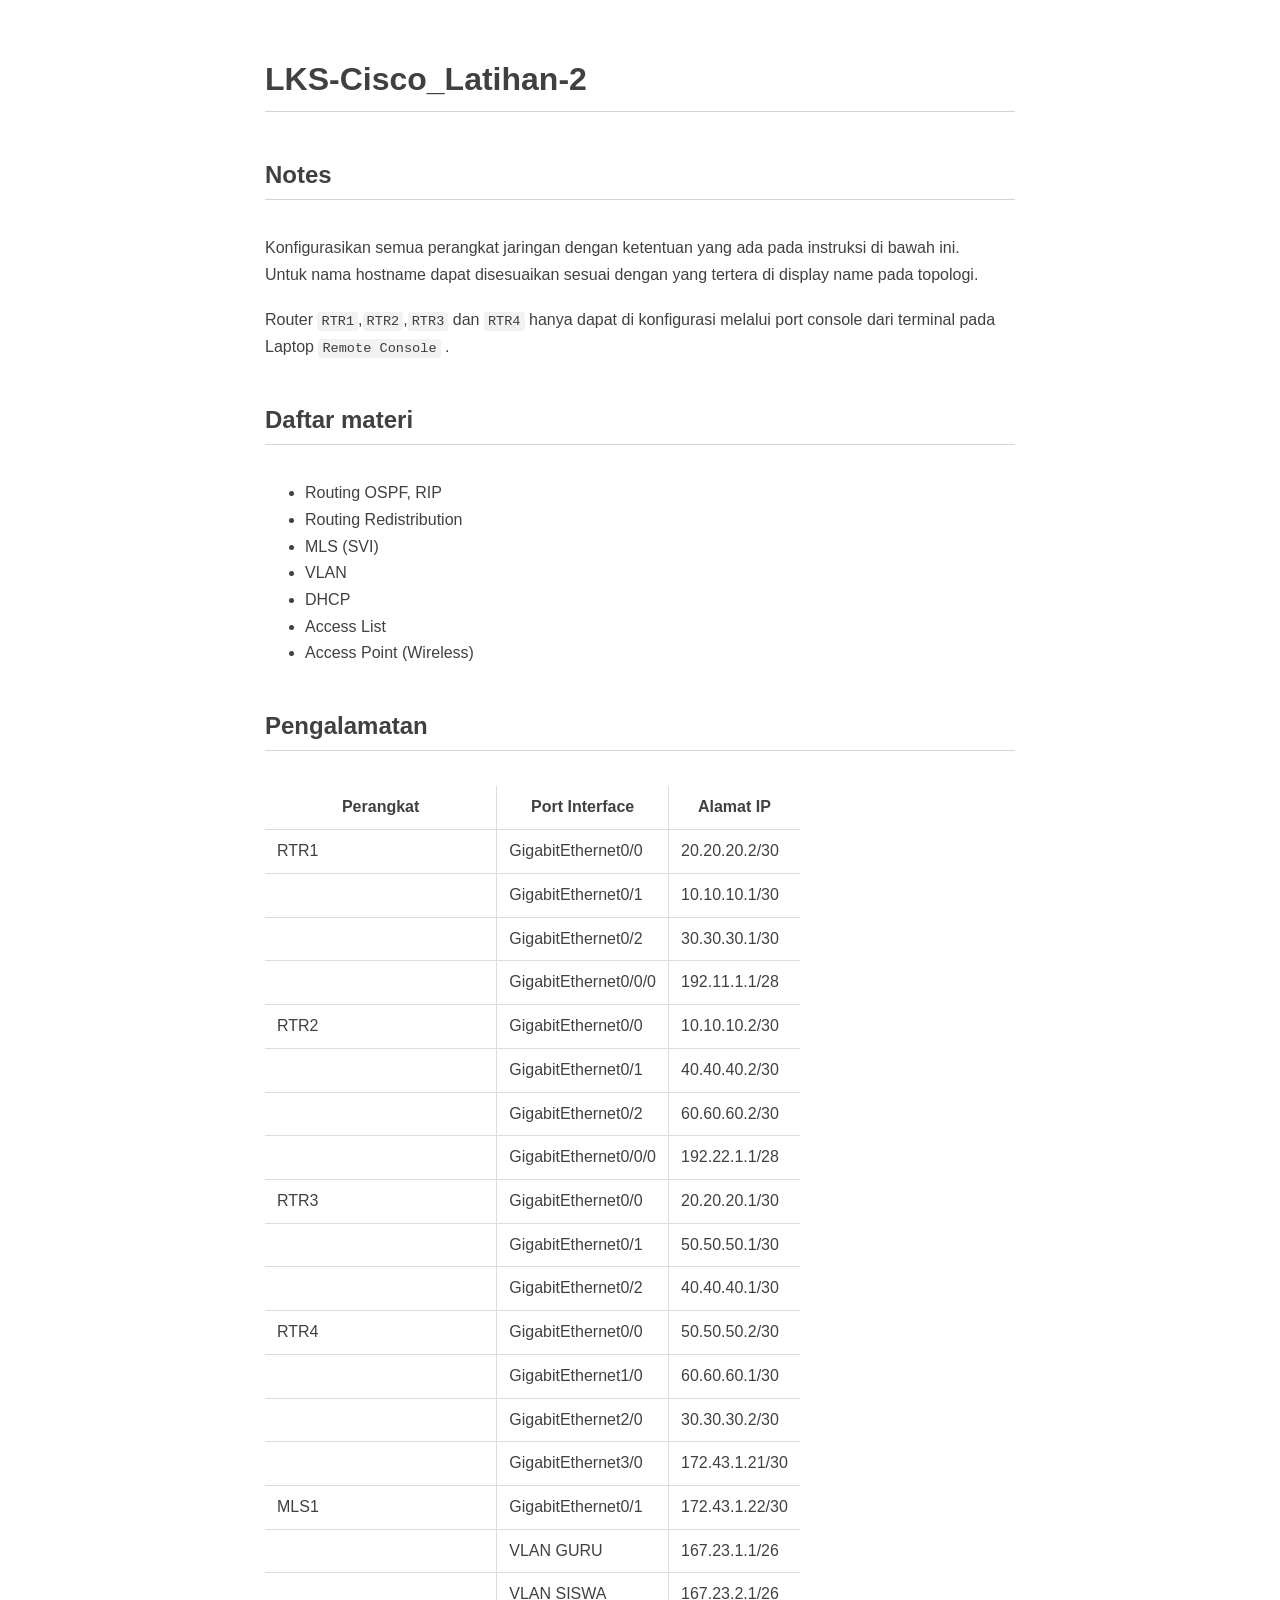
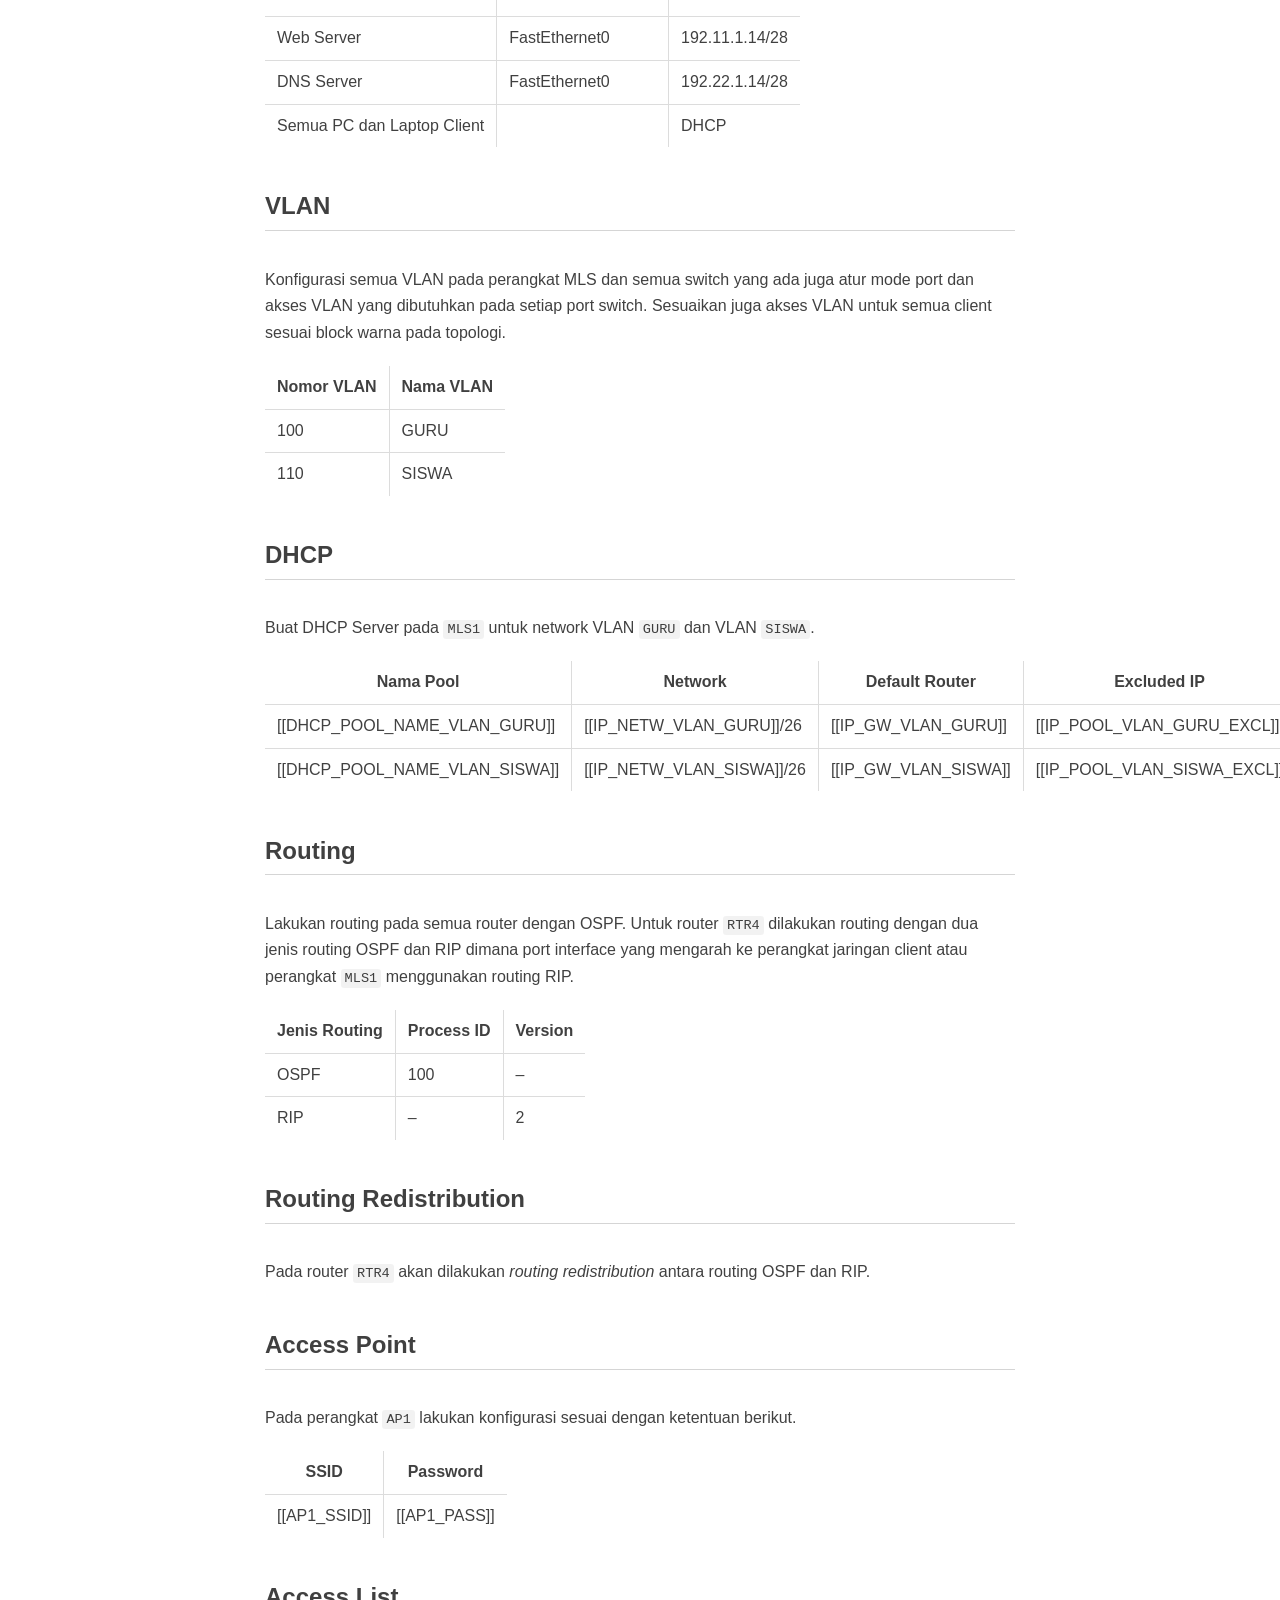
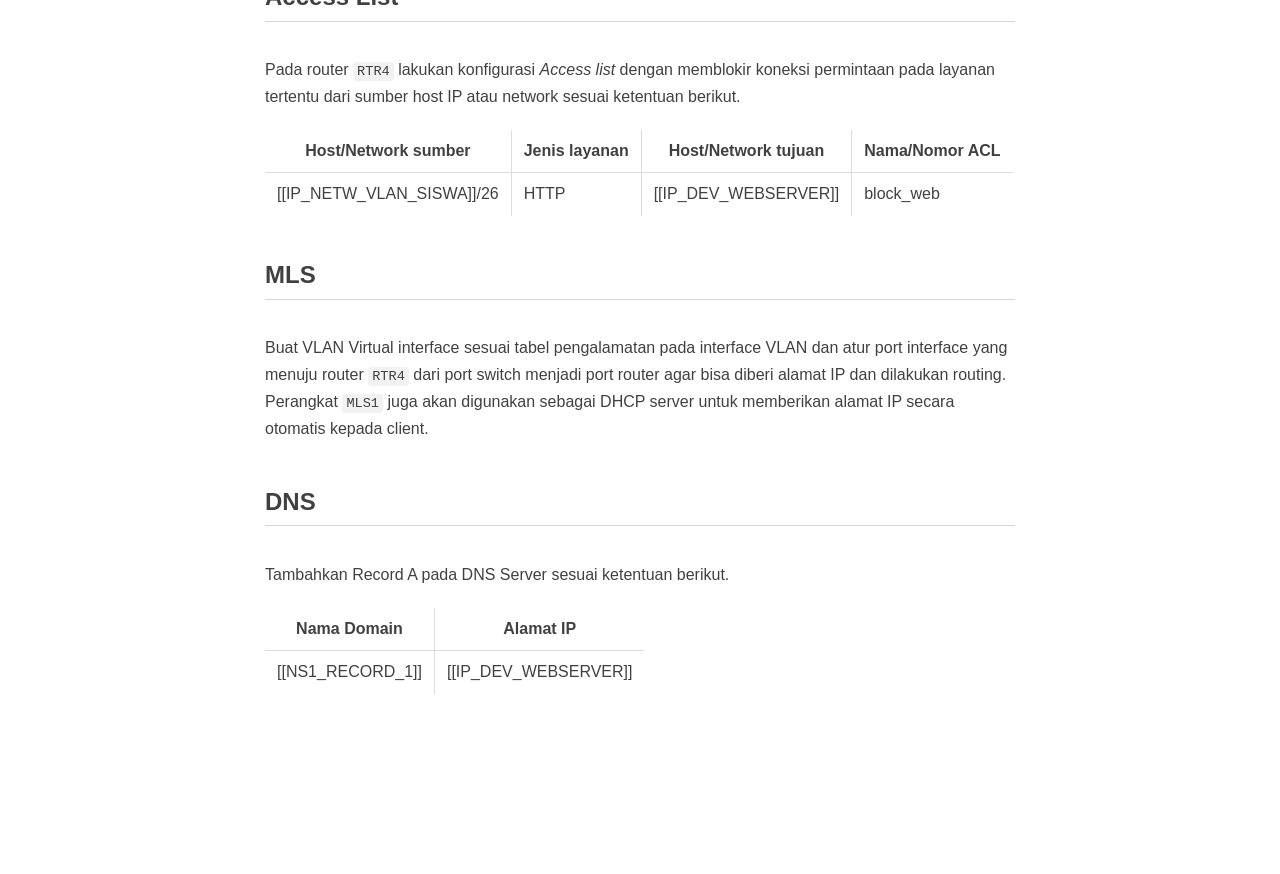
<file: IT NSA/Cisco/PKA/2024/LKS-Cisco_Latihan-2/LKS-Cisco_Latihan-2-instruction.html>
<!DOCTYPE html>
<html>

<head>
  <meta charset="utf-8">
  <meta name="viewport" content="width=device-width, initial-scale=1.0">
  <title>LKS-Cisco_Latihan-2</title>
</head>

<body class="stackedit">
  <div class="stackedit__html">
    <h1 id="lks-cisco_latihan-2">LKS-Cisco_Latihan-2</h1>
    <h2 id="notes">Notes</h2>
    <p>Konfigurasikan semua perangkat jaringan dengan ketentuan yang ada pada instruksi di bawah ini.<br>
      Untuk nama hostname dapat disesuaikan sesuai dengan yang tertera di display name pada topologi.</p>
    <p>Router <code>RTR1</code>,<code>RTR2</code>,<code>RTR3</code> dan <code>RTR4</code> hanya dapat di konfigurasi
      melalui port console dari terminal pada Laptop <code>Remote Console</code> .</p>
    <h2 id="daftar-materi">Daftar materi</h2>
    <ul>
      <li>Routing OSPF, RIP</li>
      <li>Routing Redistribution</li>
      <li>MLS (SVI)</li>
      <li>VLAN</li>
      <li>DHCP</li>
      <li>Access List</li>
      <li>Access Point (Wireless)</li>
    </ul>
    <h2 id="pengalamatan">Pengalamatan</h2>

    <table>
      <thead>
        <tr>
          <th>Perangkat</th>
          <th>Port Interface</th>
          <th>Alamat IP</th>
        </tr>
      </thead>
      <tbody>
        <tr>
          <td>RTR1</td>
          <td>GigabitEthernet0/0</td>
          <td>20.20.20.2/30</td>
        </tr>
        <tr>
          <td></td>
          <td>GigabitEthernet0/1</td>
          <td>10.10.10.1/30</td>
        </tr>
        <tr>
          <td></td>
          <td>GigabitEthernet0/2</td>
          <td>30.30.30.1/30</td>
        </tr>
        <tr>
          <td></td>
          <td>GigabitEthernet0/0/0</td>
          <td>192.11.1.1/28</td>
        </tr>
        <tr>
          <td>RTR2</td>
          <td>GigabitEthernet0/0</td>
          <td>10.10.10.2/30</td>
        </tr>
        <tr>
          <td></td>
          <td>GigabitEthernet0/1</td>
          <td>40.40.40.2/30</td>
        </tr>
        <tr>
          <td></td>
          <td>GigabitEthernet0/2</td>
          <td>60.60.60.2/30</td>
        </tr>
        <tr>
          <td></td>
          <td>GigabitEthernet0/0/0</td>
          <td>192.22.1.1/28</td>
        </tr>
        <tr>
          <td>RTR3</td>
          <td>GigabitEthernet0/0</td>
          <td>20.20.20.1/30</td>
        </tr>
        <tr>
          <td></td>
          <td>GigabitEthernet0/1</td>
          <td>50.50.50.1/30</td>
        </tr>
        <tr>
          <td></td>
          <td>GigabitEthernet0/2</td>
          <td>40.40.40.1/30</td>
        </tr>
        <tr>
          <td>RTR4</td>
          <td>GigabitEthernet0/0</td>
          <td>50.50.50.2/30</td>
        </tr>
        <tr>
          <td></td>
          <td>GigabitEthernet1/0</td>
          <td>60.60.60.1/30</td>
        </tr>
        <tr>
          <td></td>
          <td>GigabitEthernet2/0</td>
          <td>30.30.30.2/30</td>
        </tr>
        <tr>
          <td></td>
          <td>GigabitEthernet3/0</td>
          <td>172.43.1.21/30</td>
        </tr>
        <tr>
          <td>MLS1</td>
          <td>GigabitEthernet0/1</td>
          <td>172.43.1.22/30</td>
        </tr>
        <tr>
          <td></td>
          <td>VLAN GURU</td>
          <td>167.23.1.1/26</td>
        </tr>
        <tr>
          <td></td>
          <td>VLAN SISWA</td>
          <td>167.23.2.1/26</td>
        </tr>
        <tr>
          <td>Web Server</td>
          <td>FastEthernet0</td>
          <td>192.11.1.14/28</td>
        </tr>
        <tr>
          <td>DNS Server</td>
          <td>FastEthernet0</td>
          <td>192.22.1.14/28</td>
        </tr>
        <tr>
          <td>Semua PC dan Laptop Client</td>
          <td></td>
          <td>DHCP</td>
        </tr>
      </tbody>
    </table>
    <h2 id="vlan">VLAN</h2>
    <p>Konfigurasi semua VLAN pada perangkat MLS dan semua switch yang ada juga atur mode port dan akses VLAN yang
      dibutuhkan pada setiap port switch. Sesuaikan juga akses VLAN untuk semua client sesuai block warna pada topologi.
    </p>

    <table>
      <thead>
        <tr>
          <th>Nomor VLAN</th>
          <th>Nama VLAN</th>
        </tr>
      </thead>
      <tbody>
        <tr>
          <td>100</td>
          <td>GURU</td>
        </tr>
        <tr>
          <td>110</td>
          <td>SISWA</td>
        </tr>
      </tbody>
    </table>
    <h2 id="dhcp">DHCP</h2>
    <p>Buat DHCP Server pada <code>MLS1</code> untuk network VLAN <code>GURU</code> dan VLAN <code>SISWA</code>.</p>

    <table>
      <thead>
        <tr>
          <th>Nama Pool</th>
          <th>Network</th>
          <th>Default Router</th>
          <th>Excluded IP</th>
        </tr>
      </thead>
      <tbody>
        <tr>
          <td>[[DHCP_POOL_NAME_VLAN_GURU]]</td>
          <td>[[IP_NETW_VLAN_GURU]]/26</td>
          <td>[[IP_GW_VLAN_GURU]]</td>
          <td>[[IP_POOL_VLAN_GURU_EXCL]]</td>
        </tr>
        <tr>
          <td>[[DHCP_POOL_NAME_VLAN_SISWA]]</td>
          <td>[[IP_NETW_VLAN_SISWA]]/26</td>
          <td>[[IP_GW_VLAN_SISWA]]</td>
          <td>[[IP_POOL_VLAN_SISWA_EXCL]]</td>
        </tr>
      </tbody>
    </table>
    <h2 id="routing">Routing</h2>
    <p>Lakukan routing pada semua router dengan OSPF. Untuk router <code>RTR4</code> dilakukan routing dengan dua jenis
      routing OSPF dan RIP dimana port interface yang mengarah ke perangkat jaringan client atau perangkat
      <code>MLS1</code> menggunakan routing RIP.
    </p>

    <table>
      <thead>
        <tr>
          <th>Jenis Routing</th>
          <th>Process ID</th>
          <th>Version</th>
        </tr>
      </thead>
      <tbody>
        <tr>
          <td>OSPF</td>
          <td>100</td>
          <td>–</td>
        </tr>
        <tr>
          <td>RIP</td>
          <td>–</td>
          <td>2</td>
        </tr>
      </tbody>
    </table>
    <h2 id="routing-redistribution">Routing Redistribution</h2>
    <p>Pada router <code>RTR4</code> akan dilakukan <em>routing redistribution</em> antara routing OSPF dan RIP.</p>
    <h2 id="access-point">Access Point</h2>
    <p>Pada perangkat <code>AP1</code> lakukan konfigurasi sesuai dengan ketentuan berikut.</p>

    <table>
      <thead>
        <tr>
          <th>SSID</th>
          <th>Password</th>
        </tr>
      </thead>
      <tbody>
        <tr>
          <td>[[AP1_SSID]]</td>
          <td>[[AP1_PASS]]</td>
        </tr>
      </tbody>
    </table>
    <h2 id="access-list">Access List</h2>
    <p>Pada router <code>RTR4</code> lakukan konfigurasi <em>Access list</em> dengan memblokir koneksi permintaan pada
      layanan tertentu dari sumber host IP atau network sesuai ketentuan berikut.</p>

    <table>
      <thead>
        <tr>
          <th>Host/Network sumber</th>
          <th>Jenis layanan</th>
          <th>Host/Network tujuan</th>
          <th>Nama/Nomor ACL</th>
        </tr>
      </thead>
      <tbody>
        <tr>
          <td>[[IP_NETW_VLAN_SISWA]]/26</td>
          <td>HTTP</td>
          <td>[[IP_DEV_WEBSERVER]]</td>
          <td>block_web</td>
        </tr>
      </tbody>
    </table>
    <h2 id="mls">MLS</h2>
    <p>Buat VLAN Virtual interface sesuai tabel pengalamatan pada interface VLAN dan atur port interface yang menuju
      router <code>RTR4</code> dari port switch menjadi port router agar bisa diberi alamat IP dan dilakukan routing.
      Perangkat <code>MLS1</code> juga akan digunakan sebagai DHCP server untuk memberikan alamat IP secara otomatis
      kepada client.</p>
    <h2 id="dns">DNS</h2>
    <p>Tambahkan Record A pada DNS Server sesuai ketentuan berikut.</p>

    <table>
      <thead>
        <tr>
          <th>Nama Domain</th>
          <th>Alamat IP</th>
        </tr>
      </thead>
      <tbody>
        <tr>
          <td>[[NS1_RECORD_1]]</td>
          <td>[[IP_DEV_WEBSERVER]]</td>
        </tr>
      </tbody>
    </table>
  </div>
</body>
<style>
  @font-face {
    font-family: Lato;
    font-style: normal;
    font-family: Cambria, Cochin, Georgia, Times, 'Times New Roman', serif;
    font-weight: 400;
    src: url()
  }
  
  @font-face {
    font-family: Lato;
    font-style: italic;
    font-family: Cambria, Cochin, Georgia, Times, 'Times New Roman', serif;
    font-weight: 400;
    src: url()
  }

  @font-face {
    font-family: Lato;
    font-style: normal;
    font-family: Cambria, Cochin, Georgia, Times, 'Times New Roman', serif;
    font-weight: 600;
    src: url()
  }

  @font-face {
    font-family: Lato;
    font-family: Cambria, Cochin, Georgia, Times, 'Times New Roman', serif;
    font-style: italic;
    font-weight: 600;
    src: url()
  }

  @font-face {
    font-family: Roboto Mono;
    font-family: Cambria, Cochin, Georgia, Times, 'Times New Roman', serif;
    font-style: normal;
    font-weight: 400;
    src: url()
  }

  @font-face {
    font-family: Roboto Mono;
    font-family: Cambria, Cochin, Georgia, Times, 'Times New Roman', serif;
    font-style: normal;
    font-weight: 600;
    src: url()
  }

  .katex {
    font: normal 1.21em KaTeX_Main, Times New Roman, serif;
    line-height: 1.2;
    text-indent: 0;
    text-rendering: auto;
    border-color: currentColor
  }

  .katex * {
    -ms-high-contrast-adjust: none !important
  }

  .katex .katex-version:after {
    content: "0.13.0"
  }

  .katex .katex-mathml {
    position: absolute;
    clip: rect(1px, 1px, 1px, 1px);
    padding: 0;
    border: 0;
    height: 1px;
    width: 1px;
    overflow: hidden
  }

  .katex .katex-html>.newline {
    display: block
  }

  .katex .base {
    position: relative;
    white-space: nowrap;
    width: -webkit-min-content;
    width: -moz-min-content;
    width: min-content
  }

  .katex .base,
  .katex .strut {
    display: inline-block
  }

  .katex .textbf {
    font-weight: 700
  }

  .katex .textit {
    font-style: italic
  }

  .katex .textrm {
    font-family: KaTeX_Main
  }

  .katex .textsf {
    font-family: KaTeX_SansSerif
  }

  .katex .texttt {
    font-family: KaTeX_Typewriter
  }

  .katex .mathnormal {
    font-family: KaTeX_Math;
    font-style: italic
  }

  .katex .mathit {
    font-family: KaTeX_Main;
    font-style: italic
  }

  .katex .mathrm {
    font-style: normal
  }

  .katex .mathbf {
    font-family: KaTeX_Main;
    font-weight: 700
  }

  .katex .boldsymbol {
    font-family: KaTeX_Math;
    font-weight: 700;
    font-style: italic
  }

  .katex .amsrm,
  .katex .mathbb,
  .katex .textbb {
    font-family: KaTeX_AMS
  }

  .katex .mathcal {
    font-family: KaTeX_Caligraphic
  }

  .katex .mathfrak,
  .katex .textfrak {
    font-family: KaTeX_Fraktur
  }

  .katex .mathtt {
    font-family: KaTeX_Typewriter
  }

  .katex .mathscr,
  .katex .textscr {
    font-family: KaTeX_Script
  }

  .katex .mathsf,
  .katex .textsf {
    font-family: KaTeX_SansSerif
  }

  .katex .mathboldsf,
  .katex .textboldsf {
    font-family: KaTeX_SansSerif;
    font-weight: 700
  }

  .katex .mathitsf,
  .katex .textitsf {
    font-family: KaTeX_SansSerif;
    font-style: italic
  }

  .katex .mainrm {
    font-family: KaTeX_Main;
    font-style: normal
  }

  .katex .vlist-t {
    display: inline-table;
    table-layout: fixed;
    border-collapse: collapse
  }

  .katex .vlist-r {
    display: table-row
  }

  .katex .vlist {
    display: table-cell;
    vertical-align: bottom;
    position: relative
  }

  .katex .vlist>span {
    display: block;
    height: 0;
    position: relative
  }

  .katex .vlist>span>span {
    display: inline-block
  }

  .katex .vlist>span>.pstrut {
    overflow: hidden;
    width: 0
  }

  .katex .vlist-t2 {
    margin-right: -2px
  }

  .katex .vlist-s {
    display: table-cell;
    vertical-align: bottom;
    font-size: 1px;
    width: 2px;
    min-width: 2px
  }

  .katex .vbox {
    display: inline-flex;
    flex-direction: column;
    align-items: baseline
  }

  .katex .hbox {
    width: 100%
  }

  .katex .hbox,
  .katex .thinbox {
    display: inline-flex;
    flex-direction: row
  }

  .katex .thinbox {
    width: 0;
    max-width: 0
  }

  .katex .msupsub {
    text-align: left
  }

  .katex .mfrac>span>span {
    text-align: center
  }

  .katex .mfrac .frac-line {
    display: inline-block;
    width: 100%;
    border-bottom-style: solid
  }

  .katex .hdashline,
  .katex .hline,
  .katex .mfrac .frac-line,
  .katex .overline .overline-line,
  .katex .rule,
  .katex .underline .underline-line {
    min-height: 1px
  }

  .katex .mspace {
    display: inline-block
  }

  .katex .clap,
  .katex .llap,
  .katex .rlap {
    width: 0;
    position: relative
  }

  .katex .clap>.inner,
  .katex .llap>.inner,
  .katex .rlap>.inner {
    position: absolute
  }

  .katex .clap>.fix,
  .katex .llap>.fix,
  .katex .rlap>.fix {
    display: inline-block
  }

  .katex .llap>.inner {
    right: 0
  }

  .katex .clap>.inner,
  .katex .rlap>.inner {
    left: 0
  }

  .katex .clap>.inner>span {
    margin-left: -50%;
    margin-right: 50%
  }

  .katex .rule {
    display: inline-block;
    border: 0 solid;
    position: relative
  }

  .katex .hline,
  .katex .overline .overline-line,
  .katex .underline .underline-line {
    display: inline-block;
    width: 100%;
    border-bottom-style: solid
  }

  .katex .hdashline {
    display: inline-block;
    width: 100%;
    border-bottom-style: dashed
  }

  .katex .sqrt>.root {
    margin-left: .27777778em;
    margin-right: -.55555556em
  }

  .katex .fontsize-ensurer.reset-size1.size1,
  .katex .sizing.reset-size1.size1 {
    font-size: 1em
  }

  .katex .fontsize-ensurer.reset-size1.size2,
  .katex .sizing.reset-size1.size2 {
    font-size: 1.2em
  }

  .katex .fontsize-ensurer.reset-size1.size3,
  .katex .sizing.reset-size1.size3 {
    font-size: 1.4em
  }

  .katex .fontsize-ensurer.reset-size1.size4,
  .katex .sizing.reset-size1.size4 {
    font-size: 1.6em
  }

  .katex .fontsize-ensurer.reset-size1.size5,
  .katex .sizing.reset-size1.size5 {
    font-size: 1.8em
  }

  .katex .fontsize-ensurer.reset-size1.size6,
  .katex .sizing.reset-size1.size6 {
    font-size: 2em
  }

  .katex .fontsize-ensurer.reset-size1.size7,
  .katex .sizing.reset-size1.size7 {
    font-size: 2.4em
  }

  .katex .fontsize-ensurer.reset-size1.size8,
  .katex .sizing.reset-size1.size8 {
    font-size: 2.88em
  }

  .katex .fontsize-ensurer.reset-size1.size9,
  .katex .sizing.reset-size1.size9 {
    font-size: 3.456em
  }

  .katex .fontsize-ensurer.reset-size1.size10,
  .katex .sizing.reset-size1.size10 {
    font-size: 4.148em
  }

  .katex .fontsize-ensurer.reset-size1.size11,
  .katex .sizing.reset-size1.size11 {
    font-size: 4.976em
  }

  .katex .fontsize-ensurer.reset-size2.size1,
  .katex .sizing.reset-size2.size1 {
    font-size: .83333333em
  }

  .katex .fontsize-ensurer.reset-size2.size2,
  .katex .sizing.reset-size2.size2 {
    font-size: 1em
  }

  .katex .fontsize-ensurer.reset-size2.size3,
  .katex .sizing.reset-size2.size3 {
    font-size: 1.16666667em
  }

  .katex .fontsize-ensurer.reset-size2.size4,
  .katex .sizing.reset-size2.size4 {
    font-size: 1.33333333em
  }

  .katex .fontsize-ensurer.reset-size2.size5,
  .katex .sizing.reset-size2.size5 {
    font-size: 1.5em
  }

  .katex .fontsize-ensurer.reset-size2.size6,
  .katex .sizing.reset-size2.size6 {
    font-size: 1.66666667em
  }

  .katex .fontsize-ensurer.reset-size2.size7,
  .katex .sizing.reset-size2.size7 {
    font-size: 2em
  }

  .katex .fontsize-ensurer.reset-size2.size8,
  .katex .sizing.reset-size2.size8 {
    font-size: 2.4em
  }

  .katex .fontsize-ensurer.reset-size2.size9,
  .katex .sizing.reset-size2.size9 {
    font-size: 2.88em
  }

  .katex .fontsize-ensurer.reset-size2.size10,
  .katex .sizing.reset-size2.size10 {
    font-size: 3.45666667em
  }

  .katex .fontsize-ensurer.reset-size2.size11,
  .katex .sizing.reset-size2.size11 {
    font-size: 4.14666667em
  }

  .katex .fontsize-ensurer.reset-size3.size1,
  .katex .sizing.reset-size3.size1 {
    font-size: .71428571em
  }

  .katex .fontsize-ensurer.reset-size3.size2,
  .katex .sizing.reset-size3.size2 {
    font-size: .85714286em
  }

  .katex .fontsize-ensurer.reset-size3.size3,
  .katex .sizing.reset-size3.size3 {
    font-size: 1em
  }

  .katex .fontsize-ensurer.reset-size3.size4,
  .katex .sizing.reset-size3.size4 {
    font-size: 1.14285714em
  }

  .katex .fontsize-ensurer.reset-size3.size5,
  .katex .sizing.reset-size3.size5 {
    font-size: 1.28571429em
  }

  .katex .fontsize-ensurer.reset-size3.size6,
  .katex .sizing.reset-size3.size6 {
    font-size: 1.42857143em
  }

  .katex .fontsize-ensurer.reset-size3.size7,
  .katex .sizing.reset-size3.size7 {
    font-size: 1.71428571em
  }

  .katex .fontsize-ensurer.reset-size3.size8,
  .katex .sizing.reset-size3.size8 {
    font-size: 2.05714286em
  }

  .katex .fontsize-ensurer.reset-size3.size9,
  .katex .sizing.reset-size3.size9 {
    font-size: 2.46857143em
  }

  .katex .fontsize-ensurer.reset-size3.size10,
  .katex .sizing.reset-size3.size10 {
    font-size: 2.96285714em
  }

  .katex .fontsize-ensurer.reset-size3.size11,
  .katex .sizing.reset-size3.size11 {
    font-size: 3.55428571em
  }

  .katex .fontsize-ensurer.reset-size4.size1,
  .katex .sizing.reset-size4.size1 {
    font-size: .625em
  }

  .katex .fontsize-ensurer.reset-size4.size2,
  .katex .sizing.reset-size4.size2 {
    font-size: .75em
  }

  .katex .fontsize-ensurer.reset-size4.size3,
  .katex .sizing.reset-size4.size3 {
    font-size: .875em
  }

  .katex .fontsize-ensurer.reset-size4.size4,
  .katex .sizing.reset-size4.size4 {
    font-size: 1em
  }

  .katex .fontsize-ensurer.reset-size4.size5,
  .katex .sizing.reset-size4.size5 {
    font-size: 1.125em
  }

  .katex .fontsize-ensurer.reset-size4.size6,
  .katex .sizing.reset-size4.size6 {
    font-size: 1.25em
  }

  .katex .fontsize-ensurer.reset-size4.size7,
  .katex .sizing.reset-size4.size7 {
    font-size: 1.5em
  }

  .katex .fontsize-ensurer.reset-size4.size8,
  .katex .sizing.reset-size4.size8 {
    font-size: 1.8em
  }

  .katex .fontsize-ensurer.reset-size4.size9,
  .katex .sizing.reset-size4.size9 {
    font-size: 2.16em
  }

  .katex .fontsize-ensurer.reset-size4.size10,
  .katex .sizing.reset-size4.size10 {
    font-size: 2.5925em
  }

  .katex .fontsize-ensurer.reset-size4.size11,
  .katex .sizing.reset-size4.size11 {
    font-size: 3.11em
  }

  .katex .fontsize-ensurer.reset-size5.size1,
  .katex .sizing.reset-size5.size1 {
    font-size: .55555556em
  }

  .katex .fontsize-ensurer.reset-size5.size2,
  .katex .sizing.reset-size5.size2 {
    font-size: .66666667em
  }

  .katex .fontsize-ensurer.reset-size5.size3,
  .katex .sizing.reset-size5.size3 {
    font-size: .77777778em
  }

  .katex .fontsize-ensurer.reset-size5.size4,
  .katex .sizing.reset-size5.size4 {
    font-size: .88888889em
  }

  .katex .fontsize-ensurer.reset-size5.size5,
  .katex .sizing.reset-size5.size5 {
    font-size: 1em
  }

  .katex .fontsize-ensurer.reset-size5.size6,
  .katex .sizing.reset-size5.size6 {
    font-size: 1.11111111em
  }

  .katex .fontsize-ensurer.reset-size5.size7,
  .katex .sizing.reset-size5.size7 {
    font-size: 1.33333333em
  }

  .katex .fontsize-ensurer.reset-size5.size8,
  .katex .sizing.reset-size5.size8 {
    font-size: 1.6em
  }

  .katex .fontsize-ensurer.reset-size5.size9,
  .katex .sizing.reset-size5.size9 {
    font-size: 1.92em
  }

  .katex .fontsize-ensurer.reset-size5.size10,
  .katex .sizing.reset-size5.size10 {
    font-size: 2.30444444em
  }

  .katex .fontsize-ensurer.reset-size5.size11,
  .katex .sizing.reset-size5.size11 {
    font-size: 2.76444444em
  }

  .katex .fontsize-ensurer.reset-size6.size1,
  .katex .sizing.reset-size6.size1 {
    font-size: .5em
  }

  .katex .fontsize-ensurer.reset-size6.size2,
  .katex .sizing.reset-size6.size2 {
    font-size: .6em
  }

  .katex .fontsize-ensurer.reset-size6.size3,
  .katex .sizing.reset-size6.size3 {
    font-size: .7em
  }

  .katex .fontsize-ensurer.reset-size6.size4,
  .katex .sizing.reset-size6.size4 {
    font-size: .8em
  }

  .katex .fontsize-ensurer.reset-size6.size5,
  .katex .sizing.reset-size6.size5 {
    font-size: .9em
  }

  .katex .fontsize-ensurer.reset-size6.size6,
  .katex .sizing.reset-size6.size6 {
    font-size: 1em
  }

  .katex .fontsize-ensurer.reset-size6.size7,
  .katex .sizing.reset-size6.size7 {
    font-size: 1.2em
  }

  .katex .fontsize-ensurer.reset-size6.size8,
  .katex .sizing.reset-size6.size8 {
    font-size: 1.44em
  }

  .katex .fontsize-ensurer.reset-size6.size9,
  .katex .sizing.reset-size6.size9 {
    font-size: 1.728em
  }

  .katex .fontsize-ensurer.reset-size6.size10,
  .katex .sizing.reset-size6.size10 {
    font-size: 2.074em
  }

  .katex .fontsize-ensurer.reset-size6.size11,
  .katex .sizing.reset-size6.size11 {
    font-size: 2.488em
  }

  .katex .fontsize-ensurer.reset-size7.size1,
  .katex .sizing.reset-size7.size1 {
    font-size: .41666667em
  }

  .katex .fontsize-ensurer.reset-size7.size2,
  .katex .sizing.reset-size7.size2 {
    font-size: .5em
  }

  .katex .fontsize-ensurer.reset-size7.size3,
  .katex .sizing.reset-size7.size3 {
    font-size: .58333333em
  }

  .katex .fontsize-ensurer.reset-size7.size4,
  .katex .sizing.reset-size7.size4 {
    font-size: .66666667em
  }

  .katex .fontsize-ensurer.reset-size7.size5,
  .katex .sizing.reset-size7.size5 {
    font-size: .75em
  }

  .katex .fontsize-ensurer.reset-size7.size6,
  .katex .sizing.reset-size7.size6 {
    font-size: .83333333em
  }

  .katex .fontsize-ensurer.reset-size7.size7,
  .katex .sizing.reset-size7.size7 {
    font-size: 1em
  }

  .katex .fontsize-ensurer.reset-size7.size8,
  .katex .sizing.reset-size7.size8 {
    font-size: 1.2em
  }

  .katex .fontsize-ensurer.reset-size7.size9,
  .katex .sizing.reset-size7.size9 {
    font-size: 1.44em
  }

  .katex .fontsize-ensurer.reset-size7.size10,
  .katex .sizing.reset-size7.size10 {
    font-size: 1.72833333em
  }

  .katex .fontsize-ensurer.reset-size7.size11,
  .katex .sizing.reset-size7.size11 {
    font-size: 2.07333333em
  }

  .katex .fontsize-ensurer.reset-size8.size1,
  .katex .sizing.reset-size8.size1 {
    font-size: .34722222em
  }

  .katex .fontsize-ensurer.reset-size8.size2,
  .katex .sizing.reset-size8.size2 {
    font-size: .41666667em
  }

  .katex .fontsize-ensurer.reset-size8.size3,
  .katex .sizing.reset-size8.size3 {
    font-size: .48611111em
  }

  .katex .fontsize-ensurer.reset-size8.size4,
  .katex .sizing.reset-size8.size4 {
    font-size: .55555556em
  }

  .katex .fontsize-ensurer.reset-size8.size5,
  .katex .sizing.reset-size8.size5 {
    font-size: .625em
  }

  .katex .fontsize-ensurer.reset-size8.size6,
  .katex .sizing.reset-size8.size6 {
    font-size: .69444444em
  }

  .katex .fontsize-ensurer.reset-size8.size7,
  .katex .sizing.reset-size8.size7 {
    font-size: .83333333em
  }

  .katex .fontsize-ensurer.reset-size8.size8,
  .katex .sizing.reset-size8.size8 {
    font-size: 1em
  }

  .katex .fontsize-ensurer.reset-size8.size9,
  .katex .sizing.reset-size8.size9 {
    font-size: 1.2em
  }

  .katex .fontsize-ensurer.reset-size8.size10,
  .katex .sizing.reset-size8.size10 {
    font-size: 1.44027778em
  }

  .katex .fontsize-ensurer.reset-size8.size11,
  .katex .sizing.reset-size8.size11 {
    font-size: 1.72777778em
  }

  .katex .fontsize-ensurer.reset-size9.size1,
  .katex .sizing.reset-size9.size1 {
    font-size: .28935185em
  }

  .katex .fontsize-ensurer.reset-size9.size2,
  .katex .sizing.reset-size9.size2 {
    font-size: .34722222em
  }

  .katex .fontsize-ensurer.reset-size9.size3,
  .katex .sizing.reset-size9.size3 {
    font-size: .40509259em
  }

  .katex .fontsize-ensurer.reset-size9.size4,
  .katex .sizing.reset-size9.size4 {
    font-size: .46296296em
  }

  .katex .fontsize-ensurer.reset-size9.size5,
  .katex .sizing.reset-size9.size5 {
    font-size: .52083333em
  }

  .katex .fontsize-ensurer.reset-size9.size6,
  .katex .sizing.reset-size9.size6 {
    font-size: .5787037em
  }

  .katex .fontsize-ensurer.reset-size9.size7,
  .katex .sizing.reset-size9.size7 {
    font-size: .69444444em
  }

  .katex .fontsize-ensurer.reset-size9.size8,
  .katex .sizing.reset-size9.size8 {
    font-size: .83333333em
  }

  .katex .fontsize-ensurer.reset-size9.size9,
  .katex .sizing.reset-size9.size9 {
    font-size: 1em
  }

  .katex .fontsize-ensurer.reset-size9.size10,
  .katex .sizing.reset-size9.size10 {
    font-size: 1.20023148em
  }

  .katex .fontsize-ensurer.reset-size9.size11,
  .katex .sizing.reset-size9.size11 {
    font-size: 1.43981481em
  }

  .katex .fontsize-ensurer.reset-size10.size1,
  .katex .sizing.reset-size10.size1 {
    font-size: .24108004em
  }

  .katex .fontsize-ensurer.reset-size10.size2,
  .katex .sizing.reset-size10.size2 {
    font-size: .28929605em
  }

  .katex .fontsize-ensurer.reset-size10.size3,
  .katex .sizing.reset-size10.size3 {
    font-size: .33751205em
  }

  .katex .fontsize-ensurer.reset-size10.size4,
  .katex .sizing.reset-size10.size4 {
    font-size: .38572806em
  }

  .katex .fontsize-ensurer.reset-size10.size5,
  .katex .sizing.reset-size10.size5 {
    font-size: .43394407em
  }

  .katex .fontsize-ensurer.reset-size10.size6,
  .katex .sizing.reset-size10.size6 {
    font-size: .48216008em
  }

  .katex .fontsize-ensurer.reset-size10.size7,
  .katex .sizing.reset-size10.size7 {
    font-size: .57859209em
  }

  .katex .fontsize-ensurer.reset-size10.size8,
  .katex .sizing.reset-size10.size8 {
    font-size: .69431051em
  }

  .katex .fontsize-ensurer.reset-size10.size9,
  .katex .sizing.reset-size10.size9 {
    font-size: .83317261em
  }

  .katex .fontsize-ensurer.reset-size10.size10,
  .katex .sizing.reset-size10.size10 {
    font-size: 1em
  }

  .katex .fontsize-ensurer.reset-size10.size11,
  .katex .sizing.reset-size10.size11 {
    font-size: 1.19961427em
  }

  .katex .fontsize-ensurer.reset-size11.size1,
  .katex .sizing.reset-size11.size1 {
    font-size: .20096463em
  }

  .katex .fontsize-ensurer.reset-size11.size2,
  .katex .sizing.reset-size11.size2 {
    font-size: .24115756em
  }

  .katex .fontsize-ensurer.reset-size11.size3,
  .katex .sizing.reset-size11.size3 {
    font-size: .28135048em
  }

  .katex .fontsize-ensurer.reset-size11.size4,
  .katex .sizing.reset-size11.size4 {
    font-size: .32154341em
  }

  .katex .fontsize-ensurer.reset-size11.size5,
  .katex .sizing.reset-size11.size5 {
    font-size: .36173633em
  }

  .katex .fontsize-ensurer.reset-size11.size6,
  .katex .sizing.reset-size11.size6 {
    font-size: .40192926em
  }

  .katex .fontsize-ensurer.reset-size11.size7,
  .katex .sizing.reset-size11.size7 {
    font-size: .48231511em
  }

  .katex .fontsize-ensurer.reset-size11.size8,
  .katex .sizing.reset-size11.size8 {
    font-size: .57877814em
  }

  .katex .fontsize-ensurer.reset-size11.size9,
  .katex .sizing.reset-size11.size9 {
    font-size: .69453376em
  }

  .katex .fontsize-ensurer.reset-size11.size10,
  .katex .sizing.reset-size11.size10 {
    font-size: .83360129em
  }

  .katex .fontsize-ensurer.reset-size11.size11,
  .katex .sizing.reset-size11.size11 {
    font-size: 1em
  }

  .katex .delimsizing.size1 {
    font-family: KaTeX_Size1
  }

  .katex .delimsizing.size2 {
    font-family: KaTeX_Size2
  }

  .katex .delimsizing.size3 {
    font-family: KaTeX_Size3
  }

  .katex .delimsizing.size4 {
    font-family: KaTeX_Size4
  }

  .katex .delimsizing.mult .delim-size1>span {
    font-family: KaTeX_Size1
  }

  .katex .delimsizing.mult .delim-size4>span {
    font-family: KaTeX_Size4
  }

  .katex .nulldelimiter {
    display: inline-block;
    width: .12em
  }

  .katex .delimcenter,
  .katex .op-symbol {
    position: relative
  }

  .katex .op-symbol.small-op {
    font-family: KaTeX_Size1
  }

  .katex .op-symbol.large-op {
    font-family: KaTeX_Size2
  }

  .katex .accent>.vlist-t,
  .katex .op-limits>.vlist-t {
    text-align: center
  }

  .katex .accent .accent-body {
    position: relative
  }

  .katex .accent .accent-body:not(.accent-full) {
    width: 0
  }

  .katex .overlay {
    display: block
  }

  .katex .mtable .vertical-separator {
    display: inline-block;
    min-width: 1px
  }

  .katex .mtable .arraycolsep {
    display: inline-block
  }

  .katex .mtable .col-align-c>.vlist-t {
    text-align: center
  }

  .katex .mtable .col-align-l>.vlist-t {
    text-align: left
  }

  .katex .mtable .col-align-r>.vlist-t {
    text-align: right
  }

  .katex .svg-align {
    text-align: left
  }

  .katex svg {
    display: block;
    position: absolute;
    width: 100%;
    height: inherit;
    fill: currentColor;
    stroke: currentColor;
    fill-rule: nonzero;
    fill-opacity: 1;
    stroke-width: 1;
    stroke-linecap: butt;
    stroke-linejoin: miter;
    stroke-miterlimit: 4;
    stroke-dasharray: none;
    stroke-dashoffset: 0;
    stroke-opacity: 1
  }

  .katex svg path {
    stroke: none
  }

  .katex img {
    border-style: none;
    min-width: 0;
    min-height: 0;
    max-width: none;
    max-height: none
  }

  .katex .stretchy {
    width: 100%;
    display: block;
    position: relative;
    overflow: hidden
  }

  .katex .stretchy:after,
  .katex .stretchy:before {
    content: ""
  }

  .katex .hide-tail {
    width: 100%;
    position: relative;
    overflow: hidden
  }

  .katex .halfarrow-left {
    position: absolute;
    left: 0;
    width: 50.2%;
    overflow: hidden
  }

  .katex .halfarrow-right {
    position: absolute;
    right: 0;
    width: 50.2%;
    overflow: hidden
  }

  .katex .brace-left {
    position: absolute;
    left: 0;
    width: 25.1%;
    overflow: hidden
  }

  .katex .brace-center {
    position: absolute;
    left: 25%;
    width: 50%;
    overflow: hidden
  }

  .katex .brace-right {
    position: absolute;
    right: 0;
    width: 25.1%;
    overflow: hidden
  }

  .katex .x-arrow-pad {
    padding: 0 .5em
  }

  .katex .cd-arrow-pad {
    padding: 0 .55556em 0 .27778em
  }

  .katex .mover,
  .katex .munder,
  .katex .x-arrow {
    text-align: center
  }

  .katex .boxpad {
    padding: 0 .3em
  }

  .katex .fbox,
  .katex .fcolorbox {
    box-sizing: border-box;
    border: .04em solid
  }

  .katex .cancel-pad {
    padding: 0 .2em
  }

  .katex .cancel-lap {
    margin-left: -.2em;
    margin-right: -.2em
  }

  .katex .sout {
    border-bottom-style: solid;
    border-bottom-width: .08em
  }

  .katex .angl {
    box-sizing: border-content;
    border-top: .049em solid;
    border-right: .049em solid;
    margin-right: .03889em
  }

  .katex .anglpad {
    padding: 0 .03889em
  }

  .katex .eqn-num:before {
    counter-increment: a;
    content: "(" counter(a) ")"
  }

  .katex .mml-eqn-num:before {
    counter-increment: b;
    content: "(" counter(b) ")"
  }

  .katex .mtr-glue {
    width: 50%
  }

  .katex .cd-vert-arrow {
    display: inline-block;
    position: relative
  }

  .katex .cd-label-left {
    display: inline-block;
    position: absolute;
    right: calc(50% + .3em);
    text-align: left
  }

  .katex .cd-label-right {
    display: inline-block;
    position: absolute;
    left: calc(50% + .3em);
    text-align: right
  }

  .katex-display {
    display: block;
    margin: 1em 0;
    text-align: center
  }

  .katex-display>.katex {
    display: block;
    text-align: center;
    white-space: nowrap
  }

  .katex-display>.katex>.katex-html {
    display: block;
    position: relative
  }

  .katex-display>.katex>.katex-html>.tag {
    position: absolute;
    right: 0
  }

  .katex-display.leqno>.katex>.katex-html>.tag {
    left: 0;
    right: auto
  }

  .katex-display.fleqn>.katex {
    text-align: left;
    padding-left: 2em
  }

  body {
    counter-reset: a b
  }

  .prism *,
  .token.pre.gfm * {
    font-weight: inherit !important
  }

  .prism .token.cdata,
  .prism .token.comment,
  .prism .token.doctype,
  .prism .token.prolog,
  .token.pre.gfm .token.cdata,
  .token.pre.gfm .token.comment,
  .token.pre.gfm .token.doctype,
  .token.pre.gfm .token.prolog {
    color: #708090
  }

  .prism .token.punctuation,
  .token.pre.gfm .token.punctuation {
    color: #999
  }

  .prism .namespace,
  .token.pre.gfm .namespace {
    opacity: .7
  }

  .prism .token.boolean,
  .prism .token.constant,
  .prism .token.deleted,
  .prism .token.number,
  .prism .token.property,
  .prism .token.symbol,
  .prism .token.tag,
  .token.pre.gfm .token.boolean,
  .token.pre.gfm .token.constant,
  .token.pre.gfm .token.deleted,
  .token.pre.gfm .token.number,
  .token.pre.gfm .token.property,
  .token.pre.gfm .token.symbol,
  .token.pre.gfm .token.tag {
    color: #905
  }

  .prism .token.attr-name,
  .prism .token.builtin,
  .prism .token.char,
  .prism .token.inserted,
  .prism .token.selector,
  .prism .token.string,
  .token.pre.gfm .token.attr-name,
  .token.pre.gfm .token.builtin,
  .token.pre.gfm .token.char,
  .token.pre.gfm .token.inserted,
  .token.pre.gfm .token.selector,
  .token.pre.gfm .token.string {
    color: #690
  }

  .prism .language-css .token.string,
  .prism .style .token.string,
  .prism .token.entity,
  .prism .token.operator,
  .prism .token.url,
  .token.pre.gfm .language-css .token.string,
  .token.pre.gfm .style .token.string,
  .token.pre.gfm .token.entity,
  .token.pre.gfm .token.operator,
  .token.pre.gfm .token.url {
    color: #a67f59
  }

  .prism .token.atrule,
  .prism .token.attr-value,
  .prism .token.keyword,
  .token.pre.gfm .token.atrule,
  .token.pre.gfm .token.attr-value,
  .token.pre.gfm .token.keyword {
    color: #07a
  }

  .prism .token.function,
  .token.pre.gfm .token.function {
    color: #dd4a68
  }

  .prism .token.important,
  .prism .token.regex,
  .prism .token.variable,
  .token.pre.gfm .token.important,
  .token.pre.gfm .token.regex,
  .token.pre.gfm .token.variable {
    color: #e90
  }

  .prism .token.bold,
  .prism .token.important,
  .token.pre.gfm .token.bold,
  .token.pre.gfm .token.important {
    font-weight: 500
  }

  .prism .token.italic,
  .token.pre.gfm .token.italic {
    font-style: italic
  }

  html {
    line-height: 1.15;
    -ms-text-size-adjust: 100%;
    -webkit-text-size-adjust: 100%
  }

  body {
    margin: 0
  }

  article,
  aside,
  footer,
  header,
  nav,
  section {
    display: block
  }

  h1 {
    font-size: 2em;
    margin: .67em 0
  }

  figcaption,
  figure {
    display: block
  }

  figure {
    margin: 1em 40px
  }

  hr {
    box-sizing: content-box;
    height: 0;
    overflow: visible
  }

  main {
    display: block
  }

  pre {
    font-family: monospace, monospace;
    font-size: 1em
  }

  a {
    background-color: transparent;
    -webkit-text-decoration-skip: objects
  }

  abbr[title] {
    border-bottom: none;
    text-decoration: underline;
    text-decoration: underline dotted
  }

  b,
  strong {
    font-weight: inherit;
    font-weight: bolder
  }

  code,
  kbd,
  samp {
    font-family: monospace, monospace;
    font-size: 1em
  }

  dfn {
    font-style: italic
  }

  mark {
    background-color: #ff0;
    color: #000
  }

  small {
    font-size: 80%
  }

  sub,
  sup {
    font-size: 75%;
    line-height: 0;
    position: relative;
    vertical-align: baseline
  }

  sub {
    bottom: -.25em
  }

  sup {
    top: -.5em
  }

  audio,
  video {
    display: inline-block
  }

  audio:not([controls]) {
    display: none;
    height: 0
  }

  img {
    border-style: none
  }

  svg:not(:root) {
    overflow: hidden
  }

  button,
  input,
  optgroup,
  select,
  textarea {
    font-family: sans-serif;
    font-size: 100%;
    line-height: 1.15;
    margin: 0
  }

  button {
    overflow: visible
  }

  button,
  select {
    text-transform: none
  }

  [type=reset],
  [type=submit],
  button,
  html [type=button] {
    -webkit-appearance: button
  }

  [type=button]::-moz-focus-inner,
  [type=reset]::-moz-focus-inner,
  [type=submit]::-moz-focus-inner,
  button::-moz-focus-inner {
    border-style: none;
    padding: 0
  }

  [type=button]:-moz-focusring,
  [type=reset]:-moz-focusring,
  [type=submit]:-moz-focusring,
  button:-moz-focusring {
    outline: 1px dotted ButtonText
  }

  input {
    overflow: visible
  }

  [type=checkbox],
  [type=radio] {
    box-sizing: border-box;
    padding: 0
  }

  [type=number]::-webkit-inner-spin-button,
  [type=number]::-webkit-outer-spin-button {
    height: auto
  }

  [type=search] {
    -webkit-appearance: textfield;
    outline-offset: -2px
  }

  [type=search]::-webkit-search-cancel-button,
  [type=search]::-webkit-search-decoration {
    -webkit-appearance: none
  }

  ::-webkit-file-upload-button {
    -webkit-appearance: button;
    font: inherit
  }

  fieldset {
    padding: .35em .75em .625em
  }

  legend {
    box-sizing: border-box;
    display: table;
    max-width: 100%;
    padding: 0;
    color: inherit;
    white-space: normal
  }

  progress {
    display: inline-block;
    vertical-align: baseline
  }

  textarea {
    overflow: auto
  }

  details {
    display: block
  }

  summary {
    display: list-item
  }

  menu {
    display: block
  }

  canvas {
    display: inline-block
  }

  [hidden],
  template {
    display: none
  }

  body,
  html {
    color: rgba(0, 0, 0, .75);
    font-size: 16px;
    font-family: Lato, Helvetica Neue, Helvetica, sans-serif;
    font-variant-ligatures: common-ligatures;
    line-height: 1.67;
    -webkit-font-smoothing: antialiased;
    -moz-osx-font-smoothing: grayscale
  }

  .app--dark .layout__panel--editor,
  .app--dark .layout__panel--preview {
    color: hsla(0, 0%, 100%, .75)
  }

  blockquote,
  dl,
  ol,
  p,
  pre,
  ul {
    margin: 1.2em 0
  }

  h1,
  h2,
  h3,
  h4,
  h5,
  h6 {
    margin: 1.8em 0;
    line-height: 1.33
  }

  h1:after,
  h2:after {
    content: "";
    display: block;
    position: relative;
    top: .33em;
    border-bottom: 1px solid hsla(0, 0%, 50%, .33)
  }

  ol ol,
  ol ul,
  ul ol,
  ul ul {
    margin: 0
  }

  dt {
    font-weight: 700
  }

  a {
    color: #0c93e4;
    text-decoration: underline;
    text-decoration-skip: ink
  }

  a:focus,
  a:hover {
    text-decoration: none
  }

  code,
  pre,
  samp {
    font-family: Roboto Mono, Lucida Sans Typewriter, Lucida Console, monaco, Courrier, monospace;
    font-size: .85em
  }

  code *,
  pre *,
  samp * {
    font-size: inherit
  }

  blockquote {
    color: rgba(0, 0, 0, .5);
    padding-left: 1.5em;
    border-left: 5px solid rgba(0, 0, 0, .1)
  }

  .app--dark .layout__panel--editor blockquote,
  .app--dark .layout__panel--preview blockquote {
    color: hsla(0, 0%, 100%, .4);
    border-left-color: hsla(0, 0%, 100%, .1)
  }

  code {
    background-color: rgba(0, 0, 0, .05);
    border-radius: 3px;
    padding: 2px 4px
  }

  hr {
    border: 0;
    border-top: 1px solid hsla(0, 0%, 50%, .33);
    margin: 2em 0
  }

  pre>code {
    background-color: rgba(0, 0, 0, .05);
    display: block;
    padding: .5em;
    -webkit-text-size-adjust: none;
    overflow-x: auto;
    white-space: pre
  }

  .toc ul {
    list-style-type: none;
    padding-left: 20px
  }

  table {
    background-color: transparent;
    border-collapse: collapse;
    border-spacing: 0
  }

  td,
  th {
    border-right: 1px solid #dcdcdc;
    padding: 8px 12px
  }

  td:last-child,
  th:last-child {
    border-right: 0
  }

  td {
    border-top: 1px solid #dcdcdc
  }

  mark {
    background-color: #f8f840
  }

  kbd {
    font-family: Lato, Helvetica Neue, Helvetica, sans-serif;
    background-color: #fff;
    border: 1px solid rgba(63, 63, 63, .25);
    border-radius: 3px;
    box-shadow: 0 1px 0 rgba(63, 63, 63, .25);
    color: #333;
    display: inline-block;
    font-size: .8em;
    margin: 0 .1em;
    padding: .1em .6em;
    white-space: nowrap
  }

  abbr[title] {
    border-bottom: 1px dotted #777;
    cursor: help
  }

  img {
    max-width: 100%
  }

  .task-list-item {
    list-style-type: none
  }

  .task-list-item-checkbox {
    margin: 0 .2em 0 -1.3em
  }

  .footnote {
    font-size: .8em;
    position: relative;
    top: -.25em;
    vertical-align: top
  }

  .page-break-after {
    page-break-after: always
  }

  .abc-notation-block {
    overflow-x: auto !important
  }

  .stackedit__html {
    margin-bottom: 180px;
    margin-left: auto;
    margin-right: auto;
    padding-left: 30px;
    padding-right: 30px;
    max-width: 750px
  }

  .stackedit__toc ul {
    padding: 0
  }

  .stackedit__toc ul a {
    margin: .5rem 0;
    padding: .5rem 1rem
  }

  .stackedit__toc ul ul {
    color: #888;
    font-size: .9em
  }

  .stackedit__toc ul ul a {
    margin: 0;
    padding: .1rem 1rem
  }

  .stackedit__toc li {
    display: block
  }

  .stackedit__toc a {
    display: block;
    color: inherit;
    text-decoration: none
  }

  .stackedit__toc a:active,
  .stackedit__toc a:focus,
  .stackedit__toc a:hover {
    background-color: rgba(0, 0, 0, .075);
    border-radius: 3px
  }

  .stackedit__left {
    position: fixed;
    display: none;
    width: 250px;
    height: 100%;
    top: 0;
    left: 0;
    overflow-x: hidden;
    overflow-y: auto;
    -webkit-overflow-scrolling: touch;
    -ms-overflow-style: none
  }

  @media (min-width:1060px) {
    .stackedit__left {
      display: block
    }
  }

  .stackedit__right {
    position: absolute;
    right: 0;
    top: 0;
    left: 0
  }

  @media (min-width:1060px) {
    .stackedit__right {
      left: 250px
    }
  }

  .stackedit--pdf blockquote {
    border-left-color: #ececec
  }

  .stackedit--pdf .katex-mathml,
  .stackedit--pdf annotation {
    display: none
  }

  .stackedit--pdf .stackedit__html {
    padding-left: 0;
    padding-right: 0;
    max-width: none
  }
</style>

</html>
</file>
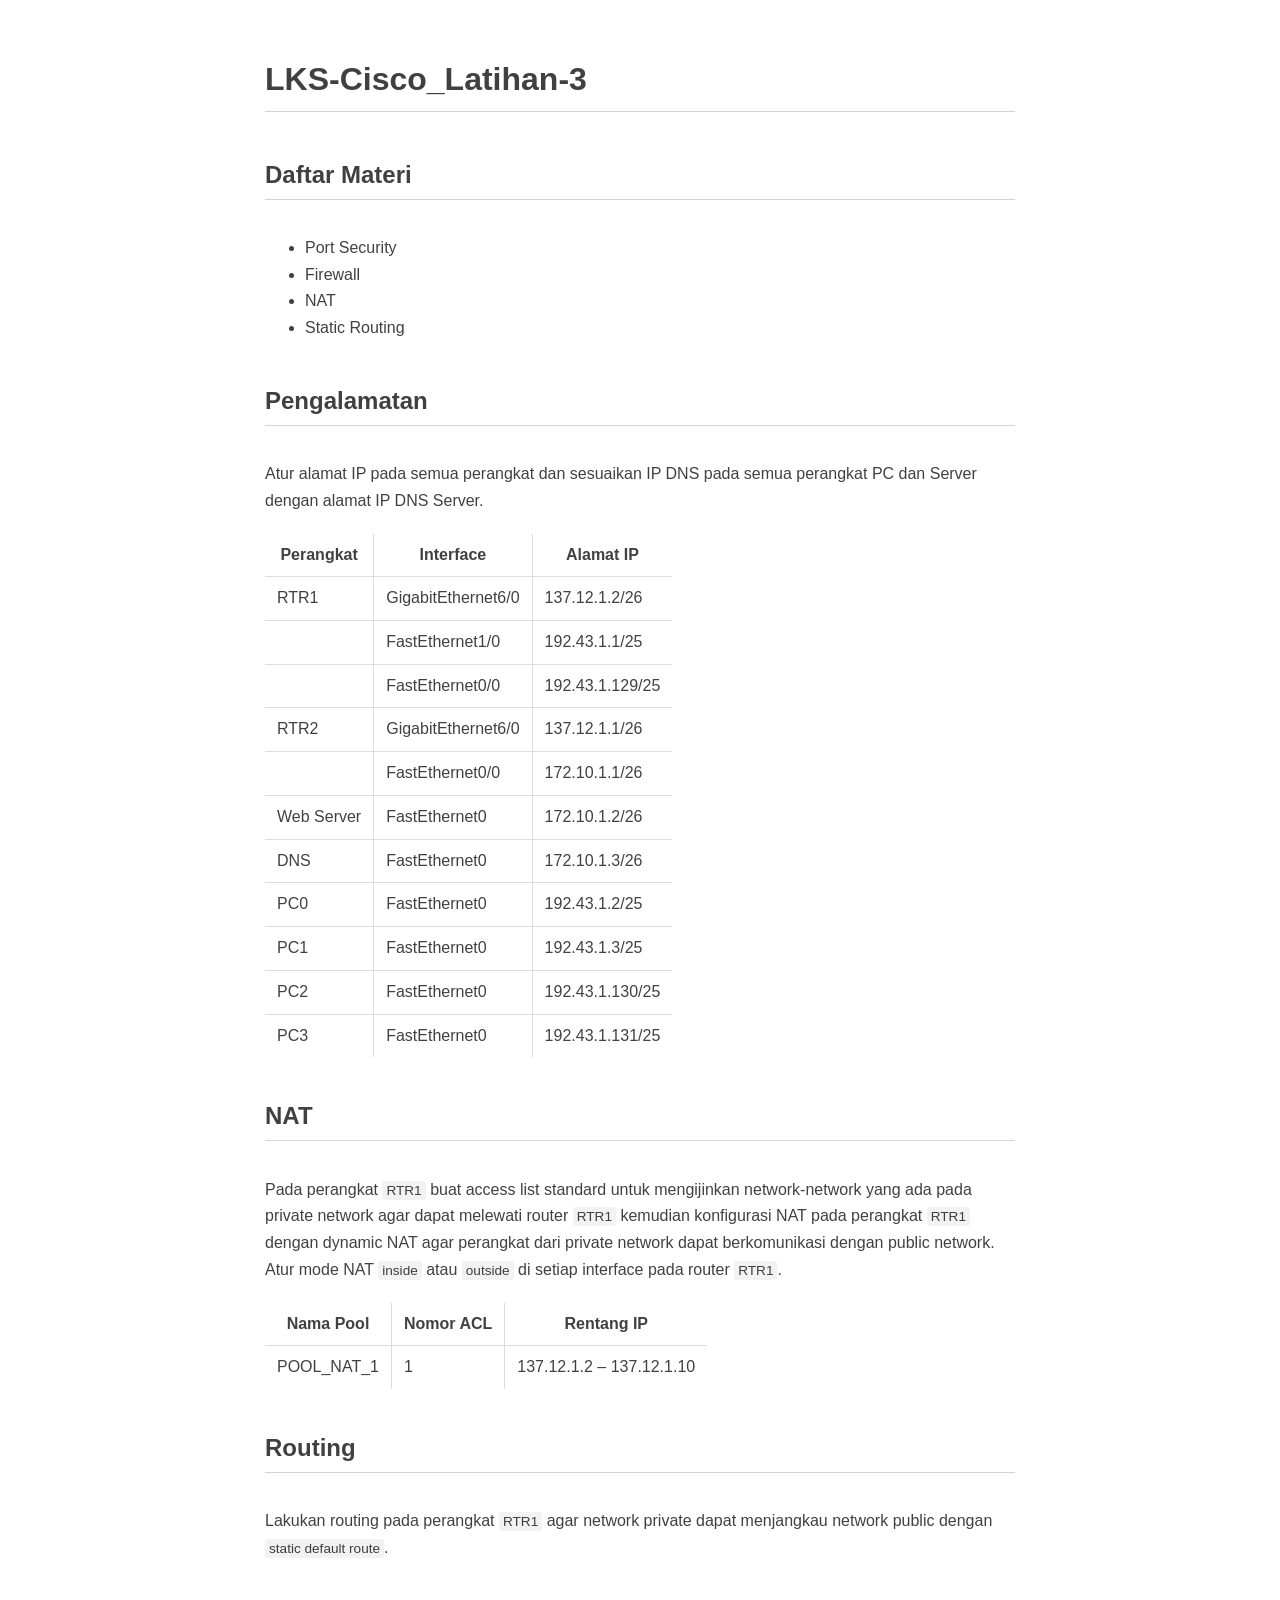
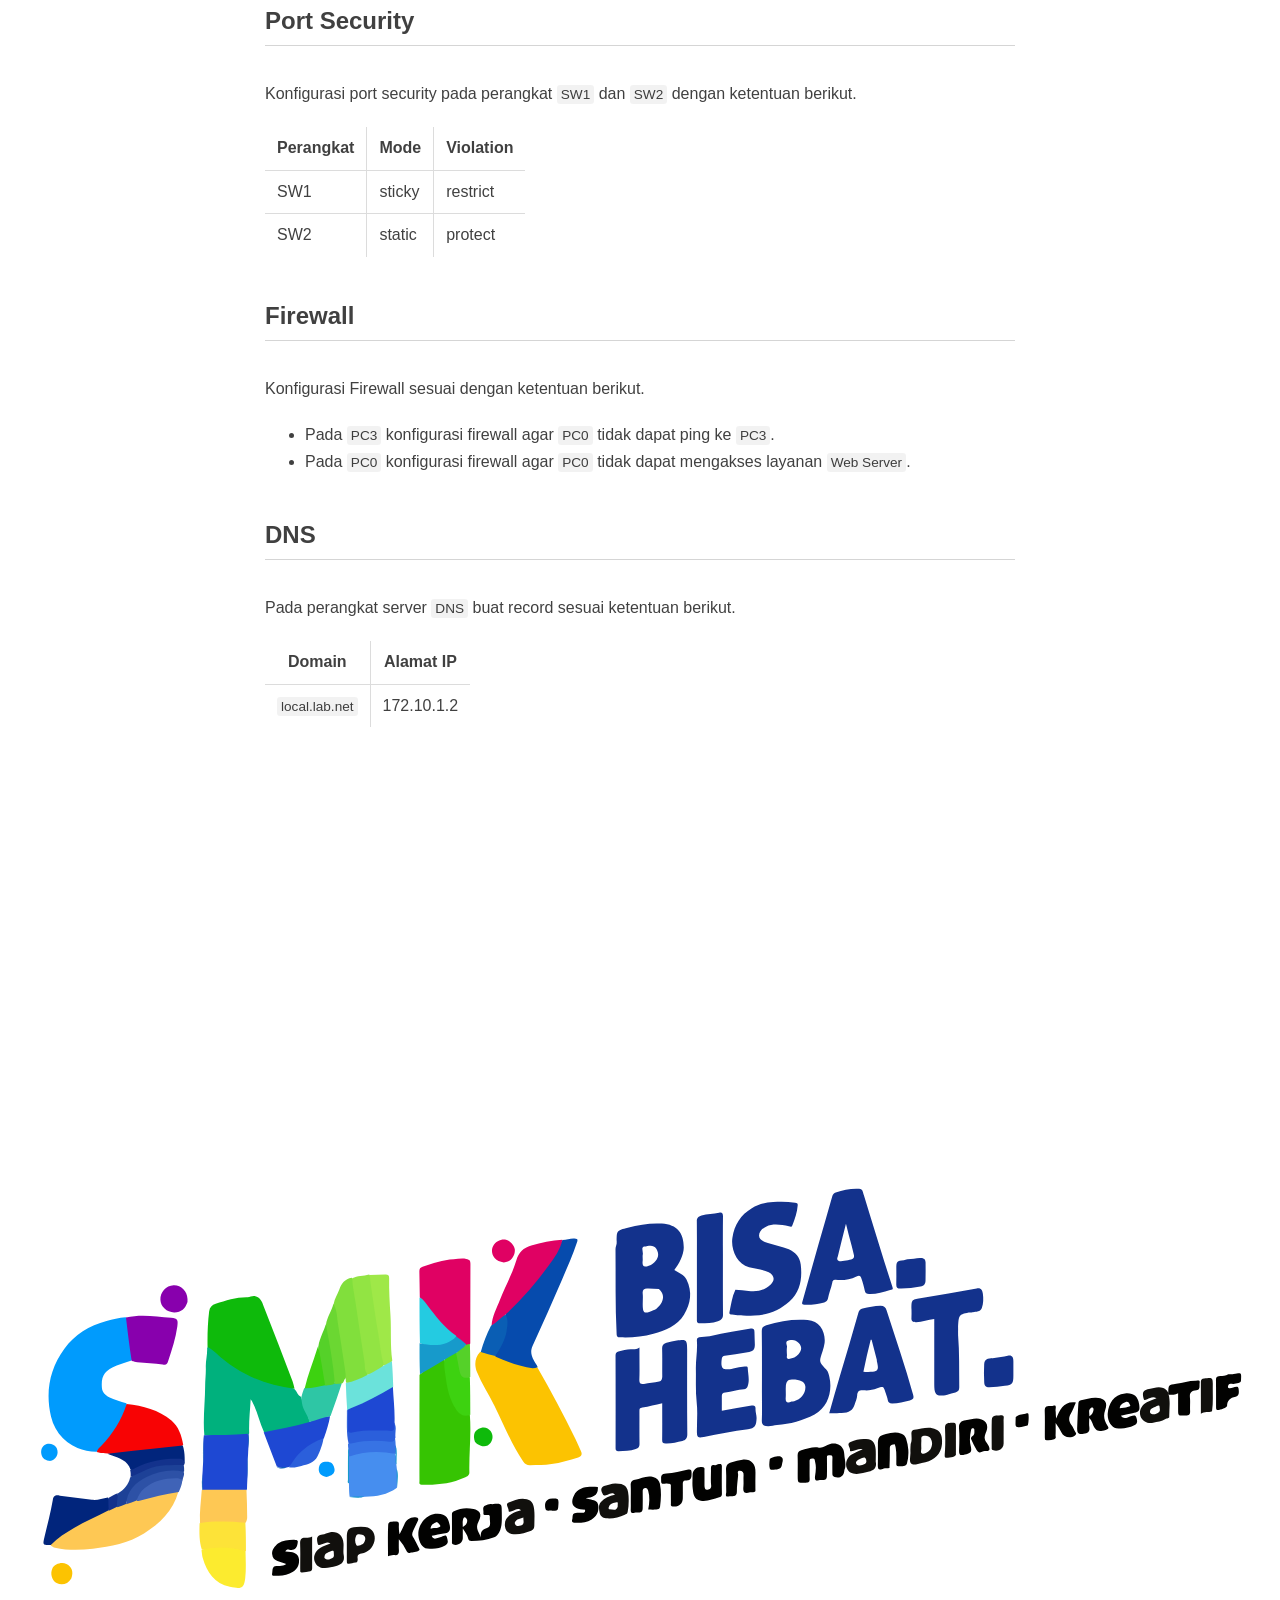
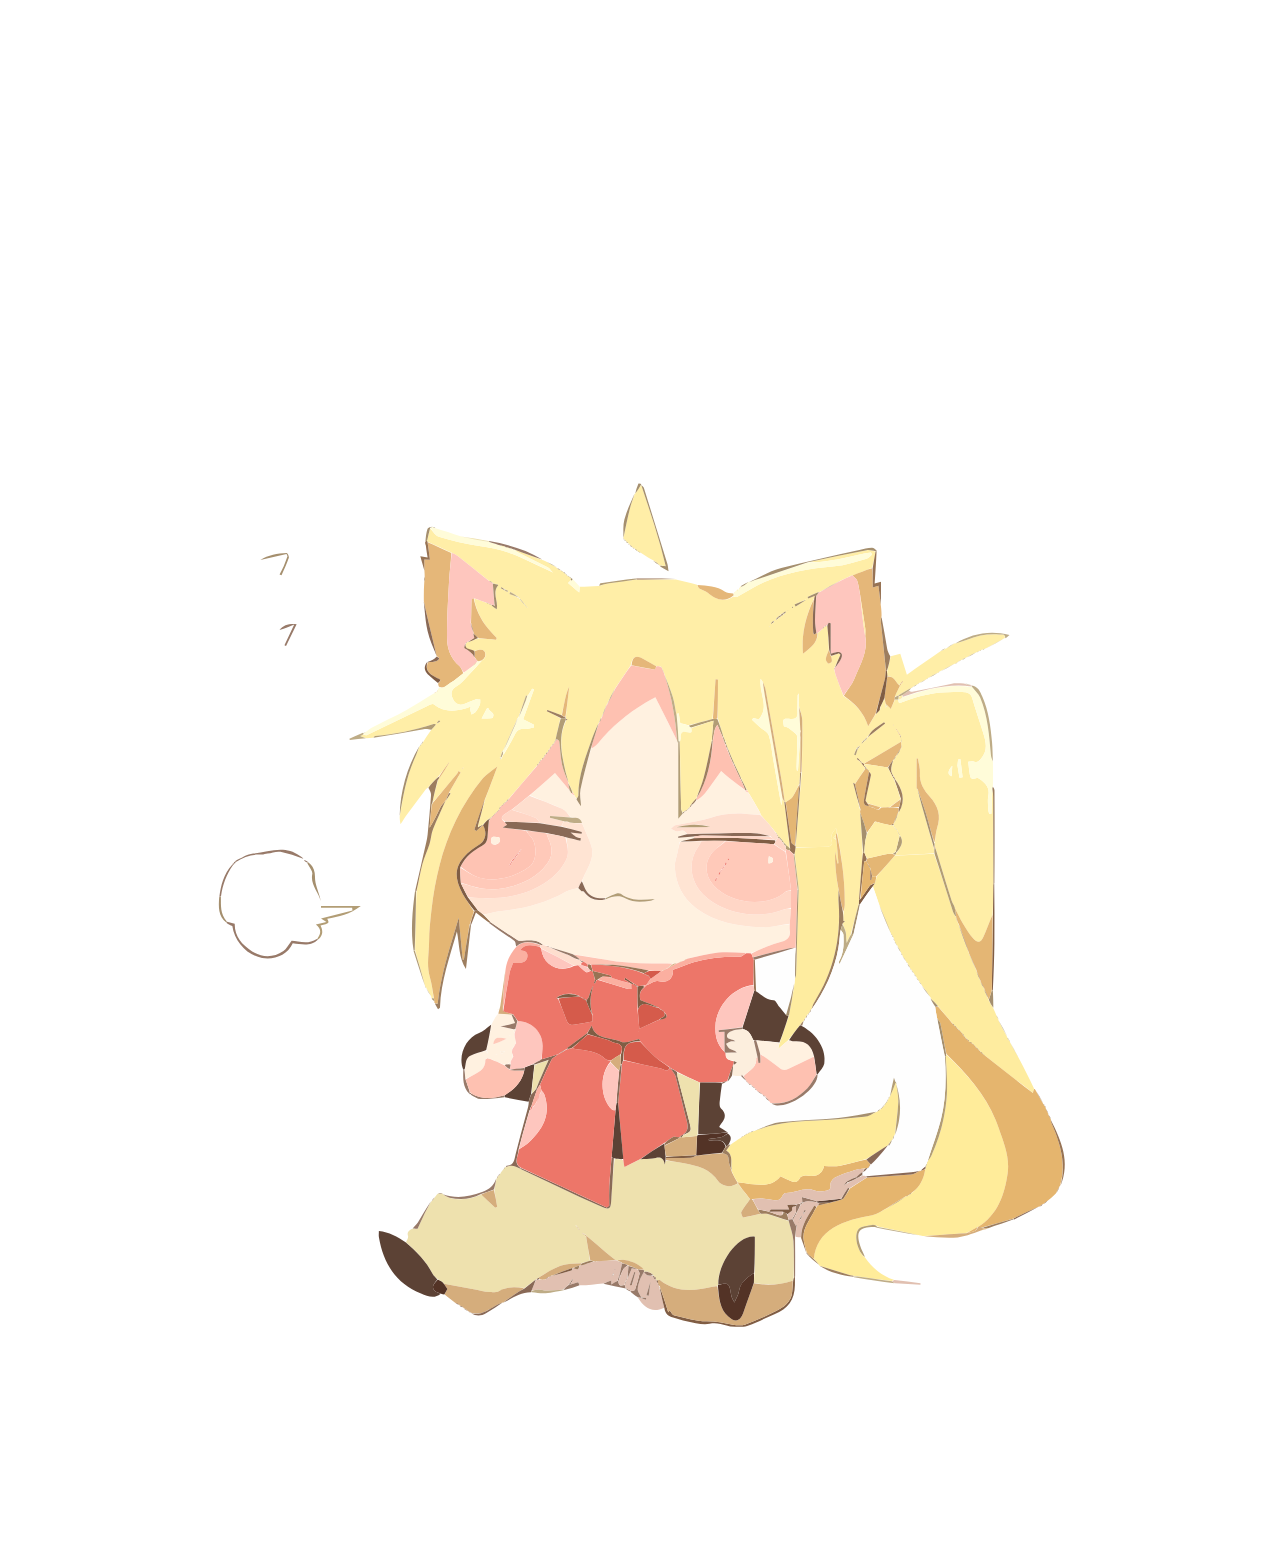
<file: IT NSA/Cisco/PKA/2024/LKS-Cisco_Latihan-3/document/LKS-Cisco_Latihan-3.html>
<!DOCTYPE html>
<html>

<head>
  <meta charset="utf-8">
  <meta name="viewport" content="width=device-width, initial-scale=1.0">
  <title>LKS-Cisco_Latihan-3</title>
  <!--<link rel="stylesheet" href="https://stackedit.io/style.css" />-->
  <style>
	.katex{font:normal 1.21em sans-serif;line-height:1.2;text-indent:0;border-color:currentColor}.katex .katex-version:after{content:"0.13.0"}.katex .katex-mathml{position:absolute;clip:rect(1px,1px,1px,1px);padding:0;border:0;height:1px;width:1px;overflow:hidden}.katex .katex-html>.newline{display:block}.katex .base{position:relative;white-space:nowrap;width:-webkit-min-content}.katex .base,.katex .strut{display:inline-block}.katex .textbf{font-weight:700}.katex .textit{font-style:italic}.katex .textrm{font-family:sans-serif}.katex .textsf{font-family:sans-serif}.katex .texttt{font-family:sans-serif}.katex .mathnormal{font-family:sans-serif;font-style:italic}.katex .mathit{font-family:sans-serif;font-style:italic}.katex .mathrm{font-style:normal}.katex .mathbf{font-family:sans-serif;font-weight:700}.katex .boldsymbol{font-family:sans-serif;font-weight:700;font-style:italic}.katex .amsrm,.katex .mathbb,.katex .textbb{font-family:sans-serif}.katex .mathcal{font-family:sans-serif}.katex .mathfrak,.katex .textfrak{font-family:sans-serif}.katex .mathtt{font-family:sans-serif}.katex .mathscr,.katex .textscr{font-family:sans-serif}.katex .mathsf,.katex .textsf{font-family:sans-serif}.katex .mathboldsf,.katex .textboldsf{font-family:sans-serif;font-weight:700}.katex .mathitsf,.katex .textitsf{font-family:sans-serif;font-style:italic}.katex .mainrm{font-family:sans-serif;font-style:normal}.katex .vlist-t{display:inline-table;table-layout:fixed;border-collapse:collapse}.katex .vlist-r{display:table-row}.katex .vlist{display:table-cell;vertical-align:bottom;position:relative}.katex .vlist>span{display:block;height:0;position:relative}.katex .vlist>span>span{display:inline-block}.katex .vlist>span>.pstrut{overflow:hidden;width:0}.katex .vlist-t2{margin-right:-2px}.katex .vlist-s{display:table-cell;vertical-align:bottom;font-size:1px;width:2px;min-width:2px}.katex .vbox{display:inline-flex}.katex .hbox{width:100%}.katex .hbox,.katex .thinbox{display:inline-flex}.katex .thinbox{width:0;max-width:0}.katex .msupsub{text-align:left}.katex .mfrac>span>span{text-align:center}.katex .mfrac .frac-line{display:inline-block;width:100%;border-bottom-style:solid}.katex .hdashline,.katex .hline,.katex .mfrac .frac-line,.katex .overline .overline-line,.katex .rule,.katex .underline .underline-line{min-height:1px}.katex .mspace{display:inline-block}.katex .clap,.katex .llap,.katex .rlap{width:0;position:relative}.katex .clap>.inner,.katex .llap>.inner,.katex .rlap>.inner{position:absolute}.katex .clap>.fix,.katex .llap>.fix,.katex .rlap>.fix{display:inline-block}.katex .llap>.inner{right:0}.katex .clap>.inner,.katex .rlap>.inner{left:0}.katex .clap>.inner>span{margin-left:-50%;margin-right:50%}.katex .rule{display:inline-block;border:0 solid;position:relative}.katex .hline,.katex .overline .overline-line,.katex .underline .underline-line{display:inline-block;width:100%;border-bottom-style:solid}.katex .hdashline{display:inline-block;width:100%;border-bottom-style:dashed}.katex .sqrt>.root{margin-left:.27777778em;margin-right:-.55555556em}.katex .fontsize-ensurer.reset-size1.size1,.katex .sizing.reset-size1.size1{font-size:1em}.katex .fontsize-ensurer.reset-size1.size2,.katex .sizing.reset-size1.size2{font-size:1.2em}.katex .fontsize-ensurer.reset-size1.size3,.katex .sizing.reset-size1.size3{font-size:1.4em}.katex .fontsize-ensurer.reset-size1.size4,.katex .sizing.reset-size1.size4{font-size:1.6em}.katex .fontsize-ensurer.reset-size1.size5,.katex .sizing.reset-size1.size5{font-size:1.8em}.katex .fontsize-ensurer.reset-size1.size6,.katex .sizing.reset-size1.size6{font-size:2em}.katex .fontsize-ensurer.reset-size1.size7,.katex .sizing.reset-size1.size7{font-size:2.4em}.katex .fontsize-ensurer.reset-size1.size8,.katex .sizing.reset-size1.size8{font-size:2.88em}.katex .fontsize-ensurer.reset-size1.size9,.katex .sizing.reset-size1.size9{font-size:3.456em}.katex .fontsize-ensurer.reset-size1.size10,.katex .sizing.reset-size1.size10{font-size:4.148em}.katex .fontsize-ensurer.reset-size1.size11,.katex .sizing.reset-size1.size11{font-size:4.976em}.katex .fontsize-ensurer.reset-size2.size1,.katex .sizing.reset-size2.size1{font-size:.83333333em}.katex .fontsize-ensurer.reset-size2.size2,.katex .sizing.reset-size2.size2{font-size:1em}.katex .fontsize-ensurer.reset-size2.size3,.katex .sizing.reset-size2.size3{font-size:1.16666667em}.katex .fontsize-ensurer.reset-size2.size4,.katex .sizing.reset-size2.size4{font-size:1.33333333em}.katex .fontsize-ensurer.reset-size2.size5,.katex .sizing.reset-size2.size5{font-size:1.5em}.katex .fontsize-ensurer.reset-size2.size6,.katex .sizing.reset-size2.size6{font-size:1.66666667em}.katex .fontsize-ensurer.reset-size2.size7,.katex .sizing.reset-size2.size7{font-size:2em}.katex .fontsize-ensurer.reset-size2.size8,.katex .sizing.reset-size2.size8{font-size:2.4em}.katex .fontsize-ensurer.reset-size2.size9,.katex .sizing.reset-size2.size9{font-size:2.88em}.katex .fontsize-ensurer.reset-size2.size10,.katex .sizing.reset-size2.size10{font-size:3.45666667em}.katex .fontsize-ensurer.reset-size2.size11,.katex .sizing.reset-size2.size11{font-size:4.14666667em}.katex .fontsize-ensurer.reset-size3.size1,.katex .sizing.reset-size3.size1{font-size:.71428571em}.katex .fontsize-ensurer.reset-size3.size2,.katex .sizing.reset-size3.size2{font-size:.85714286em}.katex .fontsize-ensurer.reset-size3.size3,.katex .sizing.reset-size3.size3{font-size:1em}.katex .fontsize-ensurer.reset-size3.size4,.katex .sizing.reset-size3.size4{font-size:1.14285714em}.katex .fontsize-ensurer.reset-size3.size5,.katex .sizing.reset-size3.size5{font-size:1.28571429em}.katex .fontsize-ensurer.reset-size3.size6,.katex .sizing.reset-size3.size6{font-size:1.42857143em}.katex .fontsize-ensurer.reset-size3.size7,.katex .sizing.reset-size3.size7{font-size:1.71428571em}.katex .fontsize-ensurer.reset-size3.size8,.katex .sizing.reset-size3.size8{font-size:2.05714286em}.katex .fontsize-ensurer.reset-size3.size9,.katex .sizing.reset-size3.size9{font-size:2.46857143em}.katex .fontsize-ensurer.reset-size3.size10,.katex .sizing.reset-size3.size10{font-size:2.96285714em}.katex .fontsize-ensurer.reset-size3.size11,.katex .sizing.reset-size3.size11{font-size:3.55428571em}.katex .fontsize-ensurer.reset-size4.size1,.katex .sizing.reset-size4.size1{font-size:.625em}.katex .fontsize-ensurer.reset-size4.size2,.katex .sizing.reset-size4.size2{font-size:.75em}.katex .fontsize-ensurer.reset-size4.size3,.katex .sizing.reset-size4.size3{font-size:.875em}.katex .fontsize-ensurer.reset-size4.size4,.katex .sizing.reset-size4.size4{font-size:1em}.katex .fontsize-ensurer.reset-size4.size5,.katex .sizing.reset-size4.size5{font-size:1.125em}.katex .fontsize-ensurer.reset-size4.size6,.katex .sizing.reset-size4.size6{font-size:1.25em}.katex .fontsize-ensurer.reset-size4.size7,.katex .sizing.reset-size4.size7{font-size:1.5em}.katex .fontsize-ensurer.reset-size4.size8,.katex .sizing.reset-size4.size8{font-size:1.8em}.katex .fontsize-ensurer.reset-size4.size9,.katex .sizing.reset-size4.size9{font-size:2.16em}.katex .fontsize-ensurer.reset-size4.size10,.katex .sizing.reset-size4.size10{font-size:2.5925em}.katex .fontsize-ensurer.reset-size4.size11,.katex .sizing.reset-size4.size11{font-size:3.11em}.katex .fontsize-ensurer.reset-size5.size1,.katex .sizing.reset-size5.size1{font-size:.55555556em}.katex .fontsize-ensurer.reset-size5.size2,.katex .sizing.reset-size5.size2{font-size:.66666667em}.katex .fontsize-ensurer.reset-size5.size3,.katex .sizing.reset-size5.size3{font-size:.77777778em}.katex .fontsize-ensurer.reset-size5.size4,.katex .sizing.reset-size5.size4{font-size:.88888889em}.katex .fontsize-ensurer.reset-size5.size5,.katex .sizing.reset-size5.size5{font-size:1em}.katex .fontsize-ensurer.reset-size5.size6,.katex .sizing.reset-size5.size6{font-size:1.11111111em}.katex .fontsize-ensurer.reset-size5.size7,.katex .sizing.reset-size5.size7{font-size:1.33333333em}.katex .fontsize-ensurer.reset-size5.size8,.katex .sizing.reset-size5.size8{font-size:1.6em}.katex .fontsize-ensurer.reset-size5.size9,.katex .sizing.reset-size5.size9{font-size:1.92em}.katex .fontsize-ensurer.reset-size5.size10,.katex .sizing.reset-size5.size10{font-size:2.30444444em}.katex .fontsize-ensurer.reset-size5.size11,.katex .sizing.reset-size5.size11{font-size:2.76444444em}.katex .fontsize-ensurer.reset-size6.size1,.katex .sizing.reset-size6.size1{font-size:.5em}.katex .fontsize-ensurer.reset-size6.size2,.katex .sizing.reset-size6.size2{font-size:.6em}.katex .fontsize-ensurer.reset-size6.size3,.katex .sizing.reset-size6.size3{font-size:.7em}.katex .fontsize-ensurer.reset-size6.size4,.katex .sizing.reset-size6.size4{font-size:.8em}.katex .fontsize-ensurer.reset-size6.size5,.katex .sizing.reset-size6.size5{font-size:.9em}.katex .fontsize-ensurer.reset-size6.size6,.katex .sizing.reset-size6.size6{font-size:1em}.katex .fontsize-ensurer.reset-size6.size7,.katex .sizing.reset-size6.size7{font-size:1.2em}.katex .fontsize-ensurer.reset-size6.size8,.katex .sizing.reset-size6.size8{font-size:1.44em}.katex .fontsize-ensurer.reset-size6.size9,.katex .sizing.reset-size6.size9{font-size:1.728em}.katex .fontsize-ensurer.reset-size6.size10,.katex .sizing.reset-size6.size10{font-size:2.074em}.katex .fontsize-ensurer.reset-size6.size11,.katex .sizing.reset-size6.size11{font-size:2.488em}.katex .fontsize-ensurer.reset-size7.size1,.katex .sizing.reset-size7.size1{font-size:.41666667em}.katex .fontsize-ensurer.reset-size7.size2,.katex .sizing.reset-size7.size2{font-size:.5em}.katex .fontsize-ensurer.reset-size7.size3,.katex .sizing.reset-size7.size3{font-size:.58333333em}.katex .fontsize-ensurer.reset-size7.size4,.katex .sizing.reset-size7.size4{font-size:.66666667em}.katex .fontsize-ensurer.reset-size7.size5,.katex .sizing.reset-size7.size5{font-size:.75em}.katex .fontsize-ensurer.reset-size7.size6,.katex .sizing.reset-size7.size6{font-size:.83333333em}.katex .fontsize-ensurer.reset-size7.size7,.katex .sizing.reset-size7.size7{font-size:1em}.katex .fontsize-ensurer.reset-size7.size8,.katex .sizing.reset-size7.size8{font-size:1.2em}.katex .fontsize-ensurer.reset-size7.size9,.katex .sizing.reset-size7.size9{font-size:1.44em}.katex .fontsize-ensurer.reset-size7.size10,.katex .sizing.reset-size7.size10{font-size:1.72833333em}.katex .fontsize-ensurer.reset-size7.size11,.katex .sizing.reset-size7.size11{font-size:2.07333333em}.katex .fontsize-ensurer.reset-size8.size1,.katex .sizing.reset-size8.size1{font-size:.34722222em}.katex .fontsize-ensurer.reset-size8.size2,.katex .sizing.reset-size8.size2{font-size:.41666667em}.katex .fontsize-ensurer.reset-size8.size3,.katex .sizing.reset-size8.size3{font-size:.48611111em}.katex .fontsize-ensurer.reset-size8.size4,.katex .sizing.reset-size8.size4{font-size:.55555556em}.katex .fontsize-ensurer.reset-size8.size5,.katex .sizing.reset-size8.size5{font-size:.625em}.katex .fontsize-ensurer.reset-size8.size6,.katex .sizing.reset-size8.size6{font-size:.69444444em}.katex .fontsize-ensurer.reset-size8.size7,.katex .sizing.reset-size8.size7{font-size:.83333333em}.katex .fontsize-ensurer.reset-size8.size8,.katex .sizing.reset-size8.size8{font-size:1em}.katex .fontsize-ensurer.reset-size8.size9,.katex .sizing.reset-size8.size9{font-size:1.2em}.katex .fontsize-ensurer.reset-size8.size10,.katex .sizing.reset-size8.size10{font-size:1.44027778em}.katex .fontsize-ensurer.reset-size8.size11,.katex .sizing.reset-size8.size11{font-size:1.72777778em}.katex .fontsize-ensurer.reset-size9.size1,.katex .sizing.reset-size9.size1{font-size:.28935185em}.katex .fontsize-ensurer.reset-size9.size2,.katex .sizing.reset-size9.size2{font-size:.34722222em}.katex .fontsize-ensurer.reset-size9.size3,.katex .sizing.reset-size9.size3{font-size:.40509259em}.katex .fontsize-ensurer.reset-size9.size4,.katex .sizing.reset-size9.size4{font-size:.46296296em}.katex .fontsize-ensurer.reset-size9.size5,.katex .sizing.reset-size9.size5{font-size:.52083333em}.katex .fontsize-ensurer.reset-size9.size6,.katex .sizing.reset-size9.size6{font-size:.5787037em}.katex .fontsize-ensurer.reset-size9.size7,.katex .sizing.reset-size9.size7{font-size:.69444444em}.katex .fontsize-ensurer.reset-size9.size8,.katex .sizing.reset-size9.size8{font-size:.83333333em}.katex .fontsize-ensurer.reset-size9.size9,.katex .sizing.reset-size9.size9{font-size:1em}.katex .fontsize-ensurer.reset-size9.size10,.katex .sizing.reset-size9.size10{font-size:1.20023148em}.katex .fontsize-ensurer.reset-size9.size11,.katex .sizing.reset-size9.size11{font-size:1.43981481em}.katex .fontsize-ensurer.reset-size10.size1,.katex .sizing.reset-size10.size1{font-size:.24108004em}.katex .fontsize-ensurer.reset-size10.size2,.katex .sizing.reset-size10.size2{font-size:.28929605em}.katex .fontsize-ensurer.reset-size10.size3,.katex .sizing.reset-size10.size3{font-size:.33751205em}.katex .fontsize-ensurer.reset-size10.size4,.katex .sizing.reset-size10.size4{font-size:.38572806em}.katex .fontsize-ensurer.reset-size10.size5,.katex .sizing.reset-size10.size5{font-size:.43394407em}.katex .fontsize-ensurer.reset-size10.size6,.katex .sizing.reset-size10.size6{font-size:.48216008em}.katex .fontsize-ensurer.reset-size10.size7,.katex .sizing.reset-size10.size7{font-size:.57859209em}.katex .fontsize-ensurer.reset-size10.size8,.katex .sizing.reset-size10.size8{font-size:.69431051em}.katex .fontsize-ensurer.reset-size10.size9,.katex .sizing.reset-size10.size9{font-size:.83317261em}.katex .fontsize-ensurer.reset-size10.size10,.katex .sizing.reset-size10.size10{font-size:1em}.katex .fontsize-ensurer.reset-size10.size11,.katex .sizing.reset-size10.size11{font-size:1.19961427em}.katex .fontsize-ensurer.reset-size11.size1,.katex .sizing.reset-size11.size1{font-size:.20096463em}.katex .fontsize-ensurer.reset-size11.size2,.katex .sizing.reset-size11.size2{font-size:.24115756em}.katex .fontsize-ensurer.reset-size11.size3,.katex .sizing.reset-size11.size3{font-size:.28135048em}.katex .fontsize-ensurer.reset-size11.size4,.katex .sizing.reset-size11.size4{font-size:.32154341em}.katex .fontsize-ensurer.reset-size11.size5,.katex .sizing.reset-size11.size5{font-size:.36173633em}.katex .fontsize-ensurer.reset-size11.size6,.katex .sizing.reset-size11.size6{font-size:.40192926em}.katex .fontsize-ensurer.reset-size11.size7,.katex .sizing.reset-size11.size7{font-size:.48231511em}.katex .fontsize-ensurer.reset-size11.size8,.katex .sizing.reset-size11.size8{font-size:.57877814em}.katex .fontsize-ensurer.reset-size11.size9,.katex .sizing.reset-size11.size9{font-size:.69453376em}.katex .fontsize-ensurer.reset-size11.size10,.katex .sizing.reset-size11.size10{font-size:.83360129em}.katex .fontsize-ensurer.reset-size11.size11,.katex .sizing.reset-size11.size11{font-size:1em}.katex .delimsizing.size1{font-family:sans-serif}.katex .delimsizing.size2{font-family:sans-serif}.katex .delimsizing.size3{font-family:sans-serif}.katex .delimsizing.size4{font-family:sans-serif}.katex .delimsizing.mult .delim-size1>span{font-family:sans-serif}.katex .delimsizing.mult .delim-size4>span{font-family:sans-serif}.katex .nulldelimiter{display:inline-block;width:.12em}.katex .delimcenter,.katex .op-symbol{position:relative}.katex .op-symbol.small-op{font-family:sans-serif}.katex .op-symbol.large-op{font-family:sans-serif}.katex .accent>.vlist-t,.katex .op-limits>.vlist-t{text-align:center}.katex .accent .accent-body{position:relative}.katex .accent .accent-body:not(.accent-full){width:0}.katex .overlay{display:block}.katex .mtable .vertical-separator{display:inline-block;min-width:1px}.katex .mtable .arraycolsep{display:inline-block}.katex .mtable .col-align-c>.vlist-t{text-align:center}.katex .mtable .col-align-l>.vlist-t{text-align:left}.katex .mtable .col-align-r>.vlist-t{text-align:right}.katex .svg-align{text-align:left}.katex svg{display:block;position:absolute;width:100%;height:inherit}.katex img{border-style:none;min-width:0;min-height:0;max-width:none;max-height:none}.katex .stretchy{width:100%;display:block;position:relative;overflow:hidden}.katex .stretchy:after,.katex .stretchy:before{content:""}.katex .hide-tail{width:100%;position:relative;overflow:hidden}.katex .halfarrow-left{position:absolute;left:0;width:50.2%;overflow:hidden}.katex .halfarrow-right{position:absolute;right:0;width:50.2%;overflow:hidden}.katex .brace-left{position:absolute;left:0;width:25.1%;overflow:hidden}.katex .brace-center{position:absolute;left:25%;width:50%;overflow:hidden}.katex .brace-right{position:absolute;right:0;width:25.1%;overflow:hidden}.katex .x-arrow-pad{padding:0 .5em}.katex .cd-arrow-pad{padding:0 .55556em 0 .27778em}.katex .mover,.katex .munder,.katex .x-arrow{text-align:center}.katex .boxpad{padding:0 .3em}.katex .fbox,.katex .fcolorbox{box-sizing:border-box;border:.04em solid}.katex .cancel-pad{padding:0 .2em}.katex .cancel-lap{margin-left:-.2em;margin-right:-.2em}.katex .sout{border-bottom-style:solid;border-bottom-width:.08em}.katex .angl{box-sizing:border-content;border-top:.049em solid;border-right:.049em solid;margin-right:.03889em}.katex .anglpad{padding:0 .03889em}.katex .eqn-num:before{counter-increment:a;content:"(" counter(a) ")"}.katex .mml-eqn-num:before{counter-increment:b;content:"(" counter(b) ")"}.katex .mtr-glue{width:50%}.katex .cd-vert-arrow{display:inline-block;position:relative}.katex .cd-label-left{display:inline-block;position:absolute;right:calc(50% + .3em);text-align:left}.katex .cd-label-right{display:inline-block;position:absolute;left:calc(50% + .3em);text-align:right}.katex-display{display:block;margin:1em 0;text-align:center}.katex-display>.katex{display:block;text-align:center;white-space:nowrap}.katex-display>.katex>.katex-html{display:block;position:relative}.katex-display>.katex>.katex-html>.tag{position:absolute;right:0}.katex-display.leqno>.katex>.katex-html>.tag{left:0;right:auto}.katex-display.fleqn>.katex{text-align:left;padding-left:2em}body{counter-reset:a b}.prism *,.token.pre.gfm *{font-weight:inherit!important}.prism .token.cdata,.prism .token.comment,.prism .token.doctype,.prism .token.prolog,.token.pre.gfm .token.cdata,.token.pre.gfm .token.comment,.token.pre.gfm .token.doctype,.token.pre.gfm .token.prolog{color:#708090}.prism .token.punctuation,.token.pre.gfm .token.punctuation{color:#999}.prism .namespace,.token.pre.gfm .namespace{opacity:.7}.prism .token.boolean,.prism .token.constant,.prism .token.deleted,.prism .token.number,.prism .token.property,.prism .token.symbol,.prism .token.tag,.token.pre.gfm .token.boolean,.token.pre.gfm .token.constant,.token.pre.gfm .token.deleted,.token.pre.gfm .token.number,.token.pre.gfm .token.property,.token.pre.gfm .token.symbol,.token.pre.gfm .token.tag{color:#905}.prism .token.attr-name,.prism .token.builtin,.prism .token.char,.prism .token.inserted,.prism .token.selector,.prism .token.string,.token.pre.gfm .token.attr-name,.token.pre.gfm .token.builtin,.token.pre.gfm .token.char,.token.pre.gfm .token.inserted,.token.pre.gfm .token.selector,.token.pre.gfm .token.string{color:#690}.prism .language-css .token.string,.prism .style .token.string,.prism .token.entity,.prism .token.operator,.prism .token.url,.token.pre.gfm .language-css .token.string,.token.pre.gfm .style .token.string,.token.pre.gfm .token.entity,.token.pre.gfm .token.operator,.token.pre.gfm .token.url{color:#a67f59}.prism .token.atrule,.prism .token.attr-value,.prism .token.keyword,.token.pre.gfm .token.atrule,.token.pre.gfm .token.attr-value,.token.pre.gfm .token.keyword{color:#07a}.prism .token.function,.token.pre.gfm .token.function{color:#dd4a68}.prism .token.important,.prism .token.regex,.prism .token.variable,.token.pre.gfm .token.important,.token.pre.gfm .token.regex,.token.pre.gfm .token.variable{color:#e90}.prism .token.bold,.prism .token.important,.token.pre.gfm .token.bold,.token.pre.gfm .token.important{font-weight:500}.prism .token.italic,.token.pre.gfm .token.italic{font-style:italic}html{line-height:1.15}body{margin:0}article,aside,footer,header,nav,section{display:block}h1{font-size:2em;margin:.67em 0}figcaption,figure{display:block}figure{margin:1em 40px}hr{box-sizing:content-box;height:0;overflow:visible}main{display:block}pre{font-family:monospace,monospace;font-size:1em}a{background-color:transparent}abbr[title]{border-bottom:none;text-decoration:underline}b,strong{font-weight:inherit}code,kbd,samp{font-family:monospace,monospace;font-size:1em}dfn{font-style:italic}mark{background-color:#ff0;color:#000}small{font-size:80%}sub,sup{font-size:75%;line-height:0;position:relative;vertical-align:baseline}sub{bottom:-.25em}sup{top:-.5em}audio,video{display:inline-block}audio:not([controls]){display:none;height:0}img{border-style:none}svg:not(:root){overflow:hidden}button,input,optgroup,select,textarea{font-family:sans-serif;font-size:100%;line-height:1.15;margin:0}button{overflow:visible}button,select{text-transform:none}[type=button]::-moz-focus-inner,[type=reset]::-moz-focus-inner,[type=submit]::-moz-focus-inner,button::-moz-focus-inner{border-style:none;padding:0}[type=button]:-moz-focusring,[type=reset]:-moz-focusring,[type=submit]:-moz-focusring,button:-moz-focusring{outline:1px dotted ButtonText}input{overflow:visible}[type=checkbox],[type=radio]{box-sizing:border-box;padding:0}[type=number]::-webkit-inner-spin-button,[type=number]::-webkit-outer-spin-button{height:auto}[type=search]{outline-offset:-2px}::-webkit-file-upload-button{font:inherit}fieldset{padding:.35em .75em .625em}legend{box-sizing:border-box;display:table;max-width:100%;padding:0;color:inherit;white-space:normal}progress{display:inline-block;vertical-align:baseline}textarea{overflow:auto}details{display:block}summary{display:list-item}menu{display:block}canvas{display:inline-block}[hidden],template{display:none}body,html{color:rgba(0,0,0,.75);font-size:16px;font-family:sans-serif,Helvetica Neue,Helvetica,sans-serif;line-height:1.67}.app--dark .layout__panel--editor,.app--dark .layout__panel--preview{color:hsla(0,0%,100%,.75)}blockquote,dl,ol,p,pre,ul{margin:1.2em 0}h1,h2,h3,h4,h5,h6{margin:1.8em 0;line-height:1.33}h1:after,h2:after{content:"";display:block;position:relative;top:.33em;border-bottom:1px solid hsla(0,0%,50%,.33)}ol ol,ol ul,ul ol,ul ul{margin:0}dt{font-weight:700}a{color:#0c93e4;text-decoration:underline;text-decoration-skip:ink}a:focus,a:hover{text-decoration:none}code,pre,samp{font-family:sans-serif,Lucida Sans Typewriter,Lucida Console,monaco,Courrier,monospace;font-size:.85em}code *,pre *,samp *{font-size:inherit}blockquote{color:rgba(0,0,0,.5);padding-left:1.5em;border-left:5px solid rgba(0,0,0,.1)}.app--dark .layout__panel--editor blockquote,.app--dark .layout__panel--preview blockquote{color:hsla(0,0%,100%,.4);border-left-color:hsla(0,0%,100%,.1)}code{background-color:rgba(0,0,0,.05);border-radius:3px;padding:2px 4px}hr{border:0;border-top:1px solid hsla(0,0%,50%,.33);margin:2em 0}pre>code{background-color:rgba(0,0,0,.05);display:block;padding:.5em;overflow-x:auto;white-space:pre}.toc ul{list-style-type:none;padding-left:20px}table{background-color:transparent;border-collapse:collapse;border-spacing:0}td,th{border-right:1px solid #dcdcdc;padding:8px 12px}td:last-child,th:last-child{border-right:0}td{border-top:1px solid #dcdcdc}mark{background-color:#f8f840}kbd{font-family:sans-serif,Helvetica Neue,Helvetica,sans-serif;background-color:#fff;border:1px solid rgba(63,63,63,.25);border-radius:3px;box-shadow:0 1px 0 rgba(63,63,63,.25);color:#333;display:inline-block;font-size:.8em;margin:0 .1em;padding:.1em .6em;white-space:nowrap}abbr[title]{border-bottom:1px dotted #777;cursor:help}img{max-width:100%}.task-list-item{list-style-type:none}.task-list-item-checkbox{margin:0 .2em 0 -1.3em}.footnote{font-size:.8em;position:relative;top:-.25em;vertical-align:top}.page-break-after{page-break-after:always}.abc-notation-block{overflow-x:auto!important}.stackedit__html{margin-bottom:180px;margin-left:auto;margin-right:auto;padding-left:30px;padding-right:30px;max-width:750px}.stackedit__toc ul{padding:0}.stackedit__toc ul a{margin:.5rem 0;padding:.5rem 1rem}.stackedit__toc ul ul{color:#888;font-size:.9em}.stackedit__toc ul ul a{margin:0;padding:.1rem 1rem}.stackedit__toc li{display:block}.stackedit__toc a{display:block;color:inherit;text-decoration:none}.stackedit__toc a:active,.stackedit__toc a:focus,.stackedit__toc a:hover{background-color:rgba(0,0,0,.075);border-radius:3px}.stackedit__left{position:fixed;display:none;width:250px;height:100%;top:0;left:0;overflow-x:hidden;overflow-y:auto}@media (min-width:1060px){.stackedit__left{display:block}}.stackedit__right{position:absolute;right:0;top:0;left:0}@media (min-width:1060px){.stackedit__right{left:250px}}.stackedit--pdf blockquote{border-left-color:#ececec}.stackedit--pdf .katex-mathml,.stackedit--pdf annotation{display:none}.stackedit--pdf .stackedit__html{padding-left:0;padding-right:0;max-width:none}
  </style>

</head>

<body class="stackedit">
  <div class="stackedit__html">
    <h1 id="lks-cisco_latihan-3">LKS-Cisco_Latihan-3</h1>
    <h2 id="daftar-materi">Daftar Materi</h2>
    <ul>
      <li>Port Security</li>
      <li>Firewall</li>
      <li>NAT</li>
      <li>Static Routing</li>
    </ul>
    <h2 id="pengalamatan">Pengalamatan</h2>
    <p>Atur alamat IP pada semua perangkat dan sesuaikan IP DNS pada semua perangkat PC dan Server dengan alamat IP DNS
      Server.</p>

    <table>
      <thead>
        <tr>
          <th>Perangkat</th>
          <th>Interface</th>
          <th>Alamat IP</th>
        </tr>
      </thead>
      <tbody>
        <tr>
          <td>RTR1</td>
          <td>GigabitEthernet6/0</td>
          <td>137.12.1.2/26</td>
        </tr>
        <tr>
          <td></td>
          <td>FastEthernet1/0</td>
          <td>192.43.1.1/25</td>
        </tr>
        <tr>
          <td></td>
          <td>FastEthernet0/0</td>
          <td>192.43.1.129/25</td>
        </tr>
        <tr>
          <td>RTR2</td>
          <td>GigabitEthernet6/0</td>
          <td>137.12.1.1/26</td>
        </tr>
        <tr>
          <td></td>
          <td>FastEthernet0/0</td>
          <td>172.10.1.1/26</td>
        </tr>
        <tr>
          <td>Web Server</td>
          <td>FastEthernet0</td>
          <td>172.10.1.2/26</td>
        </tr>
        <tr>
          <td>DNS</td>
          <td>FastEthernet0</td>
          <td>172.10.1.3/26</td>
        </tr>
        <tr>
          <td>PC0</td>
          <td>FastEthernet0</td>
          <td>192.43.1.2/25</td>
        </tr>
        <tr>
          <td>PC1</td>
          <td>FastEthernet0</td>
          <td>192.43.1.3/25</td>
        </tr>
        <tr>
          <td>PC2</td>
          <td>FastEthernet0</td>
          <td>192.43.1.130/25</td>
        </tr>
        <tr>
          <td>PC3</td>
          <td>FastEthernet0</td>
          <td>192.43.1.131/25</td>
        </tr>
      </tbody>
    </table>
    <h2 id="nat">NAT</h2>
    <p>Pada perangkat <code>RTR1</code> buat access list standard untuk mengijinkan network-network yang ada pada
      private network agar dapat melewati router <code>RTR1</code> kemudian konfigurasi NAT pada perangkat
      <code>RTR1</code> dengan dynamic NAT agar perangkat dari private network dapat berkomunikasi dengan public
      network. Atur mode NAT <code>inside</code> atau <code>outside</code> di setiap interface pada router
      <code>RTR1</code>.</p>

    <table>
      <thead>
        <tr>
          <th>Nama Pool</th>
          <th>Nomor ACL</th>
          <th>Rentang IP</th>
        </tr>
      </thead>
      <tbody>
        <tr>
          <td>POOL_NAT_1</td>
          <td>1</td>
          <td>137.12.1.2 – 137.12.1.10</td>
        </tr>
      </tbody>
    </table>
    <h2 id="routing">Routing</h2>
    <p>Lakukan routing pada perangkat <code>RTR1</code> agar network private dapat menjangkau network public dengan
      <code>static default route</code>.</p>
    <h2 id="port-security">Port Security</h2>
    <p>Konfigurasi port security pada perangkat <code>SW1</code> dan <code>SW2</code> dengan ketentuan berikut.</p>

    <table>
      <thead>
        <tr>
          <th>Perangkat</th>
          <th>Mode</th>
          <th>Violation</th>
        </tr>
      </thead>
      <tbody>
        <tr>
          <td>SW1</td>
          <td>sticky</td>
          <td>restrict</td>
        </tr>
        <tr>
          <td>SW2</td>
          <td>static</td>
          <td>protect</td>
        </tr>
      </tbody>
    </table>
    <h2 id="firewall">Firewall</h2>
    <p>Konfigurasi Firewall sesuai dengan ketentuan berikut.</p>
    <ul>
      <li>Pada <code>PC3</code> konfigurasi firewall agar <code>PC0</code> tidak dapat ping ke <code>PC3</code>.</li>
      <li>Pada <code>PC0</code> konfigurasi firewall agar <code>PC0</code> tidak dapat mengakses layanan
        <code>Web Server</code>.</li>
    </ul>
    <h2 id="dns">DNS</h2>
    <p>Pada perangkat server <code>DNS</code> buat record sesuai ketentuan berikut.</p>

    <table>
      <thead>
        <tr>
          <th>Domain</th>
          <th>Alamat IP</th>
        </tr>
      </thead>
      <tbody>
        <tr>
          <td><code>local.lab.net</code></td>
          <td>172.10.1.2</td>
        </tr>
      </tbody>
    </table>
  </div>
    <svg xmlns="http://www.w3.org/2000/svg" viewBox="0 0 1181 886" xml:space="preserve">
      <path fill="#FFF"
        d="M627 887c-207.475 0-414.45-.01-621.425.085-3.61.002-4.681-.588-4.68-4.509C1.01 590.278 1.012 297.98.881 5.682.879 1.484 1.904.898 5.817.899c390.453.108 780.906.108 1171.359.001 3.897 0 4.946.56 4.944 4.774-.132 292.298-.13 584.597-.016 876.894.001 3.905-1.047 4.52-4.672 4.518C994.122 886.988 810.811 887 627 887z" />
      <path fill="#009BFD"
        d="M89.28 502.596c-19.905.225-37.524-12.387-42.228-32.48-5.273-22.525-1.334-43.723 12.2-62.327 9.57-13.153 23.153-21.513 39.034-25.777 5.671-1.523 11.323-3.106 17.618-3.47 1.596.917 2.124 2.466 2.338 4.141 1.365 10.67 2.532 21.362 3.837 32.037.142 1.163.09 2.315-.706 3.757-4.755 1.74-9.32 2.883-13.68 4.56-11.576 4.452-14.554 9.902-13.656 20.693.346 4.167 3.164 6.632 6.64 8.514 4.888 2.645 10.335 3.675 15.892 5.704.996 2.279.206 4.154-.457 6.01-5.419 15.167-14.814 27.595-26.831 38.638z" />
      <path fill="#13328C"
        d="M569 308.822c0-10.604.075-10.312 10.246-12.908 10.341-2.64 20.758-4.549 31.399-3.832 14.187.956 20.253 8.773 20.235 22.038-.01 6.523-4.301 15.312-8.71 20.713 4.037 2.602 8.821 4.062 11.224 8.932 5.624 11.4 3.904 22.229-2.327 32.56-6.325 10.487-17.206 14.428-28.14 17.515-9.95 2.81-20.285 3.598-30.688 3.242-2.675-.092-3.18-.88-3.31-3.408-1.339-26.037-.762-52.092-1.024-78.139-.023-2.245 1.343-4.067 1.095-6.713z" />
      <path fill="#FCC301"
        d="M495.847 424.979c12.698 21.598 23.963 43.687 35.1 65.843 1.825 3.631 3.272 7.452 5.025 11.122 1.437 3.007.638 4.862-2.49 5.885-8.049 2.632-16.211 4.76-24.569 6.2-6.576 1.134-13.184.838-19.79 1.012-2.909.077-4.629-.82-6.393-3.42-10.982-16.184-18.021-34.375-26.668-51.736-5.159-10.356-11.813-19.944-15.97-30.778-2.435-6.347-2.308-12.674 2.822-18.44 5.296-1.374 9.526 1.1 14.314 2.848 12.564 5.322 24.935 9.922 38.62 11.464z" />
      <path fill="#13328C"
        d="M703 449c-.005-19.481.127-38.464-.135-57.442-.05-3.524 1.214-4.606 4.18-5.59 12.419-4.12 25.137-5.873 38.15-4.916 11.026.81 16.743 10.826 15.618 21.277-.273 2.533-1.04 5.051-1.86 7.482-3.342 9.899-3.452 9.953 3.396 16.954 1.992 2.036 2.306 4.56 2.88 6.986 2.964 12.527-1.077 27.878-13.691 34.43-10.927 5.676-22.45 8.782-34.624 9.81-2.763.233-5.38 1.164-8.247 1.11-3.991-.075-5.968-1.058-5.765-5.63.354-7.976.098-15.979.098-24.471zM821.314 353.297c-6.565 2.098-12.772 3.97-19.4 3.741-2.265-.078-3.61-.47-4.061-3.149-.61-3.615-1.789-7.15-2.912-10.659-.702-2.195-1.27-4.13-4.711-2.414-5.918 2.95-12.438 3.806-19.075 3.176-2.144-.204-2.81.329-3.319 2.818-.99 4.842-3.06 9.449-3.909 14.4-.293 1.71-1.635 3.112-3.46 3.622-6.007 1.678-12.12 2.446-18.373 2.198-2.288-.09-2.288-1.062-1.778-2.864 4.951-17.488 9.783-35.01 14.763-52.49 4.227-14.835 8.737-29.59 12.77-44.477.59-2.18 1.578-3.178 3.227-3.722 6.993-2.308 14.11-3.98 21.576-3.496 1.828.119 2.812.548 3.433 2.651 3.961 13.423 8.157 26.776 12.307 40.142 4.953 15.955 9.813 31.942 15.03 47.81.87 2.64-.163 2.378-2.108 2.713zM590 413.146c0 7.974.208 15.476-.092 22.958-.141 3.522 1.218 4.351 4.252 3.897 4.66-.696 9.371-1.154 13.96-2.17 2.3-.51 2.967-2.649 2.93-5.11-.13-8.49.123-16.99-.138-25.475-.1-3.235 1.628-4.516 4.046-5.215 3.093-.895 6.292-1.47 9.478-1.99 8.729-1.421 9.564-.69 9.564 7.95 0 26.145-.133 52.29.147 78.432.04 3.856-1.704 5.687-4.496 6.261-5.07 1.043-10.073 2.626-15.408 2.411-2.645-.106-3.325-.858-3.296-3.412.125-11.137.054-22.277.054-33.702-6.343 1.403-12.248 3.045-18.265 3.886-2.668.373-2.771 1.377-2.76 3.391.053 9.992-.067 19.985.083 29.974.04 2.734-.809 3.914-3.46 4.874-5.221 1.89-10.524 1.858-15.904 1.945-2.307.037-2.731-.882-2.728-2.931.051-28.476.07-56.952-.035-85.428-.008-2.181 1.089-3.066 2.637-3.49 3.737-1.023 7.48-2.136 11.413-2.204 2.57-.044 5.196.44 8.017-1.631v6.779z" />
      <path fill="#00B17D"
        d="M243.559 484.393c-4.276-9.198-6.06-19.027-10.706-27.786-.36-.676-.844-1.285-1.568-2.372-.591 10.56-1.748 20.62-1.391 31.218-.313.67-.55.881-1.206 1.32-13.52 1.925-26.638 2.693-40.161.604-1.408-15.408.705-30.445.762-45.54.022-5.67.805-11.517.597-17.25-.217-5.995 1.592-11.788 1.21-18.204 3.698-1.59 5.568 1.265 7.63 3.161 9.599 8.832 20.034 16.329 31.884 21.942 10.142 4.804 20.684 8.13 31.632 10.372 3.063.627 6.312.723 9.35 2.8 2.492 2.256 2.876 5.668 6.013 7.233 2.53 7.696 6.559 14.817 8.119 23.146-.945 1.84-2.395 2.288-3.836 2.642-11.729 2.882-23.523 5.443-35.496 7.105-.826.115-1.648.081-2.833-.39z" />
      <path fill="#13328C"
        d="M678.515 353.215c4.297.231 8.216.493 12.09 1.065 7.798 1.153 14.785-.556 20.526-5.998 4.212-3.994 3.275-8.636-1.883-11.22-5.7-2.855-12.104-3.276-18.138-4.766-11.29-2.786-16.985-16.682-15.35-27.155 1.89-12.094 7.577-21.087 17.906-27.284 6.048-3.628 12.81-5.342 19.735-5.755 6.726-.4 13.513-.47 20.227.835 1.496.291 2.524.342 2.384 2.22-.486 6.537-2.548 12.64-4.98 18.653-.752 1.857-1.834.88-3.123.67-7.04-1.14-14.049-2.926-21.12.46-3.777 1.81-6.507 4.886-6.432 8.363.089 4.116 4.59 5.483 8.144 6.647 6.394 2.094 13.074 3.09 19.32 5.902 6.327 2.848 10.19 7.41 10.976 13.984 1.532 12.819-.304 24.998-10.448 34.206-9.05 8.216-20.031 12.375-32.216 12.894-6.912.294-13.86.343-20.748-.88-1.47-.261-2.787-.273-2.36-2.164 1.557-6.87 2.211-13.966 5.49-20.677z" />
      <path fill="#0EBA0B"
        d="M271.778 444.481c-27.526-3.455-52.263-13.684-72.778-33.1-2.185-2.068-4.48-3.942-7.495-5.388-.195-11.071.123-22.067 1.486-33.008.459-3.68 2.686-5.899 6.01-6.938 9.583-2.996 19.134-6.243 29.374-6.034 2.446.05 4.54-1.573 7.217-.895 5.614 1.42 6.585 6.568 8.179 10.566 8.99 22.554 17.523 45.29 26.15 67.988.789 2.074 1.143 4.314 1.857 6.81z" />
      <path fill="#36C402"
        d="M433.53 468.764c1.422 17.842-.905 35.388-.465 52.968.082 3.273-2.632 3.985-4.28 4.728-12.62 5.693-26.023 7.154-39.742 6.565-2.862-.123-2.001-2.121-2.012-3.56-.065-8.164-.033-16.329-.031-24.493.005-24.327.01-48.653.07-73.441 6.397-5.9 13.92-9.51 20.935-13.904.577-.361 1.294-.16 2.216.329 1.756 7.085 1.812 14.098 3.102 20.95 1.206 6.404 2.904 12.637 5.536 18.61 2.781 6.309 6.623 11.192 14.672 11.248z" />
      <path fill="#13328C"
        d="M774.666 433.66c5.952-19.916 11.694-39.491 17.262-59.115.666-2.346 1.815-3.56 4.032-4.076 5.391-1.256 10.73-2.529 16.366-2.596 3.385-.04 4.776 1.46 5.65 4.176 8.31 25.853 17.222 51.515 24.461 77.709.913 3.303.521 4.735-3.013 5.554-5.379 1.247-10.64 2.77-16.263 2.787-2.564.008-3.772-1.073-4.062-3.152-.322-2.3-1.26-4.33-1.924-6.486-1.956-6.346-1.936-6.597-7.817-4.373-4.074 1.54-8.139 2.3-12.414 1.887-3.644-.351-5.86.421-6.072 4.789-.136 2.804-1.434 5.569-2.316 8.318-1.75 5.451-4.887 7.542-12.114 7.887-3.644.173-7.303.03-11.348.03 3.164-11.22 6.236-22.115 9.572-33.338zM654.777 395.967c7.1-1.34 13.748-2.706 20.417-3.952 5.4-1.01 10.828-1.876 16.243-2.807 2.592-.446 4.737-.915 4.697 3.215-.037 3.803.276 7.636.33 11.43.098 6.75-4.209 6.372-8.068 7.093-6.523 1.218-13.11 2.103-19.684 3.032-1.801.255-2.48 1.112-2.741 2.87-1.358 9.15 1.028 11.148 10.562 8.95 3.469-.8 7.018-1.29 10.554-1.745.966-.124 2.732-.676 2.81 1.04.265 5.799 2.015 11.657-.151 17.38-.46 1.217-1.467 2.529-3.304 2.562-5.89.105-11.43 2.377-17.242 2.916-2.326.216-3.237 1.184-3.213 3.425.05 4.472.015 8.945.015 13.418 9.438-1.642 18.49-3.248 27.557-4.773 2.24-.377 3.703.046 3.534 3.043-.164 2.903 1.076 5.726.976 8.755-.225 6.813-1.577 9.274-7.952 10.085-13.689 1.743-27.174 4.529-40.72 7.04-5.903 1.096-6.395.476-6.396-5.592-.002-8.825.8-17.742-.21-26.449-1.174-10.116-.54-20.164-.738-30.235-.17-8.742 1.608-17.437.954-26.215-.121-1.618.207-3.12 2.089-3.398 3.065-.451 6.157-.717 9.681-1.088z" />
      <path fill="#064BAD"
        d="M496.135 424.679c-5.4 2.012-10.53-.142-15.702-1.315-7.92-1.796-15.274-5.253-23.084-8.498-1.581-2.213-.03-3.658.916-5.07 6.621-9.885 9.484-20.69 8.21-32.924.12-3.596 2.678-5.225 4.644-7.151 16.335-15.998 30.953-33.367 42.952-52.895 1.846-3.004 2.507-6.515 4.92-9.508 3.94-.128 7.334-1.71 11.037-1.397 2.628.221 3.37.404 2.353 3.446-3.893 11.654-8.85 22.88-13.654 34.141-8.815 20.66-18.095 41.126-27.385 61.58-3.19 7.022.646 12.12 3.826 17.55.318.543.581 1.118.967 2.041z" />
      <path fill="#13328C"
        d="M884 395.04c1.273 16.206.896 31.956 1.073 47.697.032 2.87-.633 4.506-3.552 5.127-2.52.537-4.944 1.518-7.463 2.052-10.003 2.12-12.058.483-12.058-9.41V380.22c-5.801.585-11.077 2.732-16.698 2.84-3.216.06-4.618-.981-4.342-4.307.206-2.481.04-4.993.04-7.491 0-8.742-.014-8.824 8.044-10.238 17.366-3.05 34.762-5.928 52.114-9.055 4.316-.778 5.32 2.103 5.691 4.93.573 4.37.58 8.925-.944 13.135-1.337 3.694-5.184 3.27-8.228 3.929-1.275.276-2.69-.089-3.965.188-9.144 1.981-9.148 2.01-9.702 14.903-.078 1.829-.01 3.664-.01 5.986z" />
      <path fill="#FEC854"
        d="M164.491 539.82c-4.801 17.6-16.988 29.015-31.629 38.215-14.378 9.035-30.658 11.924-47.174 14.01-11.721 1.481-23.337 1.692-34.935-.956-1.362-.311-2.347-1.104-3.794-1.844.021-3.78 2.832-5.303 5.13-7.053 14.357-10.93 30.525-18.59 47.301-25.883 2.798-1.15 5.323-1.995 8.076-3.255 2.89-.983 5.472-1.743 8.33-2.85 3.488-1.205 6.68-2.093 10.226-3.185 11.405-3.154 22.62-5.36 33.807-7.682 1.461-.303 2.944-.566 4.662.482z" />
      <path fill="#E00163"
        d="M387.326 360.1c-.236-8.122-.156-15.953-.4-23.774-.077-2.462.903-3.594 2.959-4.306 9.36-3.243 18.71-6.48 28.739-7.049 3.853-.218 7.505-1.09 11.59-.26 3.34.68 3.848 1.605 3.837 4.522-.095 24.32-.065 48.64-.15 73.432-.916 1.4-1.886 2.056-3.558 1.913-3.699-2.176-6.31-5.186-9.743-7.74-14.292-9.5-22.975-23.617-33.274-36.738z" />
      <path fill="#13328C"
        d="M667 320c0 18.989-.093 37.478.08 55.966.034 3.678-1.433 4.99-4.71 6.177-5.266 1.906-10.592 1.612-15.962 1.947-3.74.234-3.432-1.825-3.427-4.263.036-18.322.02-36.644.02-54.966 0-11.493.106-22.988-.067-34.478-.05-3.344 1.001-4.557 4.32-5.64 5.346-1.745 10.856-1.603 16.215-2.725 2.803-.586 3.633.673 3.595 3.504-.155 11.324-.064 22.652-.064 34.478z" />
      <path fill="#F80304"
        d="M89.418 502.884c.366-2.54 2.415-4.086 4.103-5.837 10.583-10.978 18.503-23.554 23.328-38.485 15.06 1.684 29.615 5.214 41.338 15.333 6.514 5.624 9.407 13.678 10.857 22.536-5.246 3.914-11.461 3.174-17.256 3.767-15.006 1.536-29.996 3.257-45.024 4.601-2.35.21-4.624.167-7.343-.478-3.492-.5-6.67.022-10.003-1.437z" />
      <path fill="#1E48D3"
        d="M188.095 487.418c13.387-.353 26.711-.097 40.446-1.424 1.507 4.083.713 8.193.696 12.699-.222 2.126-.245 3.822-.344 5.935-.867 7.812-.138 15.234-.653 23.058-.232 3.333-.27 6.244-.348 9.585-1.153 1.913-2.794 2.215-4.458 2.233-11.047.123-22.095.238-33.142-.057-.83-.022-1.624-.267-2.806-.851-1.577-5.08-.733-9.963-.726-15.256.22-2.151.244-3.856.345-5.98.869-9.145.137-17.894.655-27.053.219-1.132.242-1.838.335-2.889z" />
      <path fill="#8800AD"
        d="M121.506 418.899c-2.05-13.28-3.683-26.492-5.28-40.185 13.98-3.2 27.835-.847 41.705.302 6.016.499 6.498 2.055 5.671 8.11-1.502 11.003-4.991 21.37-8.43 31.822-.996 3.023-1.594 3.797-5.072 3.239-7.74-1.243-15.64-1.483-23.466-2.215-1.588-.148-3.141-.66-5.128-1.073z" />
      <path fill="#E00163"
        d="M518.86 307.093c-1.878 9.306-7.445 16.809-12.936 24.248-11.645 15.778-24.23 30.767-39.008 44.236-3.51 5.003-7.799 8.559-13.407 10.702.658-8.682 4.732-16.143 7.808-23.914 4.82-12.179 11.208-23.726 15.044-36.296 2.196-7.197 6.597-11.739 13.818-13.709 9.269-2.529 18.598-4.708 28.681-5.267z" />
      <path fill="#468EEF"
        d="M365.671 514.467c.213 1.157.281 1.904.362 3.027.952 6.18.25 12.02.192 18.28-8.93 6.503-18.803 8.288-29.612 8.265-4.817.921-9.234.273-14.049.172-.474-3.867-.528-7.516-.592-11.616-1.002-8.342-.2-16.267-.43-24.635.63-2.012 1.951-2.778 3.396-3.204 13.02-3.843 26.104-4.998 39.631-.47 1.594 3.377.57 6.62 1.102 10.18z" />
      <path fill="#81DF3C"
        d="M307.836 366.242c.96-5.086 3.597-9.053 5.24-13.416 1.968-5.228 4.999-9.735 11.537-10.733 2.221 2.095 2.002 4.742 2.369 7.152 3.857 25.328 7.79 50.644 11.566 75.984.222 1.484.577 2.938.902 4.83.084 1.905-.734 2.988-1.905 3.608-5.628 2.978-11.303 5.876-18.187 5.367-.29-1.284-.334-2.24-.386-3.554-2.596-6.375-2.706-12.888-3.709-19.21a2415.326 2415.326 0 0 1-7.427-50.028z" />
      <path fill="#01257C"
        d="M100.297 556.608c-10.877 5.716-21.843 10.272-32.045 16.358-7.53 4.492-15.067 8.956-21.382 15.638-7.557.085-7.553.08-5.88-7.117 2.655-11.428 5.787-22.777 7.726-34.326.86-5.12 3.626-4.402 6.58-4.053 9.824 1.159 19.61 2.638 29.426 3.863 4.942.617 9.649-.994 14.818-2.056 2.903 3.584 2.301 7.42.757 11.693z" />
      <path fill="#92E443"
        d="M339.906 431.46c-4.103-3.057-2.915-7.55-3.528-11.236-3.08-18.511-5.609-37.114-8.409-55.673-1.08-7.162-2.725-14.244-2.979-21.952 4.842-2.52 10.232-1.942 15.59-3.48 2.038 1.719 2.259 3.927 2.567 6.05 3.68 25.373 7.79 50.681 11.545 76.462-3.02 6.27-8.603 8.32-14.786 9.83z" />
      <path fill="#1E48D3"
        d="M243.285 484.57c13.693-3.031 27.617-5.218 41.488-9.248 6.275-3.465 12.532-5.77 19.746-5.509-1.095 6.836-3.18 13.185-5.546 19.851-1.74 3.423-5.2 3.22-7.723 4.633-8.808 4.936-16.198 11.343-21.597 19.936-.727 1.157-1.495 2.193-3.323 2.455-.32.155-.755.284-.981.305-3.425.67-6.616 1.048-9.958-.659a8387.46 8387.46 0 0 1-12.106-31.765zM362.499 442.902c.518 10.883 1.882 21.44 1.527 32.527.091.613.204.76.22.916.929 8.92.741 8.971-8.018 8.42-9.782-.616-19.548-.279-29.282 1.101-5.854.83-6.408.219-6.427-5.482-.016-4.644-.003-9.29-.004-14.363-.23-2.319.484-3.661 2.274-4.4 12.955-5.342 25.502-11.498 37.499-18.757.581-.351 1.27-.362 2.21.038z" />
      <path fill="#FEC854"
        d="M186.748 537.658c13.566.158 26.877.129 40.645.072.513 8.401.526 16.832.66 25.26.024 1.557-.424 2.879-1.134 4.638-1.713 1.978-3.772 1.988-5.74 1.765-10.957-1.242-21.91-1.256-32.876-.165-1.174.116-2.327-.026-3.763-.878-.557-10.072.886-19.734 1.572-29.888.17-.624.275-.807.636-.804z" />
      <path fill="#FCEB2F"
        d="M226.54 594.671c.15 8.42.709 16.457-.284 24.603-1.213 9.959-4.108 10.13-14.213 8.02-14.108-2.946-21.173-13.553-24.972-26.658-.632-2.178-.747-4.505-1.17-7.178 7.961-4.677 16.635-4.362 25.215-3.465 5.198.544 10.703.777 15.423 4.678z" />
      <path fill="#020201"
        d="M454.053 551c8.947-.751 8.96-.751 8.942 8.18-.012 6.02.562 12.104-2.369 17.766-1.089 2.103-2.479 3.742-4.686 4.642-6.736 2.746-13.827 3.296-20.99 3.418-1.492.025-2.595-.507-2.911-2.032-.726-3.507-3.009-6.275-5.039-9.505 0 2.989.006 5.978-.001 8.967-.01 4.355-5.193 7.475-9.102 5.528-1.206-.601-.88-1.632-.882-2.543-.025-8.316.026-16.634-.051-24.95-.014-1.54.512-2.193 1.885-2.9 5.794-2.978 11.937-3.358 18.058-2.057 5.286 1.125 8.498 4.563 4.655 11.452-3.603 6.46.816 9.848 2.05 14.755-.276-4.5.498-7.371 5.717-8.776 4.615-1.243 2.255-6.408 2.615-9.882.344-3.311-2.398-1.844-3.866-2.002-1.374-.148-2.352-.398-2.051-1.957.462-2.395-1.591-5.719 1.925-6.959 1.74-.613 3.582-1.764 6.1-1.145z" />
      <path fill="#9FE848"
        d="M354.346 423.15c-3.14-9.512-3.57-19.294-5.249-28.86-2.535-14.446-4.492-28.994-6.665-43.503-.537-3.586-.96-7.189-1.44-11.203 4.823-.47 9.653-.437 14.475-.605 2.414-.084 3.615.434 3.57 3.246-.184 11.603.541 23.225 1.242 34.765.833 13.702-.328 27.473 1.653 41.551-1.627 3.25-4.34 4.167-7.586 4.61z" />
      <path fill="#020201"
        d="M779.75 517.572c-.393 1.02-.697 1.63-.727 2.255-.24 5.008-4.154 7.674-9.011 6.155-2.117-.662-2.033-2.297-2.022-4.003.031-4.5-.14-9.01.079-13.5.125-2.571-1.23-2.425-3.02-2.525-2.546-.144-2.034 1.55-2.04 2.954-.022 5.325.11 10.653-.042 15.973-.157 5.444-4.82 3.226-7.553 4.045-3.521 1.055-3.757-1.46-3.39-3.964.634-4.334 1.266-8.594.076-12.995-.449-1.657-.05-3.048-2.583-3.06-2.52-.013-2.566 1.196-2.541 3.049.07 5.157-.114 10.321.08 15.472.103 2.687-.522 3.547-3.453 3.685-7.614.36-7.603.583-7.603-7.206 0-5.824.156-11.654-.068-17.47-.106-2.765.807-4.434 3.388-5.132 5.313-1.439 10.386-3.585 16.271-2.478 3.606.678 6.667-2.654 10.342-3.45 7.292-1.58 12.74 2.091 13.05 9.574.17 4.089 1.678 8.066.767 12.621z" />
      <path fill="#FDE338"
        d="M226.903 594.541c-13.244-4.292-26.639-4.633-40.638-1.512-2.573-7.899-2.347-15.984-2.143-24.524 13.975-2.26 27.895-1.57 42.255-.469.492 8.687.544 17.364.526 26.505z" />
      <path fill="#6BE2DB"
        d="M353.805 423.276c2.626-1.524 5.045-2.779 7.777-4.16.643 7.63.975 15.386 1.246 23.605-12.633 7.419-25.176 14.434-38.641 19.588a23.32 23.32 0 0 0-2.993 1.382c-.364.429-.484.6-.85.575-.615-8.335-.984-16.473-1.292-25.085 7.146-1.446 13.639-4.1 20.19-7.677 5.465-1.937 9.658-5.406 14.563-8.228z" />
      <path fill="#2EC6A5"
        d="M304.973 469.741c-6.725 1.074-12.663 4.207-19.525 5.317-1.191-6.302-6.152-11.087-6.818-17.514-.167-1.6-.639-3.205-.636-5.29.745-2.993 1.518-5.554 2.62-8.307 6.224-1.758 12.276-2.437 18.685-3.364 3.281-.627 6.216-.943 9.5-1.658 2.382-.301 4.352-.443 6.614.542-3.195 10.138-6.739 20.03-10.44 30.274z" />
      <path fill="#3DD210"
        d="M433.914 468.546c-6.116 2.265-10.176-.282-13.371-5.278-5.975-9.341-8.131-19.854-9.468-30.576-.572-4.58-1.649-9.164-1.083-14.311 2.062-5.009 6.139-6.409 10.96-7.123 2.274 1.17 2.253 3.062 2.326 4.846.144 3.466.89 6.827 1.704 10.168 1.375 5.65 2.49 6.577 8.528 7.504.362 11.591.422 22.949.404 34.77z" />
      <path fill="#24CBE1"
        d="M387.069 360.283c3.37 1.121 4.988 4.337 7.08 7.038 7.924 10.237 15.557 20.726 26.707 28.353.61 2.289-.79 3.3-2.06 4.347-7.338 6.06-22.342 7.31-31.326 2.302-.36-14.053-.414-27.807-.401-42.04z" />
      <path fill="#01257C"
        d="M99.156 504.512c22.904-2.733 45.98-5.142 69.49-7.616 1.848 5.472 1.81 11.154 1.753 17.003-2.31-2.647-4.96-3.643-8.42-3.576-12.233.238-24.014 2.315-35.096 7.72-1.898.926-3.758 2.233-6.404 1.19-2.797-8.554-10.293-10.44-17.078-13.043-1.278-.49-2.645-1.129-4.245-1.678z" />
      <path fill="#179ACB"
        d="M387.107 402.489c8.336 1.69 16.588 2.934 24.94-.32 3.315-1.292 6.273-2.966 8.828-5.9 3.12 2.068 6.086 4.445 9.254 7.095-.64 5.425-5.216 6.333-9.26 8.21-3.756 1.887-7.137 3.833-10.7 6.062a805.71 805.71 0 0 1-22.695 13.385c-.374-9.324-.398-18.696-.367-28.532z" />
      <path fill="#020201"
        d="M999.741 485.999c-4.683.793-5.964-.683-5.901-5.176.105-7.584.715-15.115 1.133-22.668.094-1.697.531-2.867 2.38-3.147 4.628-.703 9.047-2.317 13.9-2.098 7.722.349 11.102 3.694 8.534 10.893-2.045 5.732-1.053 10.155 2.07 14.72 1.566 2.29.95 3.24-1.768 4.016-7.108 2.032-9.608.888-12.115-6.127-.618-1.73-1.501-3.364-2.974-4.905 0 2.715-.29 5.468.068 8.135.531 3.962-.71 6.176-5.327 6.357zM820.67 517.557c-1.949.4-3.853-.09-5.236.547-5.968 2.756-5.583-.93-5.472-4.899.152-5.49.038-10.988.038-16.483 0-7.22.674-8.569 7.382-10.391 4.642-1.262 9.525-2.325 14.338-.313 2.03.849 3.571 2.216 4.272 4.374 2.472 7.613 2.966 15.428.826 23.072-.876 3.125-4.697 2.372-7.507 2.576-2.77.201-2.294-1.604-2.312-3.214-.063-5.74.47-11.521-1.428-17.106-4.57.858-4.565.858-4.573 5.98-.007 5.162-.028 10.323-.328 15.857zM909.235 492.62c1.017 1.537 1.964 2.675 2.615 3.962 2.085 4.122 1.4 5.615-3.048 5.26-2.444-.194-5.047 2.9-6.859.38-2.416-3.362-4.061-7.297-5.869-11.066-.558-1.164.237-2.274 1.274-2.972 2.027-1.362 1.679-3.411 1.646-5.378-.014-.82.057-1.69-1.146-1.788-1.193-.097-1.63.32-1.898 1.588-1.03 4.857-1.606 9.69-.345 14.582 1.42 5.506-.036 6.602-5.275 8.015-5.794 1.562-5.54-1.073-5.39-5.114.23-6.155.465-12.36-.067-18.478-.432-4.968 1.425-7.466 6.054-8.028 4.898-.596 9.66-2.884 14.806-.71 4.192 1.77 5.718 4.608 4.934 9.025-.611 3.442-3.573 6.557-1.432 10.722z" />
      <path fill="#13328C"
        d="M935 419.311v12.952c-.002 7.308-.73 8.744-7.881 9.56-4.692.536-9.4 1.31-14.21 1.355-3.736.034-4.657-2.021-4.798-4.515a156.952 156.952 0 0 1-.043-16.97c.31-5.967 5.645-4.926 9.216-5.554 4.144-.728 8.358-1.025 12.487-2.055 3.799-.948 5.383 1.085 5.229 5.227z" />
      <path fill="#020201"
        d="M582 548.97c0-5.322.168-10.158-.06-14.976-.147-3.086.646-4.77 3.93-5.487 5.52-1.206 10.563-4.254 16.728-2.66 3.636.939 5.57 3.215 6.212 6.095 1.577 7.059 1.15 14.273.187 21.43-.284 2.111-2.037 2.412-3.531 2.555-2.439.235-4.917.064-7.39.064 1.182-6.105 1.605-11.714-.016-17.383-.49-1.714-1.156-2.797-2.955-2.549-1.852.256-2.132 1.7-2.12 3.326.04 5.162.126 10.326-.015 15.484-.15 5.469-4.822 3.23-7.55 4.056-3.523 1.066-3.588-1.441-3.44-3.967.106-1.825.02-3.662.02-5.987z" />
      <path fill="#13328C"
        d="M837.242 325.03c4.396.026 8.18-1.304 12.195-1.142 3.129.126 4.545 1.217 4.558 4.224.022 5.494.139 10.993-.051 16.481-.1 2.887-1.03 4.865-4.734 5.62-6.144 1.25-12.23 1.894-18.467 1.831-2.777-.028-3.873-1.036-3.786-3.847.148-4.824.036-9.656.045-14.484.012-6.746.432-7.171 7.028-7.75.94-.082 1.844-.594 3.212-.932z" />
      <path fill="#020201"
        d="M694.953 539.998c-1.298.002-2.218-.232-2.951.04-6.008 2.221-6.529-.982-6.064-5.746.322-3.301-.154-6.678.128-9.988.237-2.785-1.08-4.142-3.447-4.206-2.916-.08-1.463 2.424-1.555 3.732-.369 5.247-1.279 10.43-1.172 15.749.11 5.425-4.898 3.712-7.755 4.273-3.658.718-2.003-2.655-2.05-4.145-.203-6.493.193-13.013-.185-19.491-.253-4.333.638-6.958 5.32-7.987 3.268-.718 6.387-1.926 9.807-2.314 7.458-.848 12.431 3.546 12.015 12.174-.241 4.988-.005 9.998-.074 14.997-.015 1.14.726 2.891-2.017 2.912z" />
      <path fill="#6BD732"
        d="M316.004 439.486c-2.222.336-4.203.445-6.61.536-2.808-4.718-2.625-9.97-3.442-14.97-1.765-10.804-3.232-21.66-5.053-32.458-.391-2.319.03-4.637-.139-7.323 1.003-7.06 5.326-12.546 6.83-19.274 3.614 5.802 3.245 12.573 4.326 19 2.396 14.243 4.305 28.569 6.599 42.83.346 2.154.385 4.258.46 6.843-1.738 1.29-1.311 3.547-2.971 4.816z" />
      <path fill="#020201"
        d="M1040.166 468c-2.205.475-3.987.949-5.964 1.474 2.935 3.993 6.239 1.073 9.005.325 2.42-.655 4.534-1.778 5.333 1.388.623 2.465 1.74 5.178-1.988 7.076-5.373 2.735-10.963 3.246-16.625 2.567-4.627-.556-8.43-7.302-7.868-13.635.777-8.761 5.275-17.182 15.958-18.328 7.218-.775 11.892 2.251 12.975 9.682.943 6.463.202 7.451-6.18 8.469-1.424.227-2.816.65-4.646.983zM401.264 582.985c2.362-.656 4.309-1.389 6.3-1.967 1.786-.52 4.124-2.565 4.918 1 .562 2.527 1.827 5.052-1.765 7.16-5.342 3.136-10.969 3.189-16.637 2.686-4.255-.378-7.642-5.752-8.048-12.019-.675-10.422 7.811-20.64 17.867-20.095 7.94.43 9.97 4.243 11.073 10.776.734 4.352-.19 7.302-5.644 7.633-3.63.22-7.156 1.936-10.98 1.908.294 1.547 1.374 2.256 2.916 2.918z" />
      <path fill="#020201"
        d="M381.717 582.278a302.035 302.035 0 0 1 4.4 8.493c.432.864 1.449 2.049.707 2.695-2.438 2.123-5.816 1.497-8.702 2.46-1.572.524-2.476-.63-3.253-2.197a48.531 48.531 0 0 0-6.87-10.348c0 3.33-.168 6.67.048 9.986.217 3.357-.82 5.195-4.44 4.612-1.871-.301-3.49.566-5.605 1.12 0-9.854-.338-19.46.168-29.02.2-3.771 4.207-2.842 6.973-3.122 2.63-.267 3.013.977 2.893 3.173-.152 2.782-.036 5.58.632 8.633 1.437-2.928 3.042-5.787 4.273-8.8 1.917-4.692 5.486-7.293 10.228-6.942 2.174.16 3.558.988 2.308 3.524-1.424 2.887-2.772 5.811-4.17 8.71-1.096 2.277-1.689 4.528.41 7.023zM646.605 547.855c-6.862-1.552-6.925-7.05-7.508-11.877-.476-3.942-.1-7.987-.097-11.987.004-5.074 4.929-8.517 9.754-7.019 1.769.55 1.203 1.751 1.217 2.75.066 4.666.046 9.333.022 13.999-.01 1.88.551 4.135 2.354 4.015 1.827-.122 4.246-.729 3.8-4.275-.596-4.758-.05-9.65-.186-14.48-.074-2.615-.003-4.765 3.535-3.972 1.448.326 2.471-.794 3.749-.974 1.611-.228 2.828-.144 2.798 2.158-.111 8.498-.16 17 .039 25.495.05 2.126-1.346 2.69-2.502 3.025-5.416 1.568-10.698 3.974-16.975 3.142zM992.286 484.72c1.34 1.709.217 2.419-.71 3.05-4.274 2.914-10.243 1.479-12.346-3.153-1.2-2.643-2.777-4.963-5.23-8.554 0 4.662.11 8.009-.058 11.341-.062 1.223.985 2.904-1.266 3.638-2.704.883-5.401 1.36-8.136.642-.391-.103-.513-1.773-.518-2.72-.039-7.976.187-15.96-.088-23.926-.223-6.458 5.224-3.914 7.86-4.758 3.752-1.201 1.842 2.735 2.114 4.367.37 2.228.092 4.563.627 7.393 3.42-8.304 6.983-16.316 18.16-14.793-1.551 3.44-2.82 7.051-4.726 10.284-2.391 4.052-1.76 7.412.93 10.957 1.335 1.758 2.113 3.938 3.387 6.233z" />
      <path fill="#11100D"
        d="M471.924 578.456c-3.768-1.263-5.581-3.28-6.03-7.131-.634-5.427 1.995-8.717 6.088-11.307 2.627-1.662 5.62-2.59 8.784-3.368-3.034-2.661-5.486.306-8.117.538-1.284.113-3.559 1.58-3.355-.159.31-2.647-3.668-6.134.061-7.532 5.272-1.975 10.605-4.6 16.807-3.009 5.25 1.346 6.212 5.45 6.695 9.462.594 4.926.151 9.979.138 14.977-.005 2.088-.778 3.818-2.862 4.49-5.826 1.877-11.551 4.381-18.209 3.04zM840.232 495.418c1.389-3.477.753-6.666.674-9.766-.056-2.2 1.196-3.308 2.654-3.408 5.536-.38 10.808-2.517 16.63-1.408 5.147.98 8.021 3.76 8.699 8.377 1.971 13.437-5.473 22.095-18.389 23.712-3.327.417-7.512 2.948-9.831.522-2.156-2.254-.483-6.662-.649-10.118-.12-2.492-.016-4.995.212-7.911zM557.348 534.245c3.705-.641 6.774-2.253 10.238-2.277 8.707-.058 11.815 2.508 12.35 11.189.31 5.046.178 10.116-.826 15.165-.365 1.831-1.672 1.995-2.605 2.466-5.476 2.759-11.346 3.698-17.459 3.22-3.034-.237-5.315-2.68-5.68-4.683-.598-3.281-1.751-7.181 1.106-10.321 3.364-3.696 7.81-5.387 12.917-6.617-2.473-2.953-4.79-.519-6.733-.15-1.715.325-3.76 1.676-4.457-.332-.798-2.299-3.339-5.422 1.15-7.66zM808 511.817c1.229 5.687-1.853 7.928-6.156 9.14-3.723 1.048-7.405 2.11-11.403 2.144-4.49.039-7.733-1.487-9.25-5.657-1.63-4.475.57-10.19 4.671-12.402 3.182-1.717 6.566-3.058 10.146-4.698-3.295-.95-5.743.501-8.353 1.33-1.173.374-3.747 1.275-3.416-.874.37-2.41-3.647-5.148.504-7.16 5.31-2.574 11.04-3.519 16.675-2.467 4.418.825 6.213 4.902 6.526 9.179.267 3.646.055 7.328.055 11.465zM1078.242 449.75c1.81 7.006.478 13.802.582 20.526.03 1.876-2.375 1.28-3.454 2.057-3.437 2.475-7.62 2.436-11.43 3.548-4.694 1.37-10.181-1.834-11.66-6.111-1.594-4.616.764-10.05 5.834-12.749 2.716-1.445 5.676-2.433 8.992-3.823-3.4-1.728-6.18-.16-8.642 1.057-2.688 1.329-2.982.889-3.61-1.951-1.087-4.905.503-6.608 5.27-7.496 4.413-.82 8.491-2.787 13.169-.916 2.047.82 3.295 1.876 4.303 3.917.743.503.909 1.007.646 1.942zM296.898 587.98c-2.75 1.19-3.53 1.228-4.129-2.1-.833-4.63.533-6.302 4.787-6.939 2.182-.326 4.235-1.438 6.409-1.898 7.375-1.561 12.598 2.639 13.004 10.494.18 3.48-.498 7.076.146 10.44 1.153 6.018-1.92 8.64-6.93 9.962-3.4.897-6.884 1.758-10.37 1.968-4.502.27-7.987-1.788-9.56-6.262-1.504-4.279.884-10.042 5.469-12.548 2.767-1.512 5.856-2.436 9.186-3.78-2.818-2.11-5.188-.173-8.012.663z" />
      <path fill="#020201"
        d="M530.641 540.852c6.039-6.784 13.651-5.924 20.972-5.74.665 8.402-5.014 9.701-11.234 10.472 1.23.324 2.468.624 3.69.977 3.298.953 7.347.81 7.942 5.64.69 5.6-1.127 9.834-6.091 12.866-5.05 3.085-10.498 3.09-16.068 2.948-3.014-.076-2-2.448-1.73-3.606.47-2.011-.446-5.205 3.172-5.39 2.158-.11 4.327-.007 6.49-.05 1.144-.022 1.978-.838 2.081-1.782.172-1.575-1.242-1.08-2.113-1.18-9.818-1.136-12.33-6.184-7.111-15.155zM256.452 587.194c5.213-2.779 10.435-3.425 15.88-3.244 2.545.084 2.656.623 2.277 3.2-.728 4.95-3.011 6.67-7.75 5.888-1.25-.207-2.733-.362-3.59 1.713 1.749.116 3.407.119 5.032.355 4.2.612 7.375 2.671 7.61 7.205.235 4.544-1.398 8.425-5.572 10.938-4.731 2.849-9.813 4.173-15.299 3.711-1.61-.135-4.773 1.245-3.916-2.334.584-2.444-.537-6.402 4-6.626 2.91-.143 5.965.642 8.966-1.727-4.7-2.71-12.416-1.591-13.016-9.288-.314-4.024 2.292-6.96 5.378-9.791z" />
      <path fill="#11100D"
        d="M320.001 594.976v-12.997c0-7.712 1.267-9.207 8.943-9.937a41.658 41.658 0 0 1 7.992.002c7.058.698 9.938 7.383 8.565 13.008-1.563 6.406-5.775 10.464-11.94 11.533-3.558.617-3.813 2.07-3.561 4.731.152 1.601-.117 3.578-1.835 3.51-2.697-.106-5.053 1.837-7.683.95-.376-.126-.443-1.502-.46-2.304-.054-2.665-.02-5.333-.021-8.496z" />
      <path fill="#020201"
        d="M1133.283 431.017c1.946-.028 3.492.2 4.931-.095 7.324-1.501 7.237-1.553 6.84 5.507-.1 1.788-.55 2.283-2.348 2.825-1.632.491-3.17.666-4.795.745-1.76.086-3.81-.562-4.778 1.64-.23.52-.22 1.6.105 1.835 1.548 1.116 3.007-.018 4.561-.25 1.613-.243 4.635-1.549 4.973 1.03.343 2.614.963 6.905-2.698 7.572-5.26.958-7.69 3.353-7.92 8.592-.073 1.678-8.612 4.661-9.593 3.426-.61-.768-.534-2.186-.54-3.313-.04-7.65.067-15.304-.066-22.953-.05-2.9-.136-4.71 3.902-4.892 2.087-.094 4.978.15 7.426-1.669z" />
      <path fill="#0A5EB4"
        d="M453.024 386.417c5.039-2.931 8.723-7.077 13.424-10.42 2.74 4.728 1.727 9.838 1.049 14.773-1.196 8.696-5.634 16.088-10.436 23.606-4.404-1.009-8.757-2.348-13.487-3.833 2.396-8.214 5.268-16.243 9.45-24.126z" />
      <path fill="#020201"
        d="M1078.47 450.058c-.452-.444-.47-.94-.504-1.806.093-7.288.107-7.192 7.33-8.285 6.07-.918 11.954-3.062 18.18-2.92 1.339.032 3.985-1.063 3.42 1.87-.478 2.48.932 6.552-3.036 6.937-4.704.455-6.444 2.225-5.941 6.947.402 3.784-.065 7.651.126 11.468.16 3.194-.018 4.848-4.28 4.935-6.776.138-6.765.691-6.765-6.134v-14.521c-2.842 1.838-5.496 1.393-8.53 1.51zM618.973 533.255c-1-1.885-2.515-.861-3.673-1.287-1.853-.681-5.464 2.17-5.32-2.643.099-3.26-.78-6.257 4.679-6.564 6.839-.384 13.582-2.437 20.376-3.718 1.84-.347 3.039-.093 3.041 2.423.004 4.104.503 8.082-5.663 7.613-2.175-.165-2.448 1.701-2.428 3.516.048 4.314.058 8.63.004 12.944-.067 5.348-4.177 8.448-9.388 7.53-2.219-.39-1.56-1.77-1.573-2.907-.063-5.476-.03-10.953-.055-16.907z" />
      <path fill="#3F63B7"
        d="M164.935 539.754c-12.387 1.836-24.267 4.991-36.186 7.964-.635.158-1.291.23-2.34.327-1.814-4.612 1.214-7.64 3.796-10.456 5.46-5.953 12.589-9.194 20.423-10.676 3.564-.674 7.189-1.512 10.876-1.19 2.6.227 5.434.103 6.78 3.45-.387 3.913-1.887 7.038-3.349 10.581z" />
      <path fill="#8800AD"
        d="M172.982 364.492c-2.07 6.224-5.815 9.637-12.33 9.537-6.76-.105-12.437-5.21-12.652-11.63-.238-7.079 5.193-13.067 12.147-13.396 6.74-.319 12.668 5.48 12.85 12.575.022.831 0 1.663-.015 2.914z" />
      <path fill="#1D4197"
        d="M116.253 550.727c-2.667 1.272-5.096 2.237-7.893 3.188-2.977-4.218-1.769-8.287.322-12.72 5.778-3.629 9.892-7.979 11.39-14.824 14.768-11.232 31.138-14.986 49.439-11.657.37 1.989.414 3.704.391 5.844-1.46 1.795-3.115 1.29-4.756 1.129-11.58-1.145-22.272 1.56-32.456 7.08-8.814 4.778-13.286 12.577-16.437 21.96z" />
      <path fill="#2D51A6"
        d="M116.403 551.044c.79-12.413 8.336-20.012 18.896-25.14 10.676-5.184 21.873-7.36 34.12-4.917 1.376 2.846-.898 5.295-.903 8.33-1.624-1.842-3.853-2.23-5.946-2.246-10.7-.08-20.663 2.401-29.246 9.142-3.652 2.868-5.704 6.828-7.284 11.457-3.105 1.369-6.177 2.376-9.637 3.374z" />
      <path fill="#55D129"
        d="M300.636 385.076c3.508 17.805 6.664 35.81 8.344 54.479-2.589 1.891-5.613 1.179-8.669 2.129-1.757-1.205-2.145-2.86-2.375-4.49-1.485-10.51-3.777-20.91-4.172-31.922 1.138-7.3 4.853-13.324 6.872-20.196z" />
      <path fill="#3773E4"
        d="M365.21 504.61c-14.47-2.787-28.567-2.63-42.828 2.372-1.413-2.283-.585-4.751-1.06-7.511-.198-1.477-.248-2.577-.222-4.084 1.912-2.12 4.314-2.215 6.58-2.617 9.863-1.752 19.792-2.01 29.756-1.114 2.383.215 4.652.159 6.96-1.604.485 1.981.554 3.991.65 6.432.86 2.826.294 5.29.164 8.127z" />
      <path fill="#2B5FDB"
        d="M364.874 489.562c-.871 3.196-1.849 4.153-5.45 3.743-11.31-1.29-22.718-1.237-33.95 1.38-1.117.26-2.306.211-3.88.3-2.24-9.946-1.361-19.988-1.524-30.454.029-.463.449-.569.665-.576.24 5.803.358 11.616.25 17.424-.052 2.842.99 4.13 3.82 3.465 9.944-2.34 20.056-1.805 30.135-1.843.664-.002 1.334-.034 1.991.039 7.001.775 7 .78 7.097-6.697 2.028 3.836.404 8.368.846 13.219z" />
      <path fill="#3DD210"
        d="M293.634 405.084c2.33 11.8 4.328 23.79 6.308 36.17-6.215 1.19-12.273 2.961-18.785 2.79 2.895-12.433 7.658-24.041 11.334-36.001.282-.92.541-1.846 1.143-2.96z" />
      <path fill="#2B5FDB"
        d="M266.452 516.919c3.204-3.874 5.49-8.662 9.334-12.434 6.522-6.399 13.695-11.383 22.708-14.31-.779 5.727-2.999 11.257-5.515 16.616-2.884 6.143-9.274 7.393-14.922 9.006-3.495.998-7.335 1.848-11.605 1.122z" />
      <path fill="#E00163"
        d="M464.91 327.997c-10.332-1.057-12.94-10.166-9.643-15.757 2.173-3.684 7.21-6.155 11.61-5.206 3.746.808 7.841 5.37 8.125 9.051.36 4.656-2.456 9.421-6.483 10.911-1.047.388-2.134.669-3.608 1.001z" />
      <path fill="#11100D"
        d="M1118.298 465.222c-3.41 1.519-6.911-.248-10.304 2.36 0-10.309.01-19.915-.008-29.521-.004-2.029.883-2.846 2.952-3.108 8.07-1.023 8.152-1.094 8.035 7.09-.109 7.616.5 15.245-.675 23.179zM926 487.982v6.962c-.006 5.015-5.488 8.263-10.071 6.015-1.212-.594-.911-1.608-.914-2.518-.024-8.29-.186-16.585.045-24.869.153-5.48 4.837-4.024 8.043-4.541 4.208-.68 2.792 2.598 2.85 4.529.142 4.638.046 9.283.046 14.422zM277 610.748c0-8.14.19-15.81-.08-23.465-.135-3.843 1.272-5.502 4.98-5.262 1.996.129 3.868-.273 6.098-1.307 0 10.057-.015 19.697.017 29.337.005 1.324-.426 2.488-1.65 2.758-2.529.556-5.116.892-7.695 1.161-2.27.237-1.497-1.591-1.67-3.222zM881.981 505.638c-1.626 1.99-3.827 1.948-5.747 2.279-4.97.858-4.812.283-4.432-4.79.556-7.414.401-14.906.123-22.348-.194-5.204 3.167-4.45 6.416-4.856 3.93-.491 3.72 1.726 3.69 4.393-.089 8.284-.034 16.57-.05 25.322z" />
      <path fill="#55D129"
        d="M420.837 411.826c2.619-2.966 6.528-4.392 9.285-7.886 1.176-.46 2.144-.616 3.406-.787.349 9.967.402 19.95.37 30.395-5.483 1.984-8.57.39-9.796-5.081-1.209-5.39-1.966-10.882-3.265-16.64z" />
      <path fill="#FCC301"
        d="M65.759 619.527c-3.116 5.233-8.81 6.844-13.53 4.132-4.24-2.438-6.135-8.68-4.004-13.194 1.995-4.226 8.49-6.38 13.034-4.322 4.995 2.262 6.836 7.385 4.5 13.384z" />
      <path fill="#13328C"
        d="M169.908 514.77c-11.62.373-23.35-.994-34.312 4.208-4.912 2.33-9.817 4.674-15.09 7.013.079-2.094.262-4.183-.426-6.628 1.85-.165 3.308-1.017 4.774-1.79 12.331-6.503 25.572-8.814 39.369-8.564 2.92.053 5.922.05 5.795 4.68.01.41-.041.864-.11 1.081z" />
      <path fill="#0EBA0B"
        d="M438.188 493.48c-2.086-7.113-.314-10.948 5.55-12.825 3.693-1.182 6.977.295 8.912 2.91 2.445 3.304 2.423 7.753-.083 11.003-1.956 2.536-5.185 3.923-8.92 2.513-2.032-.768-3.868-1.607-5.46-3.6z" />
      <path fill="#009BFD"
        d="M45.102 510.998c-4.325-.856-6.656-3.178-7.103-7.255-.333-3.034.768-5.595 3.143-7.296 3.35-2.4 8.59-1.22 10.678 2.099 2.419 3.843 1.484 8.896-2.224 11.145-1.2.727-2.49 1.641-4.494 1.307zM301.111 526.013c-4.519-.988-7.384-3.384-6.969-7.803.288-3.061 1.73-5.857 5.646-6.26 5.158-.53 7.713 1.125 8.762 6.111.84 4-1.517 6.663-7.439 7.952z" />
      <path fill="#020201"
        d="M937.163 470.584c2.997-3.004 6.967-2.042 10.177-3.53.333-.154 1.006.038 1.318.305.877.753.388 10.792-.616 10.971-3.148.562-6.167 2.312-9.48 1.459-1.237-.32-1.625-1.496-1.578-2.804.072-1.994.03-3.99.179-6.401zM717.47 518.808c-.746.175-1.09.244-1.41.18-1.99-.393-5.036 1.233-5.805-.98-.87-2.506-.35-5.592-.016-8.376.182-1.518 7.84-3.397 9.89-2.588 2.82 1.113 2.16 3.743 1.72 5.581-.55 2.3-.23 5.643-4.378 6.183zM507.298 546.014c8.338-.864 8.44-.687 7.749 7.711-.184 2.241-.948 3.38-3.255 3.28-.822-.036-1.67.118-2.467-.029-2.191-.403-5.548 1.464-6.182-2.13-.607-3.44-.432-7.123 4.155-8.832z" />
      <path fill="#13328C"
        d="M108.572 540.89c.372 4.01-1.19 7.982-.577 12.566-2.42 1.478-4.837 2.512-7.621 3.55-.375-3.74-.383-7.484-.408-11.698 2.736-1.76 5.489-3.049 8.606-4.419z" />
      <path fill="#179ACB"
        d="M321.113 499.55c1.6 1.76.515 4.274.877 7.053.019 8.48.026 16.532.003 25.063-1.771-.514-.943-2.18-.951-3.52-.06-9.38-.008-18.76.07-28.596z" />
      <path fill="#0A5EB4"
        d="M187.582 490.114c.284 8.573.194 17.38-.148 26.507-.244-8.545-.234-17.409.148-26.507zM228.414 527.871c-.28-7.236-.192-14.71.15-22.504.242 7.208.231 14.738-.15 22.504z" />
      <path fill="#179ACB"
        d="M365 505.457c.003-2.843.015-5.244.05-8.094 1.974 5.153.446 10.928.82 17.06-1.67-2.418-.457-5.544-.87-8.966zM366.362 535.941c-.357-5.525-.362-11.322-.342-17.594 1.986 5.392.654 11.382.342 17.594z" />
      <path fill="#0A5EB4"
        d="M187.004 537.389c0 .456-.402.602-.615.617-.199-4.87-.184-9.757.198-14.878.384 4.445.4 9.125.417 14.26z" />
      <path fill="#179ACB" d="M322.307 544.386c4.195-.398 8.553-.403 13.386-.373-3.999 2.01-8.65.658-13.386.373z" />
      <path fill="#0A5EB4"
        d="M229.41 498.893c-.386-3.825-.4-7.882-.414-12.4 0-.46.408-.537.615-.56.194 4.228.182 8.478-.202 12.96zM255.13 516.363c2.895 1.474 6.084.298 9.547.633-2.938 1.423-6.302 1.929-9.547-.633z" />
      <path fill="#FFF"
        d="M607.928 352.48c7.438 6.123 2.61 14.766-2.531 18.328-.777.538-1.746.793-2.612 1.21-8.195 3.934-9.784 3.021-9.776-5.646.003-3.16.323-6.349-.007-9.471-.441-4.183 1.379-5.286 5.172-4.947 3.135.281 6.305.161 9.754.525zM598.611 330.984c-5.272 2.145-6.138-.245-5.65-4.48.228-1.97-.29-4.058.12-5.966.536-2.497-2.077-6.6 1.505-7.227 3.47-.608 8.256-2.337 10.965 1.961 2.343 3.715 2.399 7.752-.703 11.315-1.62 1.86-3.37 3.609-6.237 4.397zM731.178 436c7.187.02 11.305 2.164 11.82 5.927.842 6.161-3.682 12.36-10.281 14.038-.779.198-1.696.012-2.393.337-4.038 1.884-5.751.851-5.376-3.758.267-3.288-.123-6.627.1-9.921.237-3.49.985-6.839 6.13-6.623zM727.817 416.982c-2.776-.538-1.621-2.414-1.717-3.668-.19-2.475-.32-5.01.013-7.454.276-2.025-2.52-4.879 2.074-6.022 3.787-.943 6.31-.047 8.767 2.474 3.47 3.562 2.58 7.092-.239 10.415-2.171 2.56-5.108 3.898-8.898 4.255zM785.723 312.367c.798 2.883 1.325 5.414 1.977 7.913.391 1.5.645 2.887-.617 4.12-1.453 1.42-11.114 2.947-13.08 2.125-2.713-1.134-1.119-3.37-.82-4.684 2.247-9.854 4.814-19.635 7.344-29.692 1.698 6.772 3.338 13.313 5.196 20.218zM796.623 428.797c1.978-9.913 4.361-19.663 6.744-29.414l.822-.138c1.602 6.135 3.211 12.269 4.792 18.41.121.47-.047 1.015.07 1.487 2.141 8.581 1.111 9.853-8.036 9.856a40.52 40.52 0 0 1-4.392-.201zM430.986 565.282c.597 3.325-1.348 4.81-3.98 6.839 0-2.474-.33-4.513.08-6.391.545-2.492 1.825-4.101 3.9-.448zM1008.997 463.844c-.454 2.674-1.36 4.636-4.003 6.065.488-2.876-1.345-5.787 1.613-7.722.824-.539 2.355-.63 2.39 1.657zM1040.896 461c-2.682 1.357-5.343.726-7.783 1.436.425-3.337 2.745-4.773 5.6-5.724 1.847-.615 2.626.244 3.469 1.83.78 1.466 1.482 2.342-1.286 2.458zM403.145 567.396c4.318 3.66 4.273 4.718-.087 5.548-1.852.352-3.843-.349-5.739.77-.043-3.943 2.764-4.998 5.826-6.318zM477.387 565.241c1.999-.76 3.66-1.318 5.583-1.964-.526 2.707 1.723 6.124-2.424 7.437-1.655.523-3.631 1-4.984-.775-1.624-2.13.338-3.209 1.825-4.698zM858.529 500.275c-.82.884-1.341 1.547-1.995 2.034-1.76 1.31-4.004 2.71-5.883 1.855-1.602-.728-.49-3.289-.597-5.026-.13-2.145-.082-4.308.024-6.456.09-1.834-.797-4.195 2.208-4.714 2.672-.462 5.003.004 6.436 2.53 1.77 3.12 1.72 6.309-.193 9.777zM569.999 552.868c-1.296 5.377-5.052 2.466-7.761 2.755-.425.045-1.001-.807-.572-1.9 1.35-3.437 4.488-4.124 7.361-4.508 1.718-.23.6 2.105.972 3.653zM793.398 509.26c2.075-.683 4.183-2.641 5.371-.327.595 1.16 1.358 3.706-.97 5.098-2.47 1.477-5.8 1.9-7.34.38-1.779-1.757-.023-4.122 2.939-5.151zM1066.877 460.604c1.32-.48 2.855-1.357 3 .393.15 1.816 1.029 4.048-.98 5.473-1.884 1.337-4.034 2.071-6.35 1.32-.934-.303-1.634-1.12-1.524-2.248.225-2.3 2.028-3.091 3.815-3.878.585-.257 1.17-.512 2.039-1.06zM299.336 600.75c-.221-5.133 4.183-5.065 7.034-6.682.686-.389 1.685.053 1.59 1.17-.159 1.857.928 4.134-1.259 5.385-2.224 1.273-4.602 2.545-7.365.127zM334.874 587.801c-2.265 1.048-5.09 2.584-6.13.816-1.393-2.365-1.486-5.897-.128-8.486.925-1.764 3.59-1.446 5.501-.85 3.559 1.106 3.935 4.368.757 8.52z" />
    </svg>
    <svg xmlns="http://www.w3.org/2000/svg" viewBox="0 0 1000 1000" xml:space="preserve">
      <path fill="#FFF"
        d="M529 1001H1V1h1000v1000H529M182.09 458.784c-.256.208-.455.46-1.14 1.138-6.23 7.19-8.351 15.95-9.853 25.941-.387 7.11-.71 14.201 5.947 20.03l4.462 1.897c1.758 12.195 11.417 22.819 23.214 24.972 9.397 1.715 19.812-2.24 24.006-11.56 6.86.733 13.92 2.823 20.414-3.211 3.468-3.119 3.203-6.802 1.224-10.602 6.928-1.48 7.168-1.723 5.265-5.175 9.011-1.52 17.841-3.452 26.268-9.965H250.81l-.037 1.233h24.323l.302 2.224-24.61 6.188 4.28 2.747-8.283 1.978c4.63 3.524 4.022 7.183.276 11.249-6.752 4.851-14.124 1.53-19.246 1.41-2.687 3.484-4.054 6.47-6.377 8.047-7.923 5.382-16.413 5.31-24.44.327-8.05-4.998-13.802-11.784-13.61-21.583-2.074-.542-4.044-1.058-6.362-2.155-5.132-5.476-4.338-12.268-4.042-19.71 1.019-8.801 3.905-16.898 9.602-24.265.17-.284.341-.567.987-1.004.297-.193.478-.463 1.22-1.003 5.74-4.55 12.328-6.22 19.56-5.943 1.548.059 3.115-.53 4.68-.776 3.378-.532 6.94-1.966 10.101-1.353 6.124 1.187 12.023 3.532 17.777 5.323.012.02-.1-.339-.343-.518-.8-.59-1.677-1.077-2.474-1.67-11.69-8.706-24.238-2.992-36.359-1.764-4.663.473-9.06 3.59-13.566 5.532-.27.116-.425.496-1.032 1.034-.258.209-.465.46-1.047.987m305.702-252.07c.397.114.794.228 1.208.286 0 0-.057.017-.287.721.755.445 1.51.89 2.286 1.28 0 0-.052.027-.188.684.387.123.773.245 1.187.314 0 0-.049.035-.157.691.71.453 1.42.905 2.161 1.311 0 0-.044.033.173.676.602.127 1.204.255 1.823.324 0 0-.051.034-.226.687.737.453 1.474.906 2.229 1.312 0 0-.044.025.176.54a19.01 19.01 0 0 1 3.05 1.428c3.011 1.732 6.023 3.464 9.084 5.821 1.555 1.085 3.11 2.17 4.691 3.212 0 0-.045.024.293.63l6.998 4.073c-.374-2.603-.396-4.111-.82-5.496-6.05-19.776-12.135-39.541-18.294-59.283-.346-1.106-1.414-1.987-2.167-2.921 0 0 .035-.047.14-.785-.84.034-2.277-.19-2.421.145-1.071 2.481-1.886 5.074-2.728 7.638 0 0-.02-.05-.611.326-2.595 6.593-5.77 13.03-7.584 19.831-1.254 4.703-.627 9.908-.808 14.842 0 0-.053.021-.161.706.38.117.761.233 1.162.295 0 0-.056.016-.21.712M630.805 764.69s.262.303.485.939c2.904 2.473 5.807 4.946 8.714 7.364 0 0-.053.01.331.578 8.181 5.02 17.214 7.406 27.17 9.145 10.473 1.392 20.947 2.783 32.255 4.335l19.355 1.124.027-1.184a5183.046 5183.046 0 0 0-20.991-3.022c-9.435-3.192-16.778-9.09-22.47-17.918-1.219-2.711-2.734-5.33-3.606-8.15-3.552-11.477-1.02-14.867 11.492-14.554 11.388 2.146 22.776 4.291 35.127 6.587.972.04 1.945.08 3.436.56 8.696.291 17.489 1.498 26.058.59 7.055-.748 13.845-4.003 21.406-6.156.781-.334 1.563-.669 3.118-1.079 6.426-2.293 12.852-4.586 20.042-6.786 6.44-3.336 12.88-6.673 19.256-10.053 0 0 .024.074.72.312.782-.755 1.564-1.51 2.281-2.313 0 0 .025.078.69.334 1.087-1.075 2.174-2.15 3.878-3.463 1.82-1.778 3.64-3.557 6.12-5.671.794-1.724 1.59-3.447 2.304-5.205 0 0 .066.057.81.005 7.674-18.885.307-35.528-7.803-52.006 0 0 .065-.038.232-.74-.727-1.107-1.453-2.214-2.239-3.268 0 0 .075-.026.29-.722a168.392 168.392 0 0 0-2.285-4.268s.057-.016.049-.63c-.343-.476-.685-.952-1.047-1.371 0 0 .055-.023-.016-.642-.316-.144-.631-.289-.987-.37 0 0 .07-.026.274-.765-2.054-3.39-4.109-6.779-6.332-10.69-.28-.223-.562-.447-.896-1.424-4.13-7.837-8.261-15.673-12.788-24.016-2.084-4.048-4.168-8.095-6.268-12.095 0 0 .05-.006-.01-.621-.322-.146-.644-.291-.987-.382 0 0 .058-.003.252-.672-.408-.46-.816-.919-1.251-1.328 0 0 .056-.003.207-.753-2.398-4.433-4.796-8.865-7.214-13.243 0 0 .059.01.189-.67-.663-1.042-1.326-2.083-2.084-3.832-.693-1.48-1.386-2.96-2.051-5.385-.054-4.383-.108-8.767-.075-14.076.309-11.898.763-23.794.888-35.693.162-15.445.061-30.892.29-47.165-.056-24.06-.1-48.118-.209-72.177-.004-1.043-.61-2.083-.94-4.021-.094-6.14-.19-12.28-.36-19.069-.189-4.87-.176-9.757-.607-14.605-1.082-12.182-2.6-24.316-7.539-35.668-1.68-3.863-3.243-8.135-8.462-8.746 0 0 .014.063-.268-.602a282.288 282.288 0 0 0-6.417-1.222c-3.193.175-6.455-.008-9.566.591-10.033 1.935-20.004 4.193-30.022 6.206-.84.168-1.86-.56-2.31-1.208.529-.545 1.057-1.09 1.55-1.661 0 0 .02.04.599-.021.147-.315.294-.63.401-.98 0 0 .024.047.71.2 1.108-.724 2.216-1.448 3.29-2.199 0 0 .018.04.6-.022.148-.316.295-.632.4-.978 0 0 .02.047.732.211 1.768-1.062 3.536-2.125 5.267-3.21 0 0 .016.04.598-.028.149-.316.297-.632.403-.974 0 0 .016.047.75.196 2.43-1.391 4.858-2.783 7.248-4.196 0 0 .014.042.592-.033.151-.316.302-.631.41-.968 0 0 .01.048.76.175 3.76-2.053 7.52-4.106 11.236-6.177 0 0 .002.046.61.03.478-.34.956-.68 1.388-1.032 0 0 .003.047.566-.058.161-.308.323-.615.438-.94 0 0 .003.049.655.165.462-.38.924-.76 1.345-1.163 0 0 .007.047.707.158 1.112-.712 2.223-1.424 3.294-2.159 0 0 .004.047.745.129 2.432-1.37 4.864-2.739 7.254-4.13 0 0 0 .047.65.129.464-.37.929-.74 1.35-1.13 0 0-.003.048.649.132.465-.37.93-.74 1.352-1.134 0 0-.007.049.675.143.792-.377 1.583-.755 2.318-1.146 0 0-.007.057.741.012 4.772-2.663 9.544-5.326 14.266-8.007 0 0 .001.054.727.072l2.987-2.572c-15.938-4.132-29.643-.815-42.71 6.507 0 0-.007-.042-.748-.068-2.099 1.345-4.198 2.69-6.258 4.068 0 0-.012-.049-.727-.214a138.225 138.225 0 0 0-4.181 2.575l-25.57 18.23-5.16-16.527c-3.068.832-5.254 1.424-8.236 1.86-.679-1.849-1.65-3.646-1.986-5.554-1.479-8.401-2.774-16.835-4.067-26.256-.32-2.663-.64-5.326-.784-8.63v-17.667l-4.967 1.434c.615-8.906 1.18-17.091 2.06-26.092-1.409-.67-2.86-1.978-4.217-1.884-3.287.226-6.553 1.002-9.787 1.735-20.36 4.615-40.84 8.79-61.002 14.152-8.811 2.343-16.968 7.148-25.368 10.844 0 0 0-.055-.695.002-1.79 1.06-3.58 2.12-5.867 3.453-.496.843-.991 1.686-1.438 2.538 0 0-.014-.047-.491-.01 0 0-.475.063-1.108.097-.46.595-.92 1.19-1.837 2.068a8.174 8.174 0 0 0-.556.854s-.011-.055-.617.172c-2.008-.501-4.393-.476-5.958-1.596-6.491-4.644-14.086-4.475-22.046-5.85-5.47-1.226-10.941-2.45-16.929-4.34-10.141-.074-20.283-.148-31.3-.369-8.977 1.292-17.96 2.547-26.916 3.964-.55.087-.899 1.455-2.113 2.592-4.722.07-9.445.14-14.44-.333-1.745-1.76-3.49-3.52-5.562-5.815-.371-.161-.743-.322-1.134-.434 0 0 .053-.005-.043-.559-.317-.164-.634-.328-.957-.44 0 0 .05-.018-.206-.639-.599-.14-1.197-.279-1.796-.358 0 0 .06-.013.167-.66-.383-.133-.767-.266-1.162-.344 0 0 .052-.02.111-.67-.7-.46-1.4-.92-2.113-1.33 0 0 .048-.018-.214-.62-.592-.146-1.185-.291-1.784-.38 0 0 .05-.027.074-.738-1.022-.44-2.043-.88-3.074-1.263 0 0 .051-.026.128-.73-2.79-1.432-5.58-2.864-8.95-4.62-.829-.28-1.657-.561-2.563-1.473-12.866-7.589-27-11.433-42.36-14.23-7.067-1.289-14.133-2.577-21.886-3.966-6.336-1.983-12.67-3.967-19.347-6.6-.685-.14-1.37-.28-2.037-.36 0 0 .06-.014.097-.661-1.41.706-3.692 1.11-4.062 2.178-1.045 3.019-1.307 6.31-2.005 10.144.043.438.086.876.066 1.89.178.332.356.663.595 1.79l1.39 8.59-5.7-1.086c1.213 4.278 2.217 7.82 3.35 12.496.024 1.14.046 2.28-.37 3.967-.038 1.155-.077 2.31-.31 4.406.03 4.78.061 9.559-.023 15.222.952 7.479 1.324 15.092 3.026 22.395 1.57 6.74 4.566 13.147 6.953 19.645 0 0-.052.028.108.846-.995.69-1.933 1.488-2.999 2.041-1.331.692-2.767 1.183-4.865 1.878-2.997 4.197-.966 7.468 2.04 10.445 2.094 2.075 4.363 3.972 6.721 6.538.34.741.68 1.482.958 2.775-.318.652-.637 1.303-1.472 2.352-.167.367-.333.734-.485 1.128 0 0-.022-.021-.682-.143-.502.387-1.003.774-2.096 1.462-6.845 4.266-13.514 8.853-20.58 12.716-9.061 4.955-18.465 9.284-27.662 13.997-1.544.79-2.792 2.16-4.784 3.094-.407.283-.815.565-1.194.872 0 0-.025-.03-.764-.251l-10.277 4.724.37.99c4.28-.438 8.561-.875 13.892-1.387 1.395-.13 2.79-.26 4.992-.186 13.243-2.343 26.477-4.732 39.738-6.965 1.514-.255 3.174.362 4.252 1.198-1.795 2.823-3.59 5.647-6.002 8.415-.42.82-.839 1.639-1.201 2.466 0 0-.014-.056-.624-.109-.143.367-.285.733-.376 1.109 0 0-.018-.05-.64.242-9.581 17.047-14.672 35.355-15.383 55.69l.938 5.412c2.32-3.494 3.665-5.707 5.193-7.783a1167.47 1167.47 0 0 1 15.084-20.045s.322-.172.793-.46c.12-.14.238-.28 1.05-.16.61 1.855 1.85 3.754 1.727 5.56-.712 10.38-1.72 20.741-2.696 31.103-.185 1.96-.598 3.908-1.035 5.832-2.853 12.554-5.742 25.1-8.939 38.451-1.953 15.35-3.399 30.709-1.003 46.958 2.967 9.08 5.935 18.16 8.916 27.194 0 0-.048.003.034.595.316.153.63.306.963.407 0 0-.055.004-.222.739 1.364 2.058 2.727 4.116 4.215 6.89.07.232.141.464.28 1.232.672.616 1.344 1.232 1.825 2.326.153.285.307.57.78 1.52l2.322 4.239 1.52-1.34c.696-20.626 7.681-39.82 13.237-59.453 2.041 10.083 1.387 20.732 7.073 29.18 1.298-11.375 2.608-22.859 4.278-34.96 1.135-2.982 2.271-5.963 3.48-9.134 3.39 2.75 6.436 5.223 9.894 8.187 6.795 4.692 13.661 9.29 20.304 14.19.915.674.722 2.85.782 4.973-4.123 4.78-6.731 10.264-7.939 17.244-1.284 9.373-2.5 18.756-3.904 28.11-.334 2.228-1.292 4.363-2.062 6.684 0 0-.033.17-.763.311-.724 1.348-1.448 2.697-2.672 4.426-.465 1.154-.93 2.307-2.044 3.721-3.02 2.168-5.748 5.147-9.113 6.352-10.445 3.743-16.786 17.819-12.348 29.54-.132 6.308-.449 12.664 4.796 17.996.188.218.403.403 1.106 1.093 2.548 1.025 5.086 2.88 7.645 2.91 6.195.074 12.4-.702 19.44-1.022 6.021 1.024 12.042 2.049 18.348 3.843-.221 1.123-.38 2.263-.673 3.367-3.287 12.401-6.755 24.757-9.803 37.216-1.015 4.149-1.054 8.472-6.833 8.643-.346.01-.675.637-.95.983 0 0-.01-.06-.563.029-.42.813-.84 1.626-2.132 2.863-.485.814-.97 1.628-2.029 2.47-.442.537-.884 1.075-1.277 1.633 0 0-.014-.051-.515.3-.18.569-.36 1.137-.482 1.703 0 0-.018-.055-.603.337-1.623 5.52-5.053 8.227-10.78 10.313-10.334 3.764-20.194 5.514-30.62 1.348 0 0 .051-.02-.274-.56-1.24-.02-2.479-.04-4.41.684-.51.867-1.02 1.733-2.133 2.499-.75 1.12-1.5 2.239-2.187 3.374 0 0-.029-.057-.725-.138-3.253 5.53-6.413 11.117-9.813 16.554-1.104 1.766-2.836 3.139-4.968 4.85-2.245 1.327-3.777 2.694-2.686 5.866.437 1.27-1.018 3.19-2.268 4.602-6.112-4.229-12.549-7.653-20.546-8.63 0 1.932-.211 3.428.032 4.845 3.47 20.247 13.156 35.98 32.897 43.934 4.858 1.958 10.177 4.682 15.964.215.698.272 1.396.544 2.714 1.128 2.66 1.944 5.318 3.888 8.293 6.475 1.028.46 2.057.921 3.1 1.31 0 0-.062.042-.068.747 1.018.442 2.035.884 3.067 1.255 0 0-.063.035-.112.718 1.366.782 2.732 1.565 4.124 2.287 0 0-.066.007.293.501.568.186 1.136.372 1.707.492 0 0-.065.016.403.614 3.822 2.26 7.67 1.756 11.277-.307 4.549-2.602 8.924-5.507 13.312-8.299 0 0 .04.052.756-.035 6.757-3.544 13.088-8.211 22.147-7.964 3.45.257 6.945.977 10.343.66 4.993-.463 9.916-1.668 15.644-2.626 3.645-1.087 7.29-2.173 11.716-3.09 5.852-.65 11.704-1.3 18.058-1.404 5.763 1.169 11.527 2.338 17.603 4.059 1.071.65 2.143 1.3 3.592 2.453 1.382.977 2.763 1.953 4.336 3.405.287.16.573.322.847.5 0 0 .015-.028.05.656 5.183 7.44 11.432 11.87 21.139 8.07.475 3.967 2.82 6.004 6.627 6.9 3.539.835 6.927 2.396 10.49 3.023 6.021 1.06 12.445 3.146 18.105 1.96 5.068-1.06 8.88.338 13.192 1.399.965.237 1.92.741 2.879.737 4.415-.018 9.145.806 13.177-.491 7.327-2.358 14.172-6.17 21.339-9.078 10.663-4.326 15.679-11.235 15.996-22.698.06-2.155.016-4.312.302-7.253-.05-10.038-.102-20.076.624-30.117 1.294-.005 2.588-.01 3.995.789 1.325 3.735 2.65 7.47 4.05 11.716.233.238.466.477.803 1.103m-390.74-307.496-2.087-.99-.309.54c.69.58 1.378 1.158 2.386 2.335 1.4 2.715 4.385 5.745 3.918 8.088-1.7 8.534 5.013 14.013 6.585 21.21-.62-3.572-1.99-6.909-2.978-10.355-.776-2.706-1.539-5.555-1.494-8.328.08-5.036-1.383-9.072-6.02-12.5m-18.477-230.296-3.174 6.24 1.517.694c1.956-4.587 4.077-9.117 5.733-13.81.335-.95-1.14-3.656-1.692-3.63-7.246.334-14.328 1.533-20.614 5.497l20.493-4.608.746 1.576a995.892 995.892 0 0 1-3.01 8.041m-2.942 49.898 11.223-4.624-7.646 16.402 1.238.55 8.288-17.11c-5.913-.465-10.255.493-13.103 4.782m170.072 296.208.217.702.784-.796c-.233-.071-.467-.143-1.001.094z" />
      <path fill="#FFEEA7"
        d="M333.006 400.554c-4.97 6.666-9.968 13.312-14.897 20.009-1.528 2.076-2.872 4.289-5.193 7.783-.462-2.668-.7-4.04-.638-6.063 2.58-15.245 4.98-29.806 10.876-43.511 1.681-3.91 3.223-7.879 4.83-11.82 0 0 .017.05.297.068.422-.346.564-.71.706-1.074 0 0 .014.056.26-.007.689-.824 1.13-1.586 1.572-2.348 1.795-2.823 3.59-5.647 5.9-8.788 1.561-1.59 2.606-2.861 3.92-4.461-1.22-.19-1.579-.36-1.86-.273-14.928 4.615-30.04 8.302-45.72 9.214-.576.034-1.102.914-1.652 1.4l-4.983.463c-2.083-.454-3.368-.98-5.092-1.684 1.068-.577 1.865-1.009 2.884-1.17.859.334 1.622.662 2.116.425 15.725-7.53 31.412-15.143 47.146-22.655 1.666-.796 4.374-2.085 5.27-1.402 9.189 6.998 18.822 5.621 29.194 1.76-.351 1.11-.772 1.729-.666 2.24.274 1.331.78 2.615 1.192 3.917 1.143-.787 2.534-1.374 3.37-2.409 1.239-1.534 2.297-3.301 3.021-5.132.483-1.22.248-2.722.335-4.098-1.221-.074-2.557-.501-3.642-.151-2.835.914-5.59 2.103-8.324 3.302-4.13 1.812-7.376.505-9.182-3.261-1.707-3.559-2.377-7.353 2.1-9.97 1.986-1.16 3.89-2.618 5.47-4.283 5.198-5.48 10.231-11.117 15.35-16.669.022.025-.017.077.22-.022.424-.379.611-.658.808-.912.01.025-.044.019.227-.14.432-.543.592-.926.928-1.607.853-5.006-2.304-6.444-8.528-4.189-2.607-1.894-7.866-.557-6.608-6.051-.028 0-.029.054.281.026.454-.362.6-.696.716-1.032-.028-.003-.04.052.368.114 3.067-1 5.726-2.06 8.832-3.128 4.715.372 8.982.751 13.25 1.13l.618-1.366c-8.954-8.563-15.65-18.385-17.584-30.86a78.217 78.217 0 0 1 9.45 3.425c.812.435 1.444.584 2.071.712-.005-.022-.05-.012.051.302.717.449 1.334.585 1.946.7-.004-.02-.045-.01.016.342 1.348 1.221 2.636 2.091 4 3.013 1.528-6.54-4.028-12.887 1.35-19.047a345.273 345.273 0 0 0-4.39-1.326c.001.022.045.02.012-.327-1.048-.797-2.062-1.245-3.347-1.826-8.11-6.394-15.926-12.69-23.816-18.89-1.495-1.175-3.29-1.97-5.301-2.99-6.387-2.71-12.419-5.37-18.558-8.246-.107-.215-.362-.624-.272-1.053.806-3.533 1.523-6.637 2.384-9.425 2.357 2.452 4.23 5.763 6.841 6.515 9.95 2.864 20.042 5.557 30.264 7.074 11.38 1.69 22.484 3.845 32.956 8.727 8.266 3.853 16.562 7.64 24.966 11.667.48.191.836.174 1.193.156-.434-.127-.868-.253-1.334-.73-.94-1.237-1.698-2.416-2.777-2.962-7.798-3.95-15.675-7.743-23.488-11.665-1.202-.604-2.2-1.616-2.93-2.378 7.546 2.765 14.73 5.468 21.914 8.171.827.28 1.655.561 2.903 1.336 3.098 1.94 5.776 3.385 8.454 4.83 0 0-.05.026.04.322 1.046.756 2.003 1.217 2.96 1.678 0 0-.051.027.046.325.714.427 1.332.555 1.95.684 0 0-.05.018-.118.336.662.766 1.392 1.214 2.123 1.662 0 0-.052.02-.014.276.364.416.69.575 1.016.735 0 0-.059.013.067.289.725.418 1.325.56 1.926.703 0 0-.05.019-.05.298.35.425.701.57 1.053.714 0 0-.053.005-.135.314-.018.767.044 1.224-.243 1.694-.88.67-1.902 1.878-1.87 1.906 2.66 2.373 5.402 4.655 8.719 7.428l.445-4.546c4.722-.07 9.445-.14 14.73-.562 3.14-.974 5.688-1.772 8.298-2.18 6.994-1.093 14.013-2.02 21.49-2.997 10.476.013 20.485.01 30.495.008 5.47 1.224 10.941 2.45 16.6 4.128.697 1.275 1.015 2.413 1.75 2.857 2.12 1.278 4.715 1.905 6.573 3.45 6.244 5.186 12.592 7.99 20.122 2.817.934.377 2.023.788 2.684.423 5.08-2.8 9.965-5.968 15.119-8.616 19.185-9.856 39.846-13.594 61.165-15.327 8.45-.687 16.734-3.683 25.017-5.91 1.62-.435 2.889-2.17 4.32-3.305l-.903-1.58c-1.71.254-3.444.408-5.13.776-14.677 3.204-29.217 7.245-44.154 6.902 15.484-3.358 30.68-6.531 45.93-9.427 2.208-.419 4.668.49 6.944 1.176-.817 4.407-1.569 8.423-2.679 12.484-5.357 2.05-10.355 4.057-15.347 6.075.007.01-.008.002-.255-.006-.246-.009-.738.015-1.046.144-2.707 1.363-5.106 2.596-7.898 3.796-5.87 3.002-11.346 6.038-16.806 9.08.017.007.016-.029-.356-.131-3.16 1.252-5.948 2.606-8.736 3.96l.549 1.141c1.155-.456 2.31-.913 3.845-1.294.638.038.894.002 1.096.32-.137.58-.22.805-.638 1.166-6.105 13.315-9.67 26.89-8.418 42.956 6.171-4.999 11.445-8.63 11.785-16.39 1.234-1.214 2.31-2.112 3.611-3.135.588-.623.95-1.12 1.282-1.618-.03-.001-.044.059.275.099.8-.336 1.283-.712 1.736-1.092-.029-.005-.043.053.347.197.735 6.353 1.078 12.562 1.19 19.036-.983 2.437-2.04 4.565-2.356 6.798-.163 1.157.799 2.667 1.666 3.654.254.29 2.386-.388 2.824-1.12.486-.814.075-2.204-.063-3.328-.056-.458-.42-.878-.267-1.27 2.238-.688 4.098-1.422 5.957-2.157l1.336 1.076a1623.006 1623.006 0 0 0-4.662 10.153c.03-.004.027-.064-.191.038-.128.643-.037 1.182.123 2.119.42 1.672.687 2.977 1.136 4.217a635.517 635.517 0 0 0 5.983 15.889c8.757 5.712 15.747 12.495 19.246 23.493 2.244-3.754 3.976-6.653 6.034-9.649 1.227-1.103 2.127-2.108 3.302-3.166.261-.703.248-1.352.266-2.385 1.061-2.427 2.092-4.47 3.124-6.551.002-.038-.073-.047-.05.188.025.235.116.698.183 1.026.39 1.393.715 2.458.893 3.826a19.612 19.612 0 0 0-.373 2.371c.491-.587.983-1.175 1.776-1.648 1 .877 1.698 1.64 2.44 2.45 1.064-2.476 2.112-4.91 3.499-7.34 1.014-.03 1.688-.066 2.34.224.213 1.052.555 2.425.668 2.406 1.132-.185 2.255-.53 3.327-.961 14.363-5.786 29.313-8.232 44.735-7.475 3.52.173 7.649-.305 9.117 4.857 2.539 8.928 5.673 17.685 8.414 26.558 2.206 7.143 4.268 14.135-1.768 20.902-1.946 2.18-2.931 2.949-5.572 1.853-1.177-.489-2.791.077-4.207.164.464 3.71.662 7.48 1.474 11.112.657 2.938 2.972 2.416 5.224 1.67.609-.202 1.606.285 2.24.723 4.567 3.157 8.052 6.68 6.761 13.133-.704 3.518-.173 7.297-.067 10.955.031 1.096.506 2.18.778 3.27l1.704-.147c.177-6.395.355-12.789.81-18.873.363 2.123.516 3.936.525 5.749.105 22.677.189 45.354.233 68.494-.152 8.106-.258 15.749-.695 23.504-2.532 5.772-4.56 11.507-6.986 17.069-2.102 4.82-4.523 5.424-8.083 1.505-3.268-3.598-5.81-7.913-8.323-12.12-2.313-3.87-4.162-8.018-6.214-12.401-.795-1.882-1.843-3.328-2.35-4.943a3044.493 3044.493 0 0 1-12.618-41.325c-.188-.846-.421-1.39-.68-2.235-.072-.705-.118-1.108.119-1.805.755-4.056.617-8.025 1.818-11.538 3.285-9.611.897-17.283-5.832-24.653-4.526-4.957-8.162-10.76-7.593-18.332.28-3.714-1-7.545-1.575-11.324l-.973.137c0 7.7 0 15.402.055 23.326.212.532.463.685.814.65.004-.031-.06-.032-.068.372a352.206 352.206 0 0 0 3.118 11.81c3.287 11.66 6.595 23.316 9.88 35.326-.008 1.056-.001 1.76-.42 2.464-10.428.672-20.43 1.343-30.403 1.826.027-.188.089-.562.325-.733.506-.679.775-1.186 1.33-1.88 2.98-4.213 5.834-8.215 2.14-13.433-.367-.417-.653-.582-.925-1.082-.322-1.12-.66-1.904-1.112-2.976-.71-.753-1.303-1.219-1.916-1.984-.344-.774-.67-1.248-.948-1.967.047-.245.05-.743.03-.76-.018-.017-.01.033.297-.134 1.445-3.066 2.582-5.964 3.697-8.87-.022-.01.002.031.304-.169 5.636-9.667 2.547-17.983-3.234-26.232-.338-.766-.654-1.236-1.002-2.081-3.427-4.415-1.126-8.46-.069-12.512-.026-.007.009.034.365.062.791-.999 1.226-2.025 1.635-3.061-.025-.01.01.031.354.03 1.453-2.02 2.561-4.038 3.638-6.052-.032.004-.025.068.192-.161.075-1.092-.067-1.956-.158-3.168.019-.815-.012-1.282.21-1.898.067-1.003-.117-1.858-.337-3.026-.103-.725-.17-1.137-.248-1.844-.53-.86-1.05-1.426-1.608-2.28-.368-.747-.698-1.203-1.112-1.894-.267-.54-.535-.721-.95-.955-.188-.226-.312-.275-.436-.325.126.208.251.416.466.857.363.406.636.58.917 1.052.327.772.646 1.244 1.007 2.035.456.761.868 1.204 1.26 1.929.251.752.521 1.223.844 2.063.037 1.117.021 1.863-.375 2.622-9.83 5.703-19.278 11.392-28.989 16.973-.74-.396-1.22-.684-1.764-1.218-.346-.424-.625-.601-.952-1.07-.701-.915-1.357-1.538-2.013-2.16l-.55.762c.812.618 1.625 1.236 2.5 2.137.4.383.738.483.946.844.618 1.092 1.367 1.923 2.175 3.003.332.436.605.624.883 1.042.006.231.061.69-.203.895-2.767 4.099-5.27 7.992-7.839 11.64-.412-.474-.756-.701-1.1-.929-.035.161-.133.338-.096.48 1.771 6.865 3.554 13.726 5.298 20.914-.034.765-.031 1.203.079 2.042.743 10.491 1.379 20.582 1.963 31.126-.292 3.575-.529 6.699-.774 9.82-.7 8.91-1.404 17.82-2.132 27.126-.047 1.456-.067 2.515-.367 3.835-2.11 7.753-3.943 15.246-6.074 22.928-1.258 2.455-2.219 4.72-3.18 6.986-.597-2.83-.244-5.513-.697-8.052-.446-2.501-1.71-4.857-2.487-7.547.776-.647 1.425-1.024 2.073-1.4l-1.499-.22c-.045-2.317-.09-4.635.194-7.218.508-1.891.822-3.515.848-5.143.31-19.077-2.41-37.839-5.954-56.866-.252-1.23-.511-2.106-.849-3.247-2.584 3.238-4.865 5.876-3.281 10.25 1.026 2.834-1.464 4.11-4.079 4.226-8.084.357-16.173.618-24.23.609-.019-.713-.069-1.119.041-1.931 1.613-19.15 3.065-37.892 4.788-56.947.348-13.737.613-27.162.38-40.579-.062-3.626-1.633-7.226-2.59-11.297-.08-3.23-.08-6.003-.08-9.668-.705 1.04-.878 1.177-.88 1.317-.07 4.485-.337 8.98-.117 13.452.198 4.01-1.456 5.372-5.29 5.135-6.33-.393-6.36-.266-5.37 5.63 1.453.532 2.67.729 3.58 1.364a46.354 46.354 0 0 1 5.246 4.27c.768.723 1.676 1.832 1.667 2.757-.08 7.797-.368 15.592-.563 23.389-.024.965.133 1.935.207 2.902l.843-.037c.569-8.818 1.137-17.636 1.961-26.131.087 9.507-.081 18.691-.271 28.294-.091 2.095-.16 3.771-.37 5.564-.192.225-.312.357-.284.438.076.22.214.418.33.913-.013.671-.03 1.054-.37 1.565-1.907 3.462-3.179 7.001-5.19 10.052-1.175 1.78-3.532 2.78-5.566 4.058-.209-.073-.639-.18-.598-.612-1-6.942-1.966-13.464-3.091-19.96-3.857-22.263-7.735-44.524-11.71-66.767-.411-2.296-1.53-4.466-2.559-6.898-.567-.78-.896-1.359-1.406-2.256-1.715 10.936 7.354 21.778-1.443 31.906l-4.243-1.153-1.118 1.334c1.948 1.817 3.87 3.66 5.85 5.443 2.52 2.27 6.434 4.044 7.351 6.823 1.94 5.879 2.282 12.279 3.357 18.451 2.06 11.827 4.174 23.645 6.266 35.467l.559-.07c.081-1.643.163-3.285.472-4.712.658 1.117 1.088 2.019 1.51 3.275 1.487 12.16 2.981 23.964 4.158 35.67-1.145-.8-1.973-1.5-2.88-2.482-.635-.794-1.19-1.307-1.84-2.088-.443-.704-.793-1.14-1.236-1.8-.258-.518-.494-.737-.902-1.104-.278-.518-.526-.728-1.005-1.08-.493-.306-.825-.388-1.14-.469.017 0 .012.036.087-.285-.318-.787-.711-1.253-1.087-1.717.018.001.015.036-.047-.275-.378-.589-.693-.867-1.223-1.383-1.728-2.113-3.186-4.036-4.766-5.853-2.217-2.547-4.525-5.016-6.82-7.76-.025-.24-.105-.718-.13-1.018-.351-.77-.678-1.24-1.052-2.064-2.694-4.748-5.343-9.144-8.097-13.863a21.224 21.224 0 0 0-1.3-2.384c-1.6-3.017-2.997-5.77-4.434-8.89-1.936-4.178-3.83-7.99-5.823-12.157-1.705-4.113-3.313-7.873-4.996-11.94-.404-1.071-.734-1.834-1.108-2.897-.125-.696-.205-1.093-.298-1.82-.586-1.49-1.16-2.652-1.76-4.197-1.467-4.715-2.906-9.047-4.288-13.85.057-10.474.057-20.476.057-30.478l-1.885-.084c-.683 10.3-1.367 20.598-2.424 30.982-6.41 1.724-12.446 3.363-18.858 4.847-2.376-.609-4.377-1.063-6.294-1.498l-1.146-7.676-1.076.123c-.11.764-.22 1.529-.573 1.98-1.141-5.206-1.627-10.222-3.04-14.961-1.814-6.086-4.372-11.95-6.616-17.889-.007.02.033.03.055-.34-.673-1.809-1.368-3.248-2.06-4.663.003.024.047.042-.048-.145-.253-.425-.464-.598-1.13-.752-1.206-.084-2.012-.12-3.13-.292-3.56-1.963-6.82-3.763-10.048-5.623-5.755-3.317-8.514-1.956-9.858 4.907-4.24 6.244-8.172 12.333-12.39 18.42-2.33 4.17-4.373 8.344-6.394 12.514.021-.004.012-.047-.281.144-1.442 3.416-2.59 6.64-3.718 9.858.022-.006.01-.048-.34.017-.794 1.37-1.239 2.677-1.662 3.98.02-.004.01-.045-.292.137-1.847 4.006-3.562 7.77-4.907 11.664-5.054 14.632-10.975 29.062-10.914 44.955.003.887-1.025 1.777-1.723 2.367-.5-.867-.85-1.436-1.296-2.326a24.948 24.948 0 0 0-1.24-2.376c-1.33-2.674-2.476-5.068-3.627-7.443-.004.018.032.027.043-.369-.444-1.976-.972-3.54-1.344-5.139-3.367-14.451-7.348-28.899-.388-43.483.64-.155.973-.338 1.305-.522-.515-.187-1.03-.375-1.568-.52-.022.042.053-.018.071-.258.018-.24-.108-.705-.058-1.112.919-8.203 1.788-16 2.658-23.797-1.85 3.823-2.76 7.75-3.599 11.693-.749 3.521-1.42 7.06-2.507 10.602-3.912-1.318-7.443-2.648-10.973-3.977l-.387.893c3.523 1.702 7.046 3.405 10.515 5.477-1.258 5.76-2.462 11.15-3.737 16.785-.066.413-.06.582-.032.75.022-.003.016-.046-.274.091-.441.73-.593 1.324-.723 1.913.022-.004.016-.048-.31-.06-.79.677-1.253 1.365-1.694 2.053.021 0 .017-.043-.276.095-.776 1.06-1.261 1.981-1.726 2.902.02 0 .013-.039-.292.082-.445.724-.585 1.327-.704 1.926.022-.004.014-.047-.32-.088-.79.664-1.247 1.37-1.685 2.077.02.002.011-.035-.295.086-.445.722-.584 1.323-.701 1.922.02-.003.012-.044-.324-.095-.79.659-1.244 1.369-1.68 2.084.016.004.011-.03-.265.01-.435.36-.594.678-.734.996.02 0 .01-.038-.282.1-.44.723-.588 1.309-.719 1.895.018 0 .003-.031-.289-.091-.68.555-1.07 1.17-1.628 2.11-7.166 8.605-14.162 16.883-21.471 25.209-1.087.953-1.86 1.859-2.614 2.77.019.006.015-.034-.262.011-.437.362-.598.68-.737.998.023.001.02-.044-.254.003-.44.364-.604.68-.745 1 .025.001.027-.047-.28.044-.62.382-.934.672-1.333 1.023-.085.061-.36.374-.609.655-.431.95-.614 1.619-.772 2.285.024-.004.02-.053-.308-.094-.458.337-.59.714-.695 1.09.024 0 .025-.05-.3-.082-.458.338-.592.709-.702 1.08.024 0 .022-.048-.305-.088-.459.336-.589.712-.695 1.088.024 0 .024-.048-.298-.075-.457.34-.59.707-.702 1.075.024 0 .023-.048-.302-.08-.458.339-.59.71-.698 1.08.025.001.025-.048-.297-.073-.457.34-.592.708-.702 1.074.024 0 .025-.048-.3-.076-.457.341-.59.71-.7 1.078.025 0 .025-.05-.257-.152-.443.016-.604.135-1.09.304-1.782 1.639-3.238 3.227-4.668 4.824.027.01.02-.046-.243-.029-.4.127-.538.236-.91.457-.7.334-1.168.556-1.793.619-.157-.159-.49-.457-.443-.841a963.497 963.497 0 0 1 5.398-20.267c3.204-8.485 6.217-16.63 9.586-25.738-4.36 3.488-8.412 5.747-11.16 9.082-24.792 30.095-36.231 65.49-40.38 103.66-.857 7.893-1.758 15.832-1.788 23.753-.036 9.358-2.202 18.738.601 28.129 1.599 5.355 2.168 11.016 2.895 16.506-.714-.023-1.122-.011-1.53 0-.07-.231-.14-.463-.316-1.39-1.384-2.773-2.664-4.852-3.943-6.93 0 0 .055-.004.013-.273-.363-.422-.683-.576-1.003-.73 0 0 .048-.003.113-.375-2.546-9.467-5.157-18.561-7.795-28.121.27-15.37.568-30.274 1.108-45.5 1.672-7.442 2.789-14.645 4.63-21.658 1.4-5.33 3.908-10.357 5.568-15.631 1.176-3.737 1.286-7.847 2.709-11.461 2.966-7.531 6.487-14.844 9.749-22.25-.031-.002-.036.06.232-.132 1.421-1.983 2.574-3.775 3.728-5.566-.354-.215-.708-.43-.971-1.017 3.01-5.392 5.932-10.411 8.853-15.43l-1.647-1.206c-.372.73-.624 1.56-1.133 2.177-6.375 7.732-12.788 15.433-19.373 22.725a219.743 219.743 0 0 1 4.437-17.698c.404-.395.553-.706.779-1.191.076-.173.272-.497.587-.603 2.693-4.096 5.073-8.086 7.606-12.115.061-.004-.033.032-.431.21-2.78 3.639-5.257 7.137-8.078 10.694-2.991 2.969-5.638 5.877-8.285 8.786-.12.14-.239.28-.671.601-.313.18-.62.167-.62.167l-.047.149m28.531-16.371c-.285.204-.463.477-.844.928l.77-.292c.283-.205.461-.48.844-.928l-.77.292m49.232-126.605c-.2-.275-.461-.464-.918-1.253-1.283-1.442-2.567-2.885-3.974-4.825-.288-.17-.576-.34-1.167-1.122l-6.052-3.425-.67 1.509c2.333.851 4.666 1.703 7.134 3.05.292.162.585.326.966 1.172 1.307 1.433 2.615 2.866 4.136 4.744.201.276.465.463 1.032.98.203.26.457.454.875.816l.29.04s-.43-.247-.679-.66c-.201-.26-.452-.455-.973-1.026m193.004 13.54c.265-.206.468-.462 1.048-1.07l-.028-.68c-.305.173-.61.347-1.365.724-.292.188-.48.452-.97 1.041l.141.789c.24-.2.481-.4 1.174-.803m3.827-3.148c.274-.189.485-.432 1.191-.882.547-.527 1.094-1.054 2.138-1.812.42-.354.84-.709 1.867-1.231l1.189-1.526-.574-.503c-.616.493-1.23.986-2.339 1.722-.418.351-.837.702-1.811 1.246-.553.537-1.106 1.074-2.063 1.878-.297.168-.503.413-1.02 1.078l.009.69c.323-.154.645-.308 1.413-.66m-6.253 5.866c-.03-.173-.058-.347-.087-.52-.073.239-.147.478-.595.743.103-.032.206-.063.682-.223m96.726 77.578.36.14c-.119-.206-.238-.412-.51-.958l-.38-.13c.127.208.254.415.53.948m-21.559 9.724c-.187.285-.374.569-1.048.968-.192.265-.384.53-1.008 1.012-.27.198-.454.458-1.044 1.074l-.199 1.24c.348-.39.696-.78 1.466-1.405.265-.2.461-.453 1.134-.873.345-.403.69-.806 1.22-1.682-.023-.168-.046-.335.488-.55.149-.32.297-.64 1.114-1.122l12.897-10.127-.877-1.059c-3.03 2.102-6.216 4.018-9.026 6.381-1.529 1.285-2.419 3.33-4.128 5.124-.16.304-.319.607-.989 1.02m-6.282 6.743c-.24.225-.436.482-1.206 1.077l-1.74 5.114 1.251.245c.561-1.703 1.122-3.407 2.099-5.36.27-.202.455-.464.93-1.083l-.158-.792c-.248.19-.496.38-1.176.8m-279.802 8.23c.185.63.369 1.262 1.074 1.56.156-.583.313-1.167.493-1.685 0 0-.067.013.472-.3.164-.582.329-1.163.431-1.72 0 0-.046-.048.666-.066 2.962-5.272 6.157-10.431 8.796-15.86 1.53-3.146 3.38-4.33 6.865-4.146 2.591.138 5.238-.76 7.86-1.198l.028-2.053-8.409-4.343 8.528-23.354-1.52-.574c-1.264 2.187-2.528 4.374-3.854 5.984-.176-.239-.334-.496-.54-.704-.05-.05-.358.026-.384.1-1.987 5.756-3.957 11.517-5.941 17.24 0 0 .04 0-.608.226A8579.555 8579.555 0 0 1 393 370.997s.035.01-.68.195a420.26 420.26 0 0 1-1.321 4.806s.036.005-.569.116m3.834-130.323 2.218.999.393-.883c-.877-.334-1.754-.668-2.996-1.538l-2.268-1.13-.368.781c.91.413 1.82.826 3.02 1.77m-9.53 99.491c2.859-4.28-2.674-4.568-2.958-7.353l-1.273-.228-4.228 8.033c3.447 0 5.675 0 8.459-.452m363.294 37.367 1.563 9.39 2.44-.46-1.696-13.947-1.764.06c-.18 1.37-.362 2.74-.543 4.957m-4.454 7.965.362-8.052c-3.799 4.145-3.7 7.387-.362 8.052m-113.584-138.09-9.257 4.134.869 1.556c2.705-1.675 5.41-3.35 8.388-5.69m-288.505 97.344 2.463-1.732-.974-1.118c-.682.813-1.364 1.626-1.49 2.85m277.552-91.669-.357 1.069.799.17c.049-.434.098-.868-.442-1.239m3.249 131.626.311.452c-.019-.21-.038-.421-.311-.452M615.07 261.44l.74.01c-.122-.113-.243-.227-.74-.01m-251.54 119.969s.078.132 0 0m77.894-143.925s.102-.058 0 0z" />
      <path fill="#EEE1AE"
        d="M339.787 719.724c.51-.867 1.02-1.733 2.17-2.818 1.793-.12 2.944-.023 4.095.075 0 0-.052.02-.102.368 1.732 1.14 3.448 2.186 5.31 2.676 8.517 2.239 16.72 1.21 24.663-2.452 3.73 3.667 7.363 7.015 10.995 10.363l1.504-.754c-.74-4.401-1.48-8.801-2.232-13.587.592-3.14 1.194-5.894 1.796-8.648 0 0 .018.055.342.021.435-.696.547-1.358.659-2.02 0 0 .014.051.268.18.701-.51 1.15-1.15 1.598-1.79.484-.814.97-1.628 2.038-2.804 1.09-1.104 1.595-1.847 2.1-2.59 0 0 .01.06.378.101 4.297-2.118 7.749-.493 11.387 1.657 20.512 9.721 40.674 19.484 61.153 28.53 9.15 4.043 9.275 3.382 9.798-6.832.516-10.084 1.408-20.149 2.538-30.01 2.491.477 4.58.743 6.638 1.375.275 1.855.58 3.343.999 5.375 3.807-1.93 6.933-3.514 10.35-5.175.801-.38 1.312-.685 1.789-.998-.034-.008-.063.057.4.048 3.43-.135 6.458.062 9.353-.467 4.02-.734 8.187-2.756 9.62 4.582.313-1.901.419-2.545.963-3.185 5.01.709 9.606 1.288 14.149 2.143 10.383 1.956 20.411 4.363 26.805 14.263 1.383 2.141 5.127 3.323 7.97 3.773 2.165.342 4.625-1.172 7.122-1.9.168-.04.482-.182.535.107.38.75.708 1.214 1.17 1.997 2.429 3.112 4.72 5.904 7.082 8.919.23.517.473.7.8.76.001-.01-.014.01-.057.354-2.35 3.476-4.918 6.462-6.8 9.832-.543.972 1.125 4.45 1.373 4.407 4.552-.78 9.042-1.922 13.844-2.937.703.043 1.107.034 1.91.127 1.217.05 2.033-.001 3.24.024 5.754 1.795 11.117 3.513 16.643 5.56 1.413 5.368 3.418 10.36 3.75 15.46.609 9.373.233 18.81.208 28.567-.175 1.042-.29 1.737-.779 2.49-10.177 3.437-20.182 3.85-30.348 1.645.115-2.827.244-5.21.56-7.958.186-9.61.186-18.854.186-28.064-12.635-1.661-28.678 19.607-28.64 37.73-.097.227-.26.692-.661.712-1.525.251-2.655.46-3.774.716-14.452 3.314-28.675 4.934-41.336-5.45-.205-.168-.864.217-1.584.387-.425.144-.579.246-.734.377-.003.028.053.032.074-.308-.35-.466-.722-.592-1.093-.686.001.031.063.04.229-.28.048-.787-.068-1.252-.263-1.958-.353-.429-.628-.616-1.157-.843-.425-.007-.594.026-.773.074-.01.015.023 0 .062-.24.038-.238-.087-.705-.197-.935-.403-.384-.696-.538-1.181-.758-.193-.065-.585-.172-.667-.432-.734-.495-1.386-.729-2.418-.949a44.27 44.27 0 0 0-2.61.316c.003.02.036-.002.19-.305.102-.525.05-.745-.095-1.288-4.423-5.548-15.462-9.26-21.389-7.405-.224.006-.672.019-.888-.245-2.755-2.263-5.347-4.2-7.824-6.274-4.983-4.17-9.904-8.416-14.98-12.828-.339-.447-.595-.627-1.075-.978-.724-.424-1.273-.609-1.903-.955-.207-.202-.332-.243-.458-.284.116.213.232.426.505.884.688.455 1.22.664 1.863 1.082.312.463.555.663.895 1.199 1.15 6.436 2.246 12.483 3.03 18.714-2.133.745-3.955 1.305-6.204 1.813-5.915.622-11.722.393-16.805 2.202-5.956 2.12-11.282 6.014-17.197 9.251-.776.546-1.237.979-1.68 1.422.02.01.002-.03-.318.072-3.076 2.32-5.832 4.537-8.923 6.506-7-.931-13.508-1.129-19.738 2.327-1.995 1.107-4.86 1.182-7.243.931-4.261-.448-8.455-1.522-12.683-2.3-7.771-1.428-15.547-2.83-23.315-4.262.007-.017-.01-.05-.003-.32-.272-.479-.551-.688-1.104-1.071-1.386-.782-2.497-1.39-3.84-2.235-1.477-1.555-3.12-2.672-3.905-4.223-4.968-9.826-12.63-17.317-20.717-24.473.594-1.625 2.05-3.546 1.612-4.815-1.09-3.172.44-4.54 3.28-5.862 1.955.064 3.315.125 4.155.162 1.912-4.175 3.65-8.213 5.6-12.146 1.576-3.18 3.409-6.233 5.128-9.343 0 0 .029.057.298.003 1.02-1.11 1.77-2.164 2.521-3.219m111.364 23.772c.188.302.458.481.806 1.054l.366.752.481-.4c-.26-.31-.521-.62-.99-1.373-.198-.277-.462-.459-.979-1.009-.187-.302-.455-.483-.917-.873l-.323-.16c.128.181.255.361.564 1.009.272.177.545.355.992 1m-2.638-4.12-.105.192s.205-.03.105-.191z" />
      <path fill="#FFEC9A"
        d="M675.789 766.7c5.583 8.178 12.926 14.077 22.566 17.561-.348.543-.902.793-1.895.988-10.14-1.397-19.84-2.737-29.933-4.135-1.04-.167-1.712-.2-2.333-.397-8.086-2.558-16.164-5.139-24.244-7.714 0 0 .053-.01.132-.318-1.355-1.73-2.787-3.151-4.189-5.002.968-10.78 6.34-18.573 14.844-23.923 9.321-5.865 20.068-7.8 30.748-9.945 4.054-.815 7.695-3.693 11.912-5.656 5.142-3.065 9.897-6.105 14.626-9.155-.025-.01-.027.044.29.116.79-.322 1.264-.715 1.71-1.115-.026-.007-.017.048.309-.03.956-.711 1.587-1.344 2.532-2.018 6.23-4.645 8.878-10.985 10.04-18.452.149-.684.206-1.08.526-1.674.364-1.076.466-1.954.816-2.995.41-.727.574-1.292 1.055-1.996.992-1.275 1.781-2.358 2.322-3.553 6.912-15.269 11.09-31.327 12.113-47.989.597-9.715-.46-19.532-.728-29.606.097-.707.148-1.111.483-1.382 17.407 16.587 32.862 34.24 40.719 57.233 3.934 11.515 8.83 22.705 6.99 35.564-2.443 17.066-7.786 32.172-23.188 41.905-.01-.005.003.007-.355.04-3.179 1.64-6 3.25-9.25 4.867-6.17.372-11.91.726-17.65 1.103-5.05.33-10.097.686-15.146 1.03-.973-.039-1.946-.079-3.453-.55-10.965-2.49-21.394-4.546-32.102-6.884-1.719-.644-3.264-1.532-4.58-1.27-3.675.733-8.408.851-10.628 3.196-4.307 4.55-.576 18.66 4.94 22.156z" />
      <path fill="#FEEC9F"
        d="M699.08 453.012c10-.671 20.002-1.342 30.623-1.687 5.32 15.269 9.991 30.221 14.766 45.14.52 1.62 1.645 3.047 2.51 4.553.021-.01-.021.001-.087.353.305 1.389.674 2.426 1.28 3.612.437.455.638.762.59 1.27 2.575 7.73 5.4 15.26 8.233 22.765.007-.025-.044-.021-.056.365 2.005 4.812 4.021 9.237 6.051 13.64.013-.023-.039-.026-.12.354.983 2.809 2.046 5.237 3.12 7.642.011-.022-.038-.013-.057.349 1 2.133 2.021 3.905 3.056 5.654.014-.022-.039-.022-.118.354.956 2.586 1.992 4.796 3.057 7.201.03.194.22.536.26.876 1.304 2.429 2.567 4.518 3.83 6.607.694 1.48 1.387 2.96 2.18 5.1.684 1.723 1.269 2.788 1.854 3.854 0 0-.059-.01-.071.341 2.35 4.781 4.713 9.211 7.075 13.64 0 0-.056.004-.082.3.344.765.714 1.233 1.083 1.701 0 0-.058.003-.033.287.358.427.69.57 1.023.713 0 0-.05.006-.13.359 2.196 4.318 4.47 8.283 6.743 12.249 4.13 7.836 8.261 15.672 12.158 24.117a46.56 46.56 0 0 0-.82 3.28 4.012 4.012 0 0 0-.344-.037c-12.649-9.678-24.95-19.32-37.398-29.243a3.688 3.688 0 0 0-1.256-.741c0 .025.047.006.023-.313-.686-.783-1.347-1.248-2.017-1.69-.01.024.04.013-.006-.26a2.382 2.382 0 0 0-.997-.739c-.006.024.043.014-.016-.254a2.53 2.53 0 0 0-.986-.745c-.005.025.045.015-.014-.251a2.563 2.563 0 0 0-.985-.75c-.005.025.045.015-.024-.246a2.683 2.683 0 0 0-.977-.754c-.005.025.047.016-.025-.243a2.743 2.743 0 0 0-.975-.757c-.005.025.046.016-.028-.241a2.8 2.8 0 0 0-.97-.76c-.004.026.045.007-.085-.303-1.057-.782-1.984-1.254-2.916-1.7-.006.028.049.016.098-.316-.33-.458-.71-.583-1.096-.682-.006.026.047.014.092-.311-.333-.455-.712-.585-1.096-.688-.004.027.05.018.074-.302-.34-.454-.705-.59-1.074-.697-.004.026.05.018.077-.31-.337-.457-.702-.588-1.073-.692-.006.028.05.021.185-.29-.3-.784-.735-1.258-1.181-1.708-.011.023.04.014-.03-.247a2.694 2.694 0 0 0-.975-.752c-.005.024.043.012-.024-.25a2.656 2.656 0 0 0-.977-.75c-.005.024.045.014-.022-.248a2.664 2.664 0 0 0-.977-.752c-.005.024.043.011-.014-.258a2.48 2.48 0 0 0-.984-.743c-.007.024.041.01-.01-.262a2.407 2.407 0 0 0-.99-.738c-.007.025.042.008 0-.268a2.309 2.309 0 0 0-.998-.733c-.007.024.04.006.001-.326-.693-.917-1.348-1.501-2.197-2.334-3.772-4.316-7.35-8.383-10.961-12.773-1.988-2.385-3.943-4.448-5.875-6.529.022-.017-.013.027.107-.331-2.298-3.466-4.717-6.575-7.109-9.684.027 0 0 .046.026-.287-.666-1.122-1.359-1.91-2.025-2.706.027-.006-.002.042.01-.29-.67-1.122-1.354-1.913-2.01-2.71.027-.005-.003.041.013-.29-.67-1.123-1.355-1.914-2.013-2.71.027-.006-.001.042.014-.291-.67-1.123-1.355-1.913-2.014-2.71.026-.006.003.043-.015-.255-.347-.445-.676-.592-.981-.746.023-.006.002.037.077-.313-.652-1.461-1.38-2.572-2.081-3.687.027-.005.005.045-.024-.247-.351-.444-.674-.595-.973-.752.023-.007.002.037.07-.33-.984-1.803-2.036-3.238-3.065-4.676.023-.004.01.041.06-.29-.33-.791-.71-1.25-1.065-1.71.025-.002.003.043.062-.32-.99-2.133-2.04-3.904-3.063-5.678.027-.003.007.047-.02-.247-.35-.449-.673-.603-.972-.759.023 0 .011.044.057-.289-.329-.794-.704-1.256-1.056-1.716.024.003.01.05.066-.3-.33-1.131-.715-1.915-1.074-2.695.027.002.003.051.015-.263-.34-.79-.691-1.264-1.014-1.737.027 0 .011.054-.03-.235-.358-.448-.673-.607-.965-.767.024 0 .014.046.065-.346-3.004-7.787-6.058-15.181-9.225-22.906-1.667-4.739-3.222-9.147-4.74-13.825.47-.988.903-1.707 1.518-2.813.564-1.956.948-3.526 1.526-5.378 4.78-5.426 9.367-10.57 13.953-15.714z" />
      <path fill="#E5B56E"
        d="M732.884 570.867c3.577 4.067 7.155 8.134 10.925 12.827.874 1.18 1.556 1.734 2.238 2.289 0 0-.047.018-.017.283.359.417.688.569 1.017.72 0 0-.049.017-.01.277.361.416.685.57 1.01.725 0 0-.05.014-.018.28.36.417.688.57 1.017.722 0 0-.048.013-.013.275.362.417.688.572 1.014.728 0 0-.05.01-.015.273.361.416.687.571 1.014.725 0 0-.048.012-.017.276.36.418.69.571 1.018.725 0 0-.05.009-.09.302.338.764.717 1.234 1.097 1.703 0 0-.056.007.039.226.382.404.669.588.956.773 0 0-.053.008.042.228.383.403.67.587.958.771 0 0-.053.009.042.229.383.401.672.584.96.766 0 0-.053.012.041.232.383.403.671.586.959.768 0 0-.055.012.073.296 1.06.755 1.992 1.226 2.924 1.698 0 0-.049.02-.013.279.361.416.687.574 1.012.731 0 0-.05.01-.014.269.362.417.688.574 1.015.731 0 0-.052.01-.014.269.363.416.688.573 1.013.73 0 0-.05.01-.013.269.362.416.687.574 1.012.732 0 0-.05.01-.005.264.365.415.685.575 1.005.734 0 0-.049.01-.013.27.362.417.687.573 1.013.728 0 0-.05.011-.039.322.687.766 1.363 1.22 2.04 1.674 0 0-.048.02.064.294.504.424.897.573 1.29.722 12.302 9.642 24.604 19.284 37.306 29.105.493.222.587.267.68.312l-.39-.417c.196-.89.392-1.781.848-2.904.54-.008.822.216 1.223 1.049 2.083 4.012 4.046 7.416 6.008 10.819 0 0-.07.026-.017.285.37.415.687.573 1.005.73 0 0-.055.023-.088.33.341.765.715 1.221 1.088 1.678 0 0-.057.016-.107.362.673 1.77 1.397 3.194 2.12 4.618 0 0-.075.026-.098.356.682 1.433 1.389 2.537 2.095 3.64 0 0-.065.038-.106.392.173 1.143.293 1.974.615 2.716 6.826 15.715 11.645 31.689 6.485 48.988 0 0-.066-.057-.375.061-1.092 1.887-1.873 3.655-2.655 5.423-1.82 1.778-3.64 3.557-6.088 5.491-1.724 1.121-2.82 2.086-3.915 3.05 0 0-.025-.077-.328-.085-1.094.689-1.884 1.386-2.674 2.083 0 0-.024-.074-.36-.074-6.53 2.957-12.724 5.915-18.918 8.801.002-.071-.088.12-.235.225-.148.106-.446.313-.818.32-8.045 2.308-15.717 4.608-23.814 6.84-1.573-.105-2.72-.142-3.867-.18 15.393-9.737 20.736-24.843 23.179-41.91 1.84-12.858-3.056-24.048-6.99-35.563-7.857-22.993-23.312-40.646-40.785-57.672-1.803-8.427-3.17-16.3-4.79-24.12-.278-1.338-1.643-2.452-2.566-4.078-.581-3.214-1.101-6.019-1.321-8.806a84.78 84.78 0 0 0 2.136 0z" />
      <path fill="#E4B674"
        d="M339.043 564.356c-1.033-5.524-1.602-11.185-3.2-16.54-2.804-9.39-.638-18.771-.602-28.13.03-7.92.931-15.859 1.789-23.752 4.148-38.17 15.587-73.565 40.38-103.66 2.747-3.335 6.8-5.594 11.159-9.082-3.369 9.108-6.382 17.253-9.87 25.905-3.008 8.121-5.542 15.735-8.075 23.35l1.472 1.07c1.31-1.118 2.62-2.235 4.208-3.453.416-.44.553-.78.69-1.12 0 0 .007.057.391.147 3.357 5.675 1.932 12.13-2.822 15.002-1.987 1.2-3.938 2.491-5.765 3.921-13.24 10.365-15.33 19.805-7.293 34.713 2.498 4.634 5.855 8.805 8.705 13.561-1.139 3.821-2.165 7.27-3.455 10.999-1.613 9.085-2.962 17.89-4.312 26.694l-.973.178-3.06-32.876c-6.629 22.376-14.063 44.295-16.512 67.502l-2.337-.746c-.153-.284-.307-.57-.217-1.242.062-1.072-.12-1.757-.3-2.44z" />
      <path fill="#E5B779"
        d="m683.994 342.224-5.708 9.551c-3.499-10.998-10.49-17.781-19.056-23.79 2.756-4.723 6.397-8.56 8.158-13.12 4.083-10.585 10.803-20.611 8.619-33.34 0-2.456.23-4.482-.052-6.433-1.216-8.412-2.583-16.802-3.906-25.606-.747-4.109-1.2-7.903-2.35-11.473-.51-1.582-2.433-2.708-3.714-4.04 4.998-2.007 9.996-4.013 15.433-5.592.439 5.091.439 9.755.439 14.965l4.428-1.399 1.825 15.18c.32 2.663.64 5.326.604 8.693-.453 1.67-.72 2.652-.623 3.596 1.326 12.885 2.703 25.765 4.018 39.073-.273 2.38-.267 4.391-.756 6.275-2.38 9.172-4.893 18.31-7.36 27.46zM334.086 207.926c6.031 2.66 12.063 5.321 18.486 8.462-.332 7.544-1.347 14.593-1.717 21.676-.792 15.14-1.893 30.312-1.58 45.444.162 7.851 3.087 15.574 9.668 21.172 1.485 1.263 2.12 3.525 3.02 5.656-3.397 2.721-6.473 5.48-10.006 7.39-2.736 1.479-4.922 5.131-8.94 3.242-.34-.74-.68-1.482-.75-2.623 3.7-3.164.593-3.574-1.193-4.449-6.984-3.422-8.828-6.593-6.753-12.19 2.511-.225 4.787-.193 6.707-1.004 2.102-.887 3.174-2.529-.087-3.677 0 0 .052-.028.128-.383-2.374-10.298-4.859-20.232-7.258-30.187-.989-4.104-1.793-8.253-2.682-12.382-.03-4.78-.061-9.559.318-14.86.387-1.825.363-3.128.34-4.43a70.483 70.483 0 0 0-.186-4.206c-.117-3.486-.117-6.187-.117-9.07l4.404.257-1.802-13.838z" />
      <path fill="#FFEEA7"
        d="m695.918 297.083 7.44-2.017 5.161 16.526c8.677-6.186 17.123-12.207 26.216-18.369 1.848-.85 3.049-1.56 4.25-2.27 0 0 .012.05.351.047 2.447-1.348 4.554-2.694 6.66-4.04 0 0 .007.042.384.093 3.495-1.003 6.656-1.947 9.723-3.135 7.835-3.035 15.926-4.514 24.297-3.796 1.699.145 5.122-1.194 4.6 2.927 0 0-.001-.054-.34-.021-5.118 2.694-9.897 5.357-14.675 8.02 0 0 .007-.058-.314-.078-1.107.343-1.893.708-2.68 1.072 0 0 .008-.049-.283-.04-.765.352-1.239.696-1.713 1.04 0 0 .003-.047-.289-.042-.765.351-1.237.697-1.709 1.043 0 0 .001-.048-.35-.055-2.783 1.347-5.213 2.701-7.644 4.056 0 0-.004-.047-.336-.061-1.441.678-2.552 1.37-3.662 2.062 0 0-.007-.047-.3-.05-.763.348-1.234.699-1.704 1.05 0 0-.003-.05-.26.006-.42.367-.582.679-.744.99 0 0-.003-.047-.306-.066-.767.343-1.23.705-1.693 1.067 0 0-.002-.046-.36-.081-4.114 2.004-7.871 4.045-11.628 6.085 0 0-.01-.048-.271.004-.416.364-.572.678-.727.99 0 0-.014-.04-.367-.089-2.778 1.334-5.203 2.714-7.629 4.095 0 0-.016-.047-.28 0-.417.362-.569.678-.721.995 0 0-.016-.04-.36-.091-2.108.998-3.871 2.047-5.634 3.097 0 0-.021-.047-.286-.003-.416.362-.566.679-.717.996 0 0-.018-.04-.352-.097-1.437.663-2.54 1.383-3.642 2.103 0 0-.024-.046-.295-.01-.417.357-.563.68-.709 1.003 0 0-.02-.039-.37-.097-3.513 1.912-6.677 3.883-10.13 5.936-1.018.398-1.75.713-2.472.658a110.306 110.306 0 0 1 4.34-8.573c.436-.686.651-1.198 1.067-1.837.445-.34.642-.587.977-1.007.128-.384.073-.632.018-.88-.226.183-.452.366-.868.688-.424.358-.605.615-.96 1.085-.466.696-.703 1.215-1.263 1.71-2.663-3.037-4.11-7.202-9.135-7.24-.12-1.765-.185-3.125.06-4.742 1.084-3.724 1.859-7.19 2.634-10.657z" />
      <path fill="#5C4235"
        d="M316.865 754.837c8.414 7.263 16.077 14.754 21.045 24.58.784 1.551 2.428 2.668 3.76 4.539-2.093 2.803-4.844 5.13-2.471 8.5.981 1.394 3.342 1.816 5.075 2.68-5.177 4.426-10.496 1.702-15.354-.256-19.741-7.955-29.428-23.687-32.897-43.934-.243-1.417-.032-2.913-.032-4.844 7.997.976 14.434 4.4 20.874 8.735z" />
      <path fill="#FFEEA7"
        d="M510.26 222.165c-3.011-1.733-6.023-3.465-9.375-5.735-1.203-.827-2.066-1.116-2.929-1.405 0 0 .044-.025.149-.343-.65-.76-1.405-1.204-2.16-1.647 0 0 .052-.034-.041-.34-.711-.424-1.33-.543-1.947-.661 0 0 .044-.033.128-.35-.656-.763-1.397-1.206-2.137-1.65 0 0 .049-.035.03-.304-.357-.413-.695-.557-1.032-.702 0 0 .052-.027-.004-.31-.704-.754-1.352-1.228-2-1.701 0 0 .057-.017-.002-.261-.372-.409-.684-.573-.996-.738 0 0 .056-.016.009-.271-.367-.412-.687-.568-1.007-.725 0 0 .053-.021.091-.427 1.663-7.794 3.141-15.218 4.97-22.555 1.024-4.104 2.63-8.063 3.975-12.087 0 0 .02.049.353.04 1.793-2.35 3.252-4.693 4.71-7.036 0 0-.034.047-.08.404 7.043 21.054 14.066 41.77 19.173 63.353l-5.182-.689s.045-.024.174-.33c-1.537-1.38-3.203-2.455-4.87-3.53z" />
      <path fill="#FFFCD9"
        d="m775.08 400.958-.532 19.183-1.704.146c-.272-1.09-.747-2.173-.778-3.269-.106-3.658-.637-7.437.067-10.955 1.291-6.454-2.194-9.976-6.761-13.133-.634-.438-1.631-.925-2.24-.723-2.252.746-4.567 1.268-5.224-1.67-.812-3.632-1.01-7.402-1.474-11.112 1.416-.087 3.03-.653 4.207-.164 2.64 1.096 3.626.327 5.572-1.853 6.036-6.767 3.974-13.759 1.768-20.902-2.74-8.873-5.875-17.63-8.414-26.558-1.468-5.162-5.598-4.684-9.117-4.857-15.422-.757-30.372 1.689-44.735 7.475-1.072.432-2.195.776-3.327.961-.113.019-.455-1.354-.635-2.39.055-.308.117-.28.434-.245.835-.272 1.352-.58 2.094-.975.54-.257.71-.518.754-.878.02-.005.062.006.442.03 17.568-6.096 34.967-10.847 53.826-8 2.4 2.819 5.184 5.2 6.45 8.218 6.047 14.416 7.05 29.848 8.436 45.186.156 1.73 1.002 3.395 1.528 5.09.095 6.14.19 12.28.024 19.03-.394 1.196-.527 1.78-.66 2.365z" />
      <path fill="#E1C0B1"
        d="M481.03 769.008s.45-.013.794.202c.786.41 1.228.604 1.928 1.043.923.424 1.587.604 2.248.761-.003-.022-.041.003-.005.407a136.853 136.853 0 0 1-2.559 10.536c-.449 1.052-.68 1.868-1.14 2.953-1.526 1.068-2.82 1.867-4.76 3.064v-3.302l-6.38 2.34c-5.852.65-11.704 1.3-17.953 1.55-.926-1.308-1.454-2.214-1.558-2.392-2.483.772-4.464 1.387-6.22 1.835.446-.675.67-1.182 1.084-1.838.41-.398.563-.68.878-1.178.267-.619.307-1.059.346-1.498-.351.394-.702.788-1.248 1.325-.416.386-.58.663-.92 1.144-.473.686-.717 1.2-1.21 1.92-1.668 1.513-3.085 2.819-4.913 4.091-4.58.244-8.748.66-12.921.733-1.91.033-3.833-.892-5.744-.872-1.856.02-3.704.693-5.504.747 1.272-3.094 2.492-5.855 3.711-8.616 0 0 .017.038.333.24.83.092 1.344-.017 2.115.018 1.698.02 3.14-.105 4.883-.321a30.6 30.6 0 0 0 2.704-1.898c-.023-.008-.026.041.282.027a8.023 8.023 0 0 0 1.718-1.03c-.025-.008-.029.043.378.052 5.26-1.33 10.128-2.618 14.945-4.077.55-.166.808-1.295 1.18-1.98-.022-.004-.012.039.36.116 1.508.359 2.645.64 3.78.921.435-.959.9-1.981 1.352-3.018-.013-.014-.001.022.394.08 3.805-1 7.216-2.057 10.85-3.105.224.009.672-.009.76.179.359.08.628-.026 1.13-.387 5.117-.426 10-.6 14.883-.772m-1.447 10.807.025-1.247c-.223.462-.445.924-1.167 1.669l-.03 1.26c.222-.475.445-.95 1.172-1.682m1.252-3.948c-.204.004-.411-.01-.606.032-.032.007-.007.271-.007.417.198-.003.397-.007.613-.45z" />
      <path fill="#FFF1E0"
        d="M384.036 584.823c.465-1.154.93-2.307 1.92-3.83 1.31-1.645 2.094-2.921 2.877-4.197 0 0 .033-.171.491-.355 3.697.088 6.936.36 10.424.955 1.056 2.312 1.862 4.3 2.668 6.29-1.89.498-3.766 1.059-5.673 1.477-1.75.383-3.532.613-5.776.99 3.902.925 7.046 1.67 10.147 2.787.22 1.25.484 2.13.658 3.337.355 2.22.8 4.113 1.232 6.204-.022.461-.025.724-.26 1.256-.496.93-.757 1.593-1.29 2.3-.646.596-1.022 1.145-1.432 2.107a96.12 96.12 0 0 0-.03 3.209c.23 1.026.456 1.746.703 2.802-.62 1.502-1.26 2.668-2.17 3.873-.69.576-1.11 1.113-1.831 1.811-.976.264-1.65.367-2.716.363-3.918-1.56-7.443-3.016-11.014-4.735-.68-.352-1.313-.44-2.316-.436-.749.574-1.472 1.065-1.459 1.534.169 5.853-3.395 8.817-8.172 11.003-2.478 1.133-4.831 2.536-7.462 3.47-.305-2.557-.39-4.767-.245-7.292.87-4.126.026-8.704 4.576-10.7 3.584-1.571 7.4-2.612 11.159-3.585.67.73 1.292 1.154 1.94 1.817.154.508.282.777.411 1.046-.12-.45-.239-.9-.393-1.657-.388-.773-.742-1.24-.933-2.082 1.43-6.837 2.698-13.3 3.966-19.762m1.578 15.659 10.147-4.62c-7.88-1.514-9.674-.652-10.147 4.62m9.261 5.302-3.8-.282.283 2.185c1.119-.425 2.238-.85 3.517-1.903m-6.265 2.014-1.186-.013c-.001.164-.014.47-.003.472.394.03.79.032 1.19-.46m9.871-14.726-.743.443c.255.137.578.44.75.37.214-.087.306-.48-.007-.813z" />
      <path fill="#FFFCD9"
        d="M342.986 321.244c4.049 1.613 6.235-2.04 8.97-3.518 3.534-1.91 6.61-4.669 10.292-7.548 2.545-2.059 4.68-3.63 7.009-5.044 1.386-1.264 2.579-2.687 3.759-4.122-.012-.013.02.008.36-.05 1.416-.4 2.492-.74 3.568-1.08-5.097 5.576-10.13 11.213-15.328 16.693-1.58 1.665-3.484 3.123-5.47 4.283-4.477 2.617-3.807 6.411-2.1 9.97 1.806 3.766 5.052 5.073 9.182 3.261 2.734-1.199 5.489-2.388 8.324-3.302 1.085-.35 2.42.077 3.642.15-.087 1.377.148 2.88-.335 4.099-.724 1.83-1.782 3.598-3.021 5.132-.836 1.035-2.227 1.622-3.37 2.41-.413-1.303-.918-2.587-1.192-3.918-.106-.511.315-1.13.666-2.24-10.372 3.861-20.005 5.238-29.193-1.76-.897-.683-3.605.606-5.271 1.402-15.734 7.512-31.42 15.124-47.146 22.655-.494.237-1.257-.091-2.079-.69-.214-.709-.246-.884-.277-1.059 0 0 .025.03.27.065.681-.223 1.12-.48 1.557-.738 1.384-1.103 2.632-2.472 4.176-3.263 9.197-4.713 18.6-9.042 27.663-13.997 7.065-3.863 13.734-8.45 21.213-12.823 1.13-.483 1.626-.858 2.122-1.233 0 0 .022.021.36-.081.446-.543.555-.983.663-1.423.319-.652.638-1.303.986-2.23z" />
      <path fill="#D5AD7C"
        d="M346.755 787.284c7.775 1.413 15.55 2.816 23.322 4.245 4.228.777 8.422 1.85 12.683 2.299 2.383.25 5.248.176 7.243-.93 6.23-3.457 12.738-3.26 19.45-2.11-2.385 1.843-4.908 3.085-7.23 4.63-3.144 2.095-6.134 4.423-9.19 6.65 0 0-.04-.052-.382-.116-2.103.774-3.94 1.484-5.608 2.477-5.9 3.508-11.54 7.803-19.106 5.595 0 0 .065-.016-.02-.306-.718-.425-1.35-.56-1.98-.696 0 0 .065-.007.088-.329-1.351-1.096-2.725-1.872-4.098-2.648 0 0 .063-.035-.036-.322-1.054-.748-2.008-1.21-2.962-1.673 0 0 .061-.042-.059-.35-1.178-.753-2.236-1.2-3.295-1.645-2.659-1.944-5.318-3.888-8.138-6.286.64-1.832 1.44-3.21 2.08-4.31l-2.762-4.175z" />
      <path fill="#FFFCD9"
        d="M630.874 223.95c15.206.069 29.746-3.972 44.423-7.176 1.686-.368 3.42-.522 5.13-.776l.902 1.58c-1.43 1.135-2.7 2.87-4.319 3.305-8.283 2.227-16.567 5.223-25.017 5.91-21.32 1.733-41.98 5.471-61.165 15.327-5.154 2.648-10.04 5.816-15.119 8.616-.661.365-1.75-.046-2.626-.76-.018-1.116-.05-1.568-.081-2.021 0 0 .01.055.254-.023.418-.405.594-.733.77-1.06.46-.595.92-1.19 1.598-1.553.243.61.269.99.294 1.368l1.073-1.733s.014.047.32.022c.752-.67 1.2-1.315 2.012-1.953 2.137-1.352 3.91-2.711 5.682-4.07 0 0 0 .055.342.184 1.863-.518 3.348-1.274 4.912-1.793 13.53-4.488 27.075-8.934 40.615-13.393z" />
      <path fill="#E1C0B1"
        d="M518.928 806.025c-9.41 4.475-15.66.044-20.505-7.738 1.042-.273 1.747-.202 2.654.14 1.312.639 2.422 1.006 3.532 1.372l.279-1.349c-1.262-.187-2.524-.375-3.993-.873-1.096-2.159-2.718-4.014-2.7-5.853.028-2.719 1.052-5.485 1.975-8.118.69-1.966 1.89-3.754 2.863-5.621 0 0-.033.021.116.3 1.87 2.544 4.13 3.306 6.882 2.7 0 0-.032.015-.117.308.296.776.678 1.259 1.164 1.975.39.41.674.587.957.764 0 0-.062-.009.012.234.382.413.69.582.997.752 0 0-.056-.004-.09.286.326.773.685 1.256 1.05 1.714.007-.025-.046-.031-.049.287.345.791.693 1.265 1.048 1.717.008-.021-.035-.034-.057.361 1.313 5.811 2.648 11.227 3.982 16.642m-10.849-19.854-3.083 10.124 1.827.356c.456-3.702.912-7.404 1.256-10.48z" />
      <path fill="#FFFCD9"
        d="M430.996 231.006c-8.283-3.816-16.58-7.604-24.845-11.457-10.472-4.882-21.576-7.038-32.956-8.727-10.222-1.517-20.313-4.21-30.264-7.074-2.61-.752-4.484-4.063-6.696-6.794.604-.712 1.208-.83 1.812-.947 0 0-.06.014.097.302.845.433 1.532.577 2.22.722 6.335 1.983 12.67 3.967 19.413 6.364 7.711 1.787 15.016 3.16 22.676 4.621 3.125.874 5.895 1.66 8.784 2.824 1.37.594 2.619.81 3.81 1.045-.06.02.034-.062.194.254 1.068.43 1.976.545 2.859.64-.025-.018.037-.022.17.31 1.04.44 1.946.549 2.915.596.064-.062.234-.11.234-.11 1.092.824 2.09 1.836 3.292 2.44 7.813 3.922 15.69 7.715 23.488 11.665 1.079.546 1.838 1.725 2.773 2.965.028.355.024.361.024.361z" />
      <path fill="#5C4235"
        d="M378.998 605.157c-3.712 1.277-7.528 2.318-11.112 3.89-4.55 1.995-3.707 6.573-4.866 10.713-.713.319-.906.31-1.1.303-4.432-10.81 1.909-24.885 12.354-28.628 3.365-1.205 6.093-4.184 9.437-6.482-.943 6.332-2.21 12.795-3.874 19.657-.395.4-.839.547-.839.547zM412.976 645.025c-6.021-1.024-12.042-2.049-18.498-3.416-.427-.724-.418-1.106-.104-1.64 7.539-4.673 13.333-10.319 15.285-19.326.132-.79.094-1.355.219-2.224 2.104-1.045 4.046-1.785 6.397-2.457.684.096.959.124 1.137.6-.821 7.77-1.547 15.091-2.545 22.61-.812 2.081-1.352 3.967-1.891 5.853z" />
      <path fill="#805D44"
        d="M519.076 806.362c-1.482-5.752-2.817-11.168-3.782-16.87 2.482 6.442 4.595 13.17 6.751 20.035l1.174-1.23c1.076 1.248 1.944 3.269 3.207 3.557 8.53 1.945 17.137 4.774 25.736 4.833 7.092.048 13.654 1.428 20.434 2.606 3.164.55 6.838.905 9.718-.166a228.17 228.17 0 0 0 23.565-10.323c6.23-3.156 12.28-6.954 13.004-15.083.263-2.964.542-5.926.813-8.889.115-.694.23-1.39.628-2.444.282-.36.727-.403.727-.403-.005 2.155.038 4.312-.021 6.467-.317 11.463-5.333 18.372-15.996 22.698-7.167 2.908-14.012 6.72-21.34 9.078-4.03 1.297-8.76.473-13.176.491-.959.004-1.914-.5-2.88-.737-4.31-1.06-8.123-2.46-13.19-1.398-5.66 1.185-12.085-.902-18.107-1.961-3.562-.627-6.95-2.188-10.489-3.022-3.807-.897-6.152-2.934-6.776-7.239z" />
      <path fill="#FBAFA0"
        d="M395.092 541.107c.948-6.256 3.556-11.74 8.135-16.953 6.25-5.538 12.528-3.81 18.804-1.319-.06.698-.094.976-.536 1.206-5.575-1.279-10.771-2.68-15.208 2.699 3.564.388 6.449 1.194 5.684 5.412-.66 3.64-4.33 5.178-11.032 4.39-.953 2.684-2.316 5.4-2.867 8.273-1.865 9.715-3.443 19.485-5.408 28.938.109-5.829.438-11.366.899-16.893.438-5.257 1.014-10.503 1.529-15.753z" />
      <path fill="#9D7E5F"
        d="M339.72 568.372c.619-.084 1.397.164 2.178.413 2.45-23.207 9.883-45.126 16.513-67.502l3.059 32.876.973-.178c1.35-8.805 2.699-17.61 4.545-26.696.497-.282.963-.297.963-.297l-3.918 34.343c-5.686-8.448-5.032-19.097-7.073-29.18-5.556 19.633-12.541 38.827-13.237 59.453l-1.52 1.34a489.594 489.594 0 0 1-2.482-4.572zM341.91 393.938c-1.454 5.733-2.908 11.466-4.16 17.628.204.43.224.383-.039.341-.352.293-.442.628-.584 1.402-.53 6.179-1.008 11.92-1.486 17.66 3.51-5.351 5.913-10.892 8.609-16.285.878-1.757 2.525-3.13 3.821-4.677-3.293 7.402-6.814 14.715-9.78 22.246-1.423 3.614-1.533 7.724-2.709 11.46-1.66 5.275-4.168 10.303-5.568 15.632-1.841 7.013-2.958 14.216-4.7 21.414-.51-.189-.706-.454-.9-.719 2.876-12.548 5.765-25.093 8.618-37.647.437-1.924.85-3.873 1.035-5.832.975-10.362 1.984-20.723 2.696-31.103.124-1.806-1.116-3.705-2.073-5.69 2.3-3.04 4.948-5.948 8.003-8.573.447.514.486.744.524.973 0 0-.196.324-.488.625-.468.583-.643.864-.818 1.145z" />
      <path fill="#E1C0B1"
        d="M625.837 751.067c-1.293.005-2.587.01-4.327-.402-.038-3.074.37-5.732.97-8.562.168-.414.145-.658.121-.901-.259.204-.517.409-1.039.766-.914-1.45-1.564-3.052-2.004-4.841.41-.713.607-1.238 1.004-1.915.406-.418.542-.719.834-1.235.422-.724.616-1.265 1.082-2.011 1.143-2.308 2.013-4.41 3.138-6.63.692-.46 1.13-.8 1.844-1.37 1.473-.61 2.695-1.368 3.86-1.289 2.27.155 4.507.78 7.064 1.243.716.072 1.125.11 1.491.421-.332.734-.622 1.197-.89 1.663.022.004.022-.04-.236.032-.434.37-.609.668-.766.968.019.002.014-.034-.246-.114-.74-.263-1.603-.672-1.648-.597-4.595 7.767-10.325 15.077-10.252 24.774m-.48-15.91c-.203.536-.405 1.072-.987 1.921l.184.837c.211-.24.422-.478 1.1-1.057a7.998 7.998 0 0 1 1.005-1.922l-.06-.708c-.257.197-.514.393-1.242.929m3.271-3.333.82-2.157c-.824.077-1.196.36-1.374.734-.198.412-.218.91-.715 1.663l.188.837c.194-.254.388-.508 1.081-1.077m-5.426 7.658.595.034c-.092-.124-.185-.248-.595-.034z" />
      <path fill="#987A69"
        d="m177.372 504.495 6.014 1.574c-.19 9.799 5.561 16.585 13.611 21.583 8.027 4.984 16.517 5.055 24.44-.327 2.323-1.578 3.69-4.563 6.377-8.047 5.122.12 12.494 3.441 19.764-1.368.672.153.825.266.977.378-5.91 5.737-12.968 3.647-19.829 2.914-4.194 9.32-14.61 13.275-24.006 11.56-11.797-2.153-21.456-12.777-23.214-24.972-1.487-.633-2.975-1.265-4.487-2.376.101-.624.227-.772.353-.919z" />
      <path fill="#A58F6E"
        d="M631.143 223.676c-13.81 4.734-27.354 9.18-40.884 13.668-1.564.52-3.049 1.275-4.94 1.788 8.086-3.82 16.243-8.625 25.054-10.968 20.163-5.362 40.642-9.537 61.002-14.152 3.234-.733 6.5-1.51 9.787-1.735 1.356-.094 2.808 1.213 3.814 2.3a1.539 1.539 0 0 1-.892.458c-2.343-.295-4.803-1.205-7.01-.786-15.25 2.896-30.447 6.069-45.93 9.427z" />
      <path fill="#E5B779"
        d="M572.699 248.069c.335.339.366.791.34 1.582-7.544 5.835-13.892 3.031-20.136-2.156-1.858-1.544-4.453-2.171-6.572-3.449-.736-.444-1.054-1.582-1.44-2.681 7.461.746 15.056.577 21.547 5.22 1.565 1.12 3.95 1.096 6.26 1.484z" />
      <path fill="#B29D75"
        d="M247.921 517.728c2.885-3.926 3.494-7.585-1.137-11.109l8.284-1.978-4.28-2.747 24.609-6.188-.302-2.224h-24.323l.037-1.233h31.088c-8.427 6.513-17.257 8.445-26.268 9.965 1.903 3.452 1.663 3.694-5.265 5.175 1.98 3.8 2.244 7.483-1.516 10.75-.445.037-.598-.076-.927-.411z" />
      <path fill="#896956"
        d="M413.119 645.41c.396-2.271.936-4.157 2.078-6.261 1.577-1.603 2.55-2.987 3.745-4.2.37.281.517.394.53.843a1616.856 1616.856 0 0 0-4.49 13.19c.017.011.013-.032-.3.161-.451.92-.588 1.646-.739 2.375-.014.002-.025-.035-.295.247-3.014 10.248-5.759 20.213-8.558 30.594-.132 5.23-4.466 10.665 1.86 14.669-.139.14-.415.424-.415.424-3.417-1.9-6.869-3.525-11.197-1.41-.06-.384.268-1.01.614-1.021 5.78-.171 5.818-4.494 6.833-8.643 3.048-12.459 6.516-24.815 9.803-37.216.292-1.104.452-2.244.53-3.752z" />
      <path fill="#A58F6E"
        d="M515.125 226.328c1.251-.114 2.67.074 5.013.386-5.107-21.584-12.13-42.299-19.162-63.379.788.603 1.856 1.484 2.202 2.59 6.16 19.742 12.244 39.507 18.294 59.283.424 1.385.446 2.893.82 5.496-2.883-1.678-4.94-2.875-7.167-4.376z" />
      <path fill="#9D7E5F"
        d="M775.358 401.268c-.144-.895-.01-1.48.384-2.225.588.88 1.195 1.92 1.2 2.962.108 24.059.152 48.118-.093 72.602-.302.425-.688.441-.688.441-.09-22.677-.173-45.354-.278-68.031-.009-1.813-.162-3.626-.525-5.749z" />
      <path fill="#BEAC86"
        d="M775.679 379.24c-.488-1.372-1.334-3.038-1.49-4.767-1.387-15.338-2.389-30.77-8.436-45.186-1.266-3.018-4.05-5.4-6.432-8.486-.277-.592-.258-.77-.24-.95 5.17.656 6.734 4.928 8.414 8.79 4.94 11.353 6.457 23.487 7.54 35.669.43 4.848.417 9.736.644 14.93z" />
      <path fill="#987A69"
        d="M422.057 522.415c-6.302-2.071-12.58-3.8-18.7 1.418-.646-1.369-.453-3.545-1.368-4.22-6.643-4.9-13.509-9.497-20.16-14.431.606-.265 1.07-.288 1.818-.15 7.117 4.75 13.892 9.428 20.842 13.831 1.145.726 3.07.408 4.613.284 5.553-.447 11.061-.862 15.136 3.556a49.495 49.495 0 0 0-2.18-.288z" />
      <path fill="#805D44"
        d="M776.116 475.511c.045-.463.431-.48.625-.49.18 15.434.281 30.881.12 46.326-.126 11.9-.58 23.795-1.19 36.188-.476.503-.65.511-.8.045.309-19.875.595-39.276.88-58.677.107-7.643.213-15.286.365-23.392z" />
      <path fill="#D5AD7C"
        d="M764.012 743.012c1.156.042 2.303.08 3.803.37.352.253.187.618.06.693-.126.075-.381.38-.381.38s.143.382.458.414c.527.03.738.027.96.035.01.01.028.033.028.033-6.908 2.144-13.698 5.4-20.753 6.147-8.569.908-17.362-.299-26.317-.811 4.79-.565 9.838-.92 14.888-1.251 5.739-.377 11.48-.73 18.046-1.075 3.893-1.168 7.91-.745 9.211-4.928 0 0-.012-.012-.003-.007z" />
      <path fill="#987A69"
        d="M183.535 457.516c.208-.257.363-.637.633-.753 4.505-1.942 8.903-5.06 13.566-5.532 12.121-1.228 24.67-6.942 36.359 1.763.797.594 1.674 1.08 2.474 1.67.244.18.355.54.343.52-5.754-1.792-11.653-4.137-17.777-5.324-3.161-.613-6.723.821-10.101 1.353-1.565.247-3.132.835-4.68.776-7.232-.277-13.82 1.394-20.041 5.885-.482-.058-.776-.358-.776-.358z" />
      <path fill="#A58F6E"
        d="M327.672 367.098a163.706 163.706 0 0 1-4.518 11.674c-5.896 13.705-8.296 28.266-10.894 43.108.429-19.28 5.52-37.59 15.412-54.782z" />
      <path fill="#B29D75"
        d="M291.81 360.786c.147-.589.673-1.47 1.249-1.503 15.68-.912 30.792-4.599 45.72-9.214.281-.087.64.083 1.86.273-1.314 1.6-2.359 2.871-3.662 4.149-1.85-.206-3.511-.823-5.025-.568-13.26 2.233-26.495 4.622-40.141 6.863z" />
      <path fill="#896956"
        d="M393.392 802.025c2.697-2.184 5.687-4.512 8.832-6.606 2.32-1.546 4.844-2.788 7.564-4.383 3.044-2.435 5.8-4.653 8.876-6.972-.9 2.66-2.12 5.421-3.46 8.763-.15.75-.179.92-.208 1.088-8.158-.145-14.489 4.522-21.604 8.11z" />
      <path fill="#977354"
        d="M828.44 711.035c4.788-17.273-.031-33.247-6.857-48.962-.322-.742-.442-1.573-.593-2.746 8.129 16.154 15.496 32.797 7.45 51.708z" />
      <path fill="#533326"
        d="M346.762 787.266c.866 1.337 1.738 2.656 2.755 4.194-.64 1.1-1.44 2.477-2.39 4.153-.847.026-1.545-.246-2.548-.498-2.038-.843-4.399-1.265-5.38-2.659-2.373-3.37.378-5.697 2.702-8.262 1.257.292 2.368.899 3.8 1.934.564.648.807.869 1.05 1.089 0 0 .018.032.011.05z" />
      <path fill="#E1C0B1"
        d="M759.057 319.874c.006.157-.013.335-.05.782-18.563-2.434-35.962 2.317-53.58 8.041-.444-.647-.46-.897-.242-1.362 1.75-1.256 3.264-2.296 4.779-3.336.936.31 1.956 1.038 2.796.87 10.018-2.013 19.989-4.271 30.022-6.206 3.111-.6 6.373-.416 10.19-.29 2.44.73 4.258 1.158 6.075 1.586 0 0-.014-.063.01-.085z" />
      <path fill="#987A69"
        d="M375.823 717.255c-7.843 3.98-16.046 5.009-24.563 2.77-1.862-.49-3.578-1.537-5.305-2.703 10.472 3.844 20.332 2.094 30.667-1.67 5.726-2.086 9.156-4.793 11.072-10.509-.31 2.558-.912 5.313-1.862 8.62-3.568 1.532-6.788 2.512-10.009 3.492z" />
      <path fill="#977354"
        d="M684.017 215.425c.067-.39.557-.431.802-.44-.32 8.177-.885 16.362-1.5 25.268l4.967-1.434c0 6.136 0 11.901-.088 17.987-.682-4.618-1.276-9.557-1.913-14.859l-4.428 1.399c0-5.21 0-9.874-.08-15.01.671-4.488 1.423-8.504 2.24-12.911zM625.894 751.469c-.13-10.099 5.6-17.41 10.195-25.176.045-.075.908.334 1.666.953-.296 1.242-1.002 1.984-1.419 2.864-3.602 7.619-9.996 14.284-8.337 23.723.54 3.074 1.34 6.101 1.997 9.173l-.069.07c-1.325-3.735-2.65-7.47-4.033-11.607z" />
      <path fill="#A58F6E"
        d="M324.253 480.442c.355-.137.55.128.817.638-.226 15.149-.524 30.053-1.086 45.43-.458.476-.651.48-.844.483-2.446-15.44-1-30.8 1.113-46.55z" />
      <path fill="#9D7E5F"
        d="M695.52 297.004c-.377 3.545-1.152 7.012-2.44 10.752-.513.273-.92.306-.92.306-1.366-12.881-2.743-25.761-4.07-38.646-.097-.944.17-1.926.59-3.096 1.683 8.217 2.978 16.65 4.457 25.052.336 1.908 1.307 3.705 2.384 5.632z" />
      <path fill="#987A69"
        d="M391.118 210.462c-2.77-.786-5.54-1.572-8.7-2.653-.391-.295-.343-.713-.343-.713 14.54 2.648 28.675 6.492 41.58 14.397-7.144-2.388-14.328-5.09-21.874-7.856-.362-.061-.532-.014-.805-.201-1.129-.352-1.984-.515-2.84-.68 0 0-.061.005-.245-.235-1.06-.393-1.935-.546-2.81-.698 0 0-.094.082-.257-.219-1.345-.581-2.526-.861-3.706-1.142z" />
      <path fill="#896956"
        d="M331.071 254.515c.947 3.687 1.751 7.836 2.74 11.94 2.4 9.955 4.884 19.89 7.248 30.215-2.453-6.17-5.45-12.578-7.02-19.318-1.7-7.303-2.073-14.916-2.968-22.837z" />
      <path fill="#A58F6E"
        d="M221.737 226.536c1.052-2.801 1.956-5.24 2.86-7.679-.25-.525-.498-1.05-.746-1.576l-20.493 4.608c6.286-3.964 13.368-5.163 20.614-5.497.552-.026 2.027 2.68 1.692 3.63-1.656 4.693-3.777 9.223-5.733 13.81l-1.517-.694c1.058-2.08 2.116-4.16 3.323-6.602z" />
      <path fill="#987A69"
        d="M619.347 737.313c.65 1.603 1.301 3.206 2.33 4.771.377-.037.61.19.61.19-.407 2.659-.815 5.317-1.165 8.393.108 10.456.16 20.494.07 30.925-.141.393-.586.437-.809.449-.257-9.398.119-18.834-.49-28.207-.332-5.1-2.337-10.092-3.745-15.695-.159-.563-.157-1.033.103-.966 1.036-.056 1.813-.178 2.718-.191.127.109.378.331.378.331z" />
      <path fill="#BEAC86"
        d="M785.363 283.058c.159-4.13-3.264-2.79-4.963-2.936-8.37-.718-16.462.76-24.297 3.796-3.067 1.188-6.228 2.132-9.742 3.126 12.709-7.364 26.414-10.68 42.352-6.55-1.473 1.269-2.23 1.921-3.35 2.564z" />
      <path fill="#B29D75"
        d="M675.735 766.375c-5.463-3.17-9.194-17.281-4.887-21.831 2.22-2.345 6.953-2.463 10.628-3.196 1.316-.262 2.861.626 4.142 1.3-1.023.346-1.886.382-2.749.417-11.815-.03-14.347 3.36-10.795 14.837.872 2.818 2.387 5.438 3.66 8.473z" />
      <path fill="#A58F6E"
        d="M240.477 457.737c4.225 2.885 5.688 6.921 5.608 11.957-.045 2.773.718 5.622 1.494 8.328.988 3.446 2.358 6.783 2.978 10.355-1.572-7.197-8.285-12.676-6.585-21.21.467-2.343-2.518-5.373-3.913-8.594.142-.617.28-.727.418-.836z" />
      <path fill="#987A69"
        d="M218.352 276.594c3.14-4.087 7.483-5.045 13.396-4.58l-8.288 17.11-1.238-.55 7.646-16.402c-4.6 1.895-7.91 3.26-11.516 4.422z" />
      <path fill="#D5AD7C"
        d="M394.962 541.469c-.385 4.888-.96 10.134-1.399 15.391-.46 5.527-.79 11.064-.665 17.167 2.867 1.248 5.22 1.925 7.339 2.733-.402.19-.57.252-.738.313-3.239-.272-6.478-.544-10.126-.704.263-2.065 1.221-4.2 1.555-6.427 1.403-9.355 2.62-18.738 4.034-28.473z" />
      <path fill="#A58F6E"
        d="M495.686 170.14c-1.048 3.837-2.655 7.796-3.679 11.9-1.829 7.337-3.307 14.761-4.986 22.578.159-4.551-.468-9.756.786-14.459 1.814-6.8 4.99-13.238 7.88-20.019z" />
      <path fill="#BEAC86"
        d="M683.218 743.206c.514-.176 1.377-.212 2.678-.277 10.868 2.027 21.297 4.083 31.78 6.497-11.334-1.788-22.722-3.933-34.458-6.22z" />
      <path fill="#B29D75"
        d="M497.018 237.037c-7.01.993-14.03 1.92-21.023 3.013-2.61.408-5.159 1.206-7.912 1.998.265-.602.613-1.97 1.164-2.057 8.956-1.417 17.939-2.672 27.351-3.674.436.289.42.72.42.72z" />
      <path fill="#977354"
        d="M383.363 504.871c-.464.023-.928.046-1.74.066-3.396-2.477-6.443-4.95-9.833-7.7-1.208 3.17-2.344 6.152-3.659 9.442-.18.309-.646.324-.879.326a68.665 68.665 0 0 1 3.364-10.698c1.338-.405 2.156-.455 3.241-.373 1.522 1.17 2.778 2.206 4.2 3.53 1.878 1.993 3.592 3.7 5.306 5.407z" />
      <path fill="#BEAC86"
        d="M666.918 781.171c9.702 1.34 19.403 2.681 29.713 4.274 1.171.65 1.732 1.048 2.293 1.446-10.473-1.392-20.947-2.783-31.705-4.697-.284-.523-.3-1.023-.3-1.023z" />
      <path fill="#E1C0B1"
        d="M699.342 786.97c-.979-.477-1.54-.875-2.272-1.47.383-.446.937-.696 1.652-1.2 6.914.727 13.667 1.709 20.42 2.69l-.028 1.185c-6.451-.375-12.903-.75-19.772-1.204z" />
      <path fill="#987A69"
        d="M182.092 460.085c-5.204 7.221-8.09 15.318-9.43 24.511-.642.375-.962.371-1.282.381 1.219-9.104 3.34-17.865 9.99-25.108a.984.984 0 0 1 .722.216zM394.069 640.121c-.01.382-.018.764-.01 1.431-6.186.72-12.39 1.496-18.586 1.422-2.56-.03-5.097-1.885-7.655-3.362.127-.586.263-.72.735-.723 8.53 5.07 17.01 3.44 25.516 1.232zM336.62 722.9c-1.371 3.15-3.204 6.203-4.78 9.383-1.95 3.933-3.688 7.971-5.6 12.146-.84-.037-2.2-.098-3.811-.241 1.194-1.636 2.926-3.01 4.03-4.775 3.4-5.437 6.56-11.025 10.161-16.513z" />
      <path fill="#B29D75"
        d="M323.115 527.398c.218-.408.411-.412.896-.422 2.903 9.087 5.514 18.181 8.053 27.67-3.04-8.684-6.007-17.764-8.95-27.248z" />
      <path fill="#977354"
        d="M333.978 207.711c.691 4.693 1.274 9.171 1.91 14.053l-4.404-.257c0 2.883 0 5.584.052 8.503-.952-3.323-1.956-6.866-3.17-11.144l5.702 1.087c-.484-2.992-.938-5.791-1.356-9.282-.166-1.019-.367-1.347-.567-1.675-.043-.438-.086-.876.181-1.64.636-.304.963-.284 1.29-.269 0 0 .255.409.362.624z" />
      <path fill="#BEAC86"
        d="M415.446 793.966c-.42-.22-.392-.389-.294-.806 1.92-.635 3.77-1.308 5.625-1.328 1.911-.02 3.835.905 5.744.872 4.173-.072 8.34-.49 13.239-.736.935.07 1.142.111 1.349.152-4.953.89-9.876 2.094-14.869 2.558-3.398.316-6.892-.404-10.794-.712z" />
      <path fill="#987A69"
        d="M503.187 777.682c-1.127 2.17-2.327 3.958-3.017 5.924-.923 2.633-1.947 5.4-1.975 8.118-.018 1.839 1.604 3.694 2.642 5.919.15.377.038.512.038.512-.705-.07-1.41-.14-2.47-.21-.354.001-.37.029-.442-.224-.37-.41-.669-.566-.966-.723-1.381-.976-2.762-1.952-4.183-3.335-.04-.407.242-.734.573-.688 1.15-.285 2.522-.432 2.703-.976 1.365-4.088 2.665-8.217 3.576-12.422.22-1.016-1.09-2.364-1.317-3.592 1.866.222 3.35.476 4.835.73.053.222.105.442.003.967z" />
      <path fill="#9D7E5F"
        d="M666.527 781.114c.391.057.408.557.423.807-9.402-.944-18.435-3.33-26.808-8.634 7.888 2.291 15.966 4.872 24.052 7.43.62.196 1.293.23 2.333.397z" />
      <path fill="#FFFCD9"
        d="M452.83 242.521c.015 1.52-.107 2.767-.308 4.817-3.317-2.773-6.059-5.055-8.72-7.428-.03-.028.991-1.236 2.179-1.953.93-.368 1.203-.678 1.476-.987 1.746 1.76 3.492 3.52 5.374 5.551z" />
      <path fill="#896956"
        d="M368.171 810.323c7.331 1.909 12.971-2.386 18.872-5.894 1.669-.993 3.505-1.703 5.64-2.469-4.077 2.848-8.452 5.753-13.001 8.355-3.607 2.063-7.455 2.567-11.51.008z" />
      <path fill="#805D44"
        d="M333.927 301.593c-1.68 5.71.163 8.881 7.147 12.303 1.786.875 4.894 1.285 1.11 4.154-2.544-1.87-4.813-3.768-6.907-5.843-3.006-2.977-5.037-6.248-1.679-10.525.361-.08.33-.09.33-.09z" />
      <path fill="#977354"
        d="M497.484 237.053c-.466-.016-.45-.447-.448-.663 10.144-.142 20.286-.068 30.686.338-9.752.335-19.761.338-30.238.325z" />
      <path fill="#A58F6E"
        d="M171.238 485.42c.462-.453.782-.449 1.342-.426.107 6.652-.687 13.444 4.618 19.21.048.438-.078.586-.418.929-6.394-5.069-6.07-12.16-5.542-19.713z" />
      <path fill="#987A69"
        d="M471.407 787.284c1.873-1.051 3.996-1.83 6.13-2.612v3.302c1.938-1.197 3.233-1.996 4.928-2.938.4-.143.737.112.713.463.206 4.235 2.575 3.243 4.887 2.806.334 1.124.623 1.925.904 2.732-.007.007-.02.027-.02.027-5.764-1.169-11.528-2.338-17.542-3.78z" />
      <path fill="#9D7E5F"
        d="M768.002 744s.165-.365.239-.55c7.744-2.486 15.416-4.786 23.445-6.938.357.148.303.459.303.459-6.426 2.292-12.852 4.585-20.028 6.885-1.476.036-2.202.064-3.19.088a7.73 7.73 0 0 0-.78.047l.011.01z" />
      <path fill="#896956"
        d="M792.371 737.017c-.382-.046-.328-.357-.312-.512.015-.156.313-.363.477-.471.164-.109.218-.151.218-.151 6.195-2.958 12.39-5.916 18.952-8.851a389.756 389.756 0 0 1-19.335 9.985z" />
      <path fill="#BEAC86"
        d="M283.607 356.857c.4.286.432.461.426.9-.836.696-1.633 1.128-2.7 1.705 1.723.705 3.008 1.23 4.565 1.721-4.007.403-8.287.84-12.568 1.278l-.37-.99c3.426-1.574 6.852-3.15 10.647-4.614z" />
      <path fill="#EEE1AE"
        d="M381.665 207.021c.41.075.362.493.397.7-7.27-1.166-14.574-2.539-21.942-4.276 7.003.925 14.07 2.213 21.545 3.576z" />
      <path fill="#987A69"
        d="M441.496 792.086c-.594-.007-.8-.047-1.325-.085 1.099-1.302 2.516-2.608 4.335-3.996a.869.869 0 0 1 .694.168l6.445-2.003c.104.178.632 1.084 1.168 2.306-3.639 1.402-7.284 2.488-11.317 3.61z" />
      <path fill="#A58F6E"
        d="M774.848 558.054c.174-.008.347-.016.78-.056.311 4.351.365 8.735.405 13.59a23.196 23.196 0 0 1-3.484-6.228c.98-2.724 1.64-5.015 2.3-7.306z" />
      <path fill="#987A69"
        d="M361.923 620.519c.19-.448.384-.44.867-.446.375 2.198.46 4.408.757 7.343 1.375 3.937 2.539 7.15 3.498 10.568a14.63 14.63 0 0 0-.577.646c-4.991-4.99-4.674-11.347-4.545-18.111z" />
      <path fill="#BEAC86"
        d="M770.359 291.025c4.404-2.64 9.183-5.303 14.326-7.989a280.758 280.758 0 0 1-14.326 7.989z" />
      <path fill="#A58F6E"
        d="M787.131 594.62c-2.437-4.054-4.8-8.484-7.14-13.293a171.263 171.263 0 0 1 7.14 13.294zM795.462 610.35c-2.076-3.712-4.35-7.677-6.537-12.02 2.17 3.672 4.255 7.72 6.537 12.02zM333.706 206.658c-.417.414-.744.394-1.317.372.325-3.183.587-6.473 1.632-9.492.37-1.067 2.653-1.472 4.044-1.854-.622.44-1.226.558-1.975.954-.861 3.383-1.578 6.487-2.384 10.02z" />
      <path fill="#9D7E5F"
        d="M635.862 768.112c1.433 1.422 2.865 2.844 4.218 4.6a65.296 65.296 0 0 1-8.622-7.405c.356-.329.542-.336.995-.205 1.314 1.095 2.362 2.052 3.41 3.01z" />
      <path fill="#BEAC86" d="M734.385 309.11c3.382-2.104 7.139-4.145 11.275-6.14-3.38 2.097-7.14 4.15-11.275 6.14z" />
      <path fill="#9D7E5F"
        d="M815.178 646.596c-2.064-3.033-4.027-6.437-6.026-10.188a110.43 110.43 0 0 1 6.026 10.188z" />
      <path fill="#BEAC86"
        d="M710.207 323.83c-1.758 1.21-3.272 2.25-5.325 3.656-1.16.577-1.781.789-2.571.828-.168-.172-.503-.519-.503-.52 3.165-1.97 6.329-3.94 9.86-5.838-.161.616-.69 1.16-1.46 1.874z" />
      <path fill="#896956"
        d="M334.32 301.707c-.393-.114-.36-.105-.368-.084 1.383-.556 2.819-1.047 4.15-1.739 1.066-.553 2.004-1.352 2.919-2.45 3.18.74 2.109 2.38.007 3.268-1.92.81-4.196.779-6.707 1.005z" />
      <path fill="#A58F6E"
        d="M501.098 162.588c-1.511 2.712-2.97 5.054-4.789 7.402a40.176 40.176 0 0 1 2.42-7.626c.145-.335 1.583-.11 2.369.224zM435.09 227.622c-2.716-1.093-5.394-2.538-8.202-4.315 2.66 1.1 5.45 2.531 8.203 4.315z" />
      <path fill="#BEAC86"
        d="M725.384 314.12c2.058-1.455 4.483-2.835 7.28-4.158-2.056 1.45-4.484 2.842-7.28 4.159zM755.374 298.085c2.06-1.396 4.49-2.75 7.294-4.086-2.06 1.388-4.492 2.758-7.294 4.086z" />
      <path fill="#B29D75" d="M332.865 556.37c1.362 1.71 2.642 3.79 3.964 6.204a43.675 43.675 0 0 1-3.964-6.205z" />
      <path fill="#BEAC86"
        d="M745.626 286.947c-1.736 1.359-3.843 2.705-6.309 4.036 1.74-1.359 3.84-2.704 6.309-4.036z" />
      <path fill="#A58F6E"
        d="M584.658 238.981a25.468 25.468 0 0 1-5.335 3.835c-.364-.214-.383-.627-.383-.627 1.79-1.06 3.58-2.12 5.718-3.208z" />
      <path fill="#BEAC86"
        d="M718.377 318.129c1.407-1.132 3.17-2.18 5.296-3.168-1.405 1.125-3.173 2.188-5.296 3.168z" />
      <path fill="#A58F6E" d="M510.285 222.477a18.988 18.988 0 0 1 4.832 3.24c-1.697-.758-3.252-1.843-4.832-3.24z" />
      <path fill="#977354" d="M825.368 716.377c.452-1.6 1.233-3.368 2.365-5.238-.446 1.623-1.24 3.346-2.365 5.238z" />
      <path fill="#896956"
        d="M361.903 806.387c1.397.434 2.77 1.21 4.108 2.337-1.401-.431-2.767-1.214-4.108-2.337zM815.367 725.215c.763-1.093 1.86-2.058 3.275-3.06-.768 1.038-1.855 2.113-3.275 3.06z" />
      <path fill="#977354" d="M331.567 235.056c.243 1.03.267 2.332-.023 3.687-.274-1.104-.235-2.26.023-3.687z" />
      <path fill="#987A69" d="M339.485 719.674c-.449 1.105-1.2 2.16-2.25 3.26.45-1.072 1.2-2.192 2.25-3.26z" />
      <path fill="#BEAC86" d="M758.906 319.627c-1.676-.096-3.494-.524-5.534-1.202 1.65.122 3.521.496 5.534 1.202z" />
      <path fill="#9D7E5F" d="M819.185 654.62c-.831-1.075-1.555-2.5-2.216-4.296.816 1.067 1.57 2.508 2.216 4.297z" />
      <path fill="#B29D75"
        d="M338.737 564.322c.487.718.669 1.403.702 2.236-.82-.467-1.491-1.083-2.197-1.967.373-.28.781-.292 1.495-.27z" />
      <path fill="#896956" d="M394.715 695.988c-.23.699-.735 1.442-1.389 2.335a9.222 9.222 0 0 1 1.39-2.335z" />
      <path fill="#FCEEDD" d="M388.468 576.866c-.418 1.206-1.202 2.482-2.261 3.936.448-1.17 1.172-2.518 2.26-3.936z" />
      <path fill="#987A69"
        d="M492.625 793.411c-1.221-.494-2.293-1.145-3.52-2.07-.157-.277-.143-.297.212-.368 1.484.605 2.611 1.28 3.739 1.956 0 0-.282.327-.431.482z" />
      <path fill="#BEAC86" d="M713.367 321.123c.76-.797 1.862-1.517 3.316-2.167-.757.795-1.865 1.52-3.316 2.167z" />
      <path fill="#A58F6E" d="M780.117 580.673c-.65-.725-1.235-1.79-1.872-3.16.61.737 1.274 1.778 1.872 3.16z" />
      <path fill="#9D7E5F" d="M821.157 658.614c-.79-.752-1.496-1.856-2.148-3.315.78.75 1.505 1.857 2.148 3.315z" />
      <path fill="#987A69" d="M345.89 716.71c-.99.173-2.14.076-3.586-.175.944-.134 2.183-.115 3.585.175z" />
      <path fill="#BEAC86"
        d="M751.355 300.1c.76-.747 1.87-1.439 3.333-2.105-.76.737-1.871 1.45-3.333 2.106zM738.628 290.87c-.844.793-2.045 1.503-3.63 2.158.835-.784 2.054-1.512 3.63-2.158z" />
      <path fill="#A58F6E"
        d="M330.51 363.564c-.132.79-.574 1.551-1.291 2.371.144-.76.564-1.58 1.292-2.371zM498.066 215.282c.753.032 1.616.32 2.521.901-.775-.02-1.593-.331-2.52-.9z" />
      <path fill="#896956" d="M812.381 727.203c.442-.816 1.232-1.513 2.358-2.178-.446.788-1.228 1.542-2.358 2.178z" />
      <path fill="#A58F6E" d="M438.063 229.618c-.968-.105-1.925-.566-2.967-1.35.936.115 1.957.555 2.967 1.35z" />
      <path fill="#896956"
        d="M358.926 804.403c.957.11 1.911.572 2.957 1.356-.925-.12-1.942-.562-2.957-1.356zM355.733 802.376c.9.125 1.959.57 3.13 1.36-.915-.117-1.944-.577-3.13-1.36z" />
      <path fill="#A58F6E"
        d="M442.082 232.656c-.76-.123-1.49-.571-2.145-1.362.776.118 1.476.578 2.145 1.362zM495.859 213.362c.841.116 1.596.56 2.237 1.344-.851-.112-1.588-.565-2.237-1.344z" />
      <path fill="#987A69" d="M390.565 701.352c-.16.626-.609 1.265-1.335 1.765.164-.676.606-1.214 1.335-1.765z" />
      <path fill="#A58F6E" d="M491.894 210.362c.794.116 1.535.56 2.176 1.345-.81-.112-1.52-.564-2.176-1.345z" />
      <path fill="#987A69"
        d="M239.899 458.274c-.853-.372-1.542-.95-2.23-1.53l.308-.54c.696.33 1.392.66 2.294 1.261.068.381-.07.491-.372.809z" />
      <path fill="#FFEEA7"
        d="M578.692 242.326c.248-.137.267.276.266.483-.448.852-.895 1.497-1.672 2.163.166-.823.661-1.666 1.406-2.646z" />
      <path fill="#BEAC86" d="M767.333 292.09c.445-.412 1.23-.777 2.366-1.114-.442.405-1.233.783-2.366 1.113z" />
      <path fill="#D5AD7C"
        d="M769.033 743.948a55.404 55.404 0 0 1 2.54-.054c-.417.365-1.199.7-2.307 1.038-.326.005-.344-.017-.317-.264l.084-.72z" />
      <path fill="#FFEEA7"
        d="M576.752 244.972c-.118.56-.476 1.137-.834 1.715a6.65 6.65 0 0 1 .023-1.385c.098-.248.573-.312.811-.33z" />
      <path fill="#A58F6E" d="M488.827 207.37c.763.12 1.411.594 2.104 1.376-.71-.135-1.464-.58-2.104-1.377z" />
      <path fill="#FCEEDD" d="M388.868 572.85c.383-.083.617-.011.85.06l-.784.796c-.072-.234-.145-.468-.066-.856z" />
      <path fill="#A58F6E"
        d="M447.295 236.702c-.11.577-.384.887-.965 1.242-.37-.41-.432-.867-.404-1.658.463-.173.835-.012 1.369.416zM494.065 212.355c.51-.203 1.128-.084 1.83.37-.517.207-1.12.08-1.83-.37z" />
      <path fill="#987A69" d="M388.737 703.124c.138.486.026 1.148-.438 1.845-.173-.533.007-1.101.438-1.845z" />
      <path fill="#9D7E5F"
        d="M333.1 400.536c-.094.018-.047-.131-.047-.131s.307.013.384-.023c.078-.036-.244.136-.338.154z" />
      <path fill="#BEAC86" d="M746.302 303.034c.159-.354.622-.716 1.411-1.054-.15.365-.629.706-1.41 1.054z" />
      <path fill="#9D7E5F" d="M817.06 649.682c-.37-.15-.743-.606-1.074-1.399.385.14.727.616 1.074 1.399z" />
      <path fill="#A58F6E" d="M439.916 230.682c-.486.172-1.104.044-1.815-.411.5-.181 1.092-.036 1.815.41z" />
      <path fill="#BEAC86" d="M749.327 301.103c.144-.41.615-.76 1.399-1.096-.149.395-.61.774-1.399 1.096z" />
      <path fill="#A58F6E" d="M444.92 234.674c-.473.168-1.073.025-1.799-.423.474-.167 1.072-.027 1.799.423z" />
      <path fill="#BEAC86" d="M765.321 293.085c.148-.387.622-.731 1.408-1.073-.152.374-.617.745-1.408 1.073z" />
      <path fill="#A58F6E" d="M340.194 196.706c-.518.18-1.205.036-2.06-.426.519-.178 1.204-.039 2.06.426z" />
      <path fill="#896956" d="M366.116 809.27c.452-.113 1.083.023 1.8.481-.485.137-1.053-.049-1.8-.482z" />
      <path fill="#E5B779" d="M340.647 324.918c-.166.436-.661.811-1.495 1.143.162-.43.663-.817 1.495-1.143z" />
      <path fill="#BEAC86" d="M285.5 356.21c-.135.342-.573.6-1.269.81.15-.329.557-.611 1.268-.81z" />
      <path fill="#A58F6E" d="M788.154 596.661c-.466-.133-.836-.601-1.166-1.39.447.137.855.597 1.166 1.39z" />
      <path fill="#BEAC86" d="M763.322 294.084c.147-.387.62-.733 1.406-1.073-.151.375-.616.744-1.406 1.073z" />
      <path fill="#E5B779" d="M341.742 323.673c.15.242.04.682-.413 1.212-.178-.279-.012-.646.413-1.212z" />
      <path fill="#A58F6E" d="M490.878 209.357c.405-.184.743-.04 1.086.4-.381.173-.767.05-1.086-.4z" />
      <path fill="#BEAC86"
        d="M717.31 319.01c-.141-.287.01-.604.446-.95.139.286-.008.602-.447.95zM712.31 322.01c-.144-.294.002-.617.439-.958.144.296-.003.612-.44.957z" />
      <path fill="#E1C0B1" d="M497.093 797.236c.201-.081.5.075.876.476-.207.084-.493-.077-.876-.476z" />
      <path fill="#BEAC86" d="M733.301 310.003c-.134-.275.022-.589.46-.943.131.275-.02.59-.46.943z" />
      <path fill="#977354"
        d="M632.187 764.965c-.187.006-.373.013-.84.024-.281.004-.543-.299-.482-.606.06-.307.288-.532.52-.413.423.411.613.703.802.995z" />
      <path fill="#977354"
        d="M630.813 764.19c-.346-.126-.579-.365-.849-.859-.037-.255.009-.302.302-.329.491.266.689.557.887.849 0 0-.228.225-.34.338z" />
      <path fill="#A58F6E"
        d="M332.113 209.284c.232.04.433.368.569.99-.244-.039-.422-.37-.569-.99zM328.682 365.92c.163.39.021.754-.427 1.095-.163-.39-.02-.755.427-1.095z" />
      <path fill="#BEAC86" d="M724.306 315.007c-.139-.283.013-.6.451-.948.137.282-.011.598-.451.948z" />
      <path fill="#A58F6E"
        d="M486.892 205.365c.374-.186.694-.03 1.05.41-.343.165-.723.049-1.05-.41zM487.867 206.366c.39-.183.701-.019 1.065.418-.347.158-.744.044-1.065-.418z" />
      <path fill="#E5B779" d="M573.797 247.014c.053.185-.123.513-.57.923-.066-.206.138-.493.57-.923z" />
      <path fill="#A58F6E" d="M789.016 597.688c-.302.165-.634.022-.981-.432.307-.166.629-.02.981.432z" />
      <path fill="#987A69"
        d="M181.641 459.679c-.006-.435.193-.687.807-.875.358.02.649.285.649.285-.171.283-.342.566-.759.923-.246.073-.548-.196-.697-.333z" />
      <path fill="#987A69"
        d="M183.972 457.97c.078.502-.103.772-.638 1.042-.237.077-.528-.187-.673-.325.01-.43.217-.681.674-1.03.2-.141.494.159.637.313z" />
      <path fill="#B29D75" d="M332 555.295c.278-.142.598.012.952.46-.281.142-.596-.011-.953-.46z" />
      <path fill="#A58F6E" d="M443.11 233.668c-.381.164-.707.005-1.065-.438.351-.15.735-.018 1.064.438z" />
      <path fill="#987A69"
        d="M367.589 639.344c-.464.03-.679-.155-.994-.544-.003-.317.121-.465.657-.703.67.104.855.355.965.66-.136.135-.272.27-.628.587z" />
      <path fill="#9D7E5F" d="M816.029 647.672c-.283.152-.6-.006-.95-.453.283-.146.598-.001.95.453z" />
      <path fill="#BEAC86" d="M748.279 301.988c-.12-.258.042-.57.484-.928.12.261-.042.568-.484.928z" />
      <path fill="#A58F6E" d="M446.003 235.719c-.304.132-.655-.012-1.003-.463.32-.142.638.022 1.003.463z" />
      <path fill="#FFF1E0"
        d="M383.647 505.033c-1.998-1.869-3.712-3.576-5.395-5.928 4.637-1.464 9.213-2.61 13.855-3.042 17.644-1.645 34.357-6.142 49.873-14.935 2.915-1.652 6.473-2.17 9.853-3.013.926.985 1.733 1.774 2.916 2.67.633.147.89.187 1.41.445 4.494 5.944 10.092 7.475 17.171 5.6 5.356-2.143 10.377-3.324 15.517-.509 6.249 3.422 12.873 2.745 19.5 1.734 1.123-.171 2.158-.925 3.234-1.41-9.413.777-18.439 2.054-26.589-4.044-.658-.493-1.968-.588-2.787-.31-3.104 1.05-6.131 2.33-9.622 3.54-6.053.667-11.144-.412-14.464-5.364-1.513-2.257-2.21-5.06-3.23-8.039 1.175-2.946 2.187-5.53 3.454-7.981 3.143-6.08 5.816-12.394 3.595-19.25-1.95-6.022-4.806-11.75-7.257-17.93-1.515-4.717-5.43-3.682-8.706-4.51-2.266-2.452-4.161-5.305-6.807-6.507-8.277-3.762-16.837-6.902-25.117-10.576 6.896-6.237 13.621-12.181 19.543-17.415 3.829 4.56 7.654 9.117 11.465 13.683-.014.01-.01.011-.019.322.366.747.74 1.182 1.046 1.645-.068.027.042-.07.124.25.97.87 1.857 1.42 2.745 1.97.35.569.7 1.138 1.27 2.293 1.26 2.137 2.301 3.687 3.738 5.825-.242-4.974-1.294-9.254-.48-13.144 2.235-10.663 5.254-21.163 8.304-31.636 2.067-1.412 4.061-2.7 5.475-4.454 10.35-12.847 22.926-23.065 36.938-31.61 2.473-1.508 5.068-2.817 7.818-4.335 1.422 2.802 2.56 5.012 3.672 7.236 4.448 8.904 8.889 17.812 13.378 27.009.31.805.574 1.32.84 2.282l.001 58.421c1.693-1.998 2.42-2.856 3.435-3.84.804-.73 1.32-1.335 2.123-1.97.702-.422 1.115-.816 1.78-1.27.426-.348.599-.634 1.02-.99.413-.358.579-.645 1.004-1.04.593-.555.926-1 1.515-1.617 1.188-1.243 2.12-2.315 3.408-3.381 2.51-1.977 4.984-3.713 6.757-5.994 4.223-5.43 8.114-11.118 12.446-17.128 2.116 1.792 4.061 3.528 6.098 5.148 4.196 3.337 8.44 6.612 12.636 9.98-.03.068-.017-.08.061.243.976.862 1.873 1.402 2.77 1.941 2.65 4.396 5.298 8.792 8.01 13.843.396 1.125.728 1.593 1.059 2.061 0 0 .08.478-.37.735-3.744.017-7.039-.224-10.333-.462-9.488-.686-18.82-.217-27.935 2.958-3.633 1.266-7.481 1.96-11.27 2.717-5.492 1.097-11.05 1.875-16.507 3.112-1.288.293-2.283 1.877-3.412 2.868 1.503.693 2.957 1.775 4.522 1.97 1.56.193 3.326-.972 4.824-.668 1.28.26 2.31 1.758 3.087 2.822-2.562.763-4.76 1.412-6.956 2.062l.224.687c4.029-.324 8.057-.647 12.088-.683.008.48.015.672-.364.985-3.77.995-7.154 1.868-10.662 3.057-.649 3.015-1.166 5.716-1.7 8.414-.738 3.723-2.293 7.487-2.089 11.156.738 13.23 6.152 24.251 16.96 32.346 14.77 11.062 32.205 13.602 49.777 14.676 7.6.464 15.362-1.745 23.06-2.284.013 1.774-.17 3.125.048 4.407.901 5.301-1.72 7.856-6.532 9.168-3.96 1.08-7.857 2.449-11.693 3.922-3.987 1.53-7.867 3.34-12.192 5.015-1.46.017-2.521.046-3.956-.13-7.406-.277-14.511-1.011-21.453-.25-8.191.898-16.24 3.09-24.615 4.812a35.97 35.97 0 0 0-2.603 1.567c.019.02.001-.031-.352-.003a60.966 60.966 0 0 0-4.657 2c.027.017.018-.047-.345-.033-1.085.083-1.806.152-3 .178-3.294-.059-6.117-.13-8.938-.08-14.906.272-29.748-.113-44.458-3.002-8.074-1.586-16.247-2.668-24.72-4.07-6.41-2.064-12.475-4.035-18.532-5.978.008.028.065.016.16-.242-.819-.36-1.732-.464-3.134-.664a87.874 87.874 0 0 1-1.461-.311c-4.379-4.491-9.887-4.076-15.44-3.63-1.542.125-3.468.443-4.613-.283-6.95-4.403-13.725-9.082-20.842-13.83z" />
      <path fill="#FEEC9F"
        d="M621.509 446.873c8.086-.299 16.175-.56 24.26-.917 2.614-.115 5.104-1.392 4.078-4.226-1.584-4.374.697-7.012 3.281-10.25.338 1.141.597 2.016.608 3.396-.409 1.045-.57 1.584-1.068 2.174-2.294 1.602-1.87 2.513.71 3.227.738 6.39 1.198 12.474 1.658 18.558l-.767.066-1.816-9.36c-.25 6.919.344 13.693 1.111 20.447.346 3.046 1.037 6.053 1.567 9.54.005 3.78-.183 7.112.055 10.413 2.023 28.022-4.107 53.994-19.222 77.783-.995 1.566-1.318 3.56-1.96 5.326-.006-.027.05-.026-.317-.114-.794.978-1.222 2.045-1.667 3.087-.017-.025.032.008-.29-.07-.45.316-.574.71-.714 1.079-.015-.028.046-.012-.283.06-.788 1.036-1.247 2-1.718 2.938-.013-.028.048-.023-.286.064-.457.71-.58 1.334-.715 1.931-.013-.025.04-.003-.288-.091-1.114.974-1.901 2.036-2.918 3.339-3.064 4.051-5.9 7.862-9.04 11.826-2.468 2.083-4.634 4.014-7.85 6.883.589-2.687.823-3.753 1.375-5.002 2.463-7.116 4.608-14.05 7.076-21.178 1.685-8.45 3.047-16.705 4.456-25.432.08-1.421.112-2.37.302-3.704.376-1.186.762-1.98.786-2.785.673-22.276 1.31-44.553 2.01-67.28-.994-9.198-2.048-17.946-3.067-27.067.24-1.802.446-3.232.653-4.661z" />
      <path fill="#FEC3B3"
        d="m445.072 401.931-11.478-13.672c-5.922 5.234-12.647 11.178-19.883 17.456-4.917 3.984-9.324 7.633-14.078 11.318-2.236 1.328-4.224 2.498-5.987 3.944-2.117 1.735-2.297 3.561.372 5.384.726.988 1.47 1.637 2.187 2.263l-3.423 2.32c6.564.773 12.392 1.46 18.258 2.488 1.29 1.862 2.465 3.457 3.81 4.894 4.961 5.305 4.749 18.843-1.076 23.035-9.613 6.917-20.34 10.646-32.537 9.97-8.519-.471-14.947-4.855-21.384-9.777 3.463-7.605 9.445-12.401 16.165-16.06 3.686-2.006 4.795-4.517 4.942-8.27.161-4.09.667-8.166 1.288-12.298.433-.353.6-.657.766-.96 0 0 0 .049.244-.014.415-.37.585-.679.756-.987 0 0 0 .048.246-.008.415-.37.584-.68.753-.993 0 0 0 .049.25-.005.416-.367.582-.68.748-.995 0 0 .001.048.247-.01.416-.368.585-.679.754-.99 0 0 0 .048.251-.003.417-.367.582-.682.747-.997 0 0 .002.048.246-.015.415-.37.587-.677.759-.984 0 0 0 .05.241-.014.414-.371.586-.679.757-.986 0 0 .004.049.336-.126.442-.912.553-1.65.664-2.387 0 0 .276-.313.747-.308.732-.39.993-.785 1.254-1.18 0 0-.002.048.291.074.43-.34.565-.708.7-1.074 0 0 .004.045.29.053.426-.345.565-.698.705-1.052 0 0 .004.04.313.12 1.072-.916 1.835-1.91 2.599-2.904 6.996-8.278 13.992-16.556 21.444-25.168a15.19 15.19 0 0 0 1.634-2.043s.015.032.31-.077c.43-.714.564-1.32.698-1.925 0 0 .01.037.291.04.425-.344.567-.691.71-1.038 0 0 .004.034.32.06.772-.671 1.228-1.367 1.684-2.063 0 0 .008.04.281-.092.42-.725.567-1.316.714-1.907 0 0 .008.037.323.066.771-.67 1.228-1.368 1.685-2.067 0 0 .008.043.274-.095.418-.727.57-1.316.72-1.905 0 0 .008.04.346.036.778-1.014 1.22-2.025 1.66-3.037 0 0 .005.043.32.075.77-.67 1.227-1.372 1.684-2.073 0 0 .006.044.269-.093.418-.727.573-1.318.728-1.91 0 0 .006.044.263.022.446-.334.634-.647 1.142-1.065.736.52 1.44 1.111 1.523 1.778.75 6.06.957 12.224 2.197 18.176 1.01 4.843 3.216 9.436 4.892 14.14 0 0-.036-.009-.083.359.346 2.096.739 3.826 1.131 5.556m-38.58 46.388c-.169.556-.338 1.111-1.03 1.744-.172.292-.344.585-1.14.952-.466.642-.931 1.284-1.89 2.23-.217.523-.434 1.046-1.244 1.71a13.769 13.769 0 0 1-1.887 2.296c-.443 1.242-.886 2.483-1.68 3.806.132-.013.263-.025.98-.323.546-1.154 1.091-2.308 2.205-3.683.427-.661.854-1.322 1.769-2.3.206-.528.413-1.056 1.23-1.714.415-.664.83-1.329 1.73-2.152.159-.29.317-.582.996-1.192.149-.57.297-1.142.787-1.752-.102.025-.203.051-.825.378m-16.537-9.853c-1.878-.082-3.975-.682-5.54-.02-.75.316-.843 3.09-.53 4.606.136.66 2.266 1.588 3.1 1.293 2.283-.808 4.809-1.918 2.97-5.879z" />
      <path fill="#FEC6BE"
        d="M676 281.991c2.191 12.263-4.529 22.289-8.612 32.873-1.76 4.562-5.402 8.398-8.38 12.86-2.115-4.911-4.06-10.111-5.95-15.331-.45-1.24-.717-2.545-1.076-4.523.006-1.107.02-1.511.034-1.915 0 0 .003.06.328.101 1.887-2.42 3.83-4.725 4.916-7.38 1.468-3.592-.28-5.457-3.98-4.77-1.06.196-2.09.548-4.33 1.15V271.2l-1.44-.204-1.536 2.038s.014-.058-.279-.091c-.772.341-1.252.715-1.733 1.09 0 0 .013-.06-.23-.036-.573.59-.903 1.155-1.232 1.72-1.076.898-2.153 1.796-3.615 2.994-.387.3-.844.285-1.13-.036-.554-3.611-1.094-6.908-1.03-10.193.12-6.133.589-12.26 1.058-18.69a58.573 58.573 0 0 1 2.219-2.822s0 .036.35.032c5.843-3.02 11.338-6.034 16.833-9.05 2.399-1.233 4.798-2.466 7.596-3.662.667-.076.934-.19 1.202-.303 0 0 .015.009.008-.002 1.275 1.321 3.198 2.447 3.708 4.029 1.15 3.57 1.603 7.364 2.33 11.915.756 7.397 1.484 13.951 2.302 20.494.483 3.866 1.108 7.714 1.669 11.57zM369.063 304.975a571.842 571.842 0 0 1-6.69 4.874c-1.31-1.644-1.945-3.906-3.43-5.17-6.58-5.597-9.506-13.32-9.668-21.171-.313-15.132.788-30.304 1.58-45.444.37-7.083 1.385-14.132 2.072-21.626 1.62.54 3.415 1.334 4.91 2.509 7.89 6.2 15.705 12.496 23.946 19.194 1.35.913 2.3 1.391 3.25 1.87 0 0-.044.001.009.415.463 5.693.873 10.973 1.157 16.38-.126.126-.374.38-.68.307a15.45 15.45 0 0 0-1.552-.114s.04-.011-.093-.276c-.725-.419-1.317-.574-1.908-.729 0 0 .044-.01-.102-.293-.797-.419-1.449-.555-2.1-.691-3.003-1.095-6.005-2.19-9.469-3.346-.904.405-1.714.855-1.735 1.34-.26 5.952-.404 11.91-.883 18.082.558 2.793 1.421 5.37 2.303 7.93.019-.018-.028.007-.136.355.176 1.404.46 2.461.713 3.401l-5.587 3.26s.012-.056-.267-.026c-.425.364-.572.698-.719 1.033 0 0 .001-.054-.346-.065-.496 1.356-1.179 3.674-.708 3.939 3.317 1.865 6.391 3.816 8.155 7.723.883.887 1.417 1.635 1.95 2.384 0 0-.031-.021-.333.096-1.415 1.365-2.527 2.612-3.64 3.86z" />
      <path fill="#FEC1B1"
        d="M529.023 363.023c-4.444-8.907-8.885-17.815-13.333-26.72-1.112-2.223-2.25-4.433-3.672-7.235-2.75 1.518-5.345 2.827-7.818 4.336-14.012 8.544-26.588 18.762-36.938 31.609-1.414 1.755-3.408 3.042-5.341 4.139.323-2.15.833-3.901 1.39-5.637 1.553-4.853 3.125-9.7 4.69-14.55 0 0 .01.042.335-.031.771-1.372 1.219-2.67 1.666-3.968 0 0 .013.042.286-.14 1.421-3.408 2.569-6.634 3.716-9.86 0 0 .01.042.333-.027 2.328-4.192 4.332-8.315 6.336-12.439 3.93-6.089 7.862-12.178 12.438-18.254 6.48 1.109 12.307 2.264 18.172 3.176.43.067 1.134-1.62 1.711-2.492.806.036 1.612.072 2.891.352.649.48.875.646 1.152.743 0 0-.044-.018-.047.32.678 1.782 1.358 3.226 2.038 4.67 0 0-.04-.01-.03.364 5.745 16.995 8.711 34.158 10.025 51.644z" />
      <path fill="#FEDECE"
        d="M537.002 435.94c-1.141-.95-2.171-2.448-3.452-2.708-1.498-.304-3.264.86-4.824.667-1.565-.194-3.02-1.276-4.522-1.97 1.13-.99 2.124-2.574 3.412-2.867 5.456-1.237 11.015-2.015 16.506-3.112 3.79-.757 7.638-1.451 11.271-2.717 9.114-3.175 18.447-3.644 27.935-2.958 3.294.238 6.589.48 10.359.703 2.744 2.486 5.052 4.955 7.269 7.502 1.58 1.817 3.038 3.74 4.776 6.21.574.842.925 1.09 1.275 1.337 0 0 .003-.035-.084.282.303.784.692 1.252 1.081 1.72l-.033.231c-.028.444-.019.623-.169 1.04-.716.748-1.272 1.256-2.076 1.726-.406-.092-.564-.146-.772-.503-.998-1.035-1.946-1.767-2.964-2.889-5.25-1.127-10.431-2.486-15.612-2.488-16.459-.007-32.917.491-49.376.794m17.764-5.91c-8.861-2.079-17.62-1.772-26.26.693 8.82 0 17.642 0 26.26-.692z" />
      <path fill="#E4B674"
        d="M774.871 557.58c-.683 2.765-1.342 5.056-2.363 7.44-.36.093-.55-.25-.413-.713-.956-2.745-2.05-5.026-3.145-7.307 0 0 .053 0 .069-.345-1.012-2.113-2.04-3.881-3.067-5.65 0 0 .05-.008.097-.372-1-2.788-2.05-5.212-3.098-7.636 0 0 .052.003.066-.36-2.013-4.788-4.04-9.214-6.066-13.64 0 0 .051-.004.087-.382-2.652-7.773-5.34-15.168-8.028-22.563-.2-.307-.4-.614-.806-1.42-.551-1.537-.899-2.575-1.246-3.613 0 0 .042-.012.045-.4-.394-2.656-.791-4.925-1.189-7.194 2.053 4.026 3.902 8.173 6.215 12.044 2.513 4.207 5.055 8.522 8.323 12.12 3.56 3.919 5.98 3.315 8.083-1.505 2.426-5.562 4.454-11.297 6.986-17.07.045 19.29-.241 38.691-.55 58.566zM671.956 418.952c-.003-.439-.006-.877.349-1.869-1.213-7.033-2.784-13.513-4.355-19.993 2.502-3.893 5.004-7.786 8.053-11.875.734-.216.921-.235 1.084-.237-.024.017-.063-.03-.022.249.355.433.67.59.96.76-.024.014.002-.037.04.24.353.432.668.587.956.752-.027.008.017-.029-.052.362-1.4 7.603-2.853 14.797-3.998 22.04-.434 2.739.525 4.988 4.036 4.626-.01-.005-.02-.024.025.268.574.328 1.103.364 1.879.704 2.526.196 4.897 4.104 7.447.164 2.434-.075 4.509-.167 6.78.01 2.46.19 4.723.112 6.941.417a99.295 99.295 0 0 0-.052 3.466s-.024-.04-.356.034c-1.438 3.04-2.544 6.006-3.65 8.972 0 0-.008-.05-.302-.103-.77.322-1.247.699-2.13 1.072-3.468-.675-6.528-1.347-9.625-2.324-.715-.356-1.395-.408-2.416-.439-2.185 2.972-4.028 5.923-6.24 8.784-.991-2.467-1.52-4.875-2.258-7.216-.942-2.983-2.055-5.912-3.094-8.864z" />
      <path fill="#E5B779"
        d="M716.13 400.152V377.05l.974-.137c.574 3.779 1.854 7.61 1.575 11.324-.57 7.573 3.067 13.375 7.593 18.332 6.73 7.37 9.117 15.042 5.832 24.653-1.201 3.513-1.063 7.482-2.098 11.29-2.497-7.301-4.244-14.703-6.42-21.977-1.972-6.587-4.412-13.033-6.646-19.541 0 0 .064 0-.033-.166-.248-.436-.475-.606-.776-.676z" />
      <path fill="#FFFCD9"
        d="m611.1 407.856-.245 4.926-.56.071c-2.09-11.822-4.205-23.64-6.265-35.467-1.075-6.172-1.417-12.572-3.357-18.45-.917-2.78-4.831-4.554-7.351-6.824-1.98-1.782-3.902-3.626-5.85-5.443l1.118-1.334 4.243 1.153c8.797-10.128-.272-20.97 1.443-31.906.51.897.839 1.475 1.438 2.678.783 3.893 1.254 7.169 1.817 10.428 3.522 20.396 7.09 40.785 10.586 61.185 1.082 6.313 1.993 12.654 2.982 18.983z" />
      <path fill="#E5B779"
        d="M367.982 270.871c.174-5.956.318-11.915.578-17.868.02-.484.83-.934 1.473-1.195 2.396 12.536 9.09 22.358 18.045 30.921l-.618 1.367c-4.268-.38-8.535-.759-13.522-1.274-1.807-1.357-2.897-2.578-3.986-3.8 0 0 .047-.024.083-.4-.66-2.834-1.357-5.292-2.053-7.75zM674.961 381.078C684.41 375.39 693.858 369.7 703.65 364c.342-.012.357-.087.357-.087.03.467.062.934.082 2.129-.04 1.49-.069 2.254-.098 3.017 0 0-.007-.064-.312-.008-1.419 2.034-2.532 4.014-3.645 5.994 0 0-.035-.042-.329.057-.753 1.048-1.213 1.996-1.672 2.944 0 0-.035-.041-.327.084-1.476 2.07-2.66 4.017-4.233 5.868-6.444-1.06-12.498-2.022-18.52-2.982.031.003.008.063.008.063zM638.04 278.995s.458.015.686.03c.047 7.462-5.227 11.092-11.398 16.091-1.251-16.067 2.313-29.64 8.438-42.501.025 4.068-.474 7.81-.591 11.565-.144 4.586-.166 9.197.156 13.769.166 2.354.963 2.478 2.71 1.046z" />
      <path fill="#E4B674"
        d="M613.849 411.148c1.825-1.35 4.182-2.35 5.356-4.13 2.012-3.052 3.284-6.591 5.259-9.627.128 1.592-.274 2.874-.38 4.181-.72 8.897-1.46 17.794-2.026 26.702-.355 5.588-.42 11.195-1.055 16.796-1.257-.872-2.654-1.66-2.8-2.634-1.566-10.413-2.933-20.854-4.354-31.288z" />
      <path fill="#E5B779"
        d="M653.005 437c.16-.54.322-1.08.724-1.768 3.792 18.522 6.512 37.284 6.202 56.361-.026 1.628-.34 3.252-1.094 4.866-1.616-5.806-2.659-11.6-3.702-17.393-.534-3.025-1.225-6.032-1.57-9.078-.768-6.754-1.362-13.528-1.112-20.447l1.816 9.36.767-.066c-.46-6.084-.92-12.167-1.673-18.93-.314-1.42-.336-2.163-.358-2.905z" />
      <path fill="#FFFCD9"
        d="m411.923 328.935 3.79-6.56 1.521.574-8.528 23.354 8.409 4.343-.029 2.053c-2.621.437-5.268 1.336-7.859 1.198-3.484-.184-5.336 1-6.865 4.145-2.639 5.43-5.834 10.589-9.105 15.506-.28-1.083-.25-1.812-.222-2.54 0 0-.035-.01.28-.168 2.645-5.452 4.962-10.751 7.304-16.039 1.452-3.278 2.943-6.538 4.416-9.806 0 0-.04 0 .273-.167 2.12-4.695 3.926-9.223 5.976-13.939.387-.77.53-1.353.669-1.934a.157.157 0 0 1-.03-.02z" />
      <path fill="#E5B779"
        d="M348.04 410.004c-1.265 1.55-2.912 2.923-3.79 4.68-2.696 5.393-5.098 10.934-8.61 16.285.479-5.74.957-11.481 1.695-17.734.501-.713.628-.971.639-1.286 0 0-.02.047-.042.034 6.382-7.721 12.795-15.422 19.17-23.154.51-.617.761-1.447 1.133-2.177l1.647 1.206c-2.921 5.019-5.842 10.038-9.017 15.663-1.124 2.584-1.992 4.563-2.86 6.542 0 0 .004-.062.035-.06z" />
      <path fill="#9D7E5F"
        d="M655.13 479.528c1.048 5.332 2.09 11.125 3.38 17.196.29 2.595.334 4.913.38 7.23l1.498.22c-.648.376-1.297.753-2.11 1.769-.561 2.036-.957 3.434-1.634 5.153-.716 4.776-.878 9.277-1.633 13.677-3.051 17.796-10.791 33.597-21 48.305.635-1.795.958-3.788 1.953-5.354 15.115-23.79 21.245-49.761 19.222-77.783-.238-3.3-.05-6.633-.055-10.413z" />
      <path fill="#FFFCD9"
        d="m625.106 359.868-1.706 26.454-.843.037c-.074-.967-.231-1.937-.207-2.902.195-7.797.483-15.592.563-23.389.01-.925-.9-2.034-1.667-2.756a46.354 46.354 0 0 0-5.245-4.271c-.912-.635-2.128-.832-3.582-1.364-.99-5.896-.959-6.023 5.372-5.63 3.833.237 5.487-1.125 5.29-5.135-.221-4.472.046-8.967.116-13.452.002-.14.175-.276.88-1.317 0 3.665 0 6.437.125 10.049.435 6.766.746 12.694.996 18.959-.043.565-.022.792-.013 1.391-.034 1.356-.056 2.341-.08 3.326z" />
      <path fill="#E4B674"
        d="M699.107 452.824c-4.613 5.332-9.2 10.476-14.346 15.9-1.541.275-2.522.272-3.548-.103-.435-2.126-.824-3.88-1.215-5.627 0 .007.013.01.071-.34-.655-1.46-1.367-2.567-2.075-3.663.003.01.02.027.046-.293-.334-.787-.693-1.254-1.048-1.709.005.012.023.03.047-.31.013-.795.003-1.249.44-1.696 5.874-1.183 11.295-2.398 16.732-3.538.913-.191 1.893-.058 3.09.075.797.347 1.346.544 1.895.742 0 0-.062.374-.09.562z" />
      <path fill="#805D44"
        d="M381.982 424.976c-.355 4.082-.86 8.158-1.022 12.247-.147 3.754-1.256 6.265-4.942 8.271-6.72 3.659-12.702 8.455-16.442 16.365-.082 4.482.199 8.312.476 12.506 1.769 3.827 3.54 7.289 5.452 11.083 2.789 3.673 5.438 7.013 8.087 10.353-.819.05-1.637.101-2.862.133-3.37-4.402-6.726-8.573-9.224-13.207-8.037-14.908-5.947-24.348 7.293-34.713 1.827-1.43 3.778-2.72 5.765-3.92 4.754-2.873 6.179-9.328 2.795-15.013 1.046-1.687 2.502-3.275 4.275-4.699.317.164.35.594.35.594z" />
      <path fill="#E4B674"
        d="M703.165 320.137c-1.37 2.677-2.74 5.354-4.128 8.732a65.87 65.87 0 0 0 .003 2.022l-3.16 7.345c-.741-.81-1.44-1.572-2.563-2.633-.625-.526-.86-.708-1.133-.842-.324-1.065-.648-2.13-.862-3.602-.054-.666-.219-.924-.383-1.182 0 0 .075.01.022-.403.738-5.837 1.527-11.262 2.317-16.687 4.972-.367 6.418 3.798 9.204 6.933.447.12.683.317.683.317z" />
      <path fill="#D5AD7C"
        d="M611.327 408.071c-1.217-6.544-2.128-12.885-3.21-19.198-3.497-20.4-7.064-40.789-10.586-61.185-.563-3.26-1.034-6.535-1.578-10.224.759 1.806 1.877 3.976 2.287 6.272 3.976 22.243 7.854 44.504 11.71 66.768 1.126 6.495 2.093 13.017 3.076 20.023-.056.496-.18.464-.18.464-.43-.901-.861-1.803-1.519-2.92z" />
      <path fill="#E5B779"
        d="M512.682 304.794c-.265 1.008-.968 2.695-1.399 2.628-5.865-.912-11.691-2.067-17.862-3.33.7-6.877 3.458-8.238 9.213-4.921 3.227 1.86 6.489 3.66 10.048 5.623z" />
      <path fill="#B29D75"
        d="M444.035 395.62c-1.687-4.308-3.894-8.901-4.903-13.744-1.24-5.952-1.448-12.115-2.197-18.176-.082-.667-.787-1.257-1.773-1.786a7.743 7.743 0 0 1-1.068.104c1.204-5.39 2.408-10.781 4.018-16.431 1.598-.056 2.79.148 3.98.351 0 0-.074.06-.082.281-.01.397-.012.574-.015.75-6.652 14.613-2.67 29.061.696 43.512.372 1.6.9 3.163 1.344 5.14z" />
      <path fill="#A58F6E"
        d="M467.7 349.148c-1.264 4.667-2.836 9.514-4.39 14.367-.556 1.736-1.066 3.486-1.731 5.546-2.842 10.88-5.86 21.379-8.095 32.042-.815 3.89.237 8.17.48 13.144-1.438-2.138-2.479-3.688-3.59-5.526.48-1.177 1.507-2.067 1.504-2.954-.061-15.893 5.86-30.323 10.914-44.955 1.345-3.893 3.06-7.658 4.907-11.664z" />
      <path fill="#B29D75"
        d="M745.815 493.068c.397 2.626.794 4.895 1.167 7.562-.868-1.118-1.994-2.544-2.513-4.165-4.775-14.919-9.445-29.871-14.34-45.14-.2-1.032-.207-1.735-.182-3.09.044-.847.056-1.045.265-1.218.197.026.59.086.59.086 4.208 13.678 8.386 27.366 12.664 41.022.506 1.615 1.554 3.06 2.35 4.943z" />
      <path fill="#E5B779"
        d="m556.97 345.975 2.052-30.897 1.885.084c0 10.002 0 20.004-.434 30.464-1.456.423-2.48.386-3.502.35z" />
      <path fill="#FFFCD9"
        d="m528.894 344.149.33-2.293c.359-.04.717-.082 1.076-.123l1.146 7.676c1.917.435 3.918.89 6.296 1.798.971.827 1.566 1.2 2.289 1.915 1.29 3.683-.422 4.183-3.038 3.325-4.11-1.348-5.376.313-5.073 4.234.08 1.036-.495 2.122-.901 2.957-.41-.427-.69-.626-.933-1.272-.374-6.37-.783-12.294-1.192-18.217z" />
      <path fill="#BEAC86"
        d="M656.925 510.774c.396-1.397.792-2.795 1.225-4.56.943 2.05 2.206 4.406 2.652 6.907.453 2.54.1 5.223.697 8.052.961-2.265 1.922-4.53 3.488-7 1.015-.202 1.426-.2 1.834.153-3.617 7.988-7.232 15.623-10.847 23.259-.68-.957-.719-1.66-.426-2.177 3.713-6.533 3.807-13.676 3.381-20.847-.077-1.297-1.306-2.526-2.004-3.787z" />
      <path fill="#B29D75"
        d="M539.902 352.781c-.594-.373-1.189-.747-1.785-1.42 6.035-1.938 12.072-3.577 18.481-5.301 1.396-.048 2.419-.011 3.818.039 1.816 4.344 3.255 8.676 4.603 13.48-.09.471-.328.647-.589.422-1.488-3.272-2.714-6.319-3.94-9.366-1.486 1.762-2.05 3.691-2.44 5.655-.442 2.22-.727 4.47-1.3 6.706-.22 0-.659.037-.701-.394.384-4.972.81-9.514 1.342-15.188l-17.489 5.367z" />
      <path fill="#D5AD7C"
        d="M625.361 360.19c-.232-1.307-.21-2.292-.028-3.79.21-.638.333-.79.3-.885-.088-.247-.244-.47-.373-.701-.312-5.928-.623-11.856-.98-18.164.834 3.232 2.405 6.832 2.468 10.458.232 13.417-.033 26.842-.628 40.586a2.645 2.645 0 0 1-1.009.372c.169-9.184.337-18.368.25-27.875z" />
      <path fill="#BEAC86"
        d="M528.65 343.836c.653 6.236 1.062 12.16 1.427 18.922-.085 1.356-.128 1.873-.17 2.39a16.87 16.87 0 0 1-.84-1.835c-1.358-17.776-4.324-34.939-10.063-51.953 2.235 5.566 4.793 11.43 6.607 17.515 1.413 4.74 1.899 9.755 3.04 14.96z" />
      <path fill="#9D7E5F"
        d="M625.09 388.485c.021-.419.513-.47.76-.477-1.206 18.734-2.658 37.476-4.263 56.63-.153.41-.144.43-.144.43.195-5.599.26-11.206.615-16.794.567-8.908 1.306-17.805 2.027-26.702.105-1.307.507-2.59.704-4.309-.052-.809-.036-1.192.051-2.154.055-.778.038-.977.02-1.176.07-1.677.139-3.353.23-5.448z" />
      <path fill="#977354"
        d="M621.003 445.07c.44-.002.43-.021.423-.025.043.401.093.807.113 1.52-.237 1.737-.443 3.167-.854 4.978-.204.381-.545.353-.6.064-1.136-1.061-2.217-1.834-3.048-2.704.258-.66.267-1.224.275-1.788-1.494-11.805-2.988-23.61-4.474-35.77.007-.354.132-.322.148-.386.015-.063.445.043.654.116 1.63 10.507 2.997 20.948 4.562 31.36.147.976 1.544 1.763 2.8 2.635z" />
      <path fill="#A58F6E"
        d="m730.015 446.992-.053.892c-3.317-11.36-6.625-23.015-9.912-34.677a352.206 352.206 0 0 1-3.118-11.81c2.242 6.105 4.682 12.551 6.653 19.138 2.177 7.274 3.924 14.676 6.138 22.271.326.651.372 1.054.381 2.11-.054 1.128-.072 1.602-.09 2.076z" />
      <path fill="#896956"
        d="M646.364 273.177c.122-.823.634-1.502 1.146-2.182l1.44.204v23.858c2.24-.603 3.27-.955 4.33-1.152 3.7-.686 5.448 1.18 3.98 4.77-1.085 2.656-3.029 4.961-4.945 7.385 1.208-3.423 2.772-6.809 4.336-10.194l-1.336-1.076c-1.86.735-3.72 1.469-6.076 1.812-.816-1.813-1.135-3.234-1.453-4.655-.344-6.208-.687-12.417-1.422-18.77z" />
      <path fill="#E5B779"
        d="M438.987 343.072c.705-3.53 1.376-7.069 2.125-10.59.839-3.942 1.749-7.87 3.599-11.693-.87 7.797-1.739 15.594-2.974 23.756-1.16-.248-1.955-.86-2.75-1.473zM373.375 300.962c-.873-.69-1.407-1.44-2.255-2.696-.257-2.052-.2-3.596-.142-5.14 5.867-2.345 9.024-.907 7.933 4.3-.595.854-.778 1.21-.961 1.565 0 0 .054.006-.22.042-.444.34-.612.645-.78.95 0 0 .038-.052.016-.077-1.098.316-2.174.657-3.59 1.056z" />
      <path fill="#977354"
        d="M677.031 454.976c.01.454.021.908-.318 1.621-.777.534-1.546.77-1.581 1.088-1.07 9.754-2.067 19.516-3.304 29.293l-.683.05c.703-8.91 1.407-17.82 2.107-26.73.245-3.121.482-6.245 1.063-9.827.533-.46.725-.46.955-.126.612 1.767 1.187 3.199 1.761 4.631z" />
      <path fill="#805D44"
        d="M693.224 312.482c-.736 5.83-1.525 11.255-2.264 17.13-.98 2.493-2.011 4.536-3.306 7.137-.279 1.126-.293 1.695-.306 2.264-.9 1.005-1.8 2.01-3.028 3.113 2.14-9.052 4.653-18.19 7.033-27.362.489-1.884.483-3.895.756-6.275.05-.427.458-.46.662-.476.268 1.344.333 2.704.453 4.47z" />
      <path fill="#A58F6E"
        d="M675.233 450.01c-.193 0-.385 0-.866.008-.925-10.084-1.561-20.175-2.304-30.666.932 2.552 2.045 5.481 2.987 8.464.739 2.341 1.267 4.75 2.13 7.557-.266 2.427-.943 4.4-1.236 6.427-.392 2.714-.488 5.472-.711 8.21z" />
      <path fill="#896956"
        d="M637.755 278.674c-1.461 1.753-2.258 1.629-2.424-.725-.322-4.572-.3-9.183-.156-13.769.117-3.754.616-7.497.927-11.7.062-.68.145-.905.329-1.632.102-.501.097-.817.277-.766.432.06.681.047.93.01-.324 6.13-.794 12.256-.913 18.39-.064 3.284.476 6.58 1.03 10.192z" />
      <path fill="#FFFCD9"
        d="M384.456 345.507c-2.507.226-4.735.226-8.182.226l4.228-8.033 1.273.228c.284 2.785 5.817 3.072 2.68 7.58z" />
      <path fill="#BEAC86"
        d="M404.71 345.108c-1.148 3.155-2.639 6.415-4.09 9.693-2.343 5.288-4.66 10.587-7.294 16.054a573.733 573.733 0 0 1 11.385-25.747z" />
      <path fill="#977354"
        d="m376.027 430.164-3.931 3.353-1.472-1.07c2.533-7.615 5.067-15.229 7.884-23.01-1.437 6.346-3.157 12.86-5.061 19.945-.104.837-.022 1.105.06 1.374l.678-.56c.468-.221.935-.443 1.639-.562.235.102.203.53.203.53z" />
      <path fill="#805D44"
        d="M671.12 487.424c.025-.397.48-.43 1.02-.564 2.756-3.543 4.82-7.068 7.274-10.295.822-1.082 2.642-1.405 4.006-2.074-.434.719-.867 1.438-1.68 2.464-3.519 4.872-6.66 9.438-10.027 14.004-.228 0-.681.04-.681.04.02-1.06.041-2.119.088-3.575z" />
      <path fill="#A58F6E"
        d="M670.753 491.259c.279-.26.732-.3.924.1-1.49 7.806-3.172 15.21-4.854 22.615a60.1 60.1 0 0 0-1.538.01c1.525-7.48 3.357-14.972 5.468-22.725zM384.028 257.35c.355-.338.77-.324 1.605-.034.667.226.915.176 1.163.125l-.471-.762c-.41-5.28-.82-10.56-1.284-16.275 1.464.03 2.98.496 4.337.912-5.378 6.16.178 12.507-1.35 19.047-1.364-.922-2.652-1.792-4-3.013z" />
      <path fill="#FFFCD9"
        d="M748.027 382.224c.18-1.794.362-3.164.543-4.533l1.764-.06 1.696 13.947-2.44.46c-.521-3.13-1.042-6.26-1.563-9.814z" />
      <path fill="#9D7E5F"
        d="M702.33 418.836c-.3-.827-.299-1.855.012-3.525.686-2.58 1.063-4.519 1.504-6.846-1.722-5.297-3.507-10.207-5.15-15.229l.42-.336c5.76 7.953 8.849 16.27 3.213 25.936z" />
      <path fill="#E5B779"
        d="M647.553 292.213c.551 1.155.87 2.576 1.308 4.343.344.783.708 1.203.764 1.66.138 1.125.549 2.515.063 3.329-.438.732-2.57 1.41-2.824 1.12-.867-.987-1.829-2.497-1.666-3.654.316-2.233 1.373-4.361 2.355-6.798z" />
      <path fill="#9D7E5F"
        d="M667.882 396.844c1.639 6.726 3.21 13.206 4.46 19.913-2.102-6.635-3.885-13.496-5.656-20.36-.037-.143.06-.32.095-.48.345.227.689.454 1.101.927zM678.034 360.028c1.178-1.702 2.068-3.747 3.597-5.032 2.81-2.363 5.997-4.279 9.026-6.38l.877 1.058c-4.3 3.376-8.598 6.752-13.216 10.226-.319.098-.284.128-.284.128z" />
      <path fill="#A58F6E"
        d="M656.792 237.918c-5.102 3.049-10.597 6.063-16.457 9.076a295.96 295.96 0 0 1 16.457-9.076z" />
      <path fill="#977354"
        d="M370.62 293.036c.3 1.634.243 3.178.15 5.092-1.449-3.399-4.523-5.35-7.84-7.215-.47-.265.212-2.583.735-3.94-.91 5.506 4.35 4.169 6.956 6.063z" />
      <path fill="#E5B779"
        d="M343.532 392.062c-.353-.123-.392-.353-.494-.926 2.412-3.842 4.888-7.34 7.663-10.987.298-.15.283-.162.283-.162-2.38 3.99-4.759 7.979-7.452 12.075z" />
      <path fill="#BEAC86"
        d="M411.04 331.077c-1.806 4.528-3.612 9.056-5.725 13.77 1.664-5.575 3.634-11.336 5.62-17.092.027-.074.335-.15.384-.1.207.208.365.465.572.992.032.288.059.31-.2.474-.39.762-.52 1.359-.651 1.956z" />
      <path fill="#9D7E5F"
        d="M438.605 343.084c1.177.6 1.971 1.213 3.082 1.868.316.041.442.506.424.746-1.21.037-2.4-.167-3.945-.48-3.875-1.813-7.398-3.516-10.921-5.218l.387-.893c3.53 1.33 7.06 2.659 10.973 3.977z" />
      <path fill="#FFFCD9" d="M743.318 390.919c-3.083-.97-3.182-4.213.617-8.358-.12 2.684-.242 5.368-.617 8.358z" />
      <path fill="#9D7E5F"
        d="M693.862 384.093c1.184-1.947 2.368-3.893 3.87-5.957-.765 3.926-3.066 7.972.208 12.51-.12.498-.427.744-.64.487-1.288-2.519-2.363-4.78-3.438-7.04z" />
      <path fill="#A58F6E"
        d="M480.387 322.497a119.037 119.037 0 0 1-6.072 12.446c1.698-4.101 3.742-8.275 6.072-12.446z" />
      <path fill="#B29D75"
        d="M702.982 437.03c3.614 4.966.76 8.968-2.396 13.033-.459.04-.807-.245-.706-.593 1.117-4.398 2.135-8.447 3.139-12.483-.014.012-.037.042-.037.042z" />
      <path fill="#977354"
        d="M369.844 279.37c1.197.874 2.287 2.095 3.647 3.46-2.387 1.203-5.046 2.264-8.113 3.263 1.388-1.11 3.185-2.158 5.179-3.32-.253-.94-.537-1.998-.713-3.402z" />
      <path fill="#A58F6E"
        d="M573.397 380.698c1.895 3.812 3.79 7.625 5.613 11.893-.072.455-.3.633-.567.431a182.662 182.662 0 0 1-5.435-12.035l.39-.29zM568.38 368.712c1.607 3.76 3.215 7.519 4.92 11.632.097.354-.163.546-.557.423-1.873-3.984-3.353-7.845-4.716-11.794.116-.088.352-.261.352-.261zM629.852 252.855c-2.841 2.008-5.546 3.683-8.251 5.358l-.869-1.556c3.086-1.378 6.171-2.756 9.12-3.802zM637.783 249.79c-.394.339-.643.353-1.372.304-.82.142-1.162.323-1.504.505l-3.464 1.37-.549-1.142c2.788-1.354 5.577-2.708 8.736-3.96-.32.942-1.01 1.781-1.847 2.923zM579.05 392.956a88.545 88.545 0 0 1 4.236 8.478c-.435.338-.804.37-1.172.4 0 0-.012.148.01-.279-1.123-3.061-2.268-5.696-3.413-8.33l.34-.269zM473.71 335.156c-.853 3.036-2 6.262-3.443 9.676.854-3.036 2.002-6.26 3.444-9.676z" />
      <path fill="#9D7E5F"
        d="M698.328 427.875a55.315 55.315 0 0 1 3.365-8.796c-.783 2.832-1.92 5.73-3.365 8.796zM348.272 409.87c.6-1.786 1.47-3.765 2.502-5.976.518-.019.872.196 1.226.411-1.154 1.791-2.307 3.583-3.728 5.566z" />
      <path fill="#B29D75"
        d="M445.059 401.942c-.38-1.74-.772-3.47-1.114-5.586 1.198 2.008 2.345 4.402 3.398 7.116-.467.336-.84.352-1.215.367 0 0-.11.097-.053-.234-.304-.771-.665-1.212-1.026-1.652 0 0-.004 0 .01-.011z" />
      <path fill="#BEAC86"
        d="m404.986 251.016-6.998-2.554.67-1.51c2.017 1.142 4.034 2.284 6.196 3.737.145.312.132.327.132.327z" />
      <path fill="#9D7E5F" d="M700.378 375.042c.769-1.978 1.882-3.958 3.333-5.996-.772 1.958-1.88 3.977-3.333 5.996z" />
      <path fill="#B29D75"
        d="m670.22 369.21-1.683 5.109-1.25-.245c.58-1.704 1.16-3.41 2.191-5.128.453-.014.741.263.741.263z" />
      <path fill="#BEAC86"
        d="M406.001 251.998c1.283 1.442 2.567 2.885 3.924 4.664.075.338.086.322.086.322-1.308-1.434-2.616-2.867-3.967-4.642-.044-.342-.043-.344-.043-.344z" />
      <path fill="#B29D75"
        d="M616.995 447.016c.309.663.3 1.226-.225 1.76-1.25-.314-1.981-.599-2.725-1.213-.123-.975-.233-1.62-.22-2.387l.37-.36c.827.7 1.655 1.4 2.8 2.2z" />
      <path fill="#BEAC86"
        d="M699.38 330.896c-.347-.445-.354-.886-.35-1.659.74-.646 1.472-.96 2.49-1.359.288-.083.623.264.635.704a25.494 25.494 0 0 1-.285 2.275s-.062-.028-.095-.045c-.707.019-1.381.054-2.395.084z" />
      <path fill="#B29D75"
        d="M341.205 349.662c.404-1.019 1.086-1.832 1.768-2.645l.974 1.118c-.821.577-1.642 1.155-2.742 1.527z" />
      <path fill="#9D7E5F" d="M397.599 408.229c-.45.946-1.214 1.94-2.306 2.85.446-.991 1.219-1.897 2.306-2.85z" />
      <path fill="#BEAC86" d="M519.05 310.645c-.702-1.074-1.382-2.518-2.062-4.324.694 1.077 1.389 2.516 2.062 4.324z" />
      <path fill="#977354"
        d="m671.857 379.138-2.438-1.854.551-.762c.656.622 1.312 1.245 1.97 2.2.003.334-.083.416-.083.416z" />
      <path fill="#BEAC86"
        d="M392.678 371.1c.328.636.299 1.365.223 2.457-.047.364-.001.412-.23.556-.4.726-.571 1.308-.741 1.89 0 0 .067-.014-.184-.01-.252.003-.736.04-.736.04.437-1.614.874-3.228 1.668-4.933z" />
      <path fill="#A58F6E" d="M469.653 345.03c-.098 1.234-.546 2.532-1.338 3.907.1-1.23.544-2.535 1.338-3.906z" />
      <path fill="#977354"
        d="M673 379.999c.48.287.958.575 1.7.971.261.108.284.048.345.345.094.7.128 1.105.106 1.558l-.17.146c-.748-.83-1.497-1.662-2.113-2.756L673 380z" />
      <path fill="#B29D75"
        d="M565.046 359.961c.692 1.074 1.266 2.235 1.592 3.721-.42.326-.594.328-1.019.097-.477-1.34-.702-2.446-.928-3.553l.355-.265z" />
      <path fill="#A58F6E"
        d="M430.714 367.104c-.149.874-.59 1.885-1.389 2.9.128-.919.613-1.84 1.39-2.9zM393.972 245.258l-2.729-1.238.368-.782c.756.377 1.512.754 2.346 1.46.079.328.015.56.015.56z" />
      <path fill="#EEE1AE"
        d="M692.038 335.064c.418-.169.654.013.978.424-.368.772-.86 1.36-1.351 1.947.076-.69.152-1.379.373-2.371z" />
      <path fill="#BEAC86"
        d="M394.14 244.966c.981.273 1.858.607 2.735.941-.13.295-.262.589-.393.883-.74-.333-1.479-.666-2.364-1.265-.146-.267-.082-.499.022-.56z" />
      <path fill="#A58F6E" d="M385 239.663c-.917-.13-1.867-.609-2.947-1.39.885.145 1.899.593 2.947 1.39z" />
      <path fill="#9D7E5F" d="M698.39 378.073c.102-.976.562-1.924 1.34-2.962-.115.937-.55 1.963-1.34 2.962z" />
      <path fill="#B29D75"
        d="M699.432 452.09c-.785-.026-1.334-.223-1.823-.66.763-.697 1.467-1.155 2.17-1.612 0 0 .348.285.523.432-.095.655-.364 1.162-.87 1.84z" />
      <path fill="#896956" d="M642.724 275.591c.105-.44.435-1.005 1.039-1.594-.089.474-.451.971-1.039 1.594z" />
      <path fill="#FEC3B3"
        d="M446.21 404.159c.292-.335.666-.35 1.316-.407.597.552.917 1.143 1.333 2.056-.792-.23-1.68-.78-2.65-1.65z" />
      <path fill="#FEC1B1"
        d="M582.192 402.157c.29-.354.659-.385 1.299-.46.601.556.93 1.156 1.366 2.078-.792-.216-1.69-.756-2.665-1.618z" />
      <path fill="#B29D75"
        d="M612.369 442.714c.555.513 1.11 1.026 1.746 1.82.08.282-.168.521-.59.547-.828-.648-1.231-1.322-1.516-2.09.118-.094.36-.277.36-.277z" />
      <path fill="#A58F6E"
        d="M424.667 375.916c-.12.747-.576 1.443-1.365 2.109.121-.74.575-1.45 1.365-2.11zM611.565 263.496l1.846-1.48.574.504c-.397.509-.793 1.017-1.647 1.43-.458-.098-.773-.454-.773-.454z" />
      <path fill="#B29D75"
        d="M698.968 431.036c.594.465 1.188.93 1.908 1.679.126.283.145.268-.154.184-.766-.693-1.234-1.303-1.716-1.9-.014.01-.038.037-.038.037z" />
      <path fill="#A58F6E"
        d="M432.683 364.956c-.13.713-.586 1.415-1.379 2.085.127-.72.59-1.408 1.38-2.085zM610.431 265.508c-.546.527-1.093 1.054-2.076 1.495-.436-.086-.752-.407-.752-.407.552-.537 1.105-1.074 2.088-1.527.43.083.74.439.74.439zM420.698 380.91c-.1.63-.494 1.199-1.172 1.776.103-.606.491-1.221 1.172-1.776z" />
      <path fill="#EEE1AE" d="M687.622 338.96c-.26-.516-.247-1.085.001-1.828.247.476.26 1.125-.001 1.828z" />
      <path fill="#A58F6E"
        d="M427.672 371.926c-.123.74-.58 1.438-1.37 2.106.123-.736.58-1.442 1.37-2.106zM619.33 258.166c.245.403.196.837.147 1.272l-.799-.171c.12-.357.238-.713.652-1.1z" />
      <path fill="#9D7E5F"
        d="M704.03 363.986c.054-.748.07-1.494.018-2.602-.067-.363-.09-.334-.09-.334.185.855.37 1.71.301 2.713-.252.149-.267.224-.228.223z" />
      <path fill="#B29D75"
        d="M700.992 433.003c.326.789.663 1.573 1 2.681-.002.324.027.302-.227.088-.418-1.072-.58-1.93-.744-2.79 0 0-.019.016-.03.02z" />
      <path fill="#E5B779"
        d="M702.104 356.902c.52.565 1.04 1.131 1.455 1.967-.106.27-.32.16-.32.16-.412-.442-.824-.885-1.231-1.686.005-.358.096-.441.096-.441z" />
      <path fill="#896956" d="M651.798 306.057c.204.302.19.706.115 1.416-.152-.234-.243-.773-.115-1.416z" />
      <path fill="#9D7E5F" d="M704.208 368.829c-.188-.534-.159-1.297-.169-2.44.102.484.244 1.348.169 2.44z" />
      <path fill="#A58F6E"
        d="M567.24 365.806c.33.764.66 1.527 1.064 2.598.075.308-.16.48-.533.361-.552-.968-.732-1.816-.816-2.738l.286-.22zM433.717 363.103c.135.454-.02 1.045-.46 1.777-.133-.453.019-1.046.46-1.777z" />
      <path fill="#9D7E5F" d="M390.765 414.733c.137.457.026 1.194-.44 2.11-.174-.491.009-1.16.44-2.11z" />
      <path fill="#A58F6E" d="M428.696 370.088c.154.468.002 1.057-.437 1.788-.148-.461-.008-1.064.437-1.788z" />
      <path fill="#FFFCD9" d="M392.2 375.846c-.1-.425.07-1.007.501-1.745.097.425-.068 1.006-.502 1.745z" />
      <path fill="#A58F6E"
        d="M421.706 379.106c.158.467.023 1.073-.424 1.786-.164-.477-.016-1.063.424-1.786zM425.692 374.089c.16.47.012 1.061-.429 1.788-.155-.465-.016-1.066.429-1.788z" />
      <path fill="#FFFCD9"
        d="M391.005 376.015c.005.017.489-.019.728-.055a1.908 1.908 0 0 1-.447 1.547c-.228-.613-.24-1.059-.251-1.504 0 0-.036-.005-.03.012z" />
      <path fill="#FEDECE" d="M594.006 419.702c-.306-.168-.638-.636-.987-1.407.309.167.636.637.987 1.407z" />
      <path fill="#BEAC86" d="M390.733 376.058c.313.39.325.836.293 1.615-.227-.297-.411-.928-.293-1.615z" />
      <path fill="#B29D75" d="m674.26 364.263-1.045 1.17c.066-.413.133-.827.534-1.296.334-.056.51.126.51.126z" />
      <path fill="#FFFCD9"
        d="M431.004 230.996c.438.123.872.25 1.306.376-.357.018-.714.035-1.193-.156-.121-.21-.117-.216-.113-.22z" />
      <path fill="#9D7E5F"
        d="M697.972 391.02c.469.348.785.818 1.123 1.584.022.296-.258.521-.588.424-.552-.61-.773-1.124-.994-1.638l.459-.37z" />
      <path fill="#FFFCD9" d="M622.41 389.734c.147.12.166.331.185.542-.104-.15-.207-.301-.184-.542z" />
      <path fill="#A58F6E"
        d="M565.87 364.012c.174-.002.348-.004.781 0 .34.402.42.8.545 1.495.045.3-.146.447-.49.347-.508-.68-.672-1.261-.835-1.842z" />
      <path fill="#E5B779"
        d="M701.039 354.954c.33.456.66.912 1.028 1.658.037.29-.054.373-.102.412-.367-.432-.686-.904-.987-1.699.017-.322.061-.371.061-.371z" />
      <path fill="#A58F6E" d="M379.944 255.294c.471-.148 1.123-.012 1.926.43-.482.154-1.114.005-1.926-.43z" />
      <path fill="#B29D75"
        d="M697.954 429.013c.326.475.651.949.995 1.723.019.3.043.273-.18.081-.4-.753-.58-1.313-.758-1.844.001.03-.057.04-.057.04zM608.079 437.708c-.464-.147-.853-.615-1.173-1.4.462.147.855.613 1.173 1.4z" />
      <path fill="#896956" d="M644.28 274.072c.163-.415.643-.789 1.445-1.126-.161.414-.644.79-1.444 1.126z" />
      <path fill="#9D7E5F"
        d="M442.303 346.998c-.305-.205-.303-.382-.27-.821.545-.076 1.06.112 1.575.3-.332.183-.664.366-1.305.52z" />
      <path fill="#B29D75"
        d="M611.133 440.871c.35.436.699.871 1.142 1.575.094.268-.148.45-.503.396-.63-.536-.905-1.017-1.043-1.615l.404-.356z" />
      <path fill="#E5B779"
        d="M730.212 447.017c-.18-.499-.162-.973-.082-1.798.296.192.53.735.717 1.581-.045.303-.438.243-.635.217z" />
      <path fill="#A58F6E"
        d="M609.969 264.972c.266-.53.685-.882 1.35-1.354.246-.122.56.234.716.415-.265.535-.685.89-1.355 1.36-.249.115-.559-.24-.711-.42z" />
      <path fill="#B29D75"
        d="M676.85 361.946c-.346.403-.69.806-1.403 1.172-.368-.037-.556-.215-.556-.215.191-.266.383-.531 1.043-.872.467-.075.915-.085.915-.085z" />
      <path fill="#9D7E5F"
        d="M703.22 359.312c.02-.283.233-.173.35-.149.183.437.25.85.353 1.574.035.313.058.284.073.276-.256-.478-.526-.949-.776-1.701zM695.996 429.014c.476-.376.953-.753 1.742-1.058.312.07.31.568.263.813-.047.244.011.234-.321.286-.783.021-1.234-.01-1.684-.04z" />
      <path fill="#A58F6E" d="M382.066 256.308c.491-.159 1.083-.004 1.812.436-.478.149-1.095.013-1.812-.436z" />
      <path fill="#805D44" d="M690.963 330.212c.14.023.305.281.292.619-.177.079-.268-.384-.292-.62z" />
      <path fill="#B29D75"
        d="M669.787 368.793c.01-.428.206-.685.791-.893.347.017.613.272.613.272-.1.323-.285.585-.763.912-.209.125-.497-.152-.641-.291zM670.794 367.786c.118-.321.366-.512.614-.702.053.264.105.528-.03.94-.187.148-.453-.107-.584-.238z" />
      <path fill="#9D7E5F"
        d="M676.942 361.71c-.093.236-.54.246-.765.264-.037-.266.15-.55.578-.905.242-.071.21-.1.21-.1.024.169.047.336-.023.74z" />
      <path fill="#B29D75"
        d="M673.996 363.99c.008-.413.191-.673.679-.979.216-.108.404.07.5.164-.033.4-.23.653-.705.97-.21.118-.387-.064-.474-.155z" />
      <path fill="#9D7E5F"
        d="M677.984 359.98c-.164.304-.312.624-.74.967-.278.023-.247.051-.233.067.173-.287.333-.59.757-.94.266-.046.231-.076.216-.093z" />
      <path fill="#A58F6E"
        d="M434.023 362.262c.07-.244.57-.251.82-.243.061.32-.127.634-.595.97-.285-.145-.29-.314-.225-.727z" />
      <path fill="#E5B779"
        d="m699.946 354.063-.377-.624c.124.05.248.099.404.354.031.206-.027.27-.027.27zM697.924 351.09l-.38-.622c.126.043.253.086.416.335.037.207-.036.286-.036.286z" />
      <path fill="#E5B779"
        d="M698.037 350.973c.158.17.277.376.396.582-.12-.047-.24-.093-.434-.303-.075-.163-.002-.242.038-.279zM700.036 353.97c.384.028.652.21.92.75.083.234.039.283.013.306-.298-.15-.571-.324-.934-.73-.089-.233-.03-.297.001-.326z" />
      <path fill="#B29D75"
        d="M609.292 438.688c.32.126.567.336.715.981-.026.351-.285.605-.479.47-.43-.352-.606-.61-.603-1.045.121-.137.367-.406.367-.406zM607.961 439.06c-.009-.177-.018-.356-.007-.8.353-.186.685-.104 1.178.203.16.225-.086.494-.416.582-.33.087-.755.016-.755.016z" />
      <path fill="#977354" d="M364.294 287.011c-.163-.307-.016-.641.438-1.003.161.307.016.641-.438 1.003z" />
      <path fill="#BEAC86"
        d="M405.006 250.995c.295.165.583.335.933.754.062.25.061.251.06.252-.292-.163-.585-.327-.945-.737-.068-.248-.055-.263-.048-.269z" />
      <path fill="#B29D75"
        d="M701.976 436.02c.273.176.56.341.926.758.08.251.103.221-.138.158-.41-.36-.577-.655-.745-.95l-.043.034zM606.945 435.716c-.288.063-.639-.184-.998-.788.305-.079.62.2.998.788z" />
      <path fill="#E5B779"
        d="M635.288 250.674c-.039-.257.303-.438.942-.631.298-.012.303.304.255.45-.303.183-.56.22-1.197.18z" />
      <path fill="#B29D75"
        d="M610.11 439.893c.435.016.67.235.93.753.093.225-.176.463-.485.428-.526-.261-.7-.516-.833-.8l.389-.38z" />
      <path fill="#805D44"
        d="M376.304 430.064c-.277.1-.245-.328-.247-.542.136-.324.273-.433.674-.56.126.322-.011.662-.427 1.102z" />
      <path fill="#A58F6E"
        d="m601.04 274.034.22-.717c.029.173.058.347-.084.602-.171.083-.136.115-.136.115zM608.076 267.08c.009.46-.202.702-.84.844-.363-.046-.657-.326-.657-.326.116-.322.322-.567.822-.869.202-.133.518.188.675.35zM615.259 261.275c.309-.052.43.062.552.175-.247-.003-.493-.007-.552-.175z" />
      <path fill="#BEAC86" d="m411.99 259.017.431.247s-.29-.04-.355-.152c-.065-.112-.076-.095-.076-.095z" />
      <path fill="#A58F6E"
        d="M607.014 268.024c-.182.3-.504.453-.827.606-.003-.23-.006-.46.191-.86.201-.172.495.108.636.254zM603.879 269.89l.914-.523c.01.227.019.455-.319.716a.829.829 0 0 1-.595-.194zM602.867 270.882c.082-.338.269-.602.787-.892.225-.1.473.128.601.245-.014.421-.217.677-.82.874-.34-.009-.568-.227-.568-.227z" />
      <path fill="#BEAC86"
        d="M410.99 258.016c.3.133.55.329.876.794.124.207.135.19.143.185-.296-.133-.55-.327-.88-.79-.129-.205-.14-.189-.14-.189z" />
      <path fill="#BEAC86"
        d="M409.992 257.005c.316.109.577.298.887.792.11.22.121.203.13.198-.32-.104-.584-.29-.891-.79-.107-.221-.118-.205-.126-.2z" />
      <path fill="#A58F6E"
        d="M603.208 271.21c-.128.312-.368.512-.609.712-.047-.263-.094-.526.064-.914.204-.126.433.092.545.203zM600.99 273.983c-.119.014-.222.045-.138.064.188-.013.153-.045.138-.064zM716.186 400.376c.246-.154.473.016.717.484-.254.201-.505.048-.717-.484z" />
      <path fill="#E4B674"
        d="M624.72 394.049c.158.083.175.282.118.771-.188.085-.326-.113-.402-.333-.028-.08.092-.213.284-.438z" />
      <path fill="#E5B779"
        d="M342.166 393.856c-.08-.199.095-.48.487-.89.066.184-.083.495-.487.89zM360.996 384.997c-.1.038-.202.076-.15.059.154-.056.15-.06.15-.06z" />
      <path fill="#977354"
        d="M677.112 384.96c-.188.02-.375.04-.844.05-.283-.01-.338-.469-.235-.812.103-.342.318-.568.56-.417.334.493.426.836.519 1.18z" />
      <path fill="#E5B779"
        d="M361.001 385.002c.073-.342.251-.615.768-.91.231-.092.227-.095.227-.095-.072.343-.25.617-.766.911-.234.089-.23.092-.229.094z" />
      <path fill="#977354"
        d="M676.027 383.967c-.38-.075-.654-.263-.986-.699-.06-.249.053-.347.35-.362.517.231.739.478.96.724 0 0-.215.226-.324.337z" />
      <path fill="#E5B779" d="M362.002 384.002c.103-.035.204-.073.15-.058-.156.053-.152.056-.15.058z" />
      <path fill="#BEAC86" d="M516.942 305.838c-.182.09-.408-.076-.656-.509.192-.089.403.084.656.509z" />
      <path fill="#E5B779" d="M363.57 381.475c.039.066-.04-.066 0 0z" />
      <path fill="#977354"
        d="M671.986 379.015c.324.136.603.313.949.737.065.247.065.248.063.25-.34-.098-.678-.198-1.078-.581-.063-.283.023-.365.066-.406z" />
      <path fill="#E5B779" d="M351.006 380.007c.1-.028.193-.064.132-.06-.154.04-.139.053-.132.06z" />
      <path fill="#9D7E5F"
        d="M389.685 416.924c.157.348-.015.656-.453 1.027-.136-.313-.005-.69.453-1.027zM382.248 424.926c-.266.05-.298-.38-.29-.595.17-.333.33-.452.774-.468.116.406-.051.71-.484 1.063zM383.69 422.937c.153.336-.017.645-.456 1.016-.136-.307-.002-.675.456-1.016zM384.69 421.939c.154.337-.015.649-.455 1.018-.136-.31 0-.677.456-1.018zM385.686 420.932c.159.346-.007.66-.447 1.027-.143-.318-.01-.688.447-1.027z" />
      <path fill="#FFFCD9" d="M378.221 298.831c-.088-.196.095-.55.516-1.107.076.182-.084.565-.516 1.107z" />
      <path fill="#9D7E5F"
        d="M386.69 419.937c.153.338-.016.65-.455 1.017-.136-.31-.002-.677.455-1.017zM387.683 418.924c.162.355-.003.67-.444 1.036-.145-.324-.015-.7.444-1.036zM388.69 417.932c.153.34-.019.647-.458 1.017-.134-.308 0-.679.458-1.017z" />
      <path fill="#A58F6E" d="M422.722 378.01c.134.307-.008.654-.452.998-.142-.32.017-.639.452-.998z" />
      <path fill="#FFFCD9"
        d="M441.476 237.455c.051-.03-.051.029 0 0zM377.186 299.884c-.068-.206.1-.51.533-.877.078.219-.109.498-.533.877z" />
      <path fill="#9D7E5F"
        d="M392.707 413.055c.046.304-.215.7-.862 1.028-.072-.356.242-.646.862-1.028zM393.732 412.01c.138.32.003.687-.451 1.026-.153-.345.012-.661.45-1.025zM394.723 411.01c.137.309-.002.662-.45 1.006-.148-.327.013-.644.45-1.006z" />
      <path fill="#E5B779" d="M665.736 233.978c-.02.121-.288.235-.647.181-.091-.166.401-.19.647-.181z" />
      <path fill="#ED7669"
        d="m497.942 691.041-10.06 5.1c-.418-2.033-.724-3.521-.963-5.86-1.293-15.314-2.653-29.776-3.969-44.666 1.029-10.15 2.012-19.871 3.032-29.925.295-1.15.554-1.968 1.273-2.758 10.007 2.086 19.547 4.185 29.11 6.175 2.182.454 4.462 3.075 6.912-.035.246-.02.74-.059.731-.065-.008-.007-.027-.019.137.295 1.358 2.187 3.107 3.912 3.65 5.958 2.92 10.99 5.438 22.085 8.314 33.086 1.21 4.63 2.496 9.04-2.538 12.51-.772.331-1.25.646-1.943 1.097-.364.426-.512.718-.986.938-1.79-.183-3.53-.852-4.663-.291-2.438 1.207-4.564 3.047-7.161 4.81-6.516 4.327-12.688 8.47-18.86 12.614 0 0 .029-.065-.237.022-.77.389-1.275.692-1.78.995z" />
      <path fill="#D5AD7C"
        d="M619.322 784.89c.103 2.905-.176 5.867-.44 8.83-.723 8.13-6.773 11.928-13.003 15.084a228.17 228.17 0 0 1-23.565 10.323c-2.88 1.071-6.554.716-9.718.166-6.78-1.178-13.342-2.558-20.434-2.606-8.599-.059-17.205-2.888-25.736-4.833-1.263-.288-2.131-2.309-3.207-3.557l-1.174 1.23c-2.156-6.865-4.27-13.593-6.73-20.43-.347-.11-.304-.096-.28-.405-.343-.775-.71-1.24-1.077-1.705 0 0 .053.006.082-.38.006-.937-.018-1.489-.042-2.04.447-.128 1.106-.513 1.311-.344 12.661 10.383 26.884 8.763 41.336 5.45 1.119-.257 2.249-.466 3.848-.28 1.338 8.638 1.561 17.105 8.25 23.313 5.755 5.344 9.731 4.072 12.24-3.476 2.484-7.477 5.322-14.838 8.005-22.25 10.152 1.762 20.157 1.348 30.334-2.09z" />
      <path fill="#E5B56E"
        d="M576.885 709.042s-.314.141-.562-.112c-.276-.454-.305-.654.097-.882 4.348.528 8.251 1.241 12.186 1.61 7.893.738 15.633.726 21.13-6.384 2.71 1.281 5.378 2.536 8.04 3.804 3.265 1.556 5.503.998 7.233-2.548.538-1.103 3.146-1.903 4.66-1.706 8.479 1.102 12.392-.788 14.163-7.47 3.856 0 7.865.595 11.62-.128 7.203-1.386 14.262-3.52 21.47-4.995 1.106 1.51 2.123 2.671 3.111 3.806-.028-.027.048-.01-.268.09-.457.708-.596 1.317-.75 1.9-.014-.026.043-.01-.263-.01-.442.348-.578.698-.725 1.013-.01-.034.027.029-.259-.11-.88.034-1.475.208-2.515.305-2.676.364-4.98.58-7.122 1.285-5.281 1.736-10.647 3.362-15.64 5.741-1.827.87-4.041 3.999-3.727 5.649.652 3.421-.863 4.377-3.332 4.707-2.771.37-6.04 1.134-8.353.089-8.22-3.715-15.52 1.887-23.326 1.667-.821-.023-2.112 1.29-2.45 2.243-1.12 3.15-3.354 3.813-6.273 3.41-3.26-.451-6.506-1.092-9.781-1.319-2.367-.164-4.771.212-7.511.334-.822-.013-1.292-.013-1.762-.013 0 0 .015-.02-.071-.223-.253-.473-.486-.663-.784-.771-2.292-2.792-4.584-5.584-7.031-9-.505-1.076-.855-1.529-1.205-1.982z" />
      <path fill="#5C4235"
        d="M561.176 788.017c-.134-17.896 15.909-39.164 28.544-37.503 0 9.21 0 18.454-.562 28.1-5.638 3.997-10.684 7.45-11.811 14.418-.498 3.077-2.308 5.943-3.522 8.905-1.78-2.496-2.417-4.51-2.734-6.573-1.307-8.49-1.892-8.957-9.915-7.347z" />
      <path fill="#D5AD7C"
        d="M575.99 708.076c.028.2.057.4.166.894-2.25.982-4.71 2.496-6.876 2.154-2.842-.45-6.586-1.632-7.969-3.773-6.394-9.9-16.422-12.307-26.805-14.263-4.543-.855-9.138-1.434-14.21-2.458-.422-.739-.344-1.158.2-1.601 6.625-.039 12.788.068 18.94-.152 1.55-.056 3.064-1.157 5.027-1.768 6.804-.684 13.176-1.377 19.821-1.807 3.482.423 4.928 1.705 5.015 5.311.074 3.08 1.572 6.124 2.52 9.579 1.443 2.89 2.806 5.387 4.17 7.884z" />
      <path fill="#533326"
        d="M561.08 788.244c8.119-1.837 8.704-1.37 10.01 7.12.318 2.063.955 4.077 2.735 6.573 1.214-2.962 3.024-5.828 3.522-8.905 1.127-6.969 6.173-10.421 11.624-14.053.247 2.347.118 4.73.003 7.557-2.669 7.856-5.507 15.217-7.992 22.694-2.508 7.548-6.484 8.82-12.24 3.476-6.688-6.208-6.91-14.675-7.848-23.332-.074-.438.089-.903.185-1.13z" />
      <path fill="#5C4235"
        d="M482.905 646.044c1.36 14.461 2.721 28.923 4.046 43.87-2.126.219-4.215-.047-6.949-.621-1.172-.289-1.7-.27-2.2-.72a9876.6 9876.6 0 0 1 3.115-37.062c.246-2.101.422-3.785.83-5.44.23.03.693-.03.693-.03l.465.003z" />
      <path fill="#896956"
        d="M477.774 689.042c.528-.019 1.056-.038 1.826.04-.485 10.169-1.377 20.234-1.893 30.318-.523 10.214-.647 10.875-9.798 6.833-20.479-9.047-40.641-18.81-61.153-28.531-.22-.25.055-.533.545-.615 22.574 10.156 44.659 20.394 66.743 30.63.638-.432 1.276-.866 1.914-1.3 0-5.078-.222-10.17.052-15.234.401-7.39 1.159-14.761 1.764-22.14z" />
      <path fill="#D5AD7C"
        d="M480.815 768.744c-4.667.437-9.55.61-14.912 1.02-.48.239-.973.215-.973.215s-.448.018-.836-.278c-1.23-.39-2.072-.486-2.914-.58-1.096-6.048-2.193-12.095-3.25-18.62.039-.48.211-.66.211-.66 4.946 4.213 9.867 8.458 14.85 12.629 2.477 2.074 5.07 4.01 7.824 6.274z" />
      <path fill="#5C4235"
        d="M520.03 689.053c-.078.419-.156.838-.172 1.573-.045.959-.151 1.603-.464 3.504-1.433-7.338-5.6-5.316-9.62-4.582-2.895.53-5.923.332-9.354.467 5.71-4.134 11.882-8.278 18.376-12.12.353.62.385.938.354 1.655.266 3.043.596 5.688.91 8.625-.02.487-.025.682-.03.878z" />
      <path fill="#D5AD7C"
        d="M585.933 721.361c.513-.343.983-.343 1.795.03 1.655 2.766 2.968 5.16 4.298 7.881.687 1.33 1.356 2.336 2.026 3.341-4.504 1.065-8.994 2.206-13.546 2.987-.248.042-1.916-3.435-1.373-4.407 1.882-3.37 4.45-6.356 6.8-9.832zM447.51 775.033s-.01-.043-.411-.015c-5.637 2.026-10.873 4.025-16.109 6.024 0 0 .004-.05-.31-.096-.772.336-1.23.716-1.687 1.097 0 0 .003-.05-.332-.134-1.106.637-1.876 1.36-2.646 2.082-1.443.125-2.885.25-4.595-.18-.326-.82-.384-1.087-.442-1.354 5.6-3.124 10.925-7.018 16.881-9.138 5.083-1.81 10.89-1.58 16.61-1.99-.331.745-.894 1.226-1.456 1.706 0 0-.012-.036-.374-.059-1.951.67-3.54 1.364-5.13 2.057zM375.923 717.573c3.12-1.298 6.341-2.278 9.92-3.426 1.098 4.234 1.839 8.634 2.579 13.035-.501.25-1.003.502-1.504.754-3.632-3.348-7.264-6.696-10.995-10.363zM503.092 776.394c-1.392.067-2.877-.187-4.727-.417-.366.024-.365.06-.523-.257-2.395-1.11-4.634-1.905-6.855-2.698.018.002-.006.036-.185-.262-1.734-.78-3.289-1.261-4.843-1.743 0 0 .038-.025-.154-.31-.898-.423-1.604-.56-2.311-.698-.442-.195-.884-.39-1.446-.804 5.582-2.072 16.62 1.641 21.044 7.189z" />
      <path fill="#9D7E5F"
        d="M594.35 732.663c-.968-1.055-1.637-2.06-1.954-3.314 3.116.383 5.879 1.015 8.618 1.652-.024.005-.031-.043.19.255 2.39.952 4.573 1.568 6.728 2.27 2.305.75 3.892.444 4.27-2.468 1.152.64 1.98 1.33 2.84 2.375.338 1.463.644 2.568.95 3.673 0 0-.003.47-.007.705-5.368-1.484-10.731-3.202-16.712-5.192-1.548-.158-2.48-.044-3.412.07a16.43 16.43 0 0 1-1.51-.026zM453.408 773.093c.167-.538.73-1.019 1.488-1.712 2.017-.772 3.839-1.332 5.972-2.077 1.154-.089 1.996.007 3.002.388-3.246 1.344-6.657 2.4-10.462 3.4z" />
      <path fill="#987A69"
        d="M510.07 780.746c-2.79.845-5.052.083-6.923-2.48.592-.393 1.336-.487 2.609-.29 1.136.494 1.743.7 2.35.904 0 0 .393.107.713.384.552.527.834.694 1.164.776 0 0 .125.467.087.706z" />
      <path fill="#D5AD7C"
        d="M508.025 778.62c-.526.055-1.133-.15-1.89-.659.504-.07 1.156.164 1.89.659zM596.26 732.79c.533-.215 1.465-.329 2.623-.247-.59.246-1.406.297-2.623.247z" />
      <path fill="#5C4235" d="M498.232 690.965c.214-.227.72-.53 1.524-.912-.212.227-.723.531-1.524.912z" />
      <path fill="#D5AD7C"
        d="m452.022 743.972.782.93-.48.4c-.123-.25-.245-.501-.349-1.025.019-.273.047-.305.047-.305zM576.938 709.33c.297.165.647.618 1.016 1.374-.308-.16-.636-.622-1.016-1.373z" />
      <path fill="#805D44"
        d="M513.725 784.609c.297.51.32 1.061.309 2.024-.395-.073-.754-.556-1.076-1.358.188-.42.342-.522.767-.666z" />
      <path fill="#987A69"
        d="M510.973 783.035c-.381-.483-.763-.966-1.05-1.758.264-.34.433-.373.852-.11.242.465.233.635.23 1.072-.009.442-.02.62-.032.796z" />
      <path fill="#805D44"
        d="M511.078 783.268c-.093-.41-.082-.587.18-1.005.42-.25.589-.259.759-.268.116.465.232.93.184 1.716-.45.144-.733-.033-1.123-.443z" />
      <path fill="#896956"
        d="M420.662 782.57c.374.154.432.42.502 1.097-.503.519-1.017.628-1.866.526.127-.644.588-1.077 1.364-1.623z" />
      <path fill="#D5AD7C"
        d="M455.114 747.87c.55.185 1.098.37 1.75.862.104.308-.034.45-.034.45-.53-.209-1.062-.418-1.7-.92-.108-.291-.016-.392-.016-.392zM585.19 720.247c.23-.115.462.075.714.558-.241.142-.485-.041-.714-.558zM346.759 786.946c-.25.05-.494-.17-.784-.643.233-.045.512.164.784.643z" />
      <path fill="#805D44" d="M513.065 784.678c-.328.17-.636 0-1.019-.443.297-.149.669-.023 1.02.443z" />
      <path fill="#D5AD7C"
        d="M449.977 742.028a5767 5767 0 0 0-.382-.54c.108.053.216.106.365.335.042.177.017.205.017.205zM450.016 741.988c.364.049.632.23.9.774.082.241.06.267.06.267a3.88 3.88 0 0 1-.908-.767c-.09-.234-.066-.262-.052-.274zM451.01 742.993c.342.077.606.26.908.757.104.222.076.254.059.269-.368-.042-.638-.221-.913-.757-.087-.233-.066-.259-.054-.27zM457.04 748.971c.376.044.632.224.97.671.131.198-.041.38-.133.47-.38-.058-.622-.258-.934-.721-.113-.208.025-.351.096-.42zM454.972 748.017c-.165-.166-.281-.38-.397-.592.126.04.251.082.458.284.081.161-.01.262-.06.308zM511.938 781.754c-.091.25-.26.26-.684.243-.246-.195-.237-.365-.223-.79.28-.069.554.118.907.547zM509.873 779.81c-.22.148-.502-.019-.861-.48.165-.058.458.096.861.48zM448.563 739.458c.05.08-.155.11-.155.11s.105-.191.155-.11z" />
      <path fill="#E5B56E"
        d="M631.386 763.97c-.431-.41-.629-.702-1.097-.99-.95-3.046-1.75-6.073-2.29-9.147-1.66-9.44 4.735-16.104 8.337-23.723.417-.88 1.123-1.622 1.678-2.784-.017-.356-.012-.32.253-.358.423-.36.582-.682.74-1.004 0 0 0 .044.384.072 3.142-.639 5.9-1.306 9.071-1.985 3.576-1.01 6.74-2.008 10.223-3.021 1.93-2.64 3.537-5.265 5.357-8.186 4.43-3.04 8.647-5.784 13.302-8.63 11.78-.793 23.135-1.33 34.454-2.295 2.46-.21 4.788-1.95 7.175-2.953-.002.033-.06 0 .283.105 1.414-.356 2.485-.817 3.556-1.278-1.07 7.179-3.718 13.52-10.322 18.217-1.287.744-1.886 1.393-2.484 2.043 0 0-.009-.055-.297-.073-.764.344-1.238.706-1.713 1.068 0 0 .002-.054-.325-.013-5.105 3.077-9.884 6.114-14.662 9.15-3.83 1.937-7.47 4.815-11.524 5.63-10.68 2.146-21.427 4.08-30.748 9.945-8.503 5.35-13.876 13.143-14.844 23.923-1.078-.529-2.126-1.486-3.44-2.58-.455-.43-.645-.722-1.067-1.133z" />
      <path fill="#B29D75"
        d="M738.963 609.995c.313 9.77 1.37 19.588.773 29.303-1.023 16.662-5.2 32.72-12.113 47.989-.54 1.195-1.33 2.278-2.314 3.562-.31.149-.29.162-.279-.216 3.316-10.445 7.138-20.377 9.81-30.609 4.28-16.4 4.483-33.204 3.46-50.027.221.008.663-.002.663-.002z" />
      <path fill="#A58F6E"
        d="M739.008 609.692c-.045.303-.487.313-.788-.093-2.231-10.11-4.16-19.814-6.09-29.518.862 1.218 2.227 2.332 2.505 3.67 1.62 7.82 2.987 15.693 4.505 23.987.016.843-.035 1.247-.132 1.954z" />
      <path fill="#977354" d="M693.397 728.16c4.39-3.011 9.169-6.048 14.3-9.115a273.537 273.537 0 0 1-14.3 9.114z" />
      <path fill="#E5B56E"
        d="M763.657 743.052c-.943 4.15-4.96 3.727-8.425 4.886 2.425-1.636 5.246-3.245 8.425-4.886z" />
      <path fill="#896956"
        d="M722.903 697.505c-1.162.749-2.233 1.21-3.511 1.27 1.004-1.292 2.216-2.183 3.476-2.95.048.122.3.204.3.204-.058.396-.115.792-.265 1.476z" />
      <path fill="#977354" d="M710.332 717.975c.272-.572.871-1.221 1.843-1.924-.256.58-.887 1.213-1.843 1.924z" />
      <path fill="#B29D75"
        d="M723.998 692.999c-.102.878-.204 1.756-.568 2.832-.262.198-.514.116-.531-.31.362-1.12.743-1.815 1.117-2.512a.332.332 0 0 1-.018-.01z" />
      <path fill="#B29D75"
        d="M724.992 690.99c-.172.554-.335 1.119-.746 1.846-.248.163-.237.17-.186-.118.353-.76.656-1.234.959-1.707 0 0-.02-.013-.027-.022z" />
      <path fill="#977354" d="M708.313 719.12c.158-.434.632-.796 1.423-1.133-.159.418-.632.811-1.423 1.133z" />
      <path fill="#FEFEFE"
        d="M725.03 690.633c-.314.851-.617 1.325-.964 2.089-.424.984-.805 1.679-1.216 2.676-1.242 1.194-2.454 2.085-3.801 3.272-.136.296-.078.33-.496.29-2.5.4-4.562 1.057-6.666 1.238-11.633 1-23.275 1.885-35.306 2.76-1.183-.047-1.972-.044-2.957-.405.02-1.077.235-1.791.417-2.524-.033-.018-.009.054.309.248 1.446-.943 2.575-2.08 3.704-3.218 0 0-.037-.063.245-.078.442-.33.6-.648.76-.964 0 0-.058-.016.248-.132.462-.697.618-1.278.775-1.859 0 0-.077-.016.31-.007 2.235-1.988 4.127-3.946 5.924-5.989 2.62-2.978 5.173-6.017 7.72-9.028-.035.002-.026.07.232.274.432.071.606-.06 1.04-.401.75-1.421 1.244-2.632 1.717-3.861-.02-.017.01.024.333-.093.78-1.38 1.235-2.644 1.668-3.916-.024-.008.003.035.323-.143 5.579-15.106 4.888-29.885-.949-44.584-1.148 4.906-2.297 9.812-3.421 14.721.023.003.001-.039-.267.113-.432.725-.596 1.299-.736 1.88.024.008-.008-.03-.308.087-.44.71-.58 1.3-.694 1.907.024.015.002-.038-.287-.023-.438.35-.588.687-.713 1.03.026.007 0-.04-.324.075-.452.717-.582 1.32-.68 1.928.03.004.01-.054-.325-.13-.457.321-.579.717-.673 1.124.028.01.007-.045-.32-.091-.455.33-.581.704-.68 1.09.028.01.006-.044-.335-.096-.46.327-.577.706-.666 1.095.028.01.015-.048-.328-.185-1.127.63-1.911 1.396-2.672 2.18.024.017.014-.041-.374-.144-10.15 1.62-19.854 3.934-29.69 4.928-15.196 1.536-30.552 1.598-45.7 3.438-6.925.841-13.516 4.429-20.233 6.784.026.013.032-.045-.308-.161-1.131.307-1.922.73-2.689 1.163.025.011.022-.043-.297-.06-.789.34-1.258.696-1.703 1.062.025.01.023-.045-.29-.054-.785.345-1.26.7-1.708 1.061.025.006.024-.046-.27-.003a2.15 2.15 0 0 0-.736.998c.029.009.03-.05-.312-.128-.888.31-1.434.7-2.252 1.26-2.645 1.89-5.018 3.607-7.73 5.486-.819.24-1.3.318-1.626.063 2.004-3.338 3.098-6.315-.242-9.258-.084-.12-.336-.27-.518-.526-2.235-1.53-4.287-2.802-6.423-4.126.464-.825.701-1.455 1.11-1.94 3.422-4.066 5.133-7.988.293-12.431-1.048-.963-1.184-3.398-1.037-5.093.412-4.747 1.192-9.462 2.165-14.287 1.45-.71 2.56-1.322 3.63-1.948-.04-.014.037.031.376.175 1.393-1.337 2.447-2.818 3.873-4.289 2.5.019 4.624.027 6.878.335 1.356 1.456 2.585 2.612 3.827 3.742.014-.027-.043-.009-.024.282.352.443.685.594 1.029.718.01-.029-.047-.012 0 .262.364.438.68.601 1.004.736.006-.028-.045 0 .079.323.72.455 1.319.587 1.92.686.002-.033-.06-.009-.187.324.966 1.119 2.06 1.905 3.175 2.668.021-.023-.036.004-.006.285.352.434.675.588 1.011.714.014-.028-.035.01.067.325 1.702 1.443 3.302 2.57 4.925 3.672.022-.025-.02.026.083.375.707.457 1.31.566 1.922.641.008-.035-.054 0-.25.304.942 1.398 2.08 2.493 3.4 3.888.59.513.998.726 1.559 1.246 1.514.742 2.86 1.492 4.24 1.56 10.99.542 27.155-10.026 31.124-20.288.461-1.192.581-2.516.93-4.136 1.762-2.936 4.472-5.335 4.963-8.126 1.92-10.904-5.467-22.994-17.278-29.757.427-1.483.905-2.597 1.382-3.71 0 0-.052-.022.285-.103.467-.691.596-1.301.725-1.912 0 0-.06-.005.312.06.81-.973 1.249-2.01 1.687-3.047 0 0-.06-.016.277.095.462-.288.588-.686.713-1.084 0 0-.049-.033.285-.09.795-1.011 1.256-1.964 1.717-2.917 0 0-.056 0-.05.026 10.216-14.68 17.956-30.48 21.007-48.277.755-4.4.917-8.9 1.633-13.677.979.939 2.208 2.168 2.285 3.465.426 7.171.332 14.314-3.38 20.847-.294.516-.255 1.22.425 2.177 3.615-7.636 7.23-15.271 10.847-23.259 1.684-7.757 3.365-15.161 5.083-22.966 3.177-4.967 6.317-9.533 9.8-14.136 1.897 4.37 3.452 8.78 4.88 13.722 3.054 8.054 6.234 15.574 9.413 23.094 0 0 .01-.046.033.247.335.45.647.607.959.763 0 0 .016-.053-.097.28.287.795.688 1.256 1.088 1.717 0 0 .024-.049-.096.287.29 1.125.7 1.916 1.111 2.706 0 0 .014-.046.006.255.326.782.66 1.264.994 1.745 0 0 .012-.045.033.245.333.447.644.606.955.764 0 0 .02-.05-.072.312.962 2.136 2.016 3.909 3.07 5.682 0 0 .021-.045-.018.268.317.785.673 1.258 1.029 1.73 0 0 .013-.045.016.3.993 1.797 1.982 3.25 2.97 4.702 0 0 .022-.044.028.261.33.452.651.6.973.746 0 0 .022-.05-.088.297.623 1.463 1.356 2.579 2.089 3.695 0 0 .02-.043.032.256.33.45.647.6.965.75 0 0 .023-.048-.068.31.628 1.135 1.346 1.913 2.064 2.69 0 0 .028-.047-.084.308.619 1.134 1.35 1.913 2.082 2.692 0 0 .03-.046-.083.309.62 1.134 1.352 1.913 2.084 2.692 0 0 .029-.048-.085.303.619 1.132 1.352 1.913 2.085 2.694 0 0 .028-.046-.033.313 2.3 3.466 4.662 6.574 7.023 9.683 0 0 .035-.044.007.338 1.141 2.412 2.31 4.44 3.478 6.47.52 2.804 1.04 5.609 1.622 8.823 1.99 10.112 3.92 19.817 5.93 29.918 1.324 17.229 1.121 34.034-3.16 50.433-2.67 10.232-6.493 20.164-9.809 30.609z" />
      <path fill="#E5B56E"
        d="M683.6 474.104c-1.544 1.056-3.364 1.38-4.186 2.46-2.455 3.228-4.518 6.753-7.046 10.28.697-9.643 1.694-19.405 2.764-29.159.035-.317.804-.554 1.557-.747.326.08.308.063.29.368.332.774.684 1.243 1.036 1.712 0 0-.018-.016-.053.323.66 1.447 1.354 2.555 2.05 3.663 0 0-.014-.003-.053.435-.038 3.077-.038 5.716-.038 8.356l.837-.005.5-2.797c.981.003 1.962.006 3.309.012-.018 1.573-.402 3.143-.966 5.1z" />
      <path fill="#B29D75"
        d="M696.048 513.648c-3.23-7.128-6.41-14.648-9.35-22.371 3.292 7.19 6.346 14.584 9.35 22.37z" />
      <path fill="#977354"
        d="M748.761 506.253c2.937 7.194 5.625 14.589 8.27 22.387-2.869-7.127-5.694-14.657-8.27-22.387zM756.939 529.383c2.038 4.04 4.065 8.466 6.065 13.277-2.044-4.04-4.06-8.465-6.065-13.277z" />
      <path fill="#A58F6E"
        d="M727.082 563.684c-2.481-2.75-4.842-5.859-7.17-9.325a82.616 82.616 0 0 1 7.17 9.325zM730.748 570.867c-1.47-2.047-2.638-4.075-3.8-6.469 1.96 1.698 3.914 3.76 5.902 6.146-.578.329-1.19.335-2.102.323z" />
      <path fill="#977354"
        d="M768.87 557.376c1.174 1.905 2.269 4.187 3.196 6.737-1.203-1.94-2.239-4.151-3.195-6.737zM762.87 543.377c1.13 2.044 2.179 4.468 3.168 7.279-1.122-2.042-2.185-4.47-3.168-7.279zM765.933 551.368c1.047 1.406 2.074 3.174 3.072 5.31-1.05-1.405-2.071-3.177-3.072-5.31z" />
      <path fill="#B29D75"
        d="M704.04 528.68c-1.113-1.41-2.167-3.183-3.156-5.316 1.115 1.412 2.164 3.183 3.155 5.316zM708.047 535.676c-1.057-1.086-2.046-2.538-3.062-4.332 1.026 1.094 2.078 2.53 3.062 4.332zM711.055 540.692c-.808-.766-1.54-1.882-2.19-3.34.81.768 1.538 1.879 2.19 3.34zM715.987 547.717c-.747-.448-1.479-1.227-2.125-2.356.77.442 1.456 1.233 2.125 2.356zM713.988 544.716c-.733-.445-1.451-1.223-2.105-2.352.75.44 1.436 1.23 2.105 2.352zM717.985 550.717c-.745-.447-1.477-1.226-2.124-2.354.77.44 1.453 1.232 2.124 2.354zM720 553.713c-.76-.448-1.494-1.23-2.14-2.355.78.444 1.473 1.233 2.14 2.355z" />
      <path fill="#977354" d="M746.008 585.65c-.643-.222-1.325-.776-2.005-1.708.657.208 1.312.792 2.005 1.709z" />
      <path fill="#B29D75" d="M746.892 501.371c.413.686.76 1.724 1.076 3.113-.402-.687-.771-1.724-1.076-3.113z" />
      <path fill="#977354"
        d="M759.918 599.674c-.802-.162-1.735-.633-2.789-1.416.805.162 1.732.634 2.789 1.416zM768.023 607.667c-.653-.135-1.329-.59-2.007-1.378.66.13 1.321.595 2.007 1.378z" />
      <path fill="#B29D75" d="M699.051 519.692c-.466-.442-.877-1.233-1.194-2.361.48.445.865 1.229 1.194 2.36z" />
      <path fill="#977354" d="M753.19 593.686c-.516-.158-.895-.628-1.223-1.415.487.157.923.63 1.222 1.415z" />
      <path fill="#B29D75"
        d="M697.992 516.733c-.412-.147-.813-.608-1.128-1.403.437.14.788.614 1.128 1.403zM700.041 521.707c-.38-.148-.714-.63-1.064-1.415.36.159.735.62 1.064 1.415zM705.042 530.71c-.406-.141-.762-.614-1.104-1.397.394.147.775.606 1.104 1.396z" />
      <path fill="#977354"
        d="M749.98 589.73c-.26.107-.585-.048-.942-.49.272-.114.574.058.942.49zM747.005 586.71c-.287.125-.616-.027-.968-.468.294-.129.61.031.968.468zM747.996 587.716c-.274.117-.598-.037-.953-.477.28-.122.591.042.953.477zM748.989 588.721c-.272.117-.6-.036-.953-.478.283-.123.59.043.953.478zM750.98 590.73c-.26.107-.587-.048-.943-.49.272-.115.574.056.942.49zM751.979 591.731c-.26.107-.59-.046-.944-.488.274-.117.575.056.944.488zM754.077 594.668c-.315.143-.602-.041-.978-.472.276-.116.64.015.978.472zM755.074 595.675c-.313.136-.6-.048-.979-.478.274-.111.639.024.979.478zM756.096 596.665c-.333.143-.622-.04-1-.468.288-.117.667.013 1 .468zM757.1 597.658c-.337.15-.625-.033-1.001-.462.29-.121.671.004 1.001.462zM760.973 600.737c-.251.1-.577-.058-.935-.5.265-.11.563.066.935.5zM761.976 601.735c-.255.102-.58-.055-.939-.498.269-.11.568.064.94.498zM762.978 602.732c-.256.104-.581-.053-.94-.495.27-.112.57.06.94.495z" />
      <path fill="#B29D75"
        d="M696.947 514.761c-.27.133-.582-.024-.941-.473.269-.134.584.025.941.473zM700.955 522.755c-.283.136-.594-.023-.95-.47.278-.133.6.021.95.47z" />
      <path fill="#977354" d="M763.987 603.728c-.266.108-.591-.05-.948-.492.275-.113.582.056.948.492z" />
      <path fill="#B29D75"
        d="M708.95 536.758c-.293.145-.615-.002-.967-.447.293-.148.616.003.967.447zM711.959 541.75c-.3.148-.617-.003-.97-.446.294-.145.623.002.97.447z" />
      <path fill="#977354"
        d="M764.987 604.724c-.261.109-.58-.051-.94-.49.267-.113.574.055.94.49zM766 605.716c-.28.119-.605-.037-.96-.477.284-.122.598.04.96.477zM769.256 608.721c-.248.132-.64-.017-1.145-.466.26-.139.63.023 1.145.466z" />
      <path fill="#9D7E5F" d="M792.755 735.811c-.001.072-.055.114-.072.117-.016.002.074-.188.072-.117z" />
      <path fill="#FEEC9F"
        d="M806.999 638.001c.128.14.258.28.388.418a.8.8 0 0 1-.333-.278c-.054-.143-.054-.141-.055-.14z" />
      <path fill="#FFEEA7"
        d="M676.007 281.526c-.568-3.39-1.193-7.238-1.676-11.104-.818-6.543-1.546-13.097-2.29-20.089 1.331 7.957 2.698 16.347 3.914 24.759.282 1.951.052 3.977.052 6.434z" />
      <path fill="#E4B674"
        d="M704.254 318.253c-.215.512-.43 1.024-.867 1.71-.222.174-.458-.024-.582-.12.114-.616.351-1.135.918-1.726a.592.592 0 0 1 .531.136zM704.773 316.788l.677-.55c.055.249.11.497-.136.763-.302.019-.541-.213-.541-.213zM705.13 317.137c-.033.402-.23.65-.675.989-.2.127-.403-.08-.505-.186.027-.398.208-.655.632-1.013.19-.139.43.093.548.21z" />
      <path fill="#FFEEA7"
        d="M702.188 330.892c-.218-.646-.12-1.258.136-2.137.777-.48 1.398-.692 2.323-1.054.32.099.336.349.401.971.05.373.007.362-.23.463-.514.289-.688.546-.762.87-.517.308-1.034.615-1.869.887z" />
      <path fill="#E1C0B1" d="M704.281 329.917c-.151-.236.023-.493.516-.778.193.26.024.521-.516.778z" />
      <path fill="#805D44"
        d="M431.397 781.05c4.83-2.007 10.065-4.006 15.723-6.029.03.658-.228 1.787-.778 1.953-4.817 1.46-9.686 2.747-14.945 4.077z" />
      <path fill="#987A69"
        d="M485.995 771.421a9.564 9.564 0 0 1 4.423 1.38c-1.315 1.237-2.766 1.93-3.458 3.08-1.167 1.941-1.852 4.17-2.882 6.17l-.424-.33c.792-3.299 1.584-6.597 2.34-10.3z" />
      <path fill="#9D7E5F"
        d="M447.881 775.11c1.218-.77 2.807-1.463 4.771-2.12-.09 1.06-.555 2.082-.99 3.041-1.135-.28-2.272-.562-3.78-.921z" />
      <path fill="#805D44" d="M426.315 783.9c.47-.632 1.24-1.354 2.369-1.983-.45.693-1.26 1.292-2.37 1.983z" />
      <path fill="#987A69"
        d="M482.696 784.767c.06-.942.291-1.758.74-2.81.218-.236.5-.015.605.416-.21 1.213-.524 1.994-.839 2.775l-.506-.381z" />
      <path fill="#805D44" d="M429.3 782.03c.15-.368.608-.748 1.405-1.077-.14.39-.618.726-1.404 1.076z" />
      <path fill="#987A69"
        d="M480.828 776.087c-.208.222-.407.226-.605.229 0-.146-.025-.41.007-.417a.574.574 0 0 1 .598.188zM478.94 779.954l.669-1.386c-.009.416-.017.832-.311 1.346-.286.098-.357.04-.357.04zM479.046 780.043c-.189.505-.412.98-.634 1.453.01-.42.02-.84.28-1.4.249-.142.32-.084.354-.053zM446.68 784.674l1.053-1.183c-.04.44-.079.88-.465 1.374-.348.056-.587-.191-.587-.191zM483.752 770.253c.449-.106 1.155.031 2.057.477-.47.127-1.134-.053-2.057-.477zM446.317 786.316c-.223.507-.446 1.014-.893 1.69-.224.167-.517-.084-.668-.209.092-.638.336-1.15.94-1.704.36-.04.621.223.621.223zM447.04 785.044c.032.442-.121.725-.531 1.123-.192.15-.452-.114-.584-.246-.02-.442.144-.719.56-1.105.196-.142.435.105.555.228z" />
      <path fill="#9D7E5F" d="M465.019 770.167c-.09-.188.404-.164.65-.149-.023.123-.292.23-.65.149z" />
      <path fill="#FEC1B1"
        d="M368.553 638.89c-.446-.438-.631-.689-1.097-.998a132.379 132.379 0 0 1-3.688-10.13c2.418-1.658 4.771-3.06 7.249-4.194 4.777-2.186 8.34-5.15 8.172-11.003-.013-.47.71-.96 1.704-1.414 1.115.212 1.616.396 2.117.58 3.525 1.455 7.05 2.91 10.9 4.778 1.586 1.446 2.85 2.48 4.093 3.51-.021-.002-.025-.044.11.313 3.883.417 7.63.477 11.378.537-1.784 8.781-7.578 14.427-15.117 19.1-8.811 2.36-17.291 3.99-25.82-1.08z" />
      <path fill="#FEC6BE"
        d="M415.866 615.893c-1.942.74-3.884 1.481-6.384 2.589-4.207.742-7.856 1.117-11.504 1.493 0 0 .004.042.16-.285.368-1.417.58-2.507.769-3.948l-.111-1.753c.64-1.166 1.28-2.332 2.205-3.946-.147-1.298-.579-2.147-1.011-2.996-.001-.83-.002-1.66.272-2.979.671-1.018 1.067-1.547 1.464-2.077.26-.661.522-1.323 1.211-2.266.312-.668.196-1.055.08-1.442-.444-1.893-.89-3.786-1.072-6.32.491-1.563.72-2.483.882-3.77.415-2.275.895-4.183 1.772-6.15 11.145.4 19.431 8.869 19.365 19.601-.02 3.441-.666 6.879-1.006 10.34.02.023.016-.037-.228.007-.512.255-.703.52-1.138.972a476.982 476.982 0 0 0-5.726 2.93z" />
      <path fill="#987A69"
        d="M404.202 582.103c-.48 1.907-.96 3.815-1.662 6.143-.61.387-.996.355-1.382.323l-10.19-2.416c2.243-.377 4.026-.607 5.775-.99 1.907-.418 3.783-.979 5.673-1.477-.806-1.99-1.612-3.978-2.668-6.29-.081-.384.087-.445.906-.525 1.617 1.732 2.583 3.482 3.548 5.232z" />
      <path fill="#FFC9B9" d="M385.4 600.197c.687-4.987 2.48-5.849 10.361-4.335-4.134 1.882-7.14 3.251-10.361 4.335z" />
      <path fill="#FCEEDD"
        d="M394.795 606.099c-1.2.739-2.318 1.163-3.437 1.588l-.283-2.185c1.267.094 2.534.188 3.72.597z" />
      <path fill="#987A69"
        d="M398.93 616.093a71.186 71.186 0 0 1-.771 3.6c-1.399-.704-2.663-1.738-3.858-3.078.743-.41 1.417-.512 2.72-.728 1.055-.007 1.482.1 1.908.206z" />
      <path fill="#FCEEDD"
        d="M399.992 607.353c.43.543.862 1.392.99 2.354-.534-.608-.76-1.328-.99-2.354zM401.114 588.94c.43-.339.817-.307 1.49-.327.06.867-.168 1.787-.568 3.022-.438-.565-.702-1.445-.922-2.695zM398.907 615.742c-.404.245-.83.138-1.584-.016.092-.585.511-1.122 1.201-1.698.301.428.33.896.383 1.714zM379.045 605.461c-.047-.304.397-.452.63-.477.586.443.94.91 1.308 1.699.014.322-.023.357-.023.357-.623-.425-1.245-.85-1.915-1.579zM388.608 608.046c-.398.243-.793.24-1.187.21-.01 0 .002-.307.003-.471.395.004.79.008 1.184.26zM401.455 602.038c-.126.483-.522 1.012-1.158 1.617.135-.473.51-1.022 1.158-1.617zM382.964 611.467c-.455.08-.956-.104-1.702-.409.389-.032 1.022.057 1.702.41zM398.71 593.108c.085.297-.007.689-.222.776-.171.07-.494-.233-.749-.37.248-.147.495-.295.972-.406z" />
      <path fill="#FCEEDD"
        d="M381.018 606.99c.14.434.259.884.378 1.334-.129-.269-.257-.538-.41-1.046-.026-.238.011-.273.032-.289zM403.004 598.481c.13.19.245.576.168.975-.193-.251-.19-.514-.168-.975z" />
      <path fill="#E5B779" d="M369.257 305.134c.918-1.406 2.03-2.653 3.456-4.005a22.23 22.23 0 0 1-3.456 4.005z" />
      <path fill="#987A69"
        d="M508.135 785.858c-.4 3.39-.856 7.09-1.312 10.793l-1.827-.356c1.027-3.375 2.055-6.75 3.139-10.437zM501.045 797.954c1.32.122 2.581.309 3.843.496l-.28 1.35c-1.11-.367-2.22-.734-3.53-1.373-.203-.272-.091-.407-.033-.473z" />
      <path fill="#805D44" d="M513.955 787.305c.37.147.737.612 1.072 1.408-.38-.143-.727-.617-1.072-1.408z" />
      <path fill="#FFEEA7"
        d="M391.237 210.84c1.061-.097 2.242.183 3.646.744-1.027.066-2.277-.15-3.646-.744zM395.24 212.14c.716-.165 1.591-.012 2.676.4-.7.144-1.607.03-2.675-.4zM398.27 213.089c.722-.168 1.577-.005 2.642.408-.696.14-1.602.032-2.642-.408z" />
      <path fill="#EEE1AE"
        d="M418.72 634.779c-.973 1.383-1.946 2.767-3.25 4.173.395-7.299 1.12-14.62 2.281-22.418 3.629-1.573 6.823-2.669 10.097-3.687.08.079.241.234.193.591-3.14 7.352-6.23 14.346-9.32 21.34z" />
      <path fill="#896956"
        d="M427.768 612.77c-3.194 1.095-6.388 2.19-9.92 3.315-.614.001-.89-.027-1.573-.123 1.393-1.002 3.195-1.935 5.568-3.044.758-.44.945-.706 1.131-.97 0 0 .004.059.363.04 4.461-1.343 8.564-2.667 12.49-3.696-1.836 1.582-4.174 2.526-5.038 4.221-3.226 6.33-5.969 12.905-9.13 19.578-.842 1.248-1.447 2.306-2.052 3.365a5552.1 5552.1 0 0 1-.665-.508c2.869-7.164 5.96-14.158 9.295-21.58.21-.645.175-.86.14-1.076l-.61.477z" />
      <path fill="#987A69"
        d="M398.113 620.332c3.513-.733 7.162-1.108 11.207-1.546.433.502.47 1.066.34 1.857-3.917.166-7.664.106-11.547-.311z" />
      <path fill="#ED7669"
        d="M436.003 607.998c-4.102 1.323-8.205 2.647-12.686 3.967-.019-3.442.626-6.88.647-10.32.066-10.733-8.22-19.203-19.365-19.601-1.362-1.691-2.328-3.44-3.71-5.302-2.771-.79-5.124-1.467-7.712-2.42 1.452-10.022 3.03-19.792 4.895-29.507.551-2.872 1.914-5.589 2.867-8.273 6.703.788 10.371-.75 11.032-4.39.765-4.218-2.12-5.024-5.684-5.412 4.437-5.378 9.633-3.978 15.3-2.486.645.553.868.76 1.24 1.264 1.512 13.834 15.165 18.894 25.488 13.452 1.318-.261 2.325-.5 3.473-.431 2.13 2.045 3.978 4.007 6.19 5.381.667.414 2.348-.806 3.795-1.186.55.187.876.251 1.265.646.715 2.443 1.372 4.522 1.81 6.827-.405.893-.59 1.56-.775 2.229l.769.266c.375-.905.751-1.81 1.35-2.741a7.453 7.453 0 0 1 1.086-.026c7.59 2.231 14.75 4.473 21.94 6.618 1.276.38 2.672.359 4.013.523-.08-1.36-.158-2.718.088-4.084.756.025 1.187.057 1.77.362 1.05.754 1.946 1.235 2.923 2.175.072 6.085.063 11.711.034 17.778.472 5.115.964 9.79 1.483 14.718 5-2.279 9.444-4.305 14.125-6.3a5.03 5.03 0 0 0 1.366-.72c-.025-.01-.025.042.36.045 6.013-1.249 6.664-2.467 3.627-6.066-.01.014.023.008-.054-.241a2.984 2.984 0 0 0-.951-.759c-.003.02.033.001-.117-.271-.726-.43-1.302-.587-1.883-.727-.005.016.026.002-.016-.266-.354-.43-.666-.59-.982-.735-.004.018.026-.002-.126-.32-4.797-2.15-9.442-3.983-14.682-6.05-.467-3.057-1.006-6.883 3.068-9.806.756-.675 1.249-1.238 2.094-1.841 3.09-1.173 6.238-3.79 8.491-3.167 7.25 2.004 12.29-1.083 11.904-8.742 5.31-1.994 10.627-4.325 16.143-5.993 11.648-3.521 23.634-4.497 35.781-4.262 1.764.034 3.564-1.786 5.347-2.748 1.061-.028 2.123-.057 3.712.238.8 1.163 1.071 2.004 1.467 3.089.414.717.705 1.19.702 1.879-.177 6.703-.06 13.19-.353 19.681-15.682 1.597-28.887 16.34-29.598 32.235-.342 7.657 1.267 14.407 7.156 19.986.267.491.501.688.77 1.122-.375 5.09 3.123 5.385 6.391 6.242-.115 1.091-.171 1.82-.248 2.522-.022-.028.049-.026-.275.111-1.776 4.404-3.228 8.67-4.68 12.937 0 0-.077-.045-.402-.085-1.433.29-2.541.62-4.093.915-5.838.028-11.232.092-16.988.109-6.068-2.7-11.773-5.353-17.575-8.364-1.74-1.132-3.385-1.909-5.03-2.685 0 0 .02.012-.029-.239-.348-.417-.647-.583-1.227-.94-3.875-2.712-7.74-4.929-11-7.828-4.148-3.691-7.805-7.934-11.69-12.264-.444-1.184-.87-2.043-.682-1.665-5.165.906-10.541 3.63-14.143 2.12-8.232-3.45-20.207-1.274-22.898-12.554-1.007 1.754-2.267 3.95-3.84 6.27-5.337 3.805-10.36 7.488-15.47 11.397-.09.227.012.703.005.71-.008.006-.024.017-.395-.032-2.452 1.313-4.533 2.676-6.612 4.038l.004-.003m18.711-44.532c-.57-.167-1.14-.334-1.718-.465 0 0 .032-.018-.42-.645-6.68-2.69-14.397-1.87-18.21 2.015.58-.087 1.058-.158 1.696.495 2.204 5.538 4.643 10.998 6.517 16.645 1.024 3.084 2.845 3.875 5.59 3.455 4.847-.741 9.672-1.629 14.683-2.485 0-1.8 0-3.272.116-5.51-2.606-7.572-1.84-15.046.57-22.6-1.668 2.857-2.513 5.89-3.578 8.844-.366 1.016-1.283 1.832-1.966 2.782 0 0 .044-.012-.23-.59-.918-.483-1.835-.966-2.77-1.41 0 0 .041-.01-.28-.53m44.494 26.757-.529.396c.247-.03.493-.06.53-.396z" />
      <path fill="#FEDECE"
        d="M422.756 525.137c-.301-.123-.524-.33-.76-.835-.06-.491-.026-.769.035-1.467.652-.348 1.278-.276 2.207-.132.628.145.952.216 1.911.628 1.388.453 2.14.566 2.893.678 0 0-.057.012.095.308 4.72 2.139 9.286 3.98 14.027 6.036.52.308.87.403 1.503.547.96.403 1.634.757 2.38 1.476 1.152.728 2.234 1.092 3.651 1.523.994.093 1.653.117 2.311.117 0-.026-.051-.018-.08.29.34.45.707.594 1.076.712 0-.024-.047-.014-.042.248.088.414.171.568.208 1.065-.158.795-.27 1.245-.74 1.682-.835.063-1.31.14-1.785.217-1.006.24-2.013.479-3.366.388-8.739-4.714-17.131-9.098-25.524-13.481z" />
      <path fill="#FFEEA7" d="M337.711 411.907c.252.357.125.615-.324.89-.118-.262-.028-.597.324-.89z" />
      <path fill="#5C4235"
        d="M658.364 721.045c-3.163.998-6.326 1.995-10.35 2.943-3.272-.007-5.684.038-8.096.082-.409-.04-.818-.078-1.563-.438-.354-.514-.373-.706.073-.857 6.469-.586 12.474-1.214 18.841-1.79.607.054.851.057 1.095.06z" />
      <path fill="#987A69"
        d="m637.964 722.734.084.865c-2.221-.142-4.458-.767-6.728-.922-1.165-.08-2.387.68-3.99 1.155-.409.096-.674-.17-.593-.494a49.739 49.739 0 0 0-.242-3.78l11.469 3.176zM625.36 725.454c-.87 2.102-1.74 4.204-3.002 6.416-.393.11-.636-.081-.563-.42.088-1.78.105-3.222.128-4.982.014-.532.02-.744.275-1.135 1.045-.302 1.843-.425 2.77-.381.13.168.393.502.393.502z" />
      <path fill="#977354"
        d="M639.875 724.341c2.455-.315 4.867-.36 7.726-.34-2.31.73-5.068 1.396-8.232 2.031-.116-.494.174-.957.506-1.69z" />
      <path fill="#987A69"
        d="M627.76 731.772c.096-.46.116-.959.314-1.371.178-.375.55-.657 1.375-.734-.274.719-.547 1.438-1.162 2.222-.34.064-.528-.117-.528-.117zM622.086 732.075c-.074.637-.268 1.178-.829 1.778-.366.06-.646-.185-.54-.442a26.92 26.92 0 0 1 1.005-1.622l.364.286zM627.052 724.062c-.306.474-.744.815-1.436 1.274-.255.118-.517-.216-.47-.593.535-.612 1.023-.847 1.51-1.082l.396.4zM620.364 735.363c-.199.526-.397 1.051-.806 1.764-.211.186-.462-.036-.545-.432.23-.867.542-1.339.98-1.692.124.119.37.36.37.36zM624.75 736.765c.202-.536.404-1.072.953-1.666.345-.059.57.16.57.16-.207.533-.413 1.066-.961 1.66-.342.06-.563-.154-.563-.154zM621.94 741.93c.144-.32.402-.524.661-.728.024.243.047.487-.121.901-.193.171-.426-.056-.54-.172zM623.36 739.314c.252-.046.345.078.437.202-.198-.011-.397-.023-.436-.202zM628.038 732.046c-.103.347-.297.6-.491.855-.063-.28-.125-.558.012-.983.2-.146.387.035.479.128z" />
      <path fill="#977354" d="M638.75 726.036c.099.25-.06.572-.502.93-.108-.262.067-.56.501-.93z" />
      <path fill="#987A69"
        d="M621.03 734.036c.074.457-.062.758-.468 1.176-.198.15-.445-.09-.502-.443.067-.666.27-.915.55-1.101l.42.368zM625.938 734.929c.147-.308.404-.504.661-.7.02.235.04.471-.133.869-.193.162-.418-.058-.528-.17zM625.079 737.088c-.103.349-.314.588-.525.827-.061-.28-.123-.558.005-.993.19-.157.411.057.52.166z" />
      <path fill="#ED7669"
        d="M421.896 631.902c2.924-6.484 5.667-13.06 8.893-19.389.864-1.695 3.202-2.64 5.039-4.221.175-.294.172-.292.526-.293 2.445-1.33 4.537-2.658 6.628-3.987 0 0 .016-.011.255.055.238.067.718.01 1.035-.037 1.103-.376 1.89-.705 3.052-.88.839.34 1.287.616 1.767.692 8.513 1.339 17.521 1.109 24.17 8.153.752.796 2.472.678 3.748 1.23.004.246.01.738-.314.877-8.52 10.064-7.727 28.153 1.387 37.09.593.581 1.828.507 2.764.737-1.005 12.058-2.01 24.117-3.044 36.644-.633 7.849-1.391 15.22-1.792 22.61-.274 5.064-.052 10.156-.052 15.235l-1.914 1.3c-22.084-10.237-44.169-20.475-66.604-30.772-6.816-3.922-2.482-9.357-2.009-14.605 2.606-1.86 5.079-3 6.982-4.757 12.875-11.896 18.07-23.59 12.628-38.666-.328-.908-1.33-1.573-2.06-2.766-.389-1.694-.737-2.972-1.085-4.25z" />
      <path fill="#FEC6BE"
        d="M423.021 636.567c.69.778 1.692 1.443 2.02 2.351 5.443 15.076.247 26.77-12.628 38.666-1.903 1.757-4.376 2.898-6.927 4.342 2.403-9.948 5.148-19.913 8.328-29.839 1.192-.995 1.948-2.031 2.995-3.099.936-1.182 1.581-2.333 2.475-3.77 1.1-2.375 1.952-4.466 2.955-6.748.362-.761.572-1.332.782-1.903z" />
      <path fill="#FBAFA0"
        d="M422.98 636.152c-.169.986-.379 1.557-1.086 2.445-1.284 2.515-2.072 4.711-2.859 6.908-.645 1.15-1.29 2.3-2.616 3.492-.94.018-1.198-.004-1.456-.027 1.458-4.28 2.916-8.56 4.51-13.178.739-1.395 1.344-2.453 2.186-3.701.585 1.089.933 2.367 1.322 4.06z" />
      <path fill="#ED7669"
        d="M414.981 648.982c.24.01.499.033 1.147.047-.366 1.027-1.122 2.063-2.044 2.776-.166-.322-.155-.285.124-.54.449-.942.618-1.628.787-2.315 0 0 .004.043-.014.032z" />
      <path fill="#FEC6BE" d="M414.682 649.143c.144.494-.025 1.18-.46 2.12-.128-.474.009-1.2.46-2.12z" />
      <path fill="#9D7E5F"
        d="m767.637 744.837-.143-.381s.255-.306.381-.38c.127-.076.12-.08.058.14-.062.22-.296.62-.296.62z" />
      <path fill="#E5B56E"
        d="M767.952 744.87c-.315-.033-.08-.434-.022-.659.231-.24.405-.256.84-.267.263.004.207.478.17.713-.25.239-.461.242-.988.212z" />
      <path fill="#E1C0B1"
        d="M620.717 733.411c-.387.443-.59.692-.782 1.24-.38.705-.692 1.177-1.049 1.935-.822.409-1.599.53-2.635.587-.565-1.172-.871-2.277-.918-3.904 1.426-1.62 3.73-2.948 3.561-3.773-.653-3.195 1.677-2.247 3.022-2.71-.016 1.442-.033 2.884-.121 4.664-.372.794-.672 1.25-1.078 1.961z" />
      <path fill="#FFE4D3"
        d="M373.857 495.934c-2.915-3.473-5.564-6.813-7.863-10.513 3.8-.046 7.243.386 10.7.56 18.68.94 36.2-2.512 51.71-13.672 5.991-4.311 10.642-9.485 13.897-16.298 2.938-6.149.527-11.645.144-17.343 3.93.883 7.468 1.684 11.005 2.485l.364-1.923c-1.342-.38-2.78-.573-3.998-1.196-1.218-.624-2.216-1.68-4.113-3.18l8.708.808.115-1.333c-5.21-1.326-10.42-2.652-15.603-4.39.448-1.626.866-2.842 1.597-4.036.722.111 1.131.202 1.771.522 1.098.325 1.965.422 3.165.695 3.295.274 6.258.372 9.22.47 2.456 5.857 5.311 11.585 7.262 17.606 2.221 6.857-.452 13.171-3.595 19.25-1.267 2.452-2.279 5.036-3.75 7.947-1.188 2.1-2.033 3.812-2.879 5.525-3.26 1.04-6.819 1.558-9.734 3.21-15.516 8.793-32.23 13.29-49.873 14.935-4.642.432-9.218 1.578-14.02 2.756-1.452-.679-2.708-1.716-4.23-2.885z" />
      <path fill="#E1C0B1"
        d="M493.387 792.975c-1.459-.721-2.586-1.397-4.062-2.009-.637-.736-.926-1.537-1.27-2.651-.054-.314-.066-.29.233-.475.44-1.076.58-1.968.717-2.85-.005.01-.019.028.31-.04.452-.702.575-1.336.691-1.96-.006.01-.02.03.337-.066 1.312-2.622 2.267-5.15 3.208-7.643l4.449.755s0-.035-.016-.027c.591 1.204 1.902 2.552 1.682 3.568-.91 4.205-2.211 8.334-3.576 12.422-.181.544-1.552.691-2.703.976m.437-4.98 2.535-9.716-.84-.184-3.465 10.128c.473.14.946.28 1.77-.227z" />
      <path fill="#E1C0B1"
        d="M483.178 785.499c.34-1.132.654-1.913 1.005-3.017.925-2.43 1.61-4.66 2.777-6.6.692-1.15 2.143-1.844 3.637-2.784.384-.04.408-.074.492.27-.311 3.446-.707 6.549-1.103 9.651 0 0 .014-.019-.277.09-.434.709-.578 1.309-.723 1.909 0 0 .014-.018-.293.14-.44 1.062-.571 1.964-.704 2.866 0 0 .012-.023.021-.032-2.257.75-4.626 1.742-4.832-2.493z" />
      <path fill="#FFE4D3"
        d="M616.966 506.014c-7.689.995-15.452 3.204-23.05 2.74-17.573-1.074-35.007-3.614-49.778-14.676-10.808-8.095-16.222-19.116-16.96-32.346-.204-3.669 1.351-7.433 2.089-11.156.534-2.698 1.051-5.399 2.113-8.383 5.894-.524 11.252-.763 16.569-.66-.88 1.757-1.618 3.244-2.575 4.574-7.694 10.704-6.297 24.711 1.764 34.532 14.011 17.07 44.947 22.766 65.03 14.353 1.759-.737 3.857-.666 5.801-.537-.331 4.142-.667 7.85-1.003 11.56z" />
      <path fill="#FEC1B1"
        d="M565.619 363.779c.415.814.579 1.395.992 2.149.428 1.021.608 1.87 1.043 2.925 1.736 4.07 3.216 7.93 4.96 12.012 2.03 4.132 3.796 8.043 5.83 12.157a94.48 94.48 0 0 1 3.71 8.466c-4.219-2.942-8.463-6.217-12.659-9.554-2.037-1.62-3.982-3.356-6.098-5.148-4.332 6.01-8.223 11.698-12.446 17.128-1.773 2.28-4.247 4.017-6.688 5.674-.279-.757-.272-1.188-.263-1.6.002.017-.035.016.297-.087 8.561-13.903 11.36-29.2 12.674-44.904.352-2.237.637-4.488 1.079-6.707.39-1.964.954-3.893 2.44-5.655 1.226 3.047 2.452 6.094 3.94 9.366.487 1.332.712 2.438 1.189 3.778zM616.976 506.47c.326-4.165.662-7.873 1.008-12.482.011-5.26.011-9.62.014-14.446-1.327-10.154-2.658-19.843-3.99-29.884.014-.824.032-1.295.05-1.766.73.285 1.463.57 2.462.981 1.348.9 2.429 1.673 3.515 3.165.323 3.319.673 5.915.953 8.52.66 6.143 1.288 12.291 1.93 18.906-.395 15.535-.79 30.602-1.34 45.665a.87.87 0 0 1-.665-.328c-1.489-.025-2.78.172-4.047.473-9.599 2.277-19.192 4.574-28.788 6.865-.27-.841-.542-1.682-.943-2.834 3.796-1.999 7.676-3.808 11.663-5.338 3.836-1.473 7.732-2.843 11.693-3.922 4.813-1.312 7.433-3.867 6.532-9.168-.218-1.282-.035-2.633-.047-4.407z" />
      <path fill="#FEDECE"
        d="M440.207 425.882c-.418 1.215-.836 2.43-1.702 4.01a115.76 115.76 0 0 1-16.64-2.827c-1.198-1.582-2.214-3.32-3.677-3.872-5.995-2.262-12.126-4.163-18.208-6.197 4.407-3.648 8.814-7.297 13.56-10.987 8.791 3.34 17.351 6.479 25.628 10.24 2.646 1.203 4.54 4.056 6.416 6.534-5.515-.033-10.668-.446-15.82-.86l-.156 1.27 10.6 2.69z" />
      <path fill="#FBAFA0"
        d="M582.65 528.852c-1.41 1.166-3.209 2.986-4.973 2.952-12.147-.235-24.133.74-35.781 4.262-5.516 1.668-10.832 3.999-16.143 5.993.386 7.66-4.653 10.746-11.904 8.742-2.253-.622-5.4 1.994-8.495 3.162-.355.036-.362.028-.353-.298a30.462 30.462 0 0 1 3.364-4.607 463.218 463.218 0 0 0 8.603-6.041c-.001-.015.015-.042.363-.036 1.448-.662 2.548-1.331 3.657-1.992.01.009.003-.016.359-.04 2.785-1.354 5.213-2.686 7.641-4.018 0 0 .01.064.343.048 1.772-.688 3.21-1.359 4.65-2.03 0 0 .017.052.331.031 1.054-.566 1.794-1.111 2.534-1.657 8.11-1.63 16.16-3.823 24.351-4.72 6.942-.762 14.047-.028 21.453.249z" />
      <path fill="#FEC3B3"
        d="M447.854 530.063c8.128 1.31 16.301 2.392 24.375 3.978 14.71 2.89 29.552 3.274 44.459 3.002 2.82-.05 5.643.021 8.718.318-1.302 1.392-2.859 2.502-4.415 3.612 0 0 .007.025-.35 0-1.458.65-2.558 1.326-3.658 2.002 0 0-.016.027-.46.046-3.416-.028-6.386-.074-9.634-.435-7.709-1.587-15.097-3.287-22.579-4.011-7.408-.717-14.912-.449-22.353-.64.02-.026-.02-.08-.37-.055-1.047.051-1.744.078-2.597-.147-.994-.751-1.833-1.249-2.907-1.998-.866-.41-1.496-.57-2.125-.73 0 0 .048-.011.045-.284-.35-.423-.698-.573-1.045-.723 0 0 .05-.008-.056-.3-1.754-1.405-3.4-2.52-5.048-3.635z" />
      <path fill="#805D44"
        d="M547.99 441.191c-5.358.239-10.716.478-16.486.686 2.971-.904 6.356-1.777 10.583-2.716 10.622-.156 20.411-.545 30.18-.257 10.922.32 21.825 1.255 32.737 1.922.158.054.316.108.785.519-.087 1.058-.484 1.759-1.307 2.51-12.782-.858-25.138-1.766-37.957-2.738-6.487-.017-12.511.029-18.535.074z" />
      <path fill="#896956"
        d="M536.637 436.054c16.824-.417 33.282-.915 49.74-.908 5.182.002 10.362 1.36 15.15 2.54-17.828.066-35.264-.347-52.702-.645-2.273-.039-4.556.513-6.834.791l-12.086.97-.224-.686c2.197-.65 4.394-1.299 6.956-2.062z" />
      <path fill="#FFD6C6"
        d="M541.993 438.12c2.276-.566 4.559-1.118 6.832-1.079 17.438.298 34.874.71 52.772 1.035 1.41.68 2.36 1.412 3.357 2.447-10.862-.364-21.765-1.298-32.687-1.62-9.769-.287-19.558.102-29.795.136-.464-.247-.47-.44-.48-.919z" />
      <path fill="#B29D75"
        d="M529.908 365.595c.041-.964.084-1.481.135-2.39.287-.193.565.006.939.872.433 17.62.753 34.575 1.148 51.527.028 1.217.61 2.422.94 3.899 0 .444-.007.621-.014.799l-3.147 3.714v-58.421z" />
      <path fill="#BEAC86"
        d="M440.52 425.903a763.021 763.021 0 0 1-10.912-2.71l.156-1.27c5.152.414 10.305.827 15.848 1.215 3.64.447 7.554-.588 9.07 4.129-2.968.225-5.93.127-9.465-.377-1.433-.502-2.295-.598-3.156-.695-.41-.09-.819-.18-1.54-.292z" />
      <path fill="#896956"
        d="M451.833 478.115c.727-1.91 1.572-3.623 2.713-5.3 1.362 2.592 2.06 5.395 3.573 7.652 3.32 4.952 8.41 6.031 14.44 5.62.406.41.402.58.398.75-6.706 1.868-12.304.337-16.88-5.885-.797-.423-1.25-.349-1.704-.274-.807-.789-1.614-1.578-2.54-2.563z" />
      <path fill="#B29D75"
        d="M473.33 486.83c-.37-.163-.365-.333-.337-.76 3.08-1.449 6.108-2.729 9.212-3.78.819-.277 2.129-.182 2.787.311 8.15 6.098 17.176 4.821 26.59 4.045-1.077.484-2.112 1.238-3.236 1.41-6.626 1.01-13.25 1.687-19.499-1.735-5.14-2.815-10.16-1.634-15.517.509z" />
      <path fill="#987A69"
        d="M447.51 529.97c1.991 1.208 3.638 2.323 5.392 3.754-.551.292-1.21.268-2.42-.082-1.535-.76-2.52-1.196-3.506-1.632a125.68 125.68 0 0 1-2.482-1.329c-.806-.36-1.154-.45-1.503-.542-4.568-1.842-9.135-3.683-13.862-5.85 5.905 1.647 11.97 3.618 18.38 5.681z" />
      <path fill="#D5AD7C"
        d="M521.347 540.95c1.2-1.087 2.757-2.197 4.532-3.545.94-.308 1.661-.377 2.746-.46-2.065 1.318-4.493 2.65-7.278 4.005z" />
      <path fill="#9D7E5F"
        d="M543.998 407.97c-.007.43-.014.861-.09 1.612-1.001 1.392-1.934 2.464-3.278 3.569-.411.032-.732-.234-.652-.557 1.393-1.757 2.706-3.19 4.02-4.625z" />
      <path fill="#D5AD7C"
        d="M533.627 534.978c-1.085.642-2.524 1.313-4.323 1.983 1.082-.652 2.526-1.303 4.323-1.983z" />
      <path fill="#987A69" d="M429.137 523.751c-.847.146-1.6.033-2.5-.324.768-.14 1.681-.037 2.5.324z" />
      <path fill="#9D7E5F"
        d="M533.344 420.177c-.281-.053-.274-.23-.082-.905.707-.75 1.23-1.002 1.795-1.201.043.053.122.165.122.165-.516.605-1.031 1.21-1.835 1.94z" />
      <path fill="#D5AD7C" d="M536.582 533.414c-.476.455-1.216 1-2.289 1.547.453-.485 1.24-.971 2.29-1.547z" />
      <path fill="#9D7E5F"
        d="M536.996 416.997c-.414.393-.827.787-1.53 1.21-.287.029-.366-.083-.277-.43.672-.48 1.255-.613 1.83-.755a.766.766 0 0 0-.023-.025z" />
      <path fill="#FEC3B3" d="M445.04 402.264c.37.13.73.57 1.103 1.314-.363-.132-.737-.567-1.103-1.314z" />
      <path fill="#9D7E5F"
        d="M540.374 413.321c-.177.585-.51 1.03-1.107 1.578-.264.103-.25.114-.376-.189.252-.8.63-1.297 1.007-1.793 0 0 .32.266.476.404z" />
      <path fill="#FFE4D3" d="M454.749 480.786c.078-.183.531-.257 1.067-.054-.176.24-.434.2-1.067.054z" />
      <path fill="#9D7E5F"
        d="M538.018 416.016c-.172.286-.345.572-.77.92-.252.06-.236.078-.266-.226.326-.432.683-.56 1.031-.696-.007-.008.005.002.005.002zM539.007 415.008c-.161.293-.327.58-.74.938-.249.07-.261.06-.288-.247.327-.433.682-.56 1.038-.686 0 0-.014-.011-.01-.005z" />
      <path fill="#FEFEFE"
        d="M621.123 525.072s.302.053.521.475c.05 2.216-.218 4.009-.272 5.808-.176 5.897-.275 11.798-.403 17.697-.032.948-.065 1.897-.463 3.278-1.108 4.214-1.678 8.04-2.636 11.767-1.132 4.405-2.598 8.724-4.111 12.802-1.787-2.174-3.412-4.043-4.966-5.97-1.43-1.773-2.842-5.19-4.162-5.142-6.02.22-9.363-4.19-13.958-7.197-.406-8.495-.604-16.553-.412-24.7 10.548-2.998 20.705-5.908 30.862-8.818z" />
      <path fill="#5C4235"
        d="M590.88 559.025c4.388 2.572 7.73 6.982 13.751 6.762 1.32-.048 2.732 3.37 4.162 5.142 1.554 1.927 3.18 3.796 5.096 6.26.934.649 1.545.728 2.157.808-2.145 6.933-4.29 13.867-7.136 20.805-6.414-.579-12.128-1.162-18.21-1.787-.858.006-1.348.053-2.126-.097-1.852-4.05-3.474-7.848-8.386-8.65-.087-.57-.14-.897.058-1.516 3.11-9.751 6-19.215 9.115-28.553.655.36 1.087.593 1.52.826z" />
      <path fill="#FFF1E0"
        d="M591.069 597.056c5.713.584 11.427 1.167 17.524 1.929.148 1.244-.086 2.31-.676 4.997 3.217-2.869 5.383-4.8 8.223-6.696 1.914.241 3.166.678 4.393.618 9.11-.451 13.333 2.782 15.158 12.065-6.885 3.228-13.395 6.446-19.94 9.593-2.322 1.117-4.276 1.307-6.69-.715-4.734-3.962-9.985-7.306-15.23-11.214-1.06-3.731-1.911-7.154-2.762-10.577z" />
      <path fill="#5C4235"
        d="M636.052 609.93c-2.186-9.244-6.41-12.477-15.52-12.026-1.226.06-2.478-.377-4.09-.77 2.466-3.999 5.302-7.81 8.6-11.759.869.15 1.274.438 1.68.726 11.76 6.394 19.146 18.484 17.227 29.388-.491 2.79-3.201 5.19-5.184 8.164-.293.395-.74.348-.75-.098-.661-4.839-1.312-9.232-1.963-13.625z" />
      <path fill="#A58F6E"
        d="M621.127 548.666c-.03-5.513.069-11.414.245-17.311.054-1.8.322-3.592.425-5.805.33-15.484.726-30.55 1.358-46.076.237-.458.71-.422.71-.422-.643 22.276-1.279 44.553-1.952 66.829-.024.805-.41 1.599-.786 2.785zM616.369 577.802c-.935.115-1.546.036-2.288-.334 1.191-4.647 2.657-8.966 3.79-13.371.957-3.727 1.527-7.553 2.589-11.295-1.044 8.295-2.406 16.55-4.091 25z" />
      <path fill="#BEAC86"
        d="M623.923 478.602c-.059.45-.531.414-.769.404-.878-6.157-1.505-12.305-2.166-18.449-.28-2.604-.63-5.2-.898-8.23.05-.43.391-.403.561-.411 1.224 8.74 2.278 17.487 3.272 26.686z" />
      <path fill="#9D7E5F"
        d="M626.671 585.732c-.355.081-.76-.206-1.4-.597.554-1.165 1.341-2.227 2.455-3.201-.15 1.201-.628 2.315-1.055 3.798z" />
      <path fill="#FFEEA7" d="M652.668 437.05c.359.692.38 1.435.418 2.548-2.287-.035-2.712-.946-.418-2.548z" />
      <path fill="#9D7E5F"
        d="M633.687 572.936c-.094 1.04-.555 1.994-1.333 3.029.11-.984.539-2.05 1.333-3.03zM630.733 577.091c-.11.966-.547 2.003-1.345 3.003.098-1.002.557-1.966 1.345-3.003zM628.73 580.094c.204.524.075 1.134-.379 1.85-.202-.516-.079-1.14.378-1.85zM631.73 575.952c.197.477.071.875-.377 1.19-.197-.478-.072-.873.376-1.19z" />
      <path fill="#FFC9B9"
        d="M360.055 474.001c-.28-3.83-.56-7.66-.563-11.796 6.798 4.27 13.226 8.655 21.745 9.127 12.198.675 22.924-3.054 32.537-9.971 5.825-4.192 6.037-17.73 1.075-23.035-1.344-1.437-2.519-3.032-3.389-4.928 5.44.367 10.497 1.108 15.559 2.215.668 2.05 1.254 3.773 2.011 5.415 2.61 5.662 2.562 11.671-.593 16.633-10.976 17.26-35.888 23.46-52.255 20.796-5.472-.89-10.757-2.938-16.127-4.456z" />
      <path fill="#896956"
        d="M427.014 435.248c-5.057-.742-10.114-1.483-15.591-2.19-6.249-.653-12.077-1.34-18.641-2.115l3.423-2.32c-.717-.625-1.46-1.274-1.723-2.308 9.44.124 18.4.632 27.358 1.14 5.406.933 10.813 1.866 16.637 2.848 5.628 1.374 10.839 2.7 16.05 4.026l-.116 1.333-8.708-.808c1.897 1.5 2.895 2.556 4.113 3.18 1.218.623 2.656.815 3.998 1.196l-.364 1.923c-3.537-.801-7.075-1.602-11.318-2.676-5.51-1.258-10.314-2.244-15.118-3.23z" />
      <path fill="#FFD6C6"
        d="M421.864 427.065c-8.983-.118-17.941-.626-27.364-1.089-3.15-1.438-2.97-3.264-.854-5 1.763-1.445 3.75-2.615 5.987-3.943 6.429 1.997 12.56 3.898 18.555 6.16 1.463.552 2.48 2.29 3.676 3.872z" />
      <path fill="#FFF1E0"
        d="M390.193 438.76c1.602 3.667-.924 4.777-3.207 5.585-.834.295-2.964-.634-3.1-1.293-.313-1.516-.22-4.29.53-4.607 1.565-.66 3.662-.06 5.777.314z" />
      <path fill="#ED7669"
        d="M400.237 457.271c-.545 1.155-1.09 2.309-1.938 3.594-.303.131-.327.11-.327.11.443-1.24.886-2.482 1.71-3.814.38-.09.555.11.555.11zM405.05 451.044c-.415.664-.83 1.329-1.618 2.002-.372.008-.507-.104-.507-.104.466-.643.931-1.285 1.734-1.937.337-.01.392.04.392.04zM399.97 456.975a5.299 5.299 0 0 1 1.593-2.026c.374-.006.523.118.523.118-.426.662-.853 1.323-1.564 2.094-.285.11-.46-.09-.553-.186z" />
      <path fill="#ED7669"
        d="M403.127 453.11c-.139.585-.346 1.113-.796 1.8-.245.157-.394.033-.472-.032.14-.587.356-1.11.82-1.784.246-.152.38-.04.448.017zM405.984 449.986c.17-.556.34-1.111.761-1.828.252-.16.232-.177.232-.177-.149.57-.297 1.141-.712 1.865-.266.153-.28.14-.28.14zM398.006 461.008c-.122.024-.253.036-.21.008.176-.04.2-.02.21-.008zM404.97 450.967c.148-.32.32-.612.753-.943.261-.038.276-.025.282-.019a3.03 3.03 0 0 1-.712.96c-.242.08-.297.03-.322.002zM407.005 448.008c.11-.016.211-.042.143-.047-.17.02-.15.037-.143.047z" />
      <path fill="#977354" d="M367.677 271.086c1.001 2.244 1.698 4.702 2.34 7.554a39.816 39.816 0 0 1-2.34-7.554z" />
      <path fill="#FFD6C6"
        d="M604.907 443.805c.398-.701.795-1.402 1.13-2.422.493-.827 1.05-1.335 1.765-2.083.16-.24.584-.168.793-.119.327.348.503.606.933.958.326.419.501.674.892 1.053.447.633.722 1.114 1.233 1.744.64.823 1.044 1.497 1.748 2.266.41.74.52 1.386.644 2.36-.005.801-.023 1.272-.41 2.088-3.155-1.718-5.941-3.782-8.728-5.845z" />
      <path fill="#B29D75" d="M554.867 430.377c-8.72.346-17.54.346-26.361.346 8.64-2.465 17.399-2.772 26.361-.346z" />
      <path fill="#FFEEA7"
        d="M676.593 383.78c-.463-.396-.685-.643-1.146-.923-.274-.437-.308-.841-.434-1.545 5.962.663 12.016 1.626 18.46 2.685 1.464 2.357 2.54 4.617 3.827 7.136.434.77.655 1.285 1.066 2.006 1.973 5.119 3.758 10.029 5.154 15.418-3.12 2.429-5.849 4.378-8.578 6.327-2.075.092-4.15.184-6.944.176-3.925-1.14-7.131-2.18-10.489-3.315-.151-.093-.266-.429-.102-.672-.266-.57-.696-.896-1.173-1.637 1.388-6.734 2.904-13.038 4.164-19.393.18-.905-.876-2.056-1.36-3.093 0 0-.044.037-.014-.274-.312-.45-.654-.588-.997-.726 0 0-.026.05.02-.28-.31-.46-.666-.591-1.023-.721 0 0 .038.046.063.029a2.845 2.845 0 0 0-.494-1.197zM701.765 435.773c.422.508.59.804 1.013 1.15-.763 4.1-1.78 8.15-2.899 12.547-.803.805-1.507 1.263-2.518 1.81-1.257.107-2.237-.026-3.15.165-5.437 1.14-10.858 2.355-16.732 3.538-1.022-1.44-1.597-2.871-2.209-4.638.186-3.073.282-5.83.674-8.545.293-2.028.97-4 1.604-6.338 1.972-3.291 3.815-6.242 6.21-9.012 1.116.3 1.679.421 2.242.541 3.06.673 6.121 1.345 9.589 2.02.857.034 1.308.065 2.09.015.51.478.69 1.038 1.105 1.78.704.79 1.172 1.4 1.938 2.093.462.943.625 1.801 1.043 2.874z" />
      <path fill="#977354"
        d="M678.97 387.34c.552.647 1.608 1.798 1.428 2.703-1.26 6.355-2.776 12.659-4.188 19.65.358.99.696 1.306 1.033 1.623 0 0 .115.336.323.664a97.59 97.59 0 0 0 1.45 2.032c-3.52.357-4.479-1.892-4.045-4.632 1.145-7.242 2.598-14.436 3.998-22.04z" />
      <path fill="#E5B779"
        d="M695.138 415.153c2.533-2.218 5.263-4.167 8.318-6.208-.051 1.847-.428 3.786-1.068 5.983-2.527.337-4.79.415-7.25.225zM679.007 414.007c-.404-.563-.818-1.131-1.29-1.934 3.15.806 6.356 1.847 9.922 2.97-1.831 4.04-4.202.132-6.891-.228-.861-.589-1.311-.71-1.762-.832 0 0 .011.02.021.024zM685.964 426.687c-.527.184-1.09.064-1.864-.258.47-.15 1.149-.098 1.864.258z" />
      <path fill="#977354"
        d="M679.032 414.275c.405-.17.855-.049 1.468.237-.365.127-.894.091-1.468-.237zM678.065 386.227c.305-.139.647 0 .986.44-.318.147-.633-.008-.986-.44zM677.065 385.227c.316-.148.672-.018 1.007.429-.337.16-.652.004-1.007-.43z" />
      <path fill="#FFEEA7"
        d="M411.284 330.89c-.114-.41.017-1.007.41-1.77.12.416-.023.999-.41 1.77zM625.198 355.15c.19-.104.347.118.434.365.034.096-.088.247-.288.515-.168-.087-.189-.314-.146-.88z" />
      <path fill="#977354"
        d="M681.213 468.621c-.122 1.305-.288 2.237-.455 3.17-.28 0-.558.002-.837.004 0-2.64 0-5.28.04-8.363.428 1.31.817 3.063 1.252 5.19zM680.07 462.653c-.754-.757-1.449-1.865-2.112-3.323.744.757 1.456 1.865 2.111 3.323zM678.04 458.698c-.377-.149-.729-.618-1.066-1.404.373.15.732.617 1.066 1.404z" />
      <path fill="#FFD6C6"
        d="M427.019 435.613c4.8.62 9.603 1.606 14.72 2.782 1.089 5.97 3.5 11.467.562 17.616-3.255 6.813-7.906 11.987-13.897 16.298-15.51 11.16-33.03 14.613-51.71 13.672-3.457-.174-6.9-.606-10.84-.892-2.261-3.435-4.033-6.897-5.802-10.724 5.373 1.154 10.658 3.201 16.13 4.092 16.367 2.663 41.279-3.537 52.255-20.796 3.155-4.962 3.203-10.97.593-16.633-.757-1.642-1.343-3.364-2.011-5.415z" />
      <path fill="#FFEEA7"
        d="M538.89 414.71c-.229.43-.584.556-.904.996-.321.443-.678.572-.997 1.013-.545.445-1.128.577-1.843 1.005-.655.546-1.177.798-1.891 1.281-.516-.98-1.097-2.184-1.125-3.401a8534.576 8534.576 0 0 1-1.016-51.299c.311-1.502.885-2.588.806-3.624-.303-3.92.964-5.582 5.073-4.234 2.616.858 4.327.358 3.038-3.325 5.32-2.013 10.77-3.685 17.36-5.708-.532 5.674-.958 10.216-1.386 15.594-2.032 10.183-3.795 19.598-6.195 28.848-1.431 5.517-3.863 10.774-5.845 16.148 0 0 .037.001.035-.017-1.316 1.416-2.629 2.85-4.022 4.607-.457.82-.835 1.316-1.087 2.116z" />
      <path fill="#9D7E5F"
        d="M544.297 407.901c1.65-5.27 4.082-10.528 5.513-16.045 2.4-9.25 4.163-18.665 6.237-28.417.044-.406.483-.443.703-.443-1.093 15.706-3.892 31.002-12.453 44.905z" />
      <path fill="#FFEEA7"
        d="M374.028 430.038c-.069.345-.295.531-.521.718-.082-.269-.164-.537-.107-.99.138-.185.47.113.628.272z" />
      <path fill="#FEC6BE"
        d="M386.199 256.805c.283.128.44.382.597.636-.248.05-.496.101-.858-.051-.113-.203.135-.458.261-.585z" />
      <path fill="#D55B4B"
        d="M500.05 598.042c3.87 4.005 7.526 8.248 11.675 11.939 3.258 2.9 7.124 5.116 10.988 8.1.285.647.3.829.317 1.01-2.203 3.09-4.483.47-6.666.016-9.562-1.99-19.102-4.089-29.07-6.614.043-12.115 1.654-13.824 12.757-14.451z" />
      <path fill="#805D44"
        d="M500.033 597.717c-11.085.952-12.696 2.661-13.2 14.749-.297 1.256-.556 2.074-1.126 3.216-.494.316-.677.306-.837-.14.022-2.717.022-4.998.314-7.568 1.733-4.806 1.038-7.946-4.453-8.782-2.234-.34-4.27-1.812-6.48-2.501-4.953-1.546-9.96-2.924-15.075-4.51l-.392-.417 3.527-6.146c2.69 11.28 14.666 9.104 22.898 12.555 3.602 1.51 8.978-1.215 14.143-2.12-.188-.379.238.48.681 1.664z" />
      <path fill="#896956"
        d="M524.145 619.302c1.48.462 3.125 1.239 4.81 2.779.22 1.903.304 3.066.592 4.177 2.997 11.533 6.064 23.049 9.033 34.59 1.87 7.27 1.774 7.37-4.55 10.19a66.429 66.429 0 0 1-.166-.198c4.74-3.455 3.456-7.863 2.245-12.494-2.876-11.001-5.393-22.097-8.314-33.086-.543-2.046-2.292-3.771-3.65-5.958zM484.847 615.978c.183.01.366.02.824.037-.709 9.729-1.692 19.45-2.72 29.6-.046.429-.511.427-.511.427s-.462.059-.758-.377c.473-8.467 1.241-16.498 2.095-24.912l1.07-4.775z" />
      <path fill="#977354"
        d="M519.214 679.152a13.687 13.687 0 0 1-.075-1.44c2.276-2.065 4.402-3.905 6.84-5.112 1.133-.56 2.874.108 4.684.316.345.095.384.144.204.434-4.005 2.127-7.829 3.965-11.653 5.802z" />
      <path fill="#896956"
        d="M531.844 671.817c.477-.315.955-.63 1.727-.96.293-.017.404.116.296.44-.53.77-.955 1.216-1.486 1.576-.108-.086-.352-.216-.383-.429-.032-.213-.154-.627-.154-.627z" />
      <path fill="#977354"
        d="M531.628 671.953c.216-.136.338.278.137.624-.374.392-.546.437-.718.483l-.06-.073c.129-.316.277-.608.641-1.034z" />
      <path fill="#896956"
        d="M523.277 619.072c-.263-.162-.28-.344-.284-.799.31-.107.61.06.967.483.057.257-.437.297-.683.316z" />
      <path fill="#FEEB9A"
        d="M571.018 678.452c2.373-1.718 4.746-3.435 7.745-5.269 1.164-.49 1.702-.864 2.24-1.238 0 0-.001.059.268.02.423-.362.577-.686.732-1.01 0 0 .001.051.316.102.77-.336 1.225-.722 1.68-1.109 0 0 .003.055.318.106.77-.335 1.226-.72 1.682-1.106 0 0 .003.054.327.123 1.109-.33 1.894-.729 2.68-1.127 0 0-.006.058.354.075 15.515-6.23 31.488-7.525 47.647-8.195 12.753-.528 25.5-1.565 38.195-2.892 3.363-.352 6.527-2.608 9.783-3.99 0 0 .01.058.32.074 1.1-.682 1.89-1.38 2.68-2.076 0 0 .014.059.266.008.41-.368.569-.685.727-1.003 0 0 .022.055.276.01.411-.368.568-.689.725-1.01 0 0 .021.055.272.008.411-.369.57-.69.73-1.01 0 0 .019.057.3-.064.418-.722.556-1.324.693-1.925 0 0 .026.046.304.048.418-.35.558-.702.698-1.054 0 0 .022.053.335-.019.428-.704.542-1.335.657-1.967 0 0 .032.038.353-.007.434-.696.547-1.345.66-1.995 0 0 .021.042.367-.017 1.596-3.39 2.847-6.72 4.606-11.403.772 6.226 2.088 11.217 1.847 16.133-.415 8.48-1.796 16.913-2.772 25.367 0 0-.027-.043-.365.005-.77 1.363-1.2 2.678-1.63 3.993 0 0-.028-.041-.32-.097-.776.796-1.258 1.648-2.018 2.695-.414.608-.55 1.023-.686 1.437 0 0-.009-.07-.303.023-5.822 3.657-11.348 7.222-16.874 10.787-7.119 1.824-14.178 3.957-21.38 5.343-3.756.723-7.765.128-11.621.128-1.771 6.682-5.684 8.572-14.163 7.47-1.514-.197-4.122.603-4.66 1.706-1.73 3.546-3.968 4.104-7.233 2.548-2.662-1.268-5.33-2.523-8.04-3.804-5.497 7.11-13.237 7.122-21.13 6.383-3.935-.368-7.838-1.08-12.186-1.61-1.795-2.468-3.158-4.964-4.502-8.263-1.64-6.068 1.737-12.744-4.563-16.51l3.663-4.822z" />
      <path fill="#E1C0B1"
        d="M626.737 723.338c-.568.558-1.056.793-1.72 1.237-.976.333-1.774.456-3.235.853-2.59.272-4.516.272-6.74.272l1.55 3.522c-4.945 0-9.5-.057-14.051.078-.518.015-1.003 1.105-1.503 1.696-2.763-.632-5.526-1.264-8.659-1.973-1.683-2.471-2.996-4.866-4.299-7.62 2.398-.494 4.802-.87 7.169-.706 3.275.227 6.52.868 9.78 1.319 2.92.403 5.154-.26 6.274-3.41.338-.954 1.629-2.266 2.45-2.243 7.806.22 15.106-5.382 23.326-1.667 2.313 1.045 5.582.282 8.353-.089 2.469-.33 3.984-1.286 3.332-4.707-.314-1.65 1.9-4.778 3.726-5.649 4.994-2.38 10.36-4.005 15.64-5.741 2.144-.705 4.447-.921 6.922-1.019-.178 1.091-.599 1.841-1.02 2.592 0 0-.024-.072-.346-.078-1.782 1.33-3.242 2.667-4.695 4 .008-.005.018-.02-.338-.14-2.61 1.123-4.864 2.366-7.426 3.746-.82 1.035-1.333 1.933-1.845 2.83.997-.677 1.994-1.354 3.362-2.115 3.052-1.52 5.734-2.954 8.74-4.415 1.053-.356 1.782-.686 2.471-.973-.039.043-.135-.02-.135-.02.79-.004 1.578-.007 2.668.363.34.593.38.814.42 1.035-4.219 2.744-8.437 5.488-13.128 8.356-.604.03-.722-.1-.868-.152-.133-.047-.387-.072-.433-.003-1.868 2.798-3.72 5.608-5.573 8.416-6.004.628-12.009 1.256-18.478 1.842-4.213-1.08-7.962-2.118-11.933-3.217.095 1.021.209 2.239.242 3.78z" />
      <path fill="#896956"
        d="M676.922 690.231c5.437-3.913 10.963-7.478 16.82-11.137-2.253 2.92-4.805 5.958-7.426 8.936a75.61 75.61 0 0 1-5.896 6.015c-1.375-1.143-2.392-2.305-3.498-3.814zM674.35 700.277c.103-.945.524-1.695 1.146-2.71.797-.44 1.392-.613 2.272-.647-.843 1.277-1.972 2.414-3.418 3.357zM679.765 694.126c.16.481.004 1.062-.444 1.785-.152-.467-.013-1.076.444-1.785zM678.752 696.016c.147.317-.011.634-.442 1-.136-.301 0-.65.442-1z" />
      <path fill="#533326"
        d="M564.01 685.038c-6.371.694-12.743 1.387-19.55 2.014-.436-.067-.548-.075-.554-.536.202-5.189.408-9.917.747-14.863.226-.36.319-.503.872-.648 7.957-.62 15.454-1.239 22.95-1.857 0 0 .252.15.065.634-1.91 1.396-3.543 2.703-5.38 3.133-3.058.715-6.248.868-9.383 1.257l.078 1.375c1.244-.09 2.486-.2 3.73-.266 4.038-.216 8.007-.275 9.276 5.03a374.099 374.099 0 0 1-2.85 4.727z" />
      <path fill="#9D7E5F"
        d="M564.284 685.302c.628-1.74 1.53-3.218 2.829-5.093.86-.665 1.322-.932 1.785-1.2.481-.078.962-.156 1.782-.396-.83 1.377-1.998 2.915-3.325 4.662 6.3 3.765 2.922 10.441 4.484 16.115-.968-2.653-2.466-5.698-2.54-8.777-.087-3.606-1.533-4.888-5.015-5.311z" />
      <path fill="#805D44"
        d="M520.495 689.029c-.46-.172-.455-.367.026-.81 8.114-.58 15.752-.91 23.39-1.242 0 0 .113.008.116.065-1.527.678-3.04 1.78-4.59 1.835-6.153.22-12.316.113-18.942.152z" />
      <path fill="#FEC6BE"
        d="M483.692 621.136c-.769 8.031-1.537 16.062-2.242 24.5-.11 2.09-.287 3.774-.533 5.875-1.007.188-2.242.262-2.835-.319-9.114-8.937-9.908-27.026-1.24-36.789 2.597 2.353 4.723 4.543 6.85 6.733z" />
      <path fill="#D5AD7C"
        d="M543.906 686.516c-7.633.792-15.271 1.123-23.37 1.41-.79-2.688-1.12-5.333-1.386-8.376 3.888-2.235 7.712-4.073 11.717-6.2.352-.336.524-.381.93-.56.232-.133.476-.003 1.052.109 4.275-.268 7.973-.648 11.671-1.028-.206 4.728-.412 9.456-.614 14.645z" />
      <path fill="#987A69"
        d="M490.343 782.924c.039-3.007.435-6.11.729-9.558 2.136.449 4.375 1.243 6.77 2.354-1.257.076-2.672-.164-4.291-.439-.941 2.493-1.896 5.02-3.208 7.643z" />
      <path fill="#805D44"
        d="M601.014 731.001c.524-.596 1.01-1.686 1.527-1.701 4.55-.135 9.106-.078 14.051-.078l-1.55-3.522c2.224 0 4.15 0 6.493-.094.409.118.402.33.388.862-1.352.78-3.682-.167-3.029 3.028.169.825-2.135 2.154-3.593 3.415-1.118-.524-1.947-1.212-3.548-1.86a808.218 808.218 0 0 1-10.77-.093s.007.048.03.043z" />
      <path fill="#E1C0B1"
        d="M601.203 731.256c3.112-.253 6.444-.208 10.226-.157.395 2.87-1.192 3.176-3.497 2.426-2.155-.7-4.338-1.317-6.729-2.269z" />
      <path fill="#896956"
        d="M677.344 704.214c-.476-.119-.516-.34-.463-.883 11.731-1.248 23.373-2.132 35.006-3.133 2.104-.181 4.167-.839 6.669-1.27-1.97 1.04-4.299 2.782-6.758 2.991-11.32.965-22.674 1.502-34.454 2.295zM657.27 720.984c1.49-2.86 3.34-5.67 5.21-8.467.045-.069.299-.044.432.003.146.052.264.181.656.449-1.346 2.796-2.953 5.42-4.883 8.06-.565.013-.81.01-1.416-.045z" />
      <path fill="#FEC1B1"
        d="M635.691 609.969c1.012 4.354 1.663 8.747 2.1 13.849-2.442 4.112-4.22 7.944-6.98 10.841-7.614 7.993-16.814 12.678-28.272 11.513-.408-.213-.816-.426-1.357-1.3-1.172-1.718-2.212-2.775-3.253-3.83 0 0 .062-.036-.03-.343-.71-.421-1.326-.535-1.942-.648 0 0 .043-.051.15-.377-1.647-1.429-3.401-2.533-5.156-3.636 0 0 .049-.038.095-.337-.336-.422-.719-.545-1.101-.668 0 0 .057-.027.14-.343-.994-1.098-2.073-1.88-3.151-2.662 0 0 .06-.024-.055-.31-.72-.42-1.325-.555-1.93-.69 0 0 .05-.028.057-.31-.35-.42-.707-.56-1.063-.7 0 0 .057-.017.069-.302-.35-.422-.71-.558-1.07-.695 0 0 .057-.018.093-.319-.77-1.337-1.575-2.375-2.069-3.593 4.053-4.453 10.663-6.792 9.77-14.22-.032-.268.693-.626 1.12-.532.274 1.74.493 3.07.712 4.401l1.47-.196v-6.621c5.038 3.6 10.289 6.944 15.022 10.906 2.415 2.022 4.369 1.832 6.692.715 6.544-3.147 13.054-6.365 19.939-9.593z" />
      <path fill="#5C4235"
        d="M568.293 668.892c-7.314.874-14.81 1.492-22.81 1.654.154-13.791.81-27.127 1.464-40.463 5.394-.063 10.788-.127 16.618.133.457.514.477.705.498.896-.635 4.728-1.415 9.443-1.827 14.19-.147 1.695-.011 4.13 1.037 5.093 4.84 4.443 3.129 8.365-.293 12.43-.409.486-.646 1.116-1.11 1.94 2.136 1.325 4.188 2.598 6.423 4.127z" />
      <path fill="#FCEEDD"
        d="M591.802 609.947c-.373.316-1.098.674-1.066.942.893 7.428-5.717 9.767-9.979 14.112-.721-.29-.92-.654-1.12-1.017l-.607 1.004c-2.126-.008-4.25-.016-6.759-.46.012-3.124.407-5.814.8-8.504 0 0-.07-.002.238.133.9-.38 1.49-.894 2.338-1.632l-2.317-1.358c-3.327-.496-6.825-.792-6.197-6.092 3.031-.53 5.774-.53 8.516-.53-1.778-1.667-3.966-1.78-5.647-2.76-1.267-.739-1.884-2.591-2.79-3.948 1.155-.633 2.247-1.503 3.483-1.832 1.183-.315 2.516-.068 3.783-.068-.767-.852-1.551-1.005-2.319-1.219-2.252-.627-5.212-1.23-3.927-4.305.645-1.543 3.183-2.648 5.086-3.22 2.163-.652 4.571-.487 6.873-.677 4.909.554 6.53 4.351 8.471 8.77 1.296 4.597 2.218 8.629 3.14 12.66z" />
      <path fill="#A58F6E"
        d="M684.597 652.839c-2.868 1.485-6.032 3.741-9.395 4.093-12.696 1.327-25.442 2.364-38.195 2.892-16.159.67-32.132 1.965-47.673 8.182 6.357-2.372 12.948-5.96 19.872-6.8 15.149-1.84 30.505-1.903 45.701-3.439 9.836-.994 19.54-3.308 29.69-4.928z" />
      <path fill="#987A69"
        d="M602.692 646.48c11.305.857 20.505-3.828 28.118-11.82 2.76-2.898 4.54-6.73 6.99-10.397.224-.262.672-.215.894-.253-.057 1.225-.177 2.549-.638 3.74-3.97 10.263-20.135 20.831-31.124 20.29-1.38-.069-2.726-.82-4.24-1.56z" />
      <path fill="#B29D75"
        d="M699.35 670.862c.655-8.276 2.036-16.709 2.451-25.19.24-4.915-1.075-9.906-1.847-16.132-1.759 4.683-3.01 8.013-4.63 11.4.78-4.85 1.928-9.756 3.076-14.662 5.837 14.699 6.528 29.478.95 44.584z" />
      <path fill="#5C4235"
        d="M569.053 678.676c-.618.601-1.08.868-1.794 1.238-1.667-4.908-5.636-4.849-9.674-4.633-1.244.066-2.486.176-3.73.266l-.078-1.375c3.135-.39 6.325-.542 9.383-1.257 1.837-.43 3.47-1.737 5.464-3.013 3.527 2.46 2.433 5.436.43 8.774z" />
      <path fill="#896956"
        d="M668.984 704.009c1.46-1.337 2.92-2.673 4.735-3.986.14.739-.075 1.453-.095 2.53.196.364.292.428.085.07-.988.2-1.769.757-2.55 1.314-2.681 1.435-5.363 2.87-8.623 4.153-.719-.306-.86-.46-1.001-.616 2.254-1.243 4.508-2.486 7.2-3.457.516.349.592.425.668.5l-.42-.508zM572.748 616.161c-.07 2.553-.465 5.243-.85 8.357-1.044 1.906-2.098 3.387-3.49 4.724 1.112-4.41 2.564-8.677 4.34-13.08z" />
      <path fill="#987A69"
        d="M579.158 625.288c.074-.635.276-.97.478-1.304.2.363.4.726.809 1.198 1.015 1.145 1.82 2.183 2.577 3.547-1.279-.829-2.508-1.985-3.864-3.441zM591.053 636.353a21.407 21.407 0 0 1 5.032 3.347c-1.73-.776-3.33-1.904-5.032-3.347zM597.733 641.345c1.237.752 2.277 1.809 3.268 3.226-1.188-.733-2.326-1.828-3.268-3.226zM586.806 632.36c1.206.45 2.285 1.232 3.258 2.353-1.199-.447-2.292-1.233-3.258-2.352z" />
      <path fill="#896956"
        d="M564.401 631.015c-.359-.094-.379-.285-.392-.763 1.116-.619 2.224-.95 3.697-1.226-.745.667-1.856 1.28-3.305 1.99z" />
      <path fill="#B29D75"
        d="M697.358 674.921c.106-1.198.537-2.513 1.33-3.868-.095 1.224-.55 2.488-1.33 3.868zM694.974 677.442c.482-.853.964-1.705 1.759-2.484a7.414 7.414 0 0 1-1.455 3.506c-.293-.474-.299-.748-.304-1.022z" />
      <path fill="#A58F6E"
        d="M687.643 650.803c-.448.834-1.238 1.53-2.362 2.195.45-.799 1.235-1.566 2.362-2.195zM588.666 667.828c-.446.514-1.231.913-2.365 1.232.443-.502 1.234-.925 2.365-1.232z" />
      <path fill="#987A69" d="M596.06 640.4c.513-.236 1.13-.122 1.83.333-.52.233-1.122.124-1.83-.333z" />
      <path fill="#A58F6E"
        d="M585.68 668.932c-.137.401-.592.787-1.388 1.112.13-.417.6-.772 1.388-1.112zM691.65 646.068c.187.487.05 1.089-.4 1.807-.182-.486-.052-1.09.4-1.807zM583.688 669.939c-.144.396-.6.782-1.395 1.112.135-.412.61-.767 1.395-1.112z" />
      <path fill="#B29D75"
        d="M693.668 643.08c.185.514.07 1.145-.382 1.834-.197-.534-.058-1.126.382-1.835zM694.712 641.112c.156.498.043 1.147-.415 1.835-.181-.536-.017-1.11.415-1.835z" />
      <path fill="#A58F6E" d="M580.661 671.867c-.196.452-.734.826-1.626 1.144.192-.444.738-.833 1.626-1.144z" />
      <path fill="#987A69" d="M585.073 631.351c.48-.188 1.085-.054 1.803.4-.484.187-1.082.055-1.803-.4z" />
      <path fill="#A58F6E"
        d="M692.687 644.963c.149.337.009.69-.435 1.032-.153-.345-.003-.682.435-1.032zM690.645 647.867c.176.396.017.717-.421 1.076-.158-.36-.036-.756.421-1.076zM689.651 648.899c.171.367.014.688-.424 1.044-.156-.34-.03-.715.424-1.044zM688.637 649.893c.183.37.024.687-.414 1.045-.163-.339-.045-.718.414-1.045zM581.709 670.997c.14.282-.015.606-.467.96-.14-.287.016-.602.467-.96z" />
      <path fill="#987A69" d="M589.975 635.314c.352-.158.735-.035 1.058.415-.383.173-.706.019-1.058-.415z" />
      <path fill="#896956"
        d="M694.696 677.636c.283.08.289.354.324 1.038-.146.542-.32.673-.752.602-.122-.617.014-1.032.428-1.64z" />
      <path fill="#987A69"
        d="M582.96 629.312c.342-.154.703-.018 1.042.432-.356.162-.69.01-1.041-.432zM583.99 630.292c.31-.134.666.006 1.01.455-.33.146-.646-.017-1.01-.455z" />
      <path fill="#ED7669" d="M422.73 611.99c.058.222-.13.487-.567.797-.136-.276.055-.541.567-.796z" />
      <path fill="#EEE1AE"
        d="M427.848 612.847c.123-.237.326-.396.53-.555.034.215.07.431-.092.718-.197.07-.358-.084-.438-.163z" />
      <path fill="#FEC6BE"
        d="M589.137 558.073c-2.89 9.464-5.78 18.928-9.324 28.682-6.575 1.006-12.498 1.72-18.42 2.436l.195 1.463 4.42-.301v15.6c-5.787-5.368-7.396-12.118-7.054-19.775.71-15.895 13.916-30.638 29.624-31.819.476 1.512.517 2.613.559 3.714z" />
      <path fill="#EEE1AE"
        d="M546.585 630.037c-.293 13.382-.948 26.718-1.562 40.512-.051.6-.144.743-.37 1.104-3.831.598-7.53.978-11.696 1.331-.045-.47.38-.916.966-1.62 6.43-3.145 6.528-3.246 4.657-10.517-2.969-11.54-6.036-23.056-9.033-34.59-.288-1.11-.371-2.273-.495-3.82 5.76 2.247 11.465 4.9 17.533 7.6z" />
      <path fill="#D55B4B"
        d="M462.852 577.737v4.744c-5.01.856-9.836 1.744-14.684 2.485-2.744.42-4.565-.37-5.589-3.455-1.874-5.647-4.313-11.107-6.209-17.123 5.758-.787 11.208-1.096 16.658-1.405 0 0-.032.018.102.285.725.417 1.315.568 1.905.718 0 0-.041.011-.007.343 1.026.773 2.018 1.215 3.01 1.656 0 0-.045.012-.003.367 1.633 4.032 3.225 7.709 4.817 11.385zM513.418 581.693l-13.889 6.332c-.519-4.928-1.011-9.603-1.123-14.764 1.942-4.753 4.973-5.135 8.78-3.772 2.58.925 5.227 1.67 7.844 2.494 0 0-.03.02.042.255.367.407.662.579.956.75 0 0-.03.014.12.272.73.413 1.309.57 1.887.725 0 0-.036.02.033.257.366.409.664.58.962.75 0 0-.034.006-.037.318 1.78 4.413-3.07 3.632-3.998 5.737 0 0 0-.051-.212-.019-.597.244-.98.455-1.365.665z" />
      <path fill="#FEC6BE" d="M422.828 525.518a446.23 446.23 0 0 1 25.14 13.12c-9.976 5.774-23.63.714-25.14-13.12z" />
      <path fill="#FBAFA0"
        d="m492.994 553 .237 4.076c-1.341-.164-2.737-.142-4.013-.523-7.19-2.145-14.35-4.387-21.893-6.957.925-1.04 2.224-1.717 3.848-2.17 2.218.35 4.112.476 6.167.634.161.032.49.043.743.312 5.143 1.725 10.033 3.182 14.92 4.634-.003-.005-.009-.007-.009-.007z" />
      <path fill="#987A69"
        d="M566.11 606.164c-.102-5.3-.102-10.391-.102-15.811l-4.42.301-.195-1.463c5.922-.715 11.845-1.43 18.201-2.149.455.329.507.655.594 1.225-2.299.439-4.707.274-6.87.925-1.903.573-4.441 1.678-5.086 3.221-1.285 3.076 1.675 3.678 3.927 4.305.768.214 1.552.367 2.32 1.219-1.268 0-2.6-.247-3.784.068-1.236.329-2.328 1.199-3.483 1.832.906 1.357 1.523 3.209 2.79 3.948 1.68.98 3.869 1.093 5.647 2.76-2.742 0-5.485 0-8.48.211-.558.096-.792-.1-1.06-.592z" />
      <path fill="#805D44"
        d="M514.878 571.665a57.534 57.534 0 0 1-7.693-2.176c-3.806-1.363-6.837-.981-8.758 3.331-.352-5.58-.343-11.206-.353-17.356-.019-.524.104-.656.453-.624 1.692-.238 3.035-.508 4.38-.467.032.724.063 1.136.095 1.548-3.812 2.811-3.273 6.637-2.806 9.694 5.24 2.067 9.885 3.9 14.682 6.05z" />
      <path fill="#987A69"
        d="M620.913 524.801c-9.947 3.181-20.104 6.091-30.82 9.108a9.965 9.965 0 0 1-.895.136c-.29-.472-.58-.945-.995-1.662 9.47-2.535 19.064-4.832 28.663-7.11 1.267-.3 2.558-.497 4.047-.472z" />
      <path fill="#977354"
        d="M588.905 534.262c.293-.217.63-.246.798-.265.366 8.04.564 16.098.97 24.593-.225.202-.657-.031-1.312-.39-.266-1.228-.307-2.329-.374-3.846-.143-6.902-.259-13.39-.082-20.092z" />
      <path fill="#805D44"
        d="M462.91 577.354c-1.65-3.293-3.242-6.97-4.866-11.023.633-1.284 1.55-2.1 1.916-3.116 1.065-2.953 1.91-5.987 3.577-8.843-2.41 7.553-3.175 15.027-.627 22.982z" />
      <path fill="#977354"
        d="M470.847 547.202c-1.298.677-2.597 1.354-3.942 2.372-.046.34-.492.361-.94.383-.447.022-.898.025-.898.025-.657-2.08-1.314-4.16-2.018-6.612-.047-.374-.03-.397.368-.408 4.831 1.124 9.273 2.224 13.677 3.458.373.104.497 1.1.736 1.683 0 0-.329-.01-.77-.349-2.365-.41-4.289-.48-6.213-.552z" />
      <path fill="#805D44"
        d="M446.948 602.996c-.787.329-1.573.658-2.758.816-.559-.456-.793-.65-1.101-.754 5.022-3.682 10.045-7.365 15.381-11.17.314-.124.575.155.591.598-4.026 3.798-8.07 7.154-12.113 10.51z" />
      <path fill="#FEC6BE"
        d="M451.788 538.539c.333-.386.808-.463 2.008-.506 2.254.722 3.782 1.41 5.507 2.316.877.91 1.558 1.602 2.239 2.294-1.216.471-2.897 1.691-3.564 1.277-2.212-1.374-4.06-3.336-6.19-5.381z" />
      <path fill="#805D44"
        d="M452.802 562.67c-5.224.622-10.674.931-16.512 1.356-.866.187-1.344.258-1.925.345 3.814-3.886 11.532-4.704 18.437-1.701zM515.38 581.05c.544-2.108 5.393-1.327 3.624-5.754 3.04 3.287 2.39 4.505-3.623 5.754zM494.937 553.08a34.34 34.34 0 0 0-1.618-.088c-.325.007-.319.01-.473-.286-1.818-1.234-3.482-2.174-5.146-3.113l.806-1.274c2.2 1.513 4.402 3.027 6.56 4.596l-.13.166z" />
      <path fill="#896956"
        d="M442.611 603.963c-1.72 1.378-3.812 2.706-6.258 4.037 1.725-1.36 3.806-2.724 6.258-4.037z" />
      <path fill="#977354"
        d="M461.773 542.734c-.912-.783-1.593-1.475-2.445-2.744-.175-1.052-.18-1.529-.183-2.005.698-.027 1.395-.054 2.41.285.7 1.812 1.082 3.258 1.464 4.703 0 0-.017.023-.028.034-.342-.022-.668-.086-1.218-.273z" />
      <path fill="#896956"
        d="M573.271 613.528c.74.038 1.42.436 2.376.997-.847.738-1.439 1.253-2.317 1.66-.23-.836-.174-1.566-.059-2.657z" />
      <path fill="#805D44"
        d="M464.848 550.207c.22-.225.67-.228.896-.225-.15.91-.527 1.815-.902 2.72l-.77-.266c.186-.668.371-1.336.776-2.23zM497.994 555.005a14.912 14.912 0 0 1-2.905-1.651c-.152-.273-.067-.384.309-.417 1.177.601 1.979 1.236 2.78 1.871l-.184.197zM457.9 565.696c-.854-.152-1.846-.594-2.863-1.387.892.132 1.81.615 2.864 1.387z" />
      <path fill="#FBAFA0"
        d="M503.264 555.81c-.294-.301-.325-.713-.009-1.45.81-.338 1.274-.353 1.737-.369l.01.012c-.49.568-.982 1.131-1.738 1.806z" />
      <path fill="#D55B4B" d="M499.313 590.378c-.141.182-.387.212-.634.242.177-.132.353-.264.634-.242z" />
      <path fill="#805D44"
        d="M513.654 581.725c.148-.242.532-.453 1.153-.688-.148.224-.532.472-1.153.688zM517.885 573.713c-.428.116-1.007-.04-1.732-.47.43-.117 1.006.04 1.732.47zM454.875 563.726c-.43.11-1.02-.04-1.741-.476.44-.118 1.01.05 1.74.476zM515.986 572.72c-.252.097-.547-.075-.91-.5.244-.09.556.07.91.5zM518.953 574.743c-.22.078-.519-.092-.883-.521.225-.082.515.095.883.52z" />
      <path fill="#896956"
        d="M443 603.285c.397-.122.631.071.873.573.082.22-.398.276-.629.203-.23-.073-.333-.55-.244-.776z" />
      <path fill="#ED7669"
        d="M458.99 537.733c.159.728.163 1.205.142 2.04-1.554-.33-3.082-1.018-4.976-1.726-.254-.471-.143-.921.362-1.714.863-.344 1.332-.346 1.8-.347.84.498 1.678.996 2.672 1.747z" />
      <path fill="#FEC6BE" d="M447.046 532.376c.915.07 1.9.506 3.102 1.199-.867-.107-1.949-.47-3.102-1.2z" />
      <path fill="#987A69"
        d="M456.083 535.735c-.233.252-.702.254-1.519.254-.43-.155-.513-.309-.601-.723.624-.102 1.254.059 2.12.47z" />
      <path fill="#FEC6BE" d="M443.164 530.353c.176-.123.524-.031 1.045.279-.176.124-.524.03-1.045-.28z" />
      <path fill="#987A69" d="M452.93 534.306c.375-.158.722-.008 1.072.44-.366.154-.733.01-1.072-.44z" />
      <path fill="#D55B4B"
        d="M447.324 603.15c3.667-3.51 7.71-6.866 11.869-10.525 5.099 1.142 10.105 2.52 15.058 4.066 2.21.689 4.246 2.16 6.48 2.5 5.491.837 6.186 3.977 4.113 8.764-3.034 1.855-5.437 3.44-7.84 5.024-1.27-.306-2.991-.188-3.743-.984-6.649-7.044-15.657-6.814-24.17-8.153-.48-.076-.928-.353-1.767-.691z" />
      <path fill="#D5AD7C"
        d="M477.009 613.225a66.428 66.428 0 0 1 7.543-4.98c.34 2.299.34 4.58.318 7.297-.351 1.9-.68 3.363-1.093 5.21-2.212-1.806-4.338-3.996-6.611-6.488-.147-.301-.153-.793-.157-1.04z" />
      <path fill="#ED7669" d="M419.284 645.219a38.63 38.63 0 0 1 2.458-6.43c-.506 1.963-1.357 4.054-2.458 6.43z" />
      <path fill="#FEDECE" d="M442.291 426.425c.631-.133 1.493-.037 2.593.289-.628.133-1.495.036-2.593-.29z" />
      <path fill="#987A69"
        d="M493.648 788.32c-.648.184-1.12.044-1.594-.097l3.464-10.128.841.184c-.845 3.239-1.69 6.478-2.71 10.04zM488.288 787.84c-.166-.718-.034-1.62.41-2.691.17.723.03 1.615-.41 2.691zM489.316 784.95c-.185-.532-.041-1.132.4-1.851.174.515.051 1.149-.4 1.85z" />
      <path fill="#FFD6C6"
        d="M547.949 441.533a153.91 153.91 0 0 1 18.533-.078c-1.93 2.14-4.37 3.77-6.613 5.639-9.902 8.248-10.305 19.996-2.431 28.941 12.356 14.037 40.608 18.313 55.953 5.234 1.096-.935 3.05-.865 4.604-1.262 0 4.36 0 8.721-.015 13.548-1.955.771-4.053.7-5.812 1.437-20.083 8.413-51.019 2.718-65.03-14.353-8.061-9.82-9.458-23.828-1.764-34.532.957-1.33 1.695-2.817 2.575-4.574z" />
      <path fill="#FFC9B9"
        d="M617.998 479.542c-1.558.862-3.51.792-4.607 1.727-15.345 13.079-43.597 8.803-55.953-5.234-7.874-8.945-7.47-20.693 2.431-28.941 2.243-1.868 4.683-3.498 7.076-5.576 12.4.57 24.755 1.48 37.537 2.337 3.212 2.013 5.998 4.077 9.157 6.148 1.701 9.696 3.032 19.385 4.359 29.54m-58.562-9.316-.847 2.069.837.295c.212-.845.423-1.69 1.065-2.643l-.08-.706c-.149.24-.297.479-.975.985m2.98-4.965-1.123 2.148.903.352c.274-.915.55-1.83 1.35-2.824.157-.306.315-.612 1.055-1.179.47-.916.94-1.832 1.98-3.02l1.13-2.132-.886-.376c-.28.918-.56 1.836-1.518 2.834-.444.971-.888 1.942-1.853 3.004-.156.305-.312.61-1.037 1.193m38.14-6.339c2.867.062 3.9-1.578 3.136-4.044-.242-.779-1.952-1.103-2.99-1.636-.297 1.805-.594 3.61-.147 5.68m-30.69-3.84-1.377.475.425 1.082c.318-.337.636-.673.952-1.558z" />
      <path fill="#ED7669"
        d="M505.001 553.665c-.472.342-.935.357-1.747.385-1.692.282-3.035.552-4.727.79-1.15-.667-1.952-1.302-3.086-1.959-2.533-1.535-4.734-3.049-6.935-4.562l-.806 1.274c1.664.94 3.328 1.879 5.15 3.118-4.734-1.157-9.624-2.614-14.767-4.34-.492-.85-.616-1.847-.989-1.951-4.404-1.234-8.846-2.334-13.676-3.458-.781-1.434-1.163-2.88-1.513-4.716.032-.39.072-.337.514-.317 14.123.54 27.656 1.905 40.528 7.102.015.007.045.019.18.286.7.415 1.266.561 1.845.707.014 0 .024.026.157.296.698.415 1.263.559 1.842.7.013-.004.02.023.088.299.34.543.611.81.9 1.279.018.202.089.6.089.6-1.012 1.38-2.024 2.76-3.047 4.467z" />
      <path fill="#D55B4B"
        d="M508.365 549.058c-.317.14-.388-.258-.456-.757-.351-.752-.634-1.004-.918-1.258 0 0-.007-.027-.168-.28-.717-.407-1.272-.56-1.827-.713 0 0-.01-.027-.17-.285-.717-.411-1.276-.563-1.834-.715 0 0-.03-.012.13-.333 1.456-.819 2.75-1.318 4.046-1.816 2.97.046 5.94.092 9.355.135-2.317 1.958-5.079 3.919-8.158 6.022z" />
      <path fill="#D5AD7C" d="M517.331 542.981c.752-.682 1.852-1.358 3.3-2.017-.752.686-1.852 1.355-3.3 2.017z" />
      <path fill="#977354"
        d="M506.889 542.586c-1.016.813-2.311 1.312-3.781 2.125-13.033-4.877-26.566-6.241-40.71-6.756 7 .171 14.504-.097 21.912.62 7.482.724 14.87 2.424 22.579 4.01z" />
      <path fill="#987A69"
        d="M591.857 610.357c-.977-4.442-1.9-8.474-2.909-12.873.404-.416.894-.463 1.753-.469 1.219 3.464 2.07 6.887 3.13 10.618.208 2.515.208 4.722.208 6.929l-1.47.196c-.22-1.33-.439-2.66-.712-4.401z" />
      <path fill="#E5B779" d="M677.407 411.073c-.501-.074-.839-.39-1.151-.965.455.069.885.395 1.151.965z" />
      <path fill="#896956"
        d="M662.166 708.175c-.79.912-1.787 1.59-2.784 2.266.512-.897 1.025-1.795 1.845-2.83.449.018.59.173.939.564z" />
      <path fill="#FEFEFE" d="M671.484 703.91c.456-.53 1.237-1.088 2.264-1.33-.482.645-1.21.975-2.264 1.33z" />
      <path fill="#E1C0B1"
        d="M668.991 704.005c.132.174.272.343.412.513a2.333 2.333 0 0 1-.311-.38c-.083-.153-.093-.138-.1-.133z" />
      <path fill="#ED7669" d="M471.173 547.427c1.598-.154 3.522-.082 5.726.295-1.614.18-3.508.055-5.726-.295z" />
      <path fill="#FFF1E0"
        d="M600.184 458.79c-.075-1.937.222-3.742.519-5.547 1.038.533 2.748.857 2.99 1.636.764 2.466-.27 4.106-3.509 3.911z" />
      <path fill="#ED7669"
        d="m565.984 460.984.841-2.753.885.376c-.376.71-.753 1.421-1.42 2.262-.292.13-.306.115-.306.115zM566.005 461.005c-.464.922-.934 1.838-1.705 2.874-.302.12-.324.099-.324.099.443-.97.887-1.942 1.67-2.953.338-.04.352-.027.359-.02zM563.02 465.018l-.824 2.744-.903-.352c.375-.716.75-1.432 1.416-2.279.292-.13.31-.113.31-.113zM569.867 455.356c-.317.61-.635.947-.953 1.284l-.425-1.082c.459-.159.918-.317 1.378-.202zM560.061 470.055l-.635 2.536-.837-.295c.282-.69.565-1.38 1.135-2.178.288-.109.337-.063.337-.063zM559.989 469.984c.125-.263.273-.503.422-.742.027.235.053.47-.135.76-.215.053-.264.007-.287-.018z" />
      <path fill="#ED7669"
        d="M562.994 464.993c.148-.314.304-.619.72-.97.262-.045.284-.025.294-.014-.147.317-.305.623-.725.969-.263.04-.282.023-.29.015z" />
      <path fill="#977354"
        d="M503.127 545.317c.423-.115.982.037 1.685.449-.42.112-.984-.034-1.685-.449zM505.129 546.32c.422-.117.977.036 1.68.446-.417.113-.982-.031-1.68-.446zM507.06 547.319c.215-.022.498.23.832.78-.222.03-.493-.237-.833-.78z" />
    </svg>
</body>
</html>
</file>
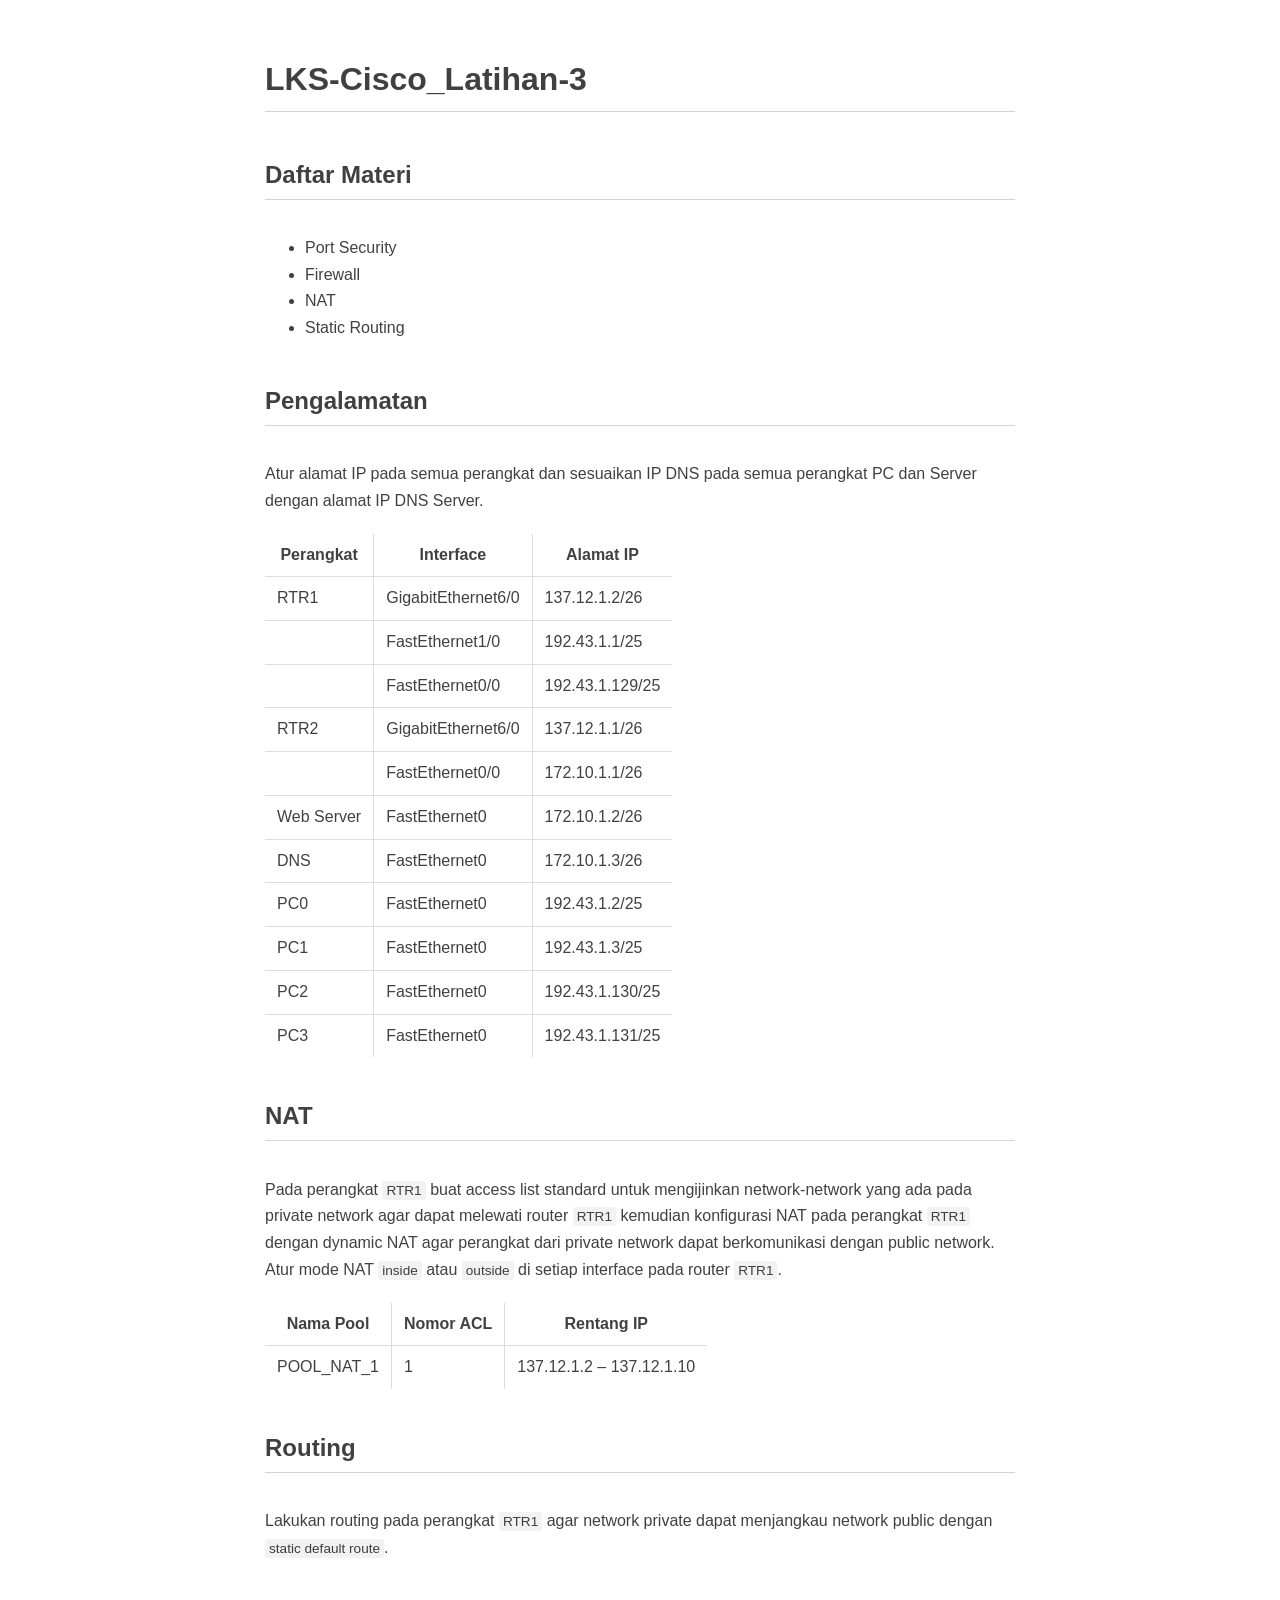
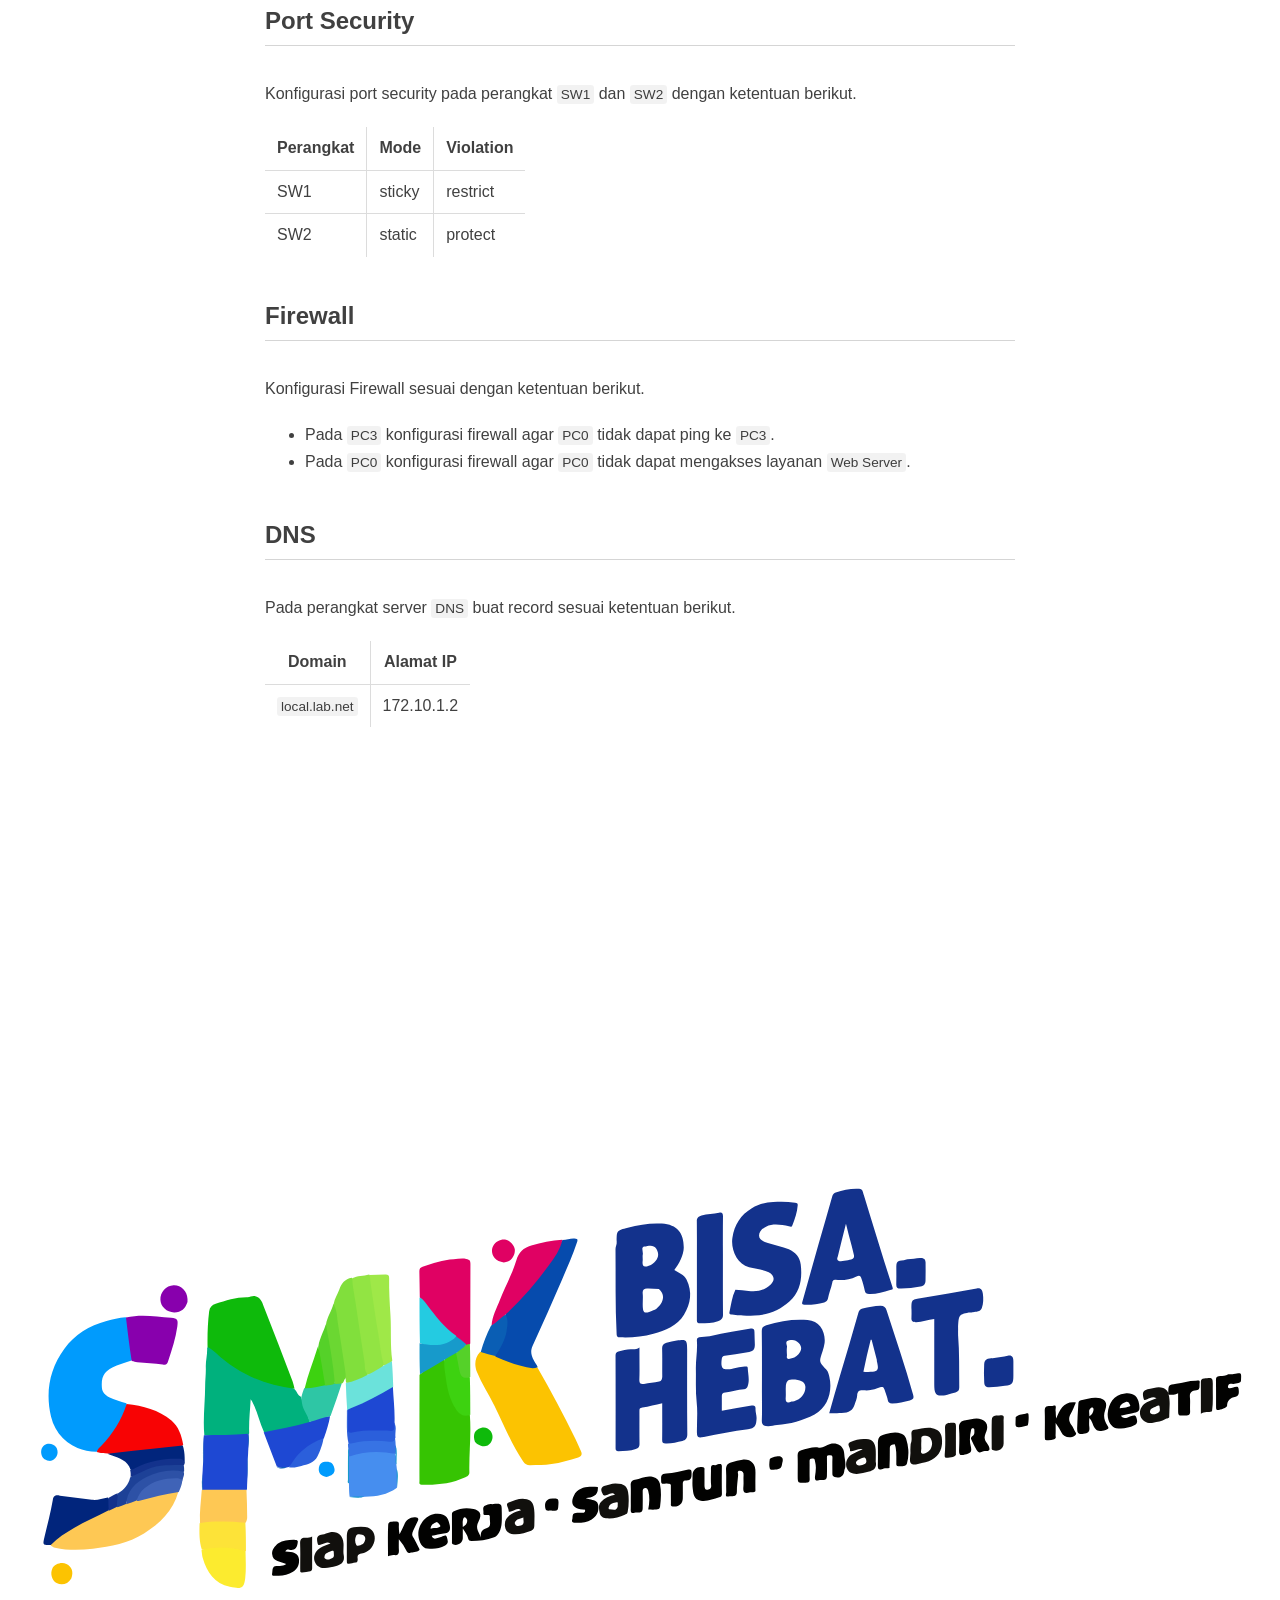
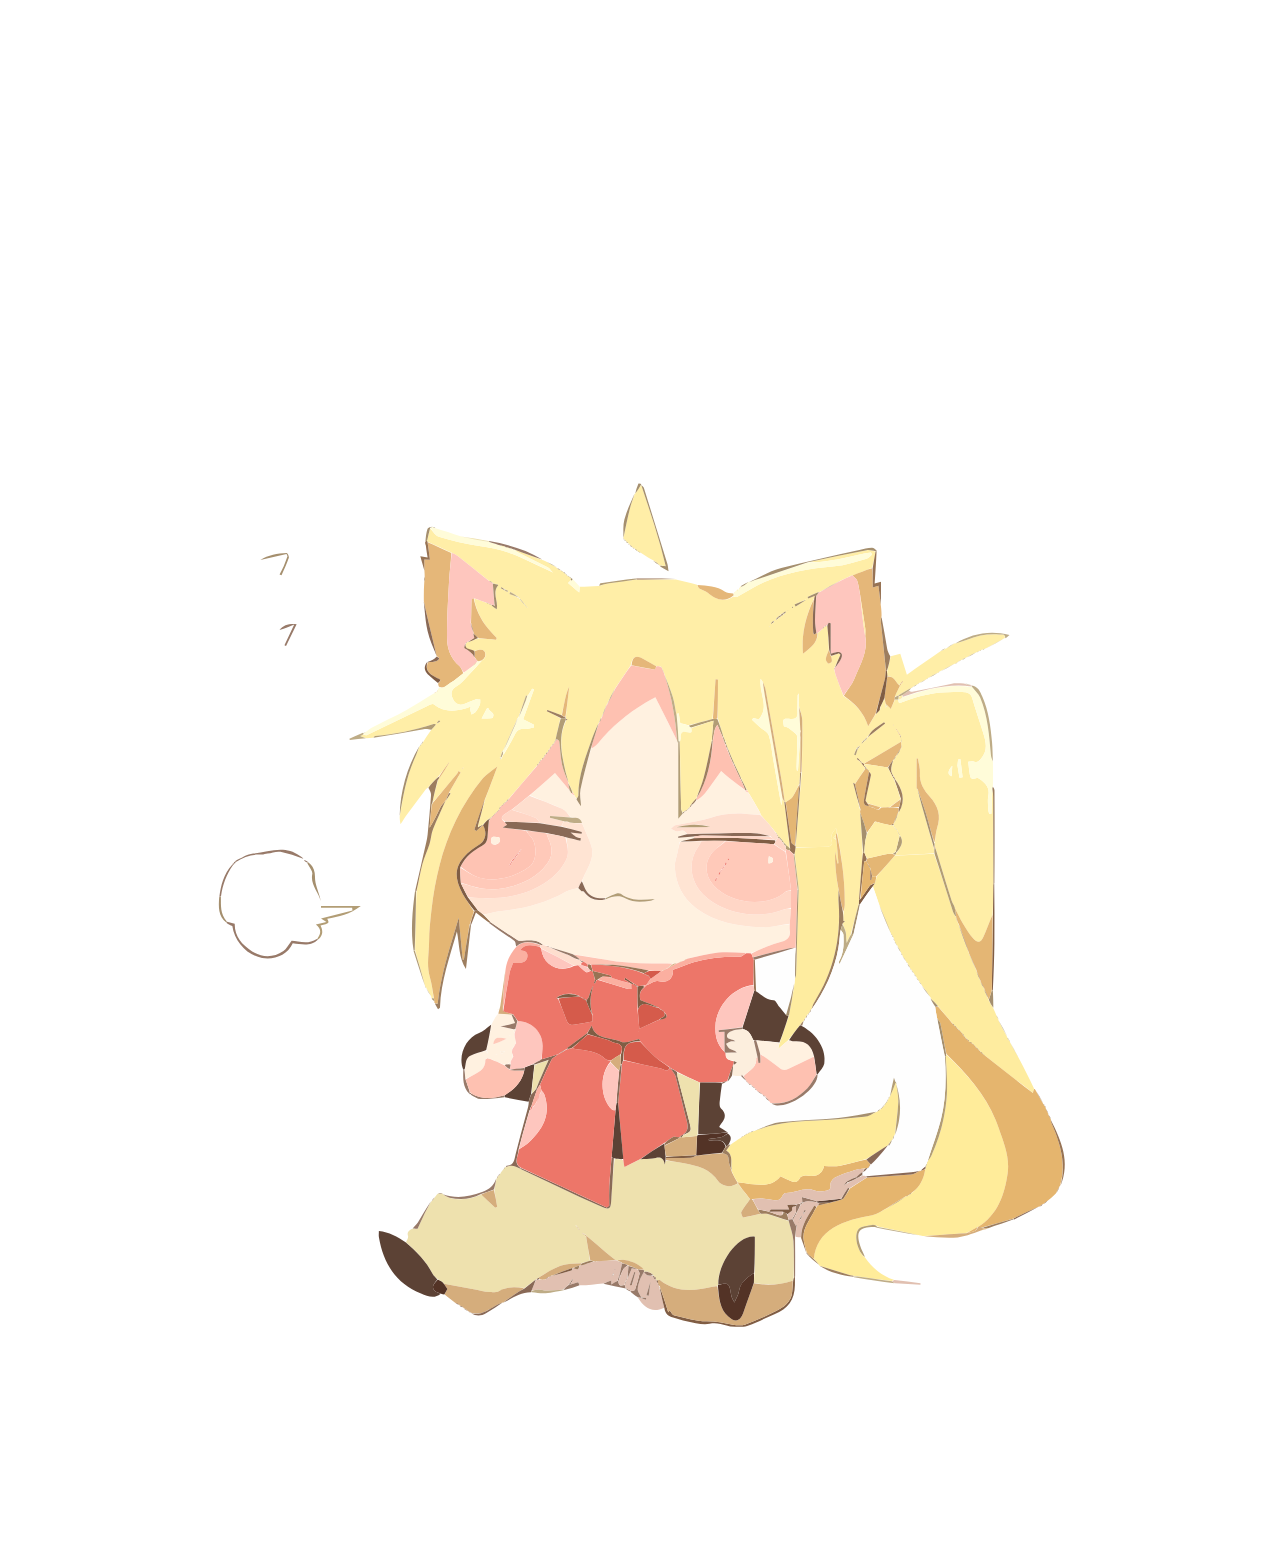
<file: IT NSA/Cisco/PKA/2024/LKS-Cisco_Latihan-3/document/LKS-Cisco_Latihan-3.min.html>
<!doctypehtml><meta charset=utf-8><meta content="width=device-width,initial-scale=1"name=viewport><title>LKS-Cisco_Latihan-3</title><style>.katex{font:normal 1.21em sans-serif;line-height:1.2;text-indent:0;border-color:currentColor}.katex .katex-version:after{content:"0.13.0"}.katex .katex-mathml{position:absolute;clip:rect(1px,1px,1px,1px);padding:0;border:0;height:1px;width:1px;overflow:hidden}.katex .katex-html>.newline{display:block}.katex .base{position:relative;white-space:nowrap;width:-webkit-min-content}.katex .base,.katex .strut{display:inline-block}.katex .textbf{font-weight:700}.katex .textit{font-style:italic}.katex .textrm{font-family:sans-serif}.katex .textsf{font-family:sans-serif}.katex .texttt{font-family:sans-serif}.katex .mathnormal{font-family:sans-serif;font-style:italic}.katex .mathit{font-family:sans-serif;font-style:italic}.katex .mathrm{font-style:normal}.katex .mathbf{font-family:sans-serif;font-weight:700}.katex .boldsymbol{font-family:sans-serif;font-weight:700;font-style:italic}.katex .amsrm,.katex .mathbb,.katex .textbb{font-family:sans-serif}.katex .mathcal{font-family:sans-serif}.katex .mathfrak,.katex .textfrak{font-family:sans-serif}.katex .mathtt{font-family:sans-serif}.katex .mathscr,.katex .textscr{font-family:sans-serif}.katex .mathsf,.katex .textsf{font-family:sans-serif}.katex .mathboldsf,.katex .textboldsf{font-family:sans-serif;font-weight:700}.katex .mathitsf,.katex .textitsf{font-family:sans-serif;font-style:italic}.katex .mainrm{font-family:sans-serif;font-style:normal}.katex .vlist-t{display:inline-table;table-layout:fixed;border-collapse:collapse}.katex .vlist-r{display:table-row}.katex .vlist{display:table-cell;vertical-align:bottom;position:relative}.katex .vlist>span{display:block;height:0;position:relative}.katex .vlist>span>span{display:inline-block}.katex .vlist>span>.pstrut{overflow:hidden;width:0}.katex .vlist-t2{margin-right:-2px}.katex .vlist-s{display:table-cell;vertical-align:bottom;font-size:1px;width:2px;min-width:2px}.katex .vbox{display:inline-flex}.katex .hbox{width:100%}.katex .hbox,.katex .thinbox{display:inline-flex}.katex .thinbox{width:0;max-width:0}.katex .msupsub{text-align:left}.katex .mfrac>span>span{text-align:center}.katex .mfrac .frac-line{display:inline-block;width:100%;border-bottom-style:solid}.katex .hdashline,.katex .hline,.katex .mfrac .frac-line,.katex .overline .overline-line,.katex .rule,.katex .underline .underline-line{min-height:1px}.katex .mspace{display:inline-block}.katex .clap,.katex .llap,.katex .rlap{width:0;position:relative}.katex .clap>.inner,.katex .llap>.inner,.katex .rlap>.inner{position:absolute}.katex .clap>.fix,.katex .llap>.fix,.katex .rlap>.fix{display:inline-block}.katex .llap>.inner{right:0}.katex .clap>.inner,.katex .rlap>.inner{left:0}.katex .clap>.inner>span{margin-left:-50%;margin-right:50%}.katex .rule{display:inline-block;border:0 solid;position:relative}.katex .hline,.katex .overline .overline-line,.katex .underline .underline-line{display:inline-block;width:100%;border-bottom-style:solid}.katex .hdashline{display:inline-block;width:100%;border-bottom-style:dashed}.katex .sqrt>.root{margin-left:.27777778em;margin-right:-.55555556em}.katex .fontsize-ensurer.reset-size1.size1,.katex .sizing.reset-size1.size1{font-size:1em}.katex .fontsize-ensurer.reset-size1.size2,.katex .sizing.reset-size1.size2{font-size:1.2em}.katex .fontsize-ensurer.reset-size1.size3,.katex .sizing.reset-size1.size3{font-size:1.4em}.katex .fontsize-ensurer.reset-size1.size4,.katex .sizing.reset-size1.size4{font-size:1.6em}.katex .fontsize-ensurer.reset-size1.size5,.katex .sizing.reset-size1.size5{font-size:1.8em}.katex .fontsize-ensurer.reset-size1.size6,.katex .sizing.reset-size1.size6{font-size:2em}.katex .fontsize-ensurer.reset-size1.size7,.katex .sizing.reset-size1.size7{font-size:2.4em}.katex .fontsize-ensurer.reset-size1.size8,.katex .sizing.reset-size1.size8{font-size:2.88em}.katex .fontsize-ensurer.reset-size1.size9,.katex .sizing.reset-size1.size9{font-size:3.456em}.katex .fontsize-ensurer.reset-size1.size10,.katex .sizing.reset-size1.size10{font-size:4.148em}.katex .fontsize-ensurer.reset-size1.size11,.katex .sizing.reset-size1.size11{font-size:4.976em}.katex .fontsize-ensurer.reset-size2.size1,.katex .sizing.reset-size2.size1{font-size:.83333333em}.katex .fontsize-ensurer.reset-size2.size2,.katex .sizing.reset-size2.size2{font-size:1em}.katex .fontsize-ensurer.reset-size2.size3,.katex .sizing.reset-size2.size3{font-size:1.16666667em}.katex .fontsize-ensurer.reset-size2.size4,.katex .sizing.reset-size2.size4{font-size:1.33333333em}.katex .fontsize-ensurer.reset-size2.size5,.katex .sizing.reset-size2.size5{font-size:1.5em}.katex .fontsize-ensurer.reset-size2.size6,.katex .sizing.reset-size2.size6{font-size:1.66666667em}.katex .fontsize-ensurer.reset-size2.size7,.katex .sizing.reset-size2.size7{font-size:2em}.katex .fontsize-ensurer.reset-size2.size8,.katex .sizing.reset-size2.size8{font-size:2.4em}.katex .fontsize-ensurer.reset-size2.size9,.katex .sizing.reset-size2.size9{font-size:2.88em}.katex .fontsize-ensurer.reset-size2.size10,.katex .sizing.reset-size2.size10{font-size:3.45666667em}.katex .fontsize-ensurer.reset-size2.size11,.katex .sizing.reset-size2.size11{font-size:4.14666667em}.katex .fontsize-ensurer.reset-size3.size1,.katex .sizing.reset-size3.size1{font-size:.71428571em}.katex .fontsize-ensurer.reset-size3.size2,.katex .sizing.reset-size3.size2{font-size:.85714286em}.katex .fontsize-ensurer.reset-size3.size3,.katex .sizing.reset-size3.size3{font-size:1em}.katex .fontsize-ensurer.reset-size3.size4,.katex .sizing.reset-size3.size4{font-size:1.14285714em}.katex .fontsize-ensurer.reset-size3.size5,.katex .sizing.reset-size3.size5{font-size:1.28571429em}.katex .fontsize-ensurer.reset-size3.size6,.katex .sizing.reset-size3.size6{font-size:1.42857143em}.katex .fontsize-ensurer.reset-size3.size7,.katex .sizing.reset-size3.size7{font-size:1.71428571em}.katex .fontsize-ensurer.reset-size3.size8,.katex .sizing.reset-size3.size8{font-size:2.05714286em}.katex .fontsize-ensurer.reset-size3.size9,.katex .sizing.reset-size3.size9{font-size:2.46857143em}.katex .fontsize-ensurer.reset-size3.size10,.katex .sizing.reset-size3.size10{font-size:2.96285714em}.katex .fontsize-ensurer.reset-size3.size11,.katex .sizing.reset-size3.size11{font-size:3.55428571em}.katex .fontsize-ensurer.reset-size4.size1,.katex .sizing.reset-size4.size1{font-size:.625em}.katex .fontsize-ensurer.reset-size4.size2,.katex .sizing.reset-size4.size2{font-size:.75em}.katex .fontsize-ensurer.reset-size4.size3,.katex .sizing.reset-size4.size3{font-size:.875em}.katex .fontsize-ensurer.reset-size4.size4,.katex .sizing.reset-size4.size4{font-size:1em}.katex .fontsize-ensurer.reset-size4.size5,.katex .sizing.reset-size4.size5{font-size:1.125em}.katex .fontsize-ensurer.reset-size4.size6,.katex .sizing.reset-size4.size6{font-size:1.25em}.katex .fontsize-ensurer.reset-size4.size7,.katex .sizing.reset-size4.size7{font-size:1.5em}.katex .fontsize-ensurer.reset-size4.size8,.katex .sizing.reset-size4.size8{font-size:1.8em}.katex .fontsize-ensurer.reset-size4.size9,.katex .sizing.reset-size4.size9{font-size:2.16em}.katex .fontsize-ensurer.reset-size4.size10,.katex .sizing.reset-size4.size10{font-size:2.5925em}.katex .fontsize-ensurer.reset-size4.size11,.katex .sizing.reset-size4.size11{font-size:3.11em}.katex .fontsize-ensurer.reset-size5.size1,.katex .sizing.reset-size5.size1{font-size:.55555556em}.katex .fontsize-ensurer.reset-size5.size2,.katex .sizing.reset-size5.size2{font-size:.66666667em}.katex .fontsize-ensurer.reset-size5.size3,.katex .sizing.reset-size5.size3{font-size:.77777778em}.katex .fontsize-ensurer.reset-size5.size4,.katex .sizing.reset-size5.size4{font-size:.88888889em}.katex .fontsize-ensurer.reset-size5.size5,.katex .sizing.reset-size5.size5{font-size:1em}.katex .fontsize-ensurer.reset-size5.size6,.katex .sizing.reset-size5.size6{font-size:1.11111111em}.katex .fontsize-ensurer.reset-size5.size7,.katex .sizing.reset-size5.size7{font-size:1.33333333em}.katex .fontsize-ensurer.reset-size5.size8,.katex .sizing.reset-size5.size8{font-size:1.6em}.katex .fontsize-ensurer.reset-size5.size9,.katex .sizing.reset-size5.size9{font-size:1.92em}.katex .fontsize-ensurer.reset-size5.size10,.katex .sizing.reset-size5.size10{font-size:2.30444444em}.katex .fontsize-ensurer.reset-size5.size11,.katex .sizing.reset-size5.size11{font-size:2.76444444em}.katex .fontsize-ensurer.reset-size6.size1,.katex .sizing.reset-size6.size1{font-size:.5em}.katex .fontsize-ensurer.reset-size6.size2,.katex .sizing.reset-size6.size2{font-size:.6em}.katex .fontsize-ensurer.reset-size6.size3,.katex .sizing.reset-size6.size3{font-size:.7em}.katex .fontsize-ensurer.reset-size6.size4,.katex .sizing.reset-size6.size4{font-size:.8em}.katex .fontsize-ensurer.reset-size6.size5,.katex .sizing.reset-size6.size5{font-size:.9em}.katex .fontsize-ensurer.reset-size6.size6,.katex .sizing.reset-size6.size6{font-size:1em}.katex .fontsize-ensurer.reset-size6.size7,.katex .sizing.reset-size6.size7{font-size:1.2em}.katex .fontsize-ensurer.reset-size6.size8,.katex .sizing.reset-size6.size8{font-size:1.44em}.katex .fontsize-ensurer.reset-size6.size9,.katex .sizing.reset-size6.size9{font-size:1.728em}.katex .fontsize-ensurer.reset-size6.size10,.katex .sizing.reset-size6.size10{font-size:2.074em}.katex .fontsize-ensurer.reset-size6.size11,.katex .sizing.reset-size6.size11{font-size:2.488em}.katex .fontsize-ensurer.reset-size7.size1,.katex .sizing.reset-size7.size1{font-size:.41666667em}.katex .fontsize-ensurer.reset-size7.size2,.katex .sizing.reset-size7.size2{font-size:.5em}.katex .fontsize-ensurer.reset-size7.size3,.katex .sizing.reset-size7.size3{font-size:.58333333em}.katex .fontsize-ensurer.reset-size7.size4,.katex .sizing.reset-size7.size4{font-size:.66666667em}.katex .fontsize-ensurer.reset-size7.size5,.katex .sizing.reset-size7.size5{font-size:.75em}.katex .fontsize-ensurer.reset-size7.size6,.katex .sizing.reset-size7.size6{font-size:.83333333em}.katex .fontsize-ensurer.reset-size7.size7,.katex .sizing.reset-size7.size7{font-size:1em}.katex .fontsize-ensurer.reset-size7.size8,.katex .sizing.reset-size7.size8{font-size:1.2em}.katex .fontsize-ensurer.reset-size7.size9,.katex .sizing.reset-size7.size9{font-size:1.44em}.katex .fontsize-ensurer.reset-size7.size10,.katex .sizing.reset-size7.size10{font-size:1.72833333em}.katex .fontsize-ensurer.reset-size7.size11,.katex .sizing.reset-size7.size11{font-size:2.07333333em}.katex .fontsize-ensurer.reset-size8.size1,.katex .sizing.reset-size8.size1{font-size:.34722222em}.katex .fontsize-ensurer.reset-size8.size2,.katex .sizing.reset-size8.size2{font-size:.41666667em}.katex .fontsize-ensurer.reset-size8.size3,.katex .sizing.reset-size8.size3{font-size:.48611111em}.katex .fontsize-ensurer.reset-size8.size4,.katex .sizing.reset-size8.size4{font-size:.55555556em}.katex .fontsize-ensurer.reset-size8.size5,.katex .sizing.reset-size8.size5{font-size:.625em}.katex .fontsize-ensurer.reset-size8.size6,.katex .sizing.reset-size8.size6{font-size:.69444444em}.katex .fontsize-ensurer.reset-size8.size7,.katex .sizing.reset-size8.size7{font-size:.83333333em}.katex .fontsize-ensurer.reset-size8.size8,.katex .sizing.reset-size8.size8{font-size:1em}.katex .fontsize-ensurer.reset-size8.size9,.katex .sizing.reset-size8.size9{font-size:1.2em}.katex .fontsize-ensurer.reset-size8.size10,.katex .sizing.reset-size8.size10{font-size:1.44027778em}.katex .fontsize-ensurer.reset-size8.size11,.katex .sizing.reset-size8.size11{font-size:1.72777778em}.katex .fontsize-ensurer.reset-size9.size1,.katex .sizing.reset-size9.size1{font-size:.28935185em}.katex .fontsize-ensurer.reset-size9.size2,.katex .sizing.reset-size9.size2{font-size:.34722222em}.katex .fontsize-ensurer.reset-size9.size3,.katex .sizing.reset-size9.size3{font-size:.40509259em}.katex .fontsize-ensurer.reset-size9.size4,.katex .sizing.reset-size9.size4{font-size:.46296296em}.katex .fontsize-ensurer.reset-size9.size5,.katex .sizing.reset-size9.size5{font-size:.52083333em}.katex .fontsize-ensurer.reset-size9.size6,.katex .sizing.reset-size9.size6{font-size:.5787037em}.katex .fontsize-ensurer.reset-size9.size7,.katex .sizing.reset-size9.size7{font-size:.69444444em}.katex .fontsize-ensurer.reset-size9.size8,.katex .sizing.reset-size9.size8{font-size:.83333333em}.katex .fontsize-ensurer.reset-size9.size9,.katex .sizing.reset-size9.size9{font-size:1em}.katex .fontsize-ensurer.reset-size9.size10,.katex .sizing.reset-size9.size10{font-size:1.20023148em}.katex .fontsize-ensurer.reset-size9.size11,.katex .sizing.reset-size9.size11{font-size:1.43981481em}.katex .fontsize-ensurer.reset-size10.size1,.katex .sizing.reset-size10.size1{font-size:.24108004em}.katex .fontsize-ensurer.reset-size10.size2,.katex .sizing.reset-size10.size2{font-size:.28929605em}.katex .fontsize-ensurer.reset-size10.size3,.katex .sizing.reset-size10.size3{font-size:.33751205em}.katex .fontsize-ensurer.reset-size10.size4,.katex .sizing.reset-size10.size4{font-size:.38572806em}.katex .fontsize-ensurer.reset-size10.size5,.katex .sizing.reset-size10.size5{font-size:.43394407em}.katex .fontsize-ensurer.reset-size10.size6,.katex .sizing.reset-size10.size6{font-size:.48216008em}.katex .fontsize-ensurer.reset-size10.size7,.katex .sizing.reset-size10.size7{font-size:.57859209em}.katex .fontsize-ensurer.reset-size10.size8,.katex .sizing.reset-size10.size8{font-size:.69431051em}.katex .fontsize-ensurer.reset-size10.size9,.katex .sizing.reset-size10.size9{font-size:.83317261em}.katex .fontsize-ensurer.reset-size10.size10,.katex .sizing.reset-size10.size10{font-size:1em}.katex .fontsize-ensurer.reset-size10.size11,.katex .sizing.reset-size10.size11{font-size:1.19961427em}.katex .fontsize-ensurer.reset-size11.size1,.katex .sizing.reset-size11.size1{font-size:.20096463em}.katex .fontsize-ensurer.reset-size11.size2,.katex .sizing.reset-size11.size2{font-size:.24115756em}.katex .fontsize-ensurer.reset-size11.size3,.katex .sizing.reset-size11.size3{font-size:.28135048em}.katex .fontsize-ensurer.reset-size11.size4,.katex .sizing.reset-size11.size4{font-size:.32154341em}.katex .fontsize-ensurer.reset-size11.size5,.katex .sizing.reset-size11.size5{font-size:.36173633em}.katex .fontsize-ensurer.reset-size11.size6,.katex .sizing.reset-size11.size6{font-size:.40192926em}.katex .fontsize-ensurer.reset-size11.size7,.katex .sizing.reset-size11.size7{font-size:.48231511em}.katex .fontsize-ensurer.reset-size11.size8,.katex .sizing.reset-size11.size8{font-size:.57877814em}.katex .fontsize-ensurer.reset-size11.size9,.katex .sizing.reset-size11.size9{font-size:.69453376em}.katex .fontsize-ensurer.reset-size11.size10,.katex .sizing.reset-size11.size10{font-size:.83360129em}.katex .fontsize-ensurer.reset-size11.size11,.katex .sizing.reset-size11.size11{font-size:1em}.katex .delimsizing.size1{font-family:sans-serif}.katex .delimsizing.size2{font-family:sans-serif}.katex .delimsizing.size3{font-family:sans-serif}.katex .delimsizing.size4{font-family:sans-serif}.katex .delimsizing.mult .delim-size1>span{font-family:sans-serif}.katex .delimsizing.mult .delim-size4>span{font-family:sans-serif}.katex .nulldelimiter{display:inline-block;width:.12em}.katex .delimcenter,.katex .op-symbol{position:relative}.katex .op-symbol.small-op{font-family:sans-serif}.katex .op-symbol.large-op{font-family:sans-serif}.katex .accent>.vlist-t,.katex .op-limits>.vlist-t{text-align:center}.katex .accent .accent-body{position:relative}.katex .accent .accent-body:not(.accent-full){width:0}.katex .overlay{display:block}.katex .mtable .vertical-separator{display:inline-block;min-width:1px}.katex .mtable .arraycolsep{display:inline-block}.katex .mtable .col-align-c>.vlist-t{text-align:center}.katex .mtable .col-align-l>.vlist-t{text-align:left}.katex .mtable .col-align-r>.vlist-t{text-align:right}.katex .svg-align{text-align:left}.katex svg{display:block;position:absolute;width:100%;height:inherit}.katex img{border-style:none;min-width:0;min-height:0;max-width:none;max-height:none}.katex .stretchy{width:100%;display:block;position:relative;overflow:hidden}.katex .stretchy:after,.katex .stretchy:before{content:""}.katex .hide-tail{width:100%;position:relative;overflow:hidden}.katex .halfarrow-left{position:absolute;left:0;width:50.2%;overflow:hidden}.katex .halfarrow-right{position:absolute;right:0;width:50.2%;overflow:hidden}.katex .brace-left{position:absolute;left:0;width:25.1%;overflow:hidden}.katex .brace-center{position:absolute;left:25%;width:50%;overflow:hidden}.katex .brace-right{position:absolute;right:0;width:25.1%;overflow:hidden}.katex .x-arrow-pad{padding:0 .5em}.katex .cd-arrow-pad{padding:0 .55556em 0 .27778em}.katex .mover,.katex .munder,.katex .x-arrow{text-align:center}.katex .boxpad{padding:0 .3em}.katex .fbox,.katex .fcolorbox{box-sizing:border-box;border:.04em solid}.katex .cancel-pad{padding:0 .2em}.katex .cancel-lap{margin-left:-.2em;margin-right:-.2em}.katex .sout{border-bottom-style:solid;border-bottom-width:.08em}.katex .angl{box-sizing:border-content;border-top:.049em solid;border-right:.049em solid;margin-right:.03889em}.katex .anglpad{padding:0 .03889em}.katex .eqn-num:before{counter-increment:a;content:"(" counter(a) ")"}.katex .mml-eqn-num:before{counter-increment:b;content:"(" counter(b) ")"}.katex .mtr-glue{width:50%}.katex .cd-vert-arrow{display:inline-block;position:relative}.katex .cd-label-left{display:inline-block;position:absolute;right:calc(50% + .3em);text-align:left}.katex .cd-label-right{display:inline-block;position:absolute;left:calc(50% + .3em);text-align:right}.katex-display{display:block;margin:1em 0;text-align:center}.katex-display>.katex{display:block;text-align:center;white-space:nowrap}.katex-display>.katex>.katex-html{display:block;position:relative}.katex-display>.katex>.katex-html>.tag{position:absolute;right:0}.katex-display.leqno>.katex>.katex-html>.tag{left:0;right:auto}.katex-display.fleqn>.katex{text-align:left;padding-left:2em}body{counter-reset:a b}.prism *,.token.pre.gfm *{font-weight:inherit!important}.prism .token.cdata,.prism .token.comment,.prism .token.doctype,.prism .token.prolog,.token.pre.gfm .token.cdata,.token.pre.gfm .token.comment,.token.pre.gfm .token.doctype,.token.pre.gfm .token.prolog{color:#708090}.prism .token.punctuation,.token.pre.gfm .token.punctuation{color:#999}.prism .namespace,.token.pre.gfm .namespace{opacity:.7}.prism .token.boolean,.prism .token.constant,.prism .token.deleted,.prism .token.number,.prism .token.property,.prism .token.symbol,.prism .token.tag,.token.pre.gfm .token.boolean,.token.pre.gfm .token.constant,.token.pre.gfm .token.deleted,.token.pre.gfm .token.number,.token.pre.gfm .token.property,.token.pre.gfm .token.symbol,.token.pre.gfm .token.tag{color:#905}.prism .token.attr-name,.prism .token.builtin,.prism .token.char,.prism .token.inserted,.prism .token.selector,.prism .token.string,.token.pre.gfm .token.attr-name,.token.pre.gfm .token.builtin,.token.pre.gfm .token.char,.token.pre.gfm .token.inserted,.token.pre.gfm .token.selector,.token.pre.gfm .token.string{color:#690}.prism .language-css .token.string,.prism .style .token.string,.prism .token.entity,.prism .token.operator,.prism .token.url,.token.pre.gfm .language-css .token.string,.token.pre.gfm .style .token.string,.token.pre.gfm .token.entity,.token.pre.gfm .token.operator,.token.pre.gfm .token.url{color:#a67f59}.prism .token.atrule,.prism .token.attr-value,.prism .token.keyword,.token.pre.gfm .token.atrule,.token.pre.gfm .token.attr-value,.token.pre.gfm .token.keyword{color:#07a}.prism .token.function,.token.pre.gfm .token.function{color:#dd4a68}.prism .token.important,.prism .token.regex,.prism .token.variable,.token.pre.gfm .token.important,.token.pre.gfm .token.regex,.token.pre.gfm .token.variable{color:#e90}.prism .token.bold,.prism .token.important,.token.pre.gfm .token.bold,.token.pre.gfm .token.important{font-weight:500}.prism .token.italic,.token.pre.gfm .token.italic{font-style:italic}html{line-height:1.15}body{margin:0}article,aside,footer,header,nav,section{display:block}h1{font-size:2em;margin:.67em 0}figcaption,figure{display:block}figure{margin:1em 40px}hr{box-sizing:content-box;height:0;overflow:visible}main{display:block}pre{font-family:monospace,monospace;font-size:1em}a{background-color:transparent}abbr[title]{border-bottom:none;text-decoration:underline}b,strong{font-weight:inherit}code,kbd,samp{font-family:monospace,monospace;font-size:1em}dfn{font-style:italic}mark{background-color:#ff0;color:#000}small{font-size:80%}sub,sup{font-size:75%;line-height:0;position:relative;vertical-align:baseline}sub{bottom:-.25em}sup{top:-.5em}audio,video{display:inline-block}audio:not([controls]){display:none;height:0}img{border-style:none}svg:not(:root){overflow:hidden}button,input,optgroup,select,textarea{font-family:sans-serif;font-size:100%;line-height:1.15;margin:0}button{overflow:visible}button,select{text-transform:none}[type=button]::-moz-focus-inner,[type=reset]::-moz-focus-inner,[type=submit]::-moz-focus-inner,button::-moz-focus-inner{border-style:none;padding:0}[type=button]:-moz-focusring,[type=reset]:-moz-focusring,[type=submit]:-moz-focusring,button:-moz-focusring{outline:1px dotted ButtonText}input{overflow:visible}[type=checkbox],[type=radio]{box-sizing:border-box;padding:0}[type=number]::-webkit-inner-spin-button,[type=number]::-webkit-outer-spin-button{height:auto}[type=search]{outline-offset:-2px}::-webkit-file-upload-button{font:inherit}fieldset{padding:.35em .75em .625em}legend{box-sizing:border-box;display:table;max-width:100%;padding:0;color:inherit;white-space:normal}progress{display:inline-block;vertical-align:baseline}textarea{overflow:auto}details{display:block}summary{display:list-item}menu{display:block}canvas{display:inline-block}[hidden],template{display:none}body,html{color:rgba(0,0,0,.75);font-size:16px;font-family:sans-serif,Helvetica Neue,Helvetica,sans-serif;line-height:1.67}.app--dark .layout__panel--editor,.app--dark .layout__panel--preview{color:hsla(0,0%,100%,.75)}blockquote,dl,ol,p,pre,ul{margin:1.2em 0}h1,h2,h3,h4,h5,h6{margin:1.8em 0;line-height:1.33}h1:after,h2:after{content:"";display:block;position:relative;top:.33em;border-bottom:1px solid hsla(0,0%,50%,.33)}ol ol,ol ul,ul ol,ul ul{margin:0}dt{font-weight:700}a{color:#0c93e4;text-decoration:underline;text-decoration-skip:ink}a:focus,a:hover{text-decoration:none}code,pre,samp{font-family:sans-serif,Lucida Sans Typewriter,Lucida Console,monaco,Courrier,monospace;font-size:.85em}code *,pre *,samp *{font-size:inherit}blockquote{color:rgba(0,0,0,.5);padding-left:1.5em;border-left:5px solid rgba(0,0,0,.1)}.app--dark .layout__panel--editor blockquote,.app--dark .layout__panel--preview blockquote{color:hsla(0,0%,100%,.4);border-left-color:hsla(0,0%,100%,.1)}code{background-color:rgba(0,0,0,.05);border-radius:3px;padding:2px 4px}hr{border:0;border-top:1px solid hsla(0,0%,50%,.33);margin:2em 0}pre>code{background-color:rgba(0,0,0,.05);display:block;padding:.5em;overflow-x:auto;white-space:pre}.toc ul{list-style-type:none;padding-left:20px}table{background-color:transparent;border-collapse:collapse;border-spacing:0}td,th{border-right:1px solid #dcdcdc;padding:8px 12px}td:last-child,th:last-child{border-right:0}td{border-top:1px solid #dcdcdc}mark{background-color:#f8f840}kbd{font-family:sans-serif,Helvetica Neue,Helvetica,sans-serif;background-color:#fff;border:1px solid rgba(63,63,63,.25);border-radius:3px;box-shadow:0 1px 0 rgba(63,63,63,.25);color:#333;display:inline-block;font-size:.8em;margin:0 .1em;padding:.1em .6em;white-space:nowrap}abbr[title]{border-bottom:1px dotted #777;cursor:help}img{max-width:100%}.task-list-item{list-style-type:none}.task-list-item-checkbox{margin:0 .2em 0 -1.3em}.footnote{font-size:.8em;position:relative;top:-.25em;vertical-align:top}.page-break-after{page-break-after:always}.abc-notation-block{overflow-x:auto!important}.stackedit__html{margin-bottom:180px;margin-left:auto;margin-right:auto;padding-left:30px;padding-right:30px;max-width:750px}.stackedit__toc ul{padding:0}.stackedit__toc ul a{margin:.5rem 0;padding:.5rem 1rem}.stackedit__toc ul ul{color:#888;font-size:.9em}.stackedit__toc ul ul a{margin:0;padding:.1rem 1rem}.stackedit__toc li{display:block}.stackedit__toc a{display:block;color:inherit;text-decoration:none}.stackedit__toc a:active,.stackedit__toc a:focus,.stackedit__toc a:hover{background-color:rgba(0,0,0,.075);border-radius:3px}.stackedit__left{position:fixed;display:none;width:250px;height:100%;top:0;left:0;overflow-x:hidden;overflow-y:auto}@media (min-width:1060px){.stackedit__left{display:block}}.stackedit__right{position:absolute;right:0;top:0;left:0}@media (min-width:1060px){.stackedit__right{left:250px}}.stackedit--pdf blockquote{border-left-color:#ececec}.stackedit--pdf .katex-mathml,.stackedit--pdf annotation{display:none}.stackedit--pdf .stackedit__html{padding-left:0;padding-right:0;max-width:none}</style><body class=stackedit><div class=stackedit__html><h1 id=lks-cisco_latihan-3>LKS-Cisco_Latihan-3</h1><h2 id=daftar-materi>Daftar Materi</h2><ul><li>Port Security<li>Firewall<li>NAT<li>Static Routing</ul><h2 id=pengalamatan>Pengalamatan</h2><p>Atur alamat IP pada semua perangkat dan sesuaikan IP DNS pada semua perangkat PC dan Server dengan alamat IP DNS Server.<table><thead><tr><th>Perangkat<th>Interface<th>Alamat IP<tbody><tr><td>RTR1<td>GigabitEthernet6/0<td>137.12.1.2/26<tr><td><td>FastEthernet1/0<td>192.43.1.1/25<tr><td><td>FastEthernet0/0<td>192.43.1.129/25<tr><td>RTR2<td>GigabitEthernet6/0<td>137.12.1.1/26<tr><td><td>FastEthernet0/0<td>172.10.1.1/26<tr><td>Web Server<td>FastEthernet0<td>172.10.1.2/26<tr><td>DNS<td>FastEthernet0<td>172.10.1.3/26<tr><td>PC0<td>FastEthernet0<td>192.43.1.2/25<tr><td>PC1<td>FastEthernet0<td>192.43.1.3/25<tr><td>PC2<td>FastEthernet0<td>192.43.1.130/25<tr><td>PC3<td>FastEthernet0<td>192.43.1.131/25</table><h2 id=nat>NAT</h2><p>Pada perangkat <code>RTR1</code> buat access list standard untuk mengijinkan network-network yang ada pada private network agar dapat melewati router <code>RTR1</code> kemudian konfigurasi NAT pada perangkat <code>RTR1</code> dengan dynamic NAT agar perangkat dari private network dapat berkomunikasi dengan public network. Atur mode NAT <code>inside</code> atau <code>outside</code> di setiap interface pada router <code>RTR1</code>.<table><thead><tr><th>Nama Pool<th>Nomor ACL<th>Rentang IP<tbody><tr><td>POOL_NAT_1<td>1<td>137.12.1.2 – 137.12.1.10</table><h2 id=routing>Routing</h2><p>Lakukan routing pada perangkat <code>RTR1</code> agar network private dapat menjangkau network public dengan <code>static default route</code>.<h2 id=port-security>Port Security</h2><p>Konfigurasi port security pada perangkat <code>SW1</code> dan <code>SW2</code> dengan ketentuan berikut.<table><thead><tr><th>Perangkat<th>Mode<th>Violation<tbody><tr><td>SW1<td>sticky<td>restrict<tr><td>SW2<td>static<td>protect</table><h2 id=firewall>Firewall</h2><p>Konfigurasi Firewall sesuai dengan ketentuan berikut.<ul><li>Pada <code>PC3</code> konfigurasi firewall agar <code>PC0</code> tidak dapat ping ke <code>PC3</code>.<li>Pada <code>PC0</code> konfigurasi firewall agar <code>PC0</code> tidak dapat mengakses layanan <code>Web Server</code>.</ul><h2 id=dns>DNS</h2><p>Pada perangkat server <code>DNS</code> buat record sesuai ketentuan berikut.<table><thead><tr><th>Domain<th>Alamat IP<tbody><tr><td><code>local.lab.net</code><td>172.10.1.2</table></div><svg viewBox="0 0 1181 886"xml:space=preserve xmlns=http://www.w3.org/2000/svg><path d="M627 887c-207.475 0-414.45-.01-621.425.085-3.61.002-4.681-.588-4.68-4.509C1.01 590.278 1.012 297.98.881 5.682.879 1.484 1.904.898 5.817.899c390.453.108 780.906.108 1171.359.001 3.897 0 4.946.56 4.944 4.774-.132 292.298-.13 584.597-.016 876.894.001 3.905-1.047 4.52-4.672 4.518C994.122 886.988 810.811 887 627 887z"fill=#FFF /><path d="M89.28 502.596c-19.905.225-37.524-12.387-42.228-32.48-5.273-22.525-1.334-43.723 12.2-62.327 9.57-13.153 23.153-21.513 39.034-25.777 5.671-1.523 11.323-3.106 17.618-3.47 1.596.917 2.124 2.466 2.338 4.141 1.365 10.67 2.532 21.362 3.837 32.037.142 1.163.09 2.315-.706 3.757-4.755 1.74-9.32 2.883-13.68 4.56-11.576 4.452-14.554 9.902-13.656 20.693.346 4.167 3.164 6.632 6.64 8.514 4.888 2.645 10.335 3.675 15.892 5.704.996 2.279.206 4.154-.457 6.01-5.419 15.167-14.814 27.595-26.831 38.638z"fill=#009BFD /><path d="M569 308.822c0-10.604.075-10.312 10.246-12.908 10.341-2.64 20.758-4.549 31.399-3.832 14.187.956 20.253 8.773 20.235 22.038-.01 6.523-4.301 15.312-8.71 20.713 4.037 2.602 8.821 4.062 11.224 8.932 5.624 11.4 3.904 22.229-2.327 32.56-6.325 10.487-17.206 14.428-28.14 17.515-9.95 2.81-20.285 3.598-30.688 3.242-2.675-.092-3.18-.88-3.31-3.408-1.339-26.037-.762-52.092-1.024-78.139-.023-2.245 1.343-4.067 1.095-6.713z"fill=#13328C /><path d="M495.847 424.979c12.698 21.598 23.963 43.687 35.1 65.843 1.825 3.631 3.272 7.452 5.025 11.122 1.437 3.007.638 4.862-2.49 5.885-8.049 2.632-16.211 4.76-24.569 6.2-6.576 1.134-13.184.838-19.79 1.012-2.909.077-4.629-.82-6.393-3.42-10.982-16.184-18.021-34.375-26.668-51.736-5.159-10.356-11.813-19.944-15.97-30.778-2.435-6.347-2.308-12.674 2.822-18.44 5.296-1.374 9.526 1.1 14.314 2.848 12.564 5.322 24.935 9.922 38.62 11.464z"fill=#FCC301 /><path d="M703 449c-.005-19.481.127-38.464-.135-57.442-.05-3.524 1.214-4.606 4.18-5.59 12.419-4.12 25.137-5.873 38.15-4.916 11.026.81 16.743 10.826 15.618 21.277-.273 2.533-1.04 5.051-1.86 7.482-3.342 9.899-3.452 9.953 3.396 16.954 1.992 2.036 2.306 4.56 2.88 6.986 2.964 12.527-1.077 27.878-13.691 34.43-10.927 5.676-22.45 8.782-34.624 9.81-2.763.233-5.38 1.164-8.247 1.11-3.991-.075-5.968-1.058-5.765-5.63.354-7.976.098-15.979.098-24.471zM821.314 353.297c-6.565 2.098-12.772 3.97-19.4 3.741-2.265-.078-3.61-.47-4.061-3.149-.61-3.615-1.789-7.15-2.912-10.659-.702-2.195-1.27-4.13-4.711-2.414-5.918 2.95-12.438 3.806-19.075 3.176-2.144-.204-2.81.329-3.319 2.818-.99 4.842-3.06 9.449-3.909 14.4-.293 1.71-1.635 3.112-3.46 3.622-6.007 1.678-12.12 2.446-18.373 2.198-2.288-.09-2.288-1.062-1.778-2.864 4.951-17.488 9.783-35.01 14.763-52.49 4.227-14.835 8.737-29.59 12.77-44.477.59-2.18 1.578-3.178 3.227-3.722 6.993-2.308 14.11-3.98 21.576-3.496 1.828.119 2.812.548 3.433 2.651 3.961 13.423 8.157 26.776 12.307 40.142 4.953 15.955 9.813 31.942 15.03 47.81.87 2.64-.163 2.378-2.108 2.713zM590 413.146c0 7.974.208 15.476-.092 22.958-.141 3.522 1.218 4.351 4.252 3.897 4.66-.696 9.371-1.154 13.96-2.17 2.3-.51 2.967-2.649 2.93-5.11-.13-8.49.123-16.99-.138-25.475-.1-3.235 1.628-4.516 4.046-5.215 3.093-.895 6.292-1.47 9.478-1.99 8.729-1.421 9.564-.69 9.564 7.95 0 26.145-.133 52.29.147 78.432.04 3.856-1.704 5.687-4.496 6.261-5.07 1.043-10.073 2.626-15.408 2.411-2.645-.106-3.325-.858-3.296-3.412.125-11.137.054-22.277.054-33.702-6.343 1.403-12.248 3.045-18.265 3.886-2.668.373-2.771 1.377-2.76 3.391.053 9.992-.067 19.985.083 29.974.04 2.734-.809 3.914-3.46 4.874-5.221 1.89-10.524 1.858-15.904 1.945-2.307.037-2.731-.882-2.728-2.931.051-28.476.07-56.952-.035-85.428-.008-2.181 1.089-3.066 2.637-3.49 3.737-1.023 7.48-2.136 11.413-2.204 2.57-.044 5.196.44 8.017-1.631v6.779z"fill=#13328C /><path d="M243.559 484.393c-4.276-9.198-6.06-19.027-10.706-27.786-.36-.676-.844-1.285-1.568-2.372-.591 10.56-1.748 20.62-1.391 31.218-.313.67-.55.881-1.206 1.32-13.52 1.925-26.638 2.693-40.161.604-1.408-15.408.705-30.445.762-45.54.022-5.67.805-11.517.597-17.25-.217-5.995 1.592-11.788 1.21-18.204 3.698-1.59 5.568 1.265 7.63 3.161 9.599 8.832 20.034 16.329 31.884 21.942 10.142 4.804 20.684 8.13 31.632 10.372 3.063.627 6.312.723 9.35 2.8 2.492 2.256 2.876 5.668 6.013 7.233 2.53 7.696 6.559 14.817 8.119 23.146-.945 1.84-2.395 2.288-3.836 2.642-11.729 2.882-23.523 5.443-35.496 7.105-.826.115-1.648.081-2.833-.39z"fill=#00B17D /><path d="M678.515 353.215c4.297.231 8.216.493 12.09 1.065 7.798 1.153 14.785-.556 20.526-5.998 4.212-3.994 3.275-8.636-1.883-11.22-5.7-2.855-12.104-3.276-18.138-4.766-11.29-2.786-16.985-16.682-15.35-27.155 1.89-12.094 7.577-21.087 17.906-27.284 6.048-3.628 12.81-5.342 19.735-5.755 6.726-.4 13.513-.47 20.227.835 1.496.291 2.524.342 2.384 2.22-.486 6.537-2.548 12.64-4.98 18.653-.752 1.857-1.834.88-3.123.67-7.04-1.14-14.049-2.926-21.12.46-3.777 1.81-6.507 4.886-6.432 8.363.089 4.116 4.59 5.483 8.144 6.647 6.394 2.094 13.074 3.09 19.32 5.902 6.327 2.848 10.19 7.41 10.976 13.984 1.532 12.819-.304 24.998-10.448 34.206-9.05 8.216-20.031 12.375-32.216 12.894-6.912.294-13.86.343-20.748-.88-1.47-.261-2.787-.273-2.36-2.164 1.557-6.87 2.211-13.966 5.49-20.677z"fill=#13328C /><path d="M271.778 444.481c-27.526-3.455-52.263-13.684-72.778-33.1-2.185-2.068-4.48-3.942-7.495-5.388-.195-11.071.123-22.067 1.486-33.008.459-3.68 2.686-5.899 6.01-6.938 9.583-2.996 19.134-6.243 29.374-6.034 2.446.05 4.54-1.573 7.217-.895 5.614 1.42 6.585 6.568 8.179 10.566 8.99 22.554 17.523 45.29 26.15 67.988.789 2.074 1.143 4.314 1.857 6.81z"fill=#0EBA0B /><path d="M433.53 468.764c1.422 17.842-.905 35.388-.465 52.968.082 3.273-2.632 3.985-4.28 4.728-12.62 5.693-26.023 7.154-39.742 6.565-2.862-.123-2.001-2.121-2.012-3.56-.065-8.164-.033-16.329-.031-24.493.005-24.327.01-48.653.07-73.441 6.397-5.9 13.92-9.51 20.935-13.904.577-.361 1.294-.16 2.216.329 1.756 7.085 1.812 14.098 3.102 20.95 1.206 6.404 2.904 12.637 5.536 18.61 2.781 6.309 6.623 11.192 14.672 11.248z"fill=#36C402 /><path d="M774.666 433.66c5.952-19.916 11.694-39.491 17.262-59.115.666-2.346 1.815-3.56 4.032-4.076 5.391-1.256 10.73-2.529 16.366-2.596 3.385-.04 4.776 1.46 5.65 4.176 8.31 25.853 17.222 51.515 24.461 77.709.913 3.303.521 4.735-3.013 5.554-5.379 1.247-10.64 2.77-16.263 2.787-2.564.008-3.772-1.073-4.062-3.152-.322-2.3-1.26-4.33-1.924-6.486-1.956-6.346-1.936-6.597-7.817-4.373-4.074 1.54-8.139 2.3-12.414 1.887-3.644-.351-5.86.421-6.072 4.789-.136 2.804-1.434 5.569-2.316 8.318-1.75 5.451-4.887 7.542-12.114 7.887-3.644.173-7.303.03-11.348.03 3.164-11.22 6.236-22.115 9.572-33.338zM654.777 395.967c7.1-1.34 13.748-2.706 20.417-3.952 5.4-1.01 10.828-1.876 16.243-2.807 2.592-.446 4.737-.915 4.697 3.215-.037 3.803.276 7.636.33 11.43.098 6.75-4.209 6.372-8.068 7.093-6.523 1.218-13.11 2.103-19.684 3.032-1.801.255-2.48 1.112-2.741 2.87-1.358 9.15 1.028 11.148 10.562 8.95 3.469-.8 7.018-1.29 10.554-1.745.966-.124 2.732-.676 2.81 1.04.265 5.799 2.015 11.657-.151 17.38-.46 1.217-1.467 2.529-3.304 2.562-5.89.105-11.43 2.377-17.242 2.916-2.326.216-3.237 1.184-3.213 3.425.05 4.472.015 8.945.015 13.418 9.438-1.642 18.49-3.248 27.557-4.773 2.24-.377 3.703.046 3.534 3.043-.164 2.903 1.076 5.726.976 8.755-.225 6.813-1.577 9.274-7.952 10.085-13.689 1.743-27.174 4.529-40.72 7.04-5.903 1.096-6.395.476-6.396-5.592-.002-8.825.8-17.742-.21-26.449-1.174-10.116-.54-20.164-.738-30.235-.17-8.742 1.608-17.437.954-26.215-.121-1.618.207-3.12 2.089-3.398 3.065-.451 6.157-.717 9.681-1.088z"fill=#13328C /><path d="M496.135 424.679c-5.4 2.012-10.53-.142-15.702-1.315-7.92-1.796-15.274-5.253-23.084-8.498-1.581-2.213-.03-3.658.916-5.07 6.621-9.885 9.484-20.69 8.21-32.924.12-3.596 2.678-5.225 4.644-7.151 16.335-15.998 30.953-33.367 42.952-52.895 1.846-3.004 2.507-6.515 4.92-9.508 3.94-.128 7.334-1.71 11.037-1.397 2.628.221 3.37.404 2.353 3.446-3.893 11.654-8.85 22.88-13.654 34.141-8.815 20.66-18.095 41.126-27.385 61.58-3.19 7.022.646 12.12 3.826 17.55.318.543.581 1.118.967 2.041z"fill=#064BAD /><path d="M884 395.04c1.273 16.206.896 31.956 1.073 47.697.032 2.87-.633 4.506-3.552 5.127-2.52.537-4.944 1.518-7.463 2.052-10.003 2.12-12.058.483-12.058-9.41V380.22c-5.801.585-11.077 2.732-16.698 2.84-3.216.06-4.618-.981-4.342-4.307.206-2.481.04-4.993.04-7.491 0-8.742-.014-8.824 8.044-10.238 17.366-3.05 34.762-5.928 52.114-9.055 4.316-.778 5.32 2.103 5.691 4.93.573 4.37.58 8.925-.944 13.135-1.337 3.694-5.184 3.27-8.228 3.929-1.275.276-2.69-.089-3.965.188-9.144 1.981-9.148 2.01-9.702 14.903-.078 1.829-.01 3.664-.01 5.986z"fill=#13328C /><path d="M164.491 539.82c-4.801 17.6-16.988 29.015-31.629 38.215-14.378 9.035-30.658 11.924-47.174 14.01-11.721 1.481-23.337 1.692-34.935-.956-1.362-.311-2.347-1.104-3.794-1.844.021-3.78 2.832-5.303 5.13-7.053 14.357-10.93 30.525-18.59 47.301-25.883 2.798-1.15 5.323-1.995 8.076-3.255 2.89-.983 5.472-1.743 8.33-2.85 3.488-1.205 6.68-2.093 10.226-3.185 11.405-3.154 22.62-5.36 33.807-7.682 1.461-.303 2.944-.566 4.662.482z"fill=#FEC854 /><path d="M387.326 360.1c-.236-8.122-.156-15.953-.4-23.774-.077-2.462.903-3.594 2.959-4.306 9.36-3.243 18.71-6.48 28.739-7.049 3.853-.218 7.505-1.09 11.59-.26 3.34.68 3.848 1.605 3.837 4.522-.095 24.32-.065 48.64-.15 73.432-.916 1.4-1.886 2.056-3.558 1.913-3.699-2.176-6.31-5.186-9.743-7.74-14.292-9.5-22.975-23.617-33.274-36.738z"fill=#E00163 /><path d="M667 320c0 18.989-.093 37.478.08 55.966.034 3.678-1.433 4.99-4.71 6.177-5.266 1.906-10.592 1.612-15.962 1.947-3.74.234-3.432-1.825-3.427-4.263.036-18.322.02-36.644.02-54.966 0-11.493.106-22.988-.067-34.478-.05-3.344 1.001-4.557 4.32-5.64 5.346-1.745 10.856-1.603 16.215-2.725 2.803-.586 3.633.673 3.595 3.504-.155 11.324-.064 22.652-.064 34.478z"fill=#13328C /><path d="M89.418 502.884c.366-2.54 2.415-4.086 4.103-5.837 10.583-10.978 18.503-23.554 23.328-38.485 15.06 1.684 29.615 5.214 41.338 15.333 6.514 5.624 9.407 13.678 10.857 22.536-5.246 3.914-11.461 3.174-17.256 3.767-15.006 1.536-29.996 3.257-45.024 4.601-2.35.21-4.624.167-7.343-.478-3.492-.5-6.67.022-10.003-1.437z"fill=#F80304 /><path d="M188.095 487.418c13.387-.353 26.711-.097 40.446-1.424 1.507 4.083.713 8.193.696 12.699-.222 2.126-.245 3.822-.344 5.935-.867 7.812-.138 15.234-.653 23.058-.232 3.333-.27 6.244-.348 9.585-1.153 1.913-2.794 2.215-4.458 2.233-11.047.123-22.095.238-33.142-.057-.83-.022-1.624-.267-2.806-.851-1.577-5.08-.733-9.963-.726-15.256.22-2.151.244-3.856.345-5.98.869-9.145.137-17.894.655-27.053.219-1.132.242-1.838.335-2.889z"fill=#1E48D3 /><path d="M121.506 418.899c-2.05-13.28-3.683-26.492-5.28-40.185 13.98-3.2 27.835-.847 41.705.302 6.016.499 6.498 2.055 5.671 8.11-1.502 11.003-4.991 21.37-8.43 31.822-.996 3.023-1.594 3.797-5.072 3.239-7.74-1.243-15.64-1.483-23.466-2.215-1.588-.148-3.141-.66-5.128-1.073z"fill=#8800AD /><path d="M518.86 307.093c-1.878 9.306-7.445 16.809-12.936 24.248-11.645 15.778-24.23 30.767-39.008 44.236-3.51 5.003-7.799 8.559-13.407 10.702.658-8.682 4.732-16.143 7.808-23.914 4.82-12.179 11.208-23.726 15.044-36.296 2.196-7.197 6.597-11.739 13.818-13.709 9.269-2.529 18.598-4.708 28.681-5.267z"fill=#E00163 /><path d="M365.671 514.467c.213 1.157.281 1.904.362 3.027.952 6.18.25 12.02.192 18.28-8.93 6.503-18.803 8.288-29.612 8.265-4.817.921-9.234.273-14.049.172-.474-3.867-.528-7.516-.592-11.616-1.002-8.342-.2-16.267-.43-24.635.63-2.012 1.951-2.778 3.396-3.204 13.02-3.843 26.104-4.998 39.631-.47 1.594 3.377.57 6.62 1.102 10.18z"fill=#468EEF /><path d="M307.836 366.242c.96-5.086 3.597-9.053 5.24-13.416 1.968-5.228 4.999-9.735 11.537-10.733 2.221 2.095 2.002 4.742 2.369 7.152 3.857 25.328 7.79 50.644 11.566 75.984.222 1.484.577 2.938.902 4.83.084 1.905-.734 2.988-1.905 3.608-5.628 2.978-11.303 5.876-18.187 5.367-.29-1.284-.334-2.24-.386-3.554-2.596-6.375-2.706-12.888-3.709-19.21a2415.326 2415.326 0 0 1-7.427-50.028z"fill=#81DF3C /><path d="M100.297 556.608c-10.877 5.716-21.843 10.272-32.045 16.358-7.53 4.492-15.067 8.956-21.382 15.638-7.557.085-7.553.08-5.88-7.117 2.655-11.428 5.787-22.777 7.726-34.326.86-5.12 3.626-4.402 6.58-4.053 9.824 1.159 19.61 2.638 29.426 3.863 4.942.617 9.649-.994 14.818-2.056 2.903 3.584 2.301 7.42.757 11.693z"fill=#01257C /><path d="M339.906 431.46c-4.103-3.057-2.915-7.55-3.528-11.236-3.08-18.511-5.609-37.114-8.409-55.673-1.08-7.162-2.725-14.244-2.979-21.952 4.842-2.52 10.232-1.942 15.59-3.48 2.038 1.719 2.259 3.927 2.567 6.05 3.68 25.373 7.79 50.681 11.545 76.462-3.02 6.27-8.603 8.32-14.786 9.83z"fill=#92E443 /><path d="M243.285 484.57c13.693-3.031 27.617-5.218 41.488-9.248 6.275-3.465 12.532-5.77 19.746-5.509-1.095 6.836-3.18 13.185-5.546 19.851-1.74 3.423-5.2 3.22-7.723 4.633-8.808 4.936-16.198 11.343-21.597 19.936-.727 1.157-1.495 2.193-3.323 2.455-.32.155-.755.284-.981.305-3.425.67-6.616 1.048-9.958-.659a8387.46 8387.46 0 0 1-12.106-31.765zM362.499 442.902c.518 10.883 1.882 21.44 1.527 32.527.091.613.204.76.22.916.929 8.92.741 8.971-8.018 8.42-9.782-.616-19.548-.279-29.282 1.101-5.854.83-6.408.219-6.427-5.482-.016-4.644-.003-9.29-.004-14.363-.23-2.319.484-3.661 2.274-4.4 12.955-5.342 25.502-11.498 37.499-18.757.581-.351 1.27-.362 2.21.038z"fill=#1E48D3 /><path d="M186.748 537.658c13.566.158 26.877.129 40.645.072.513 8.401.526 16.832.66 25.26.024 1.557-.424 2.879-1.134 4.638-1.713 1.978-3.772 1.988-5.74 1.765-10.957-1.242-21.91-1.256-32.876-.165-1.174.116-2.327-.026-3.763-.878-.557-10.072.886-19.734 1.572-29.888.17-.624.275-.807.636-.804z"fill=#FEC854 /><path d="M226.54 594.671c.15 8.42.709 16.457-.284 24.603-1.213 9.959-4.108 10.13-14.213 8.02-14.108-2.946-21.173-13.553-24.972-26.658-.632-2.178-.747-4.505-1.17-7.178 7.961-4.677 16.635-4.362 25.215-3.465 5.198.544 10.703.777 15.423 4.678z"fill=#FCEB2F /><path d="M454.053 551c8.947-.751 8.96-.751 8.942 8.18-.012 6.02.562 12.104-2.369 17.766-1.089 2.103-2.479 3.742-4.686 4.642-6.736 2.746-13.827 3.296-20.99 3.418-1.492.025-2.595-.507-2.911-2.032-.726-3.507-3.009-6.275-5.039-9.505 0 2.989.006 5.978-.001 8.967-.01 4.355-5.193 7.475-9.102 5.528-1.206-.601-.88-1.632-.882-2.543-.025-8.316.026-16.634-.051-24.95-.014-1.54.512-2.193 1.885-2.9 5.794-2.978 11.937-3.358 18.058-2.057 5.286 1.125 8.498 4.563 4.655 11.452-3.603 6.46.816 9.848 2.05 14.755-.276-4.5.498-7.371 5.717-8.776 4.615-1.243 2.255-6.408 2.615-9.882.344-3.311-2.398-1.844-3.866-2.002-1.374-.148-2.352-.398-2.051-1.957.462-2.395-1.591-5.719 1.925-6.959 1.74-.613 3.582-1.764 6.1-1.145z"fill=#020201 /><path d="M354.346 423.15c-3.14-9.512-3.57-19.294-5.249-28.86-2.535-14.446-4.492-28.994-6.665-43.503-.537-3.586-.96-7.189-1.44-11.203 4.823-.47 9.653-.437 14.475-.605 2.414-.084 3.615.434 3.57 3.246-.184 11.603.541 23.225 1.242 34.765.833 13.702-.328 27.473 1.653 41.551-1.627 3.25-4.34 4.167-7.586 4.61z"fill=#9FE848 /><path d="M779.75 517.572c-.393 1.02-.697 1.63-.727 2.255-.24 5.008-4.154 7.674-9.011 6.155-2.117-.662-2.033-2.297-2.022-4.003.031-4.5-.14-9.01.079-13.5.125-2.571-1.23-2.425-3.02-2.525-2.546-.144-2.034 1.55-2.04 2.954-.022 5.325.11 10.653-.042 15.973-.157 5.444-4.82 3.226-7.553 4.045-3.521 1.055-3.757-1.46-3.39-3.964.634-4.334 1.266-8.594.076-12.995-.449-1.657-.05-3.048-2.583-3.06-2.52-.013-2.566 1.196-2.541 3.049.07 5.157-.114 10.321.08 15.472.103 2.687-.522 3.547-3.453 3.685-7.614.36-7.603.583-7.603-7.206 0-5.824.156-11.654-.068-17.47-.106-2.765.807-4.434 3.388-5.132 5.313-1.439 10.386-3.585 16.271-2.478 3.606.678 6.667-2.654 10.342-3.45 7.292-1.58 12.74 2.091 13.05 9.574.17 4.089 1.678 8.066.767 12.621z"fill=#020201 /><path d="M226.903 594.541c-13.244-4.292-26.639-4.633-40.638-1.512-2.573-7.899-2.347-15.984-2.143-24.524 13.975-2.26 27.895-1.57 42.255-.469.492 8.687.544 17.364.526 26.505z"fill=#FDE338 /><path d="M353.805 423.276c2.626-1.524 5.045-2.779 7.777-4.16.643 7.63.975 15.386 1.246 23.605-12.633 7.419-25.176 14.434-38.641 19.588a23.32 23.32 0 0 0-2.993 1.382c-.364.429-.484.6-.85.575-.615-8.335-.984-16.473-1.292-25.085 7.146-1.446 13.639-4.1 20.19-7.677 5.465-1.937 9.658-5.406 14.563-8.228z"fill=#6BE2DB /><path d="M304.973 469.741c-6.725 1.074-12.663 4.207-19.525 5.317-1.191-6.302-6.152-11.087-6.818-17.514-.167-1.6-.639-3.205-.636-5.29.745-2.993 1.518-5.554 2.62-8.307 6.224-1.758 12.276-2.437 18.685-3.364 3.281-.627 6.216-.943 9.5-1.658 2.382-.301 4.352-.443 6.614.542-3.195 10.138-6.739 20.03-10.44 30.274z"fill=#2EC6A5 /><path d="M433.914 468.546c-6.116 2.265-10.176-.282-13.371-5.278-5.975-9.341-8.131-19.854-9.468-30.576-.572-4.58-1.649-9.164-1.083-14.311 2.062-5.009 6.139-6.409 10.96-7.123 2.274 1.17 2.253 3.062 2.326 4.846.144 3.466.89 6.827 1.704 10.168 1.375 5.65 2.49 6.577 8.528 7.504.362 11.591.422 22.949.404 34.77z"fill=#3DD210 /><path d="M387.069 360.283c3.37 1.121 4.988 4.337 7.08 7.038 7.924 10.237 15.557 20.726 26.707 28.353.61 2.289-.79 3.3-2.06 4.347-7.338 6.06-22.342 7.31-31.326 2.302-.36-14.053-.414-27.807-.401-42.04z"fill=#24CBE1 /><path d="M99.156 504.512c22.904-2.733 45.98-5.142 69.49-7.616 1.848 5.472 1.81 11.154 1.753 17.003-2.31-2.647-4.96-3.643-8.42-3.576-12.233.238-24.014 2.315-35.096 7.72-1.898.926-3.758 2.233-6.404 1.19-2.797-8.554-10.293-10.44-17.078-13.043-1.278-.49-2.645-1.129-4.245-1.678z"fill=#01257C /><path d="M387.107 402.489c8.336 1.69 16.588 2.934 24.94-.32 3.315-1.292 6.273-2.966 8.828-5.9 3.12 2.068 6.086 4.445 9.254 7.095-.64 5.425-5.216 6.333-9.26 8.21-3.756 1.887-7.137 3.833-10.7 6.062a805.71 805.71 0 0 1-22.695 13.385c-.374-9.324-.398-18.696-.367-28.532z"fill=#179ACB /><path d="M999.741 485.999c-4.683.793-5.964-.683-5.901-5.176.105-7.584.715-15.115 1.133-22.668.094-1.697.531-2.867 2.38-3.147 4.628-.703 9.047-2.317 13.9-2.098 7.722.349 11.102 3.694 8.534 10.893-2.045 5.732-1.053 10.155 2.07 14.72 1.566 2.29.95 3.24-1.768 4.016-7.108 2.032-9.608.888-12.115-6.127-.618-1.73-1.501-3.364-2.974-4.905 0 2.715-.29 5.468.068 8.135.531 3.962-.71 6.176-5.327 6.357zM820.67 517.557c-1.949.4-3.853-.09-5.236.547-5.968 2.756-5.583-.93-5.472-4.899.152-5.49.038-10.988.038-16.483 0-7.22.674-8.569 7.382-10.391 4.642-1.262 9.525-2.325 14.338-.313 2.03.849 3.571 2.216 4.272 4.374 2.472 7.613 2.966 15.428.826 23.072-.876 3.125-4.697 2.372-7.507 2.576-2.77.201-2.294-1.604-2.312-3.214-.063-5.74.47-11.521-1.428-17.106-4.57.858-4.565.858-4.573 5.98-.007 5.162-.028 10.323-.328 15.857zM909.235 492.62c1.017 1.537 1.964 2.675 2.615 3.962 2.085 4.122 1.4 5.615-3.048 5.26-2.444-.194-5.047 2.9-6.859.38-2.416-3.362-4.061-7.297-5.869-11.066-.558-1.164.237-2.274 1.274-2.972 2.027-1.362 1.679-3.411 1.646-5.378-.014-.82.057-1.69-1.146-1.788-1.193-.097-1.63.32-1.898 1.588-1.03 4.857-1.606 9.69-.345 14.582 1.42 5.506-.036 6.602-5.275 8.015-5.794 1.562-5.54-1.073-5.39-5.114.23-6.155.465-12.36-.067-18.478-.432-4.968 1.425-7.466 6.054-8.028 4.898-.596 9.66-2.884 14.806-.71 4.192 1.77 5.718 4.608 4.934 9.025-.611 3.442-3.573 6.557-1.432 10.722z"fill=#020201 /><path d="M935 419.311v12.952c-.002 7.308-.73 8.744-7.881 9.56-4.692.536-9.4 1.31-14.21 1.355-3.736.034-4.657-2.021-4.798-4.515a156.952 156.952 0 0 1-.043-16.97c.31-5.967 5.645-4.926 9.216-5.554 4.144-.728 8.358-1.025 12.487-2.055 3.799-.948 5.383 1.085 5.229 5.227z"fill=#13328C /><path d="M582 548.97c0-5.322.168-10.158-.06-14.976-.147-3.086.646-4.77 3.93-5.487 5.52-1.206 10.563-4.254 16.728-2.66 3.636.939 5.57 3.215 6.212 6.095 1.577 7.059 1.15 14.273.187 21.43-.284 2.111-2.037 2.412-3.531 2.555-2.439.235-4.917.064-7.39.064 1.182-6.105 1.605-11.714-.016-17.383-.49-1.714-1.156-2.797-2.955-2.549-1.852.256-2.132 1.7-2.12 3.326.04 5.162.126 10.326-.015 15.484-.15 5.469-4.822 3.23-7.55 4.056-3.523 1.066-3.588-1.441-3.44-3.967.106-1.825.02-3.662.02-5.987z"fill=#020201 /><path d="M837.242 325.03c4.396.026 8.18-1.304 12.195-1.142 3.129.126 4.545 1.217 4.558 4.224.022 5.494.139 10.993-.051 16.481-.1 2.887-1.03 4.865-4.734 5.62-6.144 1.25-12.23 1.894-18.467 1.831-2.777-.028-3.873-1.036-3.786-3.847.148-4.824.036-9.656.045-14.484.012-6.746.432-7.171 7.028-7.75.94-.082 1.844-.594 3.212-.932z"fill=#13328C /><path d="M694.953 539.998c-1.298.002-2.218-.232-2.951.04-6.008 2.221-6.529-.982-6.064-5.746.322-3.301-.154-6.678.128-9.988.237-2.785-1.08-4.142-3.447-4.206-2.916-.08-1.463 2.424-1.555 3.732-.369 5.247-1.279 10.43-1.172 15.749.11 5.425-4.898 3.712-7.755 4.273-3.658.718-2.003-2.655-2.05-4.145-.203-6.493.193-13.013-.185-19.491-.253-4.333.638-6.958 5.32-7.987 3.268-.718 6.387-1.926 9.807-2.314 7.458-.848 12.431 3.546 12.015 12.174-.241 4.988-.005 9.998-.074 14.997-.015 1.14.726 2.891-2.017 2.912z"fill=#020201 /><path d="M316.004 439.486c-2.222.336-4.203.445-6.61.536-2.808-4.718-2.625-9.97-3.442-14.97-1.765-10.804-3.232-21.66-5.053-32.458-.391-2.319.03-4.637-.139-7.323 1.003-7.06 5.326-12.546 6.83-19.274 3.614 5.802 3.245 12.573 4.326 19 2.396 14.243 4.305 28.569 6.599 42.83.346 2.154.385 4.258.46 6.843-1.738 1.29-1.311 3.547-2.971 4.816z"fill=#6BD732 /><path d="M1040.166 468c-2.205.475-3.987.949-5.964 1.474 2.935 3.993 6.239 1.073 9.005.325 2.42-.655 4.534-1.778 5.333 1.388.623 2.465 1.74 5.178-1.988 7.076-5.373 2.735-10.963 3.246-16.625 2.567-4.627-.556-8.43-7.302-7.868-13.635.777-8.761 5.275-17.182 15.958-18.328 7.218-.775 11.892 2.251 12.975 9.682.943 6.463.202 7.451-6.18 8.469-1.424.227-2.816.65-4.646.983zM401.264 582.985c2.362-.656 4.309-1.389 6.3-1.967 1.786-.52 4.124-2.565 4.918 1 .562 2.527 1.827 5.052-1.765 7.16-5.342 3.136-10.969 3.189-16.637 2.686-4.255-.378-7.642-5.752-8.048-12.019-.675-10.422 7.811-20.64 17.867-20.095 7.94.43 9.97 4.243 11.073 10.776.734 4.352-.19 7.302-5.644 7.633-3.63.22-7.156 1.936-10.98 1.908.294 1.547 1.374 2.256 2.916 2.918z"fill=#020201 /><path d="M381.717 582.278a302.035 302.035 0 0 1 4.4 8.493c.432.864 1.449 2.049.707 2.695-2.438 2.123-5.816 1.497-8.702 2.46-1.572.524-2.476-.63-3.253-2.197a48.531 48.531 0 0 0-6.87-10.348c0 3.33-.168 6.67.048 9.986.217 3.357-.82 5.195-4.44 4.612-1.871-.301-3.49.566-5.605 1.12 0-9.854-.338-19.46.168-29.02.2-3.771 4.207-2.842 6.973-3.122 2.63-.267 3.013.977 2.893 3.173-.152 2.782-.036 5.58.632 8.633 1.437-2.928 3.042-5.787 4.273-8.8 1.917-4.692 5.486-7.293 10.228-6.942 2.174.16 3.558.988 2.308 3.524-1.424 2.887-2.772 5.811-4.17 8.71-1.096 2.277-1.689 4.528.41 7.023zM646.605 547.855c-6.862-1.552-6.925-7.05-7.508-11.877-.476-3.942-.1-7.987-.097-11.987.004-5.074 4.929-8.517 9.754-7.019 1.769.55 1.203 1.751 1.217 2.75.066 4.666.046 9.333.022 13.999-.01 1.88.551 4.135 2.354 4.015 1.827-.122 4.246-.729 3.8-4.275-.596-4.758-.05-9.65-.186-14.48-.074-2.615-.003-4.765 3.535-3.972 1.448.326 2.471-.794 3.749-.974 1.611-.228 2.828-.144 2.798 2.158-.111 8.498-.16 17 .039 25.495.05 2.126-1.346 2.69-2.502 3.025-5.416 1.568-10.698 3.974-16.975 3.142zM992.286 484.72c1.34 1.709.217 2.419-.71 3.05-4.274 2.914-10.243 1.479-12.346-3.153-1.2-2.643-2.777-4.963-5.23-8.554 0 4.662.11 8.009-.058 11.341-.062 1.223.985 2.904-1.266 3.638-2.704.883-5.401 1.36-8.136.642-.391-.103-.513-1.773-.518-2.72-.039-7.976.187-15.96-.088-23.926-.223-6.458 5.224-3.914 7.86-4.758 3.752-1.201 1.842 2.735 2.114 4.367.37 2.228.092 4.563.627 7.393 3.42-8.304 6.983-16.316 18.16-14.793-1.551 3.44-2.82 7.051-4.726 10.284-2.391 4.052-1.76 7.412.93 10.957 1.335 1.758 2.113 3.938 3.387 6.233z"fill=#020201 /><path d="M471.924 578.456c-3.768-1.263-5.581-3.28-6.03-7.131-.634-5.427 1.995-8.717 6.088-11.307 2.627-1.662 5.62-2.59 8.784-3.368-3.034-2.661-5.486.306-8.117.538-1.284.113-3.559 1.58-3.355-.159.31-2.647-3.668-6.134.061-7.532 5.272-1.975 10.605-4.6 16.807-3.009 5.25 1.346 6.212 5.45 6.695 9.462.594 4.926.151 9.979.138 14.977-.005 2.088-.778 3.818-2.862 4.49-5.826 1.877-11.551 4.381-18.209 3.04zM840.232 495.418c1.389-3.477.753-6.666.674-9.766-.056-2.2 1.196-3.308 2.654-3.408 5.536-.38 10.808-2.517 16.63-1.408 5.147.98 8.021 3.76 8.699 8.377 1.971 13.437-5.473 22.095-18.389 23.712-3.327.417-7.512 2.948-9.831.522-2.156-2.254-.483-6.662-.649-10.118-.12-2.492-.016-4.995.212-7.911zM557.348 534.245c3.705-.641 6.774-2.253 10.238-2.277 8.707-.058 11.815 2.508 12.35 11.189.31 5.046.178 10.116-.826 15.165-.365 1.831-1.672 1.995-2.605 2.466-5.476 2.759-11.346 3.698-17.459 3.22-3.034-.237-5.315-2.68-5.68-4.683-.598-3.281-1.751-7.181 1.106-10.321 3.364-3.696 7.81-5.387 12.917-6.617-2.473-2.953-4.79-.519-6.733-.15-1.715.325-3.76 1.676-4.457-.332-.798-2.299-3.339-5.422 1.15-7.66zM808 511.817c1.229 5.687-1.853 7.928-6.156 9.14-3.723 1.048-7.405 2.11-11.403 2.144-4.49.039-7.733-1.487-9.25-5.657-1.63-4.475.57-10.19 4.671-12.402 3.182-1.717 6.566-3.058 10.146-4.698-3.295-.95-5.743.501-8.353 1.33-1.173.374-3.747 1.275-3.416-.874.37-2.41-3.647-5.148.504-7.16 5.31-2.574 11.04-3.519 16.675-2.467 4.418.825 6.213 4.902 6.526 9.179.267 3.646.055 7.328.055 11.465zM1078.242 449.75c1.81 7.006.478 13.802.582 20.526.03 1.876-2.375 1.28-3.454 2.057-3.437 2.475-7.62 2.436-11.43 3.548-4.694 1.37-10.181-1.834-11.66-6.111-1.594-4.616.764-10.05 5.834-12.749 2.716-1.445 5.676-2.433 8.992-3.823-3.4-1.728-6.18-.16-8.642 1.057-2.688 1.329-2.982.889-3.61-1.951-1.087-4.905.503-6.608 5.27-7.496 4.413-.82 8.491-2.787 13.169-.916 2.047.82 3.295 1.876 4.303 3.917.743.503.909 1.007.646 1.942zM296.898 587.98c-2.75 1.19-3.53 1.228-4.129-2.1-.833-4.63.533-6.302 4.787-6.939 2.182-.326 4.235-1.438 6.409-1.898 7.375-1.561 12.598 2.639 13.004 10.494.18 3.48-.498 7.076.146 10.44 1.153 6.018-1.92 8.64-6.93 9.962-3.4.897-6.884 1.758-10.37 1.968-4.502.27-7.987-1.788-9.56-6.262-1.504-4.279.884-10.042 5.469-12.548 2.767-1.512 5.856-2.436 9.186-3.78-2.818-2.11-5.188-.173-8.012.663z"fill=#11100D /><path d="M530.641 540.852c6.039-6.784 13.651-5.924 20.972-5.74.665 8.402-5.014 9.701-11.234 10.472 1.23.324 2.468.624 3.69.977 3.298.953 7.347.81 7.942 5.64.69 5.6-1.127 9.834-6.091 12.866-5.05 3.085-10.498 3.09-16.068 2.948-3.014-.076-2-2.448-1.73-3.606.47-2.011-.446-5.205 3.172-5.39 2.158-.11 4.327-.007 6.49-.05 1.144-.022 1.978-.838 2.081-1.782.172-1.575-1.242-1.08-2.113-1.18-9.818-1.136-12.33-6.184-7.111-15.155zM256.452 587.194c5.213-2.779 10.435-3.425 15.88-3.244 2.545.084 2.656.623 2.277 3.2-.728 4.95-3.011 6.67-7.75 5.888-1.25-.207-2.733-.362-3.59 1.713 1.749.116 3.407.119 5.032.355 4.2.612 7.375 2.671 7.61 7.205.235 4.544-1.398 8.425-5.572 10.938-4.731 2.849-9.813 4.173-15.299 3.711-1.61-.135-4.773 1.245-3.916-2.334.584-2.444-.537-6.402 4-6.626 2.91-.143 5.965.642 8.966-1.727-4.7-2.71-12.416-1.591-13.016-9.288-.314-4.024 2.292-6.96 5.378-9.791z"fill=#020201 /><path d="M320.001 594.976v-12.997c0-7.712 1.267-9.207 8.943-9.937a41.658 41.658 0 0 1 7.992.002c7.058.698 9.938 7.383 8.565 13.008-1.563 6.406-5.775 10.464-11.94 11.533-3.558.617-3.813 2.07-3.561 4.731.152 1.601-.117 3.578-1.835 3.51-2.697-.106-5.053 1.837-7.683.95-.376-.126-.443-1.502-.46-2.304-.054-2.665-.02-5.333-.021-8.496z"fill=#11100D /><path d="M1133.283 431.017c1.946-.028 3.492.2 4.931-.095 7.324-1.501 7.237-1.553 6.84 5.507-.1 1.788-.55 2.283-2.348 2.825-1.632.491-3.17.666-4.795.745-1.76.086-3.81-.562-4.778 1.64-.23.52-.22 1.6.105 1.835 1.548 1.116 3.007-.018 4.561-.25 1.613-.243 4.635-1.549 4.973 1.03.343 2.614.963 6.905-2.698 7.572-5.26.958-7.69 3.353-7.92 8.592-.073 1.678-8.612 4.661-9.593 3.426-.61-.768-.534-2.186-.54-3.313-.04-7.65.067-15.304-.066-22.953-.05-2.9-.136-4.71 3.902-4.892 2.087-.094 4.978.15 7.426-1.669z"fill=#020201 /><path d="M453.024 386.417c5.039-2.931 8.723-7.077 13.424-10.42 2.74 4.728 1.727 9.838 1.049 14.773-1.196 8.696-5.634 16.088-10.436 23.606-4.404-1.009-8.757-2.348-13.487-3.833 2.396-8.214 5.268-16.243 9.45-24.126z"fill=#0A5EB4 /><path d="M1078.47 450.058c-.452-.444-.47-.94-.504-1.806.093-7.288.107-7.192 7.33-8.285 6.07-.918 11.954-3.062 18.18-2.92 1.339.032 3.985-1.063 3.42 1.87-.478 2.48.932 6.552-3.036 6.937-4.704.455-6.444 2.225-5.941 6.947.402 3.784-.065 7.651.126 11.468.16 3.194-.018 4.848-4.28 4.935-6.776.138-6.765.691-6.765-6.134v-14.521c-2.842 1.838-5.496 1.393-8.53 1.51zM618.973 533.255c-1-1.885-2.515-.861-3.673-1.287-1.853-.681-5.464 2.17-5.32-2.643.099-3.26-.78-6.257 4.679-6.564 6.839-.384 13.582-2.437 20.376-3.718 1.84-.347 3.039-.093 3.041 2.423.004 4.104.503 8.082-5.663 7.613-2.175-.165-2.448 1.701-2.428 3.516.048 4.314.058 8.63.004 12.944-.067 5.348-4.177 8.448-9.388 7.53-2.219-.39-1.56-1.77-1.573-2.907-.063-5.476-.03-10.953-.055-16.907z"fill=#020201 /><path d="M164.935 539.754c-12.387 1.836-24.267 4.991-36.186 7.964-.635.158-1.291.23-2.34.327-1.814-4.612 1.214-7.64 3.796-10.456 5.46-5.953 12.589-9.194 20.423-10.676 3.564-.674 7.189-1.512 10.876-1.19 2.6.227 5.434.103 6.78 3.45-.387 3.913-1.887 7.038-3.349 10.581z"fill=#3F63B7 /><path d="M172.982 364.492c-2.07 6.224-5.815 9.637-12.33 9.537-6.76-.105-12.437-5.21-12.652-11.63-.238-7.079 5.193-13.067 12.147-13.396 6.74-.319 12.668 5.48 12.85 12.575.022.831 0 1.663-.015 2.914z"fill=#8800AD /><path d="M116.253 550.727c-2.667 1.272-5.096 2.237-7.893 3.188-2.977-4.218-1.769-8.287.322-12.72 5.778-3.629 9.892-7.979 11.39-14.824 14.768-11.232 31.138-14.986 49.439-11.657.37 1.989.414 3.704.391 5.844-1.46 1.795-3.115 1.29-4.756 1.129-11.58-1.145-22.272 1.56-32.456 7.08-8.814 4.778-13.286 12.577-16.437 21.96z"fill=#1D4197 /><path d="M116.403 551.044c.79-12.413 8.336-20.012 18.896-25.14 10.676-5.184 21.873-7.36 34.12-4.917 1.376 2.846-.898 5.295-.903 8.33-1.624-1.842-3.853-2.23-5.946-2.246-10.7-.08-20.663 2.401-29.246 9.142-3.652 2.868-5.704 6.828-7.284 11.457-3.105 1.369-6.177 2.376-9.637 3.374z"fill=#2D51A6 /><path d="M300.636 385.076c3.508 17.805 6.664 35.81 8.344 54.479-2.589 1.891-5.613 1.179-8.669 2.129-1.757-1.205-2.145-2.86-2.375-4.49-1.485-10.51-3.777-20.91-4.172-31.922 1.138-7.3 4.853-13.324 6.872-20.196z"fill=#55D129 /><path d="M365.21 504.61c-14.47-2.787-28.567-2.63-42.828 2.372-1.413-2.283-.585-4.751-1.06-7.511-.198-1.477-.248-2.577-.222-4.084 1.912-2.12 4.314-2.215 6.58-2.617 9.863-1.752 19.792-2.01 29.756-1.114 2.383.215 4.652.159 6.96-1.604.485 1.981.554 3.991.65 6.432.86 2.826.294 5.29.164 8.127z"fill=#3773E4 /><path d="M364.874 489.562c-.871 3.196-1.849 4.153-5.45 3.743-11.31-1.29-22.718-1.237-33.95 1.38-1.117.26-2.306.211-3.88.3-2.24-9.946-1.361-19.988-1.524-30.454.029-.463.449-.569.665-.576.24 5.803.358 11.616.25 17.424-.052 2.842.99 4.13 3.82 3.465 9.944-2.34 20.056-1.805 30.135-1.843.664-.002 1.334-.034 1.991.039 7.001.775 7 .78 7.097-6.697 2.028 3.836.404 8.368.846 13.219z"fill=#2B5FDB /><path d="M293.634 405.084c2.33 11.8 4.328 23.79 6.308 36.17-6.215 1.19-12.273 2.961-18.785 2.79 2.895-12.433 7.658-24.041 11.334-36.001.282-.92.541-1.846 1.143-2.96z"fill=#3DD210 /><path d="M266.452 516.919c3.204-3.874 5.49-8.662 9.334-12.434 6.522-6.399 13.695-11.383 22.708-14.31-.779 5.727-2.999 11.257-5.515 16.616-2.884 6.143-9.274 7.393-14.922 9.006-3.495.998-7.335 1.848-11.605 1.122z"fill=#2B5FDB /><path d="M464.91 327.997c-10.332-1.057-12.94-10.166-9.643-15.757 2.173-3.684 7.21-6.155 11.61-5.206 3.746.808 7.841 5.37 8.125 9.051.36 4.656-2.456 9.421-6.483 10.911-1.047.388-2.134.669-3.608 1.001z"fill=#E00163 /><path d="M1118.298 465.222c-3.41 1.519-6.911-.248-10.304 2.36 0-10.309.01-19.915-.008-29.521-.004-2.029.883-2.846 2.952-3.108 8.07-1.023 8.152-1.094 8.035 7.09-.109 7.616.5 15.245-.675 23.179zM926 487.982v6.962c-.006 5.015-5.488 8.263-10.071 6.015-1.212-.594-.911-1.608-.914-2.518-.024-8.29-.186-16.585.045-24.869.153-5.48 4.837-4.024 8.043-4.541 4.208-.68 2.792 2.598 2.85 4.529.142 4.638.046 9.283.046 14.422zM277 610.748c0-8.14.19-15.81-.08-23.465-.135-3.843 1.272-5.502 4.98-5.262 1.996.129 3.868-.273 6.098-1.307 0 10.057-.015 19.697.017 29.337.005 1.324-.426 2.488-1.65 2.758-2.529.556-5.116.892-7.695 1.161-2.27.237-1.497-1.591-1.67-3.222zM881.981 505.638c-1.626 1.99-3.827 1.948-5.747 2.279-4.97.858-4.812.283-4.432-4.79.556-7.414.401-14.906.123-22.348-.194-5.204 3.167-4.45 6.416-4.856 3.93-.491 3.72 1.726 3.69 4.393-.089 8.284-.034 16.57-.05 25.322z"fill=#11100D /><path d="M420.837 411.826c2.619-2.966 6.528-4.392 9.285-7.886 1.176-.46 2.144-.616 3.406-.787.349 9.967.402 19.95.37 30.395-5.483 1.984-8.57.39-9.796-5.081-1.209-5.39-1.966-10.882-3.265-16.64z"fill=#55D129 /><path d="M65.759 619.527c-3.116 5.233-8.81 6.844-13.53 4.132-4.24-2.438-6.135-8.68-4.004-13.194 1.995-4.226 8.49-6.38 13.034-4.322 4.995 2.262 6.836 7.385 4.5 13.384z"fill=#FCC301 /><path d="M169.908 514.77c-11.62.373-23.35-.994-34.312 4.208-4.912 2.33-9.817 4.674-15.09 7.013.079-2.094.262-4.183-.426-6.628 1.85-.165 3.308-1.017 4.774-1.79 12.331-6.503 25.572-8.814 39.369-8.564 2.92.053 5.922.05 5.795 4.68.01.41-.041.864-.11 1.081z"fill=#13328C /><path d="M438.188 493.48c-2.086-7.113-.314-10.948 5.55-12.825 3.693-1.182 6.977.295 8.912 2.91 2.445 3.304 2.423 7.753-.083 11.003-1.956 2.536-5.185 3.923-8.92 2.513-2.032-.768-3.868-1.607-5.46-3.6z"fill=#0EBA0B /><path d="M45.102 510.998c-4.325-.856-6.656-3.178-7.103-7.255-.333-3.034.768-5.595 3.143-7.296 3.35-2.4 8.59-1.22 10.678 2.099 2.419 3.843 1.484 8.896-2.224 11.145-1.2.727-2.49 1.641-4.494 1.307zM301.111 526.013c-4.519-.988-7.384-3.384-6.969-7.803.288-3.061 1.73-5.857 5.646-6.26 5.158-.53 7.713 1.125 8.762 6.111.84 4-1.517 6.663-7.439 7.952z"fill=#009BFD /><path d="M937.163 470.584c2.997-3.004 6.967-2.042 10.177-3.53.333-.154 1.006.038 1.318.305.877.753.388 10.792-.616 10.971-3.148.562-6.167 2.312-9.48 1.459-1.237-.32-1.625-1.496-1.578-2.804.072-1.994.03-3.99.179-6.401zM717.47 518.808c-.746.175-1.09.244-1.41.18-1.99-.393-5.036 1.233-5.805-.98-.87-2.506-.35-5.592-.016-8.376.182-1.518 7.84-3.397 9.89-2.588 2.82 1.113 2.16 3.743 1.72 5.581-.55 2.3-.23 5.643-4.378 6.183zM507.298 546.014c8.338-.864 8.44-.687 7.749 7.711-.184 2.241-.948 3.38-3.255 3.28-.822-.036-1.67.118-2.467-.029-2.191-.403-5.548 1.464-6.182-2.13-.607-3.44-.432-7.123 4.155-8.832z"fill=#020201 /><path d="M108.572 540.89c.372 4.01-1.19 7.982-.577 12.566-2.42 1.478-4.837 2.512-7.621 3.55-.375-3.74-.383-7.484-.408-11.698 2.736-1.76 5.489-3.049 8.606-4.419z"fill=#13328C /><path d="M321.113 499.55c1.6 1.76.515 4.274.877 7.053.019 8.48.026 16.532.003 25.063-1.771-.514-.943-2.18-.951-3.52-.06-9.38-.008-18.76.07-28.596z"fill=#179ACB /><path d="M187.582 490.114c.284 8.573.194 17.38-.148 26.507-.244-8.545-.234-17.409.148-26.507zM228.414 527.871c-.28-7.236-.192-14.71.15-22.504.242 7.208.231 14.738-.15 22.504z"fill=#0A5EB4 /><path d="M365 505.457c.003-2.843.015-5.244.05-8.094 1.974 5.153.446 10.928.82 17.06-1.67-2.418-.457-5.544-.87-8.966zM366.362 535.941c-.357-5.525-.362-11.322-.342-17.594 1.986 5.392.654 11.382.342 17.594z"fill=#179ACB /><path d="M187.004 537.389c0 .456-.402.602-.615.617-.199-4.87-.184-9.757.198-14.878.384 4.445.4 9.125.417 14.26z"fill=#0A5EB4 /><path d="M322.307 544.386c4.195-.398 8.553-.403 13.386-.373-3.999 2.01-8.65.658-13.386.373z"fill=#179ACB /><path d="M229.41 498.893c-.386-3.825-.4-7.882-.414-12.4 0-.46.408-.537.615-.56.194 4.228.182 8.478-.202 12.96zM255.13 516.363c2.895 1.474 6.084.298 9.547.633-2.938 1.423-6.302 1.929-9.547-.633z"fill=#0A5EB4 /><path d="M607.928 352.48c7.438 6.123 2.61 14.766-2.531 18.328-.777.538-1.746.793-2.612 1.21-8.195 3.934-9.784 3.021-9.776-5.646.003-3.16.323-6.349-.007-9.471-.441-4.183 1.379-5.286 5.172-4.947 3.135.281 6.305.161 9.754.525zM598.611 330.984c-5.272 2.145-6.138-.245-5.65-4.48.228-1.97-.29-4.058.12-5.966.536-2.497-2.077-6.6 1.505-7.227 3.47-.608 8.256-2.337 10.965 1.961 2.343 3.715 2.399 7.752-.703 11.315-1.62 1.86-3.37 3.609-6.237 4.397zM731.178 436c7.187.02 11.305 2.164 11.82 5.927.842 6.161-3.682 12.36-10.281 14.038-.779.198-1.696.012-2.393.337-4.038 1.884-5.751.851-5.376-3.758.267-3.288-.123-6.627.1-9.921.237-3.49.985-6.839 6.13-6.623zM727.817 416.982c-2.776-.538-1.621-2.414-1.717-3.668-.19-2.475-.32-5.01.013-7.454.276-2.025-2.52-4.879 2.074-6.022 3.787-.943 6.31-.047 8.767 2.474 3.47 3.562 2.58 7.092-.239 10.415-2.171 2.56-5.108 3.898-8.898 4.255zM785.723 312.367c.798 2.883 1.325 5.414 1.977 7.913.391 1.5.645 2.887-.617 4.12-1.453 1.42-11.114 2.947-13.08 2.125-2.713-1.134-1.119-3.37-.82-4.684 2.247-9.854 4.814-19.635 7.344-29.692 1.698 6.772 3.338 13.313 5.196 20.218zM796.623 428.797c1.978-9.913 4.361-19.663 6.744-29.414l.822-.138c1.602 6.135 3.211 12.269 4.792 18.41.121.47-.047 1.015.07 1.487 2.141 8.581 1.111 9.853-8.036 9.856a40.52 40.52 0 0 1-4.392-.201zM430.986 565.282c.597 3.325-1.348 4.81-3.98 6.839 0-2.474-.33-4.513.08-6.391.545-2.492 1.825-4.101 3.9-.448zM1008.997 463.844c-.454 2.674-1.36 4.636-4.003 6.065.488-2.876-1.345-5.787 1.613-7.722.824-.539 2.355-.63 2.39 1.657zM1040.896 461c-2.682 1.357-5.343.726-7.783 1.436.425-3.337 2.745-4.773 5.6-5.724 1.847-.615 2.626.244 3.469 1.83.78 1.466 1.482 2.342-1.286 2.458zM403.145 567.396c4.318 3.66 4.273 4.718-.087 5.548-1.852.352-3.843-.349-5.739.77-.043-3.943 2.764-4.998 5.826-6.318zM477.387 565.241c1.999-.76 3.66-1.318 5.583-1.964-.526 2.707 1.723 6.124-2.424 7.437-1.655.523-3.631 1-4.984-.775-1.624-2.13.338-3.209 1.825-4.698zM858.529 500.275c-.82.884-1.341 1.547-1.995 2.034-1.76 1.31-4.004 2.71-5.883 1.855-1.602-.728-.49-3.289-.597-5.026-.13-2.145-.082-4.308.024-6.456.09-1.834-.797-4.195 2.208-4.714 2.672-.462 5.003.004 6.436 2.53 1.77 3.12 1.72 6.309-.193 9.777zM569.999 552.868c-1.296 5.377-5.052 2.466-7.761 2.755-.425.045-1.001-.807-.572-1.9 1.35-3.437 4.488-4.124 7.361-4.508 1.718-.23.6 2.105.972 3.653zM793.398 509.26c2.075-.683 4.183-2.641 5.371-.327.595 1.16 1.358 3.706-.97 5.098-2.47 1.477-5.8 1.9-7.34.38-1.779-1.757-.023-4.122 2.939-5.151zM1066.877 460.604c1.32-.48 2.855-1.357 3 .393.15 1.816 1.029 4.048-.98 5.473-1.884 1.337-4.034 2.071-6.35 1.32-.934-.303-1.634-1.12-1.524-2.248.225-2.3 2.028-3.091 3.815-3.878.585-.257 1.17-.512 2.039-1.06zM299.336 600.75c-.221-5.133 4.183-5.065 7.034-6.682.686-.389 1.685.053 1.59 1.17-.159 1.857.928 4.134-1.259 5.385-2.224 1.273-4.602 2.545-7.365.127zM334.874 587.801c-2.265 1.048-5.09 2.584-6.13.816-1.393-2.365-1.486-5.897-.128-8.486.925-1.764 3.59-1.446 5.501-.85 3.559 1.106 3.935 4.368.757 8.52z"fill=#FFF /></svg> <svg viewBox="0 0 1000 1000"xml:space=preserve xmlns=http://www.w3.org/2000/svg><path d="M529 1001H1V1h1000v1000H529M182.09 458.784c-.256.208-.455.46-1.14 1.138-6.23 7.19-8.351 15.95-9.853 25.941-.387 7.11-.71 14.201 5.947 20.03l4.462 1.897c1.758 12.195 11.417 22.819 23.214 24.972 9.397 1.715 19.812-2.24 24.006-11.56 6.86.733 13.92 2.823 20.414-3.211 3.468-3.119 3.203-6.802 1.224-10.602 6.928-1.48 7.168-1.723 5.265-5.175 9.011-1.52 17.841-3.452 26.268-9.965H250.81l-.037 1.233h24.323l.302 2.224-24.61 6.188 4.28 2.747-8.283 1.978c4.63 3.524 4.022 7.183.276 11.249-6.752 4.851-14.124 1.53-19.246 1.41-2.687 3.484-4.054 6.47-6.377 8.047-7.923 5.382-16.413 5.31-24.44.327-8.05-4.998-13.802-11.784-13.61-21.583-2.074-.542-4.044-1.058-6.362-2.155-5.132-5.476-4.338-12.268-4.042-19.71 1.019-8.801 3.905-16.898 9.602-24.265.17-.284.341-.567.987-1.004.297-.193.478-.463 1.22-1.003 5.74-4.55 12.328-6.22 19.56-5.943 1.548.059 3.115-.53 4.68-.776 3.378-.532 6.94-1.966 10.101-1.353 6.124 1.187 12.023 3.532 17.777 5.323.012.02-.1-.339-.343-.518-.8-.59-1.677-1.077-2.474-1.67-11.69-8.706-24.238-2.992-36.359-1.764-4.663.473-9.06 3.59-13.566 5.532-.27.116-.425.496-1.032 1.034-.258.209-.465.46-1.047.987m305.702-252.07c.397.114.794.228 1.208.286 0 0-.057.017-.287.721.755.445 1.51.89 2.286 1.28 0 0-.052.027-.188.684.387.123.773.245 1.187.314 0 0-.049.035-.157.691.71.453 1.42.905 2.161 1.311 0 0-.044.033.173.676.602.127 1.204.255 1.823.324 0 0-.051.034-.226.687.737.453 1.474.906 2.229 1.312 0 0-.044.025.176.54a19.01 19.01 0 0 1 3.05 1.428c3.011 1.732 6.023 3.464 9.084 5.821 1.555 1.085 3.11 2.17 4.691 3.212 0 0-.045.024.293.63l6.998 4.073c-.374-2.603-.396-4.111-.82-5.496-6.05-19.776-12.135-39.541-18.294-59.283-.346-1.106-1.414-1.987-2.167-2.921 0 0 .035-.047.14-.785-.84.034-2.277-.19-2.421.145-1.071 2.481-1.886 5.074-2.728 7.638 0 0-.02-.05-.611.326-2.595 6.593-5.77 13.03-7.584 19.831-1.254 4.703-.627 9.908-.808 14.842 0 0-.053.021-.161.706.38.117.761.233 1.162.295 0 0-.056.016-.21.712M630.805 764.69s.262.303.485.939c2.904 2.473 5.807 4.946 8.714 7.364 0 0-.053.01.331.578 8.181 5.02 17.214 7.406 27.17 9.145 10.473 1.392 20.947 2.783 32.255 4.335l19.355 1.124.027-1.184a5183.046 5183.046 0 0 0-20.991-3.022c-9.435-3.192-16.778-9.09-22.47-17.918-1.219-2.711-2.734-5.33-3.606-8.15-3.552-11.477-1.02-14.867 11.492-14.554 11.388 2.146 22.776 4.291 35.127 6.587.972.04 1.945.08 3.436.56 8.696.291 17.489 1.498 26.058.59 7.055-.748 13.845-4.003 21.406-6.156.781-.334 1.563-.669 3.118-1.079 6.426-2.293 12.852-4.586 20.042-6.786 6.44-3.336 12.88-6.673 19.256-10.053 0 0 .024.074.72.312.782-.755 1.564-1.51 2.281-2.313 0 0 .025.078.69.334 1.087-1.075 2.174-2.15 3.878-3.463 1.82-1.778 3.64-3.557 6.12-5.671.794-1.724 1.59-3.447 2.304-5.205 0 0 .066.057.81.005 7.674-18.885.307-35.528-7.803-52.006 0 0 .065-.038.232-.74-.727-1.107-1.453-2.214-2.239-3.268 0 0 .075-.026.29-.722a168.392 168.392 0 0 0-2.285-4.268s.057-.016.049-.63c-.343-.476-.685-.952-1.047-1.371 0 0 .055-.023-.016-.642-.316-.144-.631-.289-.987-.37 0 0 .07-.026.274-.765-2.054-3.39-4.109-6.779-6.332-10.69-.28-.223-.562-.447-.896-1.424-4.13-7.837-8.261-15.673-12.788-24.016-2.084-4.048-4.168-8.095-6.268-12.095 0 0 .05-.006-.01-.621-.322-.146-.644-.291-.987-.382 0 0 .058-.003.252-.672-.408-.46-.816-.919-1.251-1.328 0 0 .056-.003.207-.753-2.398-4.433-4.796-8.865-7.214-13.243 0 0 .059.01.189-.67-.663-1.042-1.326-2.083-2.084-3.832-.693-1.48-1.386-2.96-2.051-5.385-.054-4.383-.108-8.767-.075-14.076.309-11.898.763-23.794.888-35.693.162-15.445.061-30.892.29-47.165-.056-24.06-.1-48.118-.209-72.177-.004-1.043-.61-2.083-.94-4.021-.094-6.14-.19-12.28-.36-19.069-.189-4.87-.176-9.757-.607-14.605-1.082-12.182-2.6-24.316-7.539-35.668-1.68-3.863-3.243-8.135-8.462-8.746 0 0 .014.063-.268-.602a282.288 282.288 0 0 0-6.417-1.222c-3.193.175-6.455-.008-9.566.591-10.033 1.935-20.004 4.193-30.022 6.206-.84.168-1.86-.56-2.31-1.208.529-.545 1.057-1.09 1.55-1.661 0 0 .02.04.599-.021.147-.315.294-.63.401-.98 0 0 .024.047.71.2 1.108-.724 2.216-1.448 3.29-2.199 0 0 .018.04.6-.022.148-.316.295-.632.4-.978 0 0 .02.047.732.211 1.768-1.062 3.536-2.125 5.267-3.21 0 0 .016.04.598-.028.149-.316.297-.632.403-.974 0 0 .016.047.75.196 2.43-1.391 4.858-2.783 7.248-4.196 0 0 .014.042.592-.033.151-.316.302-.631.41-.968 0 0 .01.048.76.175 3.76-2.053 7.52-4.106 11.236-6.177 0 0 .002.046.61.03.478-.34.956-.68 1.388-1.032 0 0 .003.047.566-.058.161-.308.323-.615.438-.94 0 0 .003.049.655.165.462-.38.924-.76 1.345-1.163 0 0 .007.047.707.158 1.112-.712 2.223-1.424 3.294-2.159 0 0 .004.047.745.129 2.432-1.37 4.864-2.739 7.254-4.13 0 0 0 .047.65.129.464-.37.929-.74 1.35-1.13 0 0-.003.048.649.132.465-.37.93-.74 1.352-1.134 0 0-.007.049.675.143.792-.377 1.583-.755 2.318-1.146 0 0-.007.057.741.012 4.772-2.663 9.544-5.326 14.266-8.007 0 0 .001.054.727.072l2.987-2.572c-15.938-4.132-29.643-.815-42.71 6.507 0 0-.007-.042-.748-.068-2.099 1.345-4.198 2.69-6.258 4.068 0 0-.012-.049-.727-.214a138.225 138.225 0 0 0-4.181 2.575l-25.57 18.23-5.16-16.527c-3.068.832-5.254 1.424-8.236 1.86-.679-1.849-1.65-3.646-1.986-5.554-1.479-8.401-2.774-16.835-4.067-26.256-.32-2.663-.64-5.326-.784-8.63v-17.667l-4.967 1.434c.615-8.906 1.18-17.091 2.06-26.092-1.409-.67-2.86-1.978-4.217-1.884-3.287.226-6.553 1.002-9.787 1.735-20.36 4.615-40.84 8.79-61.002 14.152-8.811 2.343-16.968 7.148-25.368 10.844 0 0 0-.055-.695.002-1.79 1.06-3.58 2.12-5.867 3.453-.496.843-.991 1.686-1.438 2.538 0 0-.014-.047-.491-.01 0 0-.475.063-1.108.097-.46.595-.92 1.19-1.837 2.068a8.174 8.174 0 0 0-.556.854s-.011-.055-.617.172c-2.008-.501-4.393-.476-5.958-1.596-6.491-4.644-14.086-4.475-22.046-5.85-5.47-1.226-10.941-2.45-16.929-4.34-10.141-.074-20.283-.148-31.3-.369-8.977 1.292-17.96 2.547-26.916 3.964-.55.087-.899 1.455-2.113 2.592-4.722.07-9.445.14-14.44-.333-1.745-1.76-3.49-3.52-5.562-5.815-.371-.161-.743-.322-1.134-.434 0 0 .053-.005-.043-.559-.317-.164-.634-.328-.957-.44 0 0 .05-.018-.206-.639-.599-.14-1.197-.279-1.796-.358 0 0 .06-.013.167-.66-.383-.133-.767-.266-1.162-.344 0 0 .052-.02.111-.67-.7-.46-1.4-.92-2.113-1.33 0 0 .048-.018-.214-.62-.592-.146-1.185-.291-1.784-.38 0 0 .05-.027.074-.738-1.022-.44-2.043-.88-3.074-1.263 0 0 .051-.026.128-.73-2.79-1.432-5.58-2.864-8.95-4.62-.829-.28-1.657-.561-2.563-1.473-12.866-7.589-27-11.433-42.36-14.23-7.067-1.289-14.133-2.577-21.886-3.966-6.336-1.983-12.67-3.967-19.347-6.6-.685-.14-1.37-.28-2.037-.36 0 0 .06-.014.097-.661-1.41.706-3.692 1.11-4.062 2.178-1.045 3.019-1.307 6.31-2.005 10.144.043.438.086.876.066 1.89.178.332.356.663.595 1.79l1.39 8.59-5.7-1.086c1.213 4.278 2.217 7.82 3.35 12.496.024 1.14.046 2.28-.37 3.967-.038 1.155-.077 2.31-.31 4.406.03 4.78.061 9.559-.023 15.222.952 7.479 1.324 15.092 3.026 22.395 1.57 6.74 4.566 13.147 6.953 19.645 0 0-.052.028.108.846-.995.69-1.933 1.488-2.999 2.041-1.331.692-2.767 1.183-4.865 1.878-2.997 4.197-.966 7.468 2.04 10.445 2.094 2.075 4.363 3.972 6.721 6.538.34.741.68 1.482.958 2.775-.318.652-.637 1.303-1.472 2.352-.167.367-.333.734-.485 1.128 0 0-.022-.021-.682-.143-.502.387-1.003.774-2.096 1.462-6.845 4.266-13.514 8.853-20.58 12.716-9.061 4.955-18.465 9.284-27.662 13.997-1.544.79-2.792 2.16-4.784 3.094-.407.283-.815.565-1.194.872 0 0-.025-.03-.764-.251l-10.277 4.724.37.99c4.28-.438 8.561-.875 13.892-1.387 1.395-.13 2.79-.26 4.992-.186 13.243-2.343 26.477-4.732 39.738-6.965 1.514-.255 3.174.362 4.252 1.198-1.795 2.823-3.59 5.647-6.002 8.415-.42.82-.839 1.639-1.201 2.466 0 0-.014-.056-.624-.109-.143.367-.285.733-.376 1.109 0 0-.018-.05-.64.242-9.581 17.047-14.672 35.355-15.383 55.69l.938 5.412c2.32-3.494 3.665-5.707 5.193-7.783a1167.47 1167.47 0 0 1 15.084-20.045s.322-.172.793-.46c.12-.14.238-.28 1.05-.16.61 1.855 1.85 3.754 1.727 5.56-.712 10.38-1.72 20.741-2.696 31.103-.185 1.96-.598 3.908-1.035 5.832-2.853 12.554-5.742 25.1-8.939 38.451-1.953 15.35-3.399 30.709-1.003 46.958 2.967 9.08 5.935 18.16 8.916 27.194 0 0-.048.003.034.595.316.153.63.306.963.407 0 0-.055.004-.222.739 1.364 2.058 2.727 4.116 4.215 6.89.07.232.141.464.28 1.232.672.616 1.344 1.232 1.825 2.326.153.285.307.57.78 1.52l2.322 4.239 1.52-1.34c.696-20.626 7.681-39.82 13.237-59.453 2.041 10.083 1.387 20.732 7.073 29.18 1.298-11.375 2.608-22.859 4.278-34.96 1.135-2.982 2.271-5.963 3.48-9.134 3.39 2.75 6.436 5.223 9.894 8.187 6.795 4.692 13.661 9.29 20.304 14.19.915.674.722 2.85.782 4.973-4.123 4.78-6.731 10.264-7.939 17.244-1.284 9.373-2.5 18.756-3.904 28.11-.334 2.228-1.292 4.363-2.062 6.684 0 0-.033.17-.763.311-.724 1.348-1.448 2.697-2.672 4.426-.465 1.154-.93 2.307-2.044 3.721-3.02 2.168-5.748 5.147-9.113 6.352-10.445 3.743-16.786 17.819-12.348 29.54-.132 6.308-.449 12.664 4.796 17.996.188.218.403.403 1.106 1.093 2.548 1.025 5.086 2.88 7.645 2.91 6.195.074 12.4-.702 19.44-1.022 6.021 1.024 12.042 2.049 18.348 3.843-.221 1.123-.38 2.263-.673 3.367-3.287 12.401-6.755 24.757-9.803 37.216-1.015 4.149-1.054 8.472-6.833 8.643-.346.01-.675.637-.95.983 0 0-.01-.06-.563.029-.42.813-.84 1.626-2.132 2.863-.485.814-.97 1.628-2.029 2.47-.442.537-.884 1.075-1.277 1.633 0 0-.014-.051-.515.3-.18.569-.36 1.137-.482 1.703 0 0-.018-.055-.603.337-1.623 5.52-5.053 8.227-10.78 10.313-10.334 3.764-20.194 5.514-30.62 1.348 0 0 .051-.02-.274-.56-1.24-.02-2.479-.04-4.41.684-.51.867-1.02 1.733-2.133 2.499-.75 1.12-1.5 2.239-2.187 3.374 0 0-.029-.057-.725-.138-3.253 5.53-6.413 11.117-9.813 16.554-1.104 1.766-2.836 3.139-4.968 4.85-2.245 1.327-3.777 2.694-2.686 5.866.437 1.27-1.018 3.19-2.268 4.602-6.112-4.229-12.549-7.653-20.546-8.63 0 1.932-.211 3.428.032 4.845 3.47 20.247 13.156 35.98 32.897 43.934 4.858 1.958 10.177 4.682 15.964.215.698.272 1.396.544 2.714 1.128 2.66 1.944 5.318 3.888 8.293 6.475 1.028.46 2.057.921 3.1 1.31 0 0-.062.042-.068.747 1.018.442 2.035.884 3.067 1.255 0 0-.063.035-.112.718 1.366.782 2.732 1.565 4.124 2.287 0 0-.066.007.293.501.568.186 1.136.372 1.707.492 0 0-.065.016.403.614 3.822 2.26 7.67 1.756 11.277-.307 4.549-2.602 8.924-5.507 13.312-8.299 0 0 .04.052.756-.035 6.757-3.544 13.088-8.211 22.147-7.964 3.45.257 6.945.977 10.343.66 4.993-.463 9.916-1.668 15.644-2.626 3.645-1.087 7.29-2.173 11.716-3.09 5.852-.65 11.704-1.3 18.058-1.404 5.763 1.169 11.527 2.338 17.603 4.059 1.071.65 2.143 1.3 3.592 2.453 1.382.977 2.763 1.953 4.336 3.405.287.16.573.322.847.5 0 0 .015-.028.05.656 5.183 7.44 11.432 11.87 21.139 8.07.475 3.967 2.82 6.004 6.627 6.9 3.539.835 6.927 2.396 10.49 3.023 6.021 1.06 12.445 3.146 18.105 1.96 5.068-1.06 8.88.338 13.192 1.399.965.237 1.92.741 2.879.737 4.415-.018 9.145.806 13.177-.491 7.327-2.358 14.172-6.17 21.339-9.078 10.663-4.326 15.679-11.235 15.996-22.698.06-2.155.016-4.312.302-7.253-.05-10.038-.102-20.076.624-30.117 1.294-.005 2.588-.01 3.995.789 1.325 3.735 2.65 7.47 4.05 11.716.233.238.466.477.803 1.103m-390.74-307.496-2.087-.99-.309.54c.69.58 1.378 1.158 2.386 2.335 1.4 2.715 4.385 5.745 3.918 8.088-1.7 8.534 5.013 14.013 6.585 21.21-.62-3.572-1.99-6.909-2.978-10.355-.776-2.706-1.539-5.555-1.494-8.328.08-5.036-1.383-9.072-6.02-12.5m-18.477-230.296-3.174 6.24 1.517.694c1.956-4.587 4.077-9.117 5.733-13.81.335-.95-1.14-3.656-1.692-3.63-7.246.334-14.328 1.533-20.614 5.497l20.493-4.608.746 1.576a995.892 995.892 0 0 1-3.01 8.041m-2.942 49.898 11.223-4.624-7.646 16.402 1.238.55 8.288-17.11c-5.913-.465-10.255.493-13.103 4.782m170.072 296.208.217.702.784-.796c-.233-.071-.467-.143-1.001.094z"fill=#FFF /><path d="M333.006 400.554c-4.97 6.666-9.968 13.312-14.897 20.009-1.528 2.076-2.872 4.289-5.193 7.783-.462-2.668-.7-4.04-.638-6.063 2.58-15.245 4.98-29.806 10.876-43.511 1.681-3.91 3.223-7.879 4.83-11.82 0 0 .017.05.297.068.422-.346.564-.71.706-1.074 0 0 .014.056.26-.007.689-.824 1.13-1.586 1.572-2.348 1.795-2.823 3.59-5.647 5.9-8.788 1.561-1.59 2.606-2.861 3.92-4.461-1.22-.19-1.579-.36-1.86-.273-14.928 4.615-30.04 8.302-45.72 9.214-.576.034-1.102.914-1.652 1.4l-4.983.463c-2.083-.454-3.368-.98-5.092-1.684 1.068-.577 1.865-1.009 2.884-1.17.859.334 1.622.662 2.116.425 15.725-7.53 31.412-15.143 47.146-22.655 1.666-.796 4.374-2.085 5.27-1.402 9.189 6.998 18.822 5.621 29.194 1.76-.351 1.11-.772 1.729-.666 2.24.274 1.331.78 2.615 1.192 3.917 1.143-.787 2.534-1.374 3.37-2.409 1.239-1.534 2.297-3.301 3.021-5.132.483-1.22.248-2.722.335-4.098-1.221-.074-2.557-.501-3.642-.151-2.835.914-5.59 2.103-8.324 3.302-4.13 1.812-7.376.505-9.182-3.261-1.707-3.559-2.377-7.353 2.1-9.97 1.986-1.16 3.89-2.618 5.47-4.283 5.198-5.48 10.231-11.117 15.35-16.669.022.025-.017.077.22-.022.424-.379.611-.658.808-.912.01.025-.044.019.227-.14.432-.543.592-.926.928-1.607.853-5.006-2.304-6.444-8.528-4.189-2.607-1.894-7.866-.557-6.608-6.051-.028 0-.029.054.281.026.454-.362.6-.696.716-1.032-.028-.003-.04.052.368.114 3.067-1 5.726-2.06 8.832-3.128 4.715.372 8.982.751 13.25 1.13l.618-1.366c-8.954-8.563-15.65-18.385-17.584-30.86a78.217 78.217 0 0 1 9.45 3.425c.812.435 1.444.584 2.071.712-.005-.022-.05-.012.051.302.717.449 1.334.585 1.946.7-.004-.02-.045-.01.016.342 1.348 1.221 2.636 2.091 4 3.013 1.528-6.54-4.028-12.887 1.35-19.047a345.273 345.273 0 0 0-4.39-1.326c.001.022.045.02.012-.327-1.048-.797-2.062-1.245-3.347-1.826-8.11-6.394-15.926-12.69-23.816-18.89-1.495-1.175-3.29-1.97-5.301-2.99-6.387-2.71-12.419-5.37-18.558-8.246-.107-.215-.362-.624-.272-1.053.806-3.533 1.523-6.637 2.384-9.425 2.357 2.452 4.23 5.763 6.841 6.515 9.95 2.864 20.042 5.557 30.264 7.074 11.38 1.69 22.484 3.845 32.956 8.727 8.266 3.853 16.562 7.64 24.966 11.667.48.191.836.174 1.193.156-.434-.127-.868-.253-1.334-.73-.94-1.237-1.698-2.416-2.777-2.962-7.798-3.95-15.675-7.743-23.488-11.665-1.202-.604-2.2-1.616-2.93-2.378 7.546 2.765 14.73 5.468 21.914 8.171.827.28 1.655.561 2.903 1.336 3.098 1.94 5.776 3.385 8.454 4.83 0 0-.05.026.04.322 1.046.756 2.003 1.217 2.96 1.678 0 0-.051.027.046.325.714.427 1.332.555 1.95.684 0 0-.05.018-.118.336.662.766 1.392 1.214 2.123 1.662 0 0-.052.02-.014.276.364.416.69.575 1.016.735 0 0-.059.013.067.289.725.418 1.325.56 1.926.703 0 0-.05.019-.05.298.35.425.701.57 1.053.714 0 0-.053.005-.135.314-.018.767.044 1.224-.243 1.694-.88.67-1.902 1.878-1.87 1.906 2.66 2.373 5.402 4.655 8.719 7.428l.445-4.546c4.722-.07 9.445-.14 14.73-.562 3.14-.974 5.688-1.772 8.298-2.18 6.994-1.093 14.013-2.02 21.49-2.997 10.476.013 20.485.01 30.495.008 5.47 1.224 10.941 2.45 16.6 4.128.697 1.275 1.015 2.413 1.75 2.857 2.12 1.278 4.715 1.905 6.573 3.45 6.244 5.186 12.592 7.99 20.122 2.817.934.377 2.023.788 2.684.423 5.08-2.8 9.965-5.968 15.119-8.616 19.185-9.856 39.846-13.594 61.165-15.327 8.45-.687 16.734-3.683 25.017-5.91 1.62-.435 2.889-2.17 4.32-3.305l-.903-1.58c-1.71.254-3.444.408-5.13.776-14.677 3.204-29.217 7.245-44.154 6.902 15.484-3.358 30.68-6.531 45.93-9.427 2.208-.419 4.668.49 6.944 1.176-.817 4.407-1.569 8.423-2.679 12.484-5.357 2.05-10.355 4.057-15.347 6.075.007.01-.008.002-.255-.006-.246-.009-.738.015-1.046.144-2.707 1.363-5.106 2.596-7.898 3.796-5.87 3.002-11.346 6.038-16.806 9.08.017.007.016-.029-.356-.131-3.16 1.252-5.948 2.606-8.736 3.96l.549 1.141c1.155-.456 2.31-.913 3.845-1.294.638.038.894.002 1.096.32-.137.58-.22.805-.638 1.166-6.105 13.315-9.67 26.89-8.418 42.956 6.171-4.999 11.445-8.63 11.785-16.39 1.234-1.214 2.31-2.112 3.611-3.135.588-.623.95-1.12 1.282-1.618-.03-.001-.044.059.275.099.8-.336 1.283-.712 1.736-1.092-.029-.005-.043.053.347.197.735 6.353 1.078 12.562 1.19 19.036-.983 2.437-2.04 4.565-2.356 6.798-.163 1.157.799 2.667 1.666 3.654.254.29 2.386-.388 2.824-1.12.486-.814.075-2.204-.063-3.328-.056-.458-.42-.878-.267-1.27 2.238-.688 4.098-1.422 5.957-2.157l1.336 1.076a1623.006 1623.006 0 0 0-4.662 10.153c.03-.004.027-.064-.191.038-.128.643-.037 1.182.123 2.119.42 1.672.687 2.977 1.136 4.217a635.517 635.517 0 0 0 5.983 15.889c8.757 5.712 15.747 12.495 19.246 23.493 2.244-3.754 3.976-6.653 6.034-9.649 1.227-1.103 2.127-2.108 3.302-3.166.261-.703.248-1.352.266-2.385 1.061-2.427 2.092-4.47 3.124-6.551.002-.038-.073-.047-.05.188.025.235.116.698.183 1.026.39 1.393.715 2.458.893 3.826a19.612 19.612 0 0 0-.373 2.371c.491-.587.983-1.175 1.776-1.648 1 .877 1.698 1.64 2.44 2.45 1.064-2.476 2.112-4.91 3.499-7.34 1.014-.03 1.688-.066 2.34.224.213 1.052.555 2.425.668 2.406 1.132-.185 2.255-.53 3.327-.961 14.363-5.786 29.313-8.232 44.735-7.475 3.52.173 7.649-.305 9.117 4.857 2.539 8.928 5.673 17.685 8.414 26.558 2.206 7.143 4.268 14.135-1.768 20.902-1.946 2.18-2.931 2.949-5.572 1.853-1.177-.489-2.791.077-4.207.164.464 3.71.662 7.48 1.474 11.112.657 2.938 2.972 2.416 5.224 1.67.609-.202 1.606.285 2.24.723 4.567 3.157 8.052 6.68 6.761 13.133-.704 3.518-.173 7.297-.067 10.955.031 1.096.506 2.18.778 3.27l1.704-.147c.177-6.395.355-12.789.81-18.873.363 2.123.516 3.936.525 5.749.105 22.677.189 45.354.233 68.494-.152 8.106-.258 15.749-.695 23.504-2.532 5.772-4.56 11.507-6.986 17.069-2.102 4.82-4.523 5.424-8.083 1.505-3.268-3.598-5.81-7.913-8.323-12.12-2.313-3.87-4.162-8.018-6.214-12.401-.795-1.882-1.843-3.328-2.35-4.943a3044.493 3044.493 0 0 1-12.618-41.325c-.188-.846-.421-1.39-.68-2.235-.072-.705-.118-1.108.119-1.805.755-4.056.617-8.025 1.818-11.538 3.285-9.611.897-17.283-5.832-24.653-4.526-4.957-8.162-10.76-7.593-18.332.28-3.714-1-7.545-1.575-11.324l-.973.137c0 7.7 0 15.402.055 23.326.212.532.463.685.814.65.004-.031-.06-.032-.068.372a352.206 352.206 0 0 0 3.118 11.81c3.287 11.66 6.595 23.316 9.88 35.326-.008 1.056-.001 1.76-.42 2.464-10.428.672-20.43 1.343-30.403 1.826.027-.188.089-.562.325-.733.506-.679.775-1.186 1.33-1.88 2.98-4.213 5.834-8.215 2.14-13.433-.367-.417-.653-.582-.925-1.082-.322-1.12-.66-1.904-1.112-2.976-.71-.753-1.303-1.219-1.916-1.984-.344-.774-.67-1.248-.948-1.967.047-.245.05-.743.03-.76-.018-.017-.01.033.297-.134 1.445-3.066 2.582-5.964 3.697-8.87-.022-.01.002.031.304-.169 5.636-9.667 2.547-17.983-3.234-26.232-.338-.766-.654-1.236-1.002-2.081-3.427-4.415-1.126-8.46-.069-12.512-.026-.007.009.034.365.062.791-.999 1.226-2.025 1.635-3.061-.025-.01.01.031.354.03 1.453-2.02 2.561-4.038 3.638-6.052-.032.004-.025.068.192-.161.075-1.092-.067-1.956-.158-3.168.019-.815-.012-1.282.21-1.898.067-1.003-.117-1.858-.337-3.026-.103-.725-.17-1.137-.248-1.844-.53-.86-1.05-1.426-1.608-2.28-.368-.747-.698-1.203-1.112-1.894-.267-.54-.535-.721-.95-.955-.188-.226-.312-.275-.436-.325.126.208.251.416.466.857.363.406.636.58.917 1.052.327.772.646 1.244 1.007 2.035.456.761.868 1.204 1.26 1.929.251.752.521 1.223.844 2.063.037 1.117.021 1.863-.375 2.622-9.83 5.703-19.278 11.392-28.989 16.973-.74-.396-1.22-.684-1.764-1.218-.346-.424-.625-.601-.952-1.07-.701-.915-1.357-1.538-2.013-2.16l-.55.762c.812.618 1.625 1.236 2.5 2.137.4.383.738.483.946.844.618 1.092 1.367 1.923 2.175 3.003.332.436.605.624.883 1.042.006.231.061.69-.203.895-2.767 4.099-5.27 7.992-7.839 11.64-.412-.474-.756-.701-1.1-.929-.035.161-.133.338-.096.48 1.771 6.865 3.554 13.726 5.298 20.914-.034.765-.031 1.203.079 2.042.743 10.491 1.379 20.582 1.963 31.126-.292 3.575-.529 6.699-.774 9.82-.7 8.91-1.404 17.82-2.132 27.126-.047 1.456-.067 2.515-.367 3.835-2.11 7.753-3.943 15.246-6.074 22.928-1.258 2.455-2.219 4.72-3.18 6.986-.597-2.83-.244-5.513-.697-8.052-.446-2.501-1.71-4.857-2.487-7.547.776-.647 1.425-1.024 2.073-1.4l-1.499-.22c-.045-2.317-.09-4.635.194-7.218.508-1.891.822-3.515.848-5.143.31-19.077-2.41-37.839-5.954-56.866-.252-1.23-.511-2.106-.849-3.247-2.584 3.238-4.865 5.876-3.281 10.25 1.026 2.834-1.464 4.11-4.079 4.226-8.084.357-16.173.618-24.23.609-.019-.713-.069-1.119.041-1.931 1.613-19.15 3.065-37.892 4.788-56.947.348-13.737.613-27.162.38-40.579-.062-3.626-1.633-7.226-2.59-11.297-.08-3.23-.08-6.003-.08-9.668-.705 1.04-.878 1.177-.88 1.317-.07 4.485-.337 8.98-.117 13.452.198 4.01-1.456 5.372-5.29 5.135-6.33-.393-6.36-.266-5.37 5.63 1.453.532 2.67.729 3.58 1.364a46.354 46.354 0 0 1 5.246 4.27c.768.723 1.676 1.832 1.667 2.757-.08 7.797-.368 15.592-.563 23.389-.024.965.133 1.935.207 2.902l.843-.037c.569-8.818 1.137-17.636 1.961-26.131.087 9.507-.081 18.691-.271 28.294-.091 2.095-.16 3.771-.37 5.564-.192.225-.312.357-.284.438.076.22.214.418.33.913-.013.671-.03 1.054-.37 1.565-1.907 3.462-3.179 7.001-5.19 10.052-1.175 1.78-3.532 2.78-5.566 4.058-.209-.073-.639-.18-.598-.612-1-6.942-1.966-13.464-3.091-19.96-3.857-22.263-7.735-44.524-11.71-66.767-.411-2.296-1.53-4.466-2.559-6.898-.567-.78-.896-1.359-1.406-2.256-1.715 10.936 7.354 21.778-1.443 31.906l-4.243-1.153-1.118 1.334c1.948 1.817 3.87 3.66 5.85 5.443 2.52 2.27 6.434 4.044 7.351 6.823 1.94 5.879 2.282 12.279 3.357 18.451 2.06 11.827 4.174 23.645 6.266 35.467l.559-.07c.081-1.643.163-3.285.472-4.712.658 1.117 1.088 2.019 1.51 3.275 1.487 12.16 2.981 23.964 4.158 35.67-1.145-.8-1.973-1.5-2.88-2.482-.635-.794-1.19-1.307-1.84-2.088-.443-.704-.793-1.14-1.236-1.8-.258-.518-.494-.737-.902-1.104-.278-.518-.526-.728-1.005-1.08-.493-.306-.825-.388-1.14-.469.017 0 .012.036.087-.285-.318-.787-.711-1.253-1.087-1.717.018.001.015.036-.047-.275-.378-.589-.693-.867-1.223-1.383-1.728-2.113-3.186-4.036-4.766-5.853-2.217-2.547-4.525-5.016-6.82-7.76-.025-.24-.105-.718-.13-1.018-.351-.77-.678-1.24-1.052-2.064-2.694-4.748-5.343-9.144-8.097-13.863a21.224 21.224 0 0 0-1.3-2.384c-1.6-3.017-2.997-5.77-4.434-8.89-1.936-4.178-3.83-7.99-5.823-12.157-1.705-4.113-3.313-7.873-4.996-11.94-.404-1.071-.734-1.834-1.108-2.897-.125-.696-.205-1.093-.298-1.82-.586-1.49-1.16-2.652-1.76-4.197-1.467-4.715-2.906-9.047-4.288-13.85.057-10.474.057-20.476.057-30.478l-1.885-.084c-.683 10.3-1.367 20.598-2.424 30.982-6.41 1.724-12.446 3.363-18.858 4.847-2.376-.609-4.377-1.063-6.294-1.498l-1.146-7.676-1.076.123c-.11.764-.22 1.529-.573 1.98-1.141-5.206-1.627-10.222-3.04-14.961-1.814-6.086-4.372-11.95-6.616-17.889-.007.02.033.03.055-.34-.673-1.809-1.368-3.248-2.06-4.663.003.024.047.042-.048-.145-.253-.425-.464-.598-1.13-.752-1.206-.084-2.012-.12-3.13-.292-3.56-1.963-6.82-3.763-10.048-5.623-5.755-3.317-8.514-1.956-9.858 4.907-4.24 6.244-8.172 12.333-12.39 18.42-2.33 4.17-4.373 8.344-6.394 12.514.021-.004.012-.047-.281.144-1.442 3.416-2.59 6.64-3.718 9.858.022-.006.01-.048-.34.017-.794 1.37-1.239 2.677-1.662 3.98.02-.004.01-.045-.292.137-1.847 4.006-3.562 7.77-4.907 11.664-5.054 14.632-10.975 29.062-10.914 44.955.003.887-1.025 1.777-1.723 2.367-.5-.867-.85-1.436-1.296-2.326a24.948 24.948 0 0 0-1.24-2.376c-1.33-2.674-2.476-5.068-3.627-7.443-.004.018.032.027.043-.369-.444-1.976-.972-3.54-1.344-5.139-3.367-14.451-7.348-28.899-.388-43.483.64-.155.973-.338 1.305-.522-.515-.187-1.03-.375-1.568-.52-.022.042.053-.018.071-.258.018-.24-.108-.705-.058-1.112.919-8.203 1.788-16 2.658-23.797-1.85 3.823-2.76 7.75-3.599 11.693-.749 3.521-1.42 7.06-2.507 10.602-3.912-1.318-7.443-2.648-10.973-3.977l-.387.893c3.523 1.702 7.046 3.405 10.515 5.477-1.258 5.76-2.462 11.15-3.737 16.785-.066.413-.06.582-.032.75.022-.003.016-.046-.274.091-.441.73-.593 1.324-.723 1.913.022-.004.016-.048-.31-.06-.79.677-1.253 1.365-1.694 2.053.021 0 .017-.043-.276.095-.776 1.06-1.261 1.981-1.726 2.902.02 0 .013-.039-.292.082-.445.724-.585 1.327-.704 1.926.022-.004.014-.047-.32-.088-.79.664-1.247 1.37-1.685 2.077.02.002.011-.035-.295.086-.445.722-.584 1.323-.701 1.922.02-.003.012-.044-.324-.095-.79.659-1.244 1.369-1.68 2.084.016.004.011-.03-.265.01-.435.36-.594.678-.734.996.02 0 .01-.038-.282.1-.44.723-.588 1.309-.719 1.895.018 0 .003-.031-.289-.091-.68.555-1.07 1.17-1.628 2.11-7.166 8.605-14.162 16.883-21.471 25.209-1.087.953-1.86 1.859-2.614 2.77.019.006.015-.034-.262.011-.437.362-.598.68-.737.998.023.001.02-.044-.254.003-.44.364-.604.68-.745 1 .025.001.027-.047-.28.044-.62.382-.934.672-1.333 1.023-.085.061-.36.374-.609.655-.431.95-.614 1.619-.772 2.285.024-.004.02-.053-.308-.094-.458.337-.59.714-.695 1.09.024 0 .025-.05-.3-.082-.458.338-.592.709-.702 1.08.024 0 .022-.048-.305-.088-.459.336-.589.712-.695 1.088.024 0 .024-.048-.298-.075-.457.34-.59.707-.702 1.075.024 0 .023-.048-.302-.08-.458.339-.59.71-.698 1.08.025.001.025-.048-.297-.073-.457.34-.592.708-.702 1.074.024 0 .025-.048-.3-.076-.457.341-.59.71-.7 1.078.025 0 .025-.05-.257-.152-.443.016-.604.135-1.09.304-1.782 1.639-3.238 3.227-4.668 4.824.027.01.02-.046-.243-.029-.4.127-.538.236-.91.457-.7.334-1.168.556-1.793.619-.157-.159-.49-.457-.443-.841a963.497 963.497 0 0 1 5.398-20.267c3.204-8.485 6.217-16.63 9.586-25.738-4.36 3.488-8.412 5.747-11.16 9.082-24.792 30.095-36.231 65.49-40.38 103.66-.857 7.893-1.758 15.832-1.788 23.753-.036 9.358-2.202 18.738.601 28.129 1.599 5.355 2.168 11.016 2.895 16.506-.714-.023-1.122-.011-1.53 0-.07-.231-.14-.463-.316-1.39-1.384-2.773-2.664-4.852-3.943-6.93 0 0 .055-.004.013-.273-.363-.422-.683-.576-1.003-.73 0 0 .048-.003.113-.375-2.546-9.467-5.157-18.561-7.795-28.121.27-15.37.568-30.274 1.108-45.5 1.672-7.442 2.789-14.645 4.63-21.658 1.4-5.33 3.908-10.357 5.568-15.631 1.176-3.737 1.286-7.847 2.709-11.461 2.966-7.531 6.487-14.844 9.749-22.25-.031-.002-.036.06.232-.132 1.421-1.983 2.574-3.775 3.728-5.566-.354-.215-.708-.43-.971-1.017 3.01-5.392 5.932-10.411 8.853-15.43l-1.647-1.206c-.372.73-.624 1.56-1.133 2.177-6.375 7.732-12.788 15.433-19.373 22.725a219.743 219.743 0 0 1 4.437-17.698c.404-.395.553-.706.779-1.191.076-.173.272-.497.587-.603 2.693-4.096 5.073-8.086 7.606-12.115.061-.004-.033.032-.431.21-2.78 3.639-5.257 7.137-8.078 10.694-2.991 2.969-5.638 5.877-8.285 8.786-.12.14-.239.28-.671.601-.313.18-.62.167-.62.167l-.047.149m28.531-16.371c-.285.204-.463.477-.844.928l.77-.292c.283-.205.461-.48.844-.928l-.77.292m49.232-126.605c-.2-.275-.461-.464-.918-1.253-1.283-1.442-2.567-2.885-3.974-4.825-.288-.17-.576-.34-1.167-1.122l-6.052-3.425-.67 1.509c2.333.851 4.666 1.703 7.134 3.05.292.162.585.326.966 1.172 1.307 1.433 2.615 2.866 4.136 4.744.201.276.465.463 1.032.98.203.26.457.454.875.816l.29.04s-.43-.247-.679-.66c-.201-.26-.452-.455-.973-1.026m193.004 13.54c.265-.206.468-.462 1.048-1.07l-.028-.68c-.305.173-.61.347-1.365.724-.292.188-.48.452-.97 1.041l.141.789c.24-.2.481-.4 1.174-.803m3.827-3.148c.274-.189.485-.432 1.191-.882.547-.527 1.094-1.054 2.138-1.812.42-.354.84-.709 1.867-1.231l1.189-1.526-.574-.503c-.616.493-1.23.986-2.339 1.722-.418.351-.837.702-1.811 1.246-.553.537-1.106 1.074-2.063 1.878-.297.168-.503.413-1.02 1.078l.009.69c.323-.154.645-.308 1.413-.66m-6.253 5.866c-.03-.173-.058-.347-.087-.52-.073.239-.147.478-.595.743.103-.032.206-.063.682-.223m96.726 77.578.36.14c-.119-.206-.238-.412-.51-.958l-.38-.13c.127.208.254.415.53.948m-21.559 9.724c-.187.285-.374.569-1.048.968-.192.265-.384.53-1.008 1.012-.27.198-.454.458-1.044 1.074l-.199 1.24c.348-.39.696-.78 1.466-1.405.265-.2.461-.453 1.134-.873.345-.403.69-.806 1.22-1.682-.023-.168-.046-.335.488-.55.149-.32.297-.64 1.114-1.122l12.897-10.127-.877-1.059c-3.03 2.102-6.216 4.018-9.026 6.381-1.529 1.285-2.419 3.33-4.128 5.124-.16.304-.319.607-.989 1.02m-6.282 6.743c-.24.225-.436.482-1.206 1.077l-1.74 5.114 1.251.245c.561-1.703 1.122-3.407 2.099-5.36.27-.202.455-.464.93-1.083l-.158-.792c-.248.19-.496.38-1.176.8m-279.802 8.23c.185.63.369 1.262 1.074 1.56.156-.583.313-1.167.493-1.685 0 0-.067.013.472-.3.164-.582.329-1.163.431-1.72 0 0-.046-.048.666-.066 2.962-5.272 6.157-10.431 8.796-15.86 1.53-3.146 3.38-4.33 6.865-4.146 2.591.138 5.238-.76 7.86-1.198l.028-2.053-8.409-4.343 8.528-23.354-1.52-.574c-1.264 2.187-2.528 4.374-3.854 5.984-.176-.239-.334-.496-.54-.704-.05-.05-.358.026-.384.1-1.987 5.756-3.957 11.517-5.941 17.24 0 0 .04 0-.608.226A8579.555 8579.555 0 0 1 393 370.997s.035.01-.68.195a420.26 420.26 0 0 1-1.321 4.806s.036.005-.569.116m3.834-130.323 2.218.999.393-.883c-.877-.334-1.754-.668-2.996-1.538l-2.268-1.13-.368.781c.91.413 1.82.826 3.02 1.77m-9.53 99.491c2.859-4.28-2.674-4.568-2.958-7.353l-1.273-.228-4.228 8.033c3.447 0 5.675 0 8.459-.452m363.294 37.367 1.563 9.39 2.44-.46-1.696-13.947-1.764.06c-.18 1.37-.362 2.74-.543 4.957m-4.454 7.965.362-8.052c-3.799 4.145-3.7 7.387-.362 8.052m-113.584-138.09-9.257 4.134.869 1.556c2.705-1.675 5.41-3.35 8.388-5.69m-288.505 97.344 2.463-1.732-.974-1.118c-.682.813-1.364 1.626-1.49 2.85m277.552-91.669-.357 1.069.799.17c.049-.434.098-.868-.442-1.239m3.249 131.626.311.452c-.019-.21-.038-.421-.311-.452M615.07 261.44l.74.01c-.122-.113-.243-.227-.74-.01m-251.54 119.969s.078.132 0 0m77.894-143.925s.102-.058 0 0z"fill=#FFEEA7 /><path d="M339.787 719.724c.51-.867 1.02-1.733 2.17-2.818 1.793-.12 2.944-.023 4.095.075 0 0-.052.02-.102.368 1.732 1.14 3.448 2.186 5.31 2.676 8.517 2.239 16.72 1.21 24.663-2.452 3.73 3.667 7.363 7.015 10.995 10.363l1.504-.754c-.74-4.401-1.48-8.801-2.232-13.587.592-3.14 1.194-5.894 1.796-8.648 0 0 .018.055.342.021.435-.696.547-1.358.659-2.02 0 0 .014.051.268.18.701-.51 1.15-1.15 1.598-1.79.484-.814.97-1.628 2.038-2.804 1.09-1.104 1.595-1.847 2.1-2.59 0 0 .01.06.378.101 4.297-2.118 7.749-.493 11.387 1.657 20.512 9.721 40.674 19.484 61.153 28.53 9.15 4.043 9.275 3.382 9.798-6.832.516-10.084 1.408-20.149 2.538-30.01 2.491.477 4.58.743 6.638 1.375.275 1.855.58 3.343.999 5.375 3.807-1.93 6.933-3.514 10.35-5.175.801-.38 1.312-.685 1.789-.998-.034-.008-.063.057.4.048 3.43-.135 6.458.062 9.353-.467 4.02-.734 8.187-2.756 9.62 4.582.313-1.901.419-2.545.963-3.185 5.01.709 9.606 1.288 14.149 2.143 10.383 1.956 20.411 4.363 26.805 14.263 1.383 2.141 5.127 3.323 7.97 3.773 2.165.342 4.625-1.172 7.122-1.9.168-.04.482-.182.535.107.38.75.708 1.214 1.17 1.997 2.429 3.112 4.72 5.904 7.082 8.919.23.517.473.7.8.76.001-.01-.014.01-.057.354-2.35 3.476-4.918 6.462-6.8 9.832-.543.972 1.125 4.45 1.373 4.407 4.552-.78 9.042-1.922 13.844-2.937.703.043 1.107.034 1.91.127 1.217.05 2.033-.001 3.24.024 5.754 1.795 11.117 3.513 16.643 5.56 1.413 5.368 3.418 10.36 3.75 15.46.609 9.373.233 18.81.208 28.567-.175 1.042-.29 1.737-.779 2.49-10.177 3.437-20.182 3.85-30.348 1.645.115-2.827.244-5.21.56-7.958.186-9.61.186-18.854.186-28.064-12.635-1.661-28.678 19.607-28.64 37.73-.097.227-.26.692-.661.712-1.525.251-2.655.46-3.774.716-14.452 3.314-28.675 4.934-41.336-5.45-.205-.168-.864.217-1.584.387-.425.144-.579.246-.734.377-.003.028.053.032.074-.308-.35-.466-.722-.592-1.093-.686.001.031.063.04.229-.28.048-.787-.068-1.252-.263-1.958-.353-.429-.628-.616-1.157-.843-.425-.007-.594.026-.773.074-.01.015.023 0 .062-.24.038-.238-.087-.705-.197-.935-.403-.384-.696-.538-1.181-.758-.193-.065-.585-.172-.667-.432-.734-.495-1.386-.729-2.418-.949a44.27 44.27 0 0 0-2.61.316c.003.02.036-.002.19-.305.102-.525.05-.745-.095-1.288-4.423-5.548-15.462-9.26-21.389-7.405-.224.006-.672.019-.888-.245-2.755-2.263-5.347-4.2-7.824-6.274-4.983-4.17-9.904-8.416-14.98-12.828-.339-.447-.595-.627-1.075-.978-.724-.424-1.273-.609-1.903-.955-.207-.202-.332-.243-.458-.284.116.213.232.426.505.884.688.455 1.22.664 1.863 1.082.312.463.555.663.895 1.199 1.15 6.436 2.246 12.483 3.03 18.714-2.133.745-3.955 1.305-6.204 1.813-5.915.622-11.722.393-16.805 2.202-5.956 2.12-11.282 6.014-17.197 9.251-.776.546-1.237.979-1.68 1.422.02.01.002-.03-.318.072-3.076 2.32-5.832 4.537-8.923 6.506-7-.931-13.508-1.129-19.738 2.327-1.995 1.107-4.86 1.182-7.243.931-4.261-.448-8.455-1.522-12.683-2.3-7.771-1.428-15.547-2.83-23.315-4.262.007-.017-.01-.05-.003-.32-.272-.479-.551-.688-1.104-1.071-1.386-.782-2.497-1.39-3.84-2.235-1.477-1.555-3.12-2.672-3.905-4.223-4.968-9.826-12.63-17.317-20.717-24.473.594-1.625 2.05-3.546 1.612-4.815-1.09-3.172.44-4.54 3.28-5.862 1.955.064 3.315.125 4.155.162 1.912-4.175 3.65-8.213 5.6-12.146 1.576-3.18 3.409-6.233 5.128-9.343 0 0 .029.057.298.003 1.02-1.11 1.77-2.164 2.521-3.219m111.364 23.772c.188.302.458.481.806 1.054l.366.752.481-.4c-.26-.31-.521-.62-.99-1.373-.198-.277-.462-.459-.979-1.009-.187-.302-.455-.483-.917-.873l-.323-.16c.128.181.255.361.564 1.009.272.177.545.355.992 1m-2.638-4.12-.105.192s.205-.03.105-.191z"fill=#EEE1AE /><path d="M675.789 766.7c5.583 8.178 12.926 14.077 22.566 17.561-.348.543-.902.793-1.895.988-10.14-1.397-19.84-2.737-29.933-4.135-1.04-.167-1.712-.2-2.333-.397-8.086-2.558-16.164-5.139-24.244-7.714 0 0 .053-.01.132-.318-1.355-1.73-2.787-3.151-4.189-5.002.968-10.78 6.34-18.573 14.844-23.923 9.321-5.865 20.068-7.8 30.748-9.945 4.054-.815 7.695-3.693 11.912-5.656 5.142-3.065 9.897-6.105 14.626-9.155-.025-.01-.027.044.29.116.79-.322 1.264-.715 1.71-1.115-.026-.007-.017.048.309-.03.956-.711 1.587-1.344 2.532-2.018 6.23-4.645 8.878-10.985 10.04-18.452.149-.684.206-1.08.526-1.674.364-1.076.466-1.954.816-2.995.41-.727.574-1.292 1.055-1.996.992-1.275 1.781-2.358 2.322-3.553 6.912-15.269 11.09-31.327 12.113-47.989.597-9.715-.46-19.532-.728-29.606.097-.707.148-1.111.483-1.382 17.407 16.587 32.862 34.24 40.719 57.233 3.934 11.515 8.83 22.705 6.99 35.564-2.443 17.066-7.786 32.172-23.188 41.905-.01-.005.003.007-.355.04-3.179 1.64-6 3.25-9.25 4.867-6.17.372-11.91.726-17.65 1.103-5.05.33-10.097.686-15.146 1.03-.973-.039-1.946-.079-3.453-.55-10.965-2.49-21.394-4.546-32.102-6.884-1.719-.644-3.264-1.532-4.58-1.27-3.675.733-8.408.851-10.628 3.196-4.307 4.55-.576 18.66 4.94 22.156z"fill=#FFEC9A /><path d="M699.08 453.012c10-.671 20.002-1.342 30.623-1.687 5.32 15.269 9.991 30.221 14.766 45.14.52 1.62 1.645 3.047 2.51 4.553.021-.01-.021.001-.087.353.305 1.389.674 2.426 1.28 3.612.437.455.638.762.59 1.27 2.575 7.73 5.4 15.26 8.233 22.765.007-.025-.044-.021-.056.365 2.005 4.812 4.021 9.237 6.051 13.64.013-.023-.039-.026-.12.354.983 2.809 2.046 5.237 3.12 7.642.011-.022-.038-.013-.057.349 1 2.133 2.021 3.905 3.056 5.654.014-.022-.039-.022-.118.354.956 2.586 1.992 4.796 3.057 7.201.03.194.22.536.26.876 1.304 2.429 2.567 4.518 3.83 6.607.694 1.48 1.387 2.96 2.18 5.1.684 1.723 1.269 2.788 1.854 3.854 0 0-.059-.01-.071.341 2.35 4.781 4.713 9.211 7.075 13.64 0 0-.056.004-.082.3.344.765.714 1.233 1.083 1.701 0 0-.058.003-.033.287.358.427.69.57 1.023.713 0 0-.05.006-.13.359 2.196 4.318 4.47 8.283 6.743 12.249 4.13 7.836 8.261 15.672 12.158 24.117a46.56 46.56 0 0 0-.82 3.28 4.012 4.012 0 0 0-.344-.037c-12.649-9.678-24.95-19.32-37.398-29.243a3.688 3.688 0 0 0-1.256-.741c0 .025.047.006.023-.313-.686-.783-1.347-1.248-2.017-1.69-.01.024.04.013-.006-.26a2.382 2.382 0 0 0-.997-.739c-.006.024.043.014-.016-.254a2.53 2.53 0 0 0-.986-.745c-.005.025.045.015-.014-.251a2.563 2.563 0 0 0-.985-.75c-.005.025.045.015-.024-.246a2.683 2.683 0 0 0-.977-.754c-.005.025.047.016-.025-.243a2.743 2.743 0 0 0-.975-.757c-.005.025.046.016-.028-.241a2.8 2.8 0 0 0-.97-.76c-.004.026.045.007-.085-.303-1.057-.782-1.984-1.254-2.916-1.7-.006.028.049.016.098-.316-.33-.458-.71-.583-1.096-.682-.006.026.047.014.092-.311-.333-.455-.712-.585-1.096-.688-.004.027.05.018.074-.302-.34-.454-.705-.59-1.074-.697-.004.026.05.018.077-.31-.337-.457-.702-.588-1.073-.692-.006.028.05.021.185-.29-.3-.784-.735-1.258-1.181-1.708-.011.023.04.014-.03-.247a2.694 2.694 0 0 0-.975-.752c-.005.024.043.012-.024-.25a2.656 2.656 0 0 0-.977-.75c-.005.024.045.014-.022-.248a2.664 2.664 0 0 0-.977-.752c-.005.024.043.011-.014-.258a2.48 2.48 0 0 0-.984-.743c-.007.024.041.01-.01-.262a2.407 2.407 0 0 0-.99-.738c-.007.025.042.008 0-.268a2.309 2.309 0 0 0-.998-.733c-.007.024.04.006.001-.326-.693-.917-1.348-1.501-2.197-2.334-3.772-4.316-7.35-8.383-10.961-12.773-1.988-2.385-3.943-4.448-5.875-6.529.022-.017-.013.027.107-.331-2.298-3.466-4.717-6.575-7.109-9.684.027 0 0 .046.026-.287-.666-1.122-1.359-1.91-2.025-2.706.027-.006-.002.042.01-.29-.67-1.122-1.354-1.913-2.01-2.71.027-.005-.003.041.013-.29-.67-1.123-1.355-1.914-2.013-2.71.027-.006-.001.042.014-.291-.67-1.123-1.355-1.913-2.014-2.71.026-.006.003.043-.015-.255-.347-.445-.676-.592-.981-.746.023-.006.002.037.077-.313-.652-1.461-1.38-2.572-2.081-3.687.027-.005.005.045-.024-.247-.351-.444-.674-.595-.973-.752.023-.007.002.037.07-.33-.984-1.803-2.036-3.238-3.065-4.676.023-.004.01.041.06-.29-.33-.791-.71-1.25-1.065-1.71.025-.002.003.043.062-.32-.99-2.133-2.04-3.904-3.063-5.678.027-.003.007.047-.02-.247-.35-.449-.673-.603-.972-.759.023 0 .011.044.057-.289-.329-.794-.704-1.256-1.056-1.716.024.003.01.05.066-.3-.33-1.131-.715-1.915-1.074-2.695.027.002.003.051.015-.263-.34-.79-.691-1.264-1.014-1.737.027 0 .011.054-.03-.235-.358-.448-.673-.607-.965-.767.024 0 .014.046.065-.346-3.004-7.787-6.058-15.181-9.225-22.906-1.667-4.739-3.222-9.147-4.74-13.825.47-.988.903-1.707 1.518-2.813.564-1.956.948-3.526 1.526-5.378 4.78-5.426 9.367-10.57 13.953-15.714z"fill=#FEEC9F /><path d="M732.884 570.867c3.577 4.067 7.155 8.134 10.925 12.827.874 1.18 1.556 1.734 2.238 2.289 0 0-.047.018-.017.283.359.417.688.569 1.017.72 0 0-.049.017-.01.277.361.416.685.57 1.01.725 0 0-.05.014-.018.28.36.417.688.57 1.017.722 0 0-.048.013-.013.275.362.417.688.572 1.014.728 0 0-.05.01-.015.273.361.416.687.571 1.014.725 0 0-.048.012-.017.276.36.418.69.571 1.018.725 0 0-.05.009-.09.302.338.764.717 1.234 1.097 1.703 0 0-.056.007.039.226.382.404.669.588.956.773 0 0-.053.008.042.228.383.403.67.587.958.771 0 0-.053.009.042.229.383.401.672.584.96.766 0 0-.053.012.041.232.383.403.671.586.959.768 0 0-.055.012.073.296 1.06.755 1.992 1.226 2.924 1.698 0 0-.049.02-.013.279.361.416.687.574 1.012.731 0 0-.05.01-.014.269.362.417.688.574 1.015.731 0 0-.052.01-.014.269.363.416.688.573 1.013.73 0 0-.05.01-.013.269.362.416.687.574 1.012.732 0 0-.05.01-.005.264.365.415.685.575 1.005.734 0 0-.049.01-.013.27.362.417.687.573 1.013.728 0 0-.05.011-.039.322.687.766 1.363 1.22 2.04 1.674 0 0-.048.02.064.294.504.424.897.573 1.29.722 12.302 9.642 24.604 19.284 37.306 29.105.493.222.587.267.68.312l-.39-.417c.196-.89.392-1.781.848-2.904.54-.008.822.216 1.223 1.049 2.083 4.012 4.046 7.416 6.008 10.819 0 0-.07.026-.017.285.37.415.687.573 1.005.73 0 0-.055.023-.088.33.341.765.715 1.221 1.088 1.678 0 0-.057.016-.107.362.673 1.77 1.397 3.194 2.12 4.618 0 0-.075.026-.098.356.682 1.433 1.389 2.537 2.095 3.64 0 0-.065.038-.106.392.173 1.143.293 1.974.615 2.716 6.826 15.715 11.645 31.689 6.485 48.988 0 0-.066-.057-.375.061-1.092 1.887-1.873 3.655-2.655 5.423-1.82 1.778-3.64 3.557-6.088 5.491-1.724 1.121-2.82 2.086-3.915 3.05 0 0-.025-.077-.328-.085-1.094.689-1.884 1.386-2.674 2.083 0 0-.024-.074-.36-.074-6.53 2.957-12.724 5.915-18.918 8.801.002-.071-.088.12-.235.225-.148.106-.446.313-.818.32-8.045 2.308-15.717 4.608-23.814 6.84-1.573-.105-2.72-.142-3.867-.18 15.393-9.737 20.736-24.843 23.179-41.91 1.84-12.858-3.056-24.048-6.99-35.563-7.857-22.993-23.312-40.646-40.785-57.672-1.803-8.427-3.17-16.3-4.79-24.12-.278-1.338-1.643-2.452-2.566-4.078-.581-3.214-1.101-6.019-1.321-8.806a84.78 84.78 0 0 0 2.136 0z"fill=#E5B56E /><path d="M339.043 564.356c-1.033-5.524-1.602-11.185-3.2-16.54-2.804-9.39-.638-18.771-.602-28.13.03-7.92.931-15.859 1.789-23.752 4.148-38.17 15.587-73.565 40.38-103.66 2.747-3.335 6.8-5.594 11.159-9.082-3.369 9.108-6.382 17.253-9.87 25.905-3.008 8.121-5.542 15.735-8.075 23.35l1.472 1.07c1.31-1.118 2.62-2.235 4.208-3.453.416-.44.553-.78.69-1.12 0 0 .007.057.391.147 3.357 5.675 1.932 12.13-2.822 15.002-1.987 1.2-3.938 2.491-5.765 3.921-13.24 10.365-15.33 19.805-7.293 34.713 2.498 4.634 5.855 8.805 8.705 13.561-1.139 3.821-2.165 7.27-3.455 10.999-1.613 9.085-2.962 17.89-4.312 26.694l-.973.178-3.06-32.876c-6.629 22.376-14.063 44.295-16.512 67.502l-2.337-.746c-.153-.284-.307-.57-.217-1.242.062-1.072-.12-1.757-.3-2.44z"fill=#E4B674 /><path d="m683.994 342.224-5.708 9.551c-3.499-10.998-10.49-17.781-19.056-23.79 2.756-4.723 6.397-8.56 8.158-13.12 4.083-10.585 10.803-20.611 8.619-33.34 0-2.456.23-4.482-.052-6.433-1.216-8.412-2.583-16.802-3.906-25.606-.747-4.109-1.2-7.903-2.35-11.473-.51-1.582-2.433-2.708-3.714-4.04 4.998-2.007 9.996-4.013 15.433-5.592.439 5.091.439 9.755.439 14.965l4.428-1.399 1.825 15.18c.32 2.663.64 5.326.604 8.693-.453 1.67-.72 2.652-.623 3.596 1.326 12.885 2.703 25.765 4.018 39.073-.273 2.38-.267 4.391-.756 6.275-2.38 9.172-4.893 18.31-7.36 27.46zM334.086 207.926c6.031 2.66 12.063 5.321 18.486 8.462-.332 7.544-1.347 14.593-1.717 21.676-.792 15.14-1.893 30.312-1.58 45.444.162 7.851 3.087 15.574 9.668 21.172 1.485 1.263 2.12 3.525 3.02 5.656-3.397 2.721-6.473 5.48-10.006 7.39-2.736 1.479-4.922 5.131-8.94 3.242-.34-.74-.68-1.482-.75-2.623 3.7-3.164.593-3.574-1.193-4.449-6.984-3.422-8.828-6.593-6.753-12.19 2.511-.225 4.787-.193 6.707-1.004 2.102-.887 3.174-2.529-.087-3.677 0 0 .052-.028.128-.383-2.374-10.298-4.859-20.232-7.258-30.187-.989-4.104-1.793-8.253-2.682-12.382-.03-4.78-.061-9.559.318-14.86.387-1.825.363-3.128.34-4.43a70.483 70.483 0 0 0-.186-4.206c-.117-3.486-.117-6.187-.117-9.07l4.404.257-1.802-13.838z"fill=#E5B779 /><path d="m695.918 297.083 7.44-2.017 5.161 16.526c8.677-6.186 17.123-12.207 26.216-18.369 1.848-.85 3.049-1.56 4.25-2.27 0 0 .012.05.351.047 2.447-1.348 4.554-2.694 6.66-4.04 0 0 .007.042.384.093 3.495-1.003 6.656-1.947 9.723-3.135 7.835-3.035 15.926-4.514 24.297-3.796 1.699.145 5.122-1.194 4.6 2.927 0 0-.001-.054-.34-.021-5.118 2.694-9.897 5.357-14.675 8.02 0 0 .007-.058-.314-.078-1.107.343-1.893.708-2.68 1.072 0 0 .008-.049-.283-.04-.765.352-1.239.696-1.713 1.04 0 0 .003-.047-.289-.042-.765.351-1.237.697-1.709 1.043 0 0 .001-.048-.35-.055-2.783 1.347-5.213 2.701-7.644 4.056 0 0-.004-.047-.336-.061-1.441.678-2.552 1.37-3.662 2.062 0 0-.007-.047-.3-.05-.763.348-1.234.699-1.704 1.05 0 0-.003-.05-.26.006-.42.367-.582.679-.744.99 0 0-.003-.047-.306-.066-.767.343-1.23.705-1.693 1.067 0 0-.002-.046-.36-.081-4.114 2.004-7.871 4.045-11.628 6.085 0 0-.01-.048-.271.004-.416.364-.572.678-.727.99 0 0-.014-.04-.367-.089-2.778 1.334-5.203 2.714-7.629 4.095 0 0-.016-.047-.28 0-.417.362-.569.678-.721.995 0 0-.016-.04-.36-.091-2.108.998-3.871 2.047-5.634 3.097 0 0-.021-.047-.286-.003-.416.362-.566.679-.717.996 0 0-.018-.04-.352-.097-1.437.663-2.54 1.383-3.642 2.103 0 0-.024-.046-.295-.01-.417.357-.563.68-.709 1.003 0 0-.02-.039-.37-.097-3.513 1.912-6.677 3.883-10.13 5.936-1.018.398-1.75.713-2.472.658a110.306 110.306 0 0 1 4.34-8.573c.436-.686.651-1.198 1.067-1.837.445-.34.642-.587.977-1.007.128-.384.073-.632.018-.88-.226.183-.452.366-.868.688-.424.358-.605.615-.96 1.085-.466.696-.703 1.215-1.263 1.71-2.663-3.037-4.11-7.202-9.135-7.24-.12-1.765-.185-3.125.06-4.742 1.084-3.724 1.859-7.19 2.634-10.657z"fill=#FFEEA7 /><path d="M316.865 754.837c8.414 7.263 16.077 14.754 21.045 24.58.784 1.551 2.428 2.668 3.76 4.539-2.093 2.803-4.844 5.13-2.471 8.5.981 1.394 3.342 1.816 5.075 2.68-5.177 4.426-10.496 1.702-15.354-.256-19.741-7.955-29.428-23.687-32.897-43.934-.243-1.417-.032-2.913-.032-4.844 7.997.976 14.434 4.4 20.874 8.735z"fill=#5C4235 /><path d="M510.26 222.165c-3.011-1.733-6.023-3.465-9.375-5.735-1.203-.827-2.066-1.116-2.929-1.405 0 0 .044-.025.149-.343-.65-.76-1.405-1.204-2.16-1.647 0 0 .052-.034-.041-.34-.711-.424-1.33-.543-1.947-.661 0 0 .044-.033.128-.35-.656-.763-1.397-1.206-2.137-1.65 0 0 .049-.035.03-.304-.357-.413-.695-.557-1.032-.702 0 0 .052-.027-.004-.31-.704-.754-1.352-1.228-2-1.701 0 0 .057-.017-.002-.261-.372-.409-.684-.573-.996-.738 0 0 .056-.016.009-.271-.367-.412-.687-.568-1.007-.725 0 0 .053-.021.091-.427 1.663-7.794 3.141-15.218 4.97-22.555 1.024-4.104 2.63-8.063 3.975-12.087 0 0 .02.049.353.04 1.793-2.35 3.252-4.693 4.71-7.036 0 0-.034.047-.08.404 7.043 21.054 14.066 41.77 19.173 63.353l-5.182-.689s.045-.024.174-.33c-1.537-1.38-3.203-2.455-4.87-3.53z"fill=#FFEEA7 /><path d="m775.08 400.958-.532 19.183-1.704.146c-.272-1.09-.747-2.173-.778-3.269-.106-3.658-.637-7.437.067-10.955 1.291-6.454-2.194-9.976-6.761-13.133-.634-.438-1.631-.925-2.24-.723-2.252.746-4.567 1.268-5.224-1.67-.812-3.632-1.01-7.402-1.474-11.112 1.416-.087 3.03-.653 4.207-.164 2.64 1.096 3.626.327 5.572-1.853 6.036-6.767 3.974-13.759 1.768-20.902-2.74-8.873-5.875-17.63-8.414-26.558-1.468-5.162-5.598-4.684-9.117-4.857-15.422-.757-30.372 1.689-44.735 7.475-1.072.432-2.195.776-3.327.961-.113.019-.455-1.354-.635-2.39.055-.308.117-.28.434-.245.835-.272 1.352-.58 2.094-.975.54-.257.71-.518.754-.878.02-.005.062.006.442.03 17.568-6.096 34.967-10.847 53.826-8 2.4 2.819 5.184 5.2 6.45 8.218 6.047 14.416 7.05 29.848 8.436 45.186.156 1.73 1.002 3.395 1.528 5.09.095 6.14.19 12.28.024 19.03-.394 1.196-.527 1.78-.66 2.365z"fill=#FFFCD9 /><path d="M481.03 769.008s.45-.013.794.202c.786.41 1.228.604 1.928 1.043.923.424 1.587.604 2.248.761-.003-.022-.041.003-.005.407a136.853 136.853 0 0 1-2.559 10.536c-.449 1.052-.68 1.868-1.14 2.953-1.526 1.068-2.82 1.867-4.76 3.064v-3.302l-6.38 2.34c-5.852.65-11.704 1.3-17.953 1.55-.926-1.308-1.454-2.214-1.558-2.392-2.483.772-4.464 1.387-6.22 1.835.446-.675.67-1.182 1.084-1.838.41-.398.563-.68.878-1.178.267-.619.307-1.059.346-1.498-.351.394-.702.788-1.248 1.325-.416.386-.58.663-.92 1.144-.473.686-.717 1.2-1.21 1.92-1.668 1.513-3.085 2.819-4.913 4.091-4.58.244-8.748.66-12.921.733-1.91.033-3.833-.892-5.744-.872-1.856.02-3.704.693-5.504.747 1.272-3.094 2.492-5.855 3.711-8.616 0 0 .017.038.333.24.83.092 1.344-.017 2.115.018 1.698.02 3.14-.105 4.883-.321a30.6 30.6 0 0 0 2.704-1.898c-.023-.008-.026.041.282.027a8.023 8.023 0 0 0 1.718-1.03c-.025-.008-.029.043.378.052 5.26-1.33 10.128-2.618 14.945-4.077.55-.166.808-1.295 1.18-1.98-.022-.004-.012.039.36.116 1.508.359 2.645.64 3.78.921.435-.959.9-1.981 1.352-3.018-.013-.014-.001.022.394.08 3.805-1 7.216-2.057 10.85-3.105.224.009.672-.009.76.179.359.08.628-.026 1.13-.387 5.117-.426 10-.6 14.883-.772m-1.447 10.807.025-1.247c-.223.462-.445.924-1.167 1.669l-.03 1.26c.222-.475.445-.95 1.172-1.682m1.252-3.948c-.204.004-.411-.01-.606.032-.032.007-.007.271-.007.417.198-.003.397-.007.613-.45z"fill=#E1C0B1 /><path d="M384.036 584.823c.465-1.154.93-2.307 1.92-3.83 1.31-1.645 2.094-2.921 2.877-4.197 0 0 .033-.171.491-.355 3.697.088 6.936.36 10.424.955 1.056 2.312 1.862 4.3 2.668 6.29-1.89.498-3.766 1.059-5.673 1.477-1.75.383-3.532.613-5.776.99 3.902.925 7.046 1.67 10.147 2.787.22 1.25.484 2.13.658 3.337.355 2.22.8 4.113 1.232 6.204-.022.461-.025.724-.26 1.256-.496.93-.757 1.593-1.29 2.3-.646.596-1.022 1.145-1.432 2.107a96.12 96.12 0 0 0-.03 3.209c.23 1.026.456 1.746.703 2.802-.62 1.502-1.26 2.668-2.17 3.873-.69.576-1.11 1.113-1.831 1.811-.976.264-1.65.367-2.716.363-3.918-1.56-7.443-3.016-11.014-4.735-.68-.352-1.313-.44-2.316-.436-.749.574-1.472 1.065-1.459 1.534.169 5.853-3.395 8.817-8.172 11.003-2.478 1.133-4.831 2.536-7.462 3.47-.305-2.557-.39-4.767-.245-7.292.87-4.126.026-8.704 4.576-10.7 3.584-1.571 7.4-2.612 11.159-3.585.67.73 1.292 1.154 1.94 1.817.154.508.282.777.411 1.046-.12-.45-.239-.9-.393-1.657-.388-.773-.742-1.24-.933-2.082 1.43-6.837 2.698-13.3 3.966-19.762m1.578 15.659 10.147-4.62c-7.88-1.514-9.674-.652-10.147 4.62m9.261 5.302-3.8-.282.283 2.185c1.119-.425 2.238-.85 3.517-1.903m-6.265 2.014-1.186-.013c-.001.164-.014.47-.003.472.394.03.79.032 1.19-.46m9.871-14.726-.743.443c.255.137.578.44.75.37.214-.087.306-.48-.007-.813z"fill=#FFF1E0 /><path d="M342.986 321.244c4.049 1.613 6.235-2.04 8.97-3.518 3.534-1.91 6.61-4.669 10.292-7.548 2.545-2.059 4.68-3.63 7.009-5.044 1.386-1.264 2.579-2.687 3.759-4.122-.012-.013.02.008.36-.05 1.416-.4 2.492-.74 3.568-1.08-5.097 5.576-10.13 11.213-15.328 16.693-1.58 1.665-3.484 3.123-5.47 4.283-4.477 2.617-3.807 6.411-2.1 9.97 1.806 3.766 5.052 5.073 9.182 3.261 2.734-1.199 5.489-2.388 8.324-3.302 1.085-.35 2.42.077 3.642.15-.087 1.377.148 2.88-.335 4.099-.724 1.83-1.782 3.598-3.021 5.132-.836 1.035-2.227 1.622-3.37 2.41-.413-1.303-.918-2.587-1.192-3.918-.106-.511.315-1.13.666-2.24-10.372 3.861-20.005 5.238-29.193-1.76-.897-.683-3.605.606-5.271 1.402-15.734 7.512-31.42 15.124-47.146 22.655-.494.237-1.257-.091-2.079-.69-.214-.709-.246-.884-.277-1.059 0 0 .025.03.27.065.681-.223 1.12-.48 1.557-.738 1.384-1.103 2.632-2.472 4.176-3.263 9.197-4.713 18.6-9.042 27.663-13.997 7.065-3.863 13.734-8.45 21.213-12.823 1.13-.483 1.626-.858 2.122-1.233 0 0 .022.021.36-.081.446-.543.555-.983.663-1.423.319-.652.638-1.303.986-2.23z"fill=#FFFCD9 /><path d="M346.755 787.284c7.775 1.413 15.55 2.816 23.322 4.245 4.228.777 8.422 1.85 12.683 2.299 2.383.25 5.248.176 7.243-.93 6.23-3.457 12.738-3.26 19.45-2.11-2.385 1.843-4.908 3.085-7.23 4.63-3.144 2.095-6.134 4.423-9.19 6.65 0 0-.04-.052-.382-.116-2.103.774-3.94 1.484-5.608 2.477-5.9 3.508-11.54 7.803-19.106 5.595 0 0 .065-.016-.02-.306-.718-.425-1.35-.56-1.98-.696 0 0 .065-.007.088-.329-1.351-1.096-2.725-1.872-4.098-2.648 0 0 .063-.035-.036-.322-1.054-.748-2.008-1.21-2.962-1.673 0 0 .061-.042-.059-.35-1.178-.753-2.236-1.2-3.295-1.645-2.659-1.944-5.318-3.888-8.138-6.286.64-1.832 1.44-3.21 2.08-4.31l-2.762-4.175z"fill=#D5AD7C /><path d="M630.874 223.95c15.206.069 29.746-3.972 44.423-7.176 1.686-.368 3.42-.522 5.13-.776l.902 1.58c-1.43 1.135-2.7 2.87-4.319 3.305-8.283 2.227-16.567 5.223-25.017 5.91-21.32 1.733-41.98 5.471-61.165 15.327-5.154 2.648-10.04 5.816-15.119 8.616-.661.365-1.75-.046-2.626-.76-.018-1.116-.05-1.568-.081-2.021 0 0 .01.055.254-.023.418-.405.594-.733.77-1.06.46-.595.92-1.19 1.598-1.553.243.61.269.99.294 1.368l1.073-1.733s.014.047.32.022c.752-.67 1.2-1.315 2.012-1.953 2.137-1.352 3.91-2.711 5.682-4.07 0 0 0 .055.342.184 1.863-.518 3.348-1.274 4.912-1.793 13.53-4.488 27.075-8.934 40.615-13.393z"fill=#FFFCD9 /><path d="M518.928 806.025c-9.41 4.475-15.66.044-20.505-7.738 1.042-.273 1.747-.202 2.654.14 1.312.639 2.422 1.006 3.532 1.372l.279-1.349c-1.262-.187-2.524-.375-3.993-.873-1.096-2.159-2.718-4.014-2.7-5.853.028-2.719 1.052-5.485 1.975-8.118.69-1.966 1.89-3.754 2.863-5.621 0 0-.033.021.116.3 1.87 2.544 4.13 3.306 6.882 2.7 0 0-.032.015-.117.308.296.776.678 1.259 1.164 1.975.39.41.674.587.957.764 0 0-.062-.009.012.234.382.413.69.582.997.752 0 0-.056-.004-.09.286.326.773.685 1.256 1.05 1.714.007-.025-.046-.031-.049.287.345.791.693 1.265 1.048 1.717.008-.021-.035-.034-.057.361 1.313 5.811 2.648 11.227 3.982 16.642m-10.849-19.854-3.083 10.124 1.827.356c.456-3.702.912-7.404 1.256-10.48z"fill=#E1C0B1 /><path d="M430.996 231.006c-8.283-3.816-16.58-7.604-24.845-11.457-10.472-4.882-21.576-7.038-32.956-8.727-10.222-1.517-20.313-4.21-30.264-7.074-2.61-.752-4.484-4.063-6.696-6.794.604-.712 1.208-.83 1.812-.947 0 0-.06.014.097.302.845.433 1.532.577 2.22.722 6.335 1.983 12.67 3.967 19.413 6.364 7.711 1.787 15.016 3.16 22.676 4.621 3.125.874 5.895 1.66 8.784 2.824 1.37.594 2.619.81 3.81 1.045-.06.02.034-.062.194.254 1.068.43 1.976.545 2.859.64-.025-.018.037-.022.17.31 1.04.44 1.946.549 2.915.596.064-.062.234-.11.234-.11 1.092.824 2.09 1.836 3.292 2.44 7.813 3.922 15.69 7.715 23.488 11.665 1.079.546 1.838 1.725 2.773 2.965.028.355.024.361.024.361z"fill=#FFFCD9 /><path d="M378.998 605.157c-3.712 1.277-7.528 2.318-11.112 3.89-4.55 1.995-3.707 6.573-4.866 10.713-.713.319-.906.31-1.1.303-4.432-10.81 1.909-24.885 12.354-28.628 3.365-1.205 6.093-4.184 9.437-6.482-.943 6.332-2.21 12.795-3.874 19.657-.395.4-.839.547-.839.547zM412.976 645.025c-6.021-1.024-12.042-2.049-18.498-3.416-.427-.724-.418-1.106-.104-1.64 7.539-4.673 13.333-10.319 15.285-19.326.132-.79.094-1.355.219-2.224 2.104-1.045 4.046-1.785 6.397-2.457.684.096.959.124 1.137.6-.821 7.77-1.547 15.091-2.545 22.61-.812 2.081-1.352 3.967-1.891 5.853z"fill=#5C4235 /><path d="M519.076 806.362c-1.482-5.752-2.817-11.168-3.782-16.87 2.482 6.442 4.595 13.17 6.751 20.035l1.174-1.23c1.076 1.248 1.944 3.269 3.207 3.557 8.53 1.945 17.137 4.774 25.736 4.833 7.092.048 13.654 1.428 20.434 2.606 3.164.55 6.838.905 9.718-.166a228.17 228.17 0 0 0 23.565-10.323c6.23-3.156 12.28-6.954 13.004-15.083.263-2.964.542-5.926.813-8.889.115-.694.23-1.39.628-2.444.282-.36.727-.403.727-.403-.005 2.155.038 4.312-.021 6.467-.317 11.463-5.333 18.372-15.996 22.698-7.167 2.908-14.012 6.72-21.34 9.078-4.03 1.297-8.76.473-13.176.491-.959.004-1.914-.5-2.88-.737-4.31-1.06-8.123-2.46-13.19-1.398-5.66 1.185-12.085-.902-18.107-1.961-3.562-.627-6.95-2.188-10.489-3.022-3.807-.897-6.152-2.934-6.776-7.239z"fill=#805D44 /><path d="M395.092 541.107c.948-6.256 3.556-11.74 8.135-16.953 6.25-5.538 12.528-3.81 18.804-1.319-.06.698-.094.976-.536 1.206-5.575-1.279-10.771-2.68-15.208 2.699 3.564.388 6.449 1.194 5.684 5.412-.66 3.64-4.33 5.178-11.032 4.39-.953 2.684-2.316 5.4-2.867 8.273-1.865 9.715-3.443 19.485-5.408 28.938.109-5.829.438-11.366.899-16.893.438-5.257 1.014-10.503 1.529-15.753z"fill=#FBAFA0 /><path d="M339.72 568.372c.619-.084 1.397.164 2.178.413 2.45-23.207 9.883-45.126 16.513-67.502l3.059 32.876.973-.178c1.35-8.805 2.699-17.61 4.545-26.696.497-.282.963-.297.963-.297l-3.918 34.343c-5.686-8.448-5.032-19.097-7.073-29.18-5.556 19.633-12.541 38.827-13.237 59.453l-1.52 1.34a489.594 489.594 0 0 1-2.482-4.572zM341.91 393.938c-1.454 5.733-2.908 11.466-4.16 17.628.204.43.224.383-.039.341-.352.293-.442.628-.584 1.402-.53 6.179-1.008 11.92-1.486 17.66 3.51-5.351 5.913-10.892 8.609-16.285.878-1.757 2.525-3.13 3.821-4.677-3.293 7.402-6.814 14.715-9.78 22.246-1.423 3.614-1.533 7.724-2.709 11.46-1.66 5.275-4.168 10.303-5.568 15.632-1.841 7.013-2.958 14.216-4.7 21.414-.51-.189-.706-.454-.9-.719 2.876-12.548 5.765-25.093 8.618-37.647.437-1.924.85-3.873 1.035-5.832.975-10.362 1.984-20.723 2.696-31.103.124-1.806-1.116-3.705-2.073-5.69 2.3-3.04 4.948-5.948 8.003-8.573.447.514.486.744.524.973 0 0-.196.324-.488.625-.468.583-.643.864-.818 1.145z"fill=#9D7E5F /><path d="M625.837 751.067c-1.293.005-2.587.01-4.327-.402-.038-3.074.37-5.732.97-8.562.168-.414.145-.658.121-.901-.259.204-.517.409-1.039.766-.914-1.45-1.564-3.052-2.004-4.841.41-.713.607-1.238 1.004-1.915.406-.418.542-.719.834-1.235.422-.724.616-1.265 1.082-2.011 1.143-2.308 2.013-4.41 3.138-6.63.692-.46 1.13-.8 1.844-1.37 1.473-.61 2.695-1.368 3.86-1.289 2.27.155 4.507.78 7.064 1.243.716.072 1.125.11 1.491.421-.332.734-.622 1.197-.89 1.663.022.004.022-.04-.236.032-.434.37-.609.668-.766.968.019.002.014-.034-.246-.114-.74-.263-1.603-.672-1.648-.597-4.595 7.767-10.325 15.077-10.252 24.774m-.48-15.91c-.203.536-.405 1.072-.987 1.921l.184.837c.211-.24.422-.478 1.1-1.057a7.998 7.998 0 0 1 1.005-1.922l-.06-.708c-.257.197-.514.393-1.242.929m3.271-3.333.82-2.157c-.824.077-1.196.36-1.374.734-.198.412-.218.91-.715 1.663l.188.837c.194-.254.388-.508 1.081-1.077m-5.426 7.658.595.034c-.092-.124-.185-.248-.595-.034z"fill=#E1C0B1 /><path d="m177.372 504.495 6.014 1.574c-.19 9.799 5.561 16.585 13.611 21.583 8.027 4.984 16.517 5.055 24.44-.327 2.323-1.578 3.69-4.563 6.377-8.047 5.122.12 12.494 3.441 19.764-1.368.672.153.825.266.977.378-5.91 5.737-12.968 3.647-19.829 2.914-4.194 9.32-14.61 13.275-24.006 11.56-11.797-2.153-21.456-12.777-23.214-24.972-1.487-.633-2.975-1.265-4.487-2.376.101-.624.227-.772.353-.919z"fill=#987A69 /><path d="M631.143 223.676c-13.81 4.734-27.354 9.18-40.884 13.668-1.564.52-3.049 1.275-4.94 1.788 8.086-3.82 16.243-8.625 25.054-10.968 20.163-5.362 40.642-9.537 61.002-14.152 3.234-.733 6.5-1.51 9.787-1.735 1.356-.094 2.808 1.213 3.814 2.3a1.539 1.539 0 0 1-.892.458c-2.343-.295-4.803-1.205-7.01-.786-15.25 2.896-30.447 6.069-45.93 9.427z"fill=#A58F6E /><path d="M572.699 248.069c.335.339.366.791.34 1.582-7.544 5.835-13.892 3.031-20.136-2.156-1.858-1.544-4.453-2.171-6.572-3.449-.736-.444-1.054-1.582-1.44-2.681 7.461.746 15.056.577 21.547 5.22 1.565 1.12 3.95 1.096 6.26 1.484z"fill=#E5B779 /><path d="M247.921 517.728c2.885-3.926 3.494-7.585-1.137-11.109l8.284-1.978-4.28-2.747 24.609-6.188-.302-2.224h-24.323l.037-1.233h31.088c-8.427 6.513-17.257 8.445-26.268 9.965 1.903 3.452 1.663 3.694-5.265 5.175 1.98 3.8 2.244 7.483-1.516 10.75-.445.037-.598-.076-.927-.411z"fill=#B29D75 /><path d="M413.119 645.41c.396-2.271.936-4.157 2.078-6.261 1.577-1.603 2.55-2.987 3.745-4.2.37.281.517.394.53.843a1616.856 1616.856 0 0 0-4.49 13.19c.017.011.013-.032-.3.161-.451.92-.588 1.646-.739 2.375-.014.002-.025-.035-.295.247-3.014 10.248-5.759 20.213-8.558 30.594-.132 5.23-4.466 10.665 1.86 14.669-.139.14-.415.424-.415.424-3.417-1.9-6.869-3.525-11.197-1.41-.06-.384.268-1.01.614-1.021 5.78-.171 5.818-4.494 6.833-8.643 3.048-12.459 6.516-24.815 9.803-37.216.292-1.104.452-2.244.53-3.752z"fill=#896956 /><path d="M515.125 226.328c1.251-.114 2.67.074 5.013.386-5.107-21.584-12.13-42.299-19.162-63.379.788.603 1.856 1.484 2.202 2.59 6.16 19.742 12.244 39.507 18.294 59.283.424 1.385.446 2.893.82 5.496-2.883-1.678-4.94-2.875-7.167-4.376z"fill=#A58F6E /><path d="M775.358 401.268c-.144-.895-.01-1.48.384-2.225.588.88 1.195 1.92 1.2 2.962.108 24.059.152 48.118-.093 72.602-.302.425-.688.441-.688.441-.09-22.677-.173-45.354-.278-68.031-.009-1.813-.162-3.626-.525-5.749z"fill=#9D7E5F /><path d="M775.679 379.24c-.488-1.372-1.334-3.038-1.49-4.767-1.387-15.338-2.389-30.77-8.436-45.186-1.266-3.018-4.05-5.4-6.432-8.486-.277-.592-.258-.77-.24-.95 5.17.656 6.734 4.928 8.414 8.79 4.94 11.353 6.457 23.487 7.54 35.669.43 4.848.417 9.736.644 14.93z"fill=#BEAC86 /><path d="M422.057 522.415c-6.302-2.071-12.58-3.8-18.7 1.418-.646-1.369-.453-3.545-1.368-4.22-6.643-4.9-13.509-9.497-20.16-14.431.606-.265 1.07-.288 1.818-.15 7.117 4.75 13.892 9.428 20.842 13.831 1.145.726 3.07.408 4.613.284 5.553-.447 11.061-.862 15.136 3.556a49.495 49.495 0 0 0-2.18-.288z"fill=#987A69 /><path d="M776.116 475.511c.045-.463.431-.48.625-.49.18 15.434.281 30.881.12 46.326-.126 11.9-.58 23.795-1.19 36.188-.476.503-.65.511-.8.045.309-19.875.595-39.276.88-58.677.107-7.643.213-15.286.365-23.392z"fill=#805D44 /><path d="M764.012 743.012c1.156.042 2.303.08 3.803.37.352.253.187.618.06.693-.126.075-.381.38-.381.38s.143.382.458.414c.527.03.738.027.96.035.01.01.028.033.028.033-6.908 2.144-13.698 5.4-20.753 6.147-8.569.908-17.362-.299-26.317-.811 4.79-.565 9.838-.92 14.888-1.251 5.739-.377 11.48-.73 18.046-1.075 3.893-1.168 7.91-.745 9.211-4.928 0 0-.012-.012-.003-.007z"fill=#D5AD7C /><path d="M183.535 457.516c.208-.257.363-.637.633-.753 4.505-1.942 8.903-5.06 13.566-5.532 12.121-1.228 24.67-6.942 36.359 1.763.797.594 1.674 1.08 2.474 1.67.244.18.355.54.343.52-5.754-1.792-11.653-4.137-17.777-5.324-3.161-.613-6.723.821-10.101 1.353-1.565.247-3.132.835-4.68.776-7.232-.277-13.82 1.394-20.041 5.885-.482-.058-.776-.358-.776-.358z"fill=#987A69 /><path d="M327.672 367.098a163.706 163.706 0 0 1-4.518 11.674c-5.896 13.705-8.296 28.266-10.894 43.108.429-19.28 5.52-37.59 15.412-54.782z"fill=#A58F6E /><path d="M291.81 360.786c.147-.589.673-1.47 1.249-1.503 15.68-.912 30.792-4.599 45.72-9.214.281-.087.64.083 1.86.273-1.314 1.6-2.359 2.871-3.662 4.149-1.85-.206-3.511-.823-5.025-.568-13.26 2.233-26.495 4.622-40.141 6.863z"fill=#B29D75 /><path d="M393.392 802.025c2.697-2.184 5.687-4.512 8.832-6.606 2.32-1.546 4.844-2.788 7.564-4.383 3.044-2.435 5.8-4.653 8.876-6.972-.9 2.66-2.12 5.421-3.46 8.763-.15.75-.179.92-.208 1.088-8.158-.145-14.489 4.522-21.604 8.11z"fill=#896956 /><path d="M828.44 711.035c4.788-17.273-.031-33.247-6.857-48.962-.322-.742-.442-1.573-.593-2.746 8.129 16.154 15.496 32.797 7.45 51.708z"fill=#977354 /><path d="M346.762 787.266c.866 1.337 1.738 2.656 2.755 4.194-.64 1.1-1.44 2.477-2.39 4.153-.847.026-1.545-.246-2.548-.498-2.038-.843-4.399-1.265-5.38-2.659-2.373-3.37.378-5.697 2.702-8.262 1.257.292 2.368.899 3.8 1.934.564.648.807.869 1.05 1.089 0 0 .018.032.011.05z"fill=#533326 /><path d="M759.057 319.874c.006.157-.013.335-.05.782-18.563-2.434-35.962 2.317-53.58 8.041-.444-.647-.46-.897-.242-1.362 1.75-1.256 3.264-2.296 4.779-3.336.936.31 1.956 1.038 2.796.87 10.018-2.013 19.989-4.271 30.022-6.206 3.111-.6 6.373-.416 10.19-.29 2.44.73 4.258 1.158 6.075 1.586 0 0-.014-.063.01-.085z"fill=#E1C0B1 /><path d="M375.823 717.255c-7.843 3.98-16.046 5.009-24.563 2.77-1.862-.49-3.578-1.537-5.305-2.703 10.472 3.844 20.332 2.094 30.667-1.67 5.726-2.086 9.156-4.793 11.072-10.509-.31 2.558-.912 5.313-1.862 8.62-3.568 1.532-6.788 2.512-10.009 3.492z"fill=#987A69 /><path d="M684.017 215.425c.067-.39.557-.431.802-.44-.32 8.177-.885 16.362-1.5 25.268l4.967-1.434c0 6.136 0 11.901-.088 17.987-.682-4.618-1.276-9.557-1.913-14.859l-4.428 1.399c0-5.21 0-9.874-.08-15.01.671-4.488 1.423-8.504 2.24-12.911zM625.894 751.469c-.13-10.099 5.6-17.41 10.195-25.176.045-.075.908.334 1.666.953-.296 1.242-1.002 1.984-1.419 2.864-3.602 7.619-9.996 14.284-8.337 23.723.54 3.074 1.34 6.101 1.997 9.173l-.069.07c-1.325-3.735-2.65-7.47-4.033-11.607z"fill=#977354 /><path d="M324.253 480.442c.355-.137.55.128.817.638-.226 15.149-.524 30.053-1.086 45.43-.458.476-.651.48-.844.483-2.446-15.44-1-30.8 1.113-46.55z"fill=#A58F6E /><path d="M695.52 297.004c-.377 3.545-1.152 7.012-2.44 10.752-.513.273-.92.306-.92.306-1.366-12.881-2.743-25.761-4.07-38.646-.097-.944.17-1.926.59-3.096 1.683 8.217 2.978 16.65 4.457 25.052.336 1.908 1.307 3.705 2.384 5.632z"fill=#9D7E5F /><path d="M391.118 210.462c-2.77-.786-5.54-1.572-8.7-2.653-.391-.295-.343-.713-.343-.713 14.54 2.648 28.675 6.492 41.58 14.397-7.144-2.388-14.328-5.09-21.874-7.856-.362-.061-.532-.014-.805-.201-1.129-.352-1.984-.515-2.84-.68 0 0-.061.005-.245-.235-1.06-.393-1.935-.546-2.81-.698 0 0-.094.082-.257-.219-1.345-.581-2.526-.861-3.706-1.142z"fill=#987A69 /><path d="M331.071 254.515c.947 3.687 1.751 7.836 2.74 11.94 2.4 9.955 4.884 19.89 7.248 30.215-2.453-6.17-5.45-12.578-7.02-19.318-1.7-7.303-2.073-14.916-2.968-22.837z"fill=#896956 /><path d="M221.737 226.536c1.052-2.801 1.956-5.24 2.86-7.679-.25-.525-.498-1.05-.746-1.576l-20.493 4.608c6.286-3.964 13.368-5.163 20.614-5.497.552-.026 2.027 2.68 1.692 3.63-1.656 4.693-3.777 9.223-5.733 13.81l-1.517-.694c1.058-2.08 2.116-4.16 3.323-6.602z"fill=#A58F6E /><path d="M619.347 737.313c.65 1.603 1.301 3.206 2.33 4.771.377-.037.61.19.61.19-.407 2.659-.815 5.317-1.165 8.393.108 10.456.16 20.494.07 30.925-.141.393-.586.437-.809.449-.257-9.398.119-18.834-.49-28.207-.332-5.1-2.337-10.092-3.745-15.695-.159-.563-.157-1.033.103-.966 1.036-.056 1.813-.178 2.718-.191.127.109.378.331.378.331z"fill=#987A69 /><path d="M785.363 283.058c.159-4.13-3.264-2.79-4.963-2.936-8.37-.718-16.462.76-24.297 3.796-3.067 1.188-6.228 2.132-9.742 3.126 12.709-7.364 26.414-10.68 42.352-6.55-1.473 1.269-2.23 1.921-3.35 2.564z"fill=#BEAC86 /><path d="M675.735 766.375c-5.463-3.17-9.194-17.281-4.887-21.831 2.22-2.345 6.953-2.463 10.628-3.196 1.316-.262 2.861.626 4.142 1.3-1.023.346-1.886.382-2.749.417-11.815-.03-14.347 3.36-10.795 14.837.872 2.818 2.387 5.438 3.66 8.473z"fill=#B29D75 /><path d="M240.477 457.737c4.225 2.885 5.688 6.921 5.608 11.957-.045 2.773.718 5.622 1.494 8.328.988 3.446 2.358 6.783 2.978 10.355-1.572-7.197-8.285-12.676-6.585-21.21.467-2.343-2.518-5.373-3.913-8.594.142-.617.28-.727.418-.836z"fill=#A58F6E /><path d="M218.352 276.594c3.14-4.087 7.483-5.045 13.396-4.58l-8.288 17.11-1.238-.55 7.646-16.402c-4.6 1.895-7.91 3.26-11.516 4.422z"fill=#987A69 /><path d="M394.962 541.469c-.385 4.888-.96 10.134-1.399 15.391-.46 5.527-.79 11.064-.665 17.167 2.867 1.248 5.22 1.925 7.339 2.733-.402.19-.57.252-.738.313-3.239-.272-6.478-.544-10.126-.704.263-2.065 1.221-4.2 1.555-6.427 1.403-9.355 2.62-18.738 4.034-28.473z"fill=#D5AD7C /><path d="M495.686 170.14c-1.048 3.837-2.655 7.796-3.679 11.9-1.829 7.337-3.307 14.761-4.986 22.578.159-4.551-.468-9.756.786-14.459 1.814-6.8 4.99-13.238 7.88-20.019z"fill=#A58F6E /><path d="M683.218 743.206c.514-.176 1.377-.212 2.678-.277 10.868 2.027 21.297 4.083 31.78 6.497-11.334-1.788-22.722-3.933-34.458-6.22z"fill=#BEAC86 /><path d="M497.018 237.037c-7.01.993-14.03 1.92-21.023 3.013-2.61.408-5.159 1.206-7.912 1.998.265-.602.613-1.97 1.164-2.057 8.956-1.417 17.939-2.672 27.351-3.674.436.289.42.72.42.72z"fill=#B29D75 /><path d="M383.363 504.871c-.464.023-.928.046-1.74.066-3.396-2.477-6.443-4.95-9.833-7.7-1.208 3.17-2.344 6.152-3.659 9.442-.18.309-.646.324-.879.326a68.665 68.665 0 0 1 3.364-10.698c1.338-.405 2.156-.455 3.241-.373 1.522 1.17 2.778 2.206 4.2 3.53 1.878 1.993 3.592 3.7 5.306 5.407z"fill=#977354 /><path d="M666.918 781.171c9.702 1.34 19.403 2.681 29.713 4.274 1.171.65 1.732 1.048 2.293 1.446-10.473-1.392-20.947-2.783-31.705-4.697-.284-.523-.3-1.023-.3-1.023z"fill=#BEAC86 /><path d="M699.342 786.97c-.979-.477-1.54-.875-2.272-1.47.383-.446.937-.696 1.652-1.2 6.914.727 13.667 1.709 20.42 2.69l-.028 1.185c-6.451-.375-12.903-.75-19.772-1.204z"fill=#E1C0B1 /><path d="M182.092 460.085c-5.204 7.221-8.09 15.318-9.43 24.511-.642.375-.962.371-1.282.381 1.219-9.104 3.34-17.865 9.99-25.108a.984.984 0 0 1 .722.216zM394.069 640.121c-.01.382-.018.764-.01 1.431-6.186.72-12.39 1.496-18.586 1.422-2.56-.03-5.097-1.885-7.655-3.362.127-.586.263-.72.735-.723 8.53 5.07 17.01 3.44 25.516 1.232zM336.62 722.9c-1.371 3.15-3.204 6.203-4.78 9.383-1.95 3.933-3.688 7.971-5.6 12.146-.84-.037-2.2-.098-3.811-.241 1.194-1.636 2.926-3.01 4.03-4.775 3.4-5.437 6.56-11.025 10.161-16.513z"fill=#987A69 /><path d="M323.115 527.398c.218-.408.411-.412.896-.422 2.903 9.087 5.514 18.181 8.053 27.67-3.04-8.684-6.007-17.764-8.95-27.248z"fill=#B29D75 /><path d="M333.978 207.711c.691 4.693 1.274 9.171 1.91 14.053l-4.404-.257c0 2.883 0 5.584.052 8.503-.952-3.323-1.956-6.866-3.17-11.144l5.702 1.087c-.484-2.992-.938-5.791-1.356-9.282-.166-1.019-.367-1.347-.567-1.675-.043-.438-.086-.876.181-1.64.636-.304.963-.284 1.29-.269 0 0 .255.409.362.624z"fill=#977354 /><path d="M415.446 793.966c-.42-.22-.392-.389-.294-.806 1.92-.635 3.77-1.308 5.625-1.328 1.911-.02 3.835.905 5.744.872 4.173-.072 8.34-.49 13.239-.736.935.07 1.142.111 1.349.152-4.953.89-9.876 2.094-14.869 2.558-3.398.316-6.892-.404-10.794-.712z"fill=#BEAC86 /><path d="M503.187 777.682c-1.127 2.17-2.327 3.958-3.017 5.924-.923 2.633-1.947 5.4-1.975 8.118-.018 1.839 1.604 3.694 2.642 5.919.15.377.038.512.038.512-.705-.07-1.41-.14-2.47-.21-.354.001-.37.029-.442-.224-.37-.41-.669-.566-.966-.723-1.381-.976-2.762-1.952-4.183-3.335-.04-.407.242-.734.573-.688 1.15-.285 2.522-.432 2.703-.976 1.365-4.088 2.665-8.217 3.576-12.422.22-1.016-1.09-2.364-1.317-3.592 1.866.222 3.35.476 4.835.73.053.222.105.442.003.967z"fill=#987A69 /><path d="M666.527 781.114c.391.057.408.557.423.807-9.402-.944-18.435-3.33-26.808-8.634 7.888 2.291 15.966 4.872 24.052 7.43.62.196 1.293.23 2.333.397z"fill=#9D7E5F /><path d="M452.83 242.521c.015 1.52-.107 2.767-.308 4.817-3.317-2.773-6.059-5.055-8.72-7.428-.03-.028.991-1.236 2.179-1.953.93-.368 1.203-.678 1.476-.987 1.746 1.76 3.492 3.52 5.374 5.551z"fill=#FFFCD9 /><path d="M368.171 810.323c7.331 1.909 12.971-2.386 18.872-5.894 1.669-.993 3.505-1.703 5.64-2.469-4.077 2.848-8.452 5.753-13.001 8.355-3.607 2.063-7.455 2.567-11.51.008z"fill=#896956 /><path d="M333.927 301.593c-1.68 5.71.163 8.881 7.147 12.303 1.786.875 4.894 1.285 1.11 4.154-2.544-1.87-4.813-3.768-6.907-5.843-3.006-2.977-5.037-6.248-1.679-10.525.361-.08.33-.09.33-.09z"fill=#805D44 /><path d="M497.484 237.053c-.466-.016-.45-.447-.448-.663 10.144-.142 20.286-.068 30.686.338-9.752.335-19.761.338-30.238.325z"fill=#977354 /><path d="M171.238 485.42c.462-.453.782-.449 1.342-.426.107 6.652-.687 13.444 4.618 19.21.048.438-.078.586-.418.929-6.394-5.069-6.07-12.16-5.542-19.713z"fill=#A58F6E /><path d="M471.407 787.284c1.873-1.051 3.996-1.83 6.13-2.612v3.302c1.938-1.197 3.233-1.996 4.928-2.938.4-.143.737.112.713.463.206 4.235 2.575 3.243 4.887 2.806.334 1.124.623 1.925.904 2.732-.007.007-.02.027-.02.027-5.764-1.169-11.528-2.338-17.542-3.78z"fill=#987A69 /><path d="M768.002 744s.165-.365.239-.55c7.744-2.486 15.416-4.786 23.445-6.938.357.148.303.459.303.459-6.426 2.292-12.852 4.585-20.028 6.885-1.476.036-2.202.064-3.19.088a7.73 7.73 0 0 0-.78.047l.011.01z"fill=#9D7E5F /><path d="M792.371 737.017c-.382-.046-.328-.357-.312-.512.015-.156.313-.363.477-.471.164-.109.218-.151.218-.151 6.195-2.958 12.39-5.916 18.952-8.851a389.756 389.756 0 0 1-19.335 9.985z"fill=#896956 /><path d="M283.607 356.857c.4.286.432.461.426.9-.836.696-1.633 1.128-2.7 1.705 1.723.705 3.008 1.23 4.565 1.721-4.007.403-8.287.84-12.568 1.278l-.37-.99c3.426-1.574 6.852-3.15 10.647-4.614z"fill=#BEAC86 /><path d="M381.665 207.021c.41.075.362.493.397.7-7.27-1.166-14.574-2.539-21.942-4.276 7.003.925 14.07 2.213 21.545 3.576z"fill=#EEE1AE /><path d="M441.496 792.086c-.594-.007-.8-.047-1.325-.085 1.099-1.302 2.516-2.608 4.335-3.996a.869.869 0 0 1 .694.168l6.445-2.003c.104.178.632 1.084 1.168 2.306-3.639 1.402-7.284 2.488-11.317 3.61z"fill=#987A69 /><path d="M774.848 558.054c.174-.008.347-.016.78-.056.311 4.351.365 8.735.405 13.59a23.196 23.196 0 0 1-3.484-6.228c.98-2.724 1.64-5.015 2.3-7.306z"fill=#A58F6E /><path d="M361.923 620.519c.19-.448.384-.44.867-.446.375 2.198.46 4.408.757 7.343 1.375 3.937 2.539 7.15 3.498 10.568a14.63 14.63 0 0 0-.577.646c-4.991-4.99-4.674-11.347-4.545-18.111z"fill=#987A69 /><path d="M770.359 291.025c4.404-2.64 9.183-5.303 14.326-7.989a280.758 280.758 0 0 1-14.326 7.989z"fill=#BEAC86 /><path d="M787.131 594.62c-2.437-4.054-4.8-8.484-7.14-13.293a171.263 171.263 0 0 1 7.14 13.294zM795.462 610.35c-2.076-3.712-4.35-7.677-6.537-12.02 2.17 3.672 4.255 7.72 6.537 12.02zM333.706 206.658c-.417.414-.744.394-1.317.372.325-3.183.587-6.473 1.632-9.492.37-1.067 2.653-1.472 4.044-1.854-.622.44-1.226.558-1.975.954-.861 3.383-1.578 6.487-2.384 10.02z"fill=#A58F6E /><path d="M635.862 768.112c1.433 1.422 2.865 2.844 4.218 4.6a65.296 65.296 0 0 1-8.622-7.405c.356-.329.542-.336.995-.205 1.314 1.095 2.362 2.052 3.41 3.01z"fill=#9D7E5F /><path d="M734.385 309.11c3.382-2.104 7.139-4.145 11.275-6.14-3.38 2.097-7.14 4.15-11.275 6.14z"fill=#BEAC86 /><path d="M815.178 646.596c-2.064-3.033-4.027-6.437-6.026-10.188a110.43 110.43 0 0 1 6.026 10.188z"fill=#9D7E5F /><path d="M710.207 323.83c-1.758 1.21-3.272 2.25-5.325 3.656-1.16.577-1.781.789-2.571.828-.168-.172-.503-.519-.503-.52 3.165-1.97 6.329-3.94 9.86-5.838-.161.616-.69 1.16-1.46 1.874z"fill=#BEAC86 /><path d="M334.32 301.707c-.393-.114-.36-.105-.368-.084 1.383-.556 2.819-1.047 4.15-1.739 1.066-.553 2.004-1.352 2.919-2.45 3.18.74 2.109 2.38.007 3.268-1.92.81-4.196.779-6.707 1.005z"fill=#896956 /><path d="M501.098 162.588c-1.511 2.712-2.97 5.054-4.789 7.402a40.176 40.176 0 0 1 2.42-7.626c.145-.335 1.583-.11 2.369.224zM435.09 227.622c-2.716-1.093-5.394-2.538-8.202-4.315 2.66 1.1 5.45 2.531 8.203 4.315z"fill=#A58F6E /><path d="M725.384 314.12c2.058-1.455 4.483-2.835 7.28-4.158-2.056 1.45-4.484 2.842-7.28 4.159zM755.374 298.085c2.06-1.396 4.49-2.75 7.294-4.086-2.06 1.388-4.492 2.758-7.294 4.086z"fill=#BEAC86 /><path d="M332.865 556.37c1.362 1.71 2.642 3.79 3.964 6.204a43.675 43.675 0 0 1-3.964-6.205z"fill=#B29D75 /><path d="M745.626 286.947c-1.736 1.359-3.843 2.705-6.309 4.036 1.74-1.359 3.84-2.704 6.309-4.036z"fill=#BEAC86 /><path d="M584.658 238.981a25.468 25.468 0 0 1-5.335 3.835c-.364-.214-.383-.627-.383-.627 1.79-1.06 3.58-2.12 5.718-3.208z"fill=#A58F6E /><path d="M718.377 318.129c1.407-1.132 3.17-2.18 5.296-3.168-1.405 1.125-3.173 2.188-5.296 3.168z"fill=#BEAC86 /><path d="M510.285 222.477a18.988 18.988 0 0 1 4.832 3.24c-1.697-.758-3.252-1.843-4.832-3.24z"fill=#A58F6E /><path d="M825.368 716.377c.452-1.6 1.233-3.368 2.365-5.238-.446 1.623-1.24 3.346-2.365 5.238z"fill=#977354 /><path d="M361.903 806.387c1.397.434 2.77 1.21 4.108 2.337-1.401-.431-2.767-1.214-4.108-2.337zM815.367 725.215c.763-1.093 1.86-2.058 3.275-3.06-.768 1.038-1.855 2.113-3.275 3.06z"fill=#896956 /><path d="M331.567 235.056c.243 1.03.267 2.332-.023 3.687-.274-1.104-.235-2.26.023-3.687z"fill=#977354 /><path d="M339.485 719.674c-.449 1.105-1.2 2.16-2.25 3.26.45-1.072 1.2-2.192 2.25-3.26z"fill=#987A69 /><path d="M758.906 319.627c-1.676-.096-3.494-.524-5.534-1.202 1.65.122 3.521.496 5.534 1.202z"fill=#BEAC86 /><path d="M819.185 654.62c-.831-1.075-1.555-2.5-2.216-4.296.816 1.067 1.57 2.508 2.216 4.297z"fill=#9D7E5F /><path d="M338.737 564.322c.487.718.669 1.403.702 2.236-.82-.467-1.491-1.083-2.197-1.967.373-.28.781-.292 1.495-.27z"fill=#B29D75 /><path d="M394.715 695.988c-.23.699-.735 1.442-1.389 2.335a9.222 9.222 0 0 1 1.39-2.335z"fill=#896956 /><path d="M388.468 576.866c-.418 1.206-1.202 2.482-2.261 3.936.448-1.17 1.172-2.518 2.26-3.936z"fill=#FCEEDD /><path d="M492.625 793.411c-1.221-.494-2.293-1.145-3.52-2.07-.157-.277-.143-.297.212-.368 1.484.605 2.611 1.28 3.739 1.956 0 0-.282.327-.431.482z"fill=#987A69 /><path d="M713.367 321.123c.76-.797 1.862-1.517 3.316-2.167-.757.795-1.865 1.52-3.316 2.167z"fill=#BEAC86 /><path d="M780.117 580.673c-.65-.725-1.235-1.79-1.872-3.16.61.737 1.274 1.778 1.872 3.16z"fill=#A58F6E /><path d="M821.157 658.614c-.79-.752-1.496-1.856-2.148-3.315.78.75 1.505 1.857 2.148 3.315z"fill=#9D7E5F /><path d="M345.89 716.71c-.99.173-2.14.076-3.586-.175.944-.134 2.183-.115 3.585.175z"fill=#987A69 /><path d="M751.355 300.1c.76-.747 1.87-1.439 3.333-2.105-.76.737-1.871 1.45-3.333 2.106zM738.628 290.87c-.844.793-2.045 1.503-3.63 2.158.835-.784 2.054-1.512 3.63-2.158z"fill=#BEAC86 /><path d="M330.51 363.564c-.132.79-.574 1.551-1.291 2.371.144-.76.564-1.58 1.292-2.371zM498.066 215.282c.753.032 1.616.32 2.521.901-.775-.02-1.593-.331-2.52-.9z"fill=#A58F6E /><path d="M812.381 727.203c.442-.816 1.232-1.513 2.358-2.178-.446.788-1.228 1.542-2.358 2.178z"fill=#896956 /><path d="M438.063 229.618c-.968-.105-1.925-.566-2.967-1.35.936.115 1.957.555 2.967 1.35z"fill=#A58F6E /><path d="M358.926 804.403c.957.11 1.911.572 2.957 1.356-.925-.12-1.942-.562-2.957-1.356zM355.733 802.376c.9.125 1.959.57 3.13 1.36-.915-.117-1.944-.577-3.13-1.36z"fill=#896956 /><path d="M442.082 232.656c-.76-.123-1.49-.571-2.145-1.362.776.118 1.476.578 2.145 1.362zM495.859 213.362c.841.116 1.596.56 2.237 1.344-.851-.112-1.588-.565-2.237-1.344z"fill=#A58F6E /><path d="M390.565 701.352c-.16.626-.609 1.265-1.335 1.765.164-.676.606-1.214 1.335-1.765z"fill=#987A69 /><path d="M491.894 210.362c.794.116 1.535.56 2.176 1.345-.81-.112-1.52-.564-2.176-1.345z"fill=#A58F6E /><path d="M239.899 458.274c-.853-.372-1.542-.95-2.23-1.53l.308-.54c.696.33 1.392.66 2.294 1.261.068.381-.07.491-.372.809z"fill=#987A69 /><path d="M578.692 242.326c.248-.137.267.276.266.483-.448.852-.895 1.497-1.672 2.163.166-.823.661-1.666 1.406-2.646z"fill=#FFEEA7 /><path d="M767.333 292.09c.445-.412 1.23-.777 2.366-1.114-.442.405-1.233.783-2.366 1.113z"fill=#BEAC86 /><path d="M769.033 743.948a55.404 55.404 0 0 1 2.54-.054c-.417.365-1.199.7-2.307 1.038-.326.005-.344-.017-.317-.264l.084-.72z"fill=#D5AD7C /><path d="M576.752 244.972c-.118.56-.476 1.137-.834 1.715a6.65 6.65 0 0 1 .023-1.385c.098-.248.573-.312.811-.33z"fill=#FFEEA7 /><path d="M488.827 207.37c.763.12 1.411.594 2.104 1.376-.71-.135-1.464-.58-2.104-1.377z"fill=#A58F6E /><path d="M388.868 572.85c.383-.083.617-.011.85.06l-.784.796c-.072-.234-.145-.468-.066-.856z"fill=#FCEEDD /><path d="M447.295 236.702c-.11.577-.384.887-.965 1.242-.37-.41-.432-.867-.404-1.658.463-.173.835-.012 1.369.416zM494.065 212.355c.51-.203 1.128-.084 1.83.37-.517.207-1.12.08-1.83-.37z"fill=#A58F6E /><path d="M388.737 703.124c.138.486.026 1.148-.438 1.845-.173-.533.007-1.101.438-1.845z"fill=#987A69 /><path d="M333.1 400.536c-.094.018-.047-.131-.047-.131s.307.013.384-.023c.078-.036-.244.136-.338.154z"fill=#9D7E5F /><path d="M746.302 303.034c.159-.354.622-.716 1.411-1.054-.15.365-.629.706-1.41 1.054z"fill=#BEAC86 /><path d="M817.06 649.682c-.37-.15-.743-.606-1.074-1.399.385.14.727.616 1.074 1.399z"fill=#9D7E5F /><path d="M439.916 230.682c-.486.172-1.104.044-1.815-.411.5-.181 1.092-.036 1.815.41z"fill=#A58F6E /><path d="M749.327 301.103c.144-.41.615-.76 1.399-1.096-.149.395-.61.774-1.399 1.096z"fill=#BEAC86 /><path d="M444.92 234.674c-.473.168-1.073.025-1.799-.423.474-.167 1.072-.027 1.799.423z"fill=#A58F6E /><path d="M765.321 293.085c.148-.387.622-.731 1.408-1.073-.152.374-.617.745-1.408 1.073z"fill=#BEAC86 /><path d="M340.194 196.706c-.518.18-1.205.036-2.06-.426.519-.178 1.204-.039 2.06.426z"fill=#A58F6E /><path d="M366.116 809.27c.452-.113 1.083.023 1.8.481-.485.137-1.053-.049-1.8-.482z"fill=#896956 /><path d="M340.647 324.918c-.166.436-.661.811-1.495 1.143.162-.43.663-.817 1.495-1.143z"fill=#E5B779 /><path d="M285.5 356.21c-.135.342-.573.6-1.269.81.15-.329.557-.611 1.268-.81z"fill=#BEAC86 /><path d="M788.154 596.661c-.466-.133-.836-.601-1.166-1.39.447.137.855.597 1.166 1.39z"fill=#A58F6E /><path d="M763.322 294.084c.147-.387.62-.733 1.406-1.073-.151.375-.616.744-1.406 1.073z"fill=#BEAC86 /><path d="M341.742 323.673c.15.242.04.682-.413 1.212-.178-.279-.012-.646.413-1.212z"fill=#E5B779 /><path d="M490.878 209.357c.405-.184.743-.04 1.086.4-.381.173-.767.05-1.086-.4z"fill=#A58F6E /><path d="M717.31 319.01c-.141-.287.01-.604.446-.95.139.286-.008.602-.447.95zM712.31 322.01c-.144-.294.002-.617.439-.958.144.296-.003.612-.44.957z"fill=#BEAC86 /><path d="M497.093 797.236c.201-.081.5.075.876.476-.207.084-.493-.077-.876-.476z"fill=#E1C0B1 /><path d="M733.301 310.003c-.134-.275.022-.589.46-.943.131.275-.02.59-.46.943z"fill=#BEAC86 /><path d="M632.187 764.965c-.187.006-.373.013-.84.024-.281.004-.543-.299-.482-.606.06-.307.288-.532.52-.413.423.411.613.703.802.995z"fill=#977354 /><path d="M630.813 764.19c-.346-.126-.579-.365-.849-.859-.037-.255.009-.302.302-.329.491.266.689.557.887.849 0 0-.228.225-.34.338z"fill=#977354 /><path d="M332.113 209.284c.232.04.433.368.569.99-.244-.039-.422-.37-.569-.99zM328.682 365.92c.163.39.021.754-.427 1.095-.163-.39-.02-.755.427-1.095z"fill=#A58F6E /><path d="M724.306 315.007c-.139-.283.013-.6.451-.948.137.282-.011.598-.451.948z"fill=#BEAC86 /><path d="M486.892 205.365c.374-.186.694-.03 1.05.41-.343.165-.723.049-1.05-.41zM487.867 206.366c.39-.183.701-.019 1.065.418-.347.158-.744.044-1.065-.418z"fill=#A58F6E /><path d="M573.797 247.014c.053.185-.123.513-.57.923-.066-.206.138-.493.57-.923z"fill=#E5B779 /><path d="M789.016 597.688c-.302.165-.634.022-.981-.432.307-.166.629-.02.981.432z"fill=#A58F6E /><path d="M181.641 459.679c-.006-.435.193-.687.807-.875.358.02.649.285.649.285-.171.283-.342.566-.759.923-.246.073-.548-.196-.697-.333z"fill=#987A69 /><path d="M183.972 457.97c.078.502-.103.772-.638 1.042-.237.077-.528-.187-.673-.325.01-.43.217-.681.674-1.03.2-.141.494.159.637.313z"fill=#987A69 /><path d="M332 555.295c.278-.142.598.012.952.46-.281.142-.596-.011-.953-.46z"fill=#B29D75 /><path d="M443.11 233.668c-.381.164-.707.005-1.065-.438.351-.15.735-.018 1.064.438z"fill=#A58F6E /><path d="M367.589 639.344c-.464.03-.679-.155-.994-.544-.003-.317.121-.465.657-.703.67.104.855.355.965.66-.136.135-.272.27-.628.587z"fill=#987A69 /><path d="M816.029 647.672c-.283.152-.6-.006-.95-.453.283-.146.598-.001.95.453z"fill=#9D7E5F /><path d="M748.279 301.988c-.12-.258.042-.57.484-.928.12.261-.042.568-.484.928z"fill=#BEAC86 /><path d="M446.003 235.719c-.304.132-.655-.012-1.003-.463.32-.142.638.022 1.003.463z"fill=#A58F6E /><path d="M383.647 505.033c-1.998-1.869-3.712-3.576-5.395-5.928 4.637-1.464 9.213-2.61 13.855-3.042 17.644-1.645 34.357-6.142 49.873-14.935 2.915-1.652 6.473-2.17 9.853-3.013.926.985 1.733 1.774 2.916 2.67.633.147.89.187 1.41.445 4.494 5.944 10.092 7.475 17.171 5.6 5.356-2.143 10.377-3.324 15.517-.509 6.249 3.422 12.873 2.745 19.5 1.734 1.123-.171 2.158-.925 3.234-1.41-9.413.777-18.439 2.054-26.589-4.044-.658-.493-1.968-.588-2.787-.31-3.104 1.05-6.131 2.33-9.622 3.54-6.053.667-11.144-.412-14.464-5.364-1.513-2.257-2.21-5.06-3.23-8.039 1.175-2.946 2.187-5.53 3.454-7.981 3.143-6.08 5.816-12.394 3.595-19.25-1.95-6.022-4.806-11.75-7.257-17.93-1.515-4.717-5.43-3.682-8.706-4.51-2.266-2.452-4.161-5.305-6.807-6.507-8.277-3.762-16.837-6.902-25.117-10.576 6.896-6.237 13.621-12.181 19.543-17.415 3.829 4.56 7.654 9.117 11.465 13.683-.014.01-.01.011-.019.322.366.747.74 1.182 1.046 1.645-.068.027.042-.07.124.25.97.87 1.857 1.42 2.745 1.97.35.569.7 1.138 1.27 2.293 1.26 2.137 2.301 3.687 3.738 5.825-.242-4.974-1.294-9.254-.48-13.144 2.235-10.663 5.254-21.163 8.304-31.636 2.067-1.412 4.061-2.7 5.475-4.454 10.35-12.847 22.926-23.065 36.938-31.61 2.473-1.508 5.068-2.817 7.818-4.335 1.422 2.802 2.56 5.012 3.672 7.236 4.448 8.904 8.889 17.812 13.378 27.009.31.805.574 1.32.84 2.282l.001 58.421c1.693-1.998 2.42-2.856 3.435-3.84.804-.73 1.32-1.335 2.123-1.97.702-.422 1.115-.816 1.78-1.27.426-.348.599-.634 1.02-.99.413-.358.579-.645 1.004-1.04.593-.555.926-1 1.515-1.617 1.188-1.243 2.12-2.315 3.408-3.381 2.51-1.977 4.984-3.713 6.757-5.994 4.223-5.43 8.114-11.118 12.446-17.128 2.116 1.792 4.061 3.528 6.098 5.148 4.196 3.337 8.44 6.612 12.636 9.98-.03.068-.017-.08.061.243.976.862 1.873 1.402 2.77 1.941 2.65 4.396 5.298 8.792 8.01 13.843.396 1.125.728 1.593 1.059 2.061 0 0 .08.478-.37.735-3.744.017-7.039-.224-10.333-.462-9.488-.686-18.82-.217-27.935 2.958-3.633 1.266-7.481 1.96-11.27 2.717-5.492 1.097-11.05 1.875-16.507 3.112-1.288.293-2.283 1.877-3.412 2.868 1.503.693 2.957 1.775 4.522 1.97 1.56.193 3.326-.972 4.824-.668 1.28.26 2.31 1.758 3.087 2.822-2.562.763-4.76 1.412-6.956 2.062l.224.687c4.029-.324 8.057-.647 12.088-.683.008.48.015.672-.364.985-3.77.995-7.154 1.868-10.662 3.057-.649 3.015-1.166 5.716-1.7 8.414-.738 3.723-2.293 7.487-2.089 11.156.738 13.23 6.152 24.251 16.96 32.346 14.77 11.062 32.205 13.602 49.777 14.676 7.6.464 15.362-1.745 23.06-2.284.013 1.774-.17 3.125.048 4.407.901 5.301-1.72 7.856-6.532 9.168-3.96 1.08-7.857 2.449-11.693 3.922-3.987 1.53-7.867 3.34-12.192 5.015-1.46.017-2.521.046-3.956-.13-7.406-.277-14.511-1.011-21.453-.25-8.191.898-16.24 3.09-24.615 4.812a35.97 35.97 0 0 0-2.603 1.567c.019.02.001-.031-.352-.003a60.966 60.966 0 0 0-4.657 2c.027.017.018-.047-.345-.033-1.085.083-1.806.152-3 .178-3.294-.059-6.117-.13-8.938-.08-14.906.272-29.748-.113-44.458-3.002-8.074-1.586-16.247-2.668-24.72-4.07-6.41-2.064-12.475-4.035-18.532-5.978.008.028.065.016.16-.242-.819-.36-1.732-.464-3.134-.664a87.874 87.874 0 0 1-1.461-.311c-4.379-4.491-9.887-4.076-15.44-3.63-1.542.125-3.468.443-4.613-.283-6.95-4.403-13.725-9.082-20.842-13.83z"fill=#FFF1E0 /><path d="M621.509 446.873c8.086-.299 16.175-.56 24.26-.917 2.614-.115 5.104-1.392 4.078-4.226-1.584-4.374.697-7.012 3.281-10.25.338 1.141.597 2.016.608 3.396-.409 1.045-.57 1.584-1.068 2.174-2.294 1.602-1.87 2.513.71 3.227.738 6.39 1.198 12.474 1.658 18.558l-.767.066-1.816-9.36c-.25 6.919.344 13.693 1.111 20.447.346 3.046 1.037 6.053 1.567 9.54.005 3.78-.183 7.112.055 10.413 2.023 28.022-4.107 53.994-19.222 77.783-.995 1.566-1.318 3.56-1.96 5.326-.006-.027.05-.026-.317-.114-.794.978-1.222 2.045-1.667 3.087-.017-.025.032.008-.29-.07-.45.316-.574.71-.714 1.079-.015-.028.046-.012-.283.06-.788 1.036-1.247 2-1.718 2.938-.013-.028.048-.023-.286.064-.457.71-.58 1.334-.715 1.931-.013-.025.04-.003-.288-.091-1.114.974-1.901 2.036-2.918 3.339-3.064 4.051-5.9 7.862-9.04 11.826-2.468 2.083-4.634 4.014-7.85 6.883.589-2.687.823-3.753 1.375-5.002 2.463-7.116 4.608-14.05 7.076-21.178 1.685-8.45 3.047-16.705 4.456-25.432.08-1.421.112-2.37.302-3.704.376-1.186.762-1.98.786-2.785.673-22.276 1.31-44.553 2.01-67.28-.994-9.198-2.048-17.946-3.067-27.067.24-1.802.446-3.232.653-4.661z"fill=#FEEC9F /><path d="m445.072 401.931-11.478-13.672c-5.922 5.234-12.647 11.178-19.883 17.456-4.917 3.984-9.324 7.633-14.078 11.318-2.236 1.328-4.224 2.498-5.987 3.944-2.117 1.735-2.297 3.561.372 5.384.726.988 1.47 1.637 2.187 2.263l-3.423 2.32c6.564.773 12.392 1.46 18.258 2.488 1.29 1.862 2.465 3.457 3.81 4.894 4.961 5.305 4.749 18.843-1.076 23.035-9.613 6.917-20.34 10.646-32.537 9.97-8.519-.471-14.947-4.855-21.384-9.777 3.463-7.605 9.445-12.401 16.165-16.06 3.686-2.006 4.795-4.517 4.942-8.27.161-4.09.667-8.166 1.288-12.298.433-.353.6-.657.766-.96 0 0 0 .049.244-.014.415-.37.585-.679.756-.987 0 0 0 .048.246-.008.415-.37.584-.68.753-.993 0 0 0 .049.25-.005.416-.367.582-.68.748-.995 0 0 .001.048.247-.01.416-.368.585-.679.754-.99 0 0 0 .048.251-.003.417-.367.582-.682.747-.997 0 0 .002.048.246-.015.415-.37.587-.677.759-.984 0 0 0 .05.241-.014.414-.371.586-.679.757-.986 0 0 .004.049.336-.126.442-.912.553-1.65.664-2.387 0 0 .276-.313.747-.308.732-.39.993-.785 1.254-1.18 0 0-.002.048.291.074.43-.34.565-.708.7-1.074 0 0 .004.045.29.053.426-.345.565-.698.705-1.052 0 0 .004.04.313.12 1.072-.916 1.835-1.91 2.599-2.904 6.996-8.278 13.992-16.556 21.444-25.168a15.19 15.19 0 0 0 1.634-2.043s.015.032.31-.077c.43-.714.564-1.32.698-1.925 0 0 .01.037.291.04.425-.344.567-.691.71-1.038 0 0 .004.034.32.06.772-.671 1.228-1.367 1.684-2.063 0 0 .008.04.281-.092.42-.725.567-1.316.714-1.907 0 0 .008.037.323.066.771-.67 1.228-1.368 1.685-2.067 0 0 .008.043.274-.095.418-.727.57-1.316.72-1.905 0 0 .008.04.346.036.778-1.014 1.22-2.025 1.66-3.037 0 0 .005.043.32.075.77-.67 1.227-1.372 1.684-2.073 0 0 .006.044.269-.093.418-.727.573-1.318.728-1.91 0 0 .006.044.263.022.446-.334.634-.647 1.142-1.065.736.52 1.44 1.111 1.523 1.778.75 6.06.957 12.224 2.197 18.176 1.01 4.843 3.216 9.436 4.892 14.14 0 0-.036-.009-.083.359.346 2.096.739 3.826 1.131 5.556m-38.58 46.388c-.169.556-.338 1.111-1.03 1.744-.172.292-.344.585-1.14.952-.466.642-.931 1.284-1.89 2.23-.217.523-.434 1.046-1.244 1.71a13.769 13.769 0 0 1-1.887 2.296c-.443 1.242-.886 2.483-1.68 3.806.132-.013.263-.025.98-.323.546-1.154 1.091-2.308 2.205-3.683.427-.661.854-1.322 1.769-2.3.206-.528.413-1.056 1.23-1.714.415-.664.83-1.329 1.73-2.152.159-.29.317-.582.996-1.192.149-.57.297-1.142.787-1.752-.102.025-.203.051-.825.378m-16.537-9.853c-1.878-.082-3.975-.682-5.54-.02-.75.316-.843 3.09-.53 4.606.136.66 2.266 1.588 3.1 1.293 2.283-.808 4.809-1.918 2.97-5.879z"fill=#FEC3B3 /><path d="M676 281.991c2.191 12.263-4.529 22.289-8.612 32.873-1.76 4.562-5.402 8.398-8.38 12.86-2.115-4.911-4.06-10.111-5.95-15.331-.45-1.24-.717-2.545-1.076-4.523.006-1.107.02-1.511.034-1.915 0 0 .003.06.328.101 1.887-2.42 3.83-4.725 4.916-7.38 1.468-3.592-.28-5.457-3.98-4.77-1.06.196-2.09.548-4.33 1.15V271.2l-1.44-.204-1.536 2.038s.014-.058-.279-.091c-.772.341-1.252.715-1.733 1.09 0 0 .013-.06-.23-.036-.573.59-.903 1.155-1.232 1.72-1.076.898-2.153 1.796-3.615 2.994-.387.3-.844.285-1.13-.036-.554-3.611-1.094-6.908-1.03-10.193.12-6.133.589-12.26 1.058-18.69a58.573 58.573 0 0 1 2.219-2.822s0 .036.35.032c5.843-3.02 11.338-6.034 16.833-9.05 2.399-1.233 4.798-2.466 7.596-3.662.667-.076.934-.19 1.202-.303 0 0 .015.009.008-.002 1.275 1.321 3.198 2.447 3.708 4.029 1.15 3.57 1.603 7.364 2.33 11.915.756 7.397 1.484 13.951 2.302 20.494.483 3.866 1.108 7.714 1.669 11.57zM369.063 304.975a571.842 571.842 0 0 1-6.69 4.874c-1.31-1.644-1.945-3.906-3.43-5.17-6.58-5.597-9.506-13.32-9.668-21.171-.313-15.132.788-30.304 1.58-45.444.37-7.083 1.385-14.132 2.072-21.626 1.62.54 3.415 1.334 4.91 2.509 7.89 6.2 15.705 12.496 23.946 19.194 1.35.913 2.3 1.391 3.25 1.87 0 0-.044.001.009.415.463 5.693.873 10.973 1.157 16.38-.126.126-.374.38-.68.307a15.45 15.45 0 0 0-1.552-.114s.04-.011-.093-.276c-.725-.419-1.317-.574-1.908-.729 0 0 .044-.01-.102-.293-.797-.419-1.449-.555-2.1-.691-3.003-1.095-6.005-2.19-9.469-3.346-.904.405-1.714.855-1.735 1.34-.26 5.952-.404 11.91-.883 18.082.558 2.793 1.421 5.37 2.303 7.93.019-.018-.028.007-.136.355.176 1.404.46 2.461.713 3.401l-5.587 3.26s.012-.056-.267-.026c-.425.364-.572.698-.719 1.033 0 0 .001-.054-.346-.065-.496 1.356-1.179 3.674-.708 3.939 3.317 1.865 6.391 3.816 8.155 7.723.883.887 1.417 1.635 1.95 2.384 0 0-.031-.021-.333.096-1.415 1.365-2.527 2.612-3.64 3.86z"fill=#FEC6BE /><path d="M529.023 363.023c-4.444-8.907-8.885-17.815-13.333-26.72-1.112-2.223-2.25-4.433-3.672-7.235-2.75 1.518-5.345 2.827-7.818 4.336-14.012 8.544-26.588 18.762-36.938 31.609-1.414 1.755-3.408 3.042-5.341 4.139.323-2.15.833-3.901 1.39-5.637 1.553-4.853 3.125-9.7 4.69-14.55 0 0 .01.042.335-.031.771-1.372 1.219-2.67 1.666-3.968 0 0 .013.042.286-.14 1.421-3.408 2.569-6.634 3.716-9.86 0 0 .01.042.333-.027 2.328-4.192 4.332-8.315 6.336-12.439 3.93-6.089 7.862-12.178 12.438-18.254 6.48 1.109 12.307 2.264 18.172 3.176.43.067 1.134-1.62 1.711-2.492.806.036 1.612.072 2.891.352.649.48.875.646 1.152.743 0 0-.044-.018-.047.32.678 1.782 1.358 3.226 2.038 4.67 0 0-.04-.01-.03.364 5.745 16.995 8.711 34.158 10.025 51.644z"fill=#FEC1B1 /><path d="M537.002 435.94c-1.141-.95-2.171-2.448-3.452-2.708-1.498-.304-3.264.86-4.824.667-1.565-.194-3.02-1.276-4.522-1.97 1.13-.99 2.124-2.574 3.412-2.867 5.456-1.237 11.015-2.015 16.506-3.112 3.79-.757 7.638-1.451 11.271-2.717 9.114-3.175 18.447-3.644 27.935-2.958 3.294.238 6.589.48 10.359.703 2.744 2.486 5.052 4.955 7.269 7.502 1.58 1.817 3.038 3.74 4.776 6.21.574.842.925 1.09 1.275 1.337 0 0 .003-.035-.084.282.303.784.692 1.252 1.081 1.72l-.033.231c-.028.444-.019.623-.169 1.04-.716.748-1.272 1.256-2.076 1.726-.406-.092-.564-.146-.772-.503-.998-1.035-1.946-1.767-2.964-2.889-5.25-1.127-10.431-2.486-15.612-2.488-16.459-.007-32.917.491-49.376.794m17.764-5.91c-8.861-2.079-17.62-1.772-26.26.693 8.82 0 17.642 0 26.26-.692z"fill=#FEDECE /><path d="M774.871 557.58c-.683 2.765-1.342 5.056-2.363 7.44-.36.093-.55-.25-.413-.713-.956-2.745-2.05-5.026-3.145-7.307 0 0 .053 0 .069-.345-1.012-2.113-2.04-3.881-3.067-5.65 0 0 .05-.008.097-.372-1-2.788-2.05-5.212-3.098-7.636 0 0 .052.003.066-.36-2.013-4.788-4.04-9.214-6.066-13.64 0 0 .051-.004.087-.382-2.652-7.773-5.34-15.168-8.028-22.563-.2-.307-.4-.614-.806-1.42-.551-1.537-.899-2.575-1.246-3.613 0 0 .042-.012.045-.4-.394-2.656-.791-4.925-1.189-7.194 2.053 4.026 3.902 8.173 6.215 12.044 2.513 4.207 5.055 8.522 8.323 12.12 3.56 3.919 5.98 3.315 8.083-1.505 2.426-5.562 4.454-11.297 6.986-17.07.045 19.29-.241 38.691-.55 58.566zM671.956 418.952c-.003-.439-.006-.877.349-1.869-1.213-7.033-2.784-13.513-4.355-19.993 2.502-3.893 5.004-7.786 8.053-11.875.734-.216.921-.235 1.084-.237-.024.017-.063-.03-.022.249.355.433.67.59.96.76-.024.014.002-.037.04.24.353.432.668.587.956.752-.027.008.017-.029-.052.362-1.4 7.603-2.853 14.797-3.998 22.04-.434 2.739.525 4.988 4.036 4.626-.01-.005-.02-.024.025.268.574.328 1.103.364 1.879.704 2.526.196 4.897 4.104 7.447.164 2.434-.075 4.509-.167 6.78.01 2.46.19 4.723.112 6.941.417a99.295 99.295 0 0 0-.052 3.466s-.024-.04-.356.034c-1.438 3.04-2.544 6.006-3.65 8.972 0 0-.008-.05-.302-.103-.77.322-1.247.699-2.13 1.072-3.468-.675-6.528-1.347-9.625-2.324-.715-.356-1.395-.408-2.416-.439-2.185 2.972-4.028 5.923-6.24 8.784-.991-2.467-1.52-4.875-2.258-7.216-.942-2.983-2.055-5.912-3.094-8.864z"fill=#E4B674 /><path d="M716.13 400.152V377.05l.974-.137c.574 3.779 1.854 7.61 1.575 11.324-.57 7.573 3.067 13.375 7.593 18.332 6.73 7.37 9.117 15.042 5.832 24.653-1.201 3.513-1.063 7.482-2.098 11.29-2.497-7.301-4.244-14.703-6.42-21.977-1.972-6.587-4.412-13.033-6.646-19.541 0 0 .064 0-.033-.166-.248-.436-.475-.606-.776-.676z"fill=#E5B779 /><path d="m611.1 407.856-.245 4.926-.56.071c-2.09-11.822-4.205-23.64-6.265-35.467-1.075-6.172-1.417-12.572-3.357-18.45-.917-2.78-4.831-4.554-7.351-6.824-1.98-1.782-3.902-3.626-5.85-5.443l1.118-1.334 4.243 1.153c8.797-10.128-.272-20.97 1.443-31.906.51.897.839 1.475 1.438 2.678.783 3.893 1.254 7.169 1.817 10.428 3.522 20.396 7.09 40.785 10.586 61.185 1.082 6.313 1.993 12.654 2.982 18.983z"fill=#FFFCD9 /><path d="M367.982 270.871c.174-5.956.318-11.915.578-17.868.02-.484.83-.934 1.473-1.195 2.396 12.536 9.09 22.358 18.045 30.921l-.618 1.367c-4.268-.38-8.535-.759-13.522-1.274-1.807-1.357-2.897-2.578-3.986-3.8 0 0 .047-.024.083-.4-.66-2.834-1.357-5.292-2.053-7.75zM674.961 381.078C684.41 375.39 693.858 369.7 703.65 364c.342-.012.357-.087.357-.087.03.467.062.934.082 2.129-.04 1.49-.069 2.254-.098 3.017 0 0-.007-.064-.312-.008-1.419 2.034-2.532 4.014-3.645 5.994 0 0-.035-.042-.329.057-.753 1.048-1.213 1.996-1.672 2.944 0 0-.035-.041-.327.084-1.476 2.07-2.66 4.017-4.233 5.868-6.444-1.06-12.498-2.022-18.52-2.982.031.003.008.063.008.063zM638.04 278.995s.458.015.686.03c.047 7.462-5.227 11.092-11.398 16.091-1.251-16.067 2.313-29.64 8.438-42.501.025 4.068-.474 7.81-.591 11.565-.144 4.586-.166 9.197.156 13.769.166 2.354.963 2.478 2.71 1.046z"fill=#E5B779 /><path d="M613.849 411.148c1.825-1.35 4.182-2.35 5.356-4.13 2.012-3.052 3.284-6.591 5.259-9.627.128 1.592-.274 2.874-.38 4.181-.72 8.897-1.46 17.794-2.026 26.702-.355 5.588-.42 11.195-1.055 16.796-1.257-.872-2.654-1.66-2.8-2.634-1.566-10.413-2.933-20.854-4.354-31.288z"fill=#E4B674 /><path d="M653.005 437c.16-.54.322-1.08.724-1.768 3.792 18.522 6.512 37.284 6.202 56.361-.026 1.628-.34 3.252-1.094 4.866-1.616-5.806-2.659-11.6-3.702-17.393-.534-3.025-1.225-6.032-1.57-9.078-.768-6.754-1.362-13.528-1.112-20.447l1.816 9.36.767-.066c-.46-6.084-.92-12.167-1.673-18.93-.314-1.42-.336-2.163-.358-2.905z"fill=#E5B779 /><path d="m411.923 328.935 3.79-6.56 1.521.574-8.528 23.354 8.409 4.343-.029 2.053c-2.621.437-5.268 1.336-7.859 1.198-3.484-.184-5.336 1-6.865 4.145-2.639 5.43-5.834 10.589-9.105 15.506-.28-1.083-.25-1.812-.222-2.54 0 0-.035-.01.28-.168 2.645-5.452 4.962-10.751 7.304-16.039 1.452-3.278 2.943-6.538 4.416-9.806 0 0-.04 0 .273-.167 2.12-4.695 3.926-9.223 5.976-13.939.387-.77.53-1.353.669-1.934a.157.157 0 0 1-.03-.02z"fill=#FFFCD9 /><path d="M348.04 410.004c-1.265 1.55-2.912 2.923-3.79 4.68-2.696 5.393-5.098 10.934-8.61 16.285.479-5.74.957-11.481 1.695-17.734.501-.713.628-.971.639-1.286 0 0-.02.047-.042.034 6.382-7.721 12.795-15.422 19.17-23.154.51-.617.761-1.447 1.133-2.177l1.647 1.206c-2.921 5.019-5.842 10.038-9.017 15.663-1.124 2.584-1.992 4.563-2.86 6.542 0 0 .004-.062.035-.06z"fill=#E5B779 /><path d="M655.13 479.528c1.048 5.332 2.09 11.125 3.38 17.196.29 2.595.334 4.913.38 7.23l1.498.22c-.648.376-1.297.753-2.11 1.769-.561 2.036-.957 3.434-1.634 5.153-.716 4.776-.878 9.277-1.633 13.677-3.051 17.796-10.791 33.597-21 48.305.635-1.795.958-3.788 1.953-5.354 15.115-23.79 21.245-49.761 19.222-77.783-.238-3.3-.05-6.633-.055-10.413z"fill=#9D7E5F /><path d="m625.106 359.868-1.706 26.454-.843.037c-.074-.967-.231-1.937-.207-2.902.195-7.797.483-15.592.563-23.389.01-.925-.9-2.034-1.667-2.756a46.354 46.354 0 0 0-5.245-4.271c-.912-.635-2.128-.832-3.582-1.364-.99-5.896-.959-6.023 5.372-5.63 3.833.237 5.487-1.125 5.29-5.135-.221-4.472.046-8.967.116-13.452.002-.14.175-.276.88-1.317 0 3.665 0 6.437.125 10.049.435 6.766.746 12.694.996 18.959-.043.565-.022.792-.013 1.391-.034 1.356-.056 2.341-.08 3.326z"fill=#FFFCD9 /><path d="M699.107 452.824c-4.613 5.332-9.2 10.476-14.346 15.9-1.541.275-2.522.272-3.548-.103-.435-2.126-.824-3.88-1.215-5.627 0 .007.013.01.071-.34-.655-1.46-1.367-2.567-2.075-3.663.003.01.02.027.046-.293-.334-.787-.693-1.254-1.048-1.709.005.012.023.03.047-.31.013-.795.003-1.249.44-1.696 5.874-1.183 11.295-2.398 16.732-3.538.913-.191 1.893-.058 3.09.075.797.347 1.346.544 1.895.742 0 0-.062.374-.09.562z"fill=#E4B674 /><path d="M381.982 424.976c-.355 4.082-.86 8.158-1.022 12.247-.147 3.754-1.256 6.265-4.942 8.271-6.72 3.659-12.702 8.455-16.442 16.365-.082 4.482.199 8.312.476 12.506 1.769 3.827 3.54 7.289 5.452 11.083 2.789 3.673 5.438 7.013 8.087 10.353-.819.05-1.637.101-2.862.133-3.37-4.402-6.726-8.573-9.224-13.207-8.037-14.908-5.947-24.348 7.293-34.713 1.827-1.43 3.778-2.72 5.765-3.92 4.754-2.873 6.179-9.328 2.795-15.013 1.046-1.687 2.502-3.275 4.275-4.699.317.164.35.594.35.594z"fill=#805D44 /><path d="M703.165 320.137c-1.37 2.677-2.74 5.354-4.128 8.732a65.87 65.87 0 0 0 .003 2.022l-3.16 7.345c-.741-.81-1.44-1.572-2.563-2.633-.625-.526-.86-.708-1.133-.842-.324-1.065-.648-2.13-.862-3.602-.054-.666-.219-.924-.383-1.182 0 0 .075.01.022-.403.738-5.837 1.527-11.262 2.317-16.687 4.972-.367 6.418 3.798 9.204 6.933.447.12.683.317.683.317z"fill=#E4B674 /><path d="M611.327 408.071c-1.217-6.544-2.128-12.885-3.21-19.198-3.497-20.4-7.064-40.789-10.586-61.185-.563-3.26-1.034-6.535-1.578-10.224.759 1.806 1.877 3.976 2.287 6.272 3.976 22.243 7.854 44.504 11.71 66.768 1.126 6.495 2.093 13.017 3.076 20.023-.056.496-.18.464-.18.464-.43-.901-.861-1.803-1.519-2.92z"fill=#D5AD7C /><path d="M512.682 304.794c-.265 1.008-.968 2.695-1.399 2.628-5.865-.912-11.691-2.067-17.862-3.33.7-6.877 3.458-8.238 9.213-4.921 3.227 1.86 6.489 3.66 10.048 5.623z"fill=#E5B779 /><path d="M444.035 395.62c-1.687-4.308-3.894-8.901-4.903-13.744-1.24-5.952-1.448-12.115-2.197-18.176-.082-.667-.787-1.257-1.773-1.786a7.743 7.743 0 0 1-1.068.104c1.204-5.39 2.408-10.781 4.018-16.431 1.598-.056 2.79.148 3.98.351 0 0-.074.06-.082.281-.01.397-.012.574-.015.75-6.652 14.613-2.67 29.061.696 43.512.372 1.6.9 3.163 1.344 5.14z"fill=#B29D75 /><path d="M467.7 349.148c-1.264 4.667-2.836 9.514-4.39 14.367-.556 1.736-1.066 3.486-1.731 5.546-2.842 10.88-5.86 21.379-8.095 32.042-.815 3.89.237 8.17.48 13.144-1.438-2.138-2.479-3.688-3.59-5.526.48-1.177 1.507-2.067 1.504-2.954-.061-15.893 5.86-30.323 10.914-44.955 1.345-3.893 3.06-7.658 4.907-11.664z"fill=#A58F6E /><path d="M745.815 493.068c.397 2.626.794 4.895 1.167 7.562-.868-1.118-1.994-2.544-2.513-4.165-4.775-14.919-9.445-29.871-14.34-45.14-.2-1.032-.207-1.735-.182-3.09.044-.847.056-1.045.265-1.218.197.026.59.086.59.086 4.208 13.678 8.386 27.366 12.664 41.022.506 1.615 1.554 3.06 2.35 4.943z"fill=#B29D75 /><path d="m556.97 345.975 2.052-30.897 1.885.084c0 10.002 0 20.004-.434 30.464-1.456.423-2.48.386-3.502.35z"fill=#E5B779 /><path d="m528.894 344.149.33-2.293c.359-.04.717-.082 1.076-.123l1.146 7.676c1.917.435 3.918.89 6.296 1.798.971.827 1.566 1.2 2.289 1.915 1.29 3.683-.422 4.183-3.038 3.325-4.11-1.348-5.376.313-5.073 4.234.08 1.036-.495 2.122-.901 2.957-.41-.427-.69-.626-.933-1.272-.374-6.37-.783-12.294-1.192-18.217z"fill=#FFFCD9 /><path d="M656.925 510.774c.396-1.397.792-2.795 1.225-4.56.943 2.05 2.206 4.406 2.652 6.907.453 2.54.1 5.223.697 8.052.961-2.265 1.922-4.53 3.488-7 1.015-.202 1.426-.2 1.834.153-3.617 7.988-7.232 15.623-10.847 23.259-.68-.957-.719-1.66-.426-2.177 3.713-6.533 3.807-13.676 3.381-20.847-.077-1.297-1.306-2.526-2.004-3.787z"fill=#BEAC86 /><path d="M539.902 352.781c-.594-.373-1.189-.747-1.785-1.42 6.035-1.938 12.072-3.577 18.481-5.301 1.396-.048 2.419-.011 3.818.039 1.816 4.344 3.255 8.676 4.603 13.48-.09.471-.328.647-.589.422-1.488-3.272-2.714-6.319-3.94-9.366-1.486 1.762-2.05 3.691-2.44 5.655-.442 2.22-.727 4.47-1.3 6.706-.22 0-.659.037-.701-.394.384-4.972.81-9.514 1.342-15.188l-17.489 5.367z"fill=#B29D75 /><path d="M625.361 360.19c-.232-1.307-.21-2.292-.028-3.79.21-.638.333-.79.3-.885-.088-.247-.244-.47-.373-.701-.312-5.928-.623-11.856-.98-18.164.834 3.232 2.405 6.832 2.468 10.458.232 13.417-.033 26.842-.628 40.586a2.645 2.645 0 0 1-1.009.372c.169-9.184.337-18.368.25-27.875z"fill=#D5AD7C /><path d="M528.65 343.836c.653 6.236 1.062 12.16 1.427 18.922-.085 1.356-.128 1.873-.17 2.39a16.87 16.87 0 0 1-.84-1.835c-1.358-17.776-4.324-34.939-10.063-51.953 2.235 5.566 4.793 11.43 6.607 17.515 1.413 4.74 1.899 9.755 3.04 14.96z"fill=#BEAC86 /><path d="M625.09 388.485c.021-.419.513-.47.76-.477-1.206 18.734-2.658 37.476-4.263 56.63-.153.41-.144.43-.144.43.195-5.599.26-11.206.615-16.794.567-8.908 1.306-17.805 2.027-26.702.105-1.307.507-2.59.704-4.309-.052-.809-.036-1.192.051-2.154.055-.778.038-.977.02-1.176.07-1.677.139-3.353.23-5.448z"fill=#9D7E5F /><path d="M621.003 445.07c.44-.002.43-.021.423-.025.043.401.093.807.113 1.52-.237 1.737-.443 3.167-.854 4.978-.204.381-.545.353-.6.064-1.136-1.061-2.217-1.834-3.048-2.704.258-.66.267-1.224.275-1.788-1.494-11.805-2.988-23.61-4.474-35.77.007-.354.132-.322.148-.386.015-.063.445.043.654.116 1.63 10.507 2.997 20.948 4.562 31.36.147.976 1.544 1.763 2.8 2.635z"fill=#977354 /><path d="m730.015 446.992-.053.892c-3.317-11.36-6.625-23.015-9.912-34.677a352.206 352.206 0 0 1-3.118-11.81c2.242 6.105 4.682 12.551 6.653 19.138 2.177 7.274 3.924 14.676 6.138 22.271.326.651.372 1.054.381 2.11-.054 1.128-.072 1.602-.09 2.076z"fill=#A58F6E /><path d="M646.364 273.177c.122-.823.634-1.502 1.146-2.182l1.44.204v23.858c2.24-.603 3.27-.955 4.33-1.152 3.7-.686 5.448 1.18 3.98 4.77-1.085 2.656-3.029 4.961-4.945 7.385 1.208-3.423 2.772-6.809 4.336-10.194l-1.336-1.076c-1.86.735-3.72 1.469-6.076 1.812-.816-1.813-1.135-3.234-1.453-4.655-.344-6.208-.687-12.417-1.422-18.77z"fill=#896956 /><path d="M438.987 343.072c.705-3.53 1.376-7.069 2.125-10.59.839-3.942 1.749-7.87 3.599-11.693-.87 7.797-1.739 15.594-2.974 23.756-1.16-.248-1.955-.86-2.75-1.473zM373.375 300.962c-.873-.69-1.407-1.44-2.255-2.696-.257-2.052-.2-3.596-.142-5.14 5.867-2.345 9.024-.907 7.933 4.3-.595.854-.778 1.21-.961 1.565 0 0 .054.006-.22.042-.444.34-.612.645-.78.95 0 0 .038-.052.016-.077-1.098.316-2.174.657-3.59 1.056z"fill=#E5B779 /><path d="M677.031 454.976c.01.454.021.908-.318 1.621-.777.534-1.546.77-1.581 1.088-1.07 9.754-2.067 19.516-3.304 29.293l-.683.05c.703-8.91 1.407-17.82 2.107-26.73.245-3.121.482-6.245 1.063-9.827.533-.46.725-.46.955-.126.612 1.767 1.187 3.199 1.761 4.631z"fill=#977354 /><path d="M693.224 312.482c-.736 5.83-1.525 11.255-2.264 17.13-.98 2.493-2.011 4.536-3.306 7.137-.279 1.126-.293 1.695-.306 2.264-.9 1.005-1.8 2.01-3.028 3.113 2.14-9.052 4.653-18.19 7.033-27.362.489-1.884.483-3.895.756-6.275.05-.427.458-.46.662-.476.268 1.344.333 2.704.453 4.47z"fill=#805D44 /><path d="M675.233 450.01c-.193 0-.385 0-.866.008-.925-10.084-1.561-20.175-2.304-30.666.932 2.552 2.045 5.481 2.987 8.464.739 2.341 1.267 4.75 2.13 7.557-.266 2.427-.943 4.4-1.236 6.427-.392 2.714-.488 5.472-.711 8.21z"fill=#A58F6E /><path d="M637.755 278.674c-1.461 1.753-2.258 1.629-2.424-.725-.322-4.572-.3-9.183-.156-13.769.117-3.754.616-7.497.927-11.7.062-.68.145-.905.329-1.632.102-.501.097-.817.277-.766.432.06.681.047.93.01-.324 6.13-.794 12.256-.913 18.39-.064 3.284.476 6.58 1.03 10.192z"fill=#896956 /><path d="M384.456 345.507c-2.507.226-4.735.226-8.182.226l4.228-8.033 1.273.228c.284 2.785 5.817 3.072 2.68 7.58z"fill=#FFFCD9 /><path d="M404.71 345.108c-1.148 3.155-2.639 6.415-4.09 9.693-2.343 5.288-4.66 10.587-7.294 16.054a573.733 573.733 0 0 1 11.385-25.747z"fill=#BEAC86 /><path d="m376.027 430.164-3.931 3.353-1.472-1.07c2.533-7.615 5.067-15.229 7.884-23.01-1.437 6.346-3.157 12.86-5.061 19.945-.104.837-.022 1.105.06 1.374l.678-.56c.468-.221.935-.443 1.639-.562.235.102.203.53.203.53z"fill=#977354 /><path d="M671.12 487.424c.025-.397.48-.43 1.02-.564 2.756-3.543 4.82-7.068 7.274-10.295.822-1.082 2.642-1.405 4.006-2.074-.434.719-.867 1.438-1.68 2.464-3.519 4.872-6.66 9.438-10.027 14.004-.228 0-.681.04-.681.04.02-1.06.041-2.119.088-3.575z"fill=#805D44 /><path d="M670.753 491.259c.279-.26.732-.3.924.1-1.49 7.806-3.172 15.21-4.854 22.615a60.1 60.1 0 0 0-1.538.01c1.525-7.48 3.357-14.972 5.468-22.725zM384.028 257.35c.355-.338.77-.324 1.605-.034.667.226.915.176 1.163.125l-.471-.762c-.41-5.28-.82-10.56-1.284-16.275 1.464.03 2.98.496 4.337.912-5.378 6.16.178 12.507-1.35 19.047-1.364-.922-2.652-1.792-4-3.013z"fill=#A58F6E /><path d="M748.027 382.224c.18-1.794.362-3.164.543-4.533l1.764-.06 1.696 13.947-2.44.46c-.521-3.13-1.042-6.26-1.563-9.814z"fill=#FFFCD9 /><path d="M702.33 418.836c-.3-.827-.299-1.855.012-3.525.686-2.58 1.063-4.519 1.504-6.846-1.722-5.297-3.507-10.207-5.15-15.229l.42-.336c5.76 7.953 8.849 16.27 3.213 25.936z"fill=#9D7E5F /><path d="M647.553 292.213c.551 1.155.87 2.576 1.308 4.343.344.783.708 1.203.764 1.66.138 1.125.549 2.515.063 3.329-.438.732-2.57 1.41-2.824 1.12-.867-.987-1.829-2.497-1.666-3.654.316-2.233 1.373-4.361 2.355-6.798z"fill=#E5B779 /><path d="M667.882 396.844c1.639 6.726 3.21 13.206 4.46 19.913-2.102-6.635-3.885-13.496-5.656-20.36-.037-.143.06-.32.095-.48.345.227.689.454 1.101.927zM678.034 360.028c1.178-1.702 2.068-3.747 3.597-5.032 2.81-2.363 5.997-4.279 9.026-6.38l.877 1.058c-4.3 3.376-8.598 6.752-13.216 10.226-.319.098-.284.128-.284.128z"fill=#9D7E5F /><path d="M656.792 237.918c-5.102 3.049-10.597 6.063-16.457 9.076a295.96 295.96 0 0 1 16.457-9.076z"fill=#A58F6E /><path d="M370.62 293.036c.3 1.634.243 3.178.15 5.092-1.449-3.399-4.523-5.35-7.84-7.215-.47-.265.212-2.583.735-3.94-.91 5.506 4.35 4.169 6.956 6.063z"fill=#977354 /><path d="M343.532 392.062c-.353-.123-.392-.353-.494-.926 2.412-3.842 4.888-7.34 7.663-10.987.298-.15.283-.162.283-.162-2.38 3.99-4.759 7.979-7.452 12.075z"fill=#E5B779 /><path d="M411.04 331.077c-1.806 4.528-3.612 9.056-5.725 13.77 1.664-5.575 3.634-11.336 5.62-17.092.027-.074.335-.15.384-.1.207.208.365.465.572.992.032.288.059.31-.2.474-.39.762-.52 1.359-.651 1.956z"fill=#BEAC86 /><path d="M438.605 343.084c1.177.6 1.971 1.213 3.082 1.868.316.041.442.506.424.746-1.21.037-2.4-.167-3.945-.48-3.875-1.813-7.398-3.516-10.921-5.218l.387-.893c3.53 1.33 7.06 2.659 10.973 3.977z"fill=#9D7E5F /><path d="M743.318 390.919c-3.083-.97-3.182-4.213.617-8.358-.12 2.684-.242 5.368-.617 8.358z"fill=#FFFCD9 /><path d="M693.862 384.093c1.184-1.947 2.368-3.893 3.87-5.957-.765 3.926-3.066 7.972.208 12.51-.12.498-.427.744-.64.487-1.288-2.519-2.363-4.78-3.438-7.04z"fill=#9D7E5F /><path d="M480.387 322.497a119.037 119.037 0 0 1-6.072 12.446c1.698-4.101 3.742-8.275 6.072-12.446z"fill=#A58F6E /><path d="M702.982 437.03c3.614 4.966.76 8.968-2.396 13.033-.459.04-.807-.245-.706-.593 1.117-4.398 2.135-8.447 3.139-12.483-.014.012-.037.042-.037.042z"fill=#B29D75 /><path d="M369.844 279.37c1.197.874 2.287 2.095 3.647 3.46-2.387 1.203-5.046 2.264-8.113 3.263 1.388-1.11 3.185-2.158 5.179-3.32-.253-.94-.537-1.998-.713-3.402z"fill=#977354 /><path d="M573.397 380.698c1.895 3.812 3.79 7.625 5.613 11.893-.072.455-.3.633-.567.431a182.662 182.662 0 0 1-5.435-12.035l.39-.29zM568.38 368.712c1.607 3.76 3.215 7.519 4.92 11.632.097.354-.163.546-.557.423-1.873-3.984-3.353-7.845-4.716-11.794.116-.088.352-.261.352-.261zM629.852 252.855c-2.841 2.008-5.546 3.683-8.251 5.358l-.869-1.556c3.086-1.378 6.171-2.756 9.12-3.802zM637.783 249.79c-.394.339-.643.353-1.372.304-.82.142-1.162.323-1.504.505l-3.464 1.37-.549-1.142c2.788-1.354 5.577-2.708 8.736-3.96-.32.942-1.01 1.781-1.847 2.923zM579.05 392.956a88.545 88.545 0 0 1 4.236 8.478c-.435.338-.804.37-1.172.4 0 0-.012.148.01-.279-1.123-3.061-2.268-5.696-3.413-8.33l.34-.269zM473.71 335.156c-.853 3.036-2 6.262-3.443 9.676.854-3.036 2.002-6.26 3.444-9.676z"fill=#A58F6E /><path d="M698.328 427.875a55.315 55.315 0 0 1 3.365-8.796c-.783 2.832-1.92 5.73-3.365 8.796zM348.272 409.87c.6-1.786 1.47-3.765 2.502-5.976.518-.019.872.196 1.226.411-1.154 1.791-2.307 3.583-3.728 5.566z"fill=#9D7E5F /><path d="M445.059 401.942c-.38-1.74-.772-3.47-1.114-5.586 1.198 2.008 2.345 4.402 3.398 7.116-.467.336-.84.352-1.215.367 0 0-.11.097-.053-.234-.304-.771-.665-1.212-1.026-1.652 0 0-.004 0 .01-.011z"fill=#B29D75 /><path d="m404.986 251.016-6.998-2.554.67-1.51c2.017 1.142 4.034 2.284 6.196 3.737.145.312.132.327.132.327z"fill=#BEAC86 /><path d="M700.378 375.042c.769-1.978 1.882-3.958 3.333-5.996-.772 1.958-1.88 3.977-3.333 5.996z"fill=#9D7E5F /><path d="m670.22 369.21-1.683 5.109-1.25-.245c.58-1.704 1.16-3.41 2.191-5.128.453-.014.741.263.741.263z"fill=#B29D75 /><path d="M406.001 251.998c1.283 1.442 2.567 2.885 3.924 4.664.075.338.086.322.086.322-1.308-1.434-2.616-2.867-3.967-4.642-.044-.342-.043-.344-.043-.344z"fill=#BEAC86 /><path d="M616.995 447.016c.309.663.3 1.226-.225 1.76-1.25-.314-1.981-.599-2.725-1.213-.123-.975-.233-1.62-.22-2.387l.37-.36c.827.7 1.655 1.4 2.8 2.2z"fill=#B29D75 /><path d="M699.38 330.896c-.347-.445-.354-.886-.35-1.659.74-.646 1.472-.96 2.49-1.359.288-.083.623.264.635.704a25.494 25.494 0 0 1-.285 2.275s-.062-.028-.095-.045c-.707.019-1.381.054-2.395.084z"fill=#BEAC86 /><path d="M341.205 349.662c.404-1.019 1.086-1.832 1.768-2.645l.974 1.118c-.821.577-1.642 1.155-2.742 1.527z"fill=#B29D75 /><path d="M397.599 408.229c-.45.946-1.214 1.94-2.306 2.85.446-.991 1.219-1.897 2.306-2.85z"fill=#9D7E5F /><path d="M519.05 310.645c-.702-1.074-1.382-2.518-2.062-4.324.694 1.077 1.389 2.516 2.062 4.324z"fill=#BEAC86 /><path d="m671.857 379.138-2.438-1.854.551-.762c.656.622 1.312 1.245 1.97 2.2.003.334-.083.416-.083.416z"fill=#977354 /><path d="M392.678 371.1c.328.636.299 1.365.223 2.457-.047.364-.001.412-.23.556-.4.726-.571 1.308-.741 1.89 0 0 .067-.014-.184-.01-.252.003-.736.04-.736.04.437-1.614.874-3.228 1.668-4.933z"fill=#BEAC86 /><path d="M469.653 345.03c-.098 1.234-.546 2.532-1.338 3.907.1-1.23.544-2.535 1.338-3.906z"fill=#A58F6E /><path d="M673 379.999c.48.287.958.575 1.7.971.261.108.284.048.345.345.094.7.128 1.105.106 1.558l-.17.146c-.748-.83-1.497-1.662-2.113-2.756L673 380z"fill=#977354 /><path d="M565.046 359.961c.692 1.074 1.266 2.235 1.592 3.721-.42.326-.594.328-1.019.097-.477-1.34-.702-2.446-.928-3.553l.355-.265z"fill=#B29D75 /><path d="M430.714 367.104c-.149.874-.59 1.885-1.389 2.9.128-.919.613-1.84 1.39-2.9zM393.972 245.258l-2.729-1.238.368-.782c.756.377 1.512.754 2.346 1.46.079.328.015.56.015.56z"fill=#A58F6E /><path d="M692.038 335.064c.418-.169.654.013.978.424-.368.772-.86 1.36-1.351 1.947.076-.69.152-1.379.373-2.371z"fill=#EEE1AE /><path d="M394.14 244.966c.981.273 1.858.607 2.735.941-.13.295-.262.589-.393.883-.74-.333-1.479-.666-2.364-1.265-.146-.267-.082-.499.022-.56z"fill=#BEAC86 /><path d="M385 239.663c-.917-.13-1.867-.609-2.947-1.39.885.145 1.899.593 2.947 1.39z"fill=#A58F6E /><path d="M698.39 378.073c.102-.976.562-1.924 1.34-2.962-.115.937-.55 1.963-1.34 2.962z"fill=#9D7E5F /><path d="M699.432 452.09c-.785-.026-1.334-.223-1.823-.66.763-.697 1.467-1.155 2.17-1.612 0 0 .348.285.523.432-.095.655-.364 1.162-.87 1.84z"fill=#B29D75 /><path d="M642.724 275.591c.105-.44.435-1.005 1.039-1.594-.089.474-.451.971-1.039 1.594z"fill=#896956 /><path d="M446.21 404.159c.292-.335.666-.35 1.316-.407.597.552.917 1.143 1.333 2.056-.792-.23-1.68-.78-2.65-1.65z"fill=#FEC3B3 /><path d="M582.192 402.157c.29-.354.659-.385 1.299-.46.601.556.93 1.156 1.366 2.078-.792-.216-1.69-.756-2.665-1.618z"fill=#FEC1B1 /><path d="M612.369 442.714c.555.513 1.11 1.026 1.746 1.82.08.282-.168.521-.59.547-.828-.648-1.231-1.322-1.516-2.09.118-.094.36-.277.36-.277z"fill=#B29D75 /><path d="M424.667 375.916c-.12.747-.576 1.443-1.365 2.109.121-.74.575-1.45 1.365-2.11zM611.565 263.496l1.846-1.48.574.504c-.397.509-.793 1.017-1.647 1.43-.458-.098-.773-.454-.773-.454z"fill=#A58F6E /><path d="M698.968 431.036c.594.465 1.188.93 1.908 1.679.126.283.145.268-.154.184-.766-.693-1.234-1.303-1.716-1.9-.014.01-.038.037-.038.037z"fill=#B29D75 /><path d="M432.683 364.956c-.13.713-.586 1.415-1.379 2.085.127-.72.59-1.408 1.38-2.085zM610.431 265.508c-.546.527-1.093 1.054-2.076 1.495-.436-.086-.752-.407-.752-.407.552-.537 1.105-1.074 2.088-1.527.43.083.74.439.74.439zM420.698 380.91c-.1.63-.494 1.199-1.172 1.776.103-.606.491-1.221 1.172-1.776z"fill=#A58F6E /><path d="M687.622 338.96c-.26-.516-.247-1.085.001-1.828.247.476.26 1.125-.001 1.828z"fill=#EEE1AE /><path d="M427.672 371.926c-.123.74-.58 1.438-1.37 2.106.123-.736.58-1.442 1.37-2.106zM619.33 258.166c.245.403.196.837.147 1.272l-.799-.171c.12-.357.238-.713.652-1.1z"fill=#A58F6E /><path d="M704.03 363.986c.054-.748.07-1.494.018-2.602-.067-.363-.09-.334-.09-.334.185.855.37 1.71.301 2.713-.252.149-.267.224-.228.223z"fill=#9D7E5F /><path d="M700.992 433.003c.326.789.663 1.573 1 2.681-.002.324.027.302-.227.088-.418-1.072-.58-1.93-.744-2.79 0 0-.019.016-.03.02z"fill=#B29D75 /><path d="M702.104 356.902c.52.565 1.04 1.131 1.455 1.967-.106.27-.32.16-.32.16-.412-.442-.824-.885-1.231-1.686.005-.358.096-.441.096-.441z"fill=#E5B779 /><path d="M651.798 306.057c.204.302.19.706.115 1.416-.152-.234-.243-.773-.115-1.416z"fill=#896956 /><path d="M704.208 368.829c-.188-.534-.159-1.297-.169-2.44.102.484.244 1.348.169 2.44z"fill=#9D7E5F /><path d="M567.24 365.806c.33.764.66 1.527 1.064 2.598.075.308-.16.48-.533.361-.552-.968-.732-1.816-.816-2.738l.286-.22zM433.717 363.103c.135.454-.02 1.045-.46 1.777-.133-.453.019-1.046.46-1.777z"fill=#A58F6E /><path d="M390.765 414.733c.137.457.026 1.194-.44 2.11-.174-.491.009-1.16.44-2.11z"fill=#9D7E5F /><path d="M428.696 370.088c.154.468.002 1.057-.437 1.788-.148-.461-.008-1.064.437-1.788z"fill=#A58F6E /><path d="M392.2 375.846c-.1-.425.07-1.007.501-1.745.097.425-.068 1.006-.502 1.745z"fill=#FFFCD9 /><path d="M421.706 379.106c.158.467.023 1.073-.424 1.786-.164-.477-.016-1.063.424-1.786zM425.692 374.089c.16.47.012 1.061-.429 1.788-.155-.465-.016-1.066.429-1.788z"fill=#A58F6E /><path d="M391.005 376.015c.005.017.489-.019.728-.055a1.908 1.908 0 0 1-.447 1.547c-.228-.613-.24-1.059-.251-1.504 0 0-.036-.005-.03.012z"fill=#FFFCD9 /><path d="M594.006 419.702c-.306-.168-.638-.636-.987-1.407.309.167.636.637.987 1.407z"fill=#FEDECE /><path d="M390.733 376.058c.313.39.325.836.293 1.615-.227-.297-.411-.928-.293-1.615z"fill=#BEAC86 /><path d="m674.26 364.263-1.045 1.17c.066-.413.133-.827.534-1.296.334-.056.51.126.51.126z"fill=#B29D75 /><path d="M431.004 230.996c.438.123.872.25 1.306.376-.357.018-.714.035-1.193-.156-.121-.21-.117-.216-.113-.22z"fill=#FFFCD9 /><path d="M697.972 391.02c.469.348.785.818 1.123 1.584.022.296-.258.521-.588.424-.552-.61-.773-1.124-.994-1.638l.459-.37z"fill=#9D7E5F /><path d="M622.41 389.734c.147.12.166.331.185.542-.104-.15-.207-.301-.184-.542z"fill=#FFFCD9 /><path d="M565.87 364.012c.174-.002.348-.004.781 0 .34.402.42.8.545 1.495.045.3-.146.447-.49.347-.508-.68-.672-1.261-.835-1.842z"fill=#A58F6E /><path d="M701.039 354.954c.33.456.66.912 1.028 1.658.037.29-.054.373-.102.412-.367-.432-.686-.904-.987-1.699.017-.322.061-.371.061-.371z"fill=#E5B779 /><path d="M379.944 255.294c.471-.148 1.123-.012 1.926.43-.482.154-1.114.005-1.926-.43z"fill=#A58F6E /><path d="M697.954 429.013c.326.475.651.949.995 1.723.019.3.043.273-.18.081-.4-.753-.58-1.313-.758-1.844.001.03-.057.04-.057.04zM608.079 437.708c-.464-.147-.853-.615-1.173-1.4.462.147.855.613 1.173 1.4z"fill=#B29D75 /><path d="M644.28 274.072c.163-.415.643-.789 1.445-1.126-.161.414-.644.79-1.444 1.126z"fill=#896956 /><path d="M442.303 346.998c-.305-.205-.303-.382-.27-.821.545-.076 1.06.112 1.575.3-.332.183-.664.366-1.305.52z"fill=#9D7E5F /><path d="M611.133 440.871c.35.436.699.871 1.142 1.575.094.268-.148.45-.503.396-.63-.536-.905-1.017-1.043-1.615l.404-.356z"fill=#B29D75 /><path d="M730.212 447.017c-.18-.499-.162-.973-.082-1.798.296.192.53.735.717 1.581-.045.303-.438.243-.635.217z"fill=#E5B779 /><path d="M609.969 264.972c.266-.53.685-.882 1.35-1.354.246-.122.56.234.716.415-.265.535-.685.89-1.355 1.36-.249.115-.559-.24-.711-.42z"fill=#A58F6E /><path d="M676.85 361.946c-.346.403-.69.806-1.403 1.172-.368-.037-.556-.215-.556-.215.191-.266.383-.531 1.043-.872.467-.075.915-.085.915-.085z"fill=#B29D75 /><path d="M703.22 359.312c.02-.283.233-.173.35-.149.183.437.25.85.353 1.574.035.313.058.284.073.276-.256-.478-.526-.949-.776-1.701zM695.996 429.014c.476-.376.953-.753 1.742-1.058.312.07.31.568.263.813-.047.244.011.234-.321.286-.783.021-1.234-.01-1.684-.04z"fill=#9D7E5F /><path d="M382.066 256.308c.491-.159 1.083-.004 1.812.436-.478.149-1.095.013-1.812-.436z"fill=#A58F6E /><path d="M690.963 330.212c.14.023.305.281.292.619-.177.079-.268-.384-.292-.62z"fill=#805D44 /><path d="M669.787 368.793c.01-.428.206-.685.791-.893.347.017.613.272.613.272-.1.323-.285.585-.763.912-.209.125-.497-.152-.641-.291zM670.794 367.786c.118-.321.366-.512.614-.702.053.264.105.528-.03.94-.187.148-.453-.107-.584-.238z"fill=#B29D75 /><path d="M676.942 361.71c-.093.236-.54.246-.765.264-.037-.266.15-.55.578-.905.242-.071.21-.1.21-.1.024.169.047.336-.023.74z"fill=#9D7E5F /><path d="M673.996 363.99c.008-.413.191-.673.679-.979.216-.108.404.07.5.164-.033.4-.23.653-.705.97-.21.118-.387-.064-.474-.155z"fill=#B29D75 /><path d="M677.984 359.98c-.164.304-.312.624-.74.967-.278.023-.247.051-.233.067.173-.287.333-.59.757-.94.266-.046.231-.076.216-.093z"fill=#9D7E5F /><path d="M434.023 362.262c.07-.244.57-.251.82-.243.061.32-.127.634-.595.97-.285-.145-.29-.314-.225-.727z"fill=#A58F6E /><path d="m699.946 354.063-.377-.624c.124.05.248.099.404.354.031.206-.027.27-.027.27zM697.924 351.09l-.38-.622c.126.043.253.086.416.335.037.207-.036.286-.036.286z"fill=#E5B779 /><path d="M698.037 350.973c.158.17.277.376.396.582-.12-.047-.24-.093-.434-.303-.075-.163-.002-.242.038-.279zM700.036 353.97c.384.028.652.21.92.75.083.234.039.283.013.306-.298-.15-.571-.324-.934-.73-.089-.233-.03-.297.001-.326z"fill=#E5B779 /><path d="M609.292 438.688c.32.126.567.336.715.981-.026.351-.285.605-.479.47-.43-.352-.606-.61-.603-1.045.121-.137.367-.406.367-.406zM607.961 439.06c-.009-.177-.018-.356-.007-.8.353-.186.685-.104 1.178.203.16.225-.086.494-.416.582-.33.087-.755.016-.755.016z"fill=#B29D75 /><path d="M364.294 287.011c-.163-.307-.016-.641.438-1.003.161.307.016.641-.438 1.003z"fill=#977354 /><path d="M405.006 250.995c.295.165.583.335.933.754.062.25.061.251.06.252-.292-.163-.585-.327-.945-.737-.068-.248-.055-.263-.048-.269z"fill=#BEAC86 /><path d="M701.976 436.02c.273.176.56.341.926.758.08.251.103.221-.138.158-.41-.36-.577-.655-.745-.95l-.043.034zM606.945 435.716c-.288.063-.639-.184-.998-.788.305-.079.62.2.998.788z"fill=#B29D75 /><path d="M635.288 250.674c-.039-.257.303-.438.942-.631.298-.012.303.304.255.45-.303.183-.56.22-1.197.18z"fill=#E5B779 /><path d="M610.11 439.893c.435.016.67.235.93.753.093.225-.176.463-.485.428-.526-.261-.7-.516-.833-.8l.389-.38z"fill=#B29D75 /><path d="M376.304 430.064c-.277.1-.245-.328-.247-.542.136-.324.273-.433.674-.56.126.322-.011.662-.427 1.102z"fill=#805D44 /><path d="m601.04 274.034.22-.717c.029.173.058.347-.084.602-.171.083-.136.115-.136.115zM608.076 267.08c.009.46-.202.702-.84.844-.363-.046-.657-.326-.657-.326.116-.322.322-.567.822-.869.202-.133.518.188.675.35zM615.259 261.275c.309-.052.43.062.552.175-.247-.003-.493-.007-.552-.175z"fill=#A58F6E /><path d="m411.99 259.017.431.247s-.29-.04-.355-.152c-.065-.112-.076-.095-.076-.095z"fill=#BEAC86 /><path d="M607.014 268.024c-.182.3-.504.453-.827.606-.003-.23-.006-.46.191-.86.201-.172.495.108.636.254zM603.879 269.89l.914-.523c.01.227.019.455-.319.716a.829.829 0 0 1-.595-.194zM602.867 270.882c.082-.338.269-.602.787-.892.225-.1.473.128.601.245-.014.421-.217.677-.82.874-.34-.009-.568-.227-.568-.227z"fill=#A58F6E /><path d="M410.99 258.016c.3.133.55.329.876.794.124.207.135.19.143.185-.296-.133-.55-.327-.88-.79-.129-.205-.14-.189-.14-.189z"fill=#BEAC86 /><path d="M409.992 257.005c.316.109.577.298.887.792.11.22.121.203.13.198-.32-.104-.584-.29-.891-.79-.107-.221-.118-.205-.126-.2z"fill=#BEAC86 /><path d="M603.208 271.21c-.128.312-.368.512-.609.712-.047-.263-.094-.526.064-.914.204-.126.433.092.545.203zM600.99 273.983c-.119.014-.222.045-.138.064.188-.013.153-.045.138-.064zM716.186 400.376c.246-.154.473.016.717.484-.254.201-.505.048-.717-.484z"fill=#A58F6E /><path d="M624.72 394.049c.158.083.175.282.118.771-.188.085-.326-.113-.402-.333-.028-.08.092-.213.284-.438z"fill=#E4B674 /><path d="M342.166 393.856c-.08-.199.095-.48.487-.89.066.184-.083.495-.487.89zM360.996 384.997c-.1.038-.202.076-.15.059.154-.056.15-.06.15-.06z"fill=#E5B779 /><path d="M677.112 384.96c-.188.02-.375.04-.844.05-.283-.01-.338-.469-.235-.812.103-.342.318-.568.56-.417.334.493.426.836.519 1.18z"fill=#977354 /><path d="M361.001 385.002c.073-.342.251-.615.768-.91.231-.092.227-.095.227-.095-.072.343-.25.617-.766.911-.234.089-.23.092-.229.094z"fill=#E5B779 /><path d="M676.027 383.967c-.38-.075-.654-.263-.986-.699-.06-.249.053-.347.35-.362.517.231.739.478.96.724 0 0-.215.226-.324.337z"fill=#977354 /><path d="M362.002 384.002c.103-.035.204-.073.15-.058-.156.053-.152.056-.15.058z"fill=#E5B779 /><path d="M516.942 305.838c-.182.09-.408-.076-.656-.509.192-.089.403.084.656.509z"fill=#BEAC86 /><path d="M363.57 381.475c.039.066-.04-.066 0 0z"fill=#E5B779 /><path d="M671.986 379.015c.324.136.603.313.949.737.065.247.065.248.063.25-.34-.098-.678-.198-1.078-.581-.063-.283.023-.365.066-.406z"fill=#977354 /><path d="M351.006 380.007c.1-.028.193-.064.132-.06-.154.04-.139.053-.132.06z"fill=#E5B779 /><path d="M389.685 416.924c.157.348-.015.656-.453 1.027-.136-.313-.005-.69.453-1.027zM382.248 424.926c-.266.05-.298-.38-.29-.595.17-.333.33-.452.774-.468.116.406-.051.71-.484 1.063zM383.69 422.937c.153.336-.017.645-.456 1.016-.136-.307-.002-.675.456-1.016zM384.69 421.939c.154.337-.015.649-.455 1.018-.136-.31 0-.677.456-1.018zM385.686 420.932c.159.346-.007.66-.447 1.027-.143-.318-.01-.688.447-1.027z"fill=#9D7E5F /><path d="M378.221 298.831c-.088-.196.095-.55.516-1.107.076.182-.084.565-.516 1.107z"fill=#FFFCD9 /><path d="M386.69 419.937c.153.338-.016.65-.455 1.017-.136-.31-.002-.677.455-1.017zM387.683 418.924c.162.355-.003.67-.444 1.036-.145-.324-.015-.7.444-1.036zM388.69 417.932c.153.34-.019.647-.458 1.017-.134-.308 0-.679.458-1.017z"fill=#9D7E5F /><path d="M422.722 378.01c.134.307-.008.654-.452.998-.142-.32.017-.639.452-.998z"fill=#A58F6E /><path d="M441.476 237.455c.051-.03-.051.029 0 0zM377.186 299.884c-.068-.206.1-.51.533-.877.078.219-.109.498-.533.877z"fill=#FFFCD9 /><path d="M392.707 413.055c.046.304-.215.7-.862 1.028-.072-.356.242-.646.862-1.028zM393.732 412.01c.138.32.003.687-.451 1.026-.153-.345.012-.661.45-1.025zM394.723 411.01c.137.309-.002.662-.45 1.006-.148-.327.013-.644.45-1.006z"fill=#9D7E5F /><path d="M665.736 233.978c-.02.121-.288.235-.647.181-.091-.166.401-.19.647-.181z"fill=#E5B779 /><path d="m497.942 691.041-10.06 5.1c-.418-2.033-.724-3.521-.963-5.86-1.293-15.314-2.653-29.776-3.969-44.666 1.029-10.15 2.012-19.871 3.032-29.925.295-1.15.554-1.968 1.273-2.758 10.007 2.086 19.547 4.185 29.11 6.175 2.182.454 4.462 3.075 6.912-.035.246-.02.74-.059.731-.065-.008-.007-.027-.019.137.295 1.358 2.187 3.107 3.912 3.65 5.958 2.92 10.99 5.438 22.085 8.314 33.086 1.21 4.63 2.496 9.04-2.538 12.51-.772.331-1.25.646-1.943 1.097-.364.426-.512.718-.986.938-1.79-.183-3.53-.852-4.663-.291-2.438 1.207-4.564 3.047-7.161 4.81-6.516 4.327-12.688 8.47-18.86 12.614 0 0 .029-.065-.237.022-.77.389-1.275.692-1.78.995z"fill=#ED7669 /><path d="M619.322 784.89c.103 2.905-.176 5.867-.44 8.83-.723 8.13-6.773 11.928-13.003 15.084a228.17 228.17 0 0 1-23.565 10.323c-2.88 1.071-6.554.716-9.718.166-6.78-1.178-13.342-2.558-20.434-2.606-8.599-.059-17.205-2.888-25.736-4.833-1.263-.288-2.131-2.309-3.207-3.557l-1.174 1.23c-2.156-6.865-4.27-13.593-6.73-20.43-.347-.11-.304-.096-.28-.405-.343-.775-.71-1.24-1.077-1.705 0 0 .053.006.082-.38.006-.937-.018-1.489-.042-2.04.447-.128 1.106-.513 1.311-.344 12.661 10.383 26.884 8.763 41.336 5.45 1.119-.257 2.249-.466 3.848-.28 1.338 8.638 1.561 17.105 8.25 23.313 5.755 5.344 9.731 4.072 12.24-3.476 2.484-7.477 5.322-14.838 8.005-22.25 10.152 1.762 20.157 1.348 30.334-2.09z"fill=#D5AD7C /><path d="M576.885 709.042s-.314.141-.562-.112c-.276-.454-.305-.654.097-.882 4.348.528 8.251 1.241 12.186 1.61 7.893.738 15.633.726 21.13-6.384 2.71 1.281 5.378 2.536 8.04 3.804 3.265 1.556 5.503.998 7.233-2.548.538-1.103 3.146-1.903 4.66-1.706 8.479 1.102 12.392-.788 14.163-7.47 3.856 0 7.865.595 11.62-.128 7.203-1.386 14.262-3.52 21.47-4.995 1.106 1.51 2.123 2.671 3.111 3.806-.028-.027.048-.01-.268.09-.457.708-.596 1.317-.75 1.9-.014-.026.043-.01-.263-.01-.442.348-.578.698-.725 1.013-.01-.034.027.029-.259-.11-.88.034-1.475.208-2.515.305-2.676.364-4.98.58-7.122 1.285-5.281 1.736-10.647 3.362-15.64 5.741-1.827.87-4.041 3.999-3.727 5.649.652 3.421-.863 4.377-3.332 4.707-2.771.37-6.04 1.134-8.353.089-8.22-3.715-15.52 1.887-23.326 1.667-.821-.023-2.112 1.29-2.45 2.243-1.12 3.15-3.354 3.813-6.273 3.41-3.26-.451-6.506-1.092-9.781-1.319-2.367-.164-4.771.212-7.511.334-.822-.013-1.292-.013-1.762-.013 0 0 .015-.02-.071-.223-.253-.473-.486-.663-.784-.771-2.292-2.792-4.584-5.584-7.031-9-.505-1.076-.855-1.529-1.205-1.982z"fill=#E5B56E /><path d="M561.176 788.017c-.134-17.896 15.909-39.164 28.544-37.503 0 9.21 0 18.454-.562 28.1-5.638 3.997-10.684 7.45-11.811 14.418-.498 3.077-2.308 5.943-3.522 8.905-1.78-2.496-2.417-4.51-2.734-6.573-1.307-8.49-1.892-8.957-9.915-7.347z"fill=#5C4235 /><path d="M575.99 708.076c.028.2.057.4.166.894-2.25.982-4.71 2.496-6.876 2.154-2.842-.45-6.586-1.632-7.969-3.773-6.394-9.9-16.422-12.307-26.805-14.263-4.543-.855-9.138-1.434-14.21-2.458-.422-.739-.344-1.158.2-1.601 6.625-.039 12.788.068 18.94-.152 1.55-.056 3.064-1.157 5.027-1.768 6.804-.684 13.176-1.377 19.821-1.807 3.482.423 4.928 1.705 5.015 5.311.074 3.08 1.572 6.124 2.52 9.579 1.443 2.89 2.806 5.387 4.17 7.884z"fill=#D5AD7C /><path d="M561.08 788.244c8.119-1.837 8.704-1.37 10.01 7.12.318 2.063.955 4.077 2.735 6.573 1.214-2.962 3.024-5.828 3.522-8.905 1.127-6.969 6.173-10.421 11.624-14.053.247 2.347.118 4.73.003 7.557-2.669 7.856-5.507 15.217-7.992 22.694-2.508 7.548-6.484 8.82-12.24 3.476-6.688-6.208-6.91-14.675-7.848-23.332-.074-.438.089-.903.185-1.13z"fill=#533326 /><path d="M482.905 646.044c1.36 14.461 2.721 28.923 4.046 43.87-2.126.219-4.215-.047-6.949-.621-1.172-.289-1.7-.27-2.2-.72a9876.6 9876.6 0 0 1 3.115-37.062c.246-2.101.422-3.785.83-5.44.23.03.693-.03.693-.03l.465.003z"fill=#5C4235 /><path d="M477.774 689.042c.528-.019 1.056-.038 1.826.04-.485 10.169-1.377 20.234-1.893 30.318-.523 10.214-.647 10.875-9.798 6.833-20.479-9.047-40.641-18.81-61.153-28.531-.22-.25.055-.533.545-.615 22.574 10.156 44.659 20.394 66.743 30.63.638-.432 1.276-.866 1.914-1.3 0-5.078-.222-10.17.052-15.234.401-7.39 1.159-14.761 1.764-22.14z"fill=#896956 /><path d="M480.815 768.744c-4.667.437-9.55.61-14.912 1.02-.48.239-.973.215-.973.215s-.448.018-.836-.278c-1.23-.39-2.072-.486-2.914-.58-1.096-6.048-2.193-12.095-3.25-18.62.039-.48.211-.66.211-.66 4.946 4.213 9.867 8.458 14.85 12.629 2.477 2.074 5.07 4.01 7.824 6.274z"fill=#D5AD7C /><path d="M520.03 689.053c-.078.419-.156.838-.172 1.573-.045.959-.151 1.603-.464 3.504-1.433-7.338-5.6-5.316-9.62-4.582-2.895.53-5.923.332-9.354.467 5.71-4.134 11.882-8.278 18.376-12.12.353.62.385.938.354 1.655.266 3.043.596 5.688.91 8.625-.02.487-.025.682-.03.878z"fill=#5C4235 /><path d="M585.933 721.361c.513-.343.983-.343 1.795.03 1.655 2.766 2.968 5.16 4.298 7.881.687 1.33 1.356 2.336 2.026 3.341-4.504 1.065-8.994 2.206-13.546 2.987-.248.042-1.916-3.435-1.373-4.407 1.882-3.37 4.45-6.356 6.8-9.832zM447.51 775.033s-.01-.043-.411-.015c-5.637 2.026-10.873 4.025-16.109 6.024 0 0 .004-.05-.31-.096-.772.336-1.23.716-1.687 1.097 0 0 .003-.05-.332-.134-1.106.637-1.876 1.36-2.646 2.082-1.443.125-2.885.25-4.595-.18-.326-.82-.384-1.087-.442-1.354 5.6-3.124 10.925-7.018 16.881-9.138 5.083-1.81 10.89-1.58 16.61-1.99-.331.745-.894 1.226-1.456 1.706 0 0-.012-.036-.374-.059-1.951.67-3.54 1.364-5.13 2.057zM375.923 717.573c3.12-1.298 6.341-2.278 9.92-3.426 1.098 4.234 1.839 8.634 2.579 13.035-.501.25-1.003.502-1.504.754-3.632-3.348-7.264-6.696-10.995-10.363zM503.092 776.394c-1.392.067-2.877-.187-4.727-.417-.366.024-.365.06-.523-.257-2.395-1.11-4.634-1.905-6.855-2.698.018.002-.006.036-.185-.262-1.734-.78-3.289-1.261-4.843-1.743 0 0 .038-.025-.154-.31-.898-.423-1.604-.56-2.311-.698-.442-.195-.884-.39-1.446-.804 5.582-2.072 16.62 1.641 21.044 7.189z"fill=#D5AD7C /><path d="M594.35 732.663c-.968-1.055-1.637-2.06-1.954-3.314 3.116.383 5.879 1.015 8.618 1.652-.024.005-.031-.043.19.255 2.39.952 4.573 1.568 6.728 2.27 2.305.75 3.892.444 4.27-2.468 1.152.64 1.98 1.33 2.84 2.375.338 1.463.644 2.568.95 3.673 0 0-.003.47-.007.705-5.368-1.484-10.731-3.202-16.712-5.192-1.548-.158-2.48-.044-3.412.07a16.43 16.43 0 0 1-1.51-.026zM453.408 773.093c.167-.538.73-1.019 1.488-1.712 2.017-.772 3.839-1.332 5.972-2.077 1.154-.089 1.996.007 3.002.388-3.246 1.344-6.657 2.4-10.462 3.4z"fill=#9D7E5F /><path d="M510.07 780.746c-2.79.845-5.052.083-6.923-2.48.592-.393 1.336-.487 2.609-.29 1.136.494 1.743.7 2.35.904 0 0 .393.107.713.384.552.527.834.694 1.164.776 0 0 .125.467.087.706z"fill=#987A69 /><path d="M508.025 778.62c-.526.055-1.133-.15-1.89-.659.504-.07 1.156.164 1.89.659zM596.26 732.79c.533-.215 1.465-.329 2.623-.247-.59.246-1.406.297-2.623.247z"fill=#D5AD7C /><path d="M498.232 690.965c.214-.227.72-.53 1.524-.912-.212.227-.723.531-1.524.912z"fill=#5C4235 /><path d="m452.022 743.972.782.93-.48.4c-.123-.25-.245-.501-.349-1.025.019-.273.047-.305.047-.305zM576.938 709.33c.297.165.647.618 1.016 1.374-.308-.16-.636-.622-1.016-1.373z"fill=#D5AD7C /><path d="M513.725 784.609c.297.51.32 1.061.309 2.024-.395-.073-.754-.556-1.076-1.358.188-.42.342-.522.767-.666z"fill=#805D44 /><path d="M510.973 783.035c-.381-.483-.763-.966-1.05-1.758.264-.34.433-.373.852-.11.242.465.233.635.23 1.072-.009.442-.02.62-.032.796z"fill=#987A69 /><path d="M511.078 783.268c-.093-.41-.082-.587.18-1.005.42-.25.589-.259.759-.268.116.465.232.93.184 1.716-.45.144-.733-.033-1.123-.443z"fill=#805D44 /><path d="M420.662 782.57c.374.154.432.42.502 1.097-.503.519-1.017.628-1.866.526.127-.644.588-1.077 1.364-1.623z"fill=#896956 /><path d="M455.114 747.87c.55.185 1.098.37 1.75.862.104.308-.034.45-.034.45-.53-.209-1.062-.418-1.7-.92-.108-.291-.016-.392-.016-.392zM585.19 720.247c.23-.115.462.075.714.558-.241.142-.485-.041-.714-.558zM346.759 786.946c-.25.05-.494-.17-.784-.643.233-.045.512.164.784.643z"fill=#D5AD7C /><path d="M513.065 784.678c-.328.17-.636 0-1.019-.443.297-.149.669-.023 1.02.443z"fill=#805D44 /><path d="M449.977 742.028a5767 5767 0 0 0-.382-.54c.108.053.216.106.365.335.042.177.017.205.017.205zM450.016 741.988c.364.049.632.23.9.774.082.241.06.267.06.267a3.88 3.88 0 0 1-.908-.767c-.09-.234-.066-.262-.052-.274zM451.01 742.993c.342.077.606.26.908.757.104.222.076.254.059.269-.368-.042-.638-.221-.913-.757-.087-.233-.066-.259-.054-.27zM457.04 748.971c.376.044.632.224.97.671.131.198-.041.38-.133.47-.38-.058-.622-.258-.934-.721-.113-.208.025-.351.096-.42zM454.972 748.017c-.165-.166-.281-.38-.397-.592.126.04.251.082.458.284.081.161-.01.262-.06.308zM511.938 781.754c-.091.25-.26.26-.684.243-.246-.195-.237-.365-.223-.79.28-.069.554.118.907.547zM509.873 779.81c-.22.148-.502-.019-.861-.48.165-.058.458.096.861.48zM448.563 739.458c.05.08-.155.11-.155.11s.105-.191.155-.11z"fill=#D5AD7C /><path d="M631.386 763.97c-.431-.41-.629-.702-1.097-.99-.95-3.046-1.75-6.073-2.29-9.147-1.66-9.44 4.735-16.104 8.337-23.723.417-.88 1.123-1.622 1.678-2.784-.017-.356-.012-.32.253-.358.423-.36.582-.682.74-1.004 0 0 0 .044.384.072 3.142-.639 5.9-1.306 9.071-1.985 3.576-1.01 6.74-2.008 10.223-3.021 1.93-2.64 3.537-5.265 5.357-8.186 4.43-3.04 8.647-5.784 13.302-8.63 11.78-.793 23.135-1.33 34.454-2.295 2.46-.21 4.788-1.95 7.175-2.953-.002.033-.06 0 .283.105 1.414-.356 2.485-.817 3.556-1.278-1.07 7.179-3.718 13.52-10.322 18.217-1.287.744-1.886 1.393-2.484 2.043 0 0-.009-.055-.297-.073-.764.344-1.238.706-1.713 1.068 0 0 .002-.054-.325-.013-5.105 3.077-9.884 6.114-14.662 9.15-3.83 1.937-7.47 4.815-11.524 5.63-10.68 2.146-21.427 4.08-30.748 9.945-8.503 5.35-13.876 13.143-14.844 23.923-1.078-.529-2.126-1.486-3.44-2.58-.455-.43-.645-.722-1.067-1.133z"fill=#E5B56E /><path d="M738.963 609.995c.313 9.77 1.37 19.588.773 29.303-1.023 16.662-5.2 32.72-12.113 47.989-.54 1.195-1.33 2.278-2.314 3.562-.31.149-.29.162-.279-.216 3.316-10.445 7.138-20.377 9.81-30.609 4.28-16.4 4.483-33.204 3.46-50.027.221.008.663-.002.663-.002z"fill=#B29D75 /><path d="M739.008 609.692c-.045.303-.487.313-.788-.093-2.231-10.11-4.16-19.814-6.09-29.518.862 1.218 2.227 2.332 2.505 3.67 1.62 7.82 2.987 15.693 4.505 23.987.016.843-.035 1.247-.132 1.954z"fill=#A58F6E /><path d="M693.397 728.16c4.39-3.011 9.169-6.048 14.3-9.115a273.537 273.537 0 0 1-14.3 9.114z"fill=#977354 /><path d="M763.657 743.052c-.943 4.15-4.96 3.727-8.425 4.886 2.425-1.636 5.246-3.245 8.425-4.886z"fill=#E5B56E /><path d="M722.903 697.505c-1.162.749-2.233 1.21-3.511 1.27 1.004-1.292 2.216-2.183 3.476-2.95.048.122.3.204.3.204-.058.396-.115.792-.265 1.476z"fill=#896956 /><path d="M710.332 717.975c.272-.572.871-1.221 1.843-1.924-.256.58-.887 1.213-1.843 1.924z"fill=#977354 /><path d="M723.998 692.999c-.102.878-.204 1.756-.568 2.832-.262.198-.514.116-.531-.31.362-1.12.743-1.815 1.117-2.512a.332.332 0 0 1-.018-.01z"fill=#B29D75 /><path d="M724.992 690.99c-.172.554-.335 1.119-.746 1.846-.248.163-.237.17-.186-.118.353-.76.656-1.234.959-1.707 0 0-.02-.013-.027-.022z"fill=#B29D75 /><path d="M708.313 719.12c.158-.434.632-.796 1.423-1.133-.159.418-.632.811-1.423 1.133z"fill=#977354 /><path d="M725.03 690.633c-.314.851-.617 1.325-.964 2.089-.424.984-.805 1.679-1.216 2.676-1.242 1.194-2.454 2.085-3.801 3.272-.136.296-.078.33-.496.29-2.5.4-4.562 1.057-6.666 1.238-11.633 1-23.275 1.885-35.306 2.76-1.183-.047-1.972-.044-2.957-.405.02-1.077.235-1.791.417-2.524-.033-.018-.009.054.309.248 1.446-.943 2.575-2.08 3.704-3.218 0 0-.037-.063.245-.078.442-.33.6-.648.76-.964 0 0-.058-.016.248-.132.462-.697.618-1.278.775-1.859 0 0-.077-.016.31-.007 2.235-1.988 4.127-3.946 5.924-5.989 2.62-2.978 5.173-6.017 7.72-9.028-.035.002-.026.07.232.274.432.071.606-.06 1.04-.401.75-1.421 1.244-2.632 1.717-3.861-.02-.017.01.024.333-.093.78-1.38 1.235-2.644 1.668-3.916-.024-.008.003.035.323-.143 5.579-15.106 4.888-29.885-.949-44.584-1.148 4.906-2.297 9.812-3.421 14.721.023.003.001-.039-.267.113-.432.725-.596 1.299-.736 1.88.024.008-.008-.03-.308.087-.44.71-.58 1.3-.694 1.907.024.015.002-.038-.287-.023-.438.35-.588.687-.713 1.03.026.007 0-.04-.324.075-.452.717-.582 1.32-.68 1.928.03.004.01-.054-.325-.13-.457.321-.579.717-.673 1.124.028.01.007-.045-.32-.091-.455.33-.581.704-.68 1.09.028.01.006-.044-.335-.096-.46.327-.577.706-.666 1.095.028.01.015-.048-.328-.185-1.127.63-1.911 1.396-2.672 2.18.024.017.014-.041-.374-.144-10.15 1.62-19.854 3.934-29.69 4.928-15.196 1.536-30.552 1.598-45.7 3.438-6.925.841-13.516 4.429-20.233 6.784.026.013.032-.045-.308-.161-1.131.307-1.922.73-2.689 1.163.025.011.022-.043-.297-.06-.789.34-1.258.696-1.703 1.062.025.01.023-.045-.29-.054-.785.345-1.26.7-1.708 1.061.025.006.024-.046-.27-.003a2.15 2.15 0 0 0-.736.998c.029.009.03-.05-.312-.128-.888.31-1.434.7-2.252 1.26-2.645 1.89-5.018 3.607-7.73 5.486-.819.24-1.3.318-1.626.063 2.004-3.338 3.098-6.315-.242-9.258-.084-.12-.336-.27-.518-.526-2.235-1.53-4.287-2.802-6.423-4.126.464-.825.701-1.455 1.11-1.94 3.422-4.066 5.133-7.988.293-12.431-1.048-.963-1.184-3.398-1.037-5.093.412-4.747 1.192-9.462 2.165-14.287 1.45-.71 2.56-1.322 3.63-1.948-.04-.014.037.031.376.175 1.393-1.337 2.447-2.818 3.873-4.289 2.5.019 4.624.027 6.878.335 1.356 1.456 2.585 2.612 3.827 3.742.014-.027-.043-.009-.024.282.352.443.685.594 1.029.718.01-.029-.047-.012 0 .262.364.438.68.601 1.004.736.006-.028-.045 0 .079.323.72.455 1.319.587 1.92.686.002-.033-.06-.009-.187.324.966 1.119 2.06 1.905 3.175 2.668.021-.023-.036.004-.006.285.352.434.675.588 1.011.714.014-.028-.035.01.067.325 1.702 1.443 3.302 2.57 4.925 3.672.022-.025-.02.026.083.375.707.457 1.31.566 1.922.641.008-.035-.054 0-.25.304.942 1.398 2.08 2.493 3.4 3.888.59.513.998.726 1.559 1.246 1.514.742 2.86 1.492 4.24 1.56 10.99.542 27.155-10.026 31.124-20.288.461-1.192.581-2.516.93-4.136 1.762-2.936 4.472-5.335 4.963-8.126 1.92-10.904-5.467-22.994-17.278-29.757.427-1.483.905-2.597 1.382-3.71 0 0-.052-.022.285-.103.467-.691.596-1.301.725-1.912 0 0-.06-.005.312.06.81-.973 1.249-2.01 1.687-3.047 0 0-.06-.016.277.095.462-.288.588-.686.713-1.084 0 0-.049-.033.285-.09.795-1.011 1.256-1.964 1.717-2.917 0 0-.056 0-.05.026 10.216-14.68 17.956-30.48 21.007-48.277.755-4.4.917-8.9 1.633-13.677.979.939 2.208 2.168 2.285 3.465.426 7.171.332 14.314-3.38 20.847-.294.516-.255 1.22.425 2.177 3.615-7.636 7.23-15.271 10.847-23.259 1.684-7.757 3.365-15.161 5.083-22.966 3.177-4.967 6.317-9.533 9.8-14.136 1.897 4.37 3.452 8.78 4.88 13.722 3.054 8.054 6.234 15.574 9.413 23.094 0 0 .01-.046.033.247.335.45.647.607.959.763 0 0 .016-.053-.097.28.287.795.688 1.256 1.088 1.717 0 0 .024-.049-.096.287.29 1.125.7 1.916 1.111 2.706 0 0 .014-.046.006.255.326.782.66 1.264.994 1.745 0 0 .012-.045.033.245.333.447.644.606.955.764 0 0 .02-.05-.072.312.962 2.136 2.016 3.909 3.07 5.682 0 0 .021-.045-.018.268.317.785.673 1.258 1.029 1.73 0 0 .013-.045.016.3.993 1.797 1.982 3.25 2.97 4.702 0 0 .022-.044.028.261.33.452.651.6.973.746 0 0 .022-.05-.088.297.623 1.463 1.356 2.579 2.089 3.695 0 0 .02-.043.032.256.33.45.647.6.965.75 0 0 .023-.048-.068.31.628 1.135 1.346 1.913 2.064 2.69 0 0 .028-.047-.084.308.619 1.134 1.35 1.913 2.082 2.692 0 0 .03-.046-.083.309.62 1.134 1.352 1.913 2.084 2.692 0 0 .029-.048-.085.303.619 1.132 1.352 1.913 2.085 2.694 0 0 .028-.046-.033.313 2.3 3.466 4.662 6.574 7.023 9.683 0 0 .035-.044.007.338 1.141 2.412 2.31 4.44 3.478 6.47.52 2.804 1.04 5.609 1.622 8.823 1.99 10.112 3.92 19.817 5.93 29.918 1.324 17.229 1.121 34.034-3.16 50.433-2.67 10.232-6.493 20.164-9.809 30.609z"fill=#FEFEFE /><path d="M683.6 474.104c-1.544 1.056-3.364 1.38-4.186 2.46-2.455 3.228-4.518 6.753-7.046 10.28.697-9.643 1.694-19.405 2.764-29.159.035-.317.804-.554 1.557-.747.326.08.308.063.29.368.332.774.684 1.243 1.036 1.712 0 0-.018-.016-.053.323.66 1.447 1.354 2.555 2.05 3.663 0 0-.014-.003-.053.435-.038 3.077-.038 5.716-.038 8.356l.837-.005.5-2.797c.981.003 1.962.006 3.309.012-.018 1.573-.402 3.143-.966 5.1z"fill=#E5B56E /><path d="M696.048 513.648c-3.23-7.128-6.41-14.648-9.35-22.371 3.292 7.19 6.346 14.584 9.35 22.37z"fill=#B29D75 /><path d="M748.761 506.253c2.937 7.194 5.625 14.589 8.27 22.387-2.869-7.127-5.694-14.657-8.27-22.387zM756.939 529.383c2.038 4.04 4.065 8.466 6.065 13.277-2.044-4.04-4.06-8.465-6.065-13.277z"fill=#977354 /><path d="M727.082 563.684c-2.481-2.75-4.842-5.859-7.17-9.325a82.616 82.616 0 0 1 7.17 9.325zM730.748 570.867c-1.47-2.047-2.638-4.075-3.8-6.469 1.96 1.698 3.914 3.76 5.902 6.146-.578.329-1.19.335-2.102.323z"fill=#A58F6E /><path d="M768.87 557.376c1.174 1.905 2.269 4.187 3.196 6.737-1.203-1.94-2.239-4.151-3.195-6.737zM762.87 543.377c1.13 2.044 2.179 4.468 3.168 7.279-1.122-2.042-2.185-4.47-3.168-7.279zM765.933 551.368c1.047 1.406 2.074 3.174 3.072 5.31-1.05-1.405-2.071-3.177-3.072-5.31z"fill=#977354 /><path d="M704.04 528.68c-1.113-1.41-2.167-3.183-3.156-5.316 1.115 1.412 2.164 3.183 3.155 5.316zM708.047 535.676c-1.057-1.086-2.046-2.538-3.062-4.332 1.026 1.094 2.078 2.53 3.062 4.332zM711.055 540.692c-.808-.766-1.54-1.882-2.19-3.34.81.768 1.538 1.879 2.19 3.34zM715.987 547.717c-.747-.448-1.479-1.227-2.125-2.356.77.442 1.456 1.233 2.125 2.356zM713.988 544.716c-.733-.445-1.451-1.223-2.105-2.352.75.44 1.436 1.23 2.105 2.352zM717.985 550.717c-.745-.447-1.477-1.226-2.124-2.354.77.44 1.453 1.232 2.124 2.354zM720 553.713c-.76-.448-1.494-1.23-2.14-2.355.78.444 1.473 1.233 2.14 2.355z"fill=#B29D75 /><path d="M746.008 585.65c-.643-.222-1.325-.776-2.005-1.708.657.208 1.312.792 2.005 1.709z"fill=#977354 /><path d="M746.892 501.371c.413.686.76 1.724 1.076 3.113-.402-.687-.771-1.724-1.076-3.113z"fill=#B29D75 /><path d="M759.918 599.674c-.802-.162-1.735-.633-2.789-1.416.805.162 1.732.634 2.789 1.416zM768.023 607.667c-.653-.135-1.329-.59-2.007-1.378.66.13 1.321.595 2.007 1.378z"fill=#977354 /><path d="M699.051 519.692c-.466-.442-.877-1.233-1.194-2.361.48.445.865 1.229 1.194 2.36z"fill=#B29D75 /><path d="M753.19 593.686c-.516-.158-.895-.628-1.223-1.415.487.157.923.63 1.222 1.415z"fill=#977354 /><path d="M697.992 516.733c-.412-.147-.813-.608-1.128-1.403.437.14.788.614 1.128 1.403zM700.041 521.707c-.38-.148-.714-.63-1.064-1.415.36.159.735.62 1.064 1.415zM705.042 530.71c-.406-.141-.762-.614-1.104-1.397.394.147.775.606 1.104 1.396z"fill=#B29D75 /><path d="M749.98 589.73c-.26.107-.585-.048-.942-.49.272-.114.574.058.942.49zM747.005 586.71c-.287.125-.616-.027-.968-.468.294-.129.61.031.968.468zM747.996 587.716c-.274.117-.598-.037-.953-.477.28-.122.591.042.953.477zM748.989 588.721c-.272.117-.6-.036-.953-.478.283-.123.59.043.953.478zM750.98 590.73c-.26.107-.587-.048-.943-.49.272-.115.574.056.942.49zM751.979 591.731c-.26.107-.59-.046-.944-.488.274-.117.575.056.944.488zM754.077 594.668c-.315.143-.602-.041-.978-.472.276-.116.64.015.978.472zM755.074 595.675c-.313.136-.6-.048-.979-.478.274-.111.639.024.979.478zM756.096 596.665c-.333.143-.622-.04-1-.468.288-.117.667.013 1 .468zM757.1 597.658c-.337.15-.625-.033-1.001-.462.29-.121.671.004 1.001.462zM760.973 600.737c-.251.1-.577-.058-.935-.5.265-.11.563.066.935.5zM761.976 601.735c-.255.102-.58-.055-.939-.498.269-.11.568.064.94.498zM762.978 602.732c-.256.104-.581-.053-.94-.495.27-.112.57.06.94.495z"fill=#977354 /><path d="M696.947 514.761c-.27.133-.582-.024-.941-.473.269-.134.584.025.941.473zM700.955 522.755c-.283.136-.594-.023-.95-.47.278-.133.6.021.95.47z"fill=#B29D75 /><path d="M763.987 603.728c-.266.108-.591-.05-.948-.492.275-.113.582.056.948.492z"fill=#977354 /><path d="M708.95 536.758c-.293.145-.615-.002-.967-.447.293-.148.616.003.967.447zM711.959 541.75c-.3.148-.617-.003-.97-.446.294-.145.623.002.97.447z"fill=#B29D75 /><path d="M764.987 604.724c-.261.109-.58-.051-.94-.49.267-.113.574.055.94.49zM766 605.716c-.28.119-.605-.037-.96-.477.284-.122.598.04.96.477zM769.256 608.721c-.248.132-.64-.017-1.145-.466.26-.139.63.023 1.145.466z"fill=#977354 /><path d="M792.755 735.811c-.001.072-.055.114-.072.117-.016.002.074-.188.072-.117z"fill=#9D7E5F /><path d="M806.999 638.001c.128.14.258.28.388.418a.8.8 0 0 1-.333-.278c-.054-.143-.054-.141-.055-.14z"fill=#FEEC9F /><path d="M676.007 281.526c-.568-3.39-1.193-7.238-1.676-11.104-.818-6.543-1.546-13.097-2.29-20.089 1.331 7.957 2.698 16.347 3.914 24.759.282 1.951.052 3.977.052 6.434z"fill=#FFEEA7 /><path d="M704.254 318.253c-.215.512-.43 1.024-.867 1.71-.222.174-.458-.024-.582-.12.114-.616.351-1.135.918-1.726a.592.592 0 0 1 .531.136zM704.773 316.788l.677-.55c.055.249.11.497-.136.763-.302.019-.541-.213-.541-.213zM705.13 317.137c-.033.402-.23.65-.675.989-.2.127-.403-.08-.505-.186.027-.398.208-.655.632-1.013.19-.139.43.093.548.21z"fill=#E4B674 /><path d="M702.188 330.892c-.218-.646-.12-1.258.136-2.137.777-.48 1.398-.692 2.323-1.054.32.099.336.349.401.971.05.373.007.362-.23.463-.514.289-.688.546-.762.87-.517.308-1.034.615-1.869.887z"fill=#FFEEA7 /><path d="M704.281 329.917c-.151-.236.023-.493.516-.778.193.26.024.521-.516.778z"fill=#E1C0B1 /><path d="M431.397 781.05c4.83-2.007 10.065-4.006 15.723-6.029.03.658-.228 1.787-.778 1.953-4.817 1.46-9.686 2.747-14.945 4.077z"fill=#805D44 /><path d="M485.995 771.421a9.564 9.564 0 0 1 4.423 1.38c-1.315 1.237-2.766 1.93-3.458 3.08-1.167 1.941-1.852 4.17-2.882 6.17l-.424-.33c.792-3.299 1.584-6.597 2.34-10.3z"fill=#987A69 /><path d="M447.881 775.11c1.218-.77 2.807-1.463 4.771-2.12-.09 1.06-.555 2.082-.99 3.041-1.135-.28-2.272-.562-3.78-.921z"fill=#9D7E5F /><path d="M426.315 783.9c.47-.632 1.24-1.354 2.369-1.983-.45.693-1.26 1.292-2.37 1.983z"fill=#805D44 /><path d="M482.696 784.767c.06-.942.291-1.758.74-2.81.218-.236.5-.015.605.416-.21 1.213-.524 1.994-.839 2.775l-.506-.381z"fill=#987A69 /><path d="M429.3 782.03c.15-.368.608-.748 1.405-1.077-.14.39-.618.726-1.404 1.076z"fill=#805D44 /><path d="M480.828 776.087c-.208.222-.407.226-.605.229 0-.146-.025-.41.007-.417a.574.574 0 0 1 .598.188zM478.94 779.954l.669-1.386c-.009.416-.017.832-.311 1.346-.286.098-.357.04-.357.04zM479.046 780.043c-.189.505-.412.98-.634 1.453.01-.42.02-.84.28-1.4.249-.142.32-.084.354-.053zM446.68 784.674l1.053-1.183c-.04.44-.079.88-.465 1.374-.348.056-.587-.191-.587-.191zM483.752 770.253c.449-.106 1.155.031 2.057.477-.47.127-1.134-.053-2.057-.477zM446.317 786.316c-.223.507-.446 1.014-.893 1.69-.224.167-.517-.084-.668-.209.092-.638.336-1.15.94-1.704.36-.04.621.223.621.223zM447.04 785.044c.032.442-.121.725-.531 1.123-.192.15-.452-.114-.584-.246-.02-.442.144-.719.56-1.105.196-.142.435.105.555.228z"fill=#987A69 /><path d="M465.019 770.167c-.09-.188.404-.164.65-.149-.023.123-.292.23-.65.149z"fill=#9D7E5F /><path d="M368.553 638.89c-.446-.438-.631-.689-1.097-.998a132.379 132.379 0 0 1-3.688-10.13c2.418-1.658 4.771-3.06 7.249-4.194 4.777-2.186 8.34-5.15 8.172-11.003-.013-.47.71-.96 1.704-1.414 1.115.212 1.616.396 2.117.58 3.525 1.455 7.05 2.91 10.9 4.778 1.586 1.446 2.85 2.48 4.093 3.51-.021-.002-.025-.044.11.313 3.883.417 7.63.477 11.378.537-1.784 8.781-7.578 14.427-15.117 19.1-8.811 2.36-17.291 3.99-25.82-1.08z"fill=#FEC1B1 /><path d="M415.866 615.893c-1.942.74-3.884 1.481-6.384 2.589-4.207.742-7.856 1.117-11.504 1.493 0 0 .004.042.16-.285.368-1.417.58-2.507.769-3.948l-.111-1.753c.64-1.166 1.28-2.332 2.205-3.946-.147-1.298-.579-2.147-1.011-2.996-.001-.83-.002-1.66.272-2.979.671-1.018 1.067-1.547 1.464-2.077.26-.661.522-1.323 1.211-2.266.312-.668.196-1.055.08-1.442-.444-1.893-.89-3.786-1.072-6.32.491-1.563.72-2.483.882-3.77.415-2.275.895-4.183 1.772-6.15 11.145.4 19.431 8.869 19.365 19.601-.02 3.441-.666 6.879-1.006 10.34.02.023.016-.037-.228.007-.512.255-.703.52-1.138.972a476.982 476.982 0 0 0-5.726 2.93z"fill=#FEC6BE /><path d="M404.202 582.103c-.48 1.907-.96 3.815-1.662 6.143-.61.387-.996.355-1.382.323l-10.19-2.416c2.243-.377 4.026-.607 5.775-.99 1.907-.418 3.783-.979 5.673-1.477-.806-1.99-1.612-3.978-2.668-6.29-.081-.384.087-.445.906-.525 1.617 1.732 2.583 3.482 3.548 5.232z"fill=#987A69 /><path d="M385.4 600.197c.687-4.987 2.48-5.849 10.361-4.335-4.134 1.882-7.14 3.251-10.361 4.335z"fill=#FFC9B9 /><path d="M394.795 606.099c-1.2.739-2.318 1.163-3.437 1.588l-.283-2.185c1.267.094 2.534.188 3.72.597z"fill=#FCEEDD /><path d="M398.93 616.093a71.186 71.186 0 0 1-.771 3.6c-1.399-.704-2.663-1.738-3.858-3.078.743-.41 1.417-.512 2.72-.728 1.055-.007 1.482.1 1.908.206z"fill=#987A69 /><path d="M399.992 607.353c.43.543.862 1.392.99 2.354-.534-.608-.76-1.328-.99-2.354zM401.114 588.94c.43-.339.817-.307 1.49-.327.06.867-.168 1.787-.568 3.022-.438-.565-.702-1.445-.922-2.695zM398.907 615.742c-.404.245-.83.138-1.584-.016.092-.585.511-1.122 1.201-1.698.301.428.33.896.383 1.714zM379.045 605.461c-.047-.304.397-.452.63-.477.586.443.94.91 1.308 1.699.014.322-.023.357-.023.357-.623-.425-1.245-.85-1.915-1.579zM388.608 608.046c-.398.243-.793.24-1.187.21-.01 0 .002-.307.003-.471.395.004.79.008 1.184.26zM401.455 602.038c-.126.483-.522 1.012-1.158 1.617.135-.473.51-1.022 1.158-1.617zM382.964 611.467c-.455.08-.956-.104-1.702-.409.389-.032 1.022.057 1.702.41zM398.71 593.108c.085.297-.007.689-.222.776-.171.07-.494-.233-.749-.37.248-.147.495-.295.972-.406z"fill=#FCEEDD /><path d="M381.018 606.99c.14.434.259.884.378 1.334-.129-.269-.257-.538-.41-1.046-.026-.238.011-.273.032-.289zM403.004 598.481c.13.19.245.576.168.975-.193-.251-.19-.514-.168-.975z"fill=#FCEEDD /><path d="M369.257 305.134c.918-1.406 2.03-2.653 3.456-4.005a22.23 22.23 0 0 1-3.456 4.005z"fill=#E5B779 /><path d="M508.135 785.858c-.4 3.39-.856 7.09-1.312 10.793l-1.827-.356c1.027-3.375 2.055-6.75 3.139-10.437zM501.045 797.954c1.32.122 2.581.309 3.843.496l-.28 1.35c-1.11-.367-2.22-.734-3.53-1.373-.203-.272-.091-.407-.033-.473z"fill=#987A69 /><path d="M513.955 787.305c.37.147.737.612 1.072 1.408-.38-.143-.727-.617-1.072-1.408z"fill=#805D44 /><path d="M391.237 210.84c1.061-.097 2.242.183 3.646.744-1.027.066-2.277-.15-3.646-.744zM395.24 212.14c.716-.165 1.591-.012 2.676.4-.7.144-1.607.03-2.675-.4zM398.27 213.089c.722-.168 1.577-.005 2.642.408-.696.14-1.602.032-2.642-.408z"fill=#FFEEA7 /><path d="M418.72 634.779c-.973 1.383-1.946 2.767-3.25 4.173.395-7.299 1.12-14.62 2.281-22.418 3.629-1.573 6.823-2.669 10.097-3.687.08.079.241.234.193.591-3.14 7.352-6.23 14.346-9.32 21.34z"fill=#EEE1AE /><path d="M427.768 612.77c-3.194 1.095-6.388 2.19-9.92 3.315-.614.001-.89-.027-1.573-.123 1.393-1.002 3.195-1.935 5.568-3.044.758-.44.945-.706 1.131-.97 0 0 .004.059.363.04 4.461-1.343 8.564-2.667 12.49-3.696-1.836 1.582-4.174 2.526-5.038 4.221-3.226 6.33-5.969 12.905-9.13 19.578-.842 1.248-1.447 2.306-2.052 3.365a5552.1 5552.1 0 0 1-.665-.508c2.869-7.164 5.96-14.158 9.295-21.58.21-.645.175-.86.14-1.076l-.61.477z"fill=#896956 /><path d="M398.113 620.332c3.513-.733 7.162-1.108 11.207-1.546.433.502.47 1.066.34 1.857-3.917.166-7.664.106-11.547-.311z"fill=#987A69 /><path d="M436.003 607.998c-4.102 1.323-8.205 2.647-12.686 3.967-.019-3.442.626-6.88.647-10.32.066-10.733-8.22-19.203-19.365-19.601-1.362-1.691-2.328-3.44-3.71-5.302-2.771-.79-5.124-1.467-7.712-2.42 1.452-10.022 3.03-19.792 4.895-29.507.551-2.872 1.914-5.589 2.867-8.273 6.703.788 10.371-.75 11.032-4.39.765-4.218-2.12-5.024-5.684-5.412 4.437-5.378 9.633-3.978 15.3-2.486.645.553.868.76 1.24 1.264 1.512 13.834 15.165 18.894 25.488 13.452 1.318-.261 2.325-.5 3.473-.431 2.13 2.045 3.978 4.007 6.19 5.381.667.414 2.348-.806 3.795-1.186.55.187.876.251 1.265.646.715 2.443 1.372 4.522 1.81 6.827-.405.893-.59 1.56-.775 2.229l.769.266c.375-.905.751-1.81 1.35-2.741a7.453 7.453 0 0 1 1.086-.026c7.59 2.231 14.75 4.473 21.94 6.618 1.276.38 2.672.359 4.013.523-.08-1.36-.158-2.718.088-4.084.756.025 1.187.057 1.77.362 1.05.754 1.946 1.235 2.923 2.175.072 6.085.063 11.711.034 17.778.472 5.115.964 9.79 1.483 14.718 5-2.279 9.444-4.305 14.125-6.3a5.03 5.03 0 0 0 1.366-.72c-.025-.01-.025.042.36.045 6.013-1.249 6.664-2.467 3.627-6.066-.01.014.023.008-.054-.241a2.984 2.984 0 0 0-.951-.759c-.003.02.033.001-.117-.271-.726-.43-1.302-.587-1.883-.727-.005.016.026.002-.016-.266-.354-.43-.666-.59-.982-.735-.004.018.026-.002-.126-.32-4.797-2.15-9.442-3.983-14.682-6.05-.467-3.057-1.006-6.883 3.068-9.806.756-.675 1.249-1.238 2.094-1.841 3.09-1.173 6.238-3.79 8.491-3.167 7.25 2.004 12.29-1.083 11.904-8.742 5.31-1.994 10.627-4.325 16.143-5.993 11.648-3.521 23.634-4.497 35.781-4.262 1.764.034 3.564-1.786 5.347-2.748 1.061-.028 2.123-.057 3.712.238.8 1.163 1.071 2.004 1.467 3.089.414.717.705 1.19.702 1.879-.177 6.703-.06 13.19-.353 19.681-15.682 1.597-28.887 16.34-29.598 32.235-.342 7.657 1.267 14.407 7.156 19.986.267.491.501.688.77 1.122-.375 5.09 3.123 5.385 6.391 6.242-.115 1.091-.171 1.82-.248 2.522-.022-.028.049-.026-.275.111-1.776 4.404-3.228 8.67-4.68 12.937 0 0-.077-.045-.402-.085-1.433.29-2.541.62-4.093.915-5.838.028-11.232.092-16.988.109-6.068-2.7-11.773-5.353-17.575-8.364-1.74-1.132-3.385-1.909-5.03-2.685 0 0 .02.012-.029-.239-.348-.417-.647-.583-1.227-.94-3.875-2.712-7.74-4.929-11-7.828-4.148-3.691-7.805-7.934-11.69-12.264-.444-1.184-.87-2.043-.682-1.665-5.165.906-10.541 3.63-14.143 2.12-8.232-3.45-20.207-1.274-22.898-12.554-1.007 1.754-2.267 3.95-3.84 6.27-5.337 3.805-10.36 7.488-15.47 11.397-.09.227.012.703.005.71-.008.006-.024.017-.395-.032-2.452 1.313-4.533 2.676-6.612 4.038l.004-.003m18.711-44.532c-.57-.167-1.14-.334-1.718-.465 0 0 .032-.018-.42-.645-6.68-2.69-14.397-1.87-18.21 2.015.58-.087 1.058-.158 1.696.495 2.204 5.538 4.643 10.998 6.517 16.645 1.024 3.084 2.845 3.875 5.59 3.455 4.847-.741 9.672-1.629 14.683-2.485 0-1.8 0-3.272.116-5.51-2.606-7.572-1.84-15.046.57-22.6-1.668 2.857-2.513 5.89-3.578 8.844-.366 1.016-1.283 1.832-1.966 2.782 0 0 .044-.012-.23-.59-.918-.483-1.835-.966-2.77-1.41 0 0 .041-.01-.28-.53m44.494 26.757-.529.396c.247-.03.493-.06.53-.396z"fill=#ED7669 /><path d="M422.756 525.137c-.301-.123-.524-.33-.76-.835-.06-.491-.026-.769.035-1.467.652-.348 1.278-.276 2.207-.132.628.145.952.216 1.911.628 1.388.453 2.14.566 2.893.678 0 0-.057.012.095.308 4.72 2.139 9.286 3.98 14.027 6.036.52.308.87.403 1.503.547.96.403 1.634.757 2.38 1.476 1.152.728 2.234 1.092 3.651 1.523.994.093 1.653.117 2.311.117 0-.026-.051-.018-.08.29.34.45.707.594 1.076.712 0-.024-.047-.014-.042.248.088.414.171.568.208 1.065-.158.795-.27 1.245-.74 1.682-.835.063-1.31.14-1.785.217-1.006.24-2.013.479-3.366.388-8.739-4.714-17.131-9.098-25.524-13.481z"fill=#FEDECE /><path d="M337.711 411.907c.252.357.125.615-.324.89-.118-.262-.028-.597.324-.89z"fill=#FFEEA7 /><path d="M658.364 721.045c-3.163.998-6.326 1.995-10.35 2.943-3.272-.007-5.684.038-8.096.082-.409-.04-.818-.078-1.563-.438-.354-.514-.373-.706.073-.857 6.469-.586 12.474-1.214 18.841-1.79.607.054.851.057 1.095.06z"fill=#5C4235 /><path d="m637.964 722.734.084.865c-2.221-.142-4.458-.767-6.728-.922-1.165-.08-2.387.68-3.99 1.155-.409.096-.674-.17-.593-.494a49.739 49.739 0 0 0-.242-3.78l11.469 3.176zM625.36 725.454c-.87 2.102-1.74 4.204-3.002 6.416-.393.11-.636-.081-.563-.42.088-1.78.105-3.222.128-4.982.014-.532.02-.744.275-1.135 1.045-.302 1.843-.425 2.77-.381.13.168.393.502.393.502z"fill=#987A69 /><path d="M639.875 724.341c2.455-.315 4.867-.36 7.726-.34-2.31.73-5.068 1.396-8.232 2.031-.116-.494.174-.957.506-1.69z"fill=#977354 /><path d="M627.76 731.772c.096-.46.116-.959.314-1.371.178-.375.55-.657 1.375-.734-.274.719-.547 1.438-1.162 2.222-.34.064-.528-.117-.528-.117zM622.086 732.075c-.074.637-.268 1.178-.829 1.778-.366.06-.646-.185-.54-.442a26.92 26.92 0 0 1 1.005-1.622l.364.286zM627.052 724.062c-.306.474-.744.815-1.436 1.274-.255.118-.517-.216-.47-.593.535-.612 1.023-.847 1.51-1.082l.396.4zM620.364 735.363c-.199.526-.397 1.051-.806 1.764-.211.186-.462-.036-.545-.432.23-.867.542-1.339.98-1.692.124.119.37.36.37.36zM624.75 736.765c.202-.536.404-1.072.953-1.666.345-.059.57.16.57.16-.207.533-.413 1.066-.961 1.66-.342.06-.563-.154-.563-.154zM621.94 741.93c.144-.32.402-.524.661-.728.024.243.047.487-.121.901-.193.171-.426-.056-.54-.172zM623.36 739.314c.252-.046.345.078.437.202-.198-.011-.397-.023-.436-.202zM628.038 732.046c-.103.347-.297.6-.491.855-.063-.28-.125-.558.012-.983.2-.146.387.035.479.128z"fill=#987A69 /><path d="M638.75 726.036c.099.25-.06.572-.502.93-.108-.262.067-.56.501-.93z"fill=#977354 /><path d="M621.03 734.036c.074.457-.062.758-.468 1.176-.198.15-.445-.09-.502-.443.067-.666.27-.915.55-1.101l.42.368zM625.938 734.929c.147-.308.404-.504.661-.7.02.235.04.471-.133.869-.193.162-.418-.058-.528-.17zM625.079 737.088c-.103.349-.314.588-.525.827-.061-.28-.123-.558.005-.993.19-.157.411.057.52.166z"fill=#987A69 /><path d="M421.896 631.902c2.924-6.484 5.667-13.06 8.893-19.389.864-1.695 3.202-2.64 5.039-4.221.175-.294.172-.292.526-.293 2.445-1.33 4.537-2.658 6.628-3.987 0 0 .016-.011.255.055.238.067.718.01 1.035-.037 1.103-.376 1.89-.705 3.052-.88.839.34 1.287.616 1.767.692 8.513 1.339 17.521 1.109 24.17 8.153.752.796 2.472.678 3.748 1.23.004.246.01.738-.314.877-8.52 10.064-7.727 28.153 1.387 37.09.593.581 1.828.507 2.764.737-1.005 12.058-2.01 24.117-3.044 36.644-.633 7.849-1.391 15.22-1.792 22.61-.274 5.064-.052 10.156-.052 15.235l-1.914 1.3c-22.084-10.237-44.169-20.475-66.604-30.772-6.816-3.922-2.482-9.357-2.009-14.605 2.606-1.86 5.079-3 6.982-4.757 12.875-11.896 18.07-23.59 12.628-38.666-.328-.908-1.33-1.573-2.06-2.766-.389-1.694-.737-2.972-1.085-4.25z"fill=#ED7669 /><path d="M423.021 636.567c.69.778 1.692 1.443 2.02 2.351 5.443 15.076.247 26.77-12.628 38.666-1.903 1.757-4.376 2.898-6.927 4.342 2.403-9.948 5.148-19.913 8.328-29.839 1.192-.995 1.948-2.031 2.995-3.099.936-1.182 1.581-2.333 2.475-3.77 1.1-2.375 1.952-4.466 2.955-6.748.362-.761.572-1.332.782-1.903z"fill=#FEC6BE /><path d="M422.98 636.152c-.169.986-.379 1.557-1.086 2.445-1.284 2.515-2.072 4.711-2.859 6.908-.645 1.15-1.29 2.3-2.616 3.492-.94.018-1.198-.004-1.456-.027 1.458-4.28 2.916-8.56 4.51-13.178.739-1.395 1.344-2.453 2.186-3.701.585 1.089.933 2.367 1.322 4.06z"fill=#FBAFA0 /><path d="M414.981 648.982c.24.01.499.033 1.147.047-.366 1.027-1.122 2.063-2.044 2.776-.166-.322-.155-.285.124-.54.449-.942.618-1.628.787-2.315 0 0 .004.043-.014.032z"fill=#ED7669 /><path d="M414.682 649.143c.144.494-.025 1.18-.46 2.12-.128-.474.009-1.2.46-2.12z"fill=#FEC6BE /><path d="m767.637 744.837-.143-.381s.255-.306.381-.38c.127-.076.12-.08.058.14-.062.22-.296.62-.296.62z"fill=#9D7E5F /><path d="M767.952 744.87c-.315-.033-.08-.434-.022-.659.231-.24.405-.256.84-.267.263.004.207.478.17.713-.25.239-.461.242-.988.212z"fill=#E5B56E /><path d="M620.717 733.411c-.387.443-.59.692-.782 1.24-.38.705-.692 1.177-1.049 1.935-.822.409-1.599.53-2.635.587-.565-1.172-.871-2.277-.918-3.904 1.426-1.62 3.73-2.948 3.561-3.773-.653-3.195 1.677-2.247 3.022-2.71-.016 1.442-.033 2.884-.121 4.664-.372.794-.672 1.25-1.078 1.961z"fill=#E1C0B1 /><path d="M373.857 495.934c-2.915-3.473-5.564-6.813-7.863-10.513 3.8-.046 7.243.386 10.7.56 18.68.94 36.2-2.512 51.71-13.672 5.991-4.311 10.642-9.485 13.897-16.298 2.938-6.149.527-11.645.144-17.343 3.93.883 7.468 1.684 11.005 2.485l.364-1.923c-1.342-.38-2.78-.573-3.998-1.196-1.218-.624-2.216-1.68-4.113-3.18l8.708.808.115-1.333c-5.21-1.326-10.42-2.652-15.603-4.39.448-1.626.866-2.842 1.597-4.036.722.111 1.131.202 1.771.522 1.098.325 1.965.422 3.165.695 3.295.274 6.258.372 9.22.47 2.456 5.857 5.311 11.585 7.262 17.606 2.221 6.857-.452 13.171-3.595 19.25-1.267 2.452-2.279 5.036-3.75 7.947-1.188 2.1-2.033 3.812-2.879 5.525-3.26 1.04-6.819 1.558-9.734 3.21-15.516 8.793-32.23 13.29-49.873 14.935-4.642.432-9.218 1.578-14.02 2.756-1.452-.679-2.708-1.716-4.23-2.885z"fill=#FFE4D3 /><path d="M493.387 792.975c-1.459-.721-2.586-1.397-4.062-2.009-.637-.736-.926-1.537-1.27-2.651-.054-.314-.066-.29.233-.475.44-1.076.58-1.968.717-2.85-.005.01-.019.028.31-.04.452-.702.575-1.336.691-1.96-.006.01-.02.03.337-.066 1.312-2.622 2.267-5.15 3.208-7.643l4.449.755s0-.035-.016-.027c.591 1.204 1.902 2.552 1.682 3.568-.91 4.205-2.211 8.334-3.576 12.422-.181.544-1.552.691-2.703.976m.437-4.98 2.535-9.716-.84-.184-3.465 10.128c.473.14.946.28 1.77-.227z"fill=#E1C0B1 /><path d="M483.178 785.499c.34-1.132.654-1.913 1.005-3.017.925-2.43 1.61-4.66 2.777-6.6.692-1.15 2.143-1.844 3.637-2.784.384-.04.408-.074.492.27-.311 3.446-.707 6.549-1.103 9.651 0 0 .014-.019-.277.09-.434.709-.578 1.309-.723 1.909 0 0 .014-.018-.293.14-.44 1.062-.571 1.964-.704 2.866 0 0 .012-.023.021-.032-2.257.75-4.626 1.742-4.832-2.493z"fill=#E1C0B1 /><path d="M616.966 506.014c-7.689.995-15.452 3.204-23.05 2.74-17.573-1.074-35.007-3.614-49.778-14.676-10.808-8.095-16.222-19.116-16.96-32.346-.204-3.669 1.351-7.433 2.089-11.156.534-2.698 1.051-5.399 2.113-8.383 5.894-.524 11.252-.763 16.569-.66-.88 1.757-1.618 3.244-2.575 4.574-7.694 10.704-6.297 24.711 1.764 34.532 14.011 17.07 44.947 22.766 65.03 14.353 1.759-.737 3.857-.666 5.801-.537-.331 4.142-.667 7.85-1.003 11.56z"fill=#FFE4D3 /><path d="M565.619 363.779c.415.814.579 1.395.992 2.149.428 1.021.608 1.87 1.043 2.925 1.736 4.07 3.216 7.93 4.96 12.012 2.03 4.132 3.796 8.043 5.83 12.157a94.48 94.48 0 0 1 3.71 8.466c-4.219-2.942-8.463-6.217-12.659-9.554-2.037-1.62-3.982-3.356-6.098-5.148-4.332 6.01-8.223 11.698-12.446 17.128-1.773 2.28-4.247 4.017-6.688 5.674-.279-.757-.272-1.188-.263-1.6.002.017-.035.016.297-.087 8.561-13.903 11.36-29.2 12.674-44.904.352-2.237.637-4.488 1.079-6.707.39-1.964.954-3.893 2.44-5.655 1.226 3.047 2.452 6.094 3.94 9.366.487 1.332.712 2.438 1.189 3.778zM616.976 506.47c.326-4.165.662-7.873 1.008-12.482.011-5.26.011-9.62.014-14.446-1.327-10.154-2.658-19.843-3.99-29.884.014-.824.032-1.295.05-1.766.73.285 1.463.57 2.462.981 1.348.9 2.429 1.673 3.515 3.165.323 3.319.673 5.915.953 8.52.66 6.143 1.288 12.291 1.93 18.906-.395 15.535-.79 30.602-1.34 45.665a.87.87 0 0 1-.665-.328c-1.489-.025-2.78.172-4.047.473-9.599 2.277-19.192 4.574-28.788 6.865-.27-.841-.542-1.682-.943-2.834 3.796-1.999 7.676-3.808 11.663-5.338 3.836-1.473 7.732-2.843 11.693-3.922 4.813-1.312 7.433-3.867 6.532-9.168-.218-1.282-.035-2.633-.047-4.407z"fill=#FEC1B1 /><path d="M440.207 425.882c-.418 1.215-.836 2.43-1.702 4.01a115.76 115.76 0 0 1-16.64-2.827c-1.198-1.582-2.214-3.32-3.677-3.872-5.995-2.262-12.126-4.163-18.208-6.197 4.407-3.648 8.814-7.297 13.56-10.987 8.791 3.34 17.351 6.479 25.628 10.24 2.646 1.203 4.54 4.056 6.416 6.534-5.515-.033-10.668-.446-15.82-.86l-.156 1.27 10.6 2.69z"fill=#FEDECE /><path d="M582.65 528.852c-1.41 1.166-3.209 2.986-4.973 2.952-12.147-.235-24.133.74-35.781 4.262-5.516 1.668-10.832 3.999-16.143 5.993.386 7.66-4.653 10.746-11.904 8.742-2.253-.622-5.4 1.994-8.495 3.162-.355.036-.362.028-.353-.298a30.462 30.462 0 0 1 3.364-4.607 463.218 463.218 0 0 0 8.603-6.041c-.001-.015.015-.042.363-.036 1.448-.662 2.548-1.331 3.657-1.992.01.009.003-.016.359-.04 2.785-1.354 5.213-2.686 7.641-4.018 0 0 .01.064.343.048 1.772-.688 3.21-1.359 4.65-2.03 0 0 .017.052.331.031 1.054-.566 1.794-1.111 2.534-1.657 8.11-1.63 16.16-3.823 24.351-4.72 6.942-.762 14.047-.028 21.453.249z"fill=#FBAFA0 /><path d="M447.854 530.063c8.128 1.31 16.301 2.392 24.375 3.978 14.71 2.89 29.552 3.274 44.459 3.002 2.82-.05 5.643.021 8.718.318-1.302 1.392-2.859 2.502-4.415 3.612 0 0 .007.025-.35 0-1.458.65-2.558 1.326-3.658 2.002 0 0-.016.027-.46.046-3.416-.028-6.386-.074-9.634-.435-7.709-1.587-15.097-3.287-22.579-4.011-7.408-.717-14.912-.449-22.353-.64.02-.026-.02-.08-.37-.055-1.047.051-1.744.078-2.597-.147-.994-.751-1.833-1.249-2.907-1.998-.866-.41-1.496-.57-2.125-.73 0 0 .048-.011.045-.284-.35-.423-.698-.573-1.045-.723 0 0 .05-.008-.056-.3-1.754-1.405-3.4-2.52-5.048-3.635z"fill=#FEC3B3 /><path d="M547.99 441.191c-5.358.239-10.716.478-16.486.686 2.971-.904 6.356-1.777 10.583-2.716 10.622-.156 20.411-.545 30.18-.257 10.922.32 21.825 1.255 32.737 1.922.158.054.316.108.785.519-.087 1.058-.484 1.759-1.307 2.51-12.782-.858-25.138-1.766-37.957-2.738-6.487-.017-12.511.029-18.535.074z"fill=#805D44 /><path d="M536.637 436.054c16.824-.417 33.282-.915 49.74-.908 5.182.002 10.362 1.36 15.15 2.54-17.828.066-35.264-.347-52.702-.645-2.273-.039-4.556.513-6.834.791l-12.086.97-.224-.686c2.197-.65 4.394-1.299 6.956-2.062z"fill=#896956 /><path d="M541.993 438.12c2.276-.566 4.559-1.118 6.832-1.079 17.438.298 34.874.71 52.772 1.035 1.41.68 2.36 1.412 3.357 2.447-10.862-.364-21.765-1.298-32.687-1.62-9.769-.287-19.558.102-29.795.136-.464-.247-.47-.44-.48-.919z"fill=#FFD6C6 /><path d="M529.908 365.595c.041-.964.084-1.481.135-2.39.287-.193.565.006.939.872.433 17.62.753 34.575 1.148 51.527.028 1.217.61 2.422.94 3.899 0 .444-.007.621-.014.799l-3.147 3.714v-58.421z"fill=#B29D75 /><path d="M440.52 425.903a763.021 763.021 0 0 1-10.912-2.71l.156-1.27c5.152.414 10.305.827 15.848 1.215 3.64.447 7.554-.588 9.07 4.129-2.968.225-5.93.127-9.465-.377-1.433-.502-2.295-.598-3.156-.695-.41-.09-.819-.18-1.54-.292z"fill=#BEAC86 /><path d="M451.833 478.115c.727-1.91 1.572-3.623 2.713-5.3 1.362 2.592 2.06 5.395 3.573 7.652 3.32 4.952 8.41 6.031 14.44 5.62.406.41.402.58.398.75-6.706 1.868-12.304.337-16.88-5.885-.797-.423-1.25-.349-1.704-.274-.807-.789-1.614-1.578-2.54-2.563z"fill=#896956 /><path d="M473.33 486.83c-.37-.163-.365-.333-.337-.76 3.08-1.449 6.108-2.729 9.212-3.78.819-.277 2.129-.182 2.787.311 8.15 6.098 17.176 4.821 26.59 4.045-1.077.484-2.112 1.238-3.236 1.41-6.626 1.01-13.25 1.687-19.499-1.735-5.14-2.815-10.16-1.634-15.517.509z"fill=#B29D75 /><path d="M447.51 529.97c1.991 1.208 3.638 2.323 5.392 3.754-.551.292-1.21.268-2.42-.082-1.535-.76-2.52-1.196-3.506-1.632a125.68 125.68 0 0 1-2.482-1.329c-.806-.36-1.154-.45-1.503-.542-4.568-1.842-9.135-3.683-13.862-5.85 5.905 1.647 11.97 3.618 18.38 5.681z"fill=#987A69 /><path d="M521.347 540.95c1.2-1.087 2.757-2.197 4.532-3.545.94-.308 1.661-.377 2.746-.46-2.065 1.318-4.493 2.65-7.278 4.005z"fill=#D5AD7C /><path d="M543.998 407.97c-.007.43-.014.861-.09 1.612-1.001 1.392-1.934 2.464-3.278 3.569-.411.032-.732-.234-.652-.557 1.393-1.757 2.706-3.19 4.02-4.625z"fill=#9D7E5F /><path d="M533.627 534.978c-1.085.642-2.524 1.313-4.323 1.983 1.082-.652 2.526-1.303 4.323-1.983z"fill=#D5AD7C /><path d="M429.137 523.751c-.847.146-1.6.033-2.5-.324.768-.14 1.681-.037 2.5.324z"fill=#987A69 /><path d="M533.344 420.177c-.281-.053-.274-.23-.082-.905.707-.75 1.23-1.002 1.795-1.201.043.053.122.165.122.165-.516.605-1.031 1.21-1.835 1.94z"fill=#9D7E5F /><path d="M536.582 533.414c-.476.455-1.216 1-2.289 1.547.453-.485 1.24-.971 2.29-1.547z"fill=#D5AD7C /><path d="M536.996 416.997c-.414.393-.827.787-1.53 1.21-.287.029-.366-.083-.277-.43.672-.48 1.255-.613 1.83-.755a.766.766 0 0 0-.023-.025z"fill=#9D7E5F /><path d="M445.04 402.264c.37.13.73.57 1.103 1.314-.363-.132-.737-.567-1.103-1.314z"fill=#FEC3B3 /><path d="M540.374 413.321c-.177.585-.51 1.03-1.107 1.578-.264.103-.25.114-.376-.189.252-.8.63-1.297 1.007-1.793 0 0 .32.266.476.404z"fill=#9D7E5F /><path d="M454.749 480.786c.078-.183.531-.257 1.067-.054-.176.24-.434.2-1.067.054z"fill=#FFE4D3 /><path d="M538.018 416.016c-.172.286-.345.572-.77.92-.252.06-.236.078-.266-.226.326-.432.683-.56 1.031-.696-.007-.008.005.002.005.002zM539.007 415.008c-.161.293-.327.58-.74.938-.249.07-.261.06-.288-.247.327-.433.682-.56 1.038-.686 0 0-.014-.011-.01-.005z"fill=#9D7E5F /><path d="M621.123 525.072s.302.053.521.475c.05 2.216-.218 4.009-.272 5.808-.176 5.897-.275 11.798-.403 17.697-.032.948-.065 1.897-.463 3.278-1.108 4.214-1.678 8.04-2.636 11.767-1.132 4.405-2.598 8.724-4.111 12.802-1.787-2.174-3.412-4.043-4.966-5.97-1.43-1.773-2.842-5.19-4.162-5.142-6.02.22-9.363-4.19-13.958-7.197-.406-8.495-.604-16.553-.412-24.7 10.548-2.998 20.705-5.908 30.862-8.818z"fill=#FEFEFE /><path d="M590.88 559.025c4.388 2.572 7.73 6.982 13.751 6.762 1.32-.048 2.732 3.37 4.162 5.142 1.554 1.927 3.18 3.796 5.096 6.26.934.649 1.545.728 2.157.808-2.145 6.933-4.29 13.867-7.136 20.805-6.414-.579-12.128-1.162-18.21-1.787-.858.006-1.348.053-2.126-.097-1.852-4.05-3.474-7.848-8.386-8.65-.087-.57-.14-.897.058-1.516 3.11-9.751 6-19.215 9.115-28.553.655.36 1.087.593 1.52.826z"fill=#5C4235 /><path d="M591.069 597.056c5.713.584 11.427 1.167 17.524 1.929.148 1.244-.086 2.31-.676 4.997 3.217-2.869 5.383-4.8 8.223-6.696 1.914.241 3.166.678 4.393.618 9.11-.451 13.333 2.782 15.158 12.065-6.885 3.228-13.395 6.446-19.94 9.593-2.322 1.117-4.276 1.307-6.69-.715-4.734-3.962-9.985-7.306-15.23-11.214-1.06-3.731-1.911-7.154-2.762-10.577z"fill=#FFF1E0 /><path d="M636.052 609.93c-2.186-9.244-6.41-12.477-15.52-12.026-1.226.06-2.478-.377-4.09-.77 2.466-3.999 5.302-7.81 8.6-11.759.869.15 1.274.438 1.68.726 11.76 6.394 19.146 18.484 17.227 29.388-.491 2.79-3.201 5.19-5.184 8.164-.293.395-.74.348-.75-.098-.661-4.839-1.312-9.232-1.963-13.625z"fill=#5C4235 /><path d="M621.127 548.666c-.03-5.513.069-11.414.245-17.311.054-1.8.322-3.592.425-5.805.33-15.484.726-30.55 1.358-46.076.237-.458.71-.422.71-.422-.643 22.276-1.279 44.553-1.952 66.829-.024.805-.41 1.599-.786 2.785zM616.369 577.802c-.935.115-1.546.036-2.288-.334 1.191-4.647 2.657-8.966 3.79-13.371.957-3.727 1.527-7.553 2.589-11.295-1.044 8.295-2.406 16.55-4.091 25z"fill=#A58F6E /><path d="M623.923 478.602c-.059.45-.531.414-.769.404-.878-6.157-1.505-12.305-2.166-18.449-.28-2.604-.63-5.2-.898-8.23.05-.43.391-.403.561-.411 1.224 8.74 2.278 17.487 3.272 26.686z"fill=#BEAC86 /><path d="M626.671 585.732c-.355.081-.76-.206-1.4-.597.554-1.165 1.341-2.227 2.455-3.201-.15 1.201-.628 2.315-1.055 3.798z"fill=#9D7E5F /><path d="M652.668 437.05c.359.692.38 1.435.418 2.548-2.287-.035-2.712-.946-.418-2.548z"fill=#FFEEA7 /><path d="M633.687 572.936c-.094 1.04-.555 1.994-1.333 3.029.11-.984.539-2.05 1.333-3.03zM630.733 577.091c-.11.966-.547 2.003-1.345 3.003.098-1.002.557-1.966 1.345-3.003zM628.73 580.094c.204.524.075 1.134-.379 1.85-.202-.516-.079-1.14.378-1.85zM631.73 575.952c.197.477.071.875-.377 1.19-.197-.478-.072-.873.376-1.19z"fill=#9D7E5F /><path d="M360.055 474.001c-.28-3.83-.56-7.66-.563-11.796 6.798 4.27 13.226 8.655 21.745 9.127 12.198.675 22.924-3.054 32.537-9.971 5.825-4.192 6.037-17.73 1.075-23.035-1.344-1.437-2.519-3.032-3.389-4.928 5.44.367 10.497 1.108 15.559 2.215.668 2.05 1.254 3.773 2.011 5.415 2.61 5.662 2.562 11.671-.593 16.633-10.976 17.26-35.888 23.46-52.255 20.796-5.472-.89-10.757-2.938-16.127-4.456z"fill=#FFC9B9 /><path d="M427.014 435.248c-5.057-.742-10.114-1.483-15.591-2.19-6.249-.653-12.077-1.34-18.641-2.115l3.423-2.32c-.717-.625-1.46-1.274-1.723-2.308 9.44.124 18.4.632 27.358 1.14 5.406.933 10.813 1.866 16.637 2.848 5.628 1.374 10.839 2.7 16.05 4.026l-.116 1.333-8.708-.808c1.897 1.5 2.895 2.556 4.113 3.18 1.218.623 2.656.815 3.998 1.196l-.364 1.923c-3.537-.801-7.075-1.602-11.318-2.676-5.51-1.258-10.314-2.244-15.118-3.23z"fill=#896956 /><path d="M421.864 427.065c-8.983-.118-17.941-.626-27.364-1.089-3.15-1.438-2.97-3.264-.854-5 1.763-1.445 3.75-2.615 5.987-3.943 6.429 1.997 12.56 3.898 18.555 6.16 1.463.552 2.48 2.29 3.676 3.872z"fill=#FFD6C6 /><path d="M390.193 438.76c1.602 3.667-.924 4.777-3.207 5.585-.834.295-2.964-.634-3.1-1.293-.313-1.516-.22-4.29.53-4.607 1.565-.66 3.662-.06 5.777.314z"fill=#FFF1E0 /><path d="M400.237 457.271c-.545 1.155-1.09 2.309-1.938 3.594-.303.131-.327.11-.327.11.443-1.24.886-2.482 1.71-3.814.38-.09.555.11.555.11zM405.05 451.044c-.415.664-.83 1.329-1.618 2.002-.372.008-.507-.104-.507-.104.466-.643.931-1.285 1.734-1.937.337-.01.392.04.392.04zM399.97 456.975a5.299 5.299 0 0 1 1.593-2.026c.374-.006.523.118.523.118-.426.662-.853 1.323-1.564 2.094-.285.11-.46-.09-.553-.186z"fill=#ED7669 /><path d="M403.127 453.11c-.139.585-.346 1.113-.796 1.8-.245.157-.394.033-.472-.032.14-.587.356-1.11.82-1.784.246-.152.38-.04.448.017zM405.984 449.986c.17-.556.34-1.111.761-1.828.252-.16.232-.177.232-.177-.149.57-.297 1.141-.712 1.865-.266.153-.28.14-.28.14zM398.006 461.008c-.122.024-.253.036-.21.008.176-.04.2-.02.21-.008zM404.97 450.967c.148-.32.32-.612.753-.943.261-.038.276-.025.282-.019a3.03 3.03 0 0 1-.712.96c-.242.08-.297.03-.322.002zM407.005 448.008c.11-.016.211-.042.143-.047-.17.02-.15.037-.143.047z"fill=#ED7669 /><path d="M367.677 271.086c1.001 2.244 1.698 4.702 2.34 7.554a39.816 39.816 0 0 1-2.34-7.554z"fill=#977354 /><path d="M604.907 443.805c.398-.701.795-1.402 1.13-2.422.493-.827 1.05-1.335 1.765-2.083.16-.24.584-.168.793-.119.327.348.503.606.933.958.326.419.501.674.892 1.053.447.633.722 1.114 1.233 1.744.64.823 1.044 1.497 1.748 2.266.41.74.52 1.386.644 2.36-.005.801-.023 1.272-.41 2.088-3.155-1.718-5.941-3.782-8.728-5.845z"fill=#FFD6C6 /><path d="M554.867 430.377c-8.72.346-17.54.346-26.361.346 8.64-2.465 17.399-2.772 26.361-.346z"fill=#B29D75 /><path d="M676.593 383.78c-.463-.396-.685-.643-1.146-.923-.274-.437-.308-.841-.434-1.545 5.962.663 12.016 1.626 18.46 2.685 1.464 2.357 2.54 4.617 3.827 7.136.434.77.655 1.285 1.066 2.006 1.973 5.119 3.758 10.029 5.154 15.418-3.12 2.429-5.849 4.378-8.578 6.327-2.075.092-4.15.184-6.944.176-3.925-1.14-7.131-2.18-10.489-3.315-.151-.093-.266-.429-.102-.672-.266-.57-.696-.896-1.173-1.637 1.388-6.734 2.904-13.038 4.164-19.393.18-.905-.876-2.056-1.36-3.093 0 0-.044.037-.014-.274-.312-.45-.654-.588-.997-.726 0 0-.026.05.02-.28-.31-.46-.666-.591-1.023-.721 0 0 .038.046.063.029a2.845 2.845 0 0 0-.494-1.197zM701.765 435.773c.422.508.59.804 1.013 1.15-.763 4.1-1.78 8.15-2.899 12.547-.803.805-1.507 1.263-2.518 1.81-1.257.107-2.237-.026-3.15.165-5.437 1.14-10.858 2.355-16.732 3.538-1.022-1.44-1.597-2.871-2.209-4.638.186-3.073.282-5.83.674-8.545.293-2.028.97-4 1.604-6.338 1.972-3.291 3.815-6.242 6.21-9.012 1.116.3 1.679.421 2.242.541 3.06.673 6.121 1.345 9.589 2.02.857.034 1.308.065 2.09.015.51.478.69 1.038 1.105 1.78.704.79 1.172 1.4 1.938 2.093.462.943.625 1.801 1.043 2.874z"fill=#FFEEA7 /><path d="M678.97 387.34c.552.647 1.608 1.798 1.428 2.703-1.26 6.355-2.776 12.659-4.188 19.65.358.99.696 1.306 1.033 1.623 0 0 .115.336.323.664a97.59 97.59 0 0 0 1.45 2.032c-3.52.357-4.479-1.892-4.045-4.632 1.145-7.242 2.598-14.436 3.998-22.04z"fill=#977354 /><path d="M695.138 415.153c2.533-2.218 5.263-4.167 8.318-6.208-.051 1.847-.428 3.786-1.068 5.983-2.527.337-4.79.415-7.25.225zM679.007 414.007c-.404-.563-.818-1.131-1.29-1.934 3.15.806 6.356 1.847 9.922 2.97-1.831 4.04-4.202.132-6.891-.228-.861-.589-1.311-.71-1.762-.832 0 0 .011.02.021.024zM685.964 426.687c-.527.184-1.09.064-1.864-.258.47-.15 1.149-.098 1.864.258z"fill=#E5B779 /><path d="M679.032 414.275c.405-.17.855-.049 1.468.237-.365.127-.894.091-1.468-.237zM678.065 386.227c.305-.139.647 0 .986.44-.318.147-.633-.008-.986-.44zM677.065 385.227c.316-.148.672-.018 1.007.429-.337.16-.652.004-1.007-.43z"fill=#977354 /><path d="M411.284 330.89c-.114-.41.017-1.007.41-1.77.12.416-.023.999-.41 1.77zM625.198 355.15c.19-.104.347.118.434.365.034.096-.088.247-.288.515-.168-.087-.189-.314-.146-.88z"fill=#FFEEA7 /><path d="M681.213 468.621c-.122 1.305-.288 2.237-.455 3.17-.28 0-.558.002-.837.004 0-2.64 0-5.28.04-8.363.428 1.31.817 3.063 1.252 5.19zM680.07 462.653c-.754-.757-1.449-1.865-2.112-3.323.744.757 1.456 1.865 2.111 3.323zM678.04 458.698c-.377-.149-.729-.618-1.066-1.404.373.15.732.617 1.066 1.404z"fill=#977354 /><path d="M427.019 435.613c4.8.62 9.603 1.606 14.72 2.782 1.089 5.97 3.5 11.467.562 17.616-3.255 6.813-7.906 11.987-13.897 16.298-15.51 11.16-33.03 14.613-51.71 13.672-3.457-.174-6.9-.606-10.84-.892-2.261-3.435-4.033-6.897-5.802-10.724 5.373 1.154 10.658 3.201 16.13 4.092 16.367 2.663 41.279-3.537 52.255-20.796 3.155-4.962 3.203-10.97.593-16.633-.757-1.642-1.343-3.364-2.011-5.415z"fill=#FFD6C6 /><path d="M538.89 414.71c-.229.43-.584.556-.904.996-.321.443-.678.572-.997 1.013-.545.445-1.128.577-1.843 1.005-.655.546-1.177.798-1.891 1.281-.516-.98-1.097-2.184-1.125-3.401a8534.576 8534.576 0 0 1-1.016-51.299c.311-1.502.885-2.588.806-3.624-.303-3.92.964-5.582 5.073-4.234 2.616.858 4.327.358 3.038-3.325 5.32-2.013 10.77-3.685 17.36-5.708-.532 5.674-.958 10.216-1.386 15.594-2.032 10.183-3.795 19.598-6.195 28.848-1.431 5.517-3.863 10.774-5.845 16.148 0 0 .037.001.035-.017-1.316 1.416-2.629 2.85-4.022 4.607-.457.82-.835 1.316-1.087 2.116z"fill=#FFEEA7 /><path d="M544.297 407.901c1.65-5.27 4.082-10.528 5.513-16.045 2.4-9.25 4.163-18.665 6.237-28.417.044-.406.483-.443.703-.443-1.093 15.706-3.892 31.002-12.453 44.905z"fill=#9D7E5F /><path d="M374.028 430.038c-.069.345-.295.531-.521.718-.082-.269-.164-.537-.107-.99.138-.185.47.113.628.272z"fill=#FFEEA7 /><path d="M386.199 256.805c.283.128.44.382.597.636-.248.05-.496.101-.858-.051-.113-.203.135-.458.261-.585z"fill=#FEC6BE /><path d="M500.05 598.042c3.87 4.005 7.526 8.248 11.675 11.939 3.258 2.9 7.124 5.116 10.988 8.1.285.647.3.829.317 1.01-2.203 3.09-4.483.47-6.666.016-9.562-1.99-19.102-4.089-29.07-6.614.043-12.115 1.654-13.824 12.757-14.451z"fill=#D55B4B /><path d="M500.033 597.717c-11.085.952-12.696 2.661-13.2 14.749-.297 1.256-.556 2.074-1.126 3.216-.494.316-.677.306-.837-.14.022-2.717.022-4.998.314-7.568 1.733-4.806 1.038-7.946-4.453-8.782-2.234-.34-4.27-1.812-6.48-2.501-4.953-1.546-9.96-2.924-15.075-4.51l-.392-.417 3.527-6.146c2.69 11.28 14.666 9.104 22.898 12.555 3.602 1.51 8.978-1.215 14.143-2.12-.188-.379.238.48.681 1.664z"fill=#805D44 /><path d="M524.145 619.302c1.48.462 3.125 1.239 4.81 2.779.22 1.903.304 3.066.592 4.177 2.997 11.533 6.064 23.049 9.033 34.59 1.87 7.27 1.774 7.37-4.55 10.19a66.429 66.429 0 0 1-.166-.198c4.74-3.455 3.456-7.863 2.245-12.494-2.876-11.001-5.393-22.097-8.314-33.086-.543-2.046-2.292-3.771-3.65-5.958zM484.847 615.978c.183.01.366.02.824.037-.709 9.729-1.692 19.45-2.72 29.6-.046.429-.511.427-.511.427s-.462.059-.758-.377c.473-8.467 1.241-16.498 2.095-24.912l1.07-4.775z"fill=#896956 /><path d="M519.214 679.152a13.687 13.687 0 0 1-.075-1.44c2.276-2.065 4.402-3.905 6.84-5.112 1.133-.56 2.874.108 4.684.316.345.095.384.144.204.434-4.005 2.127-7.829 3.965-11.653 5.802z"fill=#977354 /><path d="M531.844 671.817c.477-.315.955-.63 1.727-.96.293-.017.404.116.296.44-.53.77-.955 1.216-1.486 1.576-.108-.086-.352-.216-.383-.429-.032-.213-.154-.627-.154-.627z"fill=#896956 /><path d="M531.628 671.953c.216-.136.338.278.137.624-.374.392-.546.437-.718.483l-.06-.073c.129-.316.277-.608.641-1.034z"fill=#977354 /><path d="M523.277 619.072c-.263-.162-.28-.344-.284-.799.31-.107.61.06.967.483.057.257-.437.297-.683.316z"fill=#896956 /><path d="M571.018 678.452c2.373-1.718 4.746-3.435 7.745-5.269 1.164-.49 1.702-.864 2.24-1.238 0 0-.001.059.268.02.423-.362.577-.686.732-1.01 0 0 .001.051.316.102.77-.336 1.225-.722 1.68-1.109 0 0 .003.055.318.106.77-.335 1.226-.72 1.682-1.106 0 0 .003.054.327.123 1.109-.33 1.894-.729 2.68-1.127 0 0-.006.058.354.075 15.515-6.23 31.488-7.525 47.647-8.195 12.753-.528 25.5-1.565 38.195-2.892 3.363-.352 6.527-2.608 9.783-3.99 0 0 .01.058.32.074 1.1-.682 1.89-1.38 2.68-2.076 0 0 .014.059.266.008.41-.368.569-.685.727-1.003 0 0 .022.055.276.01.411-.368.568-.689.725-1.01 0 0 .021.055.272.008.411-.369.57-.69.73-1.01 0 0 .019.057.3-.064.418-.722.556-1.324.693-1.925 0 0 .026.046.304.048.418-.35.558-.702.698-1.054 0 0 .022.053.335-.019.428-.704.542-1.335.657-1.967 0 0 .032.038.353-.007.434-.696.547-1.345.66-1.995 0 0 .021.042.367-.017 1.596-3.39 2.847-6.72 4.606-11.403.772 6.226 2.088 11.217 1.847 16.133-.415 8.48-1.796 16.913-2.772 25.367 0 0-.027-.043-.365.005-.77 1.363-1.2 2.678-1.63 3.993 0 0-.028-.041-.32-.097-.776.796-1.258 1.648-2.018 2.695-.414.608-.55 1.023-.686 1.437 0 0-.009-.07-.303.023-5.822 3.657-11.348 7.222-16.874 10.787-7.119 1.824-14.178 3.957-21.38 5.343-3.756.723-7.765.128-11.621.128-1.771 6.682-5.684 8.572-14.163 7.47-1.514-.197-4.122.603-4.66 1.706-1.73 3.546-3.968 4.104-7.233 2.548-2.662-1.268-5.33-2.523-8.04-3.804-5.497 7.11-13.237 7.122-21.13 6.383-3.935-.368-7.838-1.08-12.186-1.61-1.795-2.468-3.158-4.964-4.502-8.263-1.64-6.068 1.737-12.744-4.563-16.51l3.663-4.822z"fill=#FEEB9A /><path d="M626.737 723.338c-.568.558-1.056.793-1.72 1.237-.976.333-1.774.456-3.235.853-2.59.272-4.516.272-6.74.272l1.55 3.522c-4.945 0-9.5-.057-14.051.078-.518.015-1.003 1.105-1.503 1.696-2.763-.632-5.526-1.264-8.659-1.973-1.683-2.471-2.996-4.866-4.299-7.62 2.398-.494 4.802-.87 7.169-.706 3.275.227 6.52.868 9.78 1.319 2.92.403 5.154-.26 6.274-3.41.338-.954 1.629-2.266 2.45-2.243 7.806.22 15.106-5.382 23.326-1.667 2.313 1.045 5.582.282 8.353-.089 2.469-.33 3.984-1.286 3.332-4.707-.314-1.65 1.9-4.778 3.726-5.649 4.994-2.38 10.36-4.005 15.64-5.741 2.144-.705 4.447-.921 6.922-1.019-.178 1.091-.599 1.841-1.02 2.592 0 0-.024-.072-.346-.078-1.782 1.33-3.242 2.667-4.695 4 .008-.005.018-.02-.338-.14-2.61 1.123-4.864 2.366-7.426 3.746-.82 1.035-1.333 1.933-1.845 2.83.997-.677 1.994-1.354 3.362-2.115 3.052-1.52 5.734-2.954 8.74-4.415 1.053-.356 1.782-.686 2.471-.973-.039.043-.135-.02-.135-.02.79-.004 1.578-.007 2.668.363.34.593.38.814.42 1.035-4.219 2.744-8.437 5.488-13.128 8.356-.604.03-.722-.1-.868-.152-.133-.047-.387-.072-.433-.003-1.868 2.798-3.72 5.608-5.573 8.416-6.004.628-12.009 1.256-18.478 1.842-4.213-1.08-7.962-2.118-11.933-3.217.095 1.021.209 2.239.242 3.78z"fill=#E1C0B1 /><path d="M676.922 690.231c5.437-3.913 10.963-7.478 16.82-11.137-2.253 2.92-4.805 5.958-7.426 8.936a75.61 75.61 0 0 1-5.896 6.015c-1.375-1.143-2.392-2.305-3.498-3.814zM674.35 700.277c.103-.945.524-1.695 1.146-2.71.797-.44 1.392-.613 2.272-.647-.843 1.277-1.972 2.414-3.418 3.357zM679.765 694.126c.16.481.004 1.062-.444 1.785-.152-.467-.013-1.076.444-1.785zM678.752 696.016c.147.317-.011.634-.442 1-.136-.301 0-.65.442-1z"fill=#896956 /><path d="M564.01 685.038c-6.371.694-12.743 1.387-19.55 2.014-.436-.067-.548-.075-.554-.536.202-5.189.408-9.917.747-14.863.226-.36.319-.503.872-.648 7.957-.62 15.454-1.239 22.95-1.857 0 0 .252.15.065.634-1.91 1.396-3.543 2.703-5.38 3.133-3.058.715-6.248.868-9.383 1.257l.078 1.375c1.244-.09 2.486-.2 3.73-.266 4.038-.216 8.007-.275 9.276 5.03a374.099 374.099 0 0 1-2.85 4.727z"fill=#533326 /><path d="M564.284 685.302c.628-1.74 1.53-3.218 2.829-5.093.86-.665 1.322-.932 1.785-1.2.481-.078.962-.156 1.782-.396-.83 1.377-1.998 2.915-3.325 4.662 6.3 3.765 2.922 10.441 4.484 16.115-.968-2.653-2.466-5.698-2.54-8.777-.087-3.606-1.533-4.888-5.015-5.311z"fill=#9D7E5F /><path d="M520.495 689.029c-.46-.172-.455-.367.026-.81 8.114-.58 15.752-.91 23.39-1.242 0 0 .113.008.116.065-1.527.678-3.04 1.78-4.59 1.835-6.153.22-12.316.113-18.942.152z"fill=#805D44 /><path d="M483.692 621.136c-.769 8.031-1.537 16.062-2.242 24.5-.11 2.09-.287 3.774-.533 5.875-1.007.188-2.242.262-2.835-.319-9.114-8.937-9.908-27.026-1.24-36.789 2.597 2.353 4.723 4.543 6.85 6.733z"fill=#FEC6BE /><path d="M543.906 686.516c-7.633.792-15.271 1.123-23.37 1.41-.79-2.688-1.12-5.333-1.386-8.376 3.888-2.235 7.712-4.073 11.717-6.2.352-.336.524-.381.93-.56.232-.133.476-.003 1.052.109 4.275-.268 7.973-.648 11.671-1.028-.206 4.728-.412 9.456-.614 14.645z"fill=#D5AD7C /><path d="M490.343 782.924c.039-3.007.435-6.11.729-9.558 2.136.449 4.375 1.243 6.77 2.354-1.257.076-2.672-.164-4.291-.439-.941 2.493-1.896 5.02-3.208 7.643z"fill=#987A69 /><path d="M601.014 731.001c.524-.596 1.01-1.686 1.527-1.701 4.55-.135 9.106-.078 14.051-.078l-1.55-3.522c2.224 0 4.15 0 6.493-.094.409.118.402.33.388.862-1.352.78-3.682-.167-3.029 3.028.169.825-2.135 2.154-3.593 3.415-1.118-.524-1.947-1.212-3.548-1.86a808.218 808.218 0 0 1-10.77-.093s.007.048.03.043z"fill=#805D44 /><path d="M601.203 731.256c3.112-.253 6.444-.208 10.226-.157.395 2.87-1.192 3.176-3.497 2.426-2.155-.7-4.338-1.317-6.729-2.269z"fill=#E1C0B1 /><path d="M677.344 704.214c-.476-.119-.516-.34-.463-.883 11.731-1.248 23.373-2.132 35.006-3.133 2.104-.181 4.167-.839 6.669-1.27-1.97 1.04-4.299 2.782-6.758 2.991-11.32.965-22.674 1.502-34.454 2.295zM657.27 720.984c1.49-2.86 3.34-5.67 5.21-8.467.045-.069.299-.044.432.003.146.052.264.181.656.449-1.346 2.796-2.953 5.42-4.883 8.06-.565.013-.81.01-1.416-.045z"fill=#896956 /><path d="M635.691 609.969c1.012 4.354 1.663 8.747 2.1 13.849-2.442 4.112-4.22 7.944-6.98 10.841-7.614 7.993-16.814 12.678-28.272 11.513-.408-.213-.816-.426-1.357-1.3-1.172-1.718-2.212-2.775-3.253-3.83 0 0 .062-.036-.03-.343-.71-.421-1.326-.535-1.942-.648 0 0 .043-.051.15-.377-1.647-1.429-3.401-2.533-5.156-3.636 0 0 .049-.038.095-.337-.336-.422-.719-.545-1.101-.668 0 0 .057-.027.14-.343-.994-1.098-2.073-1.88-3.151-2.662 0 0 .06-.024-.055-.31-.72-.42-1.325-.555-1.93-.69 0 0 .05-.028.057-.31-.35-.42-.707-.56-1.063-.7 0 0 .057-.017.069-.302-.35-.422-.71-.558-1.07-.695 0 0 .057-.018.093-.319-.77-1.337-1.575-2.375-2.069-3.593 4.053-4.453 10.663-6.792 9.77-14.22-.032-.268.693-.626 1.12-.532.274 1.74.493 3.07.712 4.401l1.47-.196v-6.621c5.038 3.6 10.289 6.944 15.022 10.906 2.415 2.022 4.369 1.832 6.692.715 6.544-3.147 13.054-6.365 19.939-9.593z"fill=#FEC1B1 /><path d="M568.293 668.892c-7.314.874-14.81 1.492-22.81 1.654.154-13.791.81-27.127 1.464-40.463 5.394-.063 10.788-.127 16.618.133.457.514.477.705.498.896-.635 4.728-1.415 9.443-1.827 14.19-.147 1.695-.011 4.13 1.037 5.093 4.84 4.443 3.129 8.365-.293 12.43-.409.486-.646 1.116-1.11 1.94 2.136 1.325 4.188 2.598 6.423 4.127z"fill=#5C4235 /><path d="M591.802 609.947c-.373.316-1.098.674-1.066.942.893 7.428-5.717 9.767-9.979 14.112-.721-.29-.92-.654-1.12-1.017l-.607 1.004c-2.126-.008-4.25-.016-6.759-.46.012-3.124.407-5.814.8-8.504 0 0-.07-.002.238.133.9-.38 1.49-.894 2.338-1.632l-2.317-1.358c-3.327-.496-6.825-.792-6.197-6.092 3.031-.53 5.774-.53 8.516-.53-1.778-1.667-3.966-1.78-5.647-2.76-1.267-.739-1.884-2.591-2.79-3.948 1.155-.633 2.247-1.503 3.483-1.832 1.183-.315 2.516-.068 3.783-.068-.767-.852-1.551-1.005-2.319-1.219-2.252-.627-5.212-1.23-3.927-4.305.645-1.543 3.183-2.648 5.086-3.22 2.163-.652 4.571-.487 6.873-.677 4.909.554 6.53 4.351 8.471 8.77 1.296 4.597 2.218 8.629 3.14 12.66z"fill=#FCEEDD /><path d="M684.597 652.839c-2.868 1.485-6.032 3.741-9.395 4.093-12.696 1.327-25.442 2.364-38.195 2.892-16.159.67-32.132 1.965-47.673 8.182 6.357-2.372 12.948-5.96 19.872-6.8 15.149-1.84 30.505-1.903 45.701-3.439 9.836-.994 19.54-3.308 29.69-4.928z"fill=#A58F6E /><path d="M602.692 646.48c11.305.857 20.505-3.828 28.118-11.82 2.76-2.898 4.54-6.73 6.99-10.397.224-.262.672-.215.894-.253-.057 1.225-.177 2.549-.638 3.74-3.97 10.263-20.135 20.831-31.124 20.29-1.38-.069-2.726-.82-4.24-1.56z"fill=#987A69 /><path d="M699.35 670.862c.655-8.276 2.036-16.709 2.451-25.19.24-4.915-1.075-9.906-1.847-16.132-1.759 4.683-3.01 8.013-4.63 11.4.78-4.85 1.928-9.756 3.076-14.662 5.837 14.699 6.528 29.478.95 44.584z"fill=#B29D75 /><path d="M569.053 678.676c-.618.601-1.08.868-1.794 1.238-1.667-4.908-5.636-4.849-9.674-4.633-1.244.066-2.486.176-3.73.266l-.078-1.375c3.135-.39 6.325-.542 9.383-1.257 1.837-.43 3.47-1.737 5.464-3.013 3.527 2.46 2.433 5.436.43 8.774z"fill=#5C4235 /><path d="M668.984 704.009c1.46-1.337 2.92-2.673 4.735-3.986.14.739-.075 1.453-.095 2.53.196.364.292.428.085.07-.988.2-1.769.757-2.55 1.314-2.681 1.435-5.363 2.87-8.623 4.153-.719-.306-.86-.46-1.001-.616 2.254-1.243 4.508-2.486 7.2-3.457.516.349.592.425.668.5l-.42-.508zM572.748 616.161c-.07 2.553-.465 5.243-.85 8.357-1.044 1.906-2.098 3.387-3.49 4.724 1.112-4.41 2.564-8.677 4.34-13.08z"fill=#896956 /><path d="M579.158 625.288c.074-.635.276-.97.478-1.304.2.363.4.726.809 1.198 1.015 1.145 1.82 2.183 2.577 3.547-1.279-.829-2.508-1.985-3.864-3.441zM591.053 636.353a21.407 21.407 0 0 1 5.032 3.347c-1.73-.776-3.33-1.904-5.032-3.347zM597.733 641.345c1.237.752 2.277 1.809 3.268 3.226-1.188-.733-2.326-1.828-3.268-3.226zM586.806 632.36c1.206.45 2.285 1.232 3.258 2.353-1.199-.447-2.292-1.233-3.258-2.352z"fill=#987A69 /><path d="M564.401 631.015c-.359-.094-.379-.285-.392-.763 1.116-.619 2.224-.95 3.697-1.226-.745.667-1.856 1.28-3.305 1.99z"fill=#896956 /><path d="M697.358 674.921c.106-1.198.537-2.513 1.33-3.868-.095 1.224-.55 2.488-1.33 3.868zM694.974 677.442c.482-.853.964-1.705 1.759-2.484a7.414 7.414 0 0 1-1.455 3.506c-.293-.474-.299-.748-.304-1.022z"fill=#B29D75 /><path d="M687.643 650.803c-.448.834-1.238 1.53-2.362 2.195.45-.799 1.235-1.566 2.362-2.195zM588.666 667.828c-.446.514-1.231.913-2.365 1.232.443-.502 1.234-.925 2.365-1.232z"fill=#A58F6E /><path d="M596.06 640.4c.513-.236 1.13-.122 1.83.333-.52.233-1.122.124-1.83-.333z"fill=#987A69 /><path d="M585.68 668.932c-.137.401-.592.787-1.388 1.112.13-.417.6-.772 1.388-1.112zM691.65 646.068c.187.487.05 1.089-.4 1.807-.182-.486-.052-1.09.4-1.807zM583.688 669.939c-.144.396-.6.782-1.395 1.112.135-.412.61-.767 1.395-1.112z"fill=#A58F6E /><path d="M693.668 643.08c.185.514.07 1.145-.382 1.834-.197-.534-.058-1.126.382-1.835zM694.712 641.112c.156.498.043 1.147-.415 1.835-.181-.536-.017-1.11.415-1.835z"fill=#B29D75 /><path d="M580.661 671.867c-.196.452-.734.826-1.626 1.144.192-.444.738-.833 1.626-1.144z"fill=#A58F6E /><path d="M585.073 631.351c.48-.188 1.085-.054 1.803.4-.484.187-1.082.055-1.803-.4z"fill=#987A69 /><path d="M692.687 644.963c.149.337.009.69-.435 1.032-.153-.345-.003-.682.435-1.032zM690.645 647.867c.176.396.017.717-.421 1.076-.158-.36-.036-.756.421-1.076zM689.651 648.899c.171.367.014.688-.424 1.044-.156-.34-.03-.715.424-1.044zM688.637 649.893c.183.37.024.687-.414 1.045-.163-.339-.045-.718.414-1.045zM581.709 670.997c.14.282-.015.606-.467.96-.14-.287.016-.602.467-.96z"fill=#A58F6E /><path d="M589.975 635.314c.352-.158.735-.035 1.058.415-.383.173-.706.019-1.058-.415z"fill=#987A69 /><path d="M694.696 677.636c.283.08.289.354.324 1.038-.146.542-.32.673-.752.602-.122-.617.014-1.032.428-1.64z"fill=#896956 /><path d="M582.96 629.312c.342-.154.703-.018 1.042.432-.356.162-.69.01-1.041-.432zM583.99 630.292c.31-.134.666.006 1.01.455-.33.146-.646-.017-1.01-.455z"fill=#987A69 /><path d="M422.73 611.99c.058.222-.13.487-.567.797-.136-.276.055-.541.567-.796z"fill=#ED7669 /><path d="M427.848 612.847c.123-.237.326-.396.53-.555.034.215.07.431-.092.718-.197.07-.358-.084-.438-.163z"fill=#EEE1AE /><path d="M589.137 558.073c-2.89 9.464-5.78 18.928-9.324 28.682-6.575 1.006-12.498 1.72-18.42 2.436l.195 1.463 4.42-.301v15.6c-5.787-5.368-7.396-12.118-7.054-19.775.71-15.895 13.916-30.638 29.624-31.819.476 1.512.517 2.613.559 3.714z"fill=#FEC6BE /><path d="M546.585 630.037c-.293 13.382-.948 26.718-1.562 40.512-.051.6-.144.743-.37 1.104-3.831.598-7.53.978-11.696 1.331-.045-.47.38-.916.966-1.62 6.43-3.145 6.528-3.246 4.657-10.517-2.969-11.54-6.036-23.056-9.033-34.59-.288-1.11-.371-2.273-.495-3.82 5.76 2.247 11.465 4.9 17.533 7.6z"fill=#EEE1AE /><path d="M462.852 577.737v4.744c-5.01.856-9.836 1.744-14.684 2.485-2.744.42-4.565-.37-5.589-3.455-1.874-5.647-4.313-11.107-6.209-17.123 5.758-.787 11.208-1.096 16.658-1.405 0 0-.032.018.102.285.725.417 1.315.568 1.905.718 0 0-.041.011-.007.343 1.026.773 2.018 1.215 3.01 1.656 0 0-.045.012-.003.367 1.633 4.032 3.225 7.709 4.817 11.385zM513.418 581.693l-13.889 6.332c-.519-4.928-1.011-9.603-1.123-14.764 1.942-4.753 4.973-5.135 8.78-3.772 2.58.925 5.227 1.67 7.844 2.494 0 0-.03.02.042.255.367.407.662.579.956.75 0 0-.03.014.12.272.73.413 1.309.57 1.887.725 0 0-.036.02.033.257.366.409.664.58.962.75 0 0-.034.006-.037.318 1.78 4.413-3.07 3.632-3.998 5.737 0 0 0-.051-.212-.019-.597.244-.98.455-1.365.665z"fill=#D55B4B /><path d="M422.828 525.518a446.23 446.23 0 0 1 25.14 13.12c-9.976 5.774-23.63.714-25.14-13.12z"fill=#FEC6BE /><path d="m492.994 553 .237 4.076c-1.341-.164-2.737-.142-4.013-.523-7.19-2.145-14.35-4.387-21.893-6.957.925-1.04 2.224-1.717 3.848-2.17 2.218.35 4.112.476 6.167.634.161.032.49.043.743.312 5.143 1.725 10.033 3.182 14.92 4.634-.003-.005-.009-.007-.009-.007z"fill=#FBAFA0 /><path d="M566.11 606.164c-.102-5.3-.102-10.391-.102-15.811l-4.42.301-.195-1.463c5.922-.715 11.845-1.43 18.201-2.149.455.329.507.655.594 1.225-2.299.439-4.707.274-6.87.925-1.903.573-4.441 1.678-5.086 3.221-1.285 3.076 1.675 3.678 3.927 4.305.768.214 1.552.367 2.32 1.219-1.268 0-2.6-.247-3.784.068-1.236.329-2.328 1.199-3.483 1.832.906 1.357 1.523 3.209 2.79 3.948 1.68.98 3.869 1.093 5.647 2.76-2.742 0-5.485 0-8.48.211-.558.096-.792-.1-1.06-.592z"fill=#987A69 /><path d="M514.878 571.665a57.534 57.534 0 0 1-7.693-2.176c-3.806-1.363-6.837-.981-8.758 3.331-.352-5.58-.343-11.206-.353-17.356-.019-.524.104-.656.453-.624 1.692-.238 3.035-.508 4.38-.467.032.724.063 1.136.095 1.548-3.812 2.811-3.273 6.637-2.806 9.694 5.24 2.067 9.885 3.9 14.682 6.05z"fill=#805D44 /><path d="M620.913 524.801c-9.947 3.181-20.104 6.091-30.82 9.108a9.965 9.965 0 0 1-.895.136c-.29-.472-.58-.945-.995-1.662 9.47-2.535 19.064-4.832 28.663-7.11 1.267-.3 2.558-.497 4.047-.472z"fill=#987A69 /><path d="M588.905 534.262c.293-.217.63-.246.798-.265.366 8.04.564 16.098.97 24.593-.225.202-.657-.031-1.312-.39-.266-1.228-.307-2.329-.374-3.846-.143-6.902-.259-13.39-.082-20.092z"fill=#977354 /><path d="M462.91 577.354c-1.65-3.293-3.242-6.97-4.866-11.023.633-1.284 1.55-2.1 1.916-3.116 1.065-2.953 1.91-5.987 3.577-8.843-2.41 7.553-3.175 15.027-.627 22.982z"fill=#805D44 /><path d="M470.847 547.202c-1.298.677-2.597 1.354-3.942 2.372-.046.34-.492.361-.94.383-.447.022-.898.025-.898.025-.657-2.08-1.314-4.16-2.018-6.612-.047-.374-.03-.397.368-.408 4.831 1.124 9.273 2.224 13.677 3.458.373.104.497 1.1.736 1.683 0 0-.329-.01-.77-.349-2.365-.41-4.289-.48-6.213-.552z"fill=#977354 /><path d="M446.948 602.996c-.787.329-1.573.658-2.758.816-.559-.456-.793-.65-1.101-.754 5.022-3.682 10.045-7.365 15.381-11.17.314-.124.575.155.591.598-4.026 3.798-8.07 7.154-12.113 10.51z"fill=#805D44 /><path d="M451.788 538.539c.333-.386.808-.463 2.008-.506 2.254.722 3.782 1.41 5.507 2.316.877.91 1.558 1.602 2.239 2.294-1.216.471-2.897 1.691-3.564 1.277-2.212-1.374-4.06-3.336-6.19-5.381z"fill=#FEC6BE /><path d="M452.802 562.67c-5.224.622-10.674.931-16.512 1.356-.866.187-1.344.258-1.925.345 3.814-3.886 11.532-4.704 18.437-1.701zM515.38 581.05c.544-2.108 5.393-1.327 3.624-5.754 3.04 3.287 2.39 4.505-3.623 5.754zM494.937 553.08a34.34 34.34 0 0 0-1.618-.088c-.325.007-.319.01-.473-.286-1.818-1.234-3.482-2.174-5.146-3.113l.806-1.274c2.2 1.513 4.402 3.027 6.56 4.596l-.13.166z"fill=#805D44 /><path d="M442.611 603.963c-1.72 1.378-3.812 2.706-6.258 4.037 1.725-1.36 3.806-2.724 6.258-4.037z"fill=#896956 /><path d="M461.773 542.734c-.912-.783-1.593-1.475-2.445-2.744-.175-1.052-.18-1.529-.183-2.005.698-.027 1.395-.054 2.41.285.7 1.812 1.082 3.258 1.464 4.703 0 0-.017.023-.028.034-.342-.022-.668-.086-1.218-.273z"fill=#977354 /><path d="M573.271 613.528c.74.038 1.42.436 2.376.997-.847.738-1.439 1.253-2.317 1.66-.23-.836-.174-1.566-.059-2.657z"fill=#896956 /><path d="M464.848 550.207c.22-.225.67-.228.896-.225-.15.91-.527 1.815-.902 2.72l-.77-.266c.186-.668.371-1.336.776-2.23zM497.994 555.005a14.912 14.912 0 0 1-2.905-1.651c-.152-.273-.067-.384.309-.417 1.177.601 1.979 1.236 2.78 1.871l-.184.197zM457.9 565.696c-.854-.152-1.846-.594-2.863-1.387.892.132 1.81.615 2.864 1.387z"fill=#805D44 /><path d="M503.264 555.81c-.294-.301-.325-.713-.009-1.45.81-.338 1.274-.353 1.737-.369l.01.012c-.49.568-.982 1.131-1.738 1.806z"fill=#FBAFA0 /><path d="M499.313 590.378c-.141.182-.387.212-.634.242.177-.132.353-.264.634-.242z"fill=#D55B4B /><path d="M513.654 581.725c.148-.242.532-.453 1.153-.688-.148.224-.532.472-1.153.688zM517.885 573.713c-.428.116-1.007-.04-1.732-.47.43-.117 1.006.04 1.732.47zM454.875 563.726c-.43.11-1.02-.04-1.741-.476.44-.118 1.01.05 1.74.476zM515.986 572.72c-.252.097-.547-.075-.91-.5.244-.09.556.07.91.5zM518.953 574.743c-.22.078-.519-.092-.883-.521.225-.082.515.095.883.52z"fill=#805D44 /><path d="M443 603.285c.397-.122.631.071.873.573.082.22-.398.276-.629.203-.23-.073-.333-.55-.244-.776z"fill=#896956 /><path d="M458.99 537.733c.159.728.163 1.205.142 2.04-1.554-.33-3.082-1.018-4.976-1.726-.254-.471-.143-.921.362-1.714.863-.344 1.332-.346 1.8-.347.84.498 1.678.996 2.672 1.747z"fill=#ED7669 /><path d="M447.046 532.376c.915.07 1.9.506 3.102 1.199-.867-.107-1.949-.47-3.102-1.2z"fill=#FEC6BE /><path d="M456.083 535.735c-.233.252-.702.254-1.519.254-.43-.155-.513-.309-.601-.723.624-.102 1.254.059 2.12.47z"fill=#987A69 /><path d="M443.164 530.353c.176-.123.524-.031 1.045.279-.176.124-.524.03-1.045-.28z"fill=#FEC6BE /><path d="M452.93 534.306c.375-.158.722-.008 1.072.44-.366.154-.733.01-1.072-.44z"fill=#987A69 /><path d="M447.324 603.15c3.667-3.51 7.71-6.866 11.869-10.525 5.099 1.142 10.105 2.52 15.058 4.066 2.21.689 4.246 2.16 6.48 2.5 5.491.837 6.186 3.977 4.113 8.764-3.034 1.855-5.437 3.44-7.84 5.024-1.27-.306-2.991-.188-3.743-.984-6.649-7.044-15.657-6.814-24.17-8.153-.48-.076-.928-.353-1.767-.691z"fill=#D55B4B /><path d="M477.009 613.225a66.428 66.428 0 0 1 7.543-4.98c.34 2.299.34 4.58.318 7.297-.351 1.9-.68 3.363-1.093 5.21-2.212-1.806-4.338-3.996-6.611-6.488-.147-.301-.153-.793-.157-1.04z"fill=#D5AD7C /><path d="M419.284 645.219a38.63 38.63 0 0 1 2.458-6.43c-.506 1.963-1.357 4.054-2.458 6.43z"fill=#ED7669 /><path d="M442.291 426.425c.631-.133 1.493-.037 2.593.289-.628.133-1.495.036-2.593-.29z"fill=#FEDECE /><path d="M493.648 788.32c-.648.184-1.12.044-1.594-.097l3.464-10.128.841.184c-.845 3.239-1.69 6.478-2.71 10.04zM488.288 787.84c-.166-.718-.034-1.62.41-2.691.17.723.03 1.615-.41 2.691zM489.316 784.95c-.185-.532-.041-1.132.4-1.851.174.515.051 1.149-.4 1.85z"fill=#987A69 /><path d="M547.949 441.533a153.91 153.91 0 0 1 18.533-.078c-1.93 2.14-4.37 3.77-6.613 5.639-9.902 8.248-10.305 19.996-2.431 28.941 12.356 14.037 40.608 18.313 55.953 5.234 1.096-.935 3.05-.865 4.604-1.262 0 4.36 0 8.721-.015 13.548-1.955.771-4.053.7-5.812 1.437-20.083 8.413-51.019 2.718-65.03-14.353-8.061-9.82-9.458-23.828-1.764-34.532.957-1.33 1.695-2.817 2.575-4.574z"fill=#FFD6C6 /><path d="M617.998 479.542c-1.558.862-3.51.792-4.607 1.727-15.345 13.079-43.597 8.803-55.953-5.234-7.874-8.945-7.47-20.693 2.431-28.941 2.243-1.868 4.683-3.498 7.076-5.576 12.4.57 24.755 1.48 37.537 2.337 3.212 2.013 5.998 4.077 9.157 6.148 1.701 9.696 3.032 19.385 4.359 29.54m-58.562-9.316-.847 2.069.837.295c.212-.845.423-1.69 1.065-2.643l-.08-.706c-.149.24-.297.479-.975.985m2.98-4.965-1.123 2.148.903.352c.274-.915.55-1.83 1.35-2.824.157-.306.315-.612 1.055-1.179.47-.916.94-1.832 1.98-3.02l1.13-2.132-.886-.376c-.28.918-.56 1.836-1.518 2.834-.444.971-.888 1.942-1.853 3.004-.156.305-.312.61-1.037 1.193m38.14-6.339c2.867.062 3.9-1.578 3.136-4.044-.242-.779-1.952-1.103-2.99-1.636-.297 1.805-.594 3.61-.147 5.68m-30.69-3.84-1.377.475.425 1.082c.318-.337.636-.673.952-1.558z"fill=#FFC9B9 /><path d="M505.001 553.665c-.472.342-.935.357-1.747.385-1.692.282-3.035.552-4.727.79-1.15-.667-1.952-1.302-3.086-1.959-2.533-1.535-4.734-3.049-6.935-4.562l-.806 1.274c1.664.94 3.328 1.879 5.15 3.118-4.734-1.157-9.624-2.614-14.767-4.34-.492-.85-.616-1.847-.989-1.951-4.404-1.234-8.846-2.334-13.676-3.458-.781-1.434-1.163-2.88-1.513-4.716.032-.39.072-.337.514-.317 14.123.54 27.656 1.905 40.528 7.102.015.007.045.019.18.286.7.415 1.266.561 1.845.707.014 0 .024.026.157.296.698.415 1.263.559 1.842.7.013-.004.02.023.088.299.34.543.611.81.9 1.279.018.202.089.6.089.6-1.012 1.38-2.024 2.76-3.047 4.467z"fill=#ED7669 /><path d="M508.365 549.058c-.317.14-.388-.258-.456-.757-.351-.752-.634-1.004-.918-1.258 0 0-.007-.027-.168-.28-.717-.407-1.272-.56-1.827-.713 0 0-.01-.027-.17-.285-.717-.411-1.276-.563-1.834-.715 0 0-.03-.012.13-.333 1.456-.819 2.75-1.318 4.046-1.816 2.97.046 5.94.092 9.355.135-2.317 1.958-5.079 3.919-8.158 6.022z"fill=#D55B4B /><path d="M517.331 542.981c.752-.682 1.852-1.358 3.3-2.017-.752.686-1.852 1.355-3.3 2.017z"fill=#D5AD7C /><path d="M506.889 542.586c-1.016.813-2.311 1.312-3.781 2.125-13.033-4.877-26.566-6.241-40.71-6.756 7 .171 14.504-.097 21.912.62 7.482.724 14.87 2.424 22.579 4.01z"fill=#977354 /><path d="M591.857 610.357c-.977-4.442-1.9-8.474-2.909-12.873.404-.416.894-.463 1.753-.469 1.219 3.464 2.07 6.887 3.13 10.618.208 2.515.208 4.722.208 6.929l-1.47.196c-.22-1.33-.439-2.66-.712-4.401z"fill=#987A69 /><path d="M677.407 411.073c-.501-.074-.839-.39-1.151-.965.455.069.885.395 1.151.965z"fill=#E5B779 /><path d="M662.166 708.175c-.79.912-1.787 1.59-2.784 2.266.512-.897 1.025-1.795 1.845-2.83.449.018.59.173.939.564z"fill=#896956 /><path d="M671.484 703.91c.456-.53 1.237-1.088 2.264-1.33-.482.645-1.21.975-2.264 1.33z"fill=#FEFEFE /><path d="M668.991 704.005c.132.174.272.343.412.513a2.333 2.333 0 0 1-.311-.38c-.083-.153-.093-.138-.1-.133z"fill=#E1C0B1 /><path d="M471.173 547.427c1.598-.154 3.522-.082 5.726.295-1.614.18-3.508.055-5.726-.295z"fill=#ED7669 /><path d="M600.184 458.79c-.075-1.937.222-3.742.519-5.547 1.038.533 2.748.857 2.99 1.636.764 2.466-.27 4.106-3.509 3.911z"fill=#FFF1E0 /><path d="m565.984 460.984.841-2.753.885.376c-.376.71-.753 1.421-1.42 2.262-.292.13-.306.115-.306.115zM566.005 461.005c-.464.922-.934 1.838-1.705 2.874-.302.12-.324.099-.324.099.443-.97.887-1.942 1.67-2.953.338-.04.352-.027.359-.02zM563.02 465.018l-.824 2.744-.903-.352c.375-.716.75-1.432 1.416-2.279.292-.13.31-.113.31-.113zM569.867 455.356c-.317.61-.635.947-.953 1.284l-.425-1.082c.459-.159.918-.317 1.378-.202zM560.061 470.055l-.635 2.536-.837-.295c.282-.69.565-1.38 1.135-2.178.288-.109.337-.063.337-.063zM559.989 469.984c.125-.263.273-.503.422-.742.027.235.053.47-.135.76-.215.053-.264.007-.287-.018z"fill=#ED7669 /><path d="M562.994 464.993c.148-.314.304-.619.72-.97.262-.045.284-.025.294-.014-.147.317-.305.623-.725.969-.263.04-.282.023-.29.015z"fill=#ED7669 /><path d="M503.127 545.317c.423-.115.982.037 1.685.449-.42.112-.984-.034-1.685-.449zM505.129 546.32c.422-.117.977.036 1.68.446-.417.113-.982-.031-1.68-.446zM507.06 547.319c.215-.022.498.23.832.78-.222.03-.493-.237-.833-.78z"fill=#977354 /></svg>
</file>
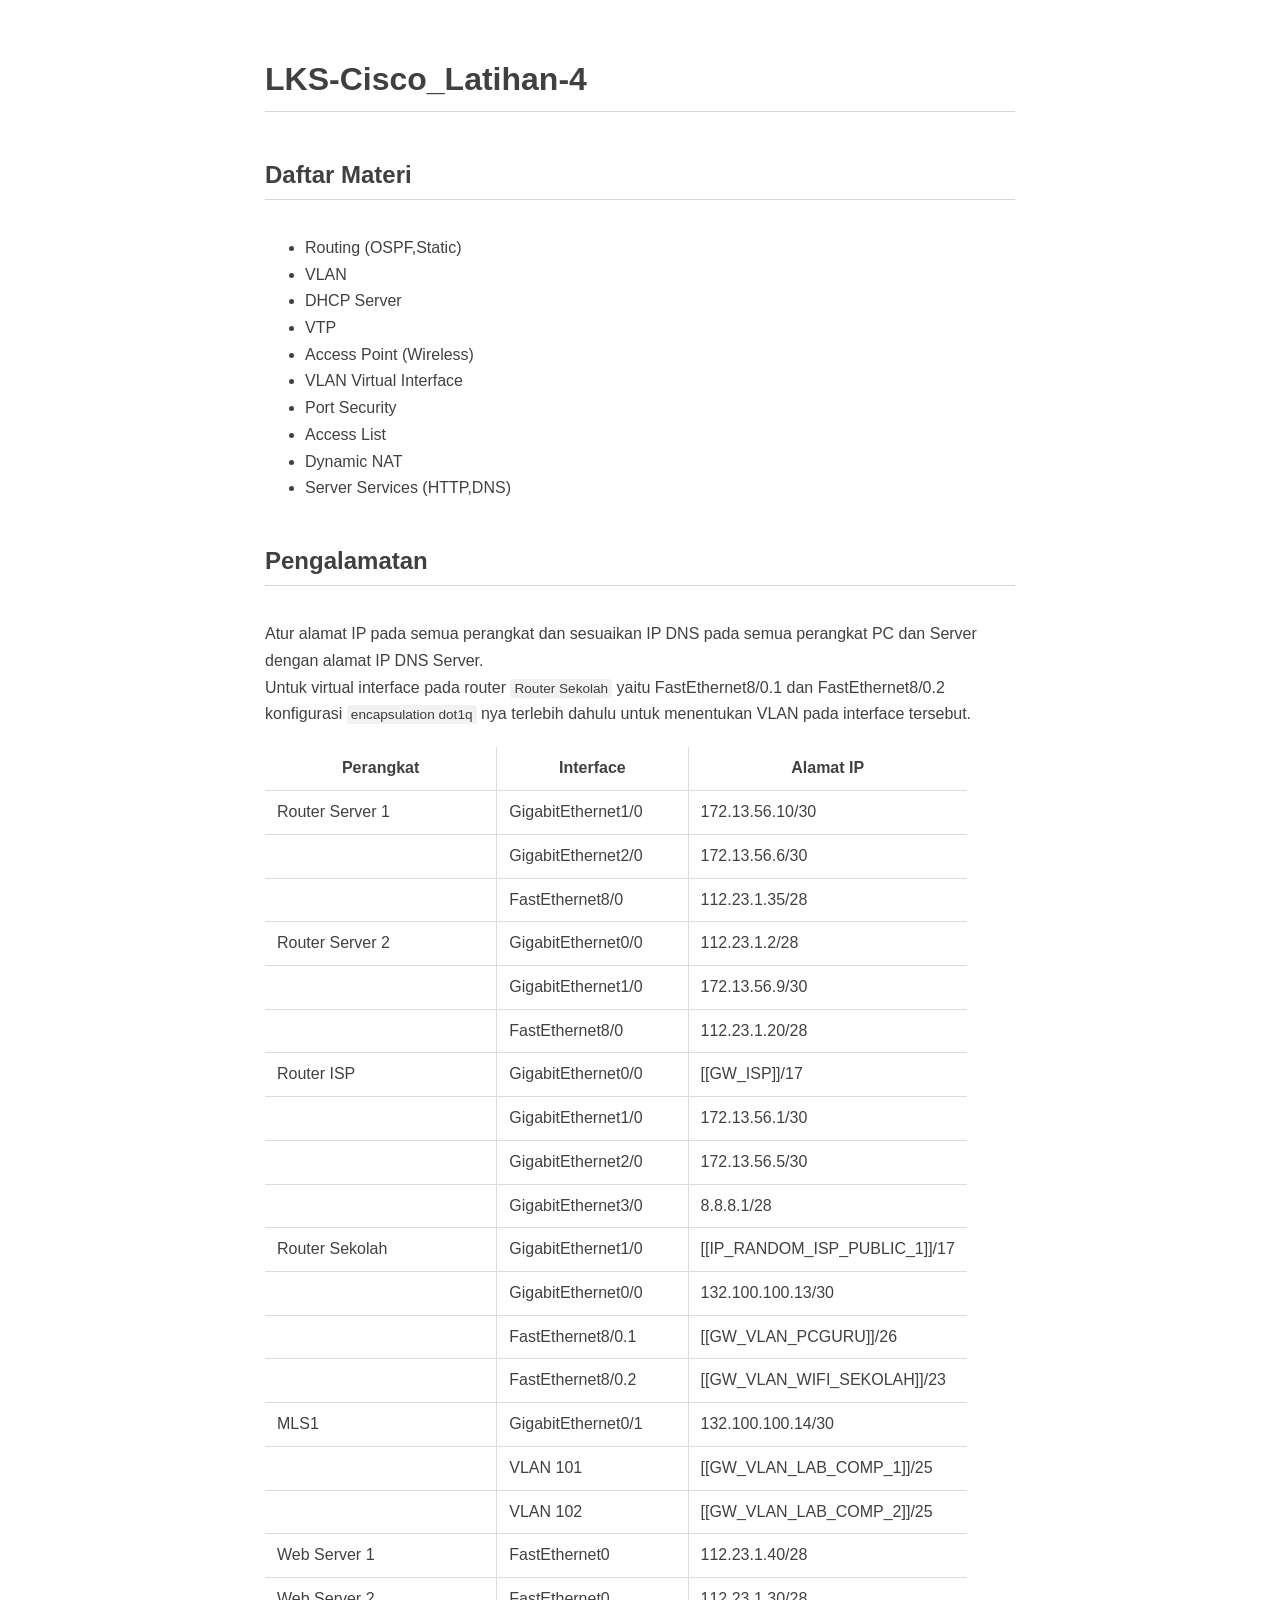
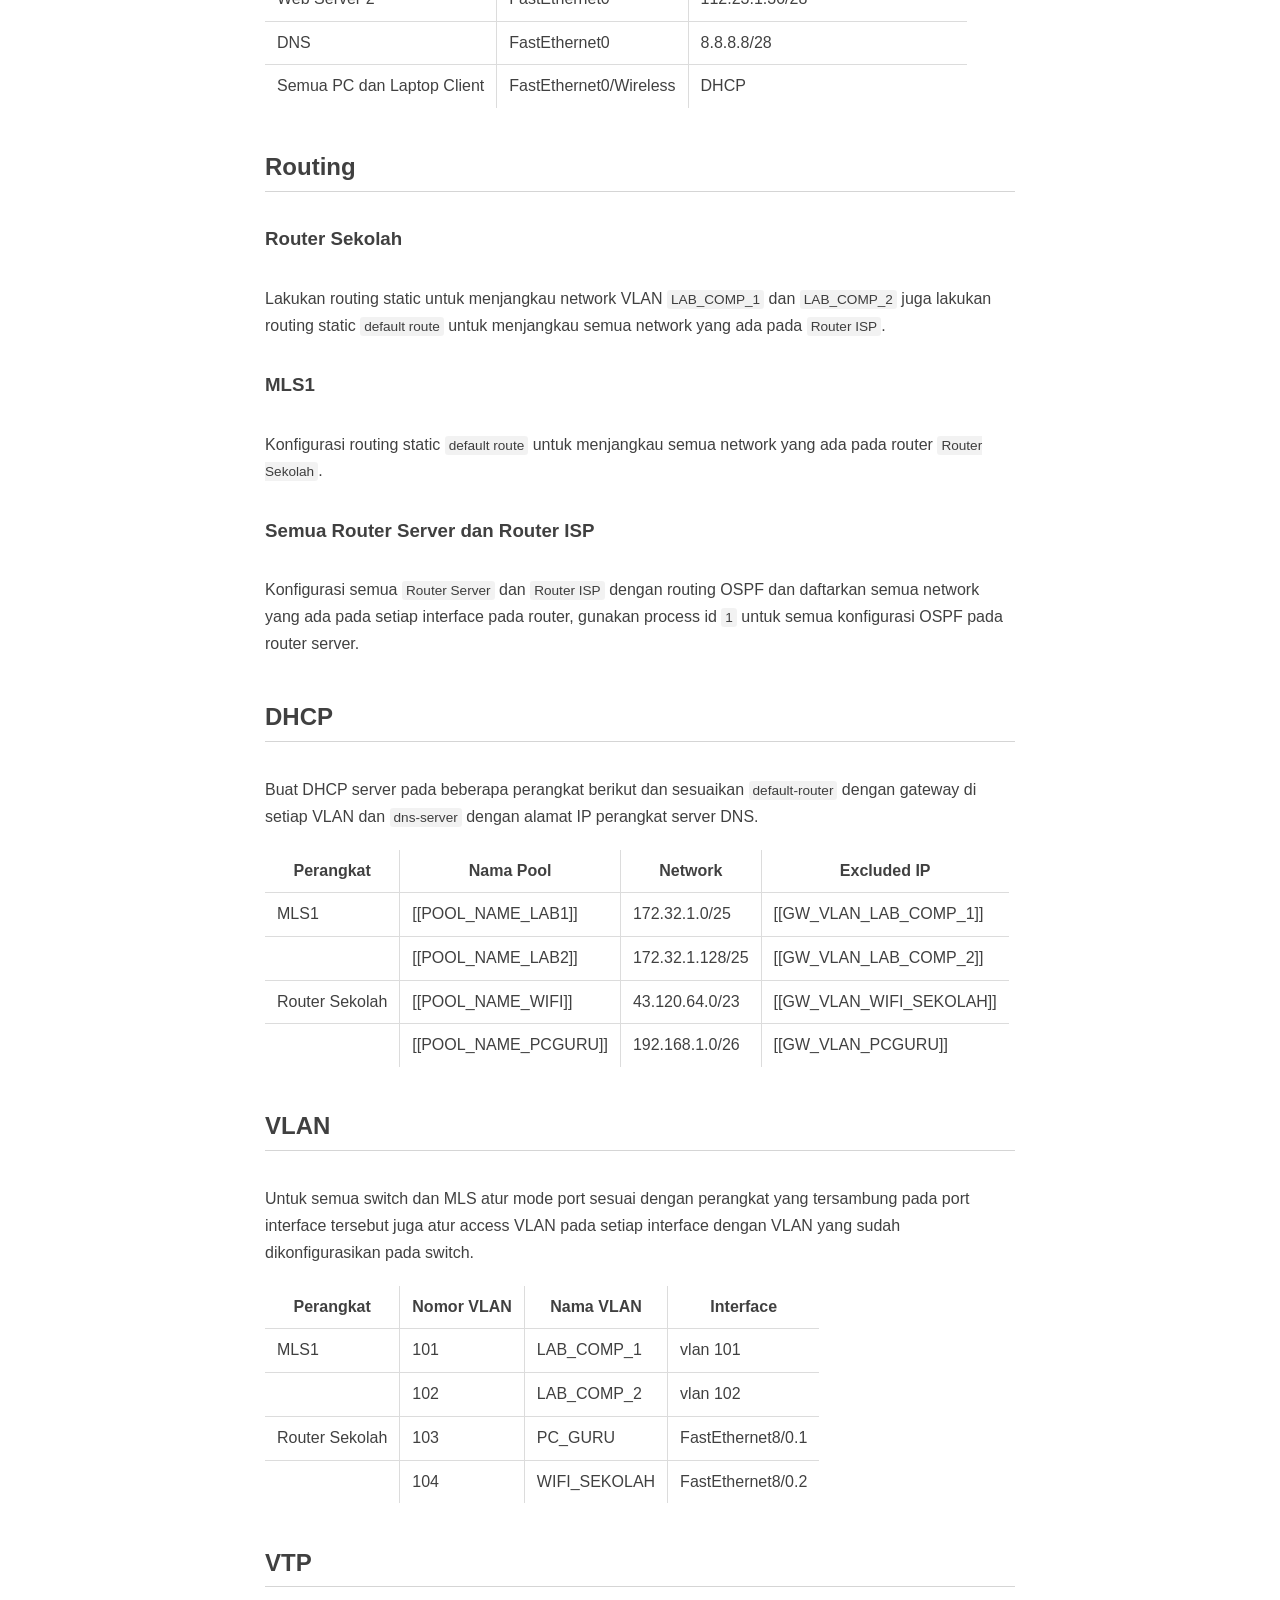
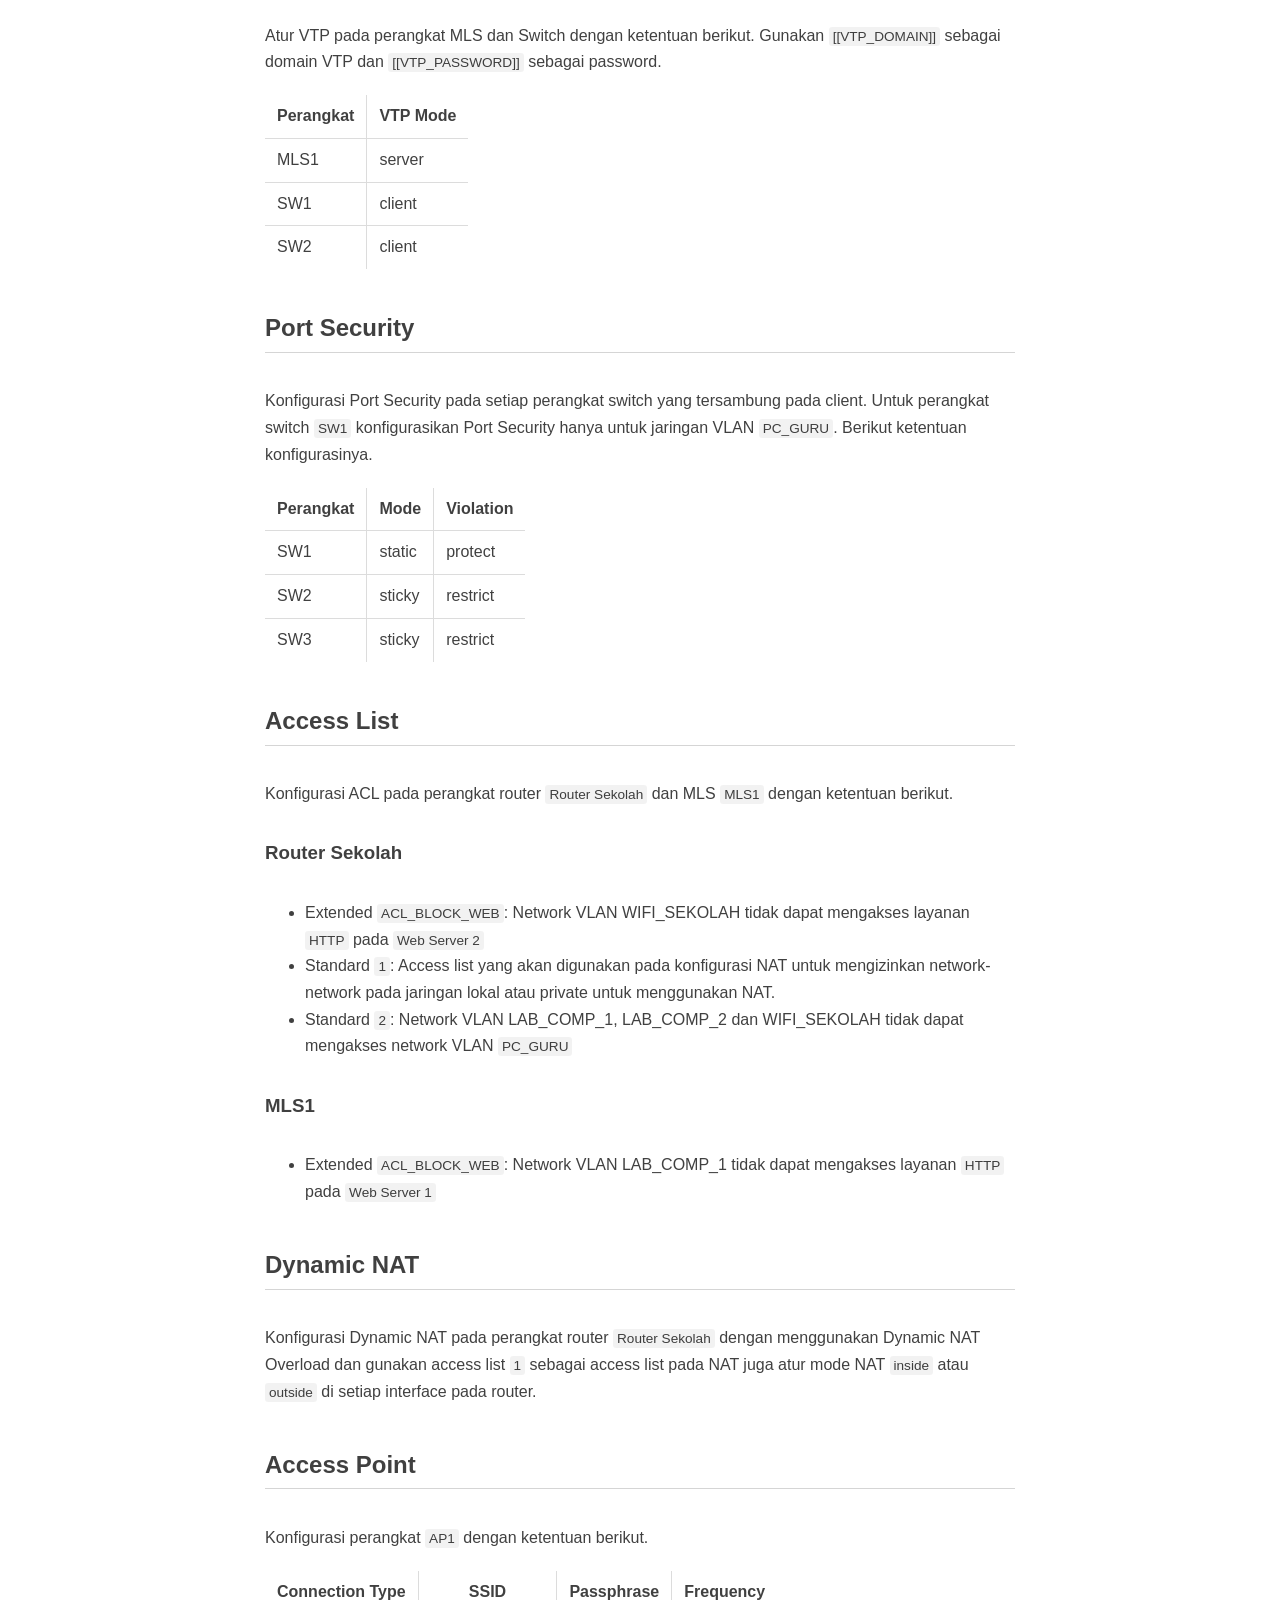
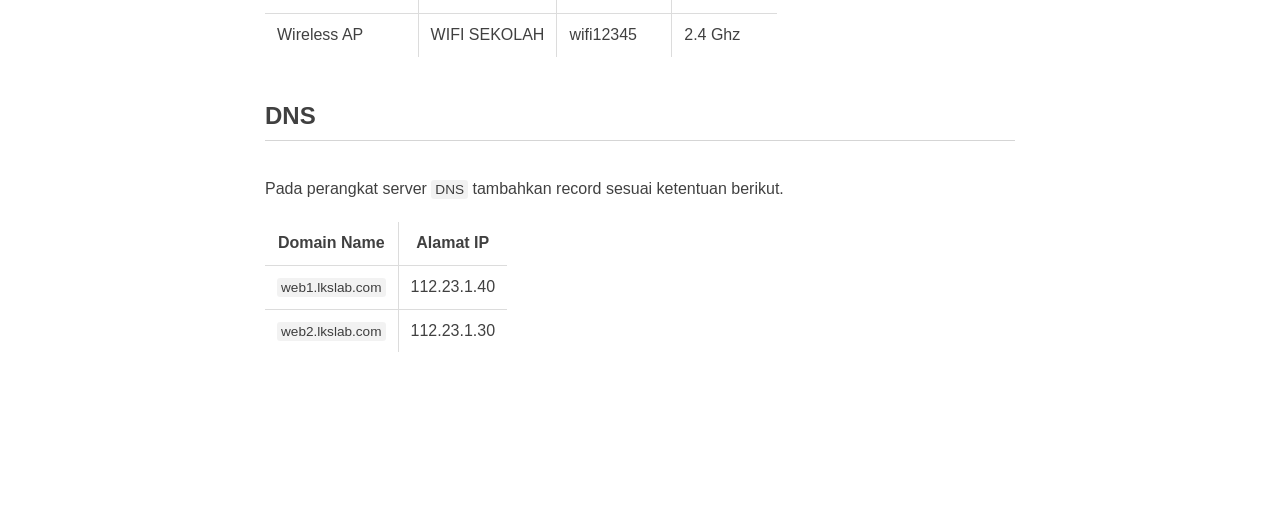
<file: IT NSA/Cisco/PKA/2024/LKS-Cisco_Latihan-4/document/LKS-Cisco_Latihan-4.html>
<!DOCTYPE html>
<html>
  <head>
    <meta charset="utf-8" />
    <meta name="viewport" content="width=device-width, initial-scale=1.0" />
    <title>LKS-Cisco_Latihan-4</title>
    <!--<link rel="stylesheet" href="https://stackedit.io/style.css" />-->
    <style>
      .katex {
        font: normal 1.21em sans-serif;
        line-height: 1.2;
        text-indent: 0;
        border-color: currentColor;
      }
      .katex .katex-version:after {
        content: "0.13.0";
      }
      .katex .katex-mathml {
        position: absolute;
        clip: rect(1px, 1px, 1px, 1px);
        padding: 0;
        border: 0;
        height: 1px;
        width: 1px;
        overflow: hidden;
      }
      .katex .katex-html > .newline {
        display: block;
      }
      .katex .base {
        position: relative;
        white-space: nowrap;
        width: -webkit-min-content;
      }
      .katex .base,
      .katex .strut {
        display: inline-block;
      }
      .katex .textbf {
        font-weight: 700;
      }
      .katex .textit {
        font-style: italic;
      }
      .katex .textrm {
        font-family: sans-serif;
      }
      .katex .textsf {
        font-family: sans-serif;
      }
      .katex .texttt {
        font-family: sans-serif;
      }
      .katex .mathnormal {
        font-family: sans-serif;
        font-style: italic;
      }
      .katex .mathit {
        font-family: sans-serif;
        font-style: italic;
      }
      .katex .mathrm {
        font-style: normal;
      }
      .katex .mathbf {
        font-family: sans-serif;
        font-weight: 700;
      }
      .katex .boldsymbol {
        font-family: sans-serif;
        font-weight: 700;
        font-style: italic;
      }
      .katex .amsrm,
      .katex .mathbb,
      .katex .textbb {
        font-family: sans-serif;
      }
      .katex .mathcal {
        font-family: sans-serif;
      }
      .katex .mathfrak,
      .katex .textfrak {
        font-family: sans-serif;
      }
      .katex .mathtt {
        font-family: sans-serif;
      }
      .katex .mathscr,
      .katex .textscr {
        font-family: sans-serif;
      }
      .katex .mathsf,
      .katex .textsf {
        font-family: sans-serif;
      }
      .katex .mathboldsf,
      .katex .textboldsf {
        font-family: sans-serif;
        font-weight: 700;
      }
      .katex .mathitsf,
      .katex .textitsf {
        font-family: sans-serif;
        font-style: italic;
      }
      .katex .mainrm {
        font-family: sans-serif;
        font-style: normal;
      }
      .katex .vlist-t {
        display: inline-table;
        table-layout: fixed;
        border-collapse: collapse;
      }
      .katex .vlist-r {
        display: table-row;
      }
      .katex .vlist {
        display: table-cell;
        vertical-align: bottom;
        position: relative;
      }
      .katex .vlist > span {
        display: block;
        height: 0;
        position: relative;
      }
      .katex .vlist > span > span {
        display: inline-block;
      }
      .katex .vlist > span > .pstrut {
        overflow: hidden;
        width: 0;
      }
      .katex .vlist-t2 {
        margin-right: -2px;
      }
      .katex .vlist-s {
        display: table-cell;
        vertical-align: bottom;
        font-size: 1px;
        width: 2px;
        min-width: 2px;
      }
      .katex .vbox {
        display: inline-flex;
      }
      .katex .hbox {
        width: 100%;
      }
      .katex .hbox,
      .katex .thinbox {
        display: inline-flex;
      }
      .katex .thinbox {
        width: 0;
        max-width: 0;
      }
      .katex .msupsub {
        text-align: left;
      }
      .katex .mfrac > span > span {
        text-align: center;
      }
      .katex .mfrac .frac-line {
        display: inline-block;
        width: 100%;
        border-bottom-style: solid;
      }
      .katex .hdashline,
      .katex .hline,
      .katex .mfrac .frac-line,
      .katex .overline .overline-line,
      .katex .rule,
      .katex .underline .underline-line {
        min-height: 1px;
      }
      .katex .mspace {
        display: inline-block;
      }
      .katex .clap,
      .katex .llap,
      .katex .rlap {
        width: 0;
        position: relative;
      }
      .katex .clap > .inner,
      .katex .llap > .inner,
      .katex .rlap > .inner {
        position: absolute;
      }
      .katex .clap > .fix,
      .katex .llap > .fix,
      .katex .rlap > .fix {
        display: inline-block;
      }
      .katex .llap > .inner {
        right: 0;
      }
      .katex .clap > .inner,
      .katex .rlap > .inner {
        left: 0;
      }
      .katex .clap > .inner > span {
        margin-left: -50%;
        margin-right: 50%;
      }
      .katex .rule {
        display: inline-block;
        border: 0 solid;
        position: relative;
      }
      .katex .hline,
      .katex .overline .overline-line,
      .katex .underline .underline-line {
        display: inline-block;
        width: 100%;
        border-bottom-style: solid;
      }
      .katex .hdashline {
        display: inline-block;
        width: 100%;
        border-bottom-style: dashed;
      }
      .katex .sqrt > .root {
        margin-left: 0.27777778em;
        margin-right: -0.55555556em;
      }
      .katex .fontsize-ensurer.reset-size1.size1,
      .katex .sizing.reset-size1.size1 {
        font-size: 1em;
      }
      .katex .fontsize-ensurer.reset-size1.size2,
      .katex .sizing.reset-size1.size2 {
        font-size: 1.2em;
      }
      .katex .fontsize-ensurer.reset-size1.size3,
      .katex .sizing.reset-size1.size3 {
        font-size: 1.4em;
      }
      .katex .fontsize-ensurer.reset-size1.size4,
      .katex .sizing.reset-size1.size4 {
        font-size: 1.6em;
      }
      .katex .fontsize-ensurer.reset-size1.size5,
      .katex .sizing.reset-size1.size5 {
        font-size: 1.8em;
      }
      .katex .fontsize-ensurer.reset-size1.size6,
      .katex .sizing.reset-size1.size6 {
        font-size: 2em;
      }
      .katex .fontsize-ensurer.reset-size1.size7,
      .katex .sizing.reset-size1.size7 {
        font-size: 2.4em;
      }
      .katex .fontsize-ensurer.reset-size1.size8,
      .katex .sizing.reset-size1.size8 {
        font-size: 2.88em;
      }
      .katex .fontsize-ensurer.reset-size1.size9,
      .katex .sizing.reset-size1.size9 {
        font-size: 3.456em;
      }
      .katex .fontsize-ensurer.reset-size1.size10,
      .katex .sizing.reset-size1.size10 {
        font-size: 4.148em;
      }
      .katex .fontsize-ensurer.reset-size1.size11,
      .katex .sizing.reset-size1.size11 {
        font-size: 4.976em;
      }
      .katex .fontsize-ensurer.reset-size2.size1,
      .katex .sizing.reset-size2.size1 {
        font-size: 0.83333333em;
      }
      .katex .fontsize-ensurer.reset-size2.size2,
      .katex .sizing.reset-size2.size2 {
        font-size: 1em;
      }
      .katex .fontsize-ensurer.reset-size2.size3,
      .katex .sizing.reset-size2.size3 {
        font-size: 1.16666667em;
      }
      .katex .fontsize-ensurer.reset-size2.size4,
      .katex .sizing.reset-size2.size4 {
        font-size: 1.33333333em;
      }
      .katex .fontsize-ensurer.reset-size2.size5,
      .katex .sizing.reset-size2.size5 {
        font-size: 1.5em;
      }
      .katex .fontsize-ensurer.reset-size2.size6,
      .katex .sizing.reset-size2.size6 {
        font-size: 1.66666667em;
      }
      .katex .fontsize-ensurer.reset-size2.size7,
      .katex .sizing.reset-size2.size7 {
        font-size: 2em;
      }
      .katex .fontsize-ensurer.reset-size2.size8,
      .katex .sizing.reset-size2.size8 {
        font-size: 2.4em;
      }
      .katex .fontsize-ensurer.reset-size2.size9,
      .katex .sizing.reset-size2.size9 {
        font-size: 2.88em;
      }
      .katex .fontsize-ensurer.reset-size2.size10,
      .katex .sizing.reset-size2.size10 {
        font-size: 3.45666667em;
      }
      .katex .fontsize-ensurer.reset-size2.size11,
      .katex .sizing.reset-size2.size11 {
        font-size: 4.14666667em;
      }
      .katex .fontsize-ensurer.reset-size3.size1,
      .katex .sizing.reset-size3.size1 {
        font-size: 0.71428571em;
      }
      .katex .fontsize-ensurer.reset-size3.size2,
      .katex .sizing.reset-size3.size2 {
        font-size: 0.85714286em;
      }
      .katex .fontsize-ensurer.reset-size3.size3,
      .katex .sizing.reset-size3.size3 {
        font-size: 1em;
      }
      .katex .fontsize-ensurer.reset-size3.size4,
      .katex .sizing.reset-size3.size4 {
        font-size: 1.14285714em;
      }
      .katex .fontsize-ensurer.reset-size3.size5,
      .katex .sizing.reset-size3.size5 {
        font-size: 1.28571429em;
      }
      .katex .fontsize-ensurer.reset-size3.size6,
      .katex .sizing.reset-size3.size6 {
        font-size: 1.42857143em;
      }
      .katex .fontsize-ensurer.reset-size3.size7,
      .katex .sizing.reset-size3.size7 {
        font-size: 1.71428571em;
      }
      .katex .fontsize-ensurer.reset-size3.size8,
      .katex .sizing.reset-size3.size8 {
        font-size: 2.05714286em;
      }
      .katex .fontsize-ensurer.reset-size3.size9,
      .katex .sizing.reset-size3.size9 {
        font-size: 2.46857143em;
      }
      .katex .fontsize-ensurer.reset-size3.size10,
      .katex .sizing.reset-size3.size10 {
        font-size: 2.96285714em;
      }
      .katex .fontsize-ensurer.reset-size3.size11,
      .katex .sizing.reset-size3.size11 {
        font-size: 3.55428571em;
      }
      .katex .fontsize-ensurer.reset-size4.size1,
      .katex .sizing.reset-size4.size1 {
        font-size: 0.625em;
      }
      .katex .fontsize-ensurer.reset-size4.size2,
      .katex .sizing.reset-size4.size2 {
        font-size: 0.75em;
      }
      .katex .fontsize-ensurer.reset-size4.size3,
      .katex .sizing.reset-size4.size3 {
        font-size: 0.875em;
      }
      .katex .fontsize-ensurer.reset-size4.size4,
      .katex .sizing.reset-size4.size4 {
        font-size: 1em;
      }
      .katex .fontsize-ensurer.reset-size4.size5,
      .katex .sizing.reset-size4.size5 {
        font-size: 1.125em;
      }
      .katex .fontsize-ensurer.reset-size4.size6,
      .katex .sizing.reset-size4.size6 {
        font-size: 1.25em;
      }
      .katex .fontsize-ensurer.reset-size4.size7,
      .katex .sizing.reset-size4.size7 {
        font-size: 1.5em;
      }
      .katex .fontsize-ensurer.reset-size4.size8,
      .katex .sizing.reset-size4.size8 {
        font-size: 1.8em;
      }
      .katex .fontsize-ensurer.reset-size4.size9,
      .katex .sizing.reset-size4.size9 {
        font-size: 2.16em;
      }
      .katex .fontsize-ensurer.reset-size4.size10,
      .katex .sizing.reset-size4.size10 {
        font-size: 2.5925em;
      }
      .katex .fontsize-ensurer.reset-size4.size11,
      .katex .sizing.reset-size4.size11 {
        font-size: 3.11em;
      }
      .katex .fontsize-ensurer.reset-size5.size1,
      .katex .sizing.reset-size5.size1 {
        font-size: 0.55555556em;
      }
      .katex .fontsize-ensurer.reset-size5.size2,
      .katex .sizing.reset-size5.size2 {
        font-size: 0.66666667em;
      }
      .katex .fontsize-ensurer.reset-size5.size3,
      .katex .sizing.reset-size5.size3 {
        font-size: 0.77777778em;
      }
      .katex .fontsize-ensurer.reset-size5.size4,
      .katex .sizing.reset-size5.size4 {
        font-size: 0.88888889em;
      }
      .katex .fontsize-ensurer.reset-size5.size5,
      .katex .sizing.reset-size5.size5 {
        font-size: 1em;
      }
      .katex .fontsize-ensurer.reset-size5.size6,
      .katex .sizing.reset-size5.size6 {
        font-size: 1.11111111em;
      }
      .katex .fontsize-ensurer.reset-size5.size7,
      .katex .sizing.reset-size5.size7 {
        font-size: 1.33333333em;
      }
      .katex .fontsize-ensurer.reset-size5.size8,
      .katex .sizing.reset-size5.size8 {
        font-size: 1.6em;
      }
      .katex .fontsize-ensurer.reset-size5.size9,
      .katex .sizing.reset-size5.size9 {
        font-size: 1.92em;
      }
      .katex .fontsize-ensurer.reset-size5.size10,
      .katex .sizing.reset-size5.size10 {
        font-size: 2.30444444em;
      }
      .katex .fontsize-ensurer.reset-size5.size11,
      .katex .sizing.reset-size5.size11 {
        font-size: 2.76444444em;
      }
      .katex .fontsize-ensurer.reset-size6.size1,
      .katex .sizing.reset-size6.size1 {
        font-size: 0.5em;
      }
      .katex .fontsize-ensurer.reset-size6.size2,
      .katex .sizing.reset-size6.size2 {
        font-size: 0.6em;
      }
      .katex .fontsize-ensurer.reset-size6.size3,
      .katex .sizing.reset-size6.size3 {
        font-size: 0.7em;
      }
      .katex .fontsize-ensurer.reset-size6.size4,
      .katex .sizing.reset-size6.size4 {
        font-size: 0.8em;
      }
      .katex .fontsize-ensurer.reset-size6.size5,
      .katex .sizing.reset-size6.size5 {
        font-size: 0.9em;
      }
      .katex .fontsize-ensurer.reset-size6.size6,
      .katex .sizing.reset-size6.size6 {
        font-size: 1em;
      }
      .katex .fontsize-ensurer.reset-size6.size7,
      .katex .sizing.reset-size6.size7 {
        font-size: 1.2em;
      }
      .katex .fontsize-ensurer.reset-size6.size8,
      .katex .sizing.reset-size6.size8 {
        font-size: 1.44em;
      }
      .katex .fontsize-ensurer.reset-size6.size9,
      .katex .sizing.reset-size6.size9 {
        font-size: 1.728em;
      }
      .katex .fontsize-ensurer.reset-size6.size10,
      .katex .sizing.reset-size6.size10 {
        font-size: 2.074em;
      }
      .katex .fontsize-ensurer.reset-size6.size11,
      .katex .sizing.reset-size6.size11 {
        font-size: 2.488em;
      }
      .katex .fontsize-ensurer.reset-size7.size1,
      .katex .sizing.reset-size7.size1 {
        font-size: 0.41666667em;
      }
      .katex .fontsize-ensurer.reset-size7.size2,
      .katex .sizing.reset-size7.size2 {
        font-size: 0.5em;
      }
      .katex .fontsize-ensurer.reset-size7.size3,
      .katex .sizing.reset-size7.size3 {
        font-size: 0.58333333em;
      }
      .katex .fontsize-ensurer.reset-size7.size4,
      .katex .sizing.reset-size7.size4 {
        font-size: 0.66666667em;
      }
      .katex .fontsize-ensurer.reset-size7.size5,
      .katex .sizing.reset-size7.size5 {
        font-size: 0.75em;
      }
      .katex .fontsize-ensurer.reset-size7.size6,
      .katex .sizing.reset-size7.size6 {
        font-size: 0.83333333em;
      }
      .katex .fontsize-ensurer.reset-size7.size7,
      .katex .sizing.reset-size7.size7 {
        font-size: 1em;
      }
      .katex .fontsize-ensurer.reset-size7.size8,
      .katex .sizing.reset-size7.size8 {
        font-size: 1.2em;
      }
      .katex .fontsize-ensurer.reset-size7.size9,
      .katex .sizing.reset-size7.size9 {
        font-size: 1.44em;
      }
      .katex .fontsize-ensurer.reset-size7.size10,
      .katex .sizing.reset-size7.size10 {
        font-size: 1.72833333em;
      }
      .katex .fontsize-ensurer.reset-size7.size11,
      .katex .sizing.reset-size7.size11 {
        font-size: 2.07333333em;
      }
      .katex .fontsize-ensurer.reset-size8.size1,
      .katex .sizing.reset-size8.size1 {
        font-size: 0.34722222em;
      }
      .katex .fontsize-ensurer.reset-size8.size2,
      .katex .sizing.reset-size8.size2 {
        font-size: 0.41666667em;
      }
      .katex .fontsize-ensurer.reset-size8.size3,
      .katex .sizing.reset-size8.size3 {
        font-size: 0.48611111em;
      }
      .katex .fontsize-ensurer.reset-size8.size4,
      .katex .sizing.reset-size8.size4 {
        font-size: 0.55555556em;
      }
      .katex .fontsize-ensurer.reset-size8.size5,
      .katex .sizing.reset-size8.size5 {
        font-size: 0.625em;
      }
      .katex .fontsize-ensurer.reset-size8.size6,
      .katex .sizing.reset-size8.size6 {
        font-size: 0.69444444em;
      }
      .katex .fontsize-ensurer.reset-size8.size7,
      .katex .sizing.reset-size8.size7 {
        font-size: 0.83333333em;
      }
      .katex .fontsize-ensurer.reset-size8.size8,
      .katex .sizing.reset-size8.size8 {
        font-size: 1em;
      }
      .katex .fontsize-ensurer.reset-size8.size9,
      .katex .sizing.reset-size8.size9 {
        font-size: 1.2em;
      }
      .katex .fontsize-ensurer.reset-size8.size10,
      .katex .sizing.reset-size8.size10 {
        font-size: 1.44027778em;
      }
      .katex .fontsize-ensurer.reset-size8.size11,
      .katex .sizing.reset-size8.size11 {
        font-size: 1.72777778em;
      }
      .katex .fontsize-ensurer.reset-size9.size1,
      .katex .sizing.reset-size9.size1 {
        font-size: 0.28935185em;
      }
      .katex .fontsize-ensurer.reset-size9.size2,
      .katex .sizing.reset-size9.size2 {
        font-size: 0.34722222em;
      }
      .katex .fontsize-ensurer.reset-size9.size3,
      .katex .sizing.reset-size9.size3 {
        font-size: 0.40509259em;
      }
      .katex .fontsize-ensurer.reset-size9.size4,
      .katex .sizing.reset-size9.size4 {
        font-size: 0.46296296em;
      }
      .katex .fontsize-ensurer.reset-size9.size5,
      .katex .sizing.reset-size9.size5 {
        font-size: 0.52083333em;
      }
      .katex .fontsize-ensurer.reset-size9.size6,
      .katex .sizing.reset-size9.size6 {
        font-size: 0.5787037em;
      }
      .katex .fontsize-ensurer.reset-size9.size7,
      .katex .sizing.reset-size9.size7 {
        font-size: 0.69444444em;
      }
      .katex .fontsize-ensurer.reset-size9.size8,
      .katex .sizing.reset-size9.size8 {
        font-size: 0.83333333em;
      }
      .katex .fontsize-ensurer.reset-size9.size9,
      .katex .sizing.reset-size9.size9 {
        font-size: 1em;
      }
      .katex .fontsize-ensurer.reset-size9.size10,
      .katex .sizing.reset-size9.size10 {
        font-size: 1.20023148em;
      }
      .katex .fontsize-ensurer.reset-size9.size11,
      .katex .sizing.reset-size9.size11 {
        font-size: 1.43981481em;
      }
      .katex .fontsize-ensurer.reset-size10.size1,
      .katex .sizing.reset-size10.size1 {
        font-size: 0.24108004em;
      }
      .katex .fontsize-ensurer.reset-size10.size2,
      .katex .sizing.reset-size10.size2 {
        font-size: 0.28929605em;
      }
      .katex .fontsize-ensurer.reset-size10.size3,
      .katex .sizing.reset-size10.size3 {
        font-size: 0.33751205em;
      }
      .katex .fontsize-ensurer.reset-size10.size4,
      .katex .sizing.reset-size10.size4 {
        font-size: 0.38572806em;
      }
      .katex .fontsize-ensurer.reset-size10.size5,
      .katex .sizing.reset-size10.size5 {
        font-size: 0.43394407em;
      }
      .katex .fontsize-ensurer.reset-size10.size6,
      .katex .sizing.reset-size10.size6 {
        font-size: 0.48216008em;
      }
      .katex .fontsize-ensurer.reset-size10.size7,
      .katex .sizing.reset-size10.size7 {
        font-size: 0.57859209em;
      }
      .katex .fontsize-ensurer.reset-size10.size8,
      .katex .sizing.reset-size10.size8 {
        font-size: 0.69431051em;
      }
      .katex .fontsize-ensurer.reset-size10.size9,
      .katex .sizing.reset-size10.size9 {
        font-size: 0.83317261em;
      }
      .katex .fontsize-ensurer.reset-size10.size10,
      .katex .sizing.reset-size10.size10 {
        font-size: 1em;
      }
      .katex .fontsize-ensurer.reset-size10.size11,
      .katex .sizing.reset-size10.size11 {
        font-size: 1.19961427em;
      }
      .katex .fontsize-ensurer.reset-size11.size1,
      .katex .sizing.reset-size11.size1 {
        font-size: 0.20096463em;
      }
      .katex .fontsize-ensurer.reset-size11.size2,
      .katex .sizing.reset-size11.size2 {
        font-size: 0.24115756em;
      }
      .katex .fontsize-ensurer.reset-size11.size3,
      .katex .sizing.reset-size11.size3 {
        font-size: 0.28135048em;
      }
      .katex .fontsize-ensurer.reset-size11.size4,
      .katex .sizing.reset-size11.size4 {
        font-size: 0.32154341em;
      }
      .katex .fontsize-ensurer.reset-size11.size5,
      .katex .sizing.reset-size11.size5 {
        font-size: 0.36173633em;
      }
      .katex .fontsize-ensurer.reset-size11.size6,
      .katex .sizing.reset-size11.size6 {
        font-size: 0.40192926em;
      }
      .katex .fontsize-ensurer.reset-size11.size7,
      .katex .sizing.reset-size11.size7 {
        font-size: 0.48231511em;
      }
      .katex .fontsize-ensurer.reset-size11.size8,
      .katex .sizing.reset-size11.size8 {
        font-size: 0.57877814em;
      }
      .katex .fontsize-ensurer.reset-size11.size9,
      .katex .sizing.reset-size11.size9 {
        font-size: 0.69453376em;
      }
      .katex .fontsize-ensurer.reset-size11.size10,
      .katex .sizing.reset-size11.size10 {
        font-size: 0.83360129em;
      }
      .katex .fontsize-ensurer.reset-size11.size11,
      .katex .sizing.reset-size11.size11 {
        font-size: 1em;
      }
      .katex .delimsizing.size1 {
        font-family: sans-serif;
      }
      .katex .delimsizing.size2 {
        font-family: sans-serif;
      }
      .katex .delimsizing.size3 {
        font-family: sans-serif;
      }
      .katex .delimsizing.size4 {
        font-family: sans-serif;
      }
      .katex .delimsizing.mult .delim-size1 > span {
        font-family: sans-serif;
      }
      .katex .delimsizing.mult .delim-size4 > span {
        font-family: sans-serif;
      }
      .katex .nulldelimiter {
        display: inline-block;
        width: 0.12em;
      }
      .katex .delimcenter,
      .katex .op-symbol {
        position: relative;
      }
      .katex .op-symbol.small-op {
        font-family: sans-serif;
      }
      .katex .op-symbol.large-op {
        font-family: sans-serif;
      }
      .katex .accent > .vlist-t,
      .katex .op-limits > .vlist-t {
        text-align: center;
      }
      .katex .accent .accent-body {
        position: relative;
      }
      .katex .accent .accent-body:not(.accent-full) {
        width: 0;
      }
      .katex .overlay {
        display: block;
      }
      .katex .mtable .vertical-separator {
        display: inline-block;
        min-width: 1px;
      }
      .katex .mtable .arraycolsep {
        display: inline-block;
      }
      .katex .mtable .col-align-c > .vlist-t {
        text-align: center;
      }
      .katex .mtable .col-align-l > .vlist-t {
        text-align: left;
      }
      .katex .mtable .col-align-r > .vlist-t {
        text-align: right;
      }
      .katex .svg-align {
        text-align: left;
      }
      .katex svg {
        display: block;
        position: absolute;
        width: 100%;
        height: inherit;
      }
      .katex img {
        border-style: none;
        min-width: 0;
        min-height: 0;
        max-width: none;
        max-height: none;
      }
      .katex .stretchy {
        width: 100%;
        display: block;
        position: relative;
        overflow: hidden;
      }
      .katex .stretchy:after,
      .katex .stretchy:before {
        content: "";
      }
      .katex .hide-tail {
        width: 100%;
        position: relative;
        overflow: hidden;
      }
      .katex .halfarrow-left {
        position: absolute;
        left: 0;
        width: 50.2%;
        overflow: hidden;
      }
      .katex .halfarrow-right {
        position: absolute;
        right: 0;
        width: 50.2%;
        overflow: hidden;
      }
      .katex .brace-left {
        position: absolute;
        left: 0;
        width: 25.1%;
        overflow: hidden;
      }
      .katex .brace-center {
        position: absolute;
        left: 25%;
        width: 50%;
        overflow: hidden;
      }
      .katex .brace-right {
        position: absolute;
        right: 0;
        width: 25.1%;
        overflow: hidden;
      }
      .katex .x-arrow-pad {
        padding: 0 0.5em;
      }
      .katex .cd-arrow-pad {
        padding: 0 0.55556em 0 0.27778em;
      }
      .katex .mover,
      .katex .munder,
      .katex .x-arrow {
        text-align: center;
      }
      .katex .boxpad {
        padding: 0 0.3em;
      }
      .katex .fbox,
      .katex .fcolorbox {
        box-sizing: border-box;
        border: 0.04em solid;
      }
      .katex .cancel-pad {
        padding: 0 0.2em;
      }
      .katex .cancel-lap {
        margin-left: -0.2em;
        margin-right: -0.2em;
      }
      .katex .sout {
        border-bottom-style: solid;
        border-bottom-width: 0.08em;
      }
      .katex .angl {
        box-sizing: border-content;
        border-top: 0.049em solid;
        border-right: 0.049em solid;
        margin-right: 0.03889em;
      }
      .katex .anglpad {
        padding: 0 0.03889em;
      }
      .katex .eqn-num:before {
        counter-increment: a;
        content: "(" counter(a) ")";
      }
      .katex .mml-eqn-num:before {
        counter-increment: b;
        content: "(" counter(b) ")";
      }
      .katex .mtr-glue {
        width: 50%;
      }
      .katex .cd-vert-arrow {
        display: inline-block;
        position: relative;
      }
      .katex .cd-label-left {
        display: inline-block;
        position: absolute;
        right: calc(50% + 0.3em);
        text-align: left;
      }
      .katex .cd-label-right {
        display: inline-block;
        position: absolute;
        left: calc(50% + 0.3em);
        text-align: right;
      }
      .katex-display {
        display: block;
        margin: 1em 0;
        text-align: center;
      }
      .katex-display > .katex {
        display: block;
        text-align: center;
        white-space: nowrap;
      }
      .katex-display > .katex > .katex-html {
        display: block;
        position: relative;
      }
      .katex-display > .katex > .katex-html > .tag {
        position: absolute;
        right: 0;
      }
      .katex-display.leqno > .katex > .katex-html > .tag {
        left: 0;
        right: auto;
      }
      .katex-display.fleqn > .katex {
        text-align: left;
        padding-left: 2em;
      }
      body {
        counter-reset: a b;
      }
      .prism *,
      .token.pre.gfm * {
        font-weight: inherit !important;
      }
      .prism .token.cdata,
      .prism .token.comment,
      .prism .token.doctype,
      .prism .token.prolog,
      .token.pre.gfm .token.cdata,
      .token.pre.gfm .token.comment,
      .token.pre.gfm .token.doctype,
      .token.pre.gfm .token.prolog {
        color: #708090;
      }
      .prism .token.punctuation,
      .token.pre.gfm .token.punctuation {
        color: #999;
      }
      .prism .namespace,
      .token.pre.gfm .namespace {
        opacity: 0.7;
      }
      .prism .token.boolean,
      .prism .token.constant,
      .prism .token.deleted,
      .prism .token.number,
      .prism .token.property,
      .prism .token.symbol,
      .prism .token.tag,
      .token.pre.gfm .token.boolean,
      .token.pre.gfm .token.constant,
      .token.pre.gfm .token.deleted,
      .token.pre.gfm .token.number,
      .token.pre.gfm .token.property,
      .token.pre.gfm .token.symbol,
      .token.pre.gfm .token.tag {
        color: #905;
      }
      .prism .token.attr-name,
      .prism .token.builtin,
      .prism .token.char,
      .prism .token.inserted,
      .prism .token.selector,
      .prism .token.string,
      .token.pre.gfm .token.attr-name,
      .token.pre.gfm .token.builtin,
      .token.pre.gfm .token.char,
      .token.pre.gfm .token.inserted,
      .token.pre.gfm .token.selector,
      .token.pre.gfm .token.string {
        color: #690;
      }
      .prism .language-css .token.string,
      .prism .style .token.string,
      .prism .token.entity,
      .prism .token.operator,
      .prism .token.url,
      .token.pre.gfm .language-css .token.string,
      .token.pre.gfm .style .token.string,
      .token.pre.gfm .token.entity,
      .token.pre.gfm .token.operator,
      .token.pre.gfm .token.url {
        color: #a67f59;
      }
      .prism .token.atrule,
      .prism .token.attr-value,
      .prism .token.keyword,
      .token.pre.gfm .token.atrule,
      .token.pre.gfm .token.attr-value,
      .token.pre.gfm .token.keyword {
        color: #07a;
      }
      .prism .token.function,
      .token.pre.gfm .token.function {
        color: #dd4a68;
      }
      .prism .token.important,
      .prism .token.regex,
      .prism .token.variable,
      .token.pre.gfm .token.important,
      .token.pre.gfm .token.regex,
      .token.pre.gfm .token.variable {
        color: #e90;
      }
      .prism .token.bold,
      .prism .token.important,
      .token.pre.gfm .token.bold,
      .token.pre.gfm .token.important {
        font-weight: 500;
      }
      .prism .token.italic,
      .token.pre.gfm .token.italic {
        font-style: italic;
      }
      html {
        line-height: 1.15;
      }
      body {
        margin: 0;
      }
      article,
      aside,
      footer,
      header,
      nav,
      section {
        display: block;
      }
      h1 {
        font-size: 2em;
        margin: 0.67em 0;
      }
      figcaption,
      figure {
        display: block;
      }
      figure {
        margin: 1em 40px;
      }
      hr {
        box-sizing: content-box;
        height: 0;
        overflow: visible;
      }
      main {
        display: block;
      }
      pre {
        font-family: monospace, monospace;
        font-size: 1em;
      }
      a {
        background-color: transparent;
      }
      abbr[title] {
        border-bottom: none;
        text-decoration: underline;
      }
      b,
      strong {
        font-weight: inherit;
      }
      code,
      kbd,
      samp {
        font-family: monospace, monospace;
        font-size: 1em;
      }
      dfn {
        font-style: italic;
      }
      mark {
        background-color: #ff0;
        color: #000;
      }
      small {
        font-size: 80%;
      }
      sub,
      sup {
        font-size: 75%;
        line-height: 0;
        position: relative;
        vertical-align: baseline;
      }
      sub {
        bottom: -0.25em;
      }
      sup {
        top: -0.5em;
      }
      audio,
      video {
        display: inline-block;
      }
      audio:not([controls]) {
        display: none;
        height: 0;
      }
      img {
        border-style: none;
      }
      svg:not(:root) {
        overflow: hidden;
      }
      button,
      input,
      optgroup,
      select,
      textarea {
        font-family: sans-serif;
        font-size: 100%;
        line-height: 1.15;
        margin: 0;
      }
      button {
        overflow: visible;
      }
      button,
      select {
        text-transform: none;
      }
      [type="button"]::-moz-focus-inner,
      [type="reset"]::-moz-focus-inner,
      [type="submit"]::-moz-focus-inner,
      button::-moz-focus-inner {
        border-style: none;
        padding: 0;
      }
      [type="button"]:-moz-focusring,
      [type="reset"]:-moz-focusring,
      [type="submit"]:-moz-focusring,
      button:-moz-focusring {
        outline: 1px dotted ButtonText;
      }
      input {
        overflow: visible;
      }
      [type="checkbox"],
      [type="radio"] {
        box-sizing: border-box;
        padding: 0;
      }
      [type="number"]::-webkit-inner-spin-button,
      [type="number"]::-webkit-outer-spin-button {
        height: auto;
      }
      [type="search"] {
        outline-offset: -2px;
      }
      ::-webkit-file-upload-button {
        font: inherit;
      }
      fieldset {
        padding: 0.35em 0.75em 0.625em;
      }
      legend {
        box-sizing: border-box;
        display: table;
        max-width: 100%;
        padding: 0;
        color: inherit;
        white-space: normal;
      }
      progress {
        display: inline-block;
        vertical-align: baseline;
      }
      textarea {
        overflow: auto;
      }
      details {
        display: block;
      }
      summary {
        display: list-item;
      }
      menu {
        display: block;
      }
      canvas {
        display: inline-block;
      }
      [hidden],
      template {
        display: none;
      }
      body,
      html {
        color: rgba(0, 0, 0, 0.75);
        font-size: 16px;
        font-family: sans-serif, Helvetica Neue, Helvetica, sans-serif;
        line-height: 1.67;
      }
      .app--dark .layout__panel--editor,
      .app--dark .layout__panel--preview {
        color: hsla(0, 0%, 100%, 0.75);
      }
      blockquote,
      dl,
      ol,
      p,
      pre,
      ul {
        margin: 1.2em 0;
      }
      h1,
      h2,
      h3,
      h4,
      h5,
      h6 {
        margin: 1.8em 0;
        line-height: 1.33;
      }
      h1:after,
      h2:after {
        content: "";
        display: block;
        position: relative;
        top: 0.33em;
        border-bottom: 1px solid hsla(0, 0%, 50%, 0.33);
      }
      ol ol,
      ol ul,
      ul ol,
      ul ul {
        margin: 0;
      }
      dt {
        font-weight: 700;
      }
      a {
        color: #0c93e4;
        text-decoration: underline;
        text-decoration-skip: ink;
      }
      a:focus,
      a:hover {
        text-decoration: none;
      }
      code,
      pre,
      samp {
        font-family: sans-serif, Lucida Sans Typewriter, Lucida Console, monaco, Courrier, monospace;
        font-size: 0.85em;
      }
      code *,
      pre *,
      samp * {
        font-size: inherit;
      }
      blockquote {
        color: rgba(0, 0, 0, 0.5);
        padding-left: 1.5em;
        border-left: 5px solid rgba(0, 0, 0, 0.1);
      }
      .app--dark .layout__panel--editor blockquote,
      .app--dark .layout__panel--preview blockquote {
        color: hsla(0, 0%, 100%, 0.4);
        border-left-color: hsla(0, 0%, 100%, 0.1);
      }
      code {
        background-color: rgba(0, 0, 0, 0.05);
        border-radius: 3px;
        padding: 2px 4px;
      }
      hr {
        border: 0;
        border-top: 1px solid hsla(0, 0%, 50%, 0.33);
        margin: 2em 0;
      }
      pre > code {
        background-color: rgba(0, 0, 0, 0.05);
        display: block;
        padding: 0.5em;
        overflow-x: auto;
        white-space: pre;
      }
      .toc ul {
        list-style-type: none;
        padding-left: 20px;
      }
      table {
        background-color: transparent;
        border-collapse: collapse;
        border-spacing: 0;
      }
      td,
      th {
        border-right: 1px solid #dcdcdc;
        padding: 8px 12px;
      }
      td:last-child,
      th:last-child {
        border-right: 0;
      }
      td {
        border-top: 1px solid #dcdcdc;
      }
      mark {
        background-color: #f8f840;
      }
      kbd {
        font-family: sans-serif, Helvetica Neue, Helvetica, sans-serif;
        background-color: #fff;
        border: 1px solid rgba(63, 63, 63, 0.25);
        border-radius: 3px;
        box-shadow: 0 1px 0 rgba(63, 63, 63, 0.25);
        color: #333;
        display: inline-block;
        font-size: 0.8em;
        margin: 0 0.1em;
        padding: 0.1em 0.6em;
        white-space: nowrap;
      }
      abbr[title] {
        border-bottom: 1px dotted #777;
        cursor: help;
      }
      img {
        max-width: 100%;
      }
      .task-list-item {
        list-style-type: none;
      }
      .task-list-item-checkbox {
        margin: 0 0.2em 0 -1.3em;
      }
      .footnote {
        font-size: 0.8em;
        position: relative;
        top: -0.25em;
        vertical-align: top;
      }
      .page-break-after {
        page-break-after: always;
      }
      .abc-notation-block {
        overflow-x: auto !important;
      }
      .stackedit__html {
        margin-bottom: 180px;
        margin-left: auto;
        margin-right: auto;
        padding-left: 30px;
        padding-right: 30px;
        max-width: 750px;
      }
      .stackedit__toc ul {
        padding: 0;
      }
      .stackedit__toc ul a {
        margin: 0.5rem 0;
        padding: 0.5rem 1rem;
      }
      .stackedit__toc ul ul {
        color: #888;
        font-size: 0.9em;
      }
      .stackedit__toc ul ul a {
        margin: 0;
        padding: 0.1rem 1rem;
      }
      .stackedit__toc li {
        display: block;
      }
      .stackedit__toc a {
        display: block;
        color: inherit;
        text-decoration: none;
      }
      .stackedit__toc a:active,
      .stackedit__toc a:focus,
      .stackedit__toc a:hover {
        background-color: rgba(0, 0, 0, 0.075);
        border-radius: 3px;
      }
      .stackedit__left {
        position: fixed;
        display: none;
        width: 250px;
        height: 100%;
        top: 0;
        left: 0;
        overflow-x: hidden;
        overflow-y: auto;
      }
      @media (min-width: 1060px) {
        .stackedit__left {
          display: block;
        }
      }
      .stackedit__right {
        position: absolute;
        right: 0;
        top: 0;
        left: 0;
      }
      @media (min-width: 1060px) {
        .stackedit__right {
          left: 250px;
        }
      }
      .stackedit--pdf blockquote {
        border-left-color: #ececec;
      }
      .stackedit--pdf .katex-mathml,
      .stackedit--pdf annotation {
        display: none;
      }
      .stackedit--pdf .stackedit__html {
        padding-left: 0;
        padding-right: 0;
        max-width: none;
      }
    </style>
  </head>

  <body class="stackedit">
    <div class="stackedit__html">
      <h1 id="lks-cisco_latihan-4">LKS-Cisco_Latihan-4</h1>
      <h2 id="daftar-materi">Daftar Materi</h2>
      <ul>
        <li>Routing (OSPF,Static)</li>
        <li>VLAN</li>
        <li>DHCP Server</li>
        <li>VTP</li>
        <li>Access Point (Wireless)</li>
        <li>VLAN Virtual Interface</li>
        <li>Port Security</li>
        <li>Access List</li>
        <li>Dynamic NAT</li>
        <li>Server Services (HTTP,DNS)</li>
      </ul>
      <h2 id="pengalamatan">Pengalamatan</h2>
      <p>
        Atur alamat IP pada semua perangkat dan sesuaikan IP DNS pada semua perangkat PC dan Server dengan alamat IP DNS Server.<br />
        Untuk virtual interface pada router <code>Router Sekolah</code> yaitu FastEthernet8/0.1 dan FastEthernet8/0.2 konfigurasi <code>encapsulation dot1q</code> nya terlebih dahulu untuk menentukan VLAN pada interface tersebut.
      </p>

      <table>
        <thead>
          <tr>
            <th>Perangkat</th>
            <th>Interface</th>
            <th>Alamat IP</th>
          </tr>
        </thead>
        <tbody>
          <tr>
            <td>Router Server 1</td>
            <td>GigabitEthernet1/0</td>
            <td>172.13.56.10/30</td>
          </tr>
          <tr>
            <td></td>
            <td>GigabitEthernet2/0</td>
            <td>172.13.56.6/30</td>
          </tr>
          <tr>
            <td></td>
            <td>FastEthernet8/0</td>
            <td>112.23.1.35/28</td>
          </tr>
          <tr>
            <td>Router Server 2</td>
            <td>GigabitEthernet0/0</td>
            <td>112.23.1.2/28</td>
          </tr>
          <tr>
            <td></td>
            <td>GigabitEthernet1/0</td>
            <td>172.13.56.9/30</td>
          </tr>
          <tr>
            <td></td>
            <td>FastEthernet8/0</td>
            <td>112.23.1.20/28</td>
          </tr>
          <tr>
            <td>Router ISP</td>
            <td>GigabitEthernet0/0</td>
            <td>[[GW_ISP]]/17</td>
          </tr>
          <tr>
            <td></td>
            <td>GigabitEthernet1/0</td>
            <td>172.13.56.1/30</td>
          </tr>
          <tr>
            <td></td>
            <td>GigabitEthernet2/0</td>
            <td>172.13.56.5/30</td>
          </tr>
          <tr>
            <td></td>
            <td>GigabitEthernet3/0</td>
            <td>8.8.8.1/28</td>
          </tr>
          <tr>
            <td>Router Sekolah</td>
            <td>GigabitEthernet1/0</td>
            <td>[[IP_RANDOM_ISP_PUBLIC_1]]/17</td>
          </tr>
          <tr>
            <td></td>
            <td>GigabitEthernet0/0</td>
            <td>132.100.100.13/30</td>
          </tr>
          <tr>
            <td></td>
            <td>FastEthernet8/0.1</td>
            <td>[[GW_VLAN_PCGURU]]/26</td>
          </tr>
          <tr>
            <td></td>
            <td>FastEthernet8/0.2</td>
            <td>[[GW_VLAN_WIFI_SEKOLAH]]/23</td>
          </tr>
          <tr>
            <td>MLS1</td>
            <td>GigabitEthernet0/1</td>
            <td>132.100.100.14/30</td>
          </tr>
          <tr>
            <td></td>
            <td>VLAN 101</td>
            <td>[[GW_VLAN_LAB_COMP_1]]/25</td>
          </tr>
          <tr>
            <td></td>
            <td>VLAN 102</td>
            <td>[[GW_VLAN_LAB_COMP_2]]/25</td>
          </tr>
          <tr>
            <td>Web Server 1</td>
            <td>FastEthernet0</td>
            <td>112.23.1.40/28</td>
          </tr>
          <tr>
            <td>Web Server 2</td>
            <td>FastEthernet0</td>
            <td>112.23.1.30/28</td>
          </tr>
          <tr>
            <td>DNS</td>
            <td>FastEthernet0</td>
            <td>8.8.8.8/28</td>
          </tr>
          <tr>
            <td>Semua PC dan Laptop Client</td>
            <td>FastEthernet0/Wireless</td>
            <td>DHCP</td>
          </tr>
        </tbody>
      </table>
      <h2 id="routing">Routing</h2>
      <h3 id="router-sekolah">Router Sekolah</h3>
      <p>Lakukan routing static untuk menjangkau network VLAN <code>LAB_COMP_1</code> dan <code>LAB_COMP_2</code> juga lakukan routing static <code>default route</code> untuk menjangkau semua network yang ada pada <code>Router ISP</code>.</p>
      <h3 id="mls1">MLS1</h3>
      <p>Konfigurasi routing static <code>default route</code> untuk menjangkau semua network yang ada pada router <code>Router Sekolah</code>.</p>
      <h3 id="semua-router-server-dan-router-isp">Semua Router Server dan Router ISP</h3>
      <p>Konfigurasi semua <code>Router Server</code> dan <code>Router ISP</code> dengan routing OSPF dan daftarkan semua network yang ada pada setiap interface pada router, gunakan process id <code>1</code> untuk semua konfigurasi OSPF pada router server.</p>
      <h2 id="dhcp">DHCP</h2>
      <p>Buat DHCP server pada beberapa perangkat berikut dan sesuaikan <code>default-router</code> dengan gateway di setiap VLAN dan <code>dns-server</code> dengan alamat IP perangkat server DNS.</p>

      <table>
        <thead>
          <tr>
            <th>Perangkat</th>
            <th>Nama Pool</th>
            <th>Network</th>
            <th>Excluded IP</th>
          </tr>
        </thead>
        <tbody>
          <tr>
            <td>MLS1</td>
            <td>[[POOL_NAME_LAB1]]</td>
            <td>172.32.1.0/25</td>
            <td>[[GW_VLAN_LAB_COMP_1]]</td>
          </tr>
          <tr>
            <td></td>
            <td>[[POOL_NAME_LAB2]]</td>
            <td>172.32.1.128/25</td>
            <td>[[GW_VLAN_LAB_COMP_2]]</td>
          </tr>
          <tr>
            <td>Router Sekolah</td>
            <td>[[POOL_NAME_WIFI]]</td>
            <td>43.120.64.0/23</td>
            <td>[[GW_VLAN_WIFI_SEKOLAH]]</td>
          </tr>
          <tr>
            <td></td>
            <td>[[POOL_NAME_PCGURU]]</td>
            <td>192.168.1.0/26</td>
            <td>[[GW_VLAN_PCGURU]]</td>
          </tr>
        </tbody>
      </table>
      <h2 id="vlan">VLAN</h2>
      <p>Untuk semua switch dan MLS atur mode port sesuai dengan perangkat yang tersambung pada port interface tersebut juga atur access VLAN pada setiap interface dengan VLAN yang sudah dikonfigurasikan pada switch.</p>

      <table>
        <thead>
          <tr>
            <th>Perangkat</th>
            <th>Nomor VLAN</th>
            <th>Nama VLAN</th>
            <th>Interface</th>
          </tr>
        </thead>
        <tbody>
          <tr>
            <td>MLS1</td>
            <td>101</td>
            <td>LAB_COMP_1</td>
            <td>vlan 101</td>
          </tr>
          <tr>
            <td></td>
            <td>102</td>
            <td>LAB_COMP_2</td>
            <td>vlan 102</td>
          </tr>
          <tr>
            <td>Router Sekolah</td>
            <td>103</td>
            <td>PC_GURU</td>
            <td>FastEthernet8/0.1</td>
          </tr>
          <tr>
            <td></td>
            <td>104</td>
            <td>WIFI_SEKOLAH</td>
            <td>FastEthernet8/0.2</td>
          </tr>
        </tbody>
      </table>
      <h2 id="vtp">VTP</h2>
      <p>Atur VTP pada perangkat MLS dan Switch dengan ketentuan berikut. Gunakan <code>[[VTP_DOMAIN]]</code> sebagai domain VTP dan <code>[[VTP_PASSWORD]]</code> sebagai password.</p>

      <table>
        <thead>
          <tr>
            <th>Perangkat</th>
            <th>VTP Mode</th>
          </tr>
        </thead>
        <tbody>
          <tr>
            <td>MLS1</td>
            <td>server</td>
          </tr>
          <tr>
            <td>SW1</td>
            <td>client</td>
          </tr>
          <tr>
            <td>SW2</td>
            <td>client</td>
          </tr>
        </tbody>
      </table>
      <h2 id="port-security">Port Security</h2>
      <p>Konfigurasi Port Security pada setiap perangkat switch yang tersambung pada client. Untuk perangkat switch <code>SW1</code> konfigurasikan Port Security hanya untuk jaringan VLAN <code>PC_GURU</code>. Berikut ketentuan konfigurasinya.</p>

      <table>
        <thead>
          <tr>
            <th>Perangkat</th>
            <th>Mode</th>
            <th>Violation</th>
          </tr>
        </thead>
        <tbody>
          <tr>
            <td>SW1</td>
            <td>static</td>
            <td>protect</td>
          </tr>
          <tr>
            <td>SW2</td>
            <td>sticky</td>
            <td>restrict</td>
          </tr>
          <tr>
            <td>SW3</td>
            <td>sticky</td>
            <td>restrict</td>
          </tr>
        </tbody>
      </table>
      <h2 id="access-list">Access List</h2>
      <p>Konfigurasi ACL pada perangkat router <code>Router Sekolah</code> dan MLS <code>MLS1</code> dengan ketentuan berikut.</p>
      <h3 id="router-sekolah-1">Router Sekolah</h3>
      <ul>
        <li>Extended <code>ACL_BLOCK_WEB</code>: Network VLAN WIFI_SEKOLAH tidak dapat mengakses layanan <code>HTTP</code> pada <code>Web Server 2</code></li>
        <li>Standard <code>1</code>: Access list yang akan digunakan pada konfigurasi NAT untuk mengizinkan network-network pada jaringan lokal atau private untuk menggunakan NAT.</li>
        <li>Standard <code>2</code>: Network VLAN LAB_COMP_1, LAB_COMP_2 dan WIFI_SEKOLAH tidak dapat mengakses network VLAN <code>PC_GURU</code></li>
      </ul>
      <h3 id="mls1-1">MLS1</h3>
      <ul>
        <li>Extended <code>ACL_BLOCK_WEB</code>: Network VLAN LAB_COMP_1 tidak dapat mengakses layanan <code>HTTP</code> pada <code>Web Server 1</code></li>
      </ul>
      <h2 id="dynamic-nat">Dynamic NAT</h2>
      <p>Konfigurasi Dynamic NAT pada perangkat router <code>Router Sekolah</code> dengan menggunakan Dynamic NAT Overload dan gunakan access list <code>1</code> sebagai access list pada NAT juga atur mode NAT <code>inside</code> atau <code>outside</code> di setiap interface pada router.</p>
      <h2 id="access-point">Access Point</h2>
      <p>Konfigurasi perangkat <code>AP1</code> dengan ketentuan berikut.</p>

      <table>
        <thead>
          <tr>
            <th>Connection Type</th>
            <th>SSID</th>
            <th>Passphrase</th>
            <th>Frequency</th>
          </tr>
        </thead>
        <tbody>
          <tr>
            <td>Wireless AP</td>
            <td>WIFI SEKOLAH</td>
            <td>wifi12345</td>
            <td>2.4 Ghz</td>
          </tr>
        </tbody>
      </table>
      <h2 id="dns">DNS</h2>
      <p>Pada perangkat server <code>DNS</code> tambahkan record sesuai ketentuan berikut.</p>

      <table>
        <thead>
          <tr>
            <th>Domain Name</th>
            <th>Alamat IP</th>
          </tr>
        </thead>
        <tbody>
          <tr>
            <td><code>web1.lkslab.com</code></td>
            <td>112.23.1.40</td>
          </tr>
          <tr>
            <td><code>web2.lkslab.com</code></td>
            <td>112.23.1.30</td>
          </tr>
        </tbody>
      </table>
    </div>
  </body>
</html>
</file>
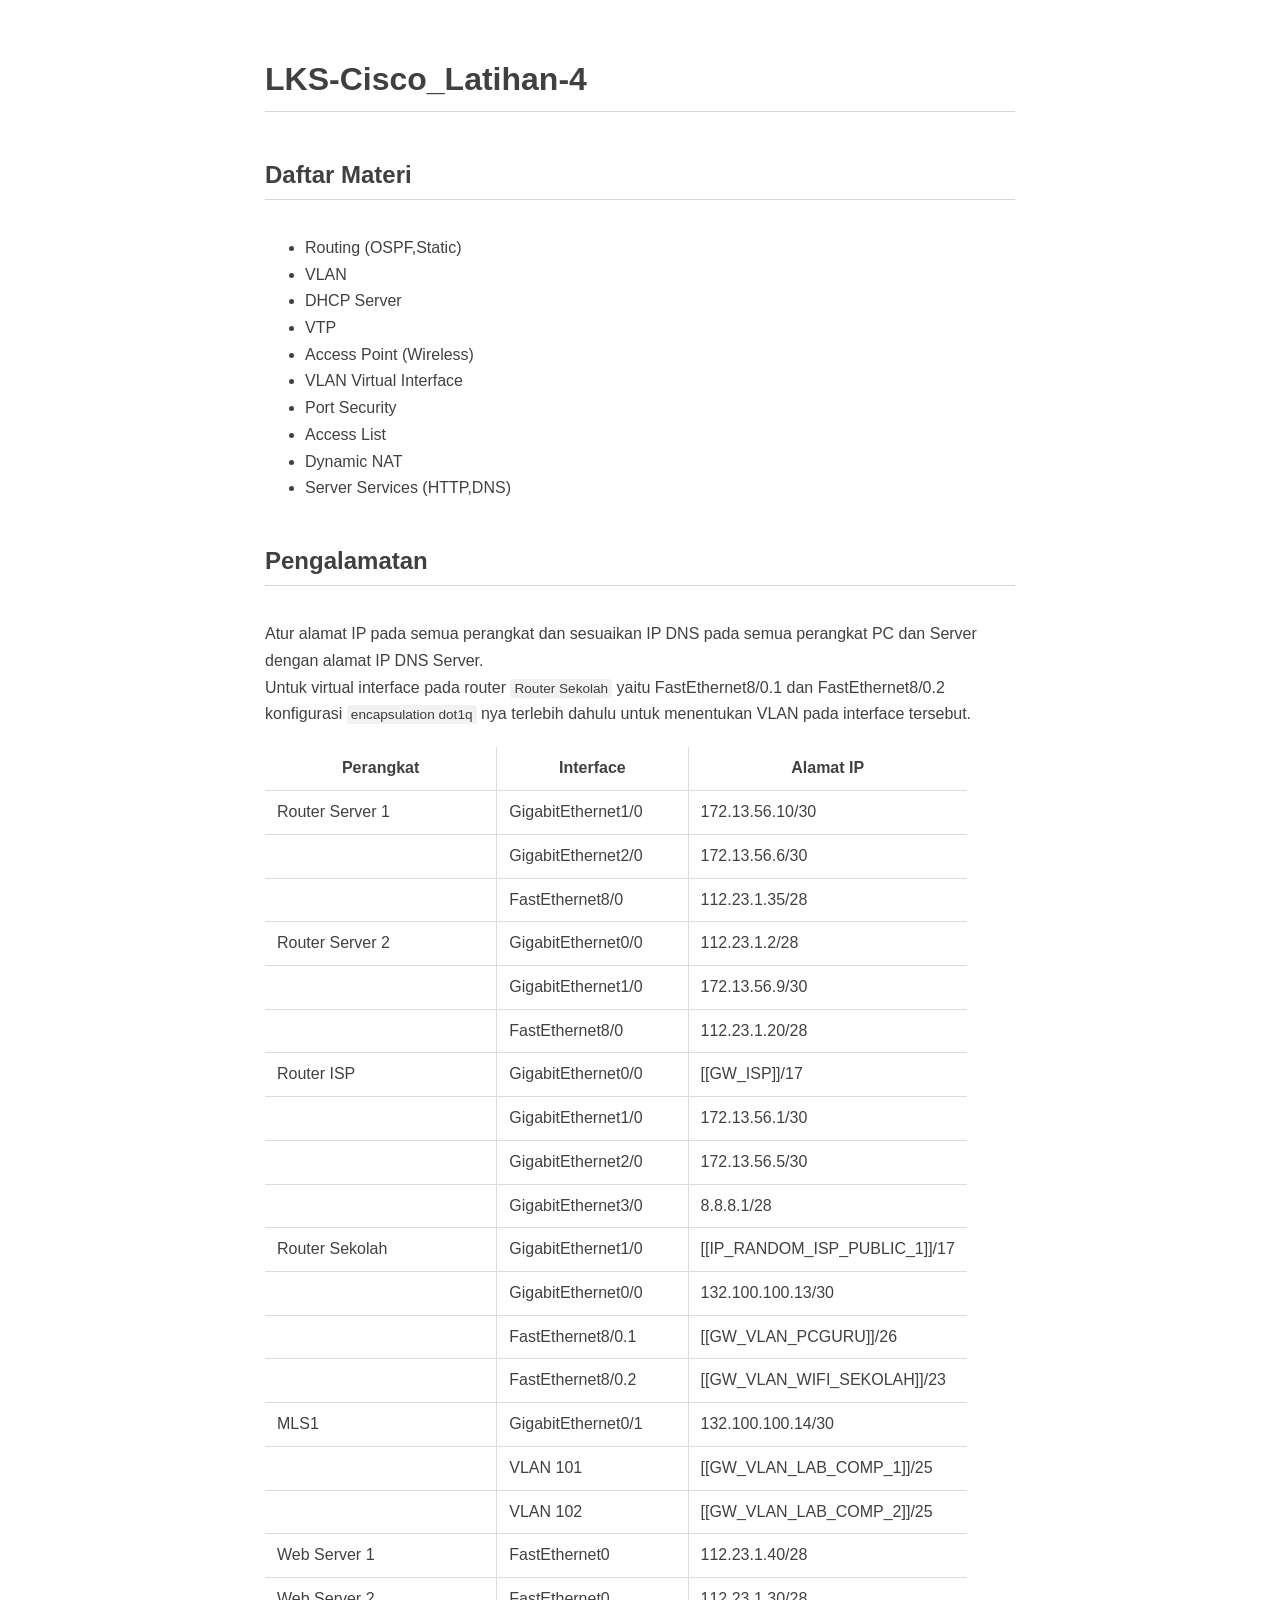
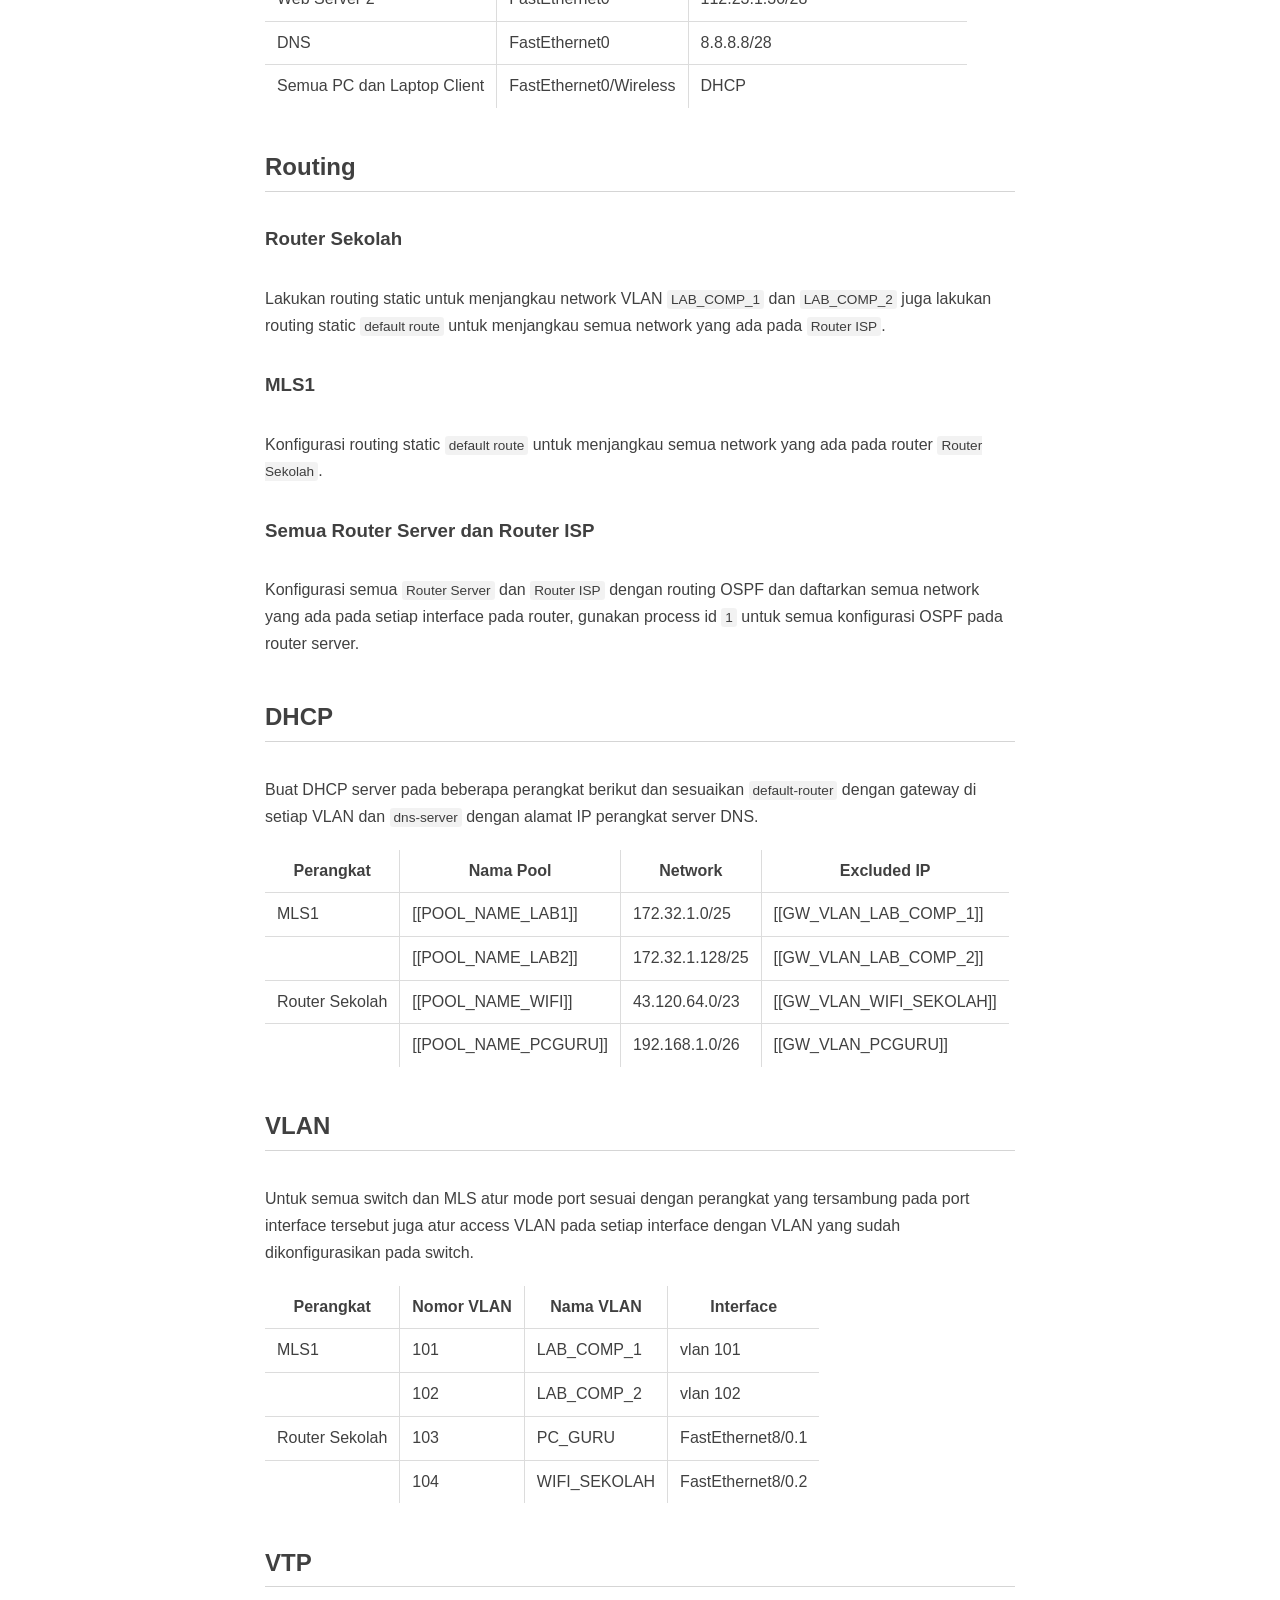
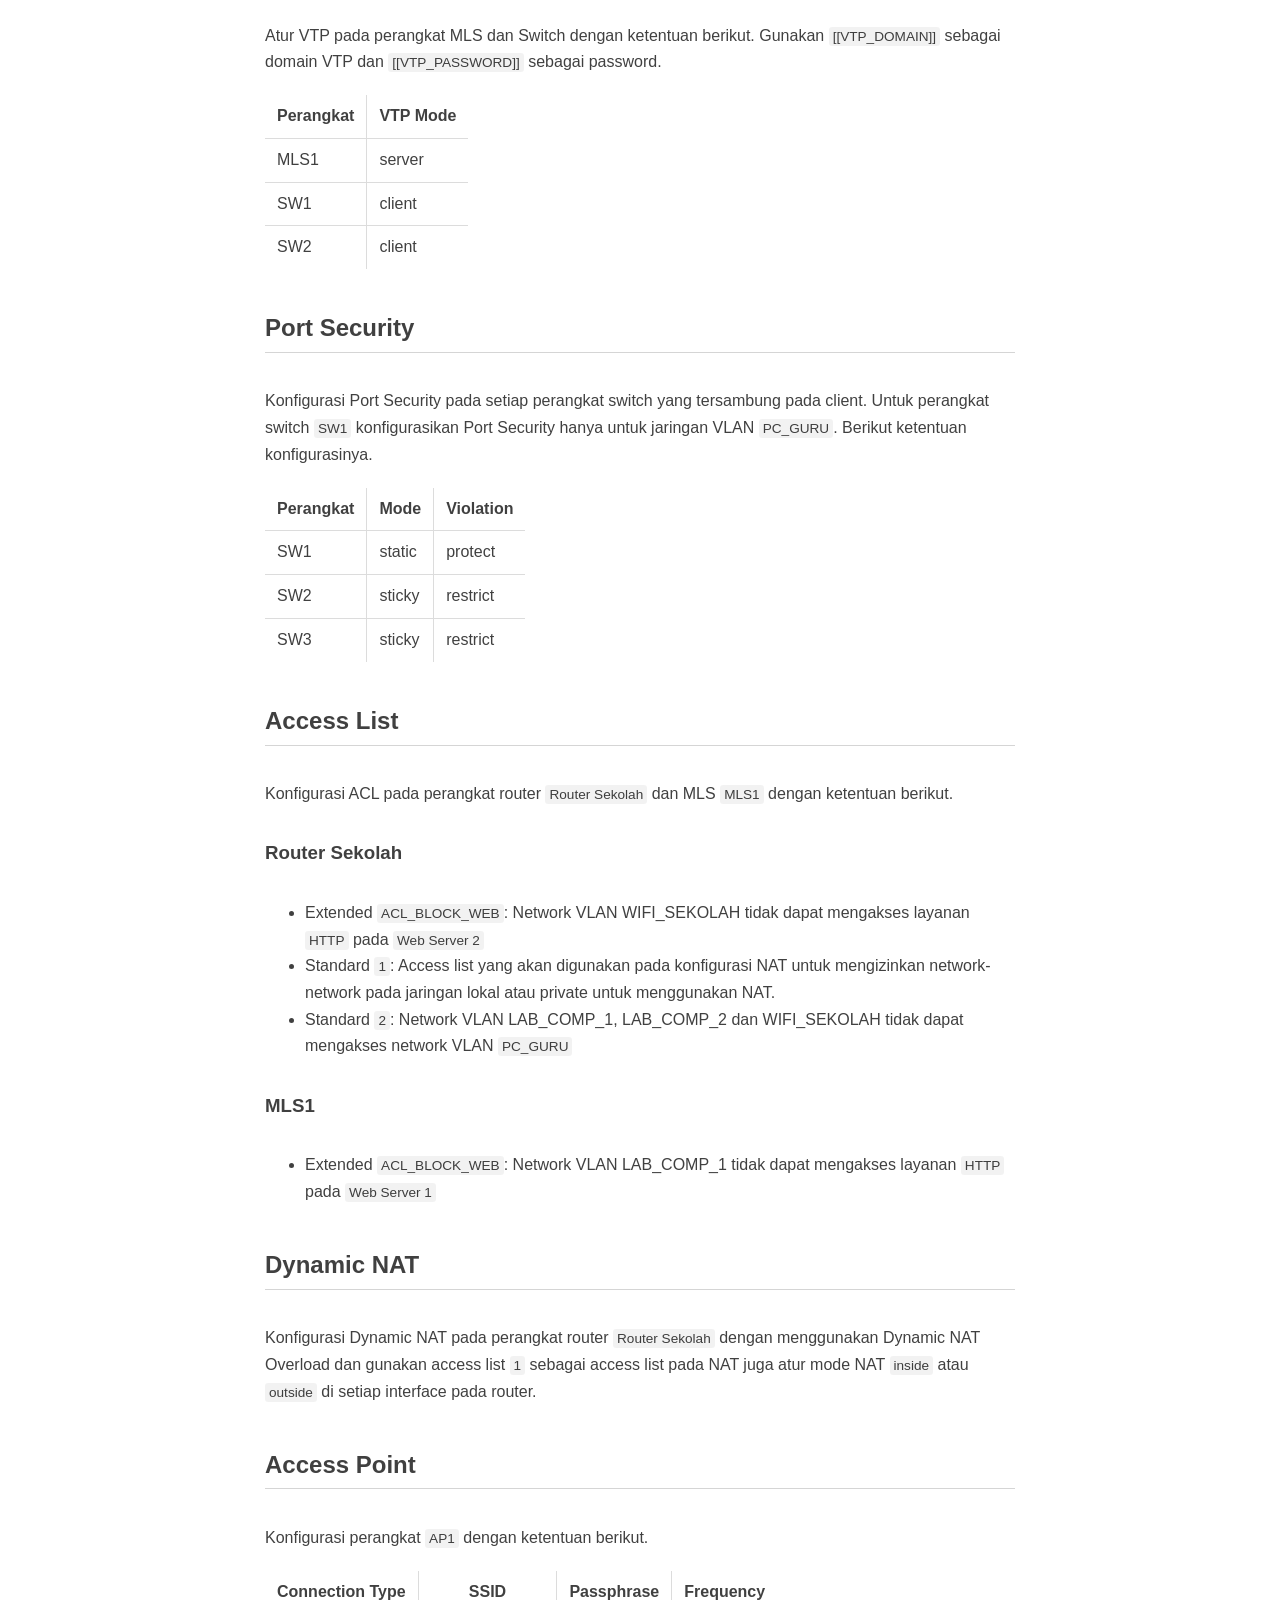
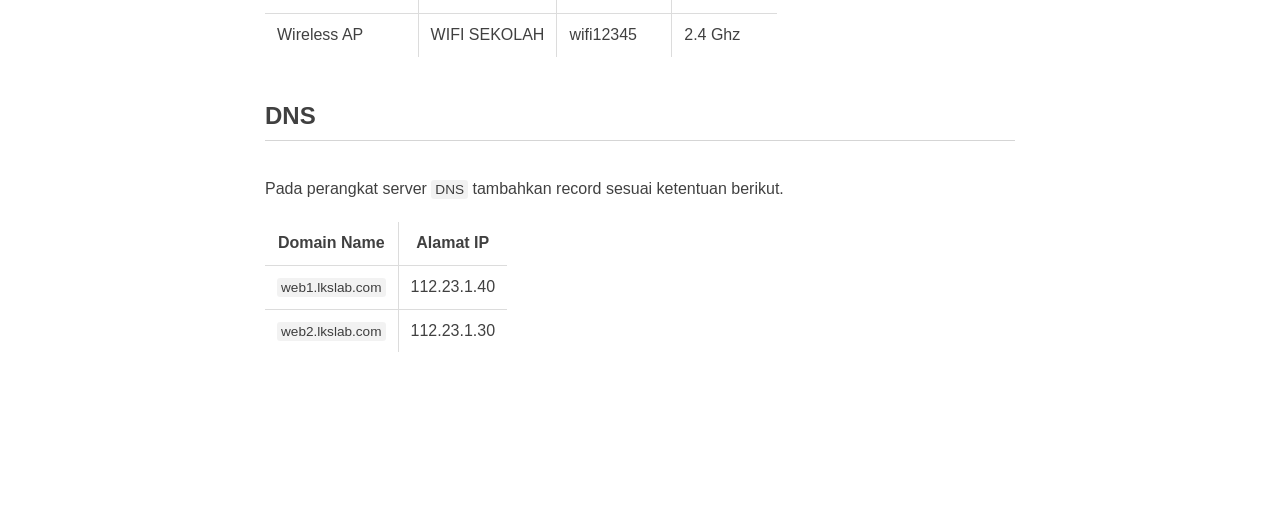
<file: IT NSA/Cisco/PKA/2024/LKS-Cisco_Latihan-4/document/LKS-Cisco_Latihan-4.min.html>
<!doctypehtml><meta charset=utf-8><meta content="width=device-width,initial-scale=1"name=viewport><title>LKS-Cisco_Latihan-4</title><style>.katex{font:normal 1.21em sans-serif;line-height:1.2;text-indent:0;border-color:currentColor}.katex .katex-version:after{content:"0.13.0"}.katex .katex-mathml{position:absolute;clip:rect(1px,1px,1px,1px);padding:0;border:0;height:1px;width:1px;overflow:hidden}.katex .katex-html>.newline{display:block}.katex .base{position:relative;white-space:nowrap;width:-webkit-min-content}.katex .base,.katex .strut{display:inline-block}.katex .textbf{font-weight:700}.katex .textit{font-style:italic}.katex .textrm{font-family:sans-serif}.katex .textsf{font-family:sans-serif}.katex .texttt{font-family:sans-serif}.katex .mathnormal{font-family:sans-serif;font-style:italic}.katex .mathit{font-family:sans-serif;font-style:italic}.katex .mathrm{font-style:normal}.katex .mathbf{font-family:sans-serif;font-weight:700}.katex .boldsymbol{font-family:sans-serif;font-weight:700;font-style:italic}.katex .amsrm,.katex .mathbb,.katex .textbb{font-family:sans-serif}.katex .mathcal{font-family:sans-serif}.katex .mathfrak,.katex .textfrak{font-family:sans-serif}.katex .mathtt{font-family:sans-serif}.katex .mathscr,.katex .textscr{font-family:sans-serif}.katex .mathsf,.katex .textsf{font-family:sans-serif}.katex .mathboldsf,.katex .textboldsf{font-family:sans-serif;font-weight:700}.katex .mathitsf,.katex .textitsf{font-family:sans-serif;font-style:italic}.katex .mainrm{font-family:sans-serif;font-style:normal}.katex .vlist-t{display:inline-table;table-layout:fixed;border-collapse:collapse}.katex .vlist-r{display:table-row}.katex .vlist{display:table-cell;vertical-align:bottom;position:relative}.katex .vlist>span{display:block;height:0;position:relative}.katex .vlist>span>span{display:inline-block}.katex .vlist>span>.pstrut{overflow:hidden;width:0}.katex .vlist-t2{margin-right:-2px}.katex .vlist-s{display:table-cell;vertical-align:bottom;font-size:1px;width:2px;min-width:2px}.katex .vbox{display:inline-flex}.katex .hbox{width:100%}.katex .hbox,.katex .thinbox{display:inline-flex}.katex .thinbox{width:0;max-width:0}.katex .msupsub{text-align:left}.katex .mfrac>span>span{text-align:center}.katex .mfrac .frac-line{display:inline-block;width:100%;border-bottom-style:solid}.katex .hdashline,.katex .hline,.katex .mfrac .frac-line,.katex .overline .overline-line,.katex .rule,.katex .underline .underline-line{min-height:1px}.katex .mspace{display:inline-block}.katex .clap,.katex .llap,.katex .rlap{width:0;position:relative}.katex .clap>.inner,.katex .llap>.inner,.katex .rlap>.inner{position:absolute}.katex .clap>.fix,.katex .llap>.fix,.katex .rlap>.fix{display:inline-block}.katex .llap>.inner{right:0}.katex .clap>.inner,.katex .rlap>.inner{left:0}.katex .clap>.inner>span{margin-left:-50%;margin-right:50%}.katex .rule{display:inline-block;border:0 solid;position:relative}.katex .hline,.katex .overline .overline-line,.katex .underline .underline-line{display:inline-block;width:100%;border-bottom-style:solid}.katex .hdashline{display:inline-block;width:100%;border-bottom-style:dashed}.katex .sqrt>.root{margin-left:.27777778em;margin-right:-.55555556em}.katex .fontsize-ensurer.reset-size1.size1,.katex .sizing.reset-size1.size1{font-size:1em}.katex .fontsize-ensurer.reset-size1.size2,.katex .sizing.reset-size1.size2{font-size:1.2em}.katex .fontsize-ensurer.reset-size1.size3,.katex .sizing.reset-size1.size3{font-size:1.4em}.katex .fontsize-ensurer.reset-size1.size4,.katex .sizing.reset-size1.size4{font-size:1.6em}.katex .fontsize-ensurer.reset-size1.size5,.katex .sizing.reset-size1.size5{font-size:1.8em}.katex .fontsize-ensurer.reset-size1.size6,.katex .sizing.reset-size1.size6{font-size:2em}.katex .fontsize-ensurer.reset-size1.size7,.katex .sizing.reset-size1.size7{font-size:2.4em}.katex .fontsize-ensurer.reset-size1.size8,.katex .sizing.reset-size1.size8{font-size:2.88em}.katex .fontsize-ensurer.reset-size1.size9,.katex .sizing.reset-size1.size9{font-size:3.456em}.katex .fontsize-ensurer.reset-size1.size10,.katex .sizing.reset-size1.size10{font-size:4.148em}.katex .fontsize-ensurer.reset-size1.size11,.katex .sizing.reset-size1.size11{font-size:4.976em}.katex .fontsize-ensurer.reset-size2.size1,.katex .sizing.reset-size2.size1{font-size:.83333333em}.katex .fontsize-ensurer.reset-size2.size2,.katex .sizing.reset-size2.size2{font-size:1em}.katex .fontsize-ensurer.reset-size2.size3,.katex .sizing.reset-size2.size3{font-size:1.16666667em}.katex .fontsize-ensurer.reset-size2.size4,.katex .sizing.reset-size2.size4{font-size:1.33333333em}.katex .fontsize-ensurer.reset-size2.size5,.katex .sizing.reset-size2.size5{font-size:1.5em}.katex .fontsize-ensurer.reset-size2.size6,.katex .sizing.reset-size2.size6{font-size:1.66666667em}.katex .fontsize-ensurer.reset-size2.size7,.katex .sizing.reset-size2.size7{font-size:2em}.katex .fontsize-ensurer.reset-size2.size8,.katex .sizing.reset-size2.size8{font-size:2.4em}.katex .fontsize-ensurer.reset-size2.size9,.katex .sizing.reset-size2.size9{font-size:2.88em}.katex .fontsize-ensurer.reset-size2.size10,.katex .sizing.reset-size2.size10{font-size:3.45666667em}.katex .fontsize-ensurer.reset-size2.size11,.katex .sizing.reset-size2.size11{font-size:4.14666667em}.katex .fontsize-ensurer.reset-size3.size1,.katex .sizing.reset-size3.size1{font-size:.71428571em}.katex .fontsize-ensurer.reset-size3.size2,.katex .sizing.reset-size3.size2{font-size:.85714286em}.katex .fontsize-ensurer.reset-size3.size3,.katex .sizing.reset-size3.size3{font-size:1em}.katex .fontsize-ensurer.reset-size3.size4,.katex .sizing.reset-size3.size4{font-size:1.14285714em}.katex .fontsize-ensurer.reset-size3.size5,.katex .sizing.reset-size3.size5{font-size:1.28571429em}.katex .fontsize-ensurer.reset-size3.size6,.katex .sizing.reset-size3.size6{font-size:1.42857143em}.katex .fontsize-ensurer.reset-size3.size7,.katex .sizing.reset-size3.size7{font-size:1.71428571em}.katex .fontsize-ensurer.reset-size3.size8,.katex .sizing.reset-size3.size8{font-size:2.05714286em}.katex .fontsize-ensurer.reset-size3.size9,.katex .sizing.reset-size3.size9{font-size:2.46857143em}.katex .fontsize-ensurer.reset-size3.size10,.katex .sizing.reset-size3.size10{font-size:2.96285714em}.katex .fontsize-ensurer.reset-size3.size11,.katex .sizing.reset-size3.size11{font-size:3.55428571em}.katex .fontsize-ensurer.reset-size4.size1,.katex .sizing.reset-size4.size1{font-size:.625em}.katex .fontsize-ensurer.reset-size4.size2,.katex .sizing.reset-size4.size2{font-size:.75em}.katex .fontsize-ensurer.reset-size4.size3,.katex .sizing.reset-size4.size3{font-size:.875em}.katex .fontsize-ensurer.reset-size4.size4,.katex .sizing.reset-size4.size4{font-size:1em}.katex .fontsize-ensurer.reset-size4.size5,.katex .sizing.reset-size4.size5{font-size:1.125em}.katex .fontsize-ensurer.reset-size4.size6,.katex .sizing.reset-size4.size6{font-size:1.25em}.katex .fontsize-ensurer.reset-size4.size7,.katex .sizing.reset-size4.size7{font-size:1.5em}.katex .fontsize-ensurer.reset-size4.size8,.katex .sizing.reset-size4.size8{font-size:1.8em}.katex .fontsize-ensurer.reset-size4.size9,.katex .sizing.reset-size4.size9{font-size:2.16em}.katex .fontsize-ensurer.reset-size4.size10,.katex .sizing.reset-size4.size10{font-size:2.5925em}.katex .fontsize-ensurer.reset-size4.size11,.katex .sizing.reset-size4.size11{font-size:3.11em}.katex .fontsize-ensurer.reset-size5.size1,.katex .sizing.reset-size5.size1{font-size:.55555556em}.katex .fontsize-ensurer.reset-size5.size2,.katex .sizing.reset-size5.size2{font-size:.66666667em}.katex .fontsize-ensurer.reset-size5.size3,.katex .sizing.reset-size5.size3{font-size:.77777778em}.katex .fontsize-ensurer.reset-size5.size4,.katex .sizing.reset-size5.size4{font-size:.88888889em}.katex .fontsize-ensurer.reset-size5.size5,.katex .sizing.reset-size5.size5{font-size:1em}.katex .fontsize-ensurer.reset-size5.size6,.katex .sizing.reset-size5.size6{font-size:1.11111111em}.katex .fontsize-ensurer.reset-size5.size7,.katex .sizing.reset-size5.size7{font-size:1.33333333em}.katex .fontsize-ensurer.reset-size5.size8,.katex .sizing.reset-size5.size8{font-size:1.6em}.katex .fontsize-ensurer.reset-size5.size9,.katex .sizing.reset-size5.size9{font-size:1.92em}.katex .fontsize-ensurer.reset-size5.size10,.katex .sizing.reset-size5.size10{font-size:2.30444444em}.katex .fontsize-ensurer.reset-size5.size11,.katex .sizing.reset-size5.size11{font-size:2.76444444em}.katex .fontsize-ensurer.reset-size6.size1,.katex .sizing.reset-size6.size1{font-size:.5em}.katex .fontsize-ensurer.reset-size6.size2,.katex .sizing.reset-size6.size2{font-size:.6em}.katex .fontsize-ensurer.reset-size6.size3,.katex .sizing.reset-size6.size3{font-size:.7em}.katex .fontsize-ensurer.reset-size6.size4,.katex .sizing.reset-size6.size4{font-size:.8em}.katex .fontsize-ensurer.reset-size6.size5,.katex .sizing.reset-size6.size5{font-size:.9em}.katex .fontsize-ensurer.reset-size6.size6,.katex .sizing.reset-size6.size6{font-size:1em}.katex .fontsize-ensurer.reset-size6.size7,.katex .sizing.reset-size6.size7{font-size:1.2em}.katex .fontsize-ensurer.reset-size6.size8,.katex .sizing.reset-size6.size8{font-size:1.44em}.katex .fontsize-ensurer.reset-size6.size9,.katex .sizing.reset-size6.size9{font-size:1.728em}.katex .fontsize-ensurer.reset-size6.size10,.katex .sizing.reset-size6.size10{font-size:2.074em}.katex .fontsize-ensurer.reset-size6.size11,.katex .sizing.reset-size6.size11{font-size:2.488em}.katex .fontsize-ensurer.reset-size7.size1,.katex .sizing.reset-size7.size1{font-size:.41666667em}.katex .fontsize-ensurer.reset-size7.size2,.katex .sizing.reset-size7.size2{font-size:.5em}.katex .fontsize-ensurer.reset-size7.size3,.katex .sizing.reset-size7.size3{font-size:.58333333em}.katex .fontsize-ensurer.reset-size7.size4,.katex .sizing.reset-size7.size4{font-size:.66666667em}.katex .fontsize-ensurer.reset-size7.size5,.katex .sizing.reset-size7.size5{font-size:.75em}.katex .fontsize-ensurer.reset-size7.size6,.katex .sizing.reset-size7.size6{font-size:.83333333em}.katex .fontsize-ensurer.reset-size7.size7,.katex .sizing.reset-size7.size7{font-size:1em}.katex .fontsize-ensurer.reset-size7.size8,.katex .sizing.reset-size7.size8{font-size:1.2em}.katex .fontsize-ensurer.reset-size7.size9,.katex .sizing.reset-size7.size9{font-size:1.44em}.katex .fontsize-ensurer.reset-size7.size10,.katex .sizing.reset-size7.size10{font-size:1.72833333em}.katex .fontsize-ensurer.reset-size7.size11,.katex .sizing.reset-size7.size11{font-size:2.07333333em}.katex .fontsize-ensurer.reset-size8.size1,.katex .sizing.reset-size8.size1{font-size:.34722222em}.katex .fontsize-ensurer.reset-size8.size2,.katex .sizing.reset-size8.size2{font-size:.41666667em}.katex .fontsize-ensurer.reset-size8.size3,.katex .sizing.reset-size8.size3{font-size:.48611111em}.katex .fontsize-ensurer.reset-size8.size4,.katex .sizing.reset-size8.size4{font-size:.55555556em}.katex .fontsize-ensurer.reset-size8.size5,.katex .sizing.reset-size8.size5{font-size:.625em}.katex .fontsize-ensurer.reset-size8.size6,.katex .sizing.reset-size8.size6{font-size:.69444444em}.katex .fontsize-ensurer.reset-size8.size7,.katex .sizing.reset-size8.size7{font-size:.83333333em}.katex .fontsize-ensurer.reset-size8.size8,.katex .sizing.reset-size8.size8{font-size:1em}.katex .fontsize-ensurer.reset-size8.size9,.katex .sizing.reset-size8.size9{font-size:1.2em}.katex .fontsize-ensurer.reset-size8.size10,.katex .sizing.reset-size8.size10{font-size:1.44027778em}.katex .fontsize-ensurer.reset-size8.size11,.katex .sizing.reset-size8.size11{font-size:1.72777778em}.katex .fontsize-ensurer.reset-size9.size1,.katex .sizing.reset-size9.size1{font-size:.28935185em}.katex .fontsize-ensurer.reset-size9.size2,.katex .sizing.reset-size9.size2{font-size:.34722222em}.katex .fontsize-ensurer.reset-size9.size3,.katex .sizing.reset-size9.size3{font-size:.40509259em}.katex .fontsize-ensurer.reset-size9.size4,.katex .sizing.reset-size9.size4{font-size:.46296296em}.katex .fontsize-ensurer.reset-size9.size5,.katex .sizing.reset-size9.size5{font-size:.52083333em}.katex .fontsize-ensurer.reset-size9.size6,.katex .sizing.reset-size9.size6{font-size:.5787037em}.katex .fontsize-ensurer.reset-size9.size7,.katex .sizing.reset-size9.size7{font-size:.69444444em}.katex .fontsize-ensurer.reset-size9.size8,.katex .sizing.reset-size9.size8{font-size:.83333333em}.katex .fontsize-ensurer.reset-size9.size9,.katex .sizing.reset-size9.size9{font-size:1em}.katex .fontsize-ensurer.reset-size9.size10,.katex .sizing.reset-size9.size10{font-size:1.20023148em}.katex .fontsize-ensurer.reset-size9.size11,.katex .sizing.reset-size9.size11{font-size:1.43981481em}.katex .fontsize-ensurer.reset-size10.size1,.katex .sizing.reset-size10.size1{font-size:.24108004em}.katex .fontsize-ensurer.reset-size10.size2,.katex .sizing.reset-size10.size2{font-size:.28929605em}.katex .fontsize-ensurer.reset-size10.size3,.katex .sizing.reset-size10.size3{font-size:.33751205em}.katex .fontsize-ensurer.reset-size10.size4,.katex .sizing.reset-size10.size4{font-size:.38572806em}.katex .fontsize-ensurer.reset-size10.size5,.katex .sizing.reset-size10.size5{font-size:.43394407em}.katex .fontsize-ensurer.reset-size10.size6,.katex .sizing.reset-size10.size6{font-size:.48216008em}.katex .fontsize-ensurer.reset-size10.size7,.katex .sizing.reset-size10.size7{font-size:.57859209em}.katex .fontsize-ensurer.reset-size10.size8,.katex .sizing.reset-size10.size8{font-size:.69431051em}.katex .fontsize-ensurer.reset-size10.size9,.katex .sizing.reset-size10.size9{font-size:.83317261em}.katex .fontsize-ensurer.reset-size10.size10,.katex .sizing.reset-size10.size10{font-size:1em}.katex .fontsize-ensurer.reset-size10.size11,.katex .sizing.reset-size10.size11{font-size:1.19961427em}.katex .fontsize-ensurer.reset-size11.size1,.katex .sizing.reset-size11.size1{font-size:.20096463em}.katex .fontsize-ensurer.reset-size11.size2,.katex .sizing.reset-size11.size2{font-size:.24115756em}.katex .fontsize-ensurer.reset-size11.size3,.katex .sizing.reset-size11.size3{font-size:.28135048em}.katex .fontsize-ensurer.reset-size11.size4,.katex .sizing.reset-size11.size4{font-size:.32154341em}.katex .fontsize-ensurer.reset-size11.size5,.katex .sizing.reset-size11.size5{font-size:.36173633em}.katex .fontsize-ensurer.reset-size11.size6,.katex .sizing.reset-size11.size6{font-size:.40192926em}.katex .fontsize-ensurer.reset-size11.size7,.katex .sizing.reset-size11.size7{font-size:.48231511em}.katex .fontsize-ensurer.reset-size11.size8,.katex .sizing.reset-size11.size8{font-size:.57877814em}.katex .fontsize-ensurer.reset-size11.size9,.katex .sizing.reset-size11.size9{font-size:.69453376em}.katex .fontsize-ensurer.reset-size11.size10,.katex .sizing.reset-size11.size10{font-size:.83360129em}.katex .fontsize-ensurer.reset-size11.size11,.katex .sizing.reset-size11.size11{font-size:1em}.katex .delimsizing.size1{font-family:sans-serif}.katex .delimsizing.size2{font-family:sans-serif}.katex .delimsizing.size3{font-family:sans-serif}.katex .delimsizing.size4{font-family:sans-serif}.katex .delimsizing.mult .delim-size1>span{font-family:sans-serif}.katex .delimsizing.mult .delim-size4>span{font-family:sans-serif}.katex .nulldelimiter{display:inline-block;width:.12em}.katex .delimcenter,.katex .op-symbol{position:relative}.katex .op-symbol.small-op{font-family:sans-serif}.katex .op-symbol.large-op{font-family:sans-serif}.katex .accent>.vlist-t,.katex .op-limits>.vlist-t{text-align:center}.katex .accent .accent-body{position:relative}.katex .accent .accent-body:not(.accent-full){width:0}.katex .overlay{display:block}.katex .mtable .vertical-separator{display:inline-block;min-width:1px}.katex .mtable .arraycolsep{display:inline-block}.katex .mtable .col-align-c>.vlist-t{text-align:center}.katex .mtable .col-align-l>.vlist-t{text-align:left}.katex .mtable .col-align-r>.vlist-t{text-align:right}.katex .svg-align{text-align:left}.katex svg{display:block;position:absolute;width:100%;height:inherit}.katex img{border-style:none;min-width:0;min-height:0;max-width:none;max-height:none}.katex .stretchy{width:100%;display:block;position:relative;overflow:hidden}.katex .stretchy:after,.katex .stretchy:before{content:""}.katex .hide-tail{width:100%;position:relative;overflow:hidden}.katex .halfarrow-left{position:absolute;left:0;width:50.2%;overflow:hidden}.katex .halfarrow-right{position:absolute;right:0;width:50.2%;overflow:hidden}.katex .brace-left{position:absolute;left:0;width:25.1%;overflow:hidden}.katex .brace-center{position:absolute;left:25%;width:50%;overflow:hidden}.katex .brace-right{position:absolute;right:0;width:25.1%;overflow:hidden}.katex .x-arrow-pad{padding:0 .5em}.katex .cd-arrow-pad{padding:0 .55556em 0 .27778em}.katex .mover,.katex .munder,.katex .x-arrow{text-align:center}.katex .boxpad{padding:0 .3em}.katex .fbox,.katex .fcolorbox{box-sizing:border-box;border:.04em solid}.katex .cancel-pad{padding:0 .2em}.katex .cancel-lap{margin-left:-.2em;margin-right:-.2em}.katex .sout{border-bottom-style:solid;border-bottom-width:.08em}.katex .angl{box-sizing:border-content;border-top:.049em solid;border-right:.049em solid;margin-right:.03889em}.katex .anglpad{padding:0 .03889em}.katex .eqn-num:before{counter-increment:a;content:"(" counter(a) ")"}.katex .mml-eqn-num:before{counter-increment:b;content:"(" counter(b) ")"}.katex .mtr-glue{width:50%}.katex .cd-vert-arrow{display:inline-block;position:relative}.katex .cd-label-left{display:inline-block;position:absolute;right:calc(50% + .3em);text-align:left}.katex .cd-label-right{display:inline-block;position:absolute;left:calc(50% + .3em);text-align:right}.katex-display{display:block;margin:1em 0;text-align:center}.katex-display>.katex{display:block;text-align:center;white-space:nowrap}.katex-display>.katex>.katex-html{display:block;position:relative}.katex-display>.katex>.katex-html>.tag{position:absolute;right:0}.katex-display.leqno>.katex>.katex-html>.tag{left:0;right:auto}.katex-display.fleqn>.katex{text-align:left;padding-left:2em}body{counter-reset:a b}.prism *,.token.pre.gfm *{font-weight:inherit!important}.prism .token.cdata,.prism .token.comment,.prism .token.doctype,.prism .token.prolog,.token.pre.gfm .token.cdata,.token.pre.gfm .token.comment,.token.pre.gfm .token.doctype,.token.pre.gfm .token.prolog{color:#708090}.prism .token.punctuation,.token.pre.gfm .token.punctuation{color:#999}.prism .namespace,.token.pre.gfm .namespace{opacity:.7}.prism .token.boolean,.prism .token.constant,.prism .token.deleted,.prism .token.number,.prism .token.property,.prism .token.symbol,.prism .token.tag,.token.pre.gfm .token.boolean,.token.pre.gfm .token.constant,.token.pre.gfm .token.deleted,.token.pre.gfm .token.number,.token.pre.gfm .token.property,.token.pre.gfm .token.symbol,.token.pre.gfm .token.tag{color:#905}.prism .token.attr-name,.prism .token.builtin,.prism .token.char,.prism .token.inserted,.prism .token.selector,.prism .token.string,.token.pre.gfm .token.attr-name,.token.pre.gfm .token.builtin,.token.pre.gfm .token.char,.token.pre.gfm .token.inserted,.token.pre.gfm .token.selector,.token.pre.gfm .token.string{color:#690}.prism .language-css .token.string,.prism .style .token.string,.prism .token.entity,.prism .token.operator,.prism .token.url,.token.pre.gfm .language-css .token.string,.token.pre.gfm .style .token.string,.token.pre.gfm .token.entity,.token.pre.gfm .token.operator,.token.pre.gfm .token.url{color:#a67f59}.prism .token.atrule,.prism .token.attr-value,.prism .token.keyword,.token.pre.gfm .token.atrule,.token.pre.gfm .token.attr-value,.token.pre.gfm .token.keyword{color:#07a}.prism .token.function,.token.pre.gfm .token.function{color:#dd4a68}.prism .token.important,.prism .token.regex,.prism .token.variable,.token.pre.gfm .token.important,.token.pre.gfm .token.regex,.token.pre.gfm .token.variable{color:#e90}.prism .token.bold,.prism .token.important,.token.pre.gfm .token.bold,.token.pre.gfm .token.important{font-weight:500}.prism .token.italic,.token.pre.gfm .token.italic{font-style:italic}html{line-height:1.15}body{margin:0}article,aside,footer,header,nav,section{display:block}h1{font-size:2em;margin:.67em 0}figcaption,figure{display:block}figure{margin:1em 40px}hr{box-sizing:content-box;height:0;overflow:visible}main{display:block}pre{font-family:monospace,monospace;font-size:1em}a{background-color:transparent}abbr[title]{border-bottom:none;text-decoration:underline}b,strong{font-weight:inherit}code,kbd,samp{font-family:monospace,monospace;font-size:1em}dfn{font-style:italic}mark{background-color:#ff0;color:#000}small{font-size:80%}sub,sup{font-size:75%;line-height:0;position:relative;vertical-align:baseline}sub{bottom:-.25em}sup{top:-.5em}audio,video{display:inline-block}audio:not([controls]){display:none;height:0}img{border-style:none}svg:not(:root){overflow:hidden}button,input,optgroup,select,textarea{font-family:sans-serif;font-size:100%;line-height:1.15;margin:0}button{overflow:visible}button,select{text-transform:none}[type=button]::-moz-focus-inner,[type=reset]::-moz-focus-inner,[type=submit]::-moz-focus-inner,button::-moz-focus-inner{border-style:none;padding:0}[type=button]:-moz-focusring,[type=reset]:-moz-focusring,[type=submit]:-moz-focusring,button:-moz-focusring{outline:1px dotted ButtonText}input{overflow:visible}[type=checkbox],[type=radio]{box-sizing:border-box;padding:0}[type=number]::-webkit-inner-spin-button,[type=number]::-webkit-outer-spin-button{height:auto}[type=search]{outline-offset:-2px}::-webkit-file-upload-button{font:inherit}fieldset{padding:.35em .75em .625em}legend{box-sizing:border-box;display:table;max-width:100%;padding:0;color:inherit;white-space:normal}progress{display:inline-block;vertical-align:baseline}textarea{overflow:auto}details{display:block}summary{display:list-item}menu{display:block}canvas{display:inline-block}[hidden],template{display:none}body,html{color:rgba(0,0,0,.75);font-size:16px;font-family:sans-serif,Helvetica Neue,Helvetica,sans-serif;line-height:1.67}.app--dark .layout__panel--editor,.app--dark .layout__panel--preview{color:hsla(0,0%,100%,.75)}blockquote,dl,ol,p,pre,ul{margin:1.2em 0}h1,h2,h3,h4,h5,h6{margin:1.8em 0;line-height:1.33}h1:after,h2:after{content:"";display:block;position:relative;top:.33em;border-bottom:1px solid hsla(0,0%,50%,.33)}ol ol,ol ul,ul ol,ul ul{margin:0}dt{font-weight:700}a{color:#0c93e4;text-decoration:underline;text-decoration-skip:ink}a:focus,a:hover{text-decoration:none}code,pre,samp{font-family:sans-serif,Lucida Sans Typewriter,Lucida Console,monaco,Courrier,monospace;font-size:.85em}code *,pre *,samp *{font-size:inherit}blockquote{color:rgba(0,0,0,.5);padding-left:1.5em;border-left:5px solid rgba(0,0,0,.1)}.app--dark .layout__panel--editor blockquote,.app--dark .layout__panel--preview blockquote{color:hsla(0,0%,100%,.4);border-left-color:hsla(0,0%,100%,.1)}code{background-color:rgba(0,0,0,.05);border-radius:3px;padding:2px 4px}hr{border:0;border-top:1px solid hsla(0,0%,50%,.33);margin:2em 0}pre>code{background-color:rgba(0,0,0,.05);display:block;padding:.5em;overflow-x:auto;white-space:pre}.toc ul{list-style-type:none;padding-left:20px}table{background-color:transparent;border-collapse:collapse;border-spacing:0}td,th{border-right:1px solid #dcdcdc;padding:8px 12px}td:last-child,th:last-child{border-right:0}td{border-top:1px solid #dcdcdc}mark{background-color:#f8f840}kbd{font-family:sans-serif,Helvetica Neue,Helvetica,sans-serif;background-color:#fff;border:1px solid rgba(63,63,63,.25);border-radius:3px;box-shadow:0 1px 0 rgba(63,63,63,.25);color:#333;display:inline-block;font-size:.8em;margin:0 .1em;padding:.1em .6em;white-space:nowrap}abbr[title]{border-bottom:1px dotted #777;cursor:help}img{max-width:100%}.task-list-item{list-style-type:none}.task-list-item-checkbox{margin:0 .2em 0 -1.3em}.footnote{font-size:.8em;position:relative;top:-.25em;vertical-align:top}.page-break-after{page-break-after:always}.abc-notation-block{overflow-x:auto!important}.stackedit__html{margin-bottom:180px;margin-left:auto;margin-right:auto;padding-left:30px;padding-right:30px;max-width:750px}.stackedit__toc ul{padding:0}.stackedit__toc ul a{margin:.5rem 0;padding:.5rem 1rem}.stackedit__toc ul ul{color:#888;font-size:.9em}.stackedit__toc ul ul a{margin:0;padding:.1rem 1rem}.stackedit__toc li{display:block}.stackedit__toc a{display:block;color:inherit;text-decoration:none}.stackedit__toc a:active,.stackedit__toc a:focus,.stackedit__toc a:hover{background-color:rgba(0,0,0,.075);border-radius:3px}.stackedit__left{position:fixed;display:none;width:250px;height:100%;top:0;left:0;overflow-x:hidden;overflow-y:auto}@media (min-width:1060px){.stackedit__left{display:block}}.stackedit__right{position:absolute;right:0;top:0;left:0}@media (min-width:1060px){.stackedit__right{left:250px}}.stackedit--pdf blockquote{border-left-color:#ececec}.stackedit--pdf .katex-mathml,.stackedit--pdf annotation{display:none}.stackedit--pdf .stackedit__html{padding-left:0;padding-right:0;max-width:none}</style><body class=stackedit><div class=stackedit__html><h1 id=lks-cisco_latihan-4>LKS-Cisco_Latihan-4</h1><h2 id=daftar-materi>Daftar Materi</h2><ul><li>Routing (OSPF,Static)<li>VLAN<li>DHCP Server<li>VTP<li>Access Point (Wireless)<li>VLAN Virtual Interface<li>Port Security<li>Access List<li>Dynamic NAT<li>Server Services (HTTP,DNS)</ul><h2 id=pengalamatan>Pengalamatan</h2><p>Atur alamat IP pada semua perangkat dan sesuaikan IP DNS pada semua perangkat PC dan Server dengan alamat IP DNS Server.<br>Untuk virtual interface pada router <code>Router Sekolah</code> yaitu FastEthernet8/0.1 dan FastEthernet8/0.2 konfigurasi <code>encapsulation dot1q</code> nya terlebih dahulu untuk menentukan VLAN pada interface tersebut.<table><thead><tr><th>Perangkat<th>Interface<th>Alamat IP<tbody><tr><td>Router Server 1<td>GigabitEthernet1/0<td>172.13.56.10/30<tr><td><td>GigabitEthernet2/0<td>172.13.56.6/30<tr><td><td>FastEthernet8/0<td>112.23.1.35/28<tr><td>Router Server 2<td>GigabitEthernet0/0<td>112.23.1.2/28<tr><td><td>GigabitEthernet1/0<td>172.13.56.9/30<tr><td><td>FastEthernet8/0<td>112.23.1.20/28<tr><td>Router ISP<td>GigabitEthernet0/0<td>[[GW_ISP]]/17<tr><td><td>GigabitEthernet1/0<td>172.13.56.1/30<tr><td><td>GigabitEthernet2/0<td>172.13.56.5/30<tr><td><td>GigabitEthernet3/0<td>8.8.8.1/28<tr><td>Router Sekolah<td>GigabitEthernet1/0<td>[[IP_RANDOM_ISP_PUBLIC_1]]/17<tr><td><td>GigabitEthernet0/0<td>132.100.100.13/30<tr><td><td>FastEthernet8/0.1<td>[[GW_VLAN_PCGURU]]/26<tr><td><td>FastEthernet8/0.2<td>[[GW_VLAN_WIFI_SEKOLAH]]/23<tr><td>MLS1<td>GigabitEthernet0/1<td>132.100.100.14/30<tr><td><td>VLAN 101<td>[[GW_VLAN_LAB_COMP_1]]/25<tr><td><td>VLAN 102<td>[[GW_VLAN_LAB_COMP_2]]/25<tr><td>Web Server 1<td>FastEthernet0<td>112.23.1.40/28<tr><td>Web Server 2<td>FastEthernet0<td>112.23.1.30/28<tr><td>DNS<td>FastEthernet0<td>8.8.8.8/28<tr><td>Semua PC dan Laptop Client<td>FastEthernet0/Wireless<td>DHCP</table><h2 id=routing>Routing</h2><h3 id=router-sekolah>Router Sekolah</h3><p>Lakukan routing static untuk menjangkau network VLAN <code>LAB_COMP_1</code> dan <code>LAB_COMP_2</code> juga lakukan routing static <code>default route</code> untuk menjangkau semua network yang ada pada <code>Router ISP</code>.<h3 id=mls1>MLS1</h3><p>Konfigurasi routing static <code>default route</code> untuk menjangkau semua network yang ada pada router <code>Router Sekolah</code>.<h3 id=semua-router-server-dan-router-isp>Semua Router Server dan Router ISP</h3><p>Konfigurasi semua <code>Router Server</code> dan <code>Router ISP</code> dengan routing OSPF dan daftarkan semua network yang ada pada setiap interface pada router, gunakan process id <code>1</code> untuk semua konfigurasi OSPF pada router server.<h2 id=dhcp>DHCP</h2><p>Buat DHCP server pada beberapa perangkat berikut dan sesuaikan <code>default-router</code> dengan gateway di setiap VLAN dan <code>dns-server</code> dengan alamat IP perangkat server DNS.<table><thead><tr><th>Perangkat<th>Nama Pool<th>Network<th>Excluded IP<tbody><tr><td>MLS1<td>[[POOL_NAME_LAB1]]<td>172.32.1.0/25<td>[[GW_VLAN_LAB_COMP_1]]<tr><td><td>[[POOL_NAME_LAB2]]<td>172.32.1.128/25<td>[[GW_VLAN_LAB_COMP_2]]<tr><td>Router Sekolah<td>[[POOL_NAME_WIFI]]<td>43.120.64.0/23<td>[[GW_VLAN_WIFI_SEKOLAH]]<tr><td><td>[[POOL_NAME_PCGURU]]<td>192.168.1.0/26<td>[[GW_VLAN_PCGURU]]</table><h2 id=vlan>VLAN</h2><p>Untuk semua switch dan MLS atur mode port sesuai dengan perangkat yang tersambung pada port interface tersebut juga atur access VLAN pada setiap interface dengan VLAN yang sudah dikonfigurasikan pada switch.<table><thead><tr><th>Perangkat<th>Nomor VLAN<th>Nama VLAN<th>Interface<tbody><tr><td>MLS1<td>101<td>LAB_COMP_1<td>vlan 101<tr><td><td>102<td>LAB_COMP_2<td>vlan 102<tr><td>Router Sekolah<td>103<td>PC_GURU<td>FastEthernet8/0.1<tr><td><td>104<td>WIFI_SEKOLAH<td>FastEthernet8/0.2</table><h2 id=vtp>VTP</h2><p>Atur VTP pada perangkat MLS dan Switch dengan ketentuan berikut. Gunakan <code>[[VTP_DOMAIN]]</code> sebagai domain VTP dan <code>[[VTP_PASSWORD]]</code> sebagai password.<table><thead><tr><th>Perangkat<th>VTP Mode<tbody><tr><td>MLS1<td>server<tr><td>SW1<td>client<tr><td>SW2<td>client</table><h2 id=port-security>Port Security</h2><p>Konfigurasi Port Security pada setiap perangkat switch yang tersambung pada client. Untuk perangkat switch <code>SW1</code> konfigurasikan Port Security hanya untuk jaringan VLAN <code>PC_GURU</code>. Berikut ketentuan konfigurasinya.<table><thead><tr><th>Perangkat<th>Mode<th>Violation<tbody><tr><td>SW1<td>static<td>protect<tr><td>SW2<td>sticky<td>restrict<tr><td>SW3<td>sticky<td>restrict</table><h2 id=access-list>Access List</h2><p>Konfigurasi ACL pada perangkat router <code>Router Sekolah</code> dan MLS <code>MLS1</code> dengan ketentuan berikut.<h3 id=router-sekolah-1>Router Sekolah</h3><ul><li>Extended <code>ACL_BLOCK_WEB</code>: Network VLAN WIFI_SEKOLAH tidak dapat mengakses layanan <code>HTTP</code> pada <code>Web Server 2</code><li>Standard <code>1</code>: Access list yang akan digunakan pada konfigurasi NAT untuk mengizinkan network-network pada jaringan lokal atau private untuk menggunakan NAT.<li>Standard <code>2</code>: Network VLAN LAB_COMP_1, LAB_COMP_2 dan WIFI_SEKOLAH tidak dapat mengakses network VLAN <code>PC_GURU</code></ul><h3 id=mls1-1>MLS1</h3><ul><li>Extended <code>ACL_BLOCK_WEB</code>: Network VLAN LAB_COMP_1 tidak dapat mengakses layanan <code>HTTP</code> pada <code>Web Server 1</code></ul><h2 id=dynamic-nat>Dynamic NAT</h2><p>Konfigurasi Dynamic NAT pada perangkat router <code>Router Sekolah</code> dengan menggunakan Dynamic NAT Overload dan gunakan access list <code>1</code> sebagai access list pada NAT juga atur mode NAT <code>inside</code> atau <code>outside</code> di setiap interface pada router.<h2 id=access-point>Access Point</h2><p>Konfigurasi perangkat <code>AP1</code> dengan ketentuan berikut.<table><thead><tr><th>Connection Type<th>SSID<th>Passphrase<th>Frequency<tbody><tr><td>Wireless AP<td>WIFI SEKOLAH<td>wifi12345<td>2.4 Ghz</table><h2 id=dns>DNS</h2><p>Pada perangkat server <code>DNS</code> tambahkan record sesuai ketentuan berikut.<table><thead><tr><th>Domain Name<th>Alamat IP<tbody><tr><td><code>web1.lkslab.com</code><td>112.23.1.40<tr><td><code>web2.lkslab.com</code><td>112.23.1.30</table></div>
</file>
